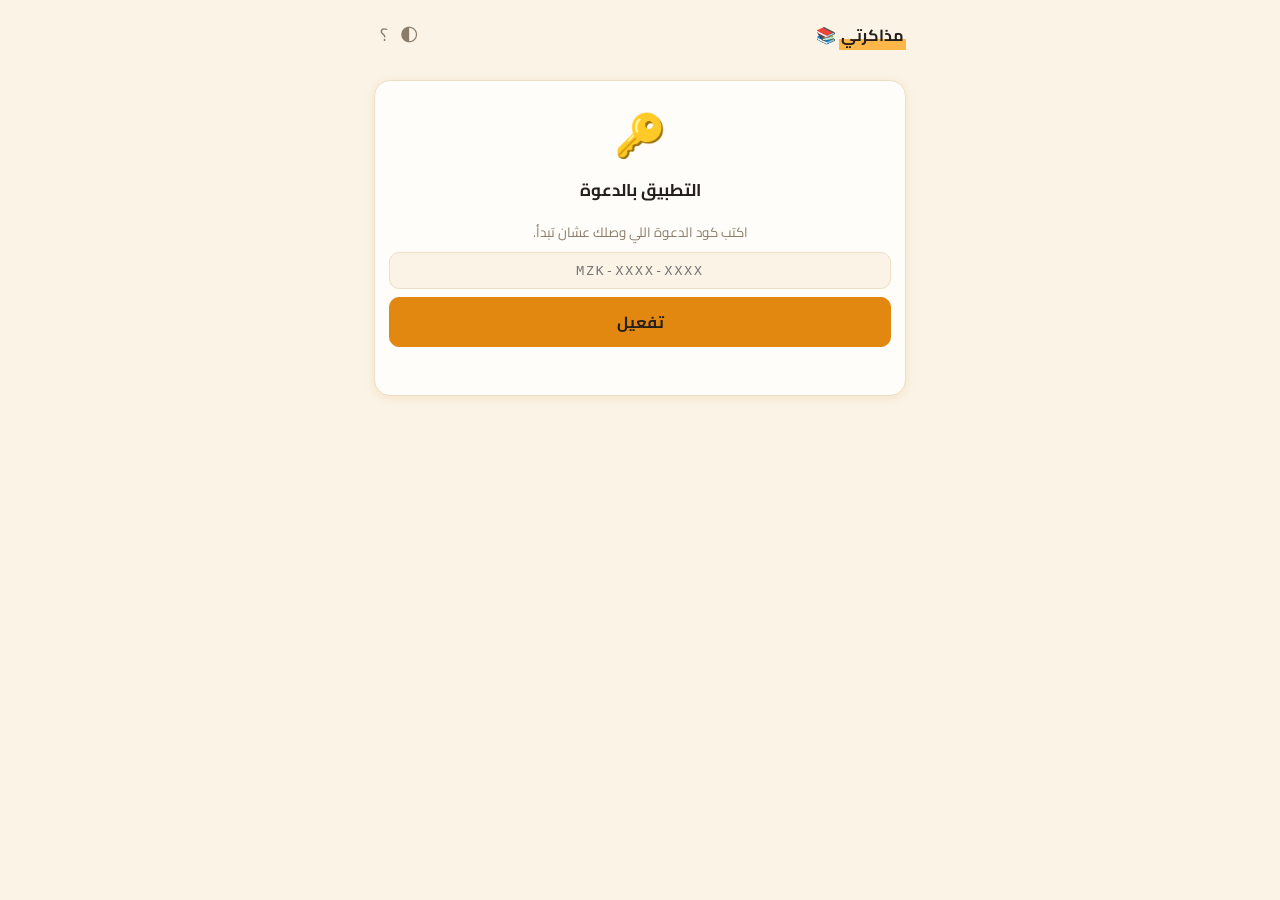
<file: index.html>
<!DOCTYPE html><html lang="ar" dir="rtl"><head><meta charset="utf-8">
<meta name="viewport" content="width=device-width, initial-scale=1, viewport-fit=cover">
<title>مذاكرتي</title>
<link href="https://fonts.googleapis.com/css2?family=Cairo:wght@400;700;900&display=swap" rel="stylesheet">
<link rel="stylesheet" href="main.css"></head><body>
<header><div class="hd" style="justify-content:space-between"><b id="ttl" onclick="admTap()" style="font-size:16px;user-select:none;-webkit-user-select:none;touch-action:manipulation"><span class="mark">مذاكرتي</span> 📚</b><div><button class="qbtn" id="thb" onclick="toggleTheme()">🌓</button><button class="qbtn" onclick="stopTest();tab='help';render()">؟</button></div></div></header>
<div id="v"></div>
<nav><button data-t="today">النهاردة</button><button data-t="mat">موادي</button><button data-t="mist">الحفظ</button><button data-t="chat">الأصحاب</button><button data-t="stats">إحصائياتي</button></nav>
<script src="core.js"></script>
<script src="timer.js"></script>
<script src="study-features.js"></script>
<script src="registration.js"></script>
 <script src="admin.js"></script>
 <script src="friends-chat.js"></script>
 <script src="groups.js"></script>
 <script src="attachments.js"></script>
 <script src="moderation.js"></script>
 <script src="account-cleanup.js"></script>
<script src="admin-cleanup-init.js"></script></body></html>
</file>
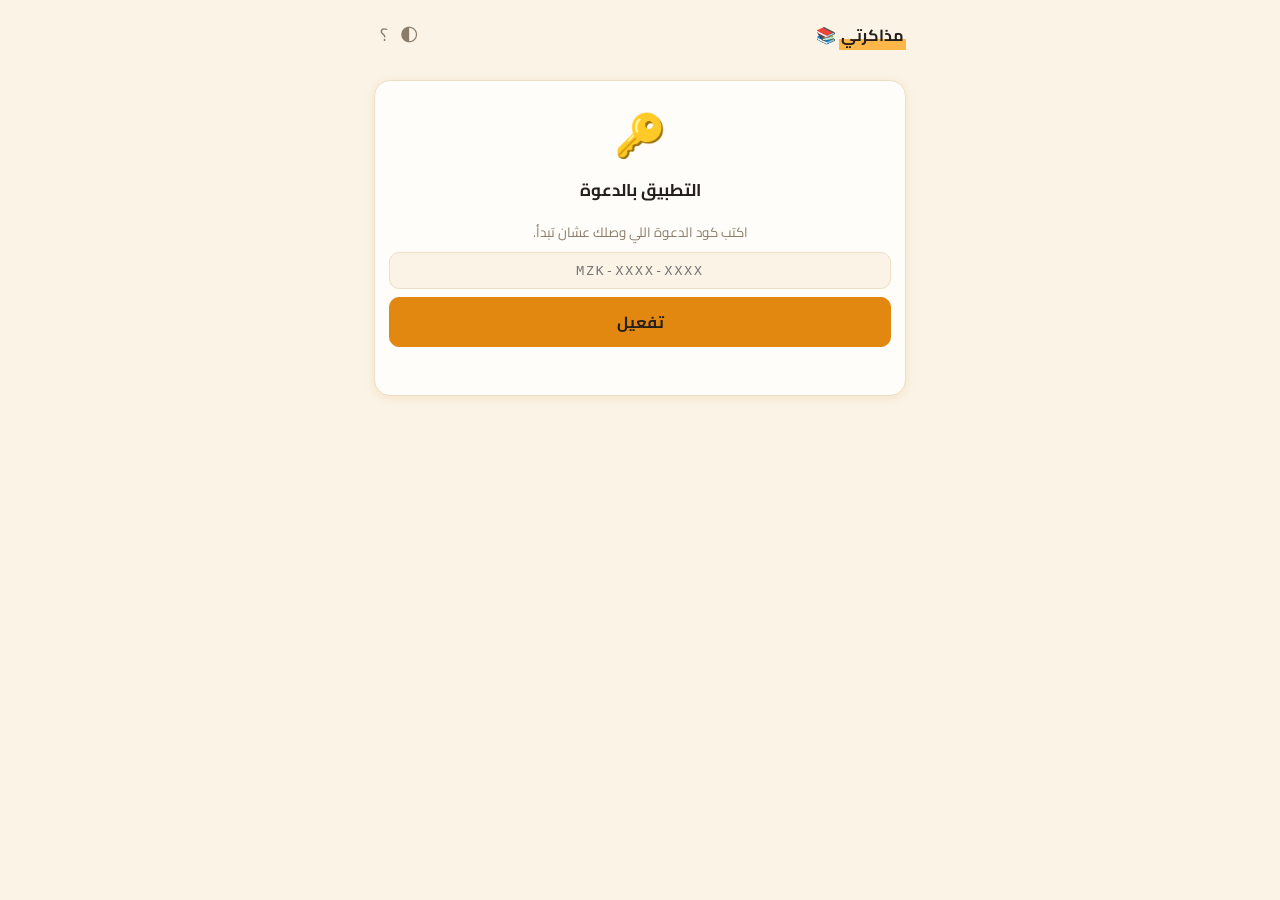
<file: index-10-fixed.html>
<!DOCTYPE html><html lang="ar" dir="rtl"><head><meta charset="utf-8">
<meta name="viewport" content="width=device-width, initial-scale=1, viewport-fit=cover">
<title>مذاكرتي</title>
<link href="https://fonts.googleapis.com/css2?family=Cairo:wght@400;700;900&display=swap" rel="stylesheet">
<style>
:root{--bg:#faf3e6;--cd:#fffdf9;--tx:#241f1a;--mu:#8a7c68;--pr:#e2870f;--pr2:#ffb648;--pt:#241f1a;--am:#c2410c;--ok:#2f8f3e;--bad:#d43d3d;--bd:#ecdfc4;--shd:rgba(226,135,15,.14);box-sizing:border-box;padding-top:env(safe-area-inset-top,0px);padding-bottom:env(safe-area-inset-bottom,0px)}
@media(prefers-color-scheme:dark){:root:not([data-theme="light"]){--bg:#171310;--cd:#231d17;--tx:#f5ecdc;--mu:#b3a48c;--pr:#ffb648;--pr2:#ffd08a;--pt:#221806;--am:#ffb648;--ok:#4ade80;--bad:#f4726f;--bd:#392e22;--shd:rgba(255,182,72,.12)}}
:root[data-theme="dark"]{--bg:#171310;--cd:#231d17;--tx:#f5ecdc;--mu:#b3a48c;--pr:#ffb648;--pr2:#ffd08a;--pt:#221806;--am:#ffb648;--ok:#4ade80;--bad:#f4726f;--bd:#392e22;--shd:rgba(255,182,72,.12)}
html{scroll-padding-top:env(safe-area-inset-top,0px)}
*{box-sizing:border-box}
body{margin:0;background:var(--bg);color:var(--tx);font-family:Cairo,system-ui,sans-serif;padding:14px 14px 84px;max-width:560px;margin-inline:auto}
h1{font-size:24px;font-weight:900;margin:0}h2{font-size:17px;margin:0 0 10px;font-weight:700}
.c{background:var(--cd);border:1px solid var(--bd);border-radius:16px;padding:14px;margin-bottom:12px;box-shadow:0 2px 10px var(--shd)}
input,select,textarea{width:100%;font:inherit;color:var(--tx);background:var(--bg);border:1px solid var(--bd);border-radius:10px;padding:10px;margin-bottom:8px}
textarea{min-height:60px}
button{font:inherit;cursor:pointer;border:1px solid var(--bd);background:var(--bg);color:var(--tx);border-radius:10px;padding:9px 14px}
button.pr{background:var(--pr);color:var(--pt);border-color:var(--pr);font-weight:700;width:100%}
button.sec{background:var(--bg);color:var(--tx);border-color:var(--pr);font-weight:700;width:100%}
button.ok{color:var(--ok)}button.bad{color:var(--bad)}
.ch.on{background:var(--pr);color:var(--pt)}
.row{display:flex;gap:8px;flex-wrap:wrap;margin:8px 0}
.r{display:flex;align-items:center;gap:10px;padding:8px 0;border-bottom:1px solid var(--bd)}
.r>div{flex:1}.r small{display:block;color:var(--mu)}
.r input[type=checkbox]{width:22px;height:22px;margin:0}
.dn b{text-decoration:line-through;color:var(--mu)}
.x{border:0;background:none;color:var(--mu);padding:4px 8px}
.warn{border-color:var(--am)}
.warn b{color:var(--am)}
.big{font-size:64px;font-weight:900;text-align:center;font-variant-numeric:tabular-nums;margin:6px 0}
.big2{font-size:26px;letter-spacing:2px;margin:8px 0}
small{color:var(--mu)}
.g{display:grid;grid-template-columns:1fr 1fr;gap:10px;text-align:center}
.g big{display:block;font-size:30px;font-weight:900}
.bars{display:flex;align-items:flex-end;gap:6px;height:100px;margin-top:8px}
.bars i{flex:1;background:var(--pr);border-radius:5px 5px 0 0;min-height:3px}
.bars2{display:flex;gap:6px;text-align:center}.bars2 span{flex:1;font-size:12px;color:var(--mu)}
.bar{height:8px;background:var(--bd);border-radius:6px;overflow:hidden;margin:6px 0}.bar i{display:block;height:100%;background:var(--pr)}
details{margin:6px 0}p{margin:6px 0}
nav{position:fixed;bottom:0;left:0;right:0;display:flex;background:var(--cd);border-top:1px solid var(--bd);padding-bottom:env(safe-area-inset-bottom,0px);z-index:5}
nav button{flex:1;border:0;border-radius:0;background:none;padding:12px 0 10px;color:var(--mu);font-size:12px}
nav button.on{color:var(--pr);font-weight:700}
header{position:sticky;top:env(safe-area-inset-top,0px);z-index:4;background:var(--bg);padding-top:6px;margin-bottom:10px}
.mark{background:linear-gradient(transparent 62%,var(--pr2) 62%);padding:0 2px}
.hd{display:flex;align-items:center;gap:10px}
.lvl{width:38px;height:38px;border-radius:11px;background:linear-gradient(160deg,var(--pr),var(--pr2));color:var(--pt);display:flex;align-items:center;justify-content:center;font-weight:900;font-size:15px;flex-shrink:0}
.xpwrap{flex:1;min-width:0}
.xpbar{height:7px;background:var(--bd);border-radius:6px;overflow:hidden;margin-top:3px}
.xpbar i{display:block;height:100%;background:linear-gradient(90deg,var(--pr),var(--pr2))}
.flame{font-weight:900;color:var(--am);white-space:nowrap;font-size:13px}
.qbtn{border:0;background:none;color:var(--mu);padding:6px;font-size:18px;line-height:1}
.lb{display:flex;align-items:center;gap:10px;padding:9px 0;border-bottom:1px solid var(--bd)}
.lb b.rk{width:22px;text-align:center;color:var(--mu);font-weight:900;flex-shrink:0}
.lb.me{background:var(--shd);margin:0 -14px;padding-inline:14px;border-radius:10px}
.code{font-family:monospace;font-size:22px;letter-spacing:4px;font-weight:900;text-align:center;background:var(--bg);border:1px dashed var(--bd);border-radius:10px;padding:10px}
.toast{position:fixed;bottom:78px;left:50%;transform:translateX(-50%);background:var(--tx);color:var(--bg);padding:8px 16px;border-radius:20px;font-size:13px;font-weight:700;z-index:9;pointer-events:none}
.g3{display:grid;grid-template-columns:repeat(3,1fr);gap:8px;text-align:center}
.g3 b{display:block;font-size:24px;font-weight:900}
.cx{font-family:monospace;font-weight:900;letter-spacing:1px;direction:ltr;unicode-bidi:isolate}
.bdg{display:inline-block;font-size:12px;padding:1px 8px;border-radius:10px;border:1px solid var(--bd);font-weight:700}
.rowb{display:flex;gap:6px;flex-wrap:wrap;margin-top:6px}
.rowb button{padding:6px 10px;font-size:13px}
</style></head><body>
<header><div class="hd" style="justify-content:space-between"><b id="ttl" onclick="admTap()" style="font-size:16px;user-select:none;-webkit-user-select:none;touch-action:manipulation"><span class="mark">مذاكرتي</span> 📚</b><div><button class="qbtn" id="thb" onclick="toggleTheme()">🌓</button><button class="qbtn" onclick="stopTest();tab='help';render()">؟</button></div></div></header>
<div id="v"></div>
<nav><button data-t="today">النهاردة</button><button data-t="mat">موادي</button><button data-t="mist">الحفظ</button><button data-t="stats">إحصائياتي</button></nav>
<script>
const K='mozakarty';
function normState(x){
  if(!x||typeof x!=='object') x={};
  ['tasks','mist','sess','cards','lec','dk'].forEach(k=>{if(!Array.isArray(x[k]))x[k]=[]});
  ['slog','tch','sb'].forEach(k=>{if(!x[k]||typeof x[k]!=='object'||Array.isArray(x[k]))x[k]={}});
  if(!x.sl||typeof x.sl!=='object')x.sl={h:8,w:Array(7).fill('06:30')};
  if(!Array.isArray(x.sl.w)||x.sl.w.length!==7)x.sl.w=Array(7).fill('06:30');
  x.sl.h=Math.max(1,Math.min(24,+x.sl.h||8));
  x.sess=x.sess.map(v=>({d:v&&v.d||'',min:Math.max(0,+((v&&v.min)||0)),s:v&&v.s||''}));
  if(x.sw&&typeof x.sw!=='object')delete x.sw;
  if(x.sw){x.sw.st=+x.sw.st||Date.now();x.sw.acc=Math.max(0,+x.sw.acc||0);x.sw.p=x.sw.p?1:0;x.sw.s=x.sw.s||'';x.sw.d=x.sw.d||''}
  x.goal=Math.max(0,+x.goal||0);
  delete x.xp;
  return x;
}
let S=null;
try{S=normState(JSON.parse(localStorage.getItem(K)))}catch(e){}
S=S||{tasks:[],mist:[],sess:[],cap:120};
if(!S.bu){if(S.bm)S.bm*=60;S.bu=1}S.cards=S.cards||[];S.dk=S.dk||[];if(S.cards.length){S.dk.push({id:Date.now(),n:'بطاقاتي القديمة',cards:S.cards});S.cards=[]}S.lec=S.lec||[];S.tch=S.tch||{};S.expl=S.expl||[];S.slog=S.slog||{};S.sl=S.sl||{h:8,w:Array(7).fill('06:30')};
const save=()=>{try{localStorage.setItem(K,JSON.stringify(S))}catch(e){}cloudPush()};
const $=i=>document.getElementById(i);
const day=(d=new Date())=>new Date(d.getTime()-d.getTimezoneOffset()*6e4).toISOString().slice(0,10);
const add=(s,n)=>{const d=new Date(s+'T12:00');d.setDate(d.getDate()+n);return day(d)};
const esc=s=>String(s).replace(/[&<>"]/g,c=>({'&':'&amp;','<':'&lt;','>':'&gt;','"':'&quot;'}[c]));
const fmt=s=>[Math.floor(s/3600),Math.floor(s/60)%60,s%60].map(x=>String(x).padStart(2,'0')).join(':');
const T=day();let tab='today',dur=1500,run=null,iv=null;
const mins=d=>S.sess.filter(x=>x.d==d).reduce((a,x)=>a+x.min,0);
const curStreak=()=>{let st=0,d=mins(T)?T:add(T,-1);while(mins(d)){st++;d=add(d,-1)}return st};
const weekMin=()=>[...Array(7)].reduce((a,_,i)=>a+mins(add(T,-i)),0);
function paintHeader(){const tb=$('thb');if(tb)tb.textContent=S.theme==='dark'?'☀️':(S.theme==='light'?'🌙':'🌓')}
function applyTheme(){if(S.theme)document.documentElement.setAttribute('data-theme',S.theme);else document.documentElement.removeAttribute('data-theme')}
function toggleTheme(){const dk=matchMedia('(prefers-color-scheme: dark)').matches,cur=S.theme||(dk?'dark':'light');S.theme=cur==='dark'?'light':'dark';save();applyTheme();paintHeader()}
const bk='';

const row=t=>`<div class="r ${t.done?'dn':''}"><input type="checkbox" ${t.done?'checked':''} onchange="tg(${t.id})"><div><b>${t.df==3?'🔥 ':''}${esc(t.n)}</b><small>${esc(t.s||'')}${t.min?' • '+t.min+' د':''}${t.date!=T?' • '+t.date:''}</small></div><button class="x" onclick="dl(${t.id})">✕</button></div>`;

let stid='',fmsg='',wz=0;
const rw=t=>`<div class="r ${t.done?'dn':''}"><input type="checkbox" ${t.done?'checked':''} onchange="tg(${t.id})"><div><b>${esc(t.n)}</b><small>${esc(t.s||'')}${t.date!=T?' • '+t.date:''}</small></div>${!t.done&&!run&&!S.sw?`<button onclick="stid=${t.id};go()">▶</button>`:''}<button class="x" onclick="dl(${t.id})">✕</button></div>`;
function vToday(){
 const LT=lecDue(),td=S.tasks.filter(t=>t.date==T).sort((a,b)=>(a.done-b.done)),todo=td.filter(t=>!t.done),od=S.tasks.filter(t=>!t.done&&t.date<T).length,up=S.tasks.filter(t=>!t.done&&t.date>T).sort((a,b)=>a.date.localeCompare(b.date)),tw=new Date().getDay();
 const rC=565.48,rLeft=run?Math.max(0,(run.p?run.left:run.end-Date.now())/1e3):0,rFrac=run?Math.min(1,Math.max(0,1-rLeft/run.tot)):0,rOff=rC*rFrac;
 const tm=run?`<div class="c" style="text-align:center"><div style="position:relative;width:200px;height:200px;margin:0 auto"><svg width="200" height="200" viewBox="0 0 200 200" style="transform:rotate(-90deg)"><circle cx="100" cy="100" r="90" fill="none" stroke="var(--bd)" stroke-width="12"/><circle id="pr" cx="100" cy="100" r="90" fill="none" stroke="var(--pr)" stroke-width="12" stroke-linecap="round" stroke-dasharray="565.48" stroke-dashoffset="${rOff}" style="transition:stroke-dashoffset .3s linear"/></svg><div class="big" id="tm" style="font-size:40px;position:absolute;inset:0;display:flex;align-items:center;justify-content:center">${fmt(Math.max(0,Math.ceil(rLeft)))}</div></div><p id="fm" style="text-align:center"><small>${run.p?'متوقف مؤقتاً ⏸':run.brk?'استرح شوية ☕':'ركز في جلستك 📚'}</small></p>${run.brk&&fmsg?`<div style="text-align:center">${fmsg}</div>`:''}<div class="row"><button class="pr" style="flex:1" onclick="pz()">${run.p?'▶ إكمال':'⏸ إيقاف مؤقت'}</button><button class="pr" style="flex:1" onclick="dn2()">✅ انتهيت</button></div></div>`:fmsg?`<div class="c"><p id="fm" style="text-align:center">${fmsg}</p><button style="width:100%" onclick="cm()">إغلاق</button></div>`:'';
 return (S.sw?vSw():tm)+vGoal()+(run||S.sw?'':`<div class="c" style="text-align:center"><h2>مطلوب منك النهاردة</h2><div class="big">${todo.length}</div><small>درس${LT.length?' + '+LT.length+' محاضرة':''}</small>${todo.length||LT.length?'<button class="pr" style="margin-top:10px" onclick="sb()">ابدأ ▶</button>':'<p>🎉 خلّصت كل دروس النهاردة</p>'}${durUI()}${swStartUI()}</div>`)
 +(LT.length?vLecToday(LT):'')+(od?`<div class="c warn"><b>⚠️ عندك ${od} درس متأخر</b><div class="row"><button onclick="tab='mat';render()">افتح موادي</button></div></div>`:'')
 +`<div class="c"><h2>دروس النهاردة</h2>${td.map(rw).join('')||'<p><small>مفيش دروس النهاردة.</small></p>'}</div>`
 +(up.length?`<details class="c"><summary><b>الجاي (${up.length})</b></summary>${up.map(rw).join('')}</details>`:'')
 +`<details class="c"><summary><b>➕ ضيف درس</b></summary><input id="n" placeholder="اسم الدرس"><input id="s" placeholder="المادة"><input id="dt" type="date" value="${T}"><button class="pr" onclick="at()">ضيف</button></details>`
 +`<div class="c"><small>🌙 نام الليلة الساعة</small> <b>${t12(bt(S.sl.w[tw],S.sl.h))}</b></div>`}
function sb(){const t=S.tasks.filter(x=>x.date==T&&!x.done)[0];stid=t?t.id:'';go()}
function cm(){stopAlarm();fmsg='';render()}
function vWiz(){
 const n=bkl().length;let t,b;
 if(wz==0){t=vImp()+(n?`<p>اتضاف ${n} درس متأخر ✓</p>`:'')+`<button class="pr" onclick="wz=${n?1:2};render()">${n?'التالي':'معنديش تراكمات، كمّل'}</button>`}
 else if(wz==1)t=`<div class="c"><h2>عايز تخلّصهم في كام يوم؟</h2><p>عندك ${n} درس متأخر.</p><input id="pn" type="number" min="1" max="30" value="7"><button class="pr" onclick="w1()">التالي</button></div>`;
 else t='<div class="c"><h2>بتصحى الساعة كام؟</h2><input id="wk" type="time" value="06:30"><button class="pr" onclick="w2()">خلّصت، يلا نبدأ</button></div>';
 return `<div class="c"><h2>أهلاً بيك 👋</h2><small>خطوة ${wz+1} من 3</small></div>${t}<button style="width:100%" onclick="hs()">تخطّي</button>`}
function w1(){mp();cf();wz=2;render()}
function w2(){const v=$('wk').value||'06:30';S.sl.w=Array(7).fill(v);hs()}
function hs(){S.seen=1;save();tab='today';render()}
function vStats(){
 const wk=[...Array(7)].map((_,i)=>{const d=add(T,i-6);return[d,mins(d)]}),mx=Math.max(...wk.map(w=>w[1]),1);
 const st=curStreak(),by={};S.sess.forEach(x=>{const k=x.s||'مذاكرة حرة';by[k]=(by[k]||0)+x.min});
 return `${wr()}<div class="c g"><div><big>${mins(T)}</big><small>دقيقة النهاردة</small></div><div><big style="color:var(--am)">🔥${st}</big><small>أيام متواصلة</small></div></div>
 ${vUserProfile()}
 <div class="c"><b>آخر 7 أيام (بالدقايق)</b><div class="bars">${wk.map(w=>`<i style="height:${w[1]/mx*100}%"></i>`).join('')}</div><div class="bars2">${wk.map(w=>`<span>${w[1]}</span>`).join('')}</div></div>
 <div class="c"><b>حسب المادة</b>${Object.entries(by).map(([k,v])=>`<div class="r"><div>${esc(k)}</div><span>${v} د</span></div>`).join('')||'<p><small>ابدأ جلسة مذاكرة وهتظهر بياناتك هنا.</small></p>'}</div>`}

document.addEventListener('visibilitychange',()=>{if(document.hidden)stopTest()});
function render(){if(gater())return;snap();if(S.sw&&!swIv)swRun();
 document.querySelectorAll('nav button').forEach(b=>b.classList.toggle('on',b.dataset.t==tab));
 $('v').innerHTML=({today:vToday,mat:vMat,plan:vPlan,mist:vMem,stats:()=>vStats()+'<details class="c"><summary><b>🌙 جدول النوم</b></summary>'+vSleep()+'</details><details class="c"><summary><b>🔔 نغمة التنبيه</b></summary>'+vRing()+'</details><details class="c"><summary><b>☁️ المزامنة والنسخ الاحتياطي</b></summary>'+vSync()+'</details>'+vKey(),help:vHelp,wiz:vWiz})[tab]();
 paintHeader();
}
document.querySelector('nav').onclick=e=>{const t=e.target.dataset.t;if(t){stopTest();tab=t;render()}};

function at(){const n=$('n').value.trim();if(!n)return;const me=$('m'),de=$('df');S.tasks.push({id:Date.now(),n,s:$('s').value.trim(),min:me?+me.value||30:30,date:$('dt').value||T,df:de?+de.value:0,done:false});save();render()}
function tg(id){const t=S.tasks.find(x=>x.id==id);t.done=!t.done;save();render()}
function dl(id){S.tasks=S.tasks.filter(x=>x.id!=id);save();render()}
function go(){if(run||S.sw)return;stopAlarm();stopTest();fmsg='';try{AC=AC||new (window.AudioContext||window.webkitAudioContext)();AC.resume()}catch(e){}
 run={end:Date.now()+dur*1e3,tot:dur,tid:stid};startAud(dur,0);iv=setInterval(tick,500);render()}
function tick(){if(!run)return;const l=Math.ceil((run.end-Date.now())/1e3);if(l<=0){fin();return}const e=$('tm');if(e)e.textContent=fmt(l);const p=$('pr');if(p)p.style.strokeDashoffset=565.48*Math.min(1,Math.max(0,1-Math.max(0,(run.end-Date.now())/1e3)/run.tot))}
function fin(){const bg=NAT&&document.hidden;clearInterval(iv);stopAud(bg);if(run.brk){run=null;fmsg='⏰ الراحة خلصت. جاهز تبدأ جلسة تانية؟'+nxt();render();if(!bg)startAlarm('s');return}
 const sv=recS(run.tot);run=null;
 fmsg=(sv?'⏰ خلصت الجلسة.':'⏰ خلصت. الجلسة قصيرة أوي ومتسجلتش في إحصائياتك، جرب مدة أطول.')+' جاهز للراحة؟ '+bkb();render();if(!bg)startAlarm('b')}
function recS(el){const t=S.tasks.find(x=>x.id==run.tid);if(el<30)return 0;S.sess.push({d:T,min:Math.max(1,Math.round(el/60)),s:t?t.s:''});if(S.sess.length>500)S.sess=S.sess.slice(-500);return 1}

function se(v){S.exam=v;save();render()}
/* ===== الستوب ووتش (عدّاد تصاعدي) ===== */
let swsv='',swIv=null,gcu=0,ged=0,lgm=-1;
const swEl=()=>S.sw?(S.sw.acc+(S.sw.p?0:Date.now()-S.sw.st)):0;
function swRun(){clearInterval(swIv);swIv=setInterval(swTick,500)}
function swRel(){try{if(WL){WL.release();WL=null}}catch(e){}}
function swGo(){if(run||S.sw)return;stopAlarm();stopTest();fmsg='';
 S.sw={st:Date.now(),acc:0,p:0,s:swsv,d:day()};lgm=-1;save();swRun();
 try{navigator.wakeLock&&navigator.wakeLock.request('screen').then(x=>WL=x).catch(()=>{})}catch(e){}
 render()}
function swPz(){const w=S.sw;if(!w)return;if(w.p){w.st=Date.now();w.p=0}else{w.acc+=Date.now()-w.st;w.p=1}save();render()}
function swEnd(){const w=S.sw;if(!w)return;const el=swEl()/1e3;clearInterval(swIv);swIv=null;S.sw=null;lgm=-1;swRel();
 let sv=0;if(el>=30){S.sess.push({d:w.d||day(),min:Math.max(1,Math.round(el/60)),s:w.s||''});if(S.sess.length>500)S.sess=S.sess.slice(-500);sv=1}
 fmsg=(sv?'✅ خلصت. ذاكرت '+fd(el)+' واتسجلت في إحصائياتك.':'✅ خلصت. الجلسة قصيرة أوي (أقل من 30 ثانية) ومتسجلتش في إحصائياتك.')+' جاهز للراحة؟ '+bkb();
 save();render()}
function swTick(){if(!S.sw){clearInterval(swIv);swIv=null;return}
 const el=swEl()/1e3,e=$('tm');if(e)e.textContent=fmt(Math.floor(el));
 const p=$('pr');if(p)p.style.strokeDashoffset=565.48*(1-(el%3600)/3600);
 const gm=Math.floor(el/60);if(gm!==lgm){lgm=gm;const g=$('gc');if(g&&!ged&&!gcu)g.innerHTML=goalInner()}}
function vSw(){const w=S.sw,el=swEl()/1e3,fr=(el%3600)/3600;
 return `<div class="c" style="text-align:center"><div style="position:relative;width:200px;height:200px;margin:0 auto"><svg width="200" height="200" viewBox="0 0 200 200" style="transform:rotate(-90deg)"><circle cx="100" cy="100" r="90" fill="none" stroke="var(--bd)" stroke-width="12"/><circle id="pr" cx="100" cy="100" r="90" fill="none" stroke="var(--pr)" stroke-width="12" stroke-linecap="round" stroke-dasharray="565.48" stroke-dashoffset="${565.48*(1-fr)}" style="transition:stroke-dashoffset .3s linear"/></svg><div class="big" id="tm" style="font-size:36px;position:absolute;inset:0;display:flex;align-items:center;justify-content:center">${fmt(Math.floor(el))}</div></div><p style="text-align:center"><small>${w.p?'متوقف مؤقتاً ⏸':'⏱ عدّاد مفتوح • '+(w.s?esc(w.s):'مذاكرة حرة')}</small></p><div class="row"><button class="pr" style="flex:1" onclick="swPz()">${w.p?'▶ إكمال':'⏸ إيقاف مؤقت'}</button><button class="pr" style="flex:1" onclick="swEnd()">✅ انتهيت</button></div></div>`}
function swStartUI(){const ks=Object.keys(S.sb||{});if(swsv&&!ks.includes(swsv))swsv='';
 return `<div style="margin-top:12px;padding-top:12px;border-top:1px solid var(--bd)"><small>أو ذاكر من غير مدة محددة:</small>${ks.length?`<select onchange="swsv=this.value" style="margin-top:6px"><option value="">مذاكرة حرة</option>${ks.map(k=>`<option value="${esc(k)}" ${swsv==k?'selected':''}>${esc(k)}</option>`).join('')}</select>`:''}<button class="sec" style="margin-top:6px" onclick="swGo()">⏱ مذاكرة حرة (عدّاد تصاعدي)</button></div>`}
/* ===== الهدف اليومي ===== */
const fh=m=>{m=Math.max(0,Math.round(m));const h=Math.floor(m/60),r=m%60,hs=h==1?'ساعة':h==2?'ساعتين':h>=3&&h<=10?h+' ساعات':h+' ساعة';return h&&r?hs+' و'+r+' دقيقة':h?hs:r+' دقيقة'};
const gdone=()=>mins(T)+(S.sw?Math.floor(swEl()/6e4):0);
function sg(v){S.goal=Math.max(0,Math.round(+v||0));S.gq=1;ged=0;gcu=0;save();render()}
function sgc(){const m=Math.round((+$('gh').value||0)*60+(+$('gmn').value||0));sg(Math.min(m,960))}
function goalInner(){const g=S.goal||0,d=gdone();
 if(gcu)return `<h2>🎯 تخصيص الهدف</h2><div class="row"><input id="gh" type="number" min="0" max="16" placeholder="ساعات" value="${g?Math.floor(g/60):''}" style="width:90px;margin:0"><input id="gmn" type="number" min="0" max="59" placeholder="دقايق" value="${g%60||''}" style="width:90px;margin:0"></div><div class="row"><button class="pr" style="flex:1" onclick="sgc()">حفظ</button><button style="flex:1" onclick="gcu=0;render()">رجوع</button></div>`;
 if(ged||(!g&&!S.gq))return `<h2>🎯 ${g?'غيّر هدفك اليومي':'هل تريد تحديد هدف لليوم؟'}</h2><div class="row">${[2,4,6].map(h=>`<button class="ch ${g==h*60?'on':''}" onclick="sg(${h*60})">${h} س</button>`).join('')}<button class="ch" onclick="gcu=1;render()">تخصيص</button>${g?'<button class="bad" onclick="sg(0)">إلغاء الهدف</button>':'<button onclick="sg(0)">تخطي</button>'}</div>${ged?'<button style="width:100%" onclick="ged=0;render()">رجوع</button>':'<small>هيتحفظ ويتكرر كل يوم، وتقدر تغيّره في أي وقت.</small>'}`;
 if(!g)return `<div class="r" style="border:0;padding:0"><div>🎯 مفيش هدف يومي</div><button onclick="ged=1;render()">حدد هدف</button></div>`;
 const rm=Math.max(0,g-d),pc=Math.min(100,d/g*100);
 return `<div class="r" style="border:0;padding:0"><div><b>🎯 هدف اليوم: ${fh(g)}</b></div><button onclick="ged=1;render()">تغيير</button></div><div class="bar"><i style="width:${pc}%"></i></div><p>✅ أنجزت: <b>${fh(d)}</b></p><p>${rm?'⏳ المتبقي: <b>'+fh(rm)+'</b>':'🎉 حققت هدفك! كمّل لو عايز تزود.'}</p>`}
function vGoal(){return `<div class="c" id="gc">${goalInner()}</div>`}
function brk(sec){stopAlarm();stopTest();sec=sec||300;fmsg='';run={end:Date.now()+sec*1e3,tot:sec,brk:1};startAud(0,sec);iv=setInterval(tick,500);render()}
let sub='cards',fcs=0;
const ORD=[6,0,1,2,3,4,5],NM=['الأحد','الاثنين','الثلاثاء','الأربعاء','الخميس','الجمعة','السبت'];
const bt=(w,h)=>{const[a,b]=w.split(':').map(Number);const m=((a*60+b-Math.round(h*60)-15)%1440+1440)%1440;return String(Math.floor(m/60)).padStart(2,'0')+':'+String(m%60).padStart(2,'0')};
const t12=q=>{const[a,b]=q.split(':').map(Number);return (a%12||12)+':'+String(b).padStart(2,'0')+(a<12?' ص':' م')};
function vMem(){return `<div class="row">${[['cards','ملفات الحفظ'],['exam','امتحان']].map(([k,n])=>`<button class="ch ${sub==k?'on':''}" onclick="sub='${k}';render()">${n}</button>`).join('')}</div>`+({cards:vCards,exam:vExam})[sub]()}
let dk=0,Q=null,darm=0,led=0,ted=0;
const D=()=>S.dk.find(d=>d.id==dk),shf=a=>{a=a.slice();for(let i=a.length-1;i>0;i--){const j=Math.floor(Math.random()*(i+1));[a[i],a[j]]=[a[j],a[i]]}return a};
function vCards(){
 if(Q)return vQuiz();
 const d=D();
 if(!d)return `<div class="c"><h2>ملفات الحفظ</h2>${S.dk.map(x=>`<div class="r"><div><b>${esc(x.n)}</b><small>${x.cards.length} بطاقة • ${x.cards.filter(c=>c.nx<=T).length} للمراجعة</small></div><button onclick="dk=${x.id};fcs=0;render()">افتح</button></div>`).join('')||'<p><small>لسه مفيش ملفات. اعمل أول ملف.</small></p>'}</div><div class="c"><b>➕ ملف جديد</b><input id="dn" placeholder="اسم الملف (مثلاً: قوانين الفيزياء)"><button class="pr" onclick="nd()">اعمل الملف</button></div>`;
 const due=d.cards.filter(c=>c.nx<=T),c=due[0];
 return `<button style="margin-bottom:10px" onclick="dk=0;render()">← كل الملفات</button><div class="c"><h2>${esc(d.n)}</h2><small>${d.cards.length} بطاقة • ${due.length} للمراجعة النهاردة</small>${c?`<div class="big2" style="text-align:center;font-size:22px">${esc(c.f)}</div>${fcs?`<div class="c" style="background:var(--bg)">${esc(c.b)}</div><div class="row"><button class="ok" onclick="rc(${c.id},1)">عرفتها ✓</button><button class="bad" onclick="rc(${c.id},0)">لسه ✗</button></div>`:'<button class="pr" onclick="fcs=1;render()">اكشف الإجابة</button>'}`:'<p><small>مفيش بطاقات للمراجعة النهاردة 👌</small></p>'}</div>
 <div class="c"><b>➕ بطاقة جديدة</b><textarea id="cf" placeholder="الوش: سؤال أو مصطلح أو قانون"></textarea><textarea id="cb" placeholder="الضهر: الإجابة"></textarea><button class="pr" onclick="ac()">احفظ البطاقة</button></div>
 ${d.cards.length?`<div class="c"><b>📝 اختبار على الملف</b><div class="row"><small>عدد الأسئلة:</small><input id="qn" type="number" min="1" max="${d.cards.length}" value="${Math.min(10,d.cards.length)}" style="width:80px;margin:0"><small>من ${d.cards.length}</small></div><div class="row"><button class="pr" style="flex:1" onclick="qs(0)">أقيّم نفسي</button>${d.cards.length>=4?'<button class="pr" style="flex:1" onclick="qs(1)">اختيارات</button>':''}</div></div><details class="c"><summary><b>كل البطاقات (${d.cards.length})</b></summary>${d.cards.map(x=>`<div class="r"><div>${esc(x.f)}<small>${esc(x.b)}</small></div><button class="x" onclick="dc(${x.id})">✕</button></div>`).join('')}</details>`:''}
 <button class="bad" style="width:100%" onclick="dd()">${darm?'متأكد؟ اضغط تاني':'🗑 احذف الملف'}</button>`}
function nd(){const n=$('dn').value.trim();if(!n)return;const d={id:uid(),n,cards:[]};S.dk.push(d);dk=d.id;save();render()}
function ac(){const f=$('cf').value.trim();if(!f)return;D().cards.push({id:uid(),f,b:$('cb').value.trim(),st:0,nx:T});save();render()}
function rc(id,ok){const c=D().cards.find(x=>x.id==id);c.st=ok?Math.min(c.st+1,4):0;c.nx=ok?add(T,[1,3,7,14,30][c.st]):add(T,1);fcs=0;save();render()}
function dc(id){const d=D();d.cards=d.cards.filter(x=>x.id!=id);save();render()}
function dd(){if(!darm){darm=1;render();setTimeout(()=>{if(darm){darm=0;render()}},4000);return}S.dk=S.dk.filter(x=>x.id!=dk);dk=0;darm=0;save();render()}
const nz=t=>String(t).replace(/[\u064B-\u065F\u0640]/g,'').replace(/[أإآ]/g,'ا').replace(/ى/g,'ي').replace(/ة/g,'ه').replace(/\s+/g,' ').trim().toLowerCase();
const qc=()=>{const x=Q.it[Q.i],d=S.dk.find(y=>y.id==x.d);return[d,d.cards.find(c=>c.id==x.c),x]};
function qgo(it,pool){Q={it,pool,i:0,ok:0,bad:[],step:0};qo()}
function qs(mc){const d=D(),n=Math.max(1,Math.min(d.cards.length,+$('qn').value||1));qgo(shf(d.cards).slice(0,n).map(c=>({d:d.id,c:c.id,t:mc?'mc':'s'})),d.cards.map(c=>c.b).filter(Boolean))}
function qo(){const[d,c,x]=qc();if(x.t=='mc')Q.o=shf(shf([...new Set(Q.pool.filter(b=>b!=c.b))]).slice(0,3).concat([c.b]));render()}
function qrec(ok){const[d,c,x]=qc();if(ok){Q.ok++;c.st=Math.min(c.st+1,4);c.nx=add(T,[1,3,7,14,30][c.st])}else{Q.bad.push(x);c.st=0;c.nx=T}save()}
function qm(v){const[d,c]=qc();Q.pick=v;Q.fb=Q.o[v]===c.b;qrec(Q.fb);Q.step=2;render()}
function qrev(){Q.step=1;render()}
function qwd(){const[d,c]=qc();Q.ans=$('qw').value.trim();if(Q.ans&&nz(Q.ans)===nz(c.b)){Q.fb=1;qrec(1);Q.step=2}else Q.step=1;render()}
function qg(ok){qrec(ok);qx()}
function qx(){Q.i++;Q.step=0;if(Q.i>=Q.it.length){Q.done=1;render()}else qo()}
function qrv(){const u=[...new Set(Q.bad.map(x=>x.d))];dk=u.length==1?u[0]:0;sub='cards';Q=null;fcs=0;render()}
function vQuiz(){
 if(Q.done)return `<div class="c"><h2>نتيجتك</h2><div class="big">${Q.ok}/${Q.it.length}</div>${Q.bad.length?`<p>غلطت في ${Q.bad.length} سؤال، واتحطوا في المراجعة النهاردة:</p>${Q.bad.map(x=>{const d=S.dk.find(y=>y.id==x.d),c=d.cards.find(y=>y.id==x.c);return `<div class="r"><div>${esc(c.f)}<small>${esc(c.b)} • ${esc(d.n)}</small></div></div>`}).join('')}<button class="pr" onclick="qrv()">راجع الغلط دلوقتي</button>`:'<p>🎉 جاوبت كله صح!</p>'}<button style="width:100%;margin-top:8px" onclick="Q=null;render()">خلصت</button></div>`;
 const[d,c,x]=qc(),nx=`<button class="pr" onclick="qx()">${Q.i+1>=Q.it.length?'النتيجة':'التالي'}</button>`,bx=`<div class="c" style="background:var(--bg)">${esc(c.b)}</div>`;let b;
 if(x.t=='mc')b=Q.step==0?Q.o.map((o,k)=>`<button style="width:100%;margin-top:8px;text-align:right" onclick="qm(${k})">${esc(o)}</button>`).join(''):`<p>${Q.fb?'✅ صح':'❌ غلط. الإجابة الصح:'}</p>${Q.fb?'':bx}${nx}`;
 else if(x.t=='s')b=Q.step==0?'<button class="pr" onclick="qrev()">اعرض الإجابة</button>':`${bx}<div class="row"><button class="ok" onclick="qg(1)">جاوبت صح ✓</button><button class="bad" onclick="qg(0)">غلط ✗</button></div>`;
 else b=Q.step==0?'<textarea id="qw" placeholder="اكتب إجابتك"></textarea><button class="pr" onclick="qwd()">تأكيد</button>':Q.step==2?`<p>✅ إجابتك مطابقة</p>${nx}`:`<p><small>إجابتك:</small> ${esc(Q.ans||'—')}</p>${bx}<small>قارن بنفسك:</small><div class="row"><button class="ok" onclick="qg(1)">إجابتي صح ✓</button><button class="bad" onclick="qg(0)">غلط ✗</button></div>`;
 return `<div class="c"><small>${esc(d.n)} • سؤال ${Q.i+1} من ${Q.it.length} • ${x.t=='mc'?'اختيار':x.t=='w'?'كتابة':'قيّم نفسك'}</small><div class="big2" style="text-align:center;font-size:22px">${esc(c.f)}</div>${b}<button style="width:100%;margin-top:8px" onclick="Q=null;render()">إنهاء الاختبار</button></div>`}
let EX={};
function vExam(){
 if(Q)return vQuiz();
 if(!S.dk.length)return '<div class="c"><p><small>اعمل ملف بطاقات الأول من "ملفات الحفظ".</small></p></div>';
 return `<div class="c"><h2>📝 امتحان</h2><small>اختار الملفات اللي عايز الامتحان منها:</small>${S.dk.map(d=>`<label class="r"><input type="checkbox" id="xk${d.id}" ${EX[d.id]===0?'':'checked'} onchange="EX[${d.id}]=this.checked?1:0"><div>${esc(d.n)}<small>${d.cards.length} بطاقة</small></div></label>`).join('')}<div class="row"><div style="flex:1"><small>أسئلة اختيار</small><input id="xmc" type="number" min="0" value="5" style="margin:0"></div><div style="flex:1"><small>أسئلة كتابة</small><input id="xw" type="number" min="0" value="5" style="margin:0"></div></div><small>الأسئلة بتتوزع بالتساوي على الملفات اللي اخترتها، وبتتخلط.</small><button class="pr" style="margin-top:8px" onclick="xgo()">ابدأ الامتحان</button><p id="xm"></p></div>`}
function xgo(){
 const ds=S.dk.filter(d=>{const e=$('xk'+d.id);return e&&e.checked}),m=Math.max(0,+$('xmc').value||0),w=Math.max(0,+$('xw').value||0),n=m+w,tot=ds.reduce((a,d)=>a+d.cards.length,0);
 if(!ds.length||!n){$('xm').textContent='اختار ملف وحدد عدد الأسئلة.';return}
 if(n>tot){$('xm').textContent='الأسئلة ('+n+') أكتر من البطاقات المتاحة ('+tot+'). قلّل العدد.';return}
 const q=ds.map(d=>shf(d.cards).map(c=>({d:d.id,c:c.id}))),pk=[];
 for(let r=0;pk.length<n;r++)q.forEach(a=>{if(pk.length<n&&a[r])pk.push(a[r])});
 qgo(shf(shf(pk).map((x,i)=>Object.assign(x,{t:i<m?'mc':'w'}))),ds.flatMap(d=>d.cards.map(c=>c.b)).filter(Boolean))}
function les(id,i){const v=$('len').value.trim(),l=S.lec.find(x=>x.id==id);if(v)l.n=v;led=0;lop=i;save();render()}
function tes(id,i){const v=$('ten').value.trim(),t=S.tasks.find(x=>x.id==id);if(v)t.n=v;ted=0;lop=i;save();render()}
const hms=x=>[Math.floor(x/3600),Math.floor(x/60)%60,x%60];
const fd=x=>{const[h,m,z]=hms(Math.round(x));return[h?h+' س':'',m?m+' د':'',z?z+' ث':''].filter(Boolean).join(' ')||'0'};
function durUI(){const bm=S.bm||300,f=(k,v,p)=>`<input id="${k}" type="number" min="0" placeholder="${p}" value="${v||''}" style="width:72px;margin:0" onchange="sdt()">`,[dh,dm,dz]=hms(dur),[bh,bn,bz]=hms(bm);
 return `<small>مدة المذاكرة: ${fd(dur)}</small><div class="row" style="justify-content:center">${[15,25,45,60].map(m=>`<button class="ch ${m*60==dur?'on':''}" onclick="dur=${m*60};render()">${m} د</button>`).join('')}</div><div class="row" style="justify-content:center">${f('dh',dh,'ساعات')}${f('dmn',dm,'دقايق')}${f('dsc',dz,'ثواني')}</div><small>مدة الراحة: ${fd(bm)}</small><div class="row" style="justify-content:center">${[5,10,15].map(m=>`<button class="ch ${m*60==bm?'on':''}" onclick="S.bm=${m*60};save();render()">${m} د</button>`).join('')}</div><div class="row" style="justify-content:center">${f('bh',bh,'ساعات')}${f('bmn',bn,'دقايق')}${f('bsc',bz,'ثواني')}</div>`}
function sdt(){const g=k=>Math.max(0,+$(k).value||0),d=g('dh')*3600+g('dmn')*60+g('dsc'),b=g('bh')*3600+g('bmn')*60+g('bsc');if(d>0)dur=d;if(b>0)S.bm=b;save();render()}
function pz(){if(!run)return;if(run.p){run.end=Date.now()+run.left;run.p=0;iv=setInterval(tick,500);run.brk?startAud(0,run.left/1e3):startAud(run.left/1e3,0)}else{run.left=run.end-Date.now();run.p=1;clearInterval(iv);stopAud()}render()}
function dn2(){if(!run)return;const w=run.p?run.left:run.end-Date.now(),el=run.tot-w/1e3;clearInterval(iv);stopAud();
 if(run.brk){run=null;fmsg='☕ خلصت الراحة بدري. جاهز تبدأ جلسة تانية؟'+nxt();render();return}
 const sv=recS(el);run=null;
 fmsg=(sv?'✅ خلصت الجلسة.':'✅ خلصت. الجلسة قصيرة أوي ومتسجلتش في إحصائياتك، جرب مدة أطول.')+' جاهز للراحة؟ '+bkb();render()}
const NAT=!!(window.Capacitor&&Capacitor.isNativePlatform&&Capacitor.isNativePlatform());
let LN=null;if(NAT){try{LN=Capacitor.Plugins.LocalNotifications||Capacitor.registerPlugin('LocalNotifications')}catch(e){}}
async function nInit(){if(!LN)return;try{await LN.requestPermissions();try{for(const id of ['ends2','starts2','ends3','starts3','ends3v','starts3v','ends3n','starts3n'])await LN.deleteChannel({id})}catch(e){}
 await LN.createChannel({id:'ends3v',name:'انتهاء المذاكرة - اهتزاز',importance:5,sound:'ring_end.wav',vibration:true,visibility:1});
 await LN.createChannel({id:'starts3v',name:'انتهاء الراحة - اهتزاز',importance:5,sound:'ring_start.wav',vibration:true,visibility:1});
 await LN.createChannel({id:'ends3n',name:'انتهاء المذاكرة - بدون اهتزاز',importance:5,sound:'ring_end.wav',vibration:false,visibility:1});
 await LN.createChannel({id:'starts3n',name:'انتهاء الراحة - بدون اهتزاز',importance:5,sound:'ring_start.wav',vibration:false,visibility:1});
 const x=await LN.checkExactNotificationSetting();if(x.exact_alarm!=='granted'&&!S.exq){S.exq=1;save();await LN.changeExactNotificationSetting()}}catch(e){}}
function nSched(sec,ch,title,body){if(!LN)return;try{const id=(ch==='ends3'?'ends3':ch==='starts3'?'starts3':ch),channelId=S.vib===false?(id==='ends3'?'ends3n':'starts3n'):(id==='ends3'?'ends3v':'starts3v');LN.schedule({notifications:[{id:7,title,body,channelId,schedule:{at:new Date(Date.now()+sec*1000+2000),allowWhileIdle:true}}]}).catch(()=>{})}catch(e){}}
function nCancel(){if(LN)try{LN.cancel({notifications:[{id:7}]}).catch(()=>{})}catch(e){}}
function wr(){
 const r=(a,b)=>S.sess.filter(x=>x.d>=add(T,a)&&x.d<=add(T,b)),w=r(-6,0),p=r(-13,-7),sm=a=>a.reduce((x,y)=>x+y.min,0),m=sm(w),pm=sm(p);
 const dy={};w.forEach(x=>dy[x.d]=(dy[x.d]||0)+x.min);
 const bd=Object.entries(dy).sort((a,b)=>b[1]-a[1])[0],tk=S.tasks.filter(t=>t.date>=add(T,-6)&&t.date<=T),dn=tk.filter(t=>t.done).length;
 return `<div class="c"><h2>📋 مراجعة أسبوعك</h2><p>ذاكرت <b>${m}</b> دقيقة ${p.length?`(${m>=pm?'+':''}${m-pm} عن الأسبوع اللي فات)`:''}</p><p>دروس خلّصتها: <b>${dn}</b> من ${tk.length}</p>${bd?`<p>أحسن يوم: ${bd[0]} (${bd[1]} د)</p>`:''}</div>`}

function vSleep(){
 const g=S.sl,tw=new Date().getDay(),b=bt(g.w[tw],g.h),lg=[...Array(7)].map((_,i)=>S.slog[add(T,-i)]),ad=lg.filter(v=>v===1).length,n=lg.filter(v=>v!==undefined).length;
 return `<div class="c"><h2>🌙 الليلة</h2><div class="big">${t12(b)}</div><p style="text-align:center">نام الساعة دي عشان تصحى ${t12(g.w[tw])} بكرة.<br><small>اقفل الموبايل قبلها بنص ساعة (${t12(bt(g.w[tw],g.h+.5))}).</small></p>
 <b>نمت في ميعادك امبارح؟</b><div class="row"><button class="ok ${S.slog[T]===1?'on':''}" onclick="sl2(1)">أيوه ✓</button><button class="bad" onclick="sl2(0)">لأ ✗</button></div><small>${n?`التزمت ${ad} من ${n} ليالي آخر أسبوع`:'سجّل أول ليلة وهتتابع التزامك هنا'}</small></div>
 <div class="c"><h2>جدول نومك الأسبوعي</h2><div class="row"><small>ساعات النوم:</small><input type="number" step=".5" min="4" max="12" value="${g.h}" style="width:80px;margin:0" onchange="sh(this.value)"></div><small>المراهقين محتاجين من 8 لـ 10 ساعات تقريباً. حدد ميعاد صحيانك لكل يوم، وأنا أحسبلك ميعاد النوم (بحسبة 15 دقيقة عشان تنام).</small>
 ${ORD.map(d=>`<div class="r"><div><b>${NM[d]}</b><small>الصحيان</small></div><input type="time" value="${g.w[d]}" style="width:120px;margin:0" onchange="sw(${d},this.value)"><div style="text-align:left"><small>تنام</small><b>${t12(bt(g.w[d],g.h))}</b></div></div>`).join('')}</div>`}
function sh(v){S.sl.h=+v||8;save();render()}
function sw(d,v){S.sl.w[d]=v||'06:30';save();render()}
function sl2(v){S.slog[T]=v;save();render()}
let PV=null,pre=0,bm='paste',IMP=null;
const bkl=()=>S.tasks.filter(t=>!t.done&&t.bk);
function snap(){ensureSb();autoLec();applyPlan();S.tasks.forEach(t=>{if(!t.done&&t.date<T)t.bk=1})}
function mp(){const U=S.tasks.filter(t=>!t.done&&t.date<T).sort((a,b)=>a.date.localeCompare(b.date)),n=Math.max(1,Math.min(30,+$('pn').value||1)),per=Math.ceil(U.length/n),m={};U.forEach((t,i)=>m[t.id]=Math.min(n-1,Math.floor(i/per)));PV={n,m};render()}
function cf(){S.tasks.forEach(t=>{if(PV.m[t.id]!==undefined)t.date=add(T,PV.m[t.id])});PV=null;save();render()}
function vImp(){
 let b;
 if(IMP)b=`<p><b>${esc(IMP.s||'بدون مادة')}</b> • ${IMP.it.length} درس</p><small>علّم اللي ذاكرته فعلاً، والباقي هيتضاف كتراكم:</small>${IMP.it.map((n,i)=>`<label class="r"><input type="checkbox" id="ik${i}"><div>${esc(n)}</div></label>`).join('')}<button class="pr" onclick="ia()">أضف الباقي كتراكم</button><button style="width:100%;margin-top:8px" onclick="IMP=null;render()">إلغاء</button>`;
 else if(bm=='paste')b='<input id="bs" placeholder="المادة"><textarea id="bl" style="min-height:120px" placeholder="الصق الدروس هنا، كل درس في سطر"></textarea><button class="pr" onclick="ip()">جهّز القايمة</button>';
 else b='<input id="bs" placeholder="المادة"><div class="row"><input id="bc" type="number" placeholder="عدد الدروس المتأخرة" style="flex:1;margin:0"><input id="bo" type="number" placeholder="ذاكرت منهم كام" style="flex:1;margin:0"></div><button class="pr" onclick="ic()">أضف كتراكم</button><small>هتتسمى "المادة - درس 1" وهكذا.</small>';
 return `<div class="c"><h2>➕ ضيف تراكماتك</h2>${IMP?'':`<div class="row">${[['paste','لصق قايمة'],['count','بالعدد']].map(([k,n])=>`<button class="ch ${bm==k?'on':''}" onclick="bm='${k}';render()">${n}</button>`).join('')}</div>`}${b}</div>`}
function ip(){const it=$('bl').value.split('\n').map(x=>x.replace(/^[\s\d\u0660-\u0669\-\.\)\(•*]+/,'').trim()).filter(Boolean).slice(0,150);if(!it.length)return;IMP={s:$('bs').value.trim(),it};render()}
function ia(){const t0=Date.now();IMP.it.forEach((n,i)=>{if(!$('ik'+i).checked)S.tasks.push({id:t0+i,n,s:IMP.s,min:0,date:add(T,-1),done:false,bk:1})});S.la=S.tasks.filter(t=>t.id>=t0).map(t=>t.id);IMP=null;save();render()}
function ic(){const c=Math.min(100,+$('bc').value||0),o=+$('bo').value||0,s=$('bs').value.trim()||'مادة',t0=Date.now();for(let i=o+1;i<=c;i++)S.tasks.push({id:t0+i,n:s+' - درس '+i,s,min:0,date:add(T,-1),done:false,bk:1});S.la=S.tasks.filter(t=>t.id>=t0).map(t=>t.id);save();render()}
function vHelp(){
 const sec=(t,b,o)=>`<details class="c" ${o?'open':''}><summary><b>${t}</b></summary>${b}</details>`;
 return `<div class="c"><h2>طريقة استخدام مذاكرتي</h2><p>التطبيق بيساعدك تنظم مذاكرتك وتخلّص التراكمات. ارجع للصفحة دي من زرار ؟ فوق.</p></div>`
 +sec('أول مرة','<p>التطبيق بيسألك 3 أسئلة: دروسك المتأخرة، وتخلّصهم في كام يوم، وبتصحى الساعة كام. وبعدها الخطة بتطلع جاهزة.</p>',1)
 +sec('كل يوم','<p>افتح <b>النهاردة</b> وشوف الدروس. اضغط <b>ابدأ</b> وهيبدأ عدّاد على أول درس. لما تخلّص علّم على الدرس ✓.</p><p>لو عايز تذاكر من غير مدة محددة اضغط <b>مذاكرة حرة</b>: عدّاد بيزيد لحد ما تضغط انتهيت، وبيتسجل في إحصائياتك (الجلسات الأقل من 30 ثانية مبتتسجلش).</p><p>فوق الدروس هتلاقي كارت <b>هدف اليوم</b>: اختار 2 أو 4 أو 6 ساعات أو حدد رقمك، وبيتحفظ ويتكرر كل يوم، وبيعدّ كل جلساتك.</p><p>في <b>الحفظ</b> ذاكر ملفات البطاقات واعمل امتحانات.</p>')
 +sec('لو فاتك يوم','<p>هيظهرلك كارت "متأخر" في النهاردة. افتح <b>موادي</b> واضغط "اعمل الخطة" تاني.</p>')
 +sec('موادي','<p>لكل مادة ملف: اختار المادة، واكتب اسم الأستاذ، وحدد مستواك فيها. زوّد بـ + اللي متراكم عندك، وخلّصت واحد اضغط −. اختار أيام ما الأستاذ بينزل محاضرات وهتتضاف لوحدها. وبعدها اكتب كام تخلّص في اليوم واضغط "اعمل الخطة" وهتفتحلك صفحة فيها كل محاضرة ودرس مترتبين، رتّبهم بالأسهم.</p>')
 +sec('كل أسبوع','<p>في <b>إحصائياتي</b> هتلاقي مراجعة أسبوعك، وجدول النوم في آخر الصفحة.</p>')

 +sec('حاجات لازم تعرفها','<p>• لو داخل بحسابك، بياناتك بتتزامن أوتوماتيك بين أجهزتك (موبايل وكمبيوتر مثلاً). لو مش متاحة المزامنة، بياناتك بتفضل على الجهاز ده بس — وفيه نسخة احتياطية يدوية في إحصائياتي.</p><p>• بيبعتلك صوت تنبيه لما الجلسة أو الراحة تخلص وإنت فاتح التطبيق. في نسخة الموبايل بيوصلك إشعار حتى لو التطبيق مقفول، بس المتابعة اليومية للتراكمات محتاجة إنك تفتح التطبيق بنفسك.</p>')
 +'<button class="pr" onclick="hs()">فهمت</button>'}
let AC=null,lf=0,lm='paste',lop=-1;
function ring(k){if(!(AUD&&!AUD.paused))try{AC=AC||new (window.AudioContext||window.webkitAudioContext)();AC.resume();const ck=k=='s'?'s':'e',p=presetOf(ck),arr=p[ck],rep=arr.length*p.gap+p.dur+.3;for(let rp=0;rp<3;rp++)arr.forEach((f,j)=>{const o=AC.createOscillator(),g=AC.createGain();o.type=p.type;o.connect(g);g.connect(AC.destination);o.frequency.value=f;const a=AC.currentTime+rp*rep+j*p.gap;g.gain.setValueAtTime(.5,a);g.gain.exponentialRampToValueAtTime(.001,a+p.dur);o.start(a);o.stop(a+p.dur+.02)})}catch(e){}if(S.vib!==false)navigator.vibrate&&navigator.vibrate([500,200,500,200,500,200,500])}
let testOsc=[];
function stopTest(){testOsc.forEach(o=>{try{o.stop()}catch(e){}});testOsc=[];navigator.vibrate&&navigator.vibrate(0)}
function playTest(k){stopTest();try{AC=AC||new (window.AudioContext||window.webkitAudioContext)();AC.resume();const ck=k=='s'?'s':'e',p=presetOf(ck);p[ck].forEach((f,j)=>{const o=AC.createOscillator(),g=AC.createGain();o.type=p.type;o.connect(g);g.connect(AC.destination);o.frequency.value=f;const a=AC.currentTime+j*p.gap;g.gain.setValueAtTime(.5,a);g.gain.exponentialRampToValueAtTime(.001,a+p.dur);o.start(a);o.stop(a+p.dur+.02);testOsc.push(o)})}catch(e){}if(S.vib!==false)navigator.vibrate&&navigator.vibrate([500,200,500])}
const nxt=()=>`<div class="row" style="justify-content:center"><button class="pr" onclick="sb()">ابدأ مذاكرة (${fd(dur)})</button></div>`;
const lfin=l=>l.a&&l.h&&l.q,lst=l=>!l.a?1:!l.h?2:!l.q?3:0;
const lecDue=()=>S.lec.filter(l=>!lfin(l)&&l.d&&l.d<=T);
const lrow=(l,i,sub)=>`<div class="r ${lfin(l)?'dn':''}" style="display:block"><div>${led===l.id?`<input id="len" value="${esc(l.n)}" style="margin:0"><button class="pr" style="width:auto" onclick="les(${l.id},${i})">حفظ</button>`:`<b>${esc(l.n)}</b>`} <small>${sub?esc(l.s||'')+' • ':''}${l.d&&!lfin(l)?(l.d<T?'متأخرة':l.d==T?'النهاردة':l.d):''}</small></div><div class="row">${[['a','👁 شفت'],['h','✍️ الواجب'],['q','📝 الكويز']].map(([k,n])=>`<button class="ch ${l[k]?'on':''}" onclick="ltg(${l.id},'${k}',${i})">${n}</button>`).join('')}${i>=0?`<button class="x" onclick="led=${l.id};lop=${i};render()">✏️</button><button class="x" onclick="ld2(${l.id},${i})">✕</button>`:''}</div></div>`;
const vLecToday=LT=>`<div class="c"><h2>🎬 محاضرات النهاردة</h2>${LT.map(l=>lrow(l,-1,1)).join('')}</div>`;
function vLec(){
 const A=S.lec,cnt=[0,0,0,0],g={};A.forEach(l=>cnt[lst(l)]++);
 A.filter(l=>lf==0||lst(l)==lf).forEach(l=>{const k=l.s||'بدون مادة';(g[k]=g[k]||[]).push(l)});
 const ks=Object.keys(g),un=A.length-cnt[0];
 return `<div class="c"><h2>🎬 محاضراتك</h2>${A.length?`<p>خلّصت ${cnt[0]} من ${A.length} محاضرة.</p><div class="row">${[[0,'الكل '+A.length],[1,'لسه متشافتش '+cnt[1]],[2,'واجبات لسه '+cnt[2]],[3,'كويزات لسه '+cnt[3]]].map(([k,n])=>`<button class="ch ${lf==k?'on':''}" onclick="lf=${k};render()">${n}</button>`).join('')}</div>`:'<p><small>لسه مفيش محاضرات. ضيفهم من الكارت اللي تحت.</small></p>'}${ks.map((k,i)=>`<details class="c" style="margin:8px 0 0" ${lf||lop===i?'open':''}><summary><b>${esc(k)}</b> <small>${esc(S.tch[k]||'')} • ${g[k].length} محاضرة</small></summary>${g[k].map(l=>lrow(l,i)).join('')}</details>`).join('')}</div>
 <div class="c"><h2>➕ ضيف محاضرات</h2><div class="row">${[['paste','لصق عناوين'],['count','بالعدد']].map(([k,n])=>`<button class="ch ${lm==k?'on':''}" onclick="lm='${k}';render()">${n}</button>`).join('')}</div><input id="lsub" placeholder="المادة"><input id="ltch" placeholder="اسم المدرس (اختياري)">${lm=='paste'?'<textarea id="llist" style="min-height:100px" placeholder="الصق عناوين المحاضرات، كل محاضرة في سطر"></textarea>':'<input id="lcnt" type="number" placeholder="عدد المحاضرات">'}<small>وصلت لفين؟ (سيبها فاضية لو لسه)</small><div class="row"><input id="lna" type="number" placeholder="شفت كام" style="flex:1;margin:0"><input id="lnh" type="number" placeholder="واجب كام" style="flex:1;margin:0"><input id="lnq" type="number" placeholder="كويز كام" style="flex:1;margin:0"></div><button class="pr" onclick="lA()">ضيف</button></div>
 ${un?`<div class="c"><h2>خطة المحاضرات</h2><small>تحب تخلّص المحاضرات دي في كام يوم؟</small><div class="row"><input id="lnd" type="number" min="1" max="30" value="7" style="width:90px;margin:0"><button onclick="lp()">وزّع على الأيام</button></div><small>كل محاضرة هتظهر في النهاردة في يومها. تقدر تعيد التوزيع في أي وقت.</small></div>`:''}`}
function ltg(id,k,i){lop=i;const l=S.lec.find(x=>x.id==id);l[k]=l[k]?0:1;save();render()}
function ld2(id,i){lop=i;S.lec=S.lec.filter(x=>x.id!=id);save();render()}
function lA(){const s=$('lsub').value.trim()||'مادة',tc=$('ltch').value.trim();let it;
 if(lm=='paste')it=$('llist').value.split('\n').map(x=>x.replace(/^[\s\d\u0660-\u0669\-\.\)\(•*]+/,'').trim()).filter(Boolean);
 else{const c=Math.min(100,+$('lcnt').value||0);it=[...Array(c)].map((_,i)=>s+' - محاضرة '+(i+1))}
 it=it.slice(0,150);if(!it.length)return;
 const a=+$('lna').value||0,h=+$('lnh').value||0,q=+$('lnq').value||0,t0=Date.now();
 it.forEach((n,i)=>S.lec.push({id:t0+i,s,n,a:i<a?1:0,h:i<h?1:0,q:i<q?1:0,d:''}));
 if(tc)S.tch[s]=tc;save();render()}
function lp(){const U=S.lec.filter(l=>!lfin(l));if(!U.length)return;const n=Math.max(1,Math.min(30,+$('lnd').value||1)),per=Math.ceil(U.length/n);U.forEach((l,i)=>l.d=add(T,Math.min(n-1,Math.floor(i/per))));save();render()}
let KS=[],sarm=-1,pm='',uc=0;
const MAT=['عربي','إنجليزي','لغة ثانية','فيزياء','كيمياء','أحياء','جيولوجيا','تفاضل','تكامل','جبر','هندسة فراغية','ديناميكا','استاتيكا','جغرافيا','تاريخ'];
const uid=()=>Date.now()*100+(uc++%100),sk=x=>x.s||'بدون مادة';
function ensureSb(){S.sb=S.sb||{};const ns=new Set();S.tasks.forEach(t=>{if(t.bk&&!t.done)ns.add(sk(t))});S.lec.forEach(l=>ns.add(sk(l)));ns.forEach(k=>{if(!S.sb[k])S.sb[k]={t:S.tch[k]||'',lv:2,days:[],pd:1,la:T}})}
function autoLec(){let ch=0;Object.keys(S.sb).forEach(k=>{const f=S.sb[k];let d=add(f.la||T,1),g=0;while(d<=T&&g++<30){if(f.days.includes(new Date(d+'T12:00').getDay())){for(let i=0;i<(f.pd||1);i++){S.lec.push({id:uid(),s:k,n:k+' - محاضرة '+(S.lec.filter(l=>sk(l)==k).length+1),a:0,h:0,q:0,d,pk:'v:'+k+':'+d+':'+i});ch=1}}d=add(d,1)}if(f.la!==T){f.la=T;ch=1}});if(ch)save()}
function rep(){const cp=capAvg();let B=0,r=0;Object.keys(S.sb).forEach(k=>{const f=S.sb[k];B+=S.tasks.filter(t=>t.bk&&!t.done&&sk(t)==k).length+S.lec.filter(l=>sk(l)==k&&!lfin(l)).length;r+=f.days.length*(f.pd||1)});
 if(!B&&!r)return 'مفيش متراكم ولا محاضرات جاية.';const rd=r/7;
 return `الأساتذة بينزلوا ${r} محاضرة في الأسبوع وإنت بتخلّص ${Math.round(cp*7)}. `+(cp<=rd?`التراكم هيزيد. محتاج تخلّص ${Math.ceil(rd)+1} في اليوم على الأقل.`:`المتراكم ${B}، وهتخلّصه في حوالي ${Math.ceil(B/(cp-rd))} يوم.`)}
function vMat(){
 KS=Object.keys(S.sb);
 const cnt=k=>{const lc=[0,0,0,0];S.lec.filter(l=>sk(l)==k).forEach(l=>lc[lst(l)]++);return[S.tasks.filter(t=>t.bk&&!t.done&&sk(t)==k).length,lc[1],lc[2],lc[3]]};
 const ctr=(i,lab,st,c)=>`<div class="r"><div>${lab}</div><button onclick="cn(${i},${st},-1)">−</button><b style="min-width:28px;text-align:center">${c}</b><button onclick="cn(${i},${st},1)">+</button></div>`;
 const files=KS.map((k,i)=>{const f=S.sb[k],c=cnt(k),ls=S.lec.filter(l=>sk(l)==k),ts=S.tasks.filter(t=>t.bk&&!t.done&&sk(t)==k),op=lop===i?'open':'';
  return `<details class="c" ${op}><summary><b>${esc(k)}</b> <small>${esc(f.t)} • ${c[0]} درس • ${c[1]+c[2]+c[3]} محاضرة</small></summary>
 <input value="${esc(f.t)}" placeholder="اسم الأستاذ (اختياري)" onchange="st2(${i},this.value)">
 <div class="row">${[[1,'ضعيف'],[2,'متوسط'],[3,'قوي']].map(([v,n])=>`<button class="ch ${(f.lv||2)==v?'on':''}" onclick="sl(${i},${v})">${n}</button>`).join('')}</div>
 <small>اللي متراكم عندك (+ زوّد، − خلّصت واحد):</small>${ctr(i,'دروس متأخرة',0,c[0])}${ctr(i,'محاضرات لسه متشافتش',1,c[1])}${ctr(i,'واجبات لسه',2,c[2])}${ctr(i,'كويزات لسه',3,c[3])}
 <small>الأستاذ بينزل محاضرات يوم:</small><div class="row">${ORD.map(d=>`<button class="ch ${f.days.includes(d)?'on':''}" onclick="sdy(${i},${d})">${NM[d]}</button>`).join('')}</div>
 <div class="r"><div>عدد المحاضرات في اليوم</div><button onclick="spd(${i},-1)">−</button><b style="min-width:28px;text-align:center">${f.pd||1}</b><button onclick="spd(${i},1)">+</button></div>
 ${ls.length?`<details ${op}><summary>محاضرات المادة (${ls.length})</summary>${ls.map(l=>lrow(l,i)).join('')}</details>`:''}
 ${ts.length?`<details ${op}><summary>دروس متراكمة (${ts.length})</summary>${ts.map(t=>`<div class="r"><input type="checkbox" onchange="lop=${i};tg(${t.id})"><div>${ted===t.id?`<input id="ten" value="${esc(t.n)}" style="margin:0"><button class="pr" style="width:auto" onclick="tes(${t.id},${i})">حفظ</button>`:esc(t.n)}</div><button class="x" onclick="ted=${t.id};lop=${i};render()">✏️</button><button class="x" onclick="lop=${i};dl(${t.id})">✕</button></div>`).join('')}</details>`:''}
 <button class="bad" style="width:100%;margin-top:8px" onclick="dsub(${i})">${sarm===i?'متأكد؟ اضغط تاني':'🗑 احذف المادة وكل بياناتها'}</button></details>`}).join('');
 return `<div class="c"><h2>🗓 خطتي</h2><small>أقدر أخلّص كام (درس أو محاضرة) في كل يوم؟ (0 = إجازة)</small><div class="row">${ORD.map(d=>`<div style="text-align:center"><small>${NM[d].slice(0,4)}</small><input type="number" min="0" value="${(S.cd||[])[d]??(S.cp||3)}" style="width:52px;margin:0" onchange="scd(${d},this.value)"></div>`).join('')}</div><button class="pr" onclick="mplan()">اعمل الخطة</button>${S.po?'<button style="width:100%;margin-top:8px" onclick="op2()">📋 افتح خطتي</button>':''}<p>${rep()}</p>${pm?`<p><b>${pm}</b></p>`:''}</div>${files}<div class="c"><b>➕ مادة جديدة</b><div class="row">${MAT.filter(n=>!S.sb[n]).map(n=>`<button class="ch" onclick="asub('${n}')">${n}</button>`).join('')}</div><div class="row"><input id="nsub" placeholder="مادة تانية" style="flex:1;margin:0"><button onclick="asub2()">ضيف</button></div></div>`}
function cn(i,st,d){lop=i;const k=KS[i];
 if(st==0){if(d>0)S.tasks.push({id:uid(),n:k+' - درس '+(S.tasks.filter(t=>sk(t)==k).length+1),s:k,min:0,date:add(T,-1),done:false,bk:1});else{const t=S.tasks.find(t=>t.bk&&!t.done&&sk(t)==k);if(t)t.done=true}}
 else if(d>0)S.lec.push({id:uid(),s:k,n:k+' - محاضرة '+(S.lec.filter(l=>sk(l)==k).length+1),a:st>1?1:0,h:st>2?1:0,q:0,d:''});
 else{const l=S.lec.find(l=>sk(l)==k&&lst(l)==st);if(l)l[['','a','h','q'][st]]=1}
 save();render()}
function sl(i,v){lop=i;S.sb[KS[i]].lv=v;save();render()}
function st2(i,v){S.sb[KS[i]].t=v.trim();save()}
function sdy(i,d){lop=i;const f=S.sb[KS[i]];f.days=f.days.includes(d)?f.days.filter(x=>x!=d):[...f.days,d];f.la=T;save();render()}
function spd(i,x){lop=i;const f=S.sb[KS[i]];f.pd=Math.max(1,(f.pd||1)+x);save();render()}
function asub(n){if(!S.sb[n])S.sb[n]={t:'',lv:2,days:[],pd:1,la:T};lop=Object.keys(S.sb).indexOf(n);save();render()}
function asub2(){const n=$('nsub').value.trim();if(n)asub(n)}
function dsub(i){if(sarm!==i){sarm=i;lop=i;render();setTimeout(()=>{if(sarm===i){sarm=-1;render()}},4000);return}const k=KS[i];delete S.sb[k];S.tasks=S.tasks.filter(t=>!(t.bk&&sk(t)==k));S.lec=S.lec.filter(l=>sk(l)!=k);sarm=-1;lop=-1;save();render()}
function virt(){const v={};Object.keys(S.sb).forEach(k=>{const f=S.sb[k];let c=S.lec.filter(l=>sk(l)==k).length;for(let i=1;i<=30;i++){const d=add(T,i);if(f.days.includes(new Date(d+'T12:00').getDay())){for(let j=0;j<(f.pd||1);j++){c++;const key='v:'+k+':'+d+':'+j;v[key]={key,n:k+' - محاضرة '+c,s:k,rel:i,v:1}}}}});return v}
function planItems(){
 const all=Object.assign({},virt());
 S.tasks.filter(t=>t.bk&&!t.done).forEach(t=>{all['t:'+t.id]={key:'t:'+t.id,n:t.n,s:sk(t),x:t,rel:0}});
 S.lec.filter(l=>!lfin(l)).forEach(l=>{const k=l.pk||'l:'+l.id;all[k]={key:k,n:l.n,s:sk(l),x:l,rel:0}});
 const out=[],seen={};(S.po||[]).forEach(k=>{if(all[k]&&!seen[k]){seen[k]=1;out.push(all[k])}});
 Object.values(all).filter(o=>!seen[o.key]).sort((a,b)=>(a.v?1:0)-(b.v?1:0)||a.rel-b.rel).forEach(o=>out.push(o));return out}
function mplan(){
 const it=[];
 Object.keys(S.sb).forEach(k=>{const w=[0,3,2,1][S.sb[k].lv||2];[...S.tasks.filter(t=>t.bk&&!t.done&&sk(t)==k).map(t=>'t:'+t.id),...S.lec.filter(l=>sk(l)==k&&!lfin(l)).map(l=>l.pk||'l:'+l.id)].forEach((key,i)=>it.push({key,k:i/w}))});
 it.sort((a,b)=>a.k-b.k);
 S.po=[...it.map(o=>o.key),...Object.values(virt()).sort((a,b)=>a.rel-b.rel).map(o=>o.key)];
 applyPlan();save();tab='plan';render()}
function op2(){tab='plan';render()}
function vPlan(){
 const L=applyPlan()||[];S.po=L.map(o=>o.key);
 const nd=L.length?L[L.length-1].day+1:0,nv=L.filter(o=>o.v).length,byd={};L.forEach((o,i)=>{(byd[o.day]=byd[o.day]||[]).push([o,i])});
 const dn=d=>d==0?'النهاردة':d==1?'بكرة':NM[new Date(add(T,d)+'T12:00').getDay()]+' '+add(T,d);
 const dc=d=>`<div class="c"><b>${dn(d)}</b> <small>${byd[d].length}</small>${byd[d].map(([o,i])=>`<div class="r"><div><b>${esc(o.n)}</b>${o.v?' <small>🆕 هتنزل</small>':''}<small>${esc(o.s)}</small></div><button class="x" onclick="pmv(${i},-99)">⏫</button><button class="x" onclick="pmv(${i},-1)">↑</button><button class="x" onclick="pmv(${i},1)">↓</button><button class="x" onclick="mvi=${i};render()">📅</button></div>${mvi===i?`<select onchange="pto(${i},+this.value)"><option value="">انقله ليوم...</option>${[...Array(30)].map((_,d)=>`<option value="${d}">${dn(d)}</option>`).join('')}</select>`:''}`).join('')}</div>`;
 const ds=Object.keys(byd).map(Number).sort((a,b)=>a-b);
 return `<button style="margin-bottom:10px" onclick="tab='mat';render()">← رجوع لموادي</button><div class="c"><h2>📋 خطتي</h2>${L.length?`<p>${L.length} عنصر (منهم ${nv} هينزلوا من الأساتذة) هتخلّصهم في ${nd} يوم حسب سعتك في كل يوم.</p><small>اللي فوق بيتعمل الأول. ⏫ يخليه الأول، و↑ ↓ ينقلوه خطوة. المحاضرات 🆕 بتظهر في يوم نزولها أو بعده.</small>`:'<p>مفيش حاجة في الخطة دلوقتي.</p>'}</div>${ds.slice(0,7).map(dc).join('')}${ds.length>7?`<details class="c"><summary><b>باقي الأيام (${ds.length-7})</b></summary>${ds.slice(7).map(dc).join('')}</details>`:''}`}
function pmv(i,x){const a=S.po.slice(),j=x==-99?0:Math.max(0,Math.min(a.length-1,i+x)),k=a.splice(i,1)[0];a.splice(j,0,k);S.po=a;applyPlan();save();render()}
let AUD=null,WL=null,mvi=-1,barm=0;
const RINGS={classic:{type:'square',dur:.15,gap:.22,e:[988,1319,988,1319],s:[659,880,659,880]},bell:{type:'sine',dur:1.1,gap:.62,e:[1568,1245,988],s:[988,1245,1568]},chime:{type:'triangle',dur:.4,gap:.3,e:[1319,1568,1976,2349],s:[1047,1319,1568,1976]},soft:{type:'sawtooth',dur:.18,gap:.24,e:[220,220,220,220],s:[196,196,196,196]}};
const presetOf=k=>{const n=(S.rt&&S.rt[k])||'classic';return RINGS[n]||RINGS.classic};
function wsamp(type,ph){ph=ph-Math.floor(ph);if(type=='square')return ph<.5?1:-1;if(type=='sawtooth')return 2*ph-1;if(type=='triangle')return ph<.5?4*ph-1:3-4*ph;return Math.sin(2*Math.PI*ph)}
function setRing(k,v){S.rt=S.rt||{e:'classic',s:'classic'};S.rt[k]=v;save();stopTest()}
let alarmIv=null;
function startAlarm(k){stopAlarm();ring(k);alarmIv=setInterval(()=>ring(k),4200)}
function stopAlarm(){if(alarmIv){clearInterval(alarmIv);alarmIv=null}}
const bkb=()=>`<button class="pr" onclick="brk(S.bm||300)">ابدأ الراحة ☕ (${fd(S.bm||300)})</button>`;
function wav(secs,chs,sr){const n=Math.round(secs*sr),b=new Uint8Array(44+n),dv=new DataView(b.buffer),w=(o,t)=>{for(let i=0;i<t.length;i++)b[o+i]=t.charCodeAt(i)};
 w(0,'RIFF');dv.setUint32(4,36+n,true);w(8,'WAVEfmt ');dv.setUint32(16,16,true);dv.setUint16(20,1,true);dv.setUint16(22,1,true);dv.setUint32(24,sr,true);dv.setUint32(28,sr,true);dv.setUint16(32,1,true);dv.setUint16(34,8,true);w(36,'data');dv.setUint32(40,n,true);
 b.fill(128,44);for(let i=44;i<b.length;i+=2)b[i]=129;const k=sr>=2400?1:.6;
 chs.forEach(c=>{const p=presetOf(c.k),arr=p[c.k],rep=arr.length*p.gap+p.dur+.3;for(let rp=0;rp<3;rp++)arr.forEach((f0,j)=>{const f=f0*k,s0=Math.round((c.at+rp*rep+j*p.gap)*sr),len=Math.round(p.dur*sr);for(let i=0;i<len&&s0+i<n;i++){const t=i/sr,v=wsamp(p.type,f*t);b[44+s0+i]=128+Math.round(v*127*Math.min(1,i/60)*Math.min(1,(len-i)/150))}})});
 return new Blob([b],{type:'audio/wav'})}
function startAud(sess,b){stopAud();if(NAT){nSched(sess>0?sess:b,sess>0?'ends3':'starts3',sess>0?'⏰ خلصت المذاكرة':'⏰ الراحة خلصت',sess>0?'وقت الراحة. افتح التطبيق':'يلا نبدأ مذاكرة');return}try{const ch=[],sr=(sess+b)>3600?1600:2400;if(sess>0)ch.push({at:sess,k:'e'});if(b>0)ch.push({at:sess+b,k:'s'});
 AUD=new Audio(URL.createObjectURL(wav(sess+b+11,ch,sr)));AUD.volume=1;AUD.onended=()=>stopAud();AUD.play().catch(()=>{});
 if('mediaSession' in navigator)navigator.mediaSession.metadata=new MediaMetadata({title:sess>0?'جلسة تركيز':'راحة',artist:'مذاكرتي'});
 navigator.wakeLock&&navigator.wakeLock.request('screen').then(x=>WL=x).catch(()=>{})}catch(e){}}
function stopAud(keepN){if(!keepN)nCancel();try{if(AUD){AUD.pause();AUD=null}if(WL){WL.release();WL=null}}catch(e){}}
function scd(d,v){S.cd=S.cd||Array(7).fill(S.cp||3);S.cd[d]=Math.max(0,+v||0);save()}
function capOf(d){let c=S.cd||Array(7).fill(S.cp||3);if(!c.some(x=>x>0))c=Array(7).fill(3);return c[new Date(add(T,d)+'T12:00').getDay()]}
const capAvg=()=>(S.cd||Array(7).fill(S.cp||3)).reduce((a,b)=>a+b,0)/7;
function applyPlan(){if(!S.po)return;const L=planItems();let d=0,ld=0,ch=0;
 L.forEach(o=>{if(o.rel>d){d=o.rel;ld=0}while(ld>=capOf(d)){d++;ld=0}o.day=d;ld++;if(!o.v){const nd=add(T,d);if('date' in o.x){if(o.x.date!==nd){o.x.date=nd;ch=1}}else if(o.x.d!==nd){o.x.d=nd;ch=1}}});
 if(ch)save();return L}
function pto(i,d){if(isNaN(d))return;const L=applyPlan(),k=S.po[i],a=S.po.filter((_,x)=>x!=i),j=L.findIndex((o,x)=>x!=i&&o.day>=d);a.splice(j<0?a.length:(j>i?j-1:j),0,k);S.po=a;mvi=-1;applyPlan();save();render()}
function bkx(){const t=JSON.stringify(S),e=$('bkp');e.value=t;e.select();try{navigator.clipboard.writeText(t).then(()=>{$('bkm').textContent='اتنسخت ✓ الصقها في مكان آمن'},()=>{$('bkm').textContent='انسخ النص اللي في الخانة بإيدك'})}catch(x){$('bkm').textContent='انسخ النص اللي في الخانة بإيدك'}}
function bki(){if(!barm){barm=1;$('bkm').textContent='ده هيمسح بياناتك الحالية. اضغط تاني للتأكيد';setTimeout(()=>{barm=0},5000);return}
 try{const o=JSON.parse($('bkp').value);if(!o||typeof o!=='object'||!Array.isArray(o.tasks))throw 0;S=normState(o);barm=0;save();render()}catch(e){$('bkm').textContent='النص مش سليم'}}
let CDB=null,CUID=null,cloudOn=false,cloudPending=true,cloudTimer=null,stUnsub=null;
function cloudPush(){if(!cloudOn||!CDB||!CUID)return;clearTimeout(cloudTimer);cloudTimer=setTimeout(()=>{S.updatedAt=Date.now();CDB.doc('data/users/'+CUID+'/state').set(S).catch(()=>{})},1200)}
async function cloudInit(){
 try{
  if(!window.claude||!claude.use){cloudPending=false;return}
  const user=await claude.use('user'),db=await claude.use('db');
  if(!user||!db){cloudPending=false;return}
  const uid=await user.id();
  if(!uid){cloudPending=false;return}
  CDB=db;CUID=uid;
  const ref=db.doc('data/users/'+uid+'/state'),snap=await ref.get();
  if(snap.exists){const r=snap.data();
   if(r&&(!S.updatedAt||(r.updatedAt&&r.updatedAt>S.updatedAt))){S=normState(r);try{localStorage.setItem(K,JSON.stringify(S))}catch(e){}}
  }else ref.set(Object.assign({},S,{updatedAt:Date.now()})).catch(()=>{});
  cloudOn=true;
  stUnsub=ref.onSnapshot(sn=>{
   if(!sn.exists||sn.metadata.hasPendingWrites)return;const r=sn.data();
   if(r&&r.updatedAt&&r.updatedAt>(S.updatedAt||0)){S=normState(r);if(S.seen&&tab=='wiz')tab='today';try{localStorage.setItem(K,JSON.stringify(S))}catch(e){}render()}
  },e=>{if(e.code=='revoked')cloudOn=false});
  cloudPending=false;if(S.seen&&tab=='wiz')tab='today';render()
 }catch(e){cloudPending=false;render()}
}
function vRing(){
 const names={classic:'منبه ⏰',bell:'جرس 🛎',chime:'إكسيلوفون 🎐',soft:'نبضة رقمية 🔊'};
 const opt=(sel)=>Object.keys(RINGS).map(k=>`<option value="${k}" ${sel==k?'selected':''}>${names[k]}</option>`).join('');
 const rt=S.rt||{e:'classic',s:'classic'};
 return `<small>اختار نغمة نهاية المذاكرة، ونغمة نهاية الراحة. تقدر تخليهم واحدة زي بعض لو حبيت.</small>
 <div class="r"><div>نغمة خلاص المذاكرة</div><select onchange="setRing('e',this.value)">${opt(rt.e)}</select></div>
 <div class="row"><button onclick="playTest('b')">🔊 جرب</button></div>
 <div class="r"><div>نغمة خلاص الراحة</div><select onchange="setRing('s',this.value)">${opt(rt.s)}</select></div>
 <div class="row"><button onclick="playTest('s')">🔊 جرب</button></div>
 <div class="r"><div>الاهتزاز مع التنبيه</div><button class="ch" id="vibbtn" onclick="toggleVib()">${S.vib!==false?'📳 شغال':'🔕 مقفول'}</button></div>
 <small>لما المذاكرة أو الراحة تخلص، الرنة هتفضل شغالة زي المنبه لحد ما تدوس على زرار "ابدأ" أو "إغلاق".</small>`}
function toggleVib(){S.vib=S.vib===false?true:false;save();const b=$('vibbtn');if(b)b.textContent=S.vib!==false?'📳 شغال':'🔕 مقفول'}
function vSync(){
 return `<small>انسخ بياناتك واحفظها يدويًا، أو سيبها تتزامن أوتوماتيك بين أجهزتك لما تكون داخل بنفس حسابك.</small>
 <div class="r"><div>حالة المزامنة</div><small>${cloudPending?'بيتفحص...':(cloudOn?'✅ متزامن مع حسابك':'غير متاحة دلوقتي — بياناتك محفوظة على الجهاز بس')}</small></div>
 <textarea id="bkp" style="min-height:90px"></textarea><div class="row"><button onclick="bkx()">انسخ بياناتي</button><button onclick="bki()">استرجع من النص</button></div><small id="bkm"></small>`}
/* ===== تسجيل بيانات المستخدم (Registration) ===== */

/* حالة المستخدم */
let USER=null;
let regBusy=0,regErr='';

try{const u=JSON.parse(localStorage.getItem('mzk_user'));if(u&&typeof u==='object'&&u.uid)USER=u}catch(e){}

/* الحقول والتحقق */
const GRADES={
  'إعدادي':['أولى إعدادي','ثانية إعدادي','ثالثة إعدادي'],
  'ثانوي':['أولى ثانوي','ثانية ثانوي','ثالثة ثانوي'],
  'جامعة':['سنة أولى','سنة ثانية','سنة ثالثة','سنة رابعة']
};

const COLLEGES=[
  'الهندسة','الطب','العلوم','الآداب','الحقوق','التجارة',
  'الفنون الجميلة','الموسيقى','الرياضة','الزراعة','الصيدلة',
  'الأسنان','البيطرة','التربية','الإعلام','القانون'
];

function validateReg(name,age,stage,grade,username,college){
  if(!name||name.trim().length<2)return 'اسمك لازم يكون فيه حرفين على الأقل';
  if(!age||age<8||age>80)return 'عمرك لازم يكون من 8 إلى 80 سنة';
  if(!stage)return 'اختار مرحلتك';
  if(!grade)return 'اختار صفك';
  if(!username||username.trim().length<3)return 'Username لازم يكون فيه 3 أحرف على الأقل';
  if(!/^[a-zA-Z0-9_]+$/.test(username))return 'Username يقبل أحرف إنجليزي وأرقام و underscore بس';
  if(username.length>30)return 'Username طويل أوي';
  if(stage==='جامعة'&&!college)return 'لو أنت في جامعة، لازم تختار كليتك';
  return null;
}

async function saveReg(){
  if(regBusy)return;

  const name=($('rn')&&$('rn').value||'').trim(),
        age=+($('ra')&&$('ra').value||0),
        stage=$('rs')&&$('rs').value,
        grade=$('rg')&&$('rg').value,
        username=($('ru')&&$('ru').value||'').trim().toLowerCase(),
        college=$('rc')&&$('rc').value;

  const err=validateReg(name,age,stage,grade,username,college);
  if(err){regErr=err;render();return}

  if(!ACT){regErr='لم يتم تفعيل الكود';render();return}

  regBusy=1;regErr='';render();

  try{
    const U=await fbUser(),{au,fs}=U.m;
    let u=await authReady(U.m,U.auth);
    if(!u)u=(await au.signInAnonymously(U.auth)).user;

    /* تحقق إن اليوزرنيم متاح */
    const existsSnap=await fs.getDocs(fs.query(fs.collection(U.db,'users'),fs.where('username','==',username)));
    if(existsSnap.docs.length>0){
      regErr='اليوزرنيم ده مستخدم فعلاً، اختار واحد تاني';
      regBusy=0;render();return;
    }

    /* احفظ البيانات */
    const userData={
      uid:u.uid,
      name,
      age,
      stage,
      grade,
      username,
      college:college||'',
      createdAt:fs.serverTimestamp(),
      updatedAt:fs.serverTimestamp(),
      code:ACT.c
    };

    await fs.setDoc(fs.doc(U.db,'users',u.uid),userData);

    USER={
      uid:u.uid,
      name,
      age,
      stage,
      grade,
      username,
      college:college||'',
      code:ACT.c,
      createdAt:Date.now(),
      updatedAt:Date.now()
    };

    try{localStorage.setItem('mzk_user',JSON.stringify(USER))}catch(e){}
    regErr='';
    toast('أهلاً و سهلاً '+name+' 👋');
    S.seen=1;
    save();
    render();
  }catch(e){
    regErr='حصل خطأ، اتأكد من النت وحاول تاني';
    regBusy=0;render();
  }
}

function updateRegStage(){
  const s=$('rs')&&$('rs').value;
  const g=$('rg'),c=$('rc');
  if(!g)return;

  const current= g.value;
  const grades=GRADES[s]||[];
  g.innerHTML='<option value="">اختار صفك</option>'+grades.map(gr=>`<option value="${gr}">${gr}</option>`).join('');
  if(grades.includes(current))g.value=current;
  if(c)c.style.display=s==='جامعة'?'block':'none';
}

function vReg(){
  const currentStage=$('rs')&&$('rs').value||'';
  const currentGrade=$('rg')&&$('rg').value||'';
  const currentCollege=$('rc')&&$('rc').value||'';
  const currentName=$('rn')&&$('rn').value||'';
  const currentAge=$('ra')&&$('ra').value||'';
  const currentUsername=$('ru')&&$('ru').value||'';
  const grades=GRADES[currentStage]||[];
  return `<div class="c" style="margin-top:20px"><h2>أهلاً بيك 👋</h2><small>دخلت الدعوة بنجاح. قبل ما تبدأ، اكتب بياناتك الأساسية.</small>
  <input id="rn" value="${esc(currentName)}" placeholder="اسمك الكامل" maxlength="50">
  <input id="ra" type="number" value="${esc(currentAge)}" placeholder="عمرك" min="8" max="80">
  <select id="rs" onchange="updateRegStage()"><option value="">المرحلة</option><option value="إعدادي" ${currentStage==='إعدادي'?'selected':''}>إعدادي</option><option value="ثانوي" ${currentStage==='ثانوي'?'selected':''}>ثانوي</option><option value="جامعة" ${currentStage==='جامعة'?'selected':''}>جامعة</option></select>
  <select id="rg"><option value="">اختار صفك</option>${grades.map(gr=>`<option value="${gr}" ${currentGrade===gr?'selected':''}>${gr}</option>`).join('')}</select>
  <select id="rc" style="display:${currentStage==='جامعة'?'block':'none'}"><option value="">اختار كليتك</option>${COLLEGES.map(c=>`<option value="${c}" ${currentCollege===c?'selected':''}>${c}</option>`).join('')}</select>
  <input id="ru" value="${esc(currentUsername)}" placeholder="@username (بدون مسافات)" maxlength="30" autocomplete="off">
  ${regErr?`<p style="color:var(--am)"><b>${esc(regErr)}</b></p>`:''}<button class="pr" onclick="saveReg()" ${regBusy?'disabled':''} style="${regBusy?'opacity:.5':''}">
  ${regBusy?'بيحفظ...':'التالي →'}</button></div>`;
}

async function checkRegDone(){
  if(!ACT||USER)return true;

  try{
    const U=await fbUser(),{fs}=U.m,u=await authReady(U.m,U.auth);
    if(!u)return false;

    const snap=await fs.getDoc(fs.doc(U.db,'users',u.uid));
    if(snap.exists()){
      const d=snap.data();
      if(d&&d.uid){
        USER={
          uid:d.uid,
          name:d.name||'',
          age:d.age||0,
          stage:d.stage||'',
          grade:d.grade||'',
          username:d.username||'',
          college:d.college||'',
          code:d.code||ACT.c,
          createdAt:d.createdAt&&d.createdAt.toMillis?d.createdAt.toMillis():Date.now(),
          updatedAt:d.updatedAt&&d.updatedAt.toMillis?d.updatedAt.toMillis():Date.now()
        };
        try{localStorage.setItem('mzk_user',JSON.stringify(USER))}catch(e){}
        render();
        return true;
      }
    }
    return false;
  }catch(e){
    return false;
  }
}

function vUserProfile(){
  if(!USER)return '';
  return `<details class="c"><summary><b>👤 ملفي الشخصي</b></summary>
  <div class="r"><div>الاسم</div><b>${esc(USER.name)}</b></div>
  <div class="r"><div>العمر</div><small>${USER.age} سنة</small></div>
  <div class="r"><div>المرحلة</div><small>${USER.stage} • ${USER.grade}</small></div>
  ${USER.college?`<div class="r"><div>الكلية</div><small>${esc(USER.college)}</small></div>`:''}
  <div class="r"><div>Username</div><span class="cx">@${USER.username}</span></div>
  </details>`;
}

/* ===== بوابة الدعوة + لوحة المطور (Firebase) ===== */
const GATE=true; /* غيّرها لـ false عشان تقفل البوابة خالص */
const FBC={apiKey:"AIzaSyDzJrYztpeegyPy7c9F2T5ZnIsSYCATThY",authDomain:"eren-af986.firebaseapp.com",projectId:"eren-af986",storageBucket:"eren-af986.firebasestorage.app",messagingSenderId:"903287938956",appId:"1:903287938956:web:cda6d94f5f664d19c300a9"};
const ADM_UID='6NEqI6v1M4NLYULR9IK9e3bwTWM2',FBV='10.12.2',CODE_RE=/^MZK-[A-Z0-9]{4}-[A-Z0-9]{4}$/,ALPH='ABCDEFGHJKLMNPQRSTUVWXYZ23456789';
let ACT=null,ADMF=false,admLogin=false,admOn=false,GMSG='',glv=0,gtBusy=0,gtFail=0,gtLock=0,atp=0,atT=null,lastChk=Date.now();
try{const a=JSON.parse(localStorage.getItem('mzk_act'));if(a&&typeof a.c==='string'&&typeof a.u==='string')ACT=a}catch(e){}
try{ADMF=localStorage.getItem('mzk_adm')==='1'}catch(e){}
const ADM={codes:[],flt:'all',busy:0,err:'',nw:[],ed:'',del:''};
const gtOK=()=>!GATE||!!ACT||ADMF;
let FBMp=null,FBUp=null,FBAp=null;
function fbMods(){return FBMp||(FBMp=(async()=>{const b='https://www.gstatic.com/firebasejs/'+FBV+'/',[a,au,fs]=await Promise.all([import(b+'firebase-app.js'),import(b+'firebase-auth.js'),import(b+'firebase-firestore.js')]);return{a,au,fs}})().catch(e=>{FBMp=null;throw e}))}
async function mkApp(name){const m=await fbMods(),app=name?m.a.initializeApp(FBC,name):m.a.initializeApp(FBC);return{m,auth:m.au.getAuth(app),db:m.fs.initializeFirestore(app,{experimentalAutoDetectLongPolling:true})}}
function fbUser(){return FBUp||(FBUp=mkApp('').catch(e=>{FBUp=null;throw e}))}
function fbAdmin(){return FBAp||(FBAp=mkApp('admin').catch(e=>{FBAp=null;throw e}))}
const authReady=(m,auth)=>new Promise(r=>{let u=null;u=m.au.onAuthStateChanged(auth,x=>{try{u&&u()}catch(e){}r(x)})});
function toast(t){const d=document.createElement('div');d.className='toast';d.textContent=t;document.body.appendChild(d);setTimeout(()=>d.remove(),2000)}
function ccopy(t,m){const ok=()=>toast(m||'اتنسخ ✓'),fb=()=>{const a=document.createElement('textarea');a.value=t;a.style.cssText='position:fixed;opacity:0';document.body.appendChild(a);a.select();try{document.execCommand('copy');ok()}catch(e){}a.remove()};try{navigator.clipboard.writeText(t).then(ok,fb)}catch(e){fb()}}
const normCode=raw=>{let s=String(raw||'').toUpperCase().replace(/[^A-Z0-9]/g,'');if(s.startsWith('MZK'))s=s.slice(3);return s.length===8?'MZK-'+s.slice(0,4)+'-'+s.slice(4):''};
function genCode(){const a=new Uint8Array(8);crypto.getRandomValues(a);let s='';a.forEach(v=>s+=ALPH[v%32]);return 'MZK-'+s.slice(0,4)+'-'+s.slice(4)}

/* ---- العرض: البوابة / دخول المطور / لوحة المطور ---- */
function gater(){
 const nv=document.querySelector('nav');
 if(tab==='adm'&&!admOn)tab='today';
 const show=h=>{nv.style.display='none';$('v').innerHTML=h;paintHeader();return true};
 if(admLogin)return show(vAdmLogin());
 if(tab==='adm'&&admOn)return show(vAdm());
 if(!gtOK())return show(vGate());
 if(ACT&&(!USER||USER.code!==ACT.c))return show(vReg());
 nv.style.display='';return false}
const vGate=()=>`<div class="c" style="text-align:center;margin-top:30px"><div style="font-size:42px">🔑</div><h2>التطبيق بالدعوة</h2><p><small>اكتب كود الدعوة اللي وصلك عشان تبدأ.</small></p>${GMSG?`<p style="color:var(--am)"><b>${esc(GMSG)}</b></p>`:''}<input id="gcode" placeholder="MZK-XXXX-XXXX" autocapitalize="characters" autocomplete="off" spellcheck="false" style="text-align:center;font-family:monospace;letter-spacing:2px;direction:ltr" onkeydown="if(event.key==='Enter')gtGo()"><button class="pr" onclick="gtGo()">تفعيل</button><p id="gtm" style="min-height:22px"><small></small></p></div>`;
const vAdmLogin=()=>`<div class="c" style="margin-top:20px"><h2>🛠 دخول المطور</h2><input id="ae" type="email" placeholder="الإيميل" autocomplete="username" style="direction:ltr"><input id="ap" type="password" placeholder="الباسورد" autocomplete="current-password" style="direction:ltr" onkeydown="if(event.key==='Enter')admLoginGo()"><button class="pr" onclick="admLoginGo()">دخول</button><p id="am" style="min-height:22px;color:var(--bad)"></p><button style="width:100%" onclick="admLogin=false;render()">رجوع</button></div>`;
const vKey=()=>ACT?`<details class="c" ${glv?'open':''}><summary><b>🔑 كود الدعوة</b></summary><div class="r"><div>كودك</div><span class="cx">${esc(ACT.c)}</span></div><small>لو خرجت، التطبيق هيتقفل على الجهاز ده، والكود مش هيرجع متاح غير لما اللي إداك الكود يحرره. بياناتك هتفضل على الجهاز.</small><button class="bad" style="width:100%;margin-top:8px" onclick="gtLeave()">${glv?'متأكد؟ اضغط تاني':'🚪 خروج'}</button></details>`:'';

/* ---- تفعيل / خروج / فحص ---- */
async function claim(code){
 const U=await fbUser(),{au,fs}=U.m;
 let u=await authReady(U.m,U.auth);if(!u)u=(await au.signInAnonymously(U.auth)).user;
 const ref=fs.doc(U.db,'codes',code);
 const res=await fs.runTransaction(U.db,async tx=>{
  const s=await tx.get(ref);if(!s.exists())return 'no';
  const d=s.data();
  if(d.status==='used'&&d.uid===u.uid)return 'ok';
  if(d.status!=='free')return 'na';
  tx.update(ref,{status:'used',uid:u.uid,usedAt:fs.serverTimestamp(),lastSeen:fs.serverTimestamp()});
  return 'ok'});
 return{res,uid:u.uid}}
async function gtGo(){
 if(gtBusy)return;
 const say=t=>{const m=$('gtm');if(m)m.textContent=t},c=normCode($('gcode')&&$('gcode').value);
 if(!c){say('اكتب الكود زي ما وصلك (MZK-XXXX-XXXX).');return}
 if(Date.now()<gtLock){say('استنى شوية وحاول تاني.');return}
 if(navigator.onLine===false){say('محتاج نت عشان تفعّل الكود.');return}
 gtBusy=1;say('بيتحقق...');
 try{const r=await claim(c);
  if(r.res==='ok'){ACT={c,u:r.uid};try{localStorage.setItem('mzk_act',JSON.stringify(ACT));localStorage.setItem('mzk_hb',String(Date.now()))}catch(e){}GMSG='';gtFail=0;render();toast('اتفعّل ✓')}
  else{gtFail++;if(gtFail>=5){gtLock=Date.now()+6e4;gtFail=0}say(r.res==='no'?'الكود غلط.':'الكود ده مش متاح (مستخدم أو متوقف). كلّم اللي بعتهولك.')}
 }catch(e){say('مقدرتش أوصل للسيرفر. اتأكد من النت وحاول تاني.')}
 gtBusy=0}
function gtClear(msg){try{localStorage.removeItem('mzk_act')}catch(e){}ACT=null;GMSG=msg||'';render()}
async function gtLeave(){
 if(!glv){glv=1;render();setTimeout(()=>{if(glv){glv=0;render()}},4000);return}
 glv=0;
 if(navigator.onLine===false){toast('محتاج نت عشان تخرج');render();return}
 try{const U=await fbUser(),{au,fs}=U.m,u=await authReady(U.m,U.auth);
  if(u&&ACT&&u.uid===ACT.u)await fs.updateDoc(fs.doc(U.db,'codes',ACT.c),{status:'left',leftAt:fs.serverTimestamp()});
  try{await au.signOut(U.auth)}catch(e){}
  gtClear('تم الخروج.')
 }catch(e){toast('مقدرتش أخرج. اتأكد من النت');render()}}
async function gtCheck(){
 if(!ACT||navigator.onLine===false)return;
 try{const U=await fbUser(),{fs}=U.m,u=await authReady(U.m,U.auth);if(!u||!ACT)return;
  const s=await fs.getDoc(fs.doc(U.db,'codes',ACT.c));if(!ACT)return;
  if(!s.exists()||s.data().status!=='used'||s.data().uid!==ACT.u){gtClear('الكود ده اتوقف أو اتحرر. لو محتاج تكمل كلّم اللي إداك الكود.');return}
  if(u.uid===ACT.u){let hb=0;try{hb=+localStorage.getItem('mzk_hb')||0}catch(e){}
   if(Date.now()-hb>72e6){await fs.updateDoc(fs.doc(U.db,'codes',ACT.c),{lastSeen:fs.serverTimestamp()});try{localStorage.setItem('mzk_hb',String(Date.now()))}catch(e){}}}
 }catch(e){}}
document.addEventListener('visibilitychange',()=>{if(!document.hidden&&Date.now()-lastChk>36e5){lastChk=Date.now();gtCheck()}});

/* ---- المطور: الحركة المخفية والدخول ---- */
function admTap(){atp++;clearTimeout(atT);atT=setTimeout(()=>{atp=0},2500);if(atp>=7){atp=0;admOpen()}}
async function admRestore(){
 if(!ADMF)return;
 try{const U=await fbAdmin(),u=await authReady(U.m,U.auth);
  if(u&&u.uid===ADM_UID){admOn=true;return}
  admOn=false;ADMF=false;try{localStorage.removeItem('mzk_adm')}catch(e){}render()
 }catch(e){}}
async function admOpen(){
 if(!admOn&&ADMF){try{await admRestore()}catch(e){}}
 if(admOn){tab='adm';render();admLoad();return}
 admLogin=true;render()}
async function admLoginGo(){
 const e=($('ae').value||'').trim(),p=$('ap').value||'',say=t=>{const m=$('am');if(m)m.textContent=t};
 if(!e||!p)return;say('بيتحقق...');
 try{const U=await fbAdmin(),cr=await U.m.au.signInWithEmailAndPassword(U.auth,e,p);
  if(cr.user.uid!==ADM_UID){try{await U.m.au.signOut(U.auth)}catch(x){}throw{code:'x'}}
  ADMF=true;try{localStorage.setItem('mzk_adm','1')}catch(x){}
  admOn=true;admLogin=false;tab='adm';render();admLoad()
 }catch(x){say(x&&/network/.test(x.code||'')?'محتاج نت.':'بيانات غير صحيحة.')}}
async function admOut(){
 try{const U=await fbAdmin();await U.m.au.signOut(U.auth)}catch(e){}
 ADMF=false;admOn=false;try{localStorage.removeItem('mzk_adm')}catch(e){}
 tab='today';render()}

/* ---- لوحة المطور ---- */
const ST={free:['⚪','لسه مستخدمش','mu'],used:['🟢','مستخدم','ok'],left:['🚪','خرج','am'],disabled:['⛔','معطّل','bad']};
const zfdt=ms=>ms?new Date(ms).toLocaleString('ar-EG',{day:'numeric',month:'short',hour:'numeric',minute:'2-digit'}):'—';
const zago=ms=>{if(!ms)return 'لسه';const m=Math.floor((Date.now()-ms)/6e4);if(m<2)return 'دلوقتي';if(m<60)return 'من '+m+' د';const h=Math.floor(m/60);return h<24?'من '+h+' س':'من '+Math.floor(h/24)+' يوم'};
async function admLoad(){
 ADM.busy=1;ADM.err='';
 try{const U=await fbAdmin(),{fs}=U.m,s=await fs.getDocs(fs.collection(U.db,'codes')),t=x=>x&&x.toMillis?x.toMillis():0;
  ADM.codes=s.docs.filter(d=>CODE_RE.test(d.id)).map(d=>{const v=d.data();return{id:d.id,status:v.status||'free',uid:v.uid||'',label:v.label||'',createdAt:t(v.createdAt),usedAt:t(v.usedAt),lastSeen:t(v.lastSeen),leftAt:t(v.leftAt)}}).sort((a,b)=>b.createdAt-a.createdAt||a.id.localeCompare(b.id))
 }catch(e){ADM.err='مقدرتش أحمّل الأكواد. اتأكد من النت ومن قواعد Firestore.'}
 ADM.busy=0;if(tab==='adm'&&admOn)render()}
async function admGen(){
 const n=Math.max(1,Math.min(100,Math.floor(+$('agn').value||0))),lb=($('agl').value||'').trim().slice(0,60);
 try{const U=await fbAdmin(),{fs}=U.m,b=fs.writeBatch(U.db),have=new Set(ADM.codes.map(c=>c.id)),nw=[];
  while(nw.length<n){const c=genCode();if(have.has(c)||nw.includes(c))continue;nw.push(c);b.set(fs.doc(U.db,'codes',c),{status:'free',uid:'',label:lb,createdAt:fs.serverTimestamp()})}
  await b.commit();ADM.nw=nw;toast('اتعملوا '+n+' كود ✓');await admLoad()
 }catch(e){ADM.err='فشل عمل الأكواد. اتأكد من النت.';render()}}
async function admAct(id,a){
 if(!CODE_RE.test(id))return;
 if(a==='del'){if(ADM.del!==id){ADM.del=id;render();setTimeout(()=>{if(ADM.del===id){ADM.del='';render()}},4000);return}ADM.del=''}
 try{const U=await fbAdmin(),{fs}=U.m,ref=fs.doc(U.db,'codes',id);
  if(a==='del')await fs.deleteDoc(ref);
  else if(a==='dis')await fs.updateDoc(ref,{status:'disabled'});
  else if(a==='rel')await fs.updateDoc(ref,{status:'free',uid:'',usedAt:null,lastSeen:null,leftAt:null});
  await admLoad()
 }catch(e){ADM.err='فشلت العملية. اتأكد من النت.';render()}}
async function admEs(id){
 if(!CODE_RE.test(id))return;const v=($('ael').value||'').trim().slice(0,60);
 try{const U=await fbAdmin();await U.m.fs.updateDoc(U.m.fs.doc(U.db,'codes',id),{label:v});ADM.ed='';await admLoad()}catch(e){ADM.err='فشل الحفظ.';render()}}
function admSh(id){const t='كود دعوة تطبيق مذاكرتي: '+id;if(navigator.share)navigator.share({text:t}).catch(()=>{});else ccopy(t,'اتنسخ، الصقه في واتساب')}
function admCopyFree(){const f=ADM.codes.filter(c=>c.status==='free').map(c=>c.id);if(f.length)ccopy(f.join('\n'),'اتنسخ '+f.length+' كود ✓')}
function vAdm(){
 const A=ADM.codes,cn=s=>A.filter(c=>c.status===s).length,now=Date.now(),
  act=A.filter(c=>c.status==='used'&&c.lastSeen&&now-c.lastSeen<6048e5).length,
  fl=ADM.flt==='all'?A:A.filter(c=>c.status===ADM.flt),
  tile=(v,l,col)=>`<div><b ${col?`style="color:var(--${col})"`:''}>${v}</b><small>${l}</small></div>`,
  chips=[['all','الكل '+A.length],['free','لسه '+cn('free')],['used','مستخدم '+cn('used')],['left','خرج '+cn('left')],['disabled','معطّل '+cn('disabled')]];
 const row=c=>{const s=ST[c.status]||ST.free,
   info=c.status==='free'?'اتعمل '+zfdt(c.createdAt):c.status==='left'?'اتفعّل '+zfdt(c.usedAt)+' • خرج '+zfdt(c.leftAt):'اتفعّل '+zfdt(c.usedAt)+' • آخر ظهور '+zago(c.lastSeen),
   b=(t,a,cls)=>`<button ${cls?`class="${cls}"`:''} onclick="admAct('${c.id}','${a}')">${t}</button>`,
   acts=[(c.status==='free'||c.status==='used')?b('⛔ تعطيل','dis'):'',c.status!=='free'?b('♻️ تحرير','rel'):'',b(ADM.del===c.id?'متأكد؟ اضغط تاني':'🗑 حذف','del','bad')].join('');
  return `<div class="r" style="display:block"><div style="display:flex;align-items:center;gap:8px;flex-wrap:wrap"><span class="cx">${c.id}</span><span class="bdg" style="color:var(--${s[2]})">${s[0]} ${s[1]}</span></div>${ADM.ed===c.id?`<div class="row"><input id="ael" value="${esc(c.label)}" placeholder="ملاحظة" style="flex:1;margin:0"><button class="pr" style="width:auto" onclick="admEs('${c.id}')">حفظ</button></div>`:(c.label?`<div><b>${esc(c.label)}</b></div>`:'')}<small>${info}</small><div class="rowb"><button onclick="ccopy('${c.id}')">📋 نسخ</button><button onclick="admSh('${c.id}')">📤 مشاركة</button><button onclick="ADM.ed=ADM.ed==='${c.id}'?'':'${c.id}';render()">✏️</button>${acts}</div></div>`};
 return `<button style="margin-bottom:10px" onclick="tab='today';render()">← رجوع للتطبيق</button>
 <div class="c"><h2>🛠 لوحة المطور</h2><div class="g3">${tile(A.length,'إجمالي الأكواد')}${tile(cn('used'),'مستخدم','ok')}${tile(cn('free'),'لسه مستخدمش')}${tile(cn('left'),'خرج','am')}${tile(cn('disabled'),'معطّل','bad')}${tile(act,'نشط آخر 7 أيام','pr')}</div>${ADM.err?`<p style="color:var(--bad)">${esc(ADM.err)}</p>`:''}<div class="row"><button style="flex:1" onclick="admLoad()">🔄 تحديث</button></div></div>
 <div class="c"><b>➕ اعمل أكواد جديدة</b><div class="row"><input id="agn" type="number" min="1" max="100" value="5" style="width:90px;margin:0"><input id="agl" placeholder="ملاحظة (اختياري)" style="flex:1;margin:0"></div><button class="pr" onclick="admGen()">اعمل الأكواد</button>${ADM.nw.length?`<textarea readonly style="margin-top:8px;direction:ltr;font-family:monospace">${ADM.nw.join('\n')}</textarea><button style="width:100%" onclick="ccopy(ADM.nw.join('\\n'))">📋 نسخ الأكواد الجديدة</button>`:''}</div>
 <div class="c"><b>🔑 الأكواد</b><div class="row">${chips.map(([k,n])=>`<button class="ch ${ADM.flt==k?'on':''}" onclick="ADM.flt='${k}';render()">${n}</button>`).join('')}</div>${cn('free')?`<button style="width:100%;margin-bottom:6px" onclick="admCopyFree()">📋 نسخ كل الأكواد المتاحة (${cn('free')})</button>`:''}${ADM.busy?'<p><small>بيحمّل...</small></p>':''}${fl.map(row).join('')||'<p><small>مفيش أكواد هنا.</small></p>'}</div>
 <button class="bad" style="width:100%" onclick="admOut()">🚪 تسجيل خروج المطور</button>`}

applyTheme();if(!S.seen)tab='wiz';render();nInit();cloudInit();gtCheck();admRestore();checkRegDone();
</script></body></html>
</file>
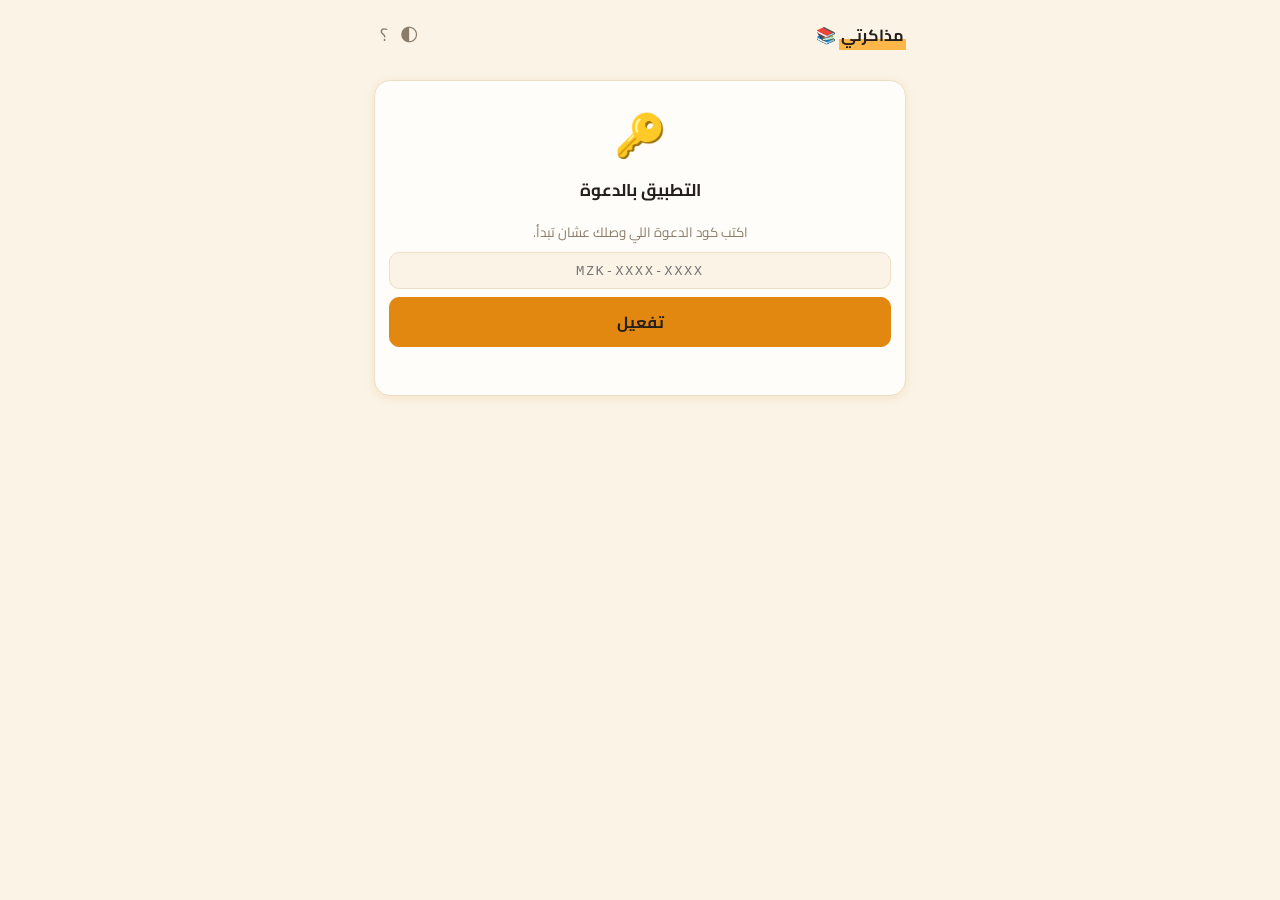
<file: index-10-fixed2-corrected.html>
<!DOCTYPE html><html lang="ar" dir="rtl"><head><meta charset="utf-8">
<meta name="viewport" content="width=device-width, initial-scale=1, viewport-fit=cover">
<title>مذاكرتي</title>
<link href="https://fonts.googleapis.com/css2?family=Cairo:wght@400;700;900&display=swap" rel="stylesheet">
<style>
:root{--bg:#faf3e6;--cd:#fffdf9;--tx:#241f1a;--mu:#8a7c68;--pr:#e2870f;--pr2:#ffb648;--pt:#241f1a;--am:#c2410c;--ok:#2f8f3e;--bad:#d43d3d;--bd:#ecdfc4;--shd:rgba(226,135,15,.14);box-sizing:border-box;padding-top:env(safe-area-inset-top,0px);padding-bottom:env(safe-area-inset-bottom,0px)}
@media(prefers-color-scheme:dark){:root:not([data-theme="light"]){--bg:#171310;--cd:#231d17;--tx:#f5ecdc;--mu:#b3a48c;--pr:#ffb648;--pr2:#ffd08a;--pt:#221806;--am:#ffb648;--ok:#4ade80;--bad:#f4726f;--bd:#392e22;--shd:rgba(255,182,72,.12)}}
:root[data-theme="dark"]{--bg:#171310;--cd:#231d17;--tx:#f5ecdc;--mu:#b3a48c;--pr:#ffb648;--pr2:#ffd08a;--pt:#221806;--am:#ffb648;--ok:#4ade80;--bad:#f4726f;--bd:#392e22;--shd:rgba(255,182,72,.12)}
html{scroll-padding-top:env(safe-area-inset-top,0px)}
*{box-sizing:border-box}
body{margin:0;background:var(--bg);color:var(--tx);font-family:Cairo,system-ui,sans-serif;padding:14px 14px 84px;max-width:560px;margin-inline:auto}
h1{font-size:24px;font-weight:900;margin:0}h2{font-size:17px;margin:0 0 10px;font-weight:700}
.c{background:var(--cd);border:1px solid var(--bd);border-radius:16px;padding:14px;margin-bottom:12px;box-shadow:0 2px 10px var(--shd)}
input,select,textarea{width:100%;font:inherit;color:var(--tx);background:var(--bg);border:1px solid var(--bd);border-radius:10px;padding:10px;margin-bottom:8px}
textarea{min-height:60px}
button{font:inherit;cursor:pointer;border:1px solid var(--bd);background:var(--bg);color:var(--tx);border-radius:10px;padding:9px 14px}
button.pr{background:var(--pr);color:var(--pt);border-color:var(--pr);font-weight:700;width:100%}
button.sec{background:var(--bg);color:var(--tx);border-color:var(--pr);font-weight:700;width:100%}
button.ok{color:var(--ok)}button.bad{color:var(--bad)}
.ch.on{background:var(--pr);color:var(--pt)}
.row{display:flex;gap:8px;flex-wrap:wrap;margin:8px 0}
.r{display:flex;align-items:center;gap:10px;padding:8px 0;border-bottom:1px solid var(--bd)}
.r>div{flex:1}.r small{display:block;color:var(--mu)}
.r input[type=checkbox]{width:22px;height:22px;margin:0}
.dn b{text-decoration:line-through;color:var(--mu)}
.x{border:0;background:none;color:var(--mu);padding:4px 8px}
.warn{border-color:var(--am)}
.warn b{color:var(--am)}
.big{font-size:64px;font-weight:900;text-align:center;font-variant-numeric:tabular-nums;margin:6px 0}
.big2{font-size:26px;letter-spacing:2px;margin:8px 0}
small{color:var(--mu)}
.g{display:grid;grid-template-columns:1fr 1fr;gap:10px;text-align:center}
.g big{display:block;font-size:30px;font-weight:900}
.bars{display:flex;align-items:flex-end;gap:6px;height:100px;margin-top:8px}
.bars i{flex:1;background:var(--pr);border-radius:5px 5px 0 0;min-height:3px}
.bars2{display:flex;gap:6px;text-align:center}.bars2 span{flex:1;font-size:12px;color:var(--mu)}
.bar{height:8px;background:var(--bd);border-radius:6px;overflow:hidden;margin:6px 0}.bar i{display:block;height:100%;background:var(--pr)}
details{margin:6px 0}p{margin:6px 0}
nav{position:fixed;bottom:0;left:0;right:0;display:flex;background:var(--cd);border-top:1px solid var(--bd);padding-bottom:env(safe-area-inset-bottom,0px);z-index:5}
nav button{flex:1;border:0;border-radius:0;background:none;padding:12px 0 10px;color:var(--mu);font-size:12px}
nav button.on{color:var(--pr);font-weight:700}
header{position:sticky;top:env(safe-area-inset-top,0px);z-index:4;background:var(--bg);padding-top:6px;margin-bottom:10px}
.mark{background:linear-gradient(transparent 62%,var(--pr2) 62%);padding:0 2px}
.hd{display:flex;align-items:center;gap:10px}
.lvl{width:38px;height:38px;border-radius:11px;background:linear-gradient(160deg,var(--pr),var(--pr2));color:var(--pt);display:flex;align-items:center;justify-content:center;font-weight:900;font-size:15px;flex-shrink:0}
.xpwrap{flex:1;min-width:0}
.xpbar{height:7px;background:var(--bd);border-radius:6px;overflow:hidden;margin-top:3px}
.xpbar i{display:block;height:100%;background:linear-gradient(90deg,var(--pr),var(--pr2))}
.flame{font-weight:900;color:var(--am);white-space:nowrap;font-size:13px}
.qbtn{border:0;background:none;color:var(--mu);padding:6px;font-size:18px;line-height:1}
.lb{display:flex;align-items:center;gap:10px;padding:9px 0;border-bottom:1px solid var(--bd)}
.lb b.rk{width:22px;text-align:center;color:var(--mu);font-weight:900;flex-shrink:0}
.lb.me{background:var(--shd);margin:0 -14px;padding-inline:14px;border-radius:10px}
.code{font-family:monospace;font-size:22px;letter-spacing:4px;font-weight:900;text-align:center;background:var(--bg);border:1px dashed var(--bd);border-radius:10px;padding:10px}
.toast{position:fixed;bottom:78px;left:50%;transform:translateX(-50%);background:var(--tx);color:var(--bg);padding:8px 16px;border-radius:20px;font-size:13px;font-weight:700;z-index:9;pointer-events:none}
.g3{display:grid;grid-template-columns:repeat(3,1fr);gap:8px;text-align:center}
.g3 b{display:block;font-size:24px;font-weight:900}
.cx{font-family:monospace;font-weight:900;letter-spacing:1px;direction:ltr;unicode-bidi:isolate}
.bdg{display:inline-block;font-size:12px;padding:1px 8px;border-radius:10px;border:1px solid var(--bd);font-weight:700}
.rowb{display:flex;gap:6px;flex-wrap:wrap;margin-top:6px}
.rowb button{padding:6px 10px;font-size:13px}
</style></head><body>
<header><div class="hd" style="justify-content:space-between"><b id="ttl" onclick="admTap()" style="font-size:16px;user-select:none;-webkit-user-select:none;touch-action:manipulation"><span class="mark">مذاكرتي</span> 📚</b><div><button class="qbtn" id="thb" onclick="toggleTheme()">🌓</button><button class="qbtn" onclick="stopTest();tab='help';render()">؟</button></div></div></header>
<div id="v"></div>
<nav><button data-t="today">النهاردة</button><button data-t="mat">موادي</button><button data-t="mist">الحفظ</button><button data-t="stats">إحصائياتي</button></nav>
<script>
const K='mozakarty';
function normState(x){
  if(!x||typeof x!=='object') x={};
  ['tasks','mist','sess','cards','lec','dk'].forEach(k=>{if(!Array.isArray(x[k]))x[k]=[]});
  ['slog','tch','sb'].forEach(k=>{if(!x[k]||typeof x[k]!=='object'||Array.isArray(x[k]))x[k]={}});
  if(!x.sl||typeof x.sl!=='object')x.sl={h:8,w:Array(7).fill('06:30')};
  if(!Array.isArray(x.sl.w)||x.sl.w.length!==7)x.sl.w=Array(7).fill('06:30');
  x.sl.h=Math.max(1,Math.min(24,+x.sl.h||8));
  x.sess=x.sess.map(v=>({d:v&&v.d||'',min:Math.max(0,+((v&&v.min)||0)),s:v&&v.s||''}));
  if(x.sw&&typeof x.sw!=='object')delete x.sw;
  if(x.sw){x.sw.st=+x.sw.st||Date.now();x.sw.acc=Math.max(0,+x.sw.acc||0);x.sw.p=x.sw.p?1:0;x.sw.s=x.sw.s||'';x.sw.d=x.sw.d||''}
  x.goal=Math.max(0,+x.goal||0);
  delete x.xp;
  return x;
}
let S=null;
try{S=normState(JSON.parse(localStorage.getItem(K)))}catch(e){}
S=S||{tasks:[],mist:[],sess:[],cap:120};
if(!S.bu){if(S.bm)S.bm*=60;S.bu=1}S.cards=S.cards||[];S.dk=S.dk||[];if(S.cards.length){S.dk.push({id:Date.now(),n:'بطاقاتي القديمة',cards:S.cards});S.cards=[]}S.lec=S.lec||[];S.tch=S.tch||{};S.expl=S.expl||[];S.slog=S.slog||{};S.sl=S.sl||{h:8,w:Array(7).fill('06:30')};
const save=()=>{try{localStorage.setItem(K,JSON.stringify(S))}catch(e){}cloudPush()};
const $=i=>document.getElementById(i);
const day=(d=new Date())=>new Date(d.getTime()-d.getTimezoneOffset()*6e4).toISOString().slice(0,10);
const add=(s,n)=>{const d=new Date(s+'T12:00');d.setDate(d.getDate()+n);return day(d)};
const esc=s=>String(s).replace(/[&<>"]/g,c=>({'&':'&amp;','<':'&lt;','>':'&gt;','"':'&quot;'}[c]));
const fmt=s=>[Math.floor(s/3600),Math.floor(s/60)%60,s%60].map(x=>String(x).padStart(2,'0')).join(':');
const T=day();let tab='today',dur=1500,run=null,iv=null;
const mins=d=>S.sess.filter(x=>x.d==d).reduce((a,x)=>a+x.min,0);
const curStreak=()=>{let st=0,d=mins(T)?T:add(T,-1);while(mins(d)){st++;d=add(d,-1)}return st};
const weekMin=()=>[...Array(7)].reduce((a,_,i)=>a+mins(add(T,-i)),0);
function paintHeader(){const tb=$('thb');if(tb)tb.textContent=S.theme==='dark'?'☀️':(S.theme==='light'?'🌙':'🌓')}
function applyTheme(){if(S.theme)document.documentElement.setAttribute('data-theme',S.theme);else document.documentElement.removeAttribute('data-theme')}
function toggleTheme(){const dk=matchMedia('(prefers-color-scheme: dark)').matches,cur=S.theme||(dk?'dark':'light');S.theme=cur==='dark'?'light':'dark';save();applyTheme();paintHeader()}
const bk='';

const row=t=>`<div class="r ${t.done?'dn':''}"><input type="checkbox" ${t.done?'checked':''} onchange="tg(${t.id})"><div><b>${t.df==3?'🔥 ':''}${esc(t.n)}</b><small>${esc(t.s||'')}${t.min?' • '+t.min+' د':''}${t.date!=T?' • '+t.date:''}</small></div><button class="x" onclick="dl(${t.id})">✕</button></div>`;

let stid='',fmsg='',wz=0;
const rw=t=>`<div class="r ${t.done?'dn':''}"><input type="checkbox" ${t.done?'checked':''} onchange="tg(${t.id})"><div><b>${esc(t.n)}</b><small>${esc(t.s||'')}${t.date!=T?' • '+t.date:''}</small></div>${!t.done&&!run&&!S.sw?`<button onclick="stid=${t.id};go()">▶</button>`:''}<button class="x" onclick="dl(${t.id})">✕</button></div>`;
function vToday(){
 const LT=lecDue(),td=S.tasks.filter(t=>t.date==T).sort((a,b)=>(a.done-b.done)),todo=td.filter(t=>!t.done),od=S.tasks.filter(t=>!t.done&&t.date<T).length,up=S.tasks.filter(t=>!t.done&&t.date>T).sort((a,b)=>a.date.localeCompare(b.date)),tw=new Date().getDay();
 const rC=565.48,rLeft=run?Math.max(0,(run.p?run.left:run.end-Date.now())/1e3):0,rFrac=run?Math.min(1,Math.max(0,1-rLeft/run.tot)):0,rOff=rC*rFrac;
 const tm=run?`<div class="c" style="text-align:center"><div style="position:relative;width:200px;height:200px;margin:0 auto"><svg width="200" height="200" viewBox="0 0 200 200" style="transform:rotate(-90deg)"><circle cx="100" cy="100" r="90" fill="none" stroke="var(--bd)" stroke-width="12"/><circle id="pr" cx="100" cy="100" r="90" fill="none" stroke="var(--pr)" stroke-width="12" stroke-linecap="round" stroke-dasharray="565.48" stroke-dashoffset="${rOff}" style="transition:stroke-dashoffset .3s linear"/></svg><div class="big" id="tm" style="font-size:40px;position:absolute;inset:0;display:flex;align-items:center;justify-content:center">${fmt(Math.max(0,Math.ceil(rLeft)))}</div></div><p id="fm" style="text-align:center"><small>${run.p?'متوقف مؤقتاً ⏸':run.brk?'استرح شوية ☕':'ركز في جلستك 📚'}</small></p>${run.brk&&fmsg?`<div style="text-align:center">${fmsg}</div>`:''}<div class="row"><button class="pr" style="flex:1" onclick="pz()">${run.p?'▶ إكمال':'⏸ إيقاف مؤقت'}</button><button class="pr" style="flex:1" onclick="dn2()">✅ انتهيت</button></div></div>`:fmsg?`<div class="c"><p id="fm" style="text-align:center">${fmsg}</p><button style="width:100%" onclick="cm()">إغلاق</button></div>`:'';
 return (S.sw?vSw():tm)+vGoal()+(run||S.sw?'':`<div class="c" style="text-align:center"><h2>مطلوب منك النهاردة</h2><div class="big">${todo.length}</div><small>درس${LT.length?' + '+LT.length+' محاضرة':''}</small>${todo.length||LT.length?'<button class="pr" style="margin-top:10px" onclick="sb()">ابدأ ▶</button>':'<p>🎉 خلّصت كل دروس النهاردة</p>'}${durUI()}${swStartUI()}</div>`)
 +(LT.length?vLecToday(LT):'')+(od?`<div class="c warn"><b>⚠️ عندك ${od} درس متأخر</b><div class="row"><button onclick="tab='mat';render()">افتح موادي</button></div></div>`:'')
 +`<div class="c"><h2>دروس النهاردة</h2>${td.map(rw).join('')||'<p><small>مفيش دروس النهاردة.</small></p>'}</div>`
 +(up.length?`<details class="c"><summary><b>الجاي (${up.length})</b></summary>${up.map(rw).join('')}</details>`:'')
 +`<details class="c"><summary><b>➕ ضيف درس</b></summary><input id="n" placeholder="اسم الدرس"><input id="s" placeholder="المادة"><input id="dt" type="date" value="${T}"><button class="pr" onclick="at()">ضيف</button></details>`
 +`<div class="c"><small>🌙 نام الليلة الساعة</small> <b>${t12(bt(S.sl.w[tw],S.sl.h))}</b></div>`}
function sb(){const t=S.tasks.filter(x=>x.date==T&&!x.done)[0];stid=t?t.id:'';go()}
function cm(){stopAlarm();fmsg='';render()}
function vWiz(){
 const n=bkl().length;let t,b;
 if(wz==0){t=vImp()+(n?`<p>اتضاف ${n} درس متأخر ✓</p>`:'')+`<button class="pr" onclick="wz=${n?1:2};render()">${n?'التالي':'معنديش تراكمات، كمّل'}</button>`}
 else if(wz==1)t=`<div class="c"><h2>عايز تخلّصهم في كام يوم؟</h2><p>عندك ${n} درس متأخر.</p><input id="pn" type="number" min="1" max="30" value="7"><button class="pr" onclick="w1()">التالي</button></div>`;
 else t='<div class="c"><h2>بتصحى الساعة كام؟</h2><input id="wk" type="time" value="06:30"><button class="pr" onclick="w2()">خلّصت، يلا نبدأ</button></div>';
 return `<div class="c"><h2>أهلاً بيك 👋</h2><small>خطوة ${wz+1} من 3</small></div>${t}<button style="width:100%" onclick="hs()">تخطّي</button>`}
function w1(){mp();cf();wz=2;render()}
function w2(){const v=$('wk').value||'06:30';S.sl.w=Array(7).fill(v);hs()}
function hs(){S.seen=1;save();tab='today';render()}
function vStats(){
 const wk=[...Array(7)].map((_,i)=>{const d=add(T,i-6);return[d,mins(d)]}),mx=Math.max(...wk.map(w=>w[1]),1);
 const st=curStreak(),by={};S.sess.forEach(x=>{const k=x.s||'مذاكرة حرة';by[k]=(by[k]||0)+x.min});
 return `${wr()}<div class="c g"><div><big>${mins(T)}</big><small>دقيقة النهاردة</small></div><div><big style="color:var(--am)">🔥${st}</big><small>أيام متواصلة</small></div></div>
 ${vUserProfile()}
 <div class="c"><b>آخر 7 أيام (بالدقايق)</b><div class="bars">${wk.map(w=>`<i style="height:${w[1]/mx*100}%"></i>`).join('')}</div><div class="bars2">${wk.map(w=>`<span>${w[1]}</span>`).join('')}</div></div>
 <div class="c"><b>حسب المادة</b>${Object.entries(by).map(([k,v])=>`<div class="r"><div>${esc(k)}</div><span>${v} د</span></div>`).join('')||'<p><small>ابدأ جلسة مذاكرة وهتظهر بياناتك هنا.</small></p>'}</div>`}

document.addEventListener('visibilitychange',()=>{if(document.hidden)stopTest()});
function render(){if(gater())return;snap();if(S.sw&&!swIv)swRun();
 document.querySelectorAll('nav button').forEach(b=>b.classList.toggle('on',b.dataset.t==tab));
 $('v').innerHTML=({today:vToday,mat:vMat,plan:vPlan,mist:vMem,stats:()=>vStats()+'<details class="c"><summary><b>🌙 جدول النوم</b></summary>'+vSleep()+'</details><details class="c"><summary><b>🔔 نغمة التنبيه</b></summary>'+vRing()+'</details><details class="c"><summary><b>☁️ المزامنة والنسخ الاحتياطي</b></summary>'+vSync()+'</details>'+vKey(),help:vHelp,wiz:vWiz})[tab]();
 paintHeader();
}
document.querySelector('nav').onclick=e=>{const t=e.target.dataset.t;if(t){stopTest();tab=t;render()}};

function at(){const n=$('n').value.trim();if(!n)return;const me=$('m'),de=$('df');S.tasks.push({id:Date.now(),n,s:$('s').value.trim(),min:me?+me.value||30:30,date:$('dt').value||T,df:de?+de.value:0,done:false});save();render()}
function tg(id){const t=S.tasks.find(x=>x.id==id);t.done=!t.done;save();render()}
function dl(id){S.tasks=S.tasks.filter(x=>x.id!=id);save();render()}
function go(){if(run||S.sw)return;stopAlarm();stopTest();fmsg='';try{AC=AC||new (window.AudioContext||window.webkitAudioContext)();AC.resume()}catch(e){}
 run={end:Date.now()+dur*1e3,tot:dur,tid:stid};startAud(dur,0);iv=setInterval(tick,500);render()}
function tick(){if(!run)return;const l=Math.ceil((run.end-Date.now())/1e3);if(l<=0){fin();return}const e=$('tm');if(e)e.textContent=fmt(l);const p=$('pr');if(p)p.style.strokeDashoffset=565.48*Math.min(1,Math.max(0,1-Math.max(0,(run.end-Date.now())/1e3)/run.tot))}
function fin(){const bg=NAT&&document.hidden;clearInterval(iv);stopAud(bg);if(run.brk){run=null;fmsg='⏰ الراحة خلصت. جاهز تبدأ جلسة تانية؟'+nxt();render();if(!bg)startAlarm('s');return}
 const sv=recS(run.tot);run=null;
 fmsg=(sv?'⏰ خلصت الجلسة.':'⏰ خلصت. الجلسة قصيرة أوي ومتسجلتش في إحصائياتك، جرب مدة أطول.')+' جاهز للراحة؟ '+bkb();render();if(!bg)startAlarm('b')}
function recS(el){const t=S.tasks.find(x=>x.id==run.tid);if(el<30)return 0;S.sess.push({d:T,min:Math.max(1,Math.round(el/60)),s:t?t.s:''});if(S.sess.length>500)S.sess=S.sess.slice(-500);return 1}

function se(v){S.exam=v;save();render()}
/* ===== الستوب ووتش (عدّاد تصاعدي) ===== */
let swsv='',swIv=null,gcu=0,ged=0,lgm=-1;
const swEl=()=>S.sw?(S.sw.acc+(S.sw.p?0:Date.now()-S.sw.st)):0;
function swRun(){clearInterval(swIv);swIv=setInterval(swTick,500)}
function swRel(){try{if(WL){WL.release();WL=null}}catch(e){}}
function swGo(){if(run||S.sw)return;stopAlarm();stopTest();fmsg='';
 S.sw={st:Date.now(),acc:0,p:0,s:swsv,d:day()};lgm=-1;save();swRun();
 try{navigator.wakeLock&&navigator.wakeLock.request('screen').then(x=>WL=x).catch(()=>{})}catch(e){}
 render()}
function swPz(){const w=S.sw;if(!w)return;if(w.p){w.st=Date.now();w.p=0}else{w.acc+=Date.now()-w.st;w.p=1}save();render()}
function swEnd(){const w=S.sw;if(!w)return;const el=swEl()/1e3;clearInterval(swIv);swIv=null;S.sw=null;lgm=-1;swRel();
 let sv=0;if(el>=30){S.sess.push({d:w.d||day(),min:Math.max(1,Math.round(el/60)),s:w.s||''});if(S.sess.length>500)S.sess=S.sess.slice(-500);sv=1}
 fmsg=(sv?'✅ خلصت. ذاكرت '+fd(el)+' واتسجلت في إحصائياتك.':'✅ خلصت. الجلسة قصيرة أوي (أقل من 30 ثانية) ومتسجلتش في إحصائياتك.')+' جاهز للراحة؟ '+bkb();
 save();render()}
function swTick(){if(!S.sw){clearInterval(swIv);swIv=null;return}
 const el=swEl()/1e3,e=$('tm');if(e)e.textContent=fmt(Math.floor(el));
 const p=$('pr');if(p)p.style.strokeDashoffset=565.48*(1-(el%3600)/3600);
 const gm=Math.floor(el/60);if(gm!==lgm){lgm=gm;const g=$('gc');if(g&&!ged&&!gcu)g.innerHTML=goalInner()}}
function vSw(){const w=S.sw,el=swEl()/1e3,fr=(el%3600)/3600;
 return `<div class="c" style="text-align:center"><div style="position:relative;width:200px;height:200px;margin:0 auto"><svg width="200" height="200" viewBox="0 0 200 200" style="transform:rotate(-90deg)"><circle cx="100" cy="100" r="90" fill="none" stroke="var(--bd)" stroke-width="12"/><circle id="pr" cx="100" cy="100" r="90" fill="none" stroke="var(--pr)" stroke-width="12" stroke-linecap="round" stroke-dasharray="565.48" stroke-dashoffset="${565.48*(1-fr)}" style="transition:stroke-dashoffset .3s linear"/></svg><div class="big" id="tm" style="font-size:36px;position:absolute;inset:0;display:flex;align-items:center;justify-content:center">${fmt(Math.floor(el))}</div></div><p style="text-align:center"><small>${w.p?'متوقف مؤقتاً ⏸':'⏱ عدّاد مفتوح • '+(w.s?esc(w.s):'مذاكرة حرة')}</small></p><div class="row"><button class="pr" style="flex:1" onclick="swPz()">${w.p?'▶ إكمال':'⏸ إيقاف مؤقت'}</button><button class="pr" style="flex:1" onclick="swEnd()">✅ انتهيت</button></div></div>`}
function swStartUI(){const ks=Object.keys(S.sb||{});if(swsv&&!ks.includes(swsv))swsv='';
 return `<div style="margin-top:12px;padding-top:12px;border-top:1px solid var(--bd)"><small>أو ذاكر من غير مدة محددة:</small>${ks.length?`<select onchange="swsv=this.value" style="margin-top:6px"><option value="">مذاكرة حرة</option>${ks.map(k=>`<option value="${esc(k)}" ${swsv==k?'selected':''}>${esc(k)}</option>`).join('')}</select>`:''}<button class="sec" style="margin-top:6px" onclick="swGo()">⏱ مذاكرة حرة (عدّاد تصاعدي)</button></div>`}
/* ===== الهدف اليومي ===== */
const fh=m=>{m=Math.max(0,Math.round(m));const h=Math.floor(m/60),r=m%60,hs=h==1?'ساعة':h==2?'ساعتين':h>=3&&h<=10?h+' ساعات':h+' ساعة';return h&&r?hs+' و'+r+' دقيقة':h?hs:r+' دقيقة'};
const gdone=()=>mins(T)+(S.sw?Math.floor(swEl()/6e4):0);
function sg(v){S.goal=Math.max(0,Math.round(+v||0));S.gq=1;ged=0;gcu=0;save();render()}
function sgc(){const m=Math.round((+$('gh').value||0)*60+(+$('gmn').value||0));sg(Math.min(m,960))}
function goalInner(){const g=S.goal||0,d=gdone();
 if(gcu)return `<h2>🎯 تخصيص الهدف</h2><div class="row"><input id="gh" type="number" min="0" max="16" placeholder="ساعات" value="${g?Math.floor(g/60):''}" style="width:90px;margin:0"><input id="gmn" type="number" min="0" max="59" placeholder="دقايق" value="${g%60||''}" style="width:90px;margin:0"></div><div class="row"><button class="pr" style="flex:1" onclick="sgc()">حفظ</button><button style="flex:1" onclick="gcu=0;render()">رجوع</button></div>`;
 if(ged||(!g&&!S.gq))return `<h2>🎯 ${g?'غيّر هدفك اليومي':'هل تريد تحديد هدف لليوم؟'}</h2><div class="row">${[2,4,6].map(h=>`<button class="ch ${g==h*60?'on':''}" onclick="sg(${h*60})">${h} س</button>`).join('')}<button class="ch" onclick="gcu=1;render()">تخصيص</button>${g?'<button class="bad" onclick="sg(0)">إلغاء الهدف</button>':'<button onclick="sg(0)">تخطي</button>'}</div>${ged?'<button style="width:100%" onclick="ged=0;render()">رجوع</button>':'<small>هيتحفظ ويتكرر كل يوم، وتقدر تغيّره في أي وقت.</small>'}`;
 if(!g)return `<div class="r" style="border:0;padding:0"><div>🎯 مفيش هدف يومي</div><button onclick="ged=1;render()">حدد هدف</button></div>`;
 const rm=Math.max(0,g-d),pc=Math.min(100,d/g*100);
 return `<div class="r" style="border:0;padding:0"><div><b>🎯 هدف اليوم: ${fh(g)}</b></div><button onclick="ged=1;render()">تغيير</button></div><div class="bar"><i style="width:${pc}%"></i></div><p>✅ أنجزت: <b>${fh(d)}</b></p><p>${rm?'⏳ المتبقي: <b>'+fh(rm)+'</b>':'🎉 حققت هدفك! كمّل لو عايز تزود.'}</p>`}
function vGoal(){return `<div class="c" id="gc">${goalInner()}</div>`}
function brk(sec){stopAlarm();stopTest();sec=sec||300;fmsg='';run={end:Date.now()+sec*1e3,tot:sec,brk:1};startAud(0,sec);iv=setInterval(tick,500);render()}
let sub='cards',fcs=0;
const ORD=[6,0,1,2,3,4,5],NM=['الأحد','الاثنين','الثلاثاء','الأربعاء','الخميس','الجمعة','السبت'];
const bt=(w,h)=>{const[a,b]=w.split(':').map(Number);const m=((a*60+b-Math.round(h*60)-15)%1440+1440)%1440;return String(Math.floor(m/60)).padStart(2,'0')+':'+String(m%60).padStart(2,'0')};
const t12=q=>{const[a,b]=q.split(':').map(Number);return (a%12||12)+':'+String(b).padStart(2,'0')+(a<12?' ص':' م')};
function vMem(){return `<div class="row">${[['cards','ملفات الحفظ'],['exam','امتحان']].map(([k,n])=>`<button class="ch ${sub==k?'on':''}" onclick="sub='${k}';render()">${n}</button>`).join('')}</div>`+({cards:vCards,exam:vExam})[sub]()}
let dk=0,Q=null,darm=0,led=0,ted=0;
const D=()=>S.dk.find(d=>d.id==dk),shf=a=>{a=a.slice();for(let i=a.length-1;i>0;i--){const j=Math.floor(Math.random()*(i+1));[a[i],a[j]]=[a[j],a[i]]}return a};
function vCards(){
 if(Q)return vQuiz();
 const d=D();
 if(!d)return `<div class="c"><h2>ملفات الحفظ</h2>${S.dk.map(x=>`<div class="r"><div><b>${esc(x.n)}</b><small>${x.cards.length} بطاقة • ${x.cards.filter(c=>c.nx<=T).length} للمراجعة</small></div><button onclick="dk=${x.id};fcs=0;render()">افتح</button></div>`).join('')||'<p><small>لسه مفيش ملفات. اعمل أول ملف.</small></p>'}</div><div class="c"><b>➕ ملف جديد</b><input id="dn" placeholder="اسم الملف (مثلاً: قوانين الفيزياء)"><button class="pr" onclick="nd()">اعمل الملف</button></div>`;
 const due=d.cards.filter(c=>c.nx<=T),c=due[0];
 return `<button style="margin-bottom:10px" onclick="dk=0;render()">← كل الملفات</button><div class="c"><h2>${esc(d.n)}</h2><small>${d.cards.length} بطاقة • ${due.length} للمراجعة النهاردة</small>${c?`<div class="big2" style="text-align:center;font-size:22px">${esc(c.f)}</div>${fcs?`<div class="c" style="background:var(--bg)">${esc(c.b)}</div><div class="row"><button class="ok" onclick="rc(${c.id},1)">عرفتها ✓</button><button class="bad" onclick="rc(${c.id},0)">لسه ✗</button></div>`:'<button class="pr" onclick="fcs=1;render()">اكشف الإجابة</button>'}`:'<p><small>مفيش بطاقات للمراجعة النهاردة 👌</small></p>'}</div>
 <div class="c"><b>➕ بطاقة جديدة</b><textarea id="cf" placeholder="الوش: سؤال أو مصطلح أو قانون"></textarea><textarea id="cb" placeholder="الضهر: الإجابة"></textarea><button class="pr" onclick="ac()">احفظ البطاقة</button></div>
 ${d.cards.length?`<div class="c"><b>📝 اختبار على الملف</b><div class="row"><small>عدد الأسئلة:</small><input id="qn" type="number" min="1" max="${d.cards.length}" value="${Math.min(10,d.cards.length)}" style="width:80px;margin:0"><small>من ${d.cards.length}</small></div><div class="row"><button class="pr" style="flex:1" onclick="qs(0)">أقيّم نفسي</button>${d.cards.length>=4?'<button class="pr" style="flex:1" onclick="qs(1)">اختيارات</button>':''}</div></div><details class="c"><summary><b>كل البطاقات (${d.cards.length})</b></summary>${d.cards.map(x=>`<div class="r"><div>${esc(x.f)}<small>${esc(x.b)}</small></div><button class="x" onclick="dc(${x.id})">✕</button></div>`).join('')}</details>`:''}
 <button class="bad" style="width:100%" onclick="dd()">${darm?'متأكد؟ اضغط تاني':'🗑 احذف الملف'}</button>`}
function nd(){const n=$('dn').value.trim();if(!n)return;const d={id:uid(),n,cards:[]};S.dk.push(d);dk=d.id;save();render()}
function ac(){const f=$('cf').value.trim();if(!f)return;D().cards.push({id:uid(),f,b:$('cb').value.trim(),st:0,nx:T});save();render()}
function rc(id,ok){const c=D().cards.find(x=>x.id==id);c.st=ok?Math.min(c.st+1,4):0;c.nx=ok?add(T,[1,3,7,14,30][c.st]):add(T,1);fcs=0;save();render()}
function dc(id){const d=D();d.cards=d.cards.filter(x=>x.id!=id);save();render()}
function dd(){if(!darm){darm=1;render();setTimeout(()=>{if(darm){darm=0;render()}},4000);return}S.dk=S.dk.filter(x=>x.id!=dk);dk=0;darm=0;save();render()}
const nz=t=>String(t).replace(/[\u064B-\u065F\u0640]/g,'').replace(/[أإآ]/g,'ا').replace(/ى/g,'ي').replace(/ة/g,'ه').replace(/\s+/g,' ').trim().toLowerCase();
const qc=()=>{const x=Q.it[Q.i],d=S.dk.find(y=>y.id==x.d);return[d,d.cards.find(c=>c.id==x.c),x]};
function qgo(it,pool){Q={it,pool,i:0,ok:0,bad:[],step:0};qo()}
function qs(mc){const d=D(),n=Math.max(1,Math.min(d.cards.length,+$('qn').value||1));qgo(shf(d.cards).slice(0,n).map(c=>({d:d.id,c:c.id,t:mc?'mc':'s'})),d.cards.map(c=>c.b).filter(Boolean))}
function qo(){const[d,c,x]=qc();if(x.t=='mc')Q.o=shf(shf([...new Set(Q.pool.filter(b=>b!=c.b))]).slice(0,3).concat([c.b]));render()}
function qrec(ok){const[d,c,x]=qc();if(ok){Q.ok++;c.st=Math.min(c.st+1,4);c.nx=add(T,[1,3,7,14,30][c.st])}else{Q.bad.push(x);c.st=0;c.nx=T}save()}
function qm(v){const[d,c]=qc();Q.pick=v;Q.fb=Q.o[v]===c.b;qrec(Q.fb);Q.step=2;render()}
function qrev(){Q.step=1;render()}
function qwd(){const[d,c]=qc();Q.ans=$('qw').value.trim();if(Q.ans&&nz(Q.ans)===nz(c.b)){Q.fb=1;qrec(1);Q.step=2}else Q.step=1;render()}
function qg(ok){qrec(ok);qx()}
function qx(){Q.i++;Q.step=0;if(Q.i>=Q.it.length){Q.done=1;render()}else qo()}
function qrv(){const u=[...new Set(Q.bad.map(x=>x.d))];dk=u.length==1?u[0]:0;sub='cards';Q=null;fcs=0;render()}
function vQuiz(){
 if(Q.done)return `<div class="c"><h2>نتيجتك</h2><div class="big">${Q.ok}/${Q.it.length}</div>${Q.bad.length?`<p>غلطت في ${Q.bad.length} سؤال، واتحطوا في المراجعة النهاردة:</p>${Q.bad.map(x=>{const d=S.dk.find(y=>y.id==x.d),c=d.cards.find(y=>y.id==x.c);return `<div class="r"><div>${esc(c.f)}<small>${esc(c.b)} • ${esc(d.n)}</small></div></div>`}).join('')}<button class="pr" onclick="qrv()">راجع الغلط دلوقتي</button>`:'<p>🎉 جاوبت كله صح!</p>'}<button style="width:100%;margin-top:8px" onclick="Q=null;render()">خلصت</button></div>`;
 const[d,c,x]=qc(),nx=`<button class="pr" onclick="qx()">${Q.i+1>=Q.it.length?'النتيجة':'التالي'}</button>`,bx=`<div class="c" style="background:var(--bg)">${esc(c.b)}</div>`;let b;
 if(x.t=='mc')b=Q.step==0?Q.o.map((o,k)=>`<button style="width:100%;margin-top:8px;text-align:right" onclick="qm(${k})">${esc(o)}</button>`).join(''):`<p>${Q.fb?'✅ صح':'❌ غلط. الإجابة الصح:'}</p>${Q.fb?'':bx}${nx}`;
 else if(x.t=='s')b=Q.step==0?'<button class="pr" onclick="qrev()">اعرض الإجابة</button>':`${bx}<div class="row"><button class="ok" onclick="qg(1)">جاوبت صح ✓</button><button class="bad" onclick="qg(0)">غلط ✗</button></div>`;
 else b=Q.step==0?'<textarea id="qw" placeholder="اكتب إجابتك"></textarea><button class="pr" onclick="qwd()">تأكيد</button>':Q.step==2?`<p>✅ إجابتك مطابقة</p>${nx}`:`<p><small>إجابتك:</small> ${esc(Q.ans||'—')}</p>${bx}<small>قارن بنفسك:</small><div class="row"><button class="ok" onclick="qg(1)">إجابتي صح ✓</button><button class="bad" onclick="qg(0)">غلط ✗</button></div>`;
 return `<div class="c"><small>${esc(d.n)} • سؤال ${Q.i+1} من ${Q.it.length} • ${x.t=='mc'?'اختيار':x.t=='w'?'كتابة':'قيّم نفسك'}</small><div class="big2" style="text-align:center;font-size:22px">${esc(c.f)}</div>${b}<button style="width:100%;margin-top:8px" onclick="Q=null;render()">إنهاء الاختبار</button></div>`}
let EX={};
function vExam(){
 if(Q)return vQuiz();
 if(!S.dk.length)return '<div class="c"><p><small>اعمل ملف بطاقات الأول من "ملفات الحفظ".</small></p></div>';
 return `<div class="c"><h2>📝 امتحان</h2><small>اختار الملفات اللي عايز الامتحان منها:</small>${S.dk.map(d=>`<label class="r"><input type="checkbox" id="xk${d.id}" ${EX[d.id]===0?'':'checked'} onchange="EX[${d.id}]=this.checked?1:0"><div>${esc(d.n)}<small>${d.cards.length} بطاقة</small></div></label>`).join('')}<div class="row"><div style="flex:1"><small>أسئلة اختيار</small><input id="xmc" type="number" min="0" value="5" style="margin:0"></div><div style="flex:1"><small>أسئلة كتابة</small><input id="xw" type="number" min="0" value="5" style="margin:0"></div></div><small>الأسئلة بتتوزع بالتساوي على الملفات اللي اخترتها، وبتتخلط.</small><button class="pr" style="margin-top:8px" onclick="xgo()">ابدأ الامتحان</button><p id="xm"></p></div>`}
function xgo(){
 const ds=S.dk.filter(d=>{const e=$('xk'+d.id);return e&&e.checked}),m=Math.max(0,+$('xmc').value||0),w=Math.max(0,+$('xw').value||0),n=m+w,tot=ds.reduce((a,d)=>a+d.cards.length,0);
 if(!ds.length||!n){$('xm').textContent='اختار ملف وحدد عدد الأسئلة.';return}
 if(n>tot){$('xm').textContent='الأسئلة ('+n+') أكتر من البطاقات المتاحة ('+tot+'). قلّل العدد.';return}
 const q=ds.map(d=>shf(d.cards).map(c=>({d:d.id,c:c.id}))),pk=[];
 for(let r=0;pk.length<n;r++)q.forEach(a=>{if(pk.length<n&&a[r])pk.push(a[r])});
 qgo(shf(shf(pk).map((x,i)=>Object.assign(x,{t:i<m?'mc':'w'}))),ds.flatMap(d=>d.cards.map(c=>c.b)).filter(Boolean))}
function les(id,i){const v=$('len').value.trim(),l=S.lec.find(x=>x.id==id);if(v)l.n=v;led=0;lop=i;save();render()}
function tes(id,i){const v=$('ten').value.trim(),t=S.tasks.find(x=>x.id==id);if(v)t.n=v;ted=0;lop=i;save();render()}
const hms=x=>[Math.floor(x/3600),Math.floor(x/60)%60,x%60];
const fd=x=>{const[h,m,z]=hms(Math.round(x));return[h?h+' س':'',m?m+' د':'',z?z+' ث':''].filter(Boolean).join(' ')||'0'};
function durUI(){const bm=S.bm||300,f=(k,v,p)=>`<input id="${k}" type="number" min="0" placeholder="${p}" value="${v||''}" style="width:72px;margin:0" onchange="sdt()">`,[dh,dm,dz]=hms(dur),[bh,bn,bz]=hms(bm);
 return `<small>مدة المذاكرة: ${fd(dur)}</small><div class="row" style="justify-content:center">${[15,25,45,60].map(m=>`<button class="ch ${m*60==dur?'on':''}" onclick="dur=${m*60};render()">${m} د</button>`).join('')}</div><div class="row" style="justify-content:center">${f('dh',dh,'ساعات')}${f('dmn',dm,'دقايق')}${f('dsc',dz,'ثواني')}</div><small>مدة الراحة: ${fd(bm)}</small><div class="row" style="justify-content:center">${[5,10,15].map(m=>`<button class="ch ${m*60==bm?'on':''}" onclick="S.bm=${m*60};save();render()">${m} د</button>`).join('')}</div><div class="row" style="justify-content:center">${f('bh',bh,'ساعات')}${f('bmn',bn,'دقايق')}${f('bsc',bz,'ثواني')}</div>`}
function sdt(){const g=k=>Math.max(0,+$(k).value||0),d=g('dh')*3600+g('dmn')*60+g('dsc'),b=g('bh')*3600+g('bmn')*60+g('bsc');if(d>0)dur=d;if(b>0)S.bm=b;save();render()}
function pz(){if(!run)return;if(run.p){run.end=Date.now()+run.left;run.p=0;iv=setInterval(tick,500);run.brk?startAud(0,run.left/1e3):startAud(run.left/1e3,0)}else{run.left=run.end-Date.now();run.p=1;clearInterval(iv);stopAud()}render()}
function dn2(){if(!run)return;const w=run.p?run.left:run.end-Date.now(),el=run.tot-w/1e3;clearInterval(iv);stopAud();
 if(run.brk){run=null;fmsg='☕ خلصت الراحة بدري. جاهز تبدأ جلسة تانية؟'+nxt();render();return}
 const sv=recS(el);run=null;
 fmsg=(sv?'✅ خلصت الجلسة.':'✅ خلصت. الجلسة قصيرة أوي ومتسجلتش في إحصائياتك، جرب مدة أطول.')+' جاهز للراحة؟ '+bkb();render()}
const NAT=!!(window.Capacitor&&Capacitor.isNativePlatform&&Capacitor.isNativePlatform());
let LN=null;if(NAT){try{LN=Capacitor.Plugins.LocalNotifications||Capacitor.registerPlugin('LocalNotifications')}catch(e){}}
async function nInit(){if(!LN)return;try{await LN.requestPermissions();try{for(const id of ['ends2','starts2','ends3','starts3','ends3v','starts3v','ends3n','starts3n'])await LN.deleteChannel({id})}catch(e){}
 await LN.createChannel({id:'ends3v',name:'انتهاء المذاكرة - اهتزاز',importance:5,sound:'ring_end.wav',vibration:true,visibility:1});
 await LN.createChannel({id:'starts3v',name:'انتهاء الراحة - اهتزاز',importance:5,sound:'ring_start.wav',vibration:true,visibility:1});
 await LN.createChannel({id:'ends3n',name:'انتهاء المذاكرة - بدون اهتزاز',importance:5,sound:'ring_end.wav',vibration:false,visibility:1});
 await LN.createChannel({id:'starts3n',name:'انتهاء الراحة - بدون اهتزاز',importance:5,sound:'ring_start.wav',vibration:false,visibility:1});
 const x=await LN.checkExactNotificationSetting();if(x.exact_alarm!=='granted'&&!S.exq){S.exq=1;save();await LN.changeExactNotificationSetting()}}catch(e){}}
function nSched(sec,ch,title,body){if(!LN)return;try{const id=(ch==='ends3'?'ends3':ch==='starts3'?'starts3':ch),channelId=S.vib===false?(id==='ends3'?'ends3n':'starts3n'):(id==='ends3'?'ends3v':'starts3v');LN.schedule({notifications:[{id:7,title,body,channelId,schedule:{at:new Date(Date.now()+sec*1000+2000),allowWhileIdle:true}}]}).catch(()=>{})}catch(e){}}
function nCancel(){if(LN)try{LN.cancel({notifications:[{id:7}]}).catch(()=>{})}catch(e){}}
function wr(){
 const r=(a,b)=>S.sess.filter(x=>x.d>=add(T,a)&&x.d<=add(T,b)),w=r(-6,0),p=r(-13,-7),sm=a=>a.reduce((x,y)=>x+y.min,0),m=sm(w),pm=sm(p);
 const dy={};w.forEach(x=>dy[x.d]=(dy[x.d]||0)+x.min);
 const bd=Object.entries(dy).sort((a,b)=>b[1]-a[1])[0],tk=S.tasks.filter(t=>t.date>=add(T,-6)&&t.date<=T),dn=tk.filter(t=>t.done).length;
 return `<div class="c"><h2>📋 مراجعة أسبوعك</h2><p>ذاكرت <b>${m}</b> دقيقة ${p.length?`(${m>=pm?'+':''}${m-pm} عن الأسبوع اللي فات)`:''}</p><p>دروس خلّصتها: <b>${dn}</b> من ${tk.length}</p>${bd?`<p>أحسن يوم: ${bd[0]} (${bd[1]} د)</p>`:''}</div>`}

function vSleep(){
 const g=S.sl,tw=new Date().getDay(),b=bt(g.w[tw],g.h),lg=[...Array(7)].map((_,i)=>S.slog[add(T,-i)]),ad=lg.filter(v=>v===1).length,n=lg.filter(v=>v!==undefined).length;
 return `<div class="c"><h2>🌙 الليلة</h2><div class="big">${t12(b)}</div><p style="text-align:center">نام الساعة دي عشان تصحى ${t12(g.w[tw])} بكرة.<br><small>اقفل الموبايل قبلها بنص ساعة (${t12(bt(g.w[tw],g.h+.5))}).</small></p>
 <b>نمت في ميعادك امبارح؟</b><div class="row"><button class="ok ${S.slog[T]===1?'on':''}" onclick="sl2(1)">أيوه ✓</button><button class="bad" onclick="sl2(0)">لأ ✗</button></div><small>${n?`التزمت ${ad} من ${n} ليالي آخر أسبوع`:'سجّل أول ليلة وهتتابع التزامك هنا'}</small></div>
 <div class="c"><h2>جدول نومك الأسبوعي</h2><div class="row"><small>ساعات النوم:</small><input type="number" step=".5" min="4" max="12" value="${g.h}" style="width:80px;margin:0" onchange="sh(this.value)"></div><small>المراهقين محتاجين من 8 لـ 10 ساعات تقريباً. حدد ميعاد صحيانك لكل يوم، وأنا أحسبلك ميعاد النوم (بحسبة 15 دقيقة عشان تنام).</small>
 ${ORD.map(d=>`<div class="r"><div><b>${NM[d]}</b><small>الصحيان</small></div><input type="time" value="${g.w[d]}" style="width:120px;margin:0" onchange="sw(${d},this.value)"><div style="text-align:left"><small>تنام</small><b>${t12(bt(g.w[d],g.h))}</b></div></div>`).join('')}</div>`}
function sh(v){S.sl.h=+v||8;save();render()}
function sw(d,v){S.sl.w[d]=v||'06:30';save();render()}
function sl2(v){S.slog[T]=v;save();render()}
let PV=null,pre=0,bm='paste',IMP=null;
const bkl=()=>S.tasks.filter(t=>!t.done&&t.bk);
function snap(){ensureSb();autoLec();applyPlan();S.tasks.forEach(t=>{if(!t.done&&t.date<T)t.bk=1})}
function mp(){const U=S.tasks.filter(t=>!t.done&&t.date<T).sort((a,b)=>a.date.localeCompare(b.date)),n=Math.max(1,Math.min(30,+$('pn').value||1)),per=Math.ceil(U.length/n),m={};U.forEach((t,i)=>m[t.id]=Math.min(n-1,Math.floor(i/per)));PV={n,m};render()}
function cf(){S.tasks.forEach(t=>{if(PV.m[t.id]!==undefined)t.date=add(T,PV.m[t.id])});PV=null;save();render()}
function vImp(){
 let b;
 if(IMP)b=`<p><b>${esc(IMP.s||'بدون مادة')}</b> • ${IMP.it.length} درس</p><small>علّم اللي ذاكرته فعلاً، والباقي هيتضاف كتراكم:</small>${IMP.it.map((n,i)=>`<label class="r"><input type="checkbox" id="ik${i}"><div>${esc(n)}</div></label>`).join('')}<button class="pr" onclick="ia()">أضف الباقي كتراكم</button><button style="width:100%;margin-top:8px" onclick="IMP=null;render()">إلغاء</button>`;
 else if(bm=='paste')b='<input id="bs" placeholder="المادة"><textarea id="bl" style="min-height:120px" placeholder="الصق الدروس هنا، كل درس في سطر"></textarea><button class="pr" onclick="ip()">جهّز القايمة</button>';
 else b='<input id="bs" placeholder="المادة"><div class="row"><input id="bc" type="number" placeholder="عدد الدروس المتأخرة" style="flex:1;margin:0"><input id="bo" type="number" placeholder="ذاكرت منهم كام" style="flex:1;margin:0"></div><button class="pr" onclick="ic()">أضف كتراكم</button><small>هتتسمى "المادة - درس 1" وهكذا.</small>';
 return `<div class="c"><h2>➕ ضيف تراكماتك</h2>${IMP?'':`<div class="row">${[['paste','لصق قايمة'],['count','بالعدد']].map(([k,n])=>`<button class="ch ${bm==k?'on':''}" onclick="bm='${k}';render()">${n}</button>`).join('')}</div>`}${b}</div>`}
function ip(){const it=$('bl').value.split('\n').map(x=>x.replace(/^[\s\d\u0660-\u0669\-\.\)\(•*]+/,'').trim()).filter(Boolean).slice(0,150);if(!it.length)return;IMP={s:$('bs').value.trim(),it};render()}
function ia(){const t0=Date.now();IMP.it.forEach((n,i)=>{if(!$('ik'+i).checked)S.tasks.push({id:t0+i,n,s:IMP.s,min:0,date:add(T,-1),done:false,bk:1})});S.la=S.tasks.filter(t=>t.id>=t0).map(t=>t.id);IMP=null;save();render()}
function ic(){const c=Math.min(100,+$('bc').value||0),o=+$('bo').value||0,s=$('bs').value.trim()||'مادة',t0=Date.now();for(let i=o+1;i<=c;i++)S.tasks.push({id:t0+i,n:s+' - درس '+i,s,min:0,date:add(T,-1),done:false,bk:1});S.la=S.tasks.filter(t=>t.id>=t0).map(t=>t.id);save();render()}
function vHelp(){
 const sec=(t,b,o)=>`<details class="c" ${o?'open':''}><summary><b>${t}</b></summary>${b}</details>`;
 return `<div class="c"><h2>طريقة استخدام مذاكرتي</h2><p>التطبيق بيساعدك تنظم مذاكرتك وتخلّص التراكمات. ارجع للصفحة دي من زرار ؟ فوق.</p></div>`
 +sec('أول مرة','<p>التطبيق بيسألك 3 أسئلة: دروسك المتأخرة، وتخلّصهم في كام يوم، وبتصحى الساعة كام. وبعدها الخطة بتطلع جاهزة.</p>',1)
 +sec('كل يوم','<p>افتح <b>النهاردة</b> وشوف الدروس. اضغط <b>ابدأ</b> وهيبدأ عدّاد على أول درس. لما تخلّص علّم على الدرس ✓.</p><p>لو عايز تذاكر من غير مدة محددة اضغط <b>مذاكرة حرة</b>: عدّاد بيزيد لحد ما تضغط انتهيت، وبيتسجل في إحصائياتك (الجلسات الأقل من 30 ثانية مبتتسجلش).</p><p>فوق الدروس هتلاقي كارت <b>هدف اليوم</b>: اختار 2 أو 4 أو 6 ساعات أو حدد رقمك، وبيتحفظ ويتكرر كل يوم، وبيعدّ كل جلساتك.</p><p>في <b>الحفظ</b> ذاكر ملفات البطاقات واعمل امتحانات.</p>')
 +sec('لو فاتك يوم','<p>هيظهرلك كارت "متأخر" في النهاردة. افتح <b>موادي</b> واضغط "اعمل الخطة" تاني.</p>')
 +sec('موادي','<p>لكل مادة ملف: اختار المادة، واكتب اسم الأستاذ، وحدد مستواك فيها. زوّد بـ + اللي متراكم عندك، وخلّصت واحد اضغط −. اختار أيام ما الأستاذ بينزل محاضرات وهتتضاف لوحدها. وبعدها اكتب كام تخلّص في اليوم واضغط "اعمل الخطة" وهتفتحلك صفحة فيها كل محاضرة ودرس مترتبين، رتّبهم بالأسهم.</p>')
 +sec('كل أسبوع','<p>في <b>إحصائياتي</b> هتلاقي مراجعة أسبوعك، وجدول النوم في آخر الصفحة.</p>')

 +sec('حاجات لازم تعرفها','<p>• لو داخل بحسابك، بياناتك بتتزامن أوتوماتيك بين أجهزتك (موبايل وكمبيوتر مثلاً). لو مش متاحة المزامنة، بياناتك بتفضل على الجهاز ده بس — وفيه نسخة احتياطية يدوية في إحصائياتي.</p><p>• بيبعتلك صوت تنبيه لما الجلسة أو الراحة تخلص وإنت فاتح التطبيق. في نسخة الموبايل بيوصلك إشعار حتى لو التطبيق مقفول، بس المتابعة اليومية للتراكمات محتاجة إنك تفتح التطبيق بنفسك.</p>')
 +'<button class="pr" onclick="hs()">فهمت</button>'}
let AC=null,lf=0,lm='paste',lop=-1;
function ring(k){if(!(AUD&&!AUD.paused))try{AC=AC||new (window.AudioContext||window.webkitAudioContext)();AC.resume();const ck=k=='s'?'s':'e',p=presetOf(ck),arr=p[ck],rep=arr.length*p.gap+p.dur+.3;for(let rp=0;rp<3;rp++)arr.forEach((f,j)=>{const o=AC.createOscillator(),g=AC.createGain();o.type=p.type;o.connect(g);g.connect(AC.destination);o.frequency.value=f;const a=AC.currentTime+rp*rep+j*p.gap;g.gain.setValueAtTime(.5,a);g.gain.exponentialRampToValueAtTime(.001,a+p.dur);o.start(a);o.stop(a+p.dur+.02)})}catch(e){}if(S.vib!==false)navigator.vibrate&&navigator.vibrate([500,200,500,200,500,200,500])}
let testOsc=[];
function stopTest(){testOsc.forEach(o=>{try{o.stop()}catch(e){}});testOsc=[];navigator.vibrate&&navigator.vibrate(0)}
function playTest(k){stopTest();try{AC=AC||new (window.AudioContext||window.webkitAudioContext)();AC.resume();const ck=k=='s'?'s':'e',p=presetOf(ck);p[ck].forEach((f,j)=>{const o=AC.createOscillator(),g=AC.createGain();o.type=p.type;o.connect(g);g.connect(AC.destination);o.frequency.value=f;const a=AC.currentTime+j*p.gap;g.gain.setValueAtTime(.5,a);g.gain.exponentialRampToValueAtTime(.001,a+p.dur);o.start(a);o.stop(a+p.dur+.02);testOsc.push(o)})}catch(e){}if(S.vib!==false)navigator.vibrate&&navigator.vibrate([500,200,500])}
const nxt=()=>`<div class="row" style="justify-content:center"><button class="pr" onclick="sb()">ابدأ مذاكرة (${fd(dur)})</button></div>`;
const lfin=l=>l.a&&l.h&&l.q,lst=l=>!l.a?1:!l.h?2:!l.q?3:0;
const lecDue=()=>S.lec.filter(l=>!lfin(l)&&l.d&&l.d<=T);
const lrow=(l,i,sub)=>`<div class="r ${lfin(l)?'dn':''}" style="display:block"><div>${led===l.id?`<input id="len" value="${esc(l.n)}" style="margin:0"><button class="pr" style="width:auto" onclick="les(${l.id},${i})">حفظ</button>`:`<b>${esc(l.n)}</b>`} <small>${sub?esc(l.s||'')+' • ':''}${l.d&&!lfin(l)?(l.d<T?'متأخرة':l.d==T?'النهاردة':l.d):''}</small></div><div class="row">${[['a','👁 شفت'],['h','✍️ الواجب'],['q','📝 الكويز']].map(([k,n])=>`<button class="ch ${l[k]?'on':''}" onclick="ltg(${l.id},'${k}',${i})">${n}</button>`).join('')}${i>=0?`<button class="x" onclick="led=${l.id};lop=${i};render()">✏️</button><button class="x" onclick="ld2(${l.id},${i})">✕</button>`:''}</div></div>`;
const vLecToday=LT=>`<div class="c"><h2>🎬 محاضرات النهاردة</h2>${LT.map(l=>lrow(l,-1,1)).join('')}</div>`;
function vLec(){
 const A=S.lec,cnt=[0,0,0,0],g={};A.forEach(l=>cnt[lst(l)]++);
 A.filter(l=>lf==0||lst(l)==lf).forEach(l=>{const k=l.s||'بدون مادة';(g[k]=g[k]||[]).push(l)});
 const ks=Object.keys(g),un=A.length-cnt[0];
 return `<div class="c"><h2>🎬 محاضراتك</h2>${A.length?`<p>خلّصت ${cnt[0]} من ${A.length} محاضرة.</p><div class="row">${[[0,'الكل '+A.length],[1,'لسه متشافتش '+cnt[1]],[2,'واجبات لسه '+cnt[2]],[3,'كويزات لسه '+cnt[3]]].map(([k,n])=>`<button class="ch ${lf==k?'on':''}" onclick="lf=${k};render()">${n}</button>`).join('')}</div>`:'<p><small>لسه مفيش محاضرات. ضيفهم من الكارت اللي تحت.</small></p>'}${ks.map((k,i)=>`<details class="c" style="margin:8px 0 0" ${lf||lop===i?'open':''}><summary><b>${esc(k)}</b> <small>${esc(S.tch[k]||'')} • ${g[k].length} محاضرة</small></summary>${g[k].map(l=>lrow(l,i)).join('')}</details>`).join('')}</div>
 <div class="c"><h2>➕ ضيف محاضرات</h2><div class="row">${[['paste','لصق عناوين'],['count','بالعدد']].map(([k,n])=>`<button class="ch ${lm==k?'on':''}" onclick="lm='${k}';render()">${n}</button>`).join('')}</div><input id="lsub" placeholder="المادة"><input id="ltch" placeholder="اسم المدرس (اختياري)">${lm=='paste'?'<textarea id="llist" style="min-height:100px" placeholder="الصق عناوين المحاضرات، كل محاضرة في سطر"></textarea>':'<input id="lcnt" type="number" placeholder="عدد المحاضرات">'}<small>وصلت لفين؟ (سيبها فاضية لو لسه)</small><div class="row"><input id="lna" type="number" placeholder="شفت كام" style="flex:1;margin:0"><input id="lnh" type="number" placeholder="واجب كام" style="flex:1;margin:0"><input id="lnq" type="number" placeholder="كويز كام" style="flex:1;margin:0"></div><button class="pr" onclick="lA()">ضيف</button></div>
 ${un?`<div class="c"><h2>خطة المحاضرات</h2><small>تحب تخلّص المحاضرات دي في كام يوم؟</small><div class="row"><input id="lnd" type="number" min="1" max="30" value="7" style="width:90px;margin:0"><button onclick="lp()">وزّع على الأيام</button></div><small>كل محاضرة هتظهر في النهاردة في يومها. تقدر تعيد التوزيع في أي وقت.</small></div>`:''}`}
function ltg(id,k,i){lop=i;const l=S.lec.find(x=>x.id==id);l[k]=l[k]?0:1;save();render()}
function ld2(id,i){lop=i;S.lec=S.lec.filter(x=>x.id!=id);save();render()}
function lA(){const s=$('lsub').value.trim()||'مادة',tc=$('ltch').value.trim();let it;
 if(lm=='paste')it=$('llist').value.split('\n').map(x=>x.replace(/^[\s\d\u0660-\u0669\-\.\)\(•*]+/,'').trim()).filter(Boolean);
 else{const c=Math.min(100,+$('lcnt').value||0);it=[...Array(c)].map((_,i)=>s+' - محاضرة '+(i+1))}
 it=it.slice(0,150);if(!it.length)return;
 const a=+$('lna').value||0,h=+$('lnh').value||0,q=+$('lnq').value||0,t0=Date.now();
 it.forEach((n,i)=>S.lec.push({id:t0+i,s,n,a:i<a?1:0,h:i<h?1:0,q:i<q?1:0,d:''}));
 if(tc)S.tch[s]=tc;save();render()}
function lp(){const U=S.lec.filter(l=>!lfin(l));if(!U.length)return;const n=Math.max(1,Math.min(30,+$('lnd').value||1)),per=Math.ceil(U.length/n);U.forEach((l,i)=>l.d=add(T,Math.min(n-1,Math.floor(i/per))));save();render()}
let KS=[],sarm=-1,pm='',uc=0;
const MAT=['عربي','إنجليزي','لغة ثانية','فيزياء','كيمياء','أحياء','جيولوجيا','تفاضل','تكامل','جبر','هندسة فراغية','ديناميكا','استاتيكا','جغرافيا','تاريخ'];
const uid=()=>Date.now()*100+(uc++%100),sk=x=>x.s||'بدون مادة';
function ensureSb(){S.sb=S.sb||{};const ns=new Set();S.tasks.forEach(t=>{if(t.bk&&!t.done)ns.add(sk(t))});S.lec.forEach(l=>ns.add(sk(l)));ns.forEach(k=>{if(!S.sb[k])S.sb[k]={t:S.tch[k]||'',lv:2,days:[],pd:1,la:T}})}
function autoLec(){let ch=0;Object.keys(S.sb).forEach(k=>{const f=S.sb[k];let d=add(f.la||T,1),g=0;while(d<=T&&g++<30){if(f.days.includes(new Date(d+'T12:00').getDay())){for(let i=0;i<(f.pd||1);i++){S.lec.push({id:uid(),s:k,n:k+' - محاضرة '+(S.lec.filter(l=>sk(l)==k).length+1),a:0,h:0,q:0,d,pk:'v:'+k+':'+d+':'+i});ch=1}}d=add(d,1)}if(f.la!==T){f.la=T;ch=1}});if(ch)save()}
function rep(){const cp=capAvg();let B=0,r=0;Object.keys(S.sb).forEach(k=>{const f=S.sb[k];B+=S.tasks.filter(t=>t.bk&&!t.done&&sk(t)==k).length+S.lec.filter(l=>sk(l)==k&&!lfin(l)).length;r+=f.days.length*(f.pd||1)});
 if(!B&&!r)return 'مفيش متراكم ولا محاضرات جاية.';const rd=r/7;
 return `الأساتذة بينزلوا ${r} محاضرة في الأسبوع وإنت بتخلّص ${Math.round(cp*7)}. `+(cp<=rd?`التراكم هيزيد. محتاج تخلّص ${Math.ceil(rd)+1} في اليوم على الأقل.`:`المتراكم ${B}، وهتخلّصه في حوالي ${Math.ceil(B/(cp-rd))} يوم.`)}
function vMat(){
 KS=Object.keys(S.sb);
 const cnt=k=>{const lc=[0,0,0,0];S.lec.filter(l=>sk(l)==k).forEach(l=>lc[lst(l)]++);return[S.tasks.filter(t=>t.bk&&!t.done&&sk(t)==k).length,lc[1],lc[2],lc[3]]};
 const ctr=(i,lab,st,c)=>`<div class="r"><div>${lab}</div><button onclick="cn(${i},${st},-1)">−</button><b style="min-width:28px;text-align:center">${c}</b><button onclick="cn(${i},${st},1)">+</button></div>`;
 const files=KS.map((k,i)=>{const f=S.sb[k],c=cnt(k),ls=S.lec.filter(l=>sk(l)==k),ts=S.tasks.filter(t=>t.bk&&!t.done&&sk(t)==k),op=lop===i?'open':'';
  return `<details class="c" ${op}><summary><b>${esc(k)}</b> <small>${esc(f.t)} • ${c[0]} درس • ${c[1]+c[2]+c[3]} محاضرة</small></summary>
 <input value="${esc(f.t)}" placeholder="اسم الأستاذ (اختياري)" onchange="st2(${i},this.value)">
 <div class="row">${[[1,'ضعيف'],[2,'متوسط'],[3,'قوي']].map(([v,n])=>`<button class="ch ${(f.lv||2)==v?'on':''}" onclick="sl(${i},${v})">${n}</button>`).join('')}</div>
 <small>اللي متراكم عندك (+ زوّد، − خلّصت واحد):</small>${ctr(i,'دروس متأخرة',0,c[0])}${ctr(i,'محاضرات لسه متشافتش',1,c[1])}${ctr(i,'واجبات لسه',2,c[2])}${ctr(i,'كويزات لسه',3,c[3])}
 <small>الأستاذ بينزل محاضرات يوم:</small><div class="row">${ORD.map(d=>`<button class="ch ${f.days.includes(d)?'on':''}" onclick="sdy(${i},${d})">${NM[d]}</button>`).join('')}</div>
 <div class="r"><div>عدد المحاضرات في اليوم</div><button onclick="spd(${i},-1)">−</button><b style="min-width:28px;text-align:center">${f.pd||1}</b><button onclick="spd(${i},1)">+</button></div>
 ${ls.length?`<details ${op}><summary>محاضرات المادة (${ls.length})</summary>${ls.map(l=>lrow(l,i)).join('')}</details>`:''}
 ${ts.length?`<details ${op}><summary>دروس متراكمة (${ts.length})</summary>${ts.map(t=>`<div class="r"><input type="checkbox" onchange="lop=${i};tg(${t.id})"><div>${ted===t.id?`<input id="ten" value="${esc(t.n)}" style="margin:0"><button class="pr" style="width:auto" onclick="tes(${t.id},${i})">حفظ</button>`:esc(t.n)}</div><button class="x" onclick="ted=${t.id};lop=${i};render()">✏️</button><button class="x" onclick="lop=${i};dl(${t.id})">✕</button></div>`).join('')}</details>`:''}
 <button class="bad" style="width:100%;margin-top:8px" onclick="dsub(${i})">${sarm===i?'متأكد؟ اضغط تاني':'🗑 احذف المادة وكل بياناتها'}</button></details>`}).join('');
 return `<div class="c"><h2>🗓 خطتي</h2><small>أقدر أخلّص كام (درس أو محاضرة) في كل يوم؟ (0 = إجازة)</small><div class="row">${ORD.map(d=>`<div style="text-align:center"><small>${NM[d].slice(0,4)}</small><input type="number" min="0" value="${(S.cd||[])[d]??(S.cp||3)}" style="width:52px;margin:0" onchange="scd(${d},this.value)"></div>`).join('')}</div><button class="pr" onclick="mplan()">اعمل الخطة</button>${S.po?'<button style="width:100%;margin-top:8px" onclick="op2()">📋 افتح خطتي</button>':''}<p>${rep()}</p>${pm?`<p><b>${pm}</b></p>`:''}</div>${files}<div class="c"><b>➕ مادة جديدة</b><div class="row">${MAT.filter(n=>!S.sb[n]).map(n=>`<button class="ch" onclick="asub('${n}')">${n}</button>`).join('')}</div><div class="row"><input id="nsub" placeholder="مادة تانية" style="flex:1;margin:0"><button onclick="asub2()">ضيف</button></div></div>`}
function cn(i,st,d){lop=i;const k=KS[i];
 if(st==0){if(d>0)S.tasks.push({id:uid(),n:k+' - درس '+(S.tasks.filter(t=>sk(t)==k).length+1),s:k,min:0,date:add(T,-1),done:false,bk:1});else{const t=S.tasks.find(t=>t.bk&&!t.done&&sk(t)==k);if(t)t.done=true}}
 else if(d>0)S.lec.push({id:uid(),s:k,n:k+' - محاضرة '+(S.lec.filter(l=>sk(l)==k).length+1),a:st>1?1:0,h:st>2?1:0,q:0,d:''});
 else{const l=S.lec.find(l=>sk(l)==k&&lst(l)==st);if(l)l[['','a','h','q'][st]]=1}
 save();render()}
function sl(i,v){lop=i;S.sb[KS[i]].lv=v;save();render()}
function st2(i,v){S.sb[KS[i]].t=v.trim();save()}
function sdy(i,d){lop=i;const f=S.sb[KS[i]];f.days=f.days.includes(d)?f.days.filter(x=>x!=d):[...f.days,d];f.la=T;save();render()}
function spd(i,x){lop=i;const f=S.sb[KS[i]];f.pd=Math.max(1,(f.pd||1)+x);save();render()}
function asub(n){if(!S.sb[n])S.sb[n]={t:'',lv:2,days:[],pd:1,la:T};lop=Object.keys(S.sb).indexOf(n);save();render()}
function asub2(){const n=$('nsub').value.trim();if(n)asub(n)}
function dsub(i){if(sarm!==i){sarm=i;lop=i;render();setTimeout(()=>{if(sarm===i){sarm=-1;render()}},4000);return}const k=KS[i];delete S.sb[k];S.tasks=S.tasks.filter(t=>!(t.bk&&sk(t)==k));S.lec=S.lec.filter(l=>sk(l)!=k);sarm=-1;lop=-1;save();render()}
function virt(){const v={};Object.keys(S.sb).forEach(k=>{const f=S.sb[k];let c=S.lec.filter(l=>sk(l)==k).length;for(let i=1;i<=30;i++){const d=add(T,i);if(f.days.includes(new Date(d+'T12:00').getDay())){for(let j=0;j<(f.pd||1);j++){c++;const key='v:'+k+':'+d+':'+j;v[key]={key,n:k+' - محاضرة '+c,s:k,rel:i,v:1}}}}});return v}
function planItems(){
 const all=Object.assign({},virt());
 S.tasks.filter(t=>t.bk&&!t.done).forEach(t=>{all['t:'+t.id]={key:'t:'+t.id,n:t.n,s:sk(t),x:t,rel:0}});
 S.lec.filter(l=>!lfin(l)).forEach(l=>{const k=l.pk||'l:'+l.id;all[k]={key:k,n:l.n,s:sk(l),x:l,rel:0}});
 const out=[],seen={};(S.po||[]).forEach(k=>{if(all[k]&&!seen[k]){seen[k]=1;out.push(all[k])}});
 Object.values(all).filter(o=>!seen[o.key]).sort((a,b)=>(a.v?1:0)-(b.v?1:0)||a.rel-b.rel).forEach(o=>out.push(o));return out}
function mplan(){
 const it=[];
 Object.keys(S.sb).forEach(k=>{const w=[0,3,2,1][S.sb[k].lv||2];[...S.tasks.filter(t=>t.bk&&!t.done&&sk(t)==k).map(t=>'t:'+t.id),...S.lec.filter(l=>sk(l)==k&&!lfin(l)).map(l=>l.pk||'l:'+l.id)].forEach((key,i)=>it.push({key,k:i/w}))});
 it.sort((a,b)=>a.k-b.k);
 S.po=[...it.map(o=>o.key),...Object.values(virt()).sort((a,b)=>a.rel-b.rel).map(o=>o.key)];
 applyPlan();save();tab='plan';render()}
function op2(){tab='plan';render()}
function vPlan(){
 const L=applyPlan()||[];S.po=L.map(o=>o.key);
 const nd=L.length?L[L.length-1].day+1:0,nv=L.filter(o=>o.v).length,byd={};L.forEach((o,i)=>{(byd[o.day]=byd[o.day]||[]).push([o,i])});
 const dn=d=>d==0?'النهاردة':d==1?'بكرة':NM[new Date(add(T,d)+'T12:00').getDay()]+' '+add(T,d);
 const dc=d=>`<div class="c"><b>${dn(d)}</b> <small>${byd[d].length}</small>${byd[d].map(([o,i])=>`<div class="r"><div><b>${esc(o.n)}</b>${o.v?' <small>🆕 هتنزل</small>':''}<small>${esc(o.s)}</small></div><button class="x" onclick="pmv(${i},-99)">⏫</button><button class="x" onclick="pmv(${i},-1)">↑</button><button class="x" onclick="pmv(${i},1)">↓</button><button class="x" onclick="mvi=${i};render()">📅</button></div>${mvi===i?`<select onchange="pto(${i},+this.value)"><option value="">انقله ليوم...</option>${[...Array(30)].map((_,d)=>`<option value="${d}">${dn(d)}</option>`).join('')}</select>`:''}`).join('')}</div>`;
 const ds=Object.keys(byd).map(Number).sort((a,b)=>a-b);
 return `<button style="margin-bottom:10px" onclick="tab='mat';render()">← رجوع لموادي</button><div class="c"><h2>📋 خطتي</h2>${L.length?`<p>${L.length} عنصر (منهم ${nv} هينزلوا من الأساتذة) هتخلّصهم في ${nd} يوم حسب سعتك في كل يوم.</p><small>اللي فوق بيتعمل الأول. ⏫ يخليه الأول، و↑ ↓ ينقلوه خطوة. المحاضرات 🆕 بتظهر في يوم نزولها أو بعده.</small>`:'<p>مفيش حاجة في الخطة دلوقتي.</p>'}</div>${ds.slice(0,7).map(dc).join('')}${ds.length>7?`<details class="c"><summary><b>باقي الأيام (${ds.length-7})</b></summary>${ds.slice(7).map(dc).join('')}</details>`:''}`}
function pmv(i,x){const a=S.po.slice(),j=x==-99?0:Math.max(0,Math.min(a.length-1,i+x)),k=a.splice(i,1)[0];a.splice(j,0,k);S.po=a;applyPlan();save();render()}
let AUD=null,WL=null,mvi=-1,barm=0;
const RINGS={classic:{type:'square',dur:.15,gap:.22,e:[988,1319,988,1319],s:[659,880,659,880]},bell:{type:'sine',dur:1.1,gap:.62,e:[1568,1245,988],s:[988,1245,1568]},chime:{type:'triangle',dur:.4,gap:.3,e:[1319,1568,1976,2349],s:[1047,1319,1568,1976]},soft:{type:'sawtooth',dur:.18,gap:.24,e:[220,220,220,220],s:[196,196,196,196]}};
const presetOf=k=>{const n=(S.rt&&S.rt[k])||'classic';return RINGS[n]||RINGS.classic};
function wsamp(type,ph){ph=ph-Math.floor(ph);if(type=='square')return ph<.5?1:-1;if(type=='sawtooth')return 2*ph-1;if(type=='triangle')return ph<.5?4*ph-1:3-4*ph;return Math.sin(2*Math.PI*ph)}
function setRing(k,v){S.rt=S.rt||{e:'classic',s:'classic'};S.rt[k]=v;save();stopTest()}
let alarmIv=null;
function startAlarm(k){stopAlarm();ring(k);alarmIv=setInterval(()=>ring(k),4200)}
function stopAlarm(){if(alarmIv){clearInterval(alarmIv);alarmIv=null}}
const bkb=()=>`<button class="pr" onclick="brk(S.bm||300)">ابدأ الراحة ☕ (${fd(S.bm||300)})</button>`;
function wav(secs,chs,sr){const n=Math.round(secs*sr),b=new Uint8Array(44+n),dv=new DataView(b.buffer),w=(o,t)=>{for(let i=0;i<t.length;i++)b[o+i]=t.charCodeAt(i)};
 w(0,'RIFF');dv.setUint32(4,36+n,true);w(8,'WAVEfmt ');dv.setUint32(16,16,true);dv.setUint16(20,1,true);dv.setUint16(22,1,true);dv.setUint32(24,sr,true);dv.setUint32(28,sr,true);dv.setUint16(32,1,true);dv.setUint16(34,8,true);w(36,'data');dv.setUint32(40,n,true);
 b.fill(128,44);for(let i=44;i<b.length;i+=2)b[i]=129;const k=sr>=2400?1:.6;
 chs.forEach(c=>{const p=presetOf(c.k),arr=p[c.k],rep=arr.length*p.gap+p.dur+.3;for(let rp=0;rp<3;rp++)arr.forEach((f0,j)=>{const f=f0*k,s0=Math.round((c.at+rp*rep+j*p.gap)*sr),len=Math.round(p.dur*sr);for(let i=0;i<len&&s0+i<n;i++){const t=i/sr,v=wsamp(p.type,f*t);b[44+s0+i]=128+Math.round(v*127*Math.min(1,i/60)*Math.min(1,(len-i)/150))}})});
 return new Blob([b],{type:'audio/wav'})}
function startAud(sess,b){stopAud();if(NAT){nSched(sess>0?sess:b,sess>0?'ends3':'starts3',sess>0?'⏰ خلصت المذاكرة':'⏰ الراحة خلصت',sess>0?'وقت الراحة. افتح التطبيق':'يلا نبدأ مذاكرة');return}try{const ch=[],sr=(sess+b)>3600?1600:2400;if(sess>0)ch.push({at:sess,k:'e'});if(b>0)ch.push({at:sess+b,k:'s'});
 AUD=new Audio(URL.createObjectURL(wav(sess+b+11,ch,sr)));AUD.volume=1;AUD.onended=()=>stopAud();AUD.play().catch(()=>{});
 if('mediaSession' in navigator)navigator.mediaSession.metadata=new MediaMetadata({title:sess>0?'جلسة تركيز':'راحة',artist:'مذاكرتي'});
 navigator.wakeLock&&navigator.wakeLock.request('screen').then(x=>WL=x).catch(()=>{})}catch(e){}}
function stopAud(keepN){if(!keepN)nCancel();try{if(AUD){AUD.pause();AUD=null}if(WL){WL.release();WL=null}}catch(e){}}
function scd(d,v){S.cd=S.cd||Array(7).fill(S.cp||3);S.cd[d]=Math.max(0,+v||0);save()}
function capOf(d){let c=S.cd||Array(7).fill(S.cp||3);if(!c.some(x=>x>0))c=Array(7).fill(3);return c[new Date(add(T,d)+'T12:00').getDay()]}
const capAvg=()=>(S.cd||Array(7).fill(S.cp||3)).reduce((a,b)=>a+b,0)/7;
function applyPlan(){if(!S.po)return;const L=planItems();let d=0,ld=0,ch=0;
 L.forEach(o=>{if(o.rel>d){d=o.rel;ld=0}while(ld>=capOf(d)){d++;ld=0}o.day=d;ld++;if(!o.v){const nd=add(T,d);if('date' in o.x){if(o.x.date!==nd){o.x.date=nd;ch=1}}else if(o.x.d!==nd){o.x.d=nd;ch=1}}});
 if(ch)save();return L}
function pto(i,d){if(isNaN(d))return;const L=applyPlan(),k=S.po[i],a=S.po.filter((_,x)=>x!=i),j=L.findIndex((o,x)=>x!=i&&o.day>=d);a.splice(j<0?a.length:(j>i?j-1:j),0,k);S.po=a;mvi=-1;applyPlan();save();render()}
function bkx(){const t=JSON.stringify(S),e=$('bkp');e.value=t;e.select();try{navigator.clipboard.writeText(t).then(()=>{$('bkm').textContent='اتنسخت ✓ الصقها في مكان آمن'},()=>{$('bkm').textContent='انسخ النص اللي في الخانة بإيدك'})}catch(x){$('bkm').textContent='انسخ النص اللي في الخانة بإيدك'}}
function bki(){if(!barm){barm=1;$('bkm').textContent='ده هيمسح بياناتك الحالية. اضغط تاني للتأكيد';setTimeout(()=>{barm=0},5000);return}
 try{const o=JSON.parse($('bkp').value);if(!o||typeof o!=='object'||!Array.isArray(o.tasks))throw 0;S=normState(o);barm=0;save();render()}catch(e){$('bkm').textContent='النص مش سليم'}}
let CDB=null,CUID=null,cloudOn=false,cloudPending=true,cloudTimer=null,stUnsub=null;
function cloudPush(){if(!cloudOn||!CDB||!CUID)return;clearTimeout(cloudTimer);cloudTimer=setTimeout(()=>{S.updatedAt=Date.now();CDB.doc('data/users/'+CUID+'/state').set(S).catch(()=>{})},1200)}
async function cloudInit(){
 try{
  if(!window.claude||!claude.use){cloudPending=false;return}
  const user=await claude.use('user'),db=await claude.use('db');
  if(!user||!db){cloudPending=false;return}
  const uid=await user.id();
  if(!uid){cloudPending=false;return}
  CDB=db;CUID=uid;
  const ref=db.doc('data/users/'+uid+'/state'),snap=await ref.get();
  if(snap.exists){const r=snap.data();
   if(r&&(!S.updatedAt||(r.updatedAt&&r.updatedAt>S.updatedAt))){S=normState(r);try{localStorage.setItem(K,JSON.stringify(S))}catch(e){}}
  }else ref.set(Object.assign({},S,{updatedAt:Date.now()})).catch(()=>{});
  cloudOn=true;
  stUnsub=ref.onSnapshot(sn=>{
   if(!sn.exists||sn.metadata.hasPendingWrites)return;const r=sn.data();
   if(r&&r.updatedAt&&r.updatedAt>(S.updatedAt||0)){S=normState(r);if(S.seen&&tab=='wiz')tab='today';try{localStorage.setItem(K,JSON.stringify(S))}catch(e){}render()}
  },e=>{if(e.code=='revoked')cloudOn=false});
  cloudPending=false;if(S.seen&&tab=='wiz')tab='today';render()
 }catch(e){cloudPending=false;render()}
}
function vRing(){
 const names={classic:'منبه ⏰',bell:'جرس 🛎',chime:'إكسيلوفون 🎐',soft:'نبضة رقمية 🔊'};
 const opt=(sel)=>Object.keys(RINGS).map(k=>`<option value="${k}" ${sel==k?'selected':''}>${names[k]}</option>`).join('');
 const rt=S.rt||{e:'classic',s:'classic'};
 return `<small>اختار نغمة نهاية المذاكرة، ونغمة نهاية الراحة. تقدر تخليهم واحدة زي بعض لو حبيت.</small>
 <div class="r"><div>نغمة خلاص المذاكرة</div><select onchange="setRing('e',this.value)">${opt(rt.e)}</select></div>
 <div class="row"><button onclick="playTest('b')">🔊 جرب</button></div>
 <div class="r"><div>نغمة خلاص الراحة</div><select onchange="setRing('s',this.value)">${opt(rt.s)}</select></div>
 <div class="row"><button onclick="playTest('s')">🔊 جرب</button></div>
 <div class="r"><div>الاهتزاز مع التنبيه</div><button class="ch" id="vibbtn" onclick="toggleVib()">${S.vib!==false?'📳 شغال':'🔕 مقفول'}</button></div>
 <small>لما المذاكرة أو الراحة تخلص، الرنة هتفضل شغالة زي المنبه لحد ما تدوس على زرار "ابدأ" أو "إغلاق".</small>`}
function toggleVib(){S.vib=S.vib===false?true:false;save();const b=$('vibbtn');if(b)b.textContent=S.vib!==false?'📳 شغال':'🔕 مقفول'}
function vSync(){
 return `<small>انسخ بياناتك واحفظها يدويًا، أو سيبها تتزامن أوتوماتيك بين أجهزتك لما تكون داخل بنفس حسابك.</small>
 <div class="r"><div>حالة المزامنة</div><small>${cloudPending?'بيتفحص...':(cloudOn?'✅ متزامن مع حسابك':'غير متاحة دلوقتي — بياناتك محفوظة على الجهاز بس')}</small></div>
 <textarea id="bkp" style="min-height:90px"></textarea><div class="row"><button onclick="bkx()">انسخ بياناتي</button><button onclick="bki()">استرجع من النص</button></div><small id="bkm"></small>`}
/* ===== تسجيل بيانات المستخدم (Registration) ===== */

/* حالة المستخدم */
let USER=null;
let regBusy=0,regErr='';

try{const u=JSON.parse(localStorage.getItem('mzk_user'));if(u&&typeof u==='object'&&u.uid)USER=u}catch(e){}

/* بيانات المرحلة الثانوية */
const GRADES={'ثانوي':['أولى ثانوي','ثانية ثانوي','ثالثة ثانوي']};
const GENERAL_SECONDARY=['علمي','أدبي'];
const GENERAL_THIRD=['علمي علوم','علمي رياضة','أدبي'];
const BAC_TRACKS=['الطب وعلوم الحياة','الهندسة وعلوم الحاسب','الأعمال','الآداب والفنون'];

function needsEducationChoice(grade){
  return grade==='ثانية ثانوي'||grade==='ثالثة ثانوي';
}

function systemsForGrade(grade){
  if(grade==='ثانية ثانوي')return ['الثانوية العامة','البكالوريا المصرية'];
  if(grade==='ثالثة ثانوي')return ['الثانوية العامة'];
  return [];
}

function choicesForGrade(grade,system){
  if(grade==='ثانية ثانوي'&&system==='الثانوية العامة')return GENERAL_SECONDARY;
  if(grade==='ثانية ثانوي'&&system==='البكالوريا المصرية')return BAC_TRACKS;
  if(grade==='ثالثة ثانوي'&&system==='الثانوية العامة')return GENERAL_THIRD;
  return [];
}

function validateReg(name,age,stage,grade,system,branch,username){
  if(!name||name.trim().length<2)return 'اسمك لازم يكون فيه حرفين على الأقل';
  if(!age||age<8||age>80)return 'عمرك لازم يكون من 8 إلى 80 سنة';
  if(stage!=='ثانوي')return 'اختار المرحلة: ثانوي';
  if(!grade)return 'اختار صفك';
  if(needsEducationChoice(grade)&&!system)return 'اختار النظام';
  if(needsEducationChoice(grade)&&!branch)return grade==='ثالثة ثانوي'?'اختار الشعبة':'اختار الشعبة أو المسار';
  if(branch&&!choicesForGrade(grade,system).includes(branch))return 'الاختيار الدراسي غير صحيح';
  if(!username||username.trim().length<3)return 'Username لازم يكون فيه 3 أحرف على الأقل';
  if(!/^[a-zA-Z0-9_]+$/.test(username))return 'Username يقبل أحرف إنجليزي وأرقام و underscore بس';
  if(username.length>30)return 'Username طويل أوي';
  return null;
}

async function saveReg(){
  if(regBusy)return;

  const name=($('rn')&&$('rn').value||'').trim(),
        age=+($('ra')&&$('ra').value||0),
        stage='ثانوي',
        grade=$('rg')&&$('rg').value,
        system=$('rsy')&&$('rsy').value||'',
        branch=$('rb')&&$('rb').value||'',
        username=($('ru')&&$('ru').value||'').trim().toLowerCase();

  const err=validateReg(name,age,stage,grade,system,branch,username);
  if(err){regErr=err;render();return}

  if(!ACT){regErr='لم يتم تفعيل الكود';render();return}

  regBusy=1;regErr='';render();

  try{
    const U=await fbUser(),{au,fs}=U.m;
    let u=await authReady(U.m,U.auth);
    if(!u)u=(await au.signInAnonymously(U.auth)).user;

    /* تحقق إن اليوزرنيم متاح عبر collection منفصلة
       لأن قراءة users كلها ممنوعة في Firestore Rules. */
    const usernameRef=fs.doc(U.db,'usernames',username);
    const usernameSnap=await fs.getDoc(usernameRef);
    if(usernameSnap.exists()){
      regErr='اليوزرنيم ده مستخدم فعلاً، اختار واحد تاني';
      regBusy=0;render();return;
    }

    /* احفظ البيانات */
    const userData={
      uid:u.uid,
      name,
      age,
      stage,
      grade,
      system,
      branch,
      username,
      college:'',
      createdAt:fs.serverTimestamp(),
      updatedAt:fs.serverTimestamp(),
      code:ACT.c
    };

    /* احجز اليوزرنيم واحفظ البروفايل معًا */
    const batch=fs.writeBatch(U.db);
    batch.set(usernameRef,{uid:u.uid,username,createdAt:fs.serverTimestamp()});
    batch.set(fs.doc(U.db,'users',u.uid),userData);
    await batch.commit();

    USER={
      uid:u.uid,
      name,
      age,
      stage,
      grade,
      system,
      branch,
      username,
      college:'',
      code:ACT.c,
      createdAt:Date.now(),
      updatedAt:Date.now()
    };

    try{localStorage.setItem('mzk_user',JSON.stringify(USER))}catch(e){}
    regErr='';
    toast('أهلاً و سهلاً '+name+' 👋');
    S.seen=1;
    save();
    render();
  }catch(e){
    console.error('saveReg error:',e);
    const code=String(e&&e.code||'');
    regErr=code==='permission-denied'?'التسجيل مرفوض من صلاحيات Firebase. راجع Firestore Rules.':code==='failed-precondition'?'Firebase محتاج إعداد/Index ناقص. راجع إعدادات Firestore.':'حصل خطأ أثناء حفظ البيانات. افتح Console لمعرفة السبب.';
    regBusy=0;render();
  }
}

function vReg(){
  const currentStage='ثانوي';
  const currentGrade=$('rg')&&$('rg').value||'';
  const currentSystem=$('rsy')&&$('rsy').value||'';
  const currentBranch=$('rb')&&$('rb').value||'';
  const currentName=$('rn')&&$('rn').value||'';
  const currentAge=$('ra')&&$('ra').value||'';
  const currentUsername=$('ru')&&$('ru').value||'';
  const systems=systemsForGrade(currentGrade);
  const choices=choicesForGrade(currentGrade,currentSystem);
  const showSystem=systems.length>0;
  const showBranch=choices.length>0;
  const branchLabel=currentGrade==='ثانية ثانوي'&&currentSystem==='البكالوريا المصرية'?'المسار':'الشعبة';
  return `<div class="c" style="margin-top:20px"><h2>أهلاً بيك 👋</h2><small>دخلت الدعوة بنجاح. قبل ما تبدأ، اكتب بياناتك الأساسية.</small>
  <input id="rn" value="${esc(currentName)}" placeholder="اسمك الكامل" maxlength="50">
  <input id="ra" type="number" value="${esc(currentAge)}" placeholder="عمرك" min="8" max="80">
  <select id="rs" disabled><option value="ثانوي" selected>ثانوي</option></select>
  <select id="rg" onchange="render()"><option value="">اختار صفك</option>${GRADES['ثانوي'].map(gr=>`<option value="${gr}" ${currentGrade===gr?'selected':''}>${gr}</option>`).join('')}</select>
  ${showSystem?`<select id="rsy" onchange="render()"><option value="">اختار النظام</option>${systems.map(x=>`<option value="${x}" ${currentSystem===x?'selected':''}>${x}</option>`).join('')}</select>`:''}
  ${showBranch?`<select id="rb"><option value="">اختار ${branchLabel}</option>${choices.map(b=>`<option value="${b}" ${currentBranch===b?'selected':''}>${b}</option>`).join('')}</select>`:''}
  <input id="ru" value="${esc(currentUsername)}" placeholder="@username (بدون مسافات)" maxlength="30" autocomplete="off">
  ${regErr?`<p style="color:var(--am)"><b>${esc(regErr)}</b></p>`:''}<button class="pr" onclick="saveReg()" ${regBusy?'disabled':''} style="${regBusy?'opacity:.5':''}">
  ${regBusy?'بيحفظ...':'التالي →'}</button></div>`;
}

async function checkRegDone(){
  if(!ACT||USER)return true;

  try{
    const U=await fbUser(),{fs}=U.m,u=await authReady(U.m,U.auth);
    if(!u)return false;

    const snap=await fs.getDoc(fs.doc(U.db,'users',u.uid));
    if(snap.exists()){
      const d=snap.data();
      if(d&&d.uid){
        USER={
          uid:d.uid,
          name:d.name||'',
          age:d.age||0,
          stage:d.stage||'',
          grade:d.grade||'',
          system:d.system||'',
          branch:d.branch||'',
          username:d.username||'',
          college:d.college||'',
          code:d.code||ACT.c,
          createdAt:d.createdAt&&d.createdAt.toMillis?d.createdAt.toMillis():Date.now(),
          updatedAt:d.updatedAt&&d.updatedAt.toMillis?d.updatedAt.toMillis():Date.now()
        };
        try{localStorage.setItem('mzk_user',JSON.stringify(USER))}catch(e){}
        render();
        return true;
      }
    }
    return false;
  }catch(e){
    return false;
  }
}

function vUserProfile(){
  if(!USER)return '';
  return `<details class="c"><summary><b>👤 ملفي الشخصي</b></summary>
  <div class="r"><div>الاسم</div><b>${esc(USER.name)}</b></div>
  <div class="r"><div>العمر</div><small>${USER.age} سنة</small></div>
  <div class="r"><div>المرحلة</div><small>${USER.stage} • ${USER.grade}</small></div>
  ${USER.system?`<div class="r"><div>النظام</div><small>${esc(USER.system)}</small></div>`:''}
  ${USER.branch?`<div class="r"><div>${USER.system==='البكالوريا المصرية'?'المسار':'الشعبة'}</div><small>${esc(USER.branch)}</small></div>`:''}
  <div class="r"><div>Username</div><span class="cx">@${USER.username}</span></div>
  </details>`;
}

/* ===== بوابة الدعوة + لوحة المطور (Firebase) ===== */
const GATE=true; /* غيّرها لـ false عشان تقفل البوابة خالص */
const FBC={apiKey:"AIzaSyDzJrYztpeegyPy7c9F2T5ZnIsSYCATThY",authDomain:"eren-af986.firebaseapp.com",projectId:"eren-af986",storageBucket:"eren-af986.firebasestorage.app",messagingSenderId:"903287938956",appId:"1:903287938956:web:cda6d94f5f664d19c300a9"};
const ADM_UID='6NEqI6v1M4NLYULR9IK9e3bwTWM2',FBV='10.12.2',CODE_RE=/^MZK-[A-Z0-9]{4}-[A-Z0-9]{4}$/,ALPH='ABCDEFGHJKLMNPQRSTUVWXYZ23456789';
let ACT=null,ADMF=false,admLogin=false,admOn=false,GMSG='',glv=0,gtBusy=0,gtFail=0,gtLock=0,atp=0,atT=null,lastChk=Date.now();
try{const a=JSON.parse(localStorage.getItem('mzk_act'));if(a&&typeof a.c==='string'&&typeof a.u==='string')ACT=a}catch(e){}
try{ADMF=localStorage.getItem('mzk_adm')==='1'}catch(e){}
const ADM={codes:[],flt:'all',busy:0,err:'',nw:[],ed:'',del:''};
const gtOK=()=>!GATE||!!ACT||ADMF;
let FBMp=null,FBUp=null,FBAp=null;
function fbMods(){return FBMp||(FBMp=(async()=>{const b='https://www.gstatic.com/firebasejs/'+FBV+'/',[a,au,fs]=await Promise.all([import(b+'firebase-app.js'),import(b+'firebase-auth.js'),import(b+'firebase-firestore.js')]);return{a,au,fs}})().catch(e=>{FBMp=null;throw e}))}
async function mkApp(name){const m=await fbMods(),app=name?m.a.initializeApp(FBC,name):m.a.initializeApp(FBC);return{m,auth:m.au.getAuth(app),db:m.fs.initializeFirestore(app,{experimentalAutoDetectLongPolling:true})}}
function fbUser(){return FBUp||(FBUp=mkApp('').catch(e=>{FBUp=null;throw e}))}
function fbAdmin(){return FBAp||(FBAp=mkApp('admin').catch(e=>{FBAp=null;throw e}))}
const authReady=(m,auth)=>new Promise(r=>{let u=null;u=m.au.onAuthStateChanged(auth,x=>{try{u&&u()}catch(e){}r(x)})});
function toast(t){const d=document.createElement('div');d.className='toast';d.textContent=t;document.body.appendChild(d);setTimeout(()=>d.remove(),2000)}
function ccopy(t,m){const ok=()=>toast(m||'اتنسخ ✓'),fb=()=>{const a=document.createElement('textarea');a.value=t;a.style.cssText='position:fixed;opacity:0';document.body.appendChild(a);a.select();try{document.execCommand('copy');ok()}catch(e){}a.remove()};try{navigator.clipboard.writeText(t).then(ok,fb)}catch(e){fb()}}
const normCode=raw=>{let s=String(raw||'').toUpperCase().replace(/[^A-Z0-9]/g,'');if(s.startsWith('MZK'))s=s.slice(3);return s.length===8?'MZK-'+s.slice(0,4)+'-'+s.slice(4):''};
function genCode(){const a=new Uint8Array(8);crypto.getRandomValues(a);let s='';a.forEach(v=>s+=ALPH[v%32]);return 'MZK-'+s.slice(0,4)+'-'+s.slice(4)}

/* ---- العرض: البوابة / دخول المطور / لوحة المطور ---- */
function gater(){
 const nv=document.querySelector('nav');
 if(tab==='adm'&&!admOn)tab='today';
 const show=h=>{nv.style.display='none';$('v').innerHTML=h;paintHeader();return true};
 if(admLogin)return show(vAdmLogin());
 if(tab==='adm'&&admOn)return show(vAdm());
 if(!gtOK())return show(vGate());
 if(ACT&&(!USER||USER.code!==ACT.c))return show(vReg());
 nv.style.display='';return false}
const vGate=()=>`<div class="c" style="text-align:center;margin-top:30px"><div style="font-size:42px">🔑</div><h2>التطبيق بالدعوة</h2><p><small>اكتب كود الدعوة اللي وصلك عشان تبدأ.</small></p>${GMSG?`<p style="color:var(--am)"><b>${esc(GMSG)}</b></p>`:''}<input id="gcode" placeholder="MZK-XXXX-XXXX" autocapitalize="characters" autocomplete="off" spellcheck="false" style="text-align:center;font-family:monospace;letter-spacing:2px;direction:ltr" onkeydown="if(event.key==='Enter')gtGo()"><button class="pr" onclick="gtGo()">تفعيل</button><p id="gtm" style="min-height:22px"><small></small></p></div>`;
const vAdmLogin=()=>`<div class="c" style="margin-top:20px"><h2>🛠 دخول المطور</h2><input id="ae" type="email" placeholder="الإيميل" autocomplete="username" style="direction:ltr"><input id="ap" type="password" placeholder="الباسورد" autocomplete="current-password" style="direction:ltr" onkeydown="if(event.key==='Enter')admLoginGo()"><button class="pr" onclick="admLoginGo()">دخول</button><p id="am" style="min-height:22px;color:var(--bad)"></p><button style="width:100%" onclick="admLogin=false;render()">رجوع</button></div>`;
const vKey=()=>ACT?`<details class="c" ${glv?'open':''}><summary><b>🔑 كود الدعوة</b></summary><div class="r"><div>كودك</div><span class="cx">${esc(ACT.c)}</span></div><small>لو خرجت، التطبيق هيتقفل على الجهاز ده، والكود مش هيرجع متاح غير لما اللي إداك الكود يحرره. بياناتك هتفضل على الجهاز.</small><button class="bad" style="width:100%;margin-top:8px" onclick="gtLeave()">${glv?'متأكد؟ اضغط تاني':'🚪 خروج'}</button></details>`:'';

/* ---- تفعيل / خروج / فحص ---- */
async function claim(code){
 const U=await fbUser(),{au,fs}=U.m;
 let u=await authReady(U.m,U.auth);if(!u)u=(await au.signInAnonymously(U.auth)).user;
 const ref=fs.doc(U.db,'codes',code);
 const res=await fs.runTransaction(U.db,async tx=>{
  const s=await tx.get(ref);if(!s.exists())return 'no';
  const d=s.data();
  if(d.status==='used'&&d.uid===u.uid)return 'ok';
  if(d.status!=='free')return 'na';
  tx.update(ref,{status:'used',uid:u.uid,usedAt:fs.serverTimestamp(),lastSeen:fs.serverTimestamp()});
  return 'ok'});
 return{res,uid:u.uid}}
async function gtGo(){
 if(gtBusy)return;
 const say=t=>{const m=$('gtm');if(m)m.textContent=t},c=normCode($('gcode')&&$('gcode').value);
 if(!c){say('اكتب الكود زي ما وصلك (MZK-XXXX-XXXX).');return}
 if(Date.now()<gtLock){say('استنى شوية وحاول تاني.');return}
 if(navigator.onLine===false){say('محتاج نت عشان تفعّل الكود.');return}
 gtBusy=1;say('بيتحقق...');
 try{const r=await claim(c);
  if(r.res==='ok'){ACT={c,u:r.uid};try{localStorage.setItem('mzk_act',JSON.stringify(ACT));localStorage.setItem('mzk_hb',String(Date.now()))}catch(e){}GMSG='';gtFail=0;render();toast('اتفعّل ✓')}
  else{gtFail++;if(gtFail>=5){gtLock=Date.now()+6e4;gtFail=0}say(r.res==='no'?'الكود غلط.':'الكود ده مش متاح (مستخدم أو متوقف). كلّم اللي بعتهولك.')}
 }catch(e){say('مقدرتش أوصل للسيرفر. اتأكد من النت وحاول تاني.')}
 gtBusy=0}
function gtClear(msg){try{localStorage.removeItem('mzk_act')}catch(e){}ACT=null;GMSG=msg||'';render()}
async function gtLeave(){
 if(!glv){glv=1;render();setTimeout(()=>{if(glv){glv=0;render()}},4000);return}
 glv=0;
 if(navigator.onLine===false){toast('محتاج نت عشان تخرج');render();return}
 try{const U=await fbUser(),{au,fs}=U.m,u=await authReady(U.m,U.auth);
  if(u&&ACT&&u.uid===ACT.u)await fs.updateDoc(fs.doc(U.db,'codes',ACT.c),{status:'left',leftAt:fs.serverTimestamp()});
  try{await au.signOut(U.auth)}catch(e){}
  gtClear('تم الخروج.')
 }catch(e){toast('مقدرتش أخرج. اتأكد من النت');render()}}
async function gtCheck(){
 if(!ACT||navigator.onLine===false)return;
 try{const U=await fbUser(),{fs}=U.m,u=await authReady(U.m,U.auth);if(!u||!ACT)return;
  const s=await fs.getDoc(fs.doc(U.db,'codes',ACT.c));if(!ACT)return;
  if(!s.exists()||s.data().status!=='used'||s.data().uid!==ACT.u){gtClear('الكود ده اتوقف أو اتحرر. لو محتاج تكمل كلّم اللي إداك الكود.');return}
  if(u.uid===ACT.u){let hb=0;try{hb=+localStorage.getItem('mzk_hb')||0}catch(e){}
   if(Date.now()-hb>72e6){await fs.updateDoc(fs.doc(U.db,'codes',ACT.c),{lastSeen:fs.serverTimestamp()});try{localStorage.setItem('mzk_hb',String(Date.now()))}catch(e){}}}
 }catch(e){}}
document.addEventListener('visibilitychange',()=>{if(!document.hidden&&Date.now()-lastChk>36e5){lastChk=Date.now();gtCheck()}});

/* ---- المطور: الحركة المخفية والدخول ---- */
function admTap(){atp++;clearTimeout(atT);atT=setTimeout(()=>{atp=0},2500);if(atp>=7){atp=0;admOpen()}}
async function admRestore(){
 if(!ADMF)return;
 try{const U=await fbAdmin(),u=await authReady(U.m,U.auth);
  if(u&&u.uid===ADM_UID){admOn=true;return}
  admOn=false;ADMF=false;try{localStorage.removeItem('mzk_adm')}catch(e){}render()
 }catch(e){}}
async function admOpen(){
 if(!admOn&&ADMF){try{await admRestore()}catch(e){}}
 if(admOn){tab='adm';render();admLoad();return}
 admLogin=true;render()}
async function admLoginGo(){
 const e=($('ae').value||'').trim(),p=$('ap').value||'',say=t=>{const m=$('am');if(m)m.textContent=t};
 if(!e||!p)return;say('بيتحقق...');
 try{const U=await fbAdmin(),cr=await U.m.au.signInWithEmailAndPassword(U.auth,e,p);
  if(cr.user.uid!==ADM_UID){try{await U.m.au.signOut(U.auth)}catch(x){}throw{code:'x'}}
  ADMF=true;try{localStorage.setItem('mzk_adm','1')}catch(x){}
  admOn=true;admLogin=false;tab='adm';render();admLoad()
 }catch(x){say(x&&/network/.test(x.code||'')?'محتاج نت.':'بيانات غير صحيحة.')}}
async function admOut(){
 try{const U=await fbAdmin();await U.m.au.signOut(U.auth)}catch(e){}
 ADMF=false;admOn=false;try{localStorage.removeItem('mzk_adm')}catch(e){}
 tab='today';render()}

/* ---- لوحة المطور ---- */
const ST={free:['⚪','لسه مستخدمش','mu'],used:['🟢','مستخدم','ok'],left:['🚪','خرج','am'],disabled:['⛔','معطّل','bad']};
const zfdt=ms=>ms?new Date(ms).toLocaleString('ar-EG',{day:'numeric',month:'short',hour:'numeric',minute:'2-digit'}):'—';
const zago=ms=>{if(!ms)return 'لسه';const m=Math.floor((Date.now()-ms)/6e4);if(m<2)return 'دلوقتي';if(m<60)return 'من '+m+' د';const h=Math.floor(m/60);return h<24?'من '+h+' س':'من '+Math.floor(h/24)+' يوم'};
async function admLoad(){
 ADM.busy=1;ADM.err='';
 try{const U=await fbAdmin(),{fs}=U.m,s=await fs.getDocs(fs.collection(U.db,'codes')),t=x=>x&&x.toMillis?x.toMillis():0;
  ADM.codes=s.docs.filter(d=>CODE_RE.test(d.id)).map(d=>{const v=d.data();return{id:d.id,status:v.status||'free',uid:v.uid||'',label:v.label||'',createdAt:t(v.createdAt),usedAt:t(v.usedAt),lastSeen:t(v.lastSeen),leftAt:t(v.leftAt)}}).sort((a,b)=>b.createdAt-a.createdAt||a.id.localeCompare(b.id))
 }catch(e){ADM.err='مقدرتش أحمّل الأكواد. اتأكد من النت ومن قواعد Firestore.'}
 ADM.busy=0;if(tab==='adm'&&admOn)render()}
async function admGen(){
 const n=Math.max(1,Math.min(100,Math.floor(+$('agn').value||0))),lb=($('agl').value||'').trim().slice(0,60);
 try{const U=await fbAdmin(),{fs}=U.m,b=fs.writeBatch(U.db),have=new Set(ADM.codes.map(c=>c.id)),nw=[];
  while(nw.length<n){const c=genCode();if(have.has(c)||nw.includes(c))continue;nw.push(c);b.set(fs.doc(U.db,'codes',c),{status:'free',uid:'',label:lb,createdAt:fs.serverTimestamp()})}
  await b.commit();ADM.nw=nw;toast('اتعملوا '+n+' كود ✓');await admLoad()
 }catch(e){ADM.err='فشل عمل الأكواد. اتأكد من النت.';render()}}
async function admAct(id,a){
 if(!CODE_RE.test(id))return;
 if(a==='del'){if(ADM.del!==id){ADM.del=id;render();setTimeout(()=>{if(ADM.del===id){ADM.del='';render()}},4000);return}ADM.del=''}
 try{const U=await fbAdmin(),{fs}=U.m,ref=fs.doc(U.db,'codes',id);
  if(a==='del')await fs.deleteDoc(ref);
  else if(a==='dis')await fs.updateDoc(ref,{status:'disabled'});
  else if(a==='rel')await fs.updateDoc(ref,{status:'free',uid:'',usedAt:null,lastSeen:null,leftAt:null});
  await admLoad()
 }catch(e){ADM.err='فشلت العملية. اتأكد من النت.';render()}}
async function admEs(id){
 if(!CODE_RE.test(id))return;const v=($('ael').value||'').trim().slice(0,60);
 try{const U=await fbAdmin();await U.m.fs.updateDoc(U.m.fs.doc(U.db,'codes',id),{label:v});ADM.ed='';await admLoad()}catch(e){ADM.err='فشل الحفظ.';render()}}
function admSh(id){const t='كود دعوة تطبيق مذاكرتي: '+id;if(navigator.share)navigator.share({text:t}).catch(()=>{});else ccopy(t,'اتنسخ، الصقه في واتساب')}
function admCopyFree(){const f=ADM.codes.filter(c=>c.status==='free').map(c=>c.id);if(f.length)ccopy(f.join('\n'),'اتنسخ '+f.length+' كود ✓')}
function vAdm(){
 const A=ADM.codes,cn=s=>A.filter(c=>c.status===s).length,now=Date.now(),
  act=A.filter(c=>c.status==='used'&&c.lastSeen&&now-c.lastSeen<6048e5).length,
  fl=ADM.flt==='all'?A:A.filter(c=>c.status===ADM.flt),
  tile=(v,l,col)=>`<div><b ${col?`style="color:var(--${col})"`:''}>${v}</b><small>${l}</small></div>`,
  chips=[['all','الكل '+A.length],['free','لسه '+cn('free')],['used','مستخدم '+cn('used')],['left','خرج '+cn('left')],['disabled','معطّل '+cn('disabled')]];
 const row=c=>{const s=ST[c.status]||ST.free,
   info=c.status==='free'?'اتعمل '+zfdt(c.createdAt):c.status==='left'?'اتفعّل '+zfdt(c.usedAt)+' • خرج '+zfdt(c.leftAt):'اتفعّل '+zfdt(c.usedAt)+' • آخر ظهور '+zago(c.lastSeen),
   b=(t,a,cls)=>`<button ${cls?`class="${cls}"`:''} onclick="admAct('${c.id}','${a}')">${t}</button>`,
   acts=[(c.status==='free'||c.status==='used')?b('⛔ تعطيل','dis'):'',c.status!=='free'?b('♻️ تحرير','rel'):'',b(ADM.del===c.id?'متأكد؟ اضغط تاني':'🗑 حذف','del','bad')].join('');
  return `<div class="r" style="display:block"><div style="display:flex;align-items:center;gap:8px;flex-wrap:wrap"><span class="cx">${c.id}</span><span class="bdg" style="color:var(--${s[2]})">${s[0]} ${s[1]}</span></div>${ADM.ed===c.id?`<div class="row"><input id="ael" value="${esc(c.label)}" placeholder="ملاحظة" style="flex:1;margin:0"><button class="pr" style="width:auto" onclick="admEs('${c.id}')">حفظ</button></div>`:(c.label?`<div><b>${esc(c.label)}</b></div>`:'')}<small>${info}</small><div class="rowb"><button onclick="ccopy('${c.id}')">📋 نسخ</button><button onclick="admSh('${c.id}')">📤 مشاركة</button><button onclick="ADM.ed=ADM.ed==='${c.id}'?'':'${c.id}';render()">✏️</button>${acts}</div></div>`};
 return `<button style="margin-bottom:10px" onclick="tab='today';render()">← رجوع للتطبيق</button>
 <div class="c"><h2>🛠 لوحة المطور</h2><div class="g3">${tile(A.length,'إجمالي الأكواد')}${tile(cn('used'),'مستخدم','ok')}${tile(cn('free'),'لسه مستخدمش')}${tile(cn('left'),'خرج','am')}${tile(cn('disabled'),'معطّل','bad')}${tile(act,'نشط آخر 7 أيام','pr')}</div>${ADM.err?`<p style="color:var(--bad)">${esc(ADM.err)}</p>`:''}<div class="row"><button style="flex:1" onclick="admLoad()">🔄 تحديث</button></div></div>
 <div class="c"><b>➕ اعمل أكواد جديدة</b><div class="row"><input id="agn" type="number" min="1" max="100" value="5" style="width:90px;margin:0"><input id="agl" placeholder="ملاحظة (اختياري)" style="flex:1;margin:0"></div><button class="pr" onclick="admGen()">اعمل الأكواد</button>${ADM.nw.length?`<textarea readonly style="margin-top:8px;direction:ltr;font-family:monospace">${ADM.nw.join('\n')}</textarea><button style="width:100%" onclick="ccopy(ADM.nw.join('\\n'))">📋 نسخ الأكواد الجديدة</button>`:''}</div>
 <div class="c"><b>🔑 الأكواد</b><div class="row">${chips.map(([k,n])=>`<button class="ch ${ADM.flt==k?'on':''}" onclick="ADM.flt='${k}';render()">${n}</button>`).join('')}</div>${cn('free')?`<button style="width:100%;margin-bottom:6px" onclick="admCopyFree()">📋 نسخ كل الأكواد المتاحة (${cn('free')})</button>`:''}${ADM.busy?'<p><small>بيحمّل...</small></p>':''}${fl.map(row).join('')||'<p><small>مفيش أكواد هنا.</small></p>'}</div>
 <button class="bad" style="width:100%" onclick="admOut()">🚪 تسجيل خروج المطور</button>`}

applyTheme();if(!S.seen)tab='wiz';render();nInit();cloudInit();gtCheck();admRestore();checkRegDone();
</script></body></html>
</file>
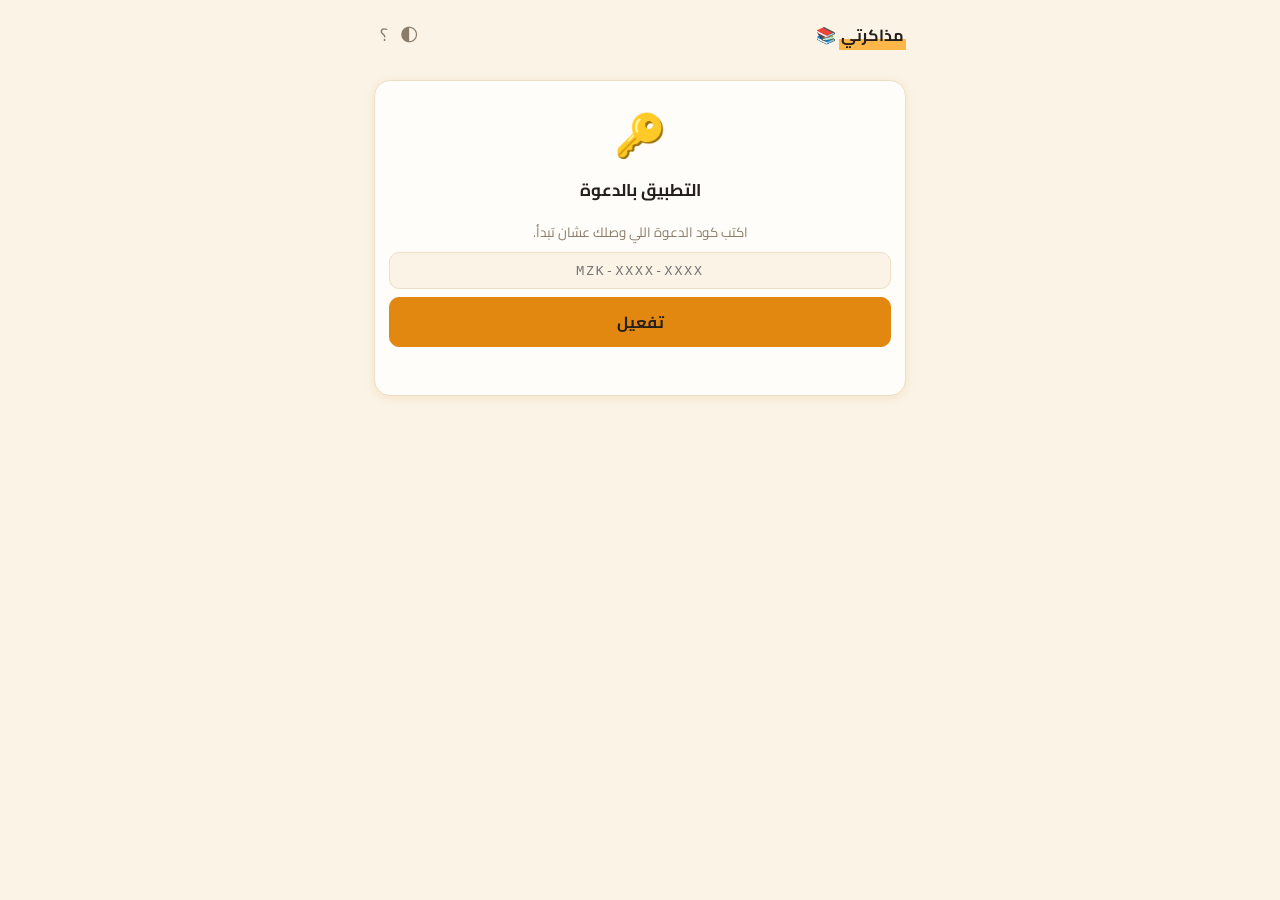
<file: index-10-fixed2.html>
<!DOCTYPE html><html lang="ar" dir="rtl"><head><meta charset="utf-8">
<meta name="viewport" content="width=device-width, initial-scale=1, viewport-fit=cover">
<title>مذاكرتي</title>
<link href="https://fonts.googleapis.com/css2?family=Cairo:wght@400;700;900&display=swap" rel="stylesheet">
<style>
:root{--bg:#faf3e6;--cd:#fffdf9;--tx:#241f1a;--mu:#8a7c68;--pr:#e2870f;--pr2:#ffb648;--pt:#241f1a;--am:#c2410c;--ok:#2f8f3e;--bad:#d43d3d;--bd:#ecdfc4;--shd:rgba(226,135,15,.14);box-sizing:border-box;padding-top:env(safe-area-inset-top,0px);padding-bottom:env(safe-area-inset-bottom,0px)}
@media(prefers-color-scheme:dark){:root:not([data-theme="light"]){--bg:#171310;--cd:#231d17;--tx:#f5ecdc;--mu:#b3a48c;--pr:#ffb648;--pr2:#ffd08a;--pt:#221806;--am:#ffb648;--ok:#4ade80;--bad:#f4726f;--bd:#392e22;--shd:rgba(255,182,72,.12)}}
:root[data-theme="dark"]{--bg:#171310;--cd:#231d17;--tx:#f5ecdc;--mu:#b3a48c;--pr:#ffb648;--pr2:#ffd08a;--pt:#221806;--am:#ffb648;--ok:#4ade80;--bad:#f4726f;--bd:#392e22;--shd:rgba(255,182,72,.12)}
html{scroll-padding-top:env(safe-area-inset-top,0px)}
*{box-sizing:border-box}
body{margin:0;background:var(--bg);color:var(--tx);font-family:Cairo,system-ui,sans-serif;padding:14px 14px 84px;max-width:560px;margin-inline:auto}
h1{font-size:24px;font-weight:900;margin:0}h2{font-size:17px;margin:0 0 10px;font-weight:700}
.c{background:var(--cd);border:1px solid var(--bd);border-radius:16px;padding:14px;margin-bottom:12px;box-shadow:0 2px 10px var(--shd)}
input,select,textarea{width:100%;font:inherit;color:var(--tx);background:var(--bg);border:1px solid var(--bd);border-radius:10px;padding:10px;margin-bottom:8px}
textarea{min-height:60px}
button{font:inherit;cursor:pointer;border:1px solid var(--bd);background:var(--bg);color:var(--tx);border-radius:10px;padding:9px 14px}
button.pr{background:var(--pr);color:var(--pt);border-color:var(--pr);font-weight:700;width:100%}
button.sec{background:var(--bg);color:var(--tx);border-color:var(--pr);font-weight:700;width:100%}
button.ok{color:var(--ok)}button.bad{color:var(--bad)}
.ch.on{background:var(--pr);color:var(--pt)}
.row{display:flex;gap:8px;flex-wrap:wrap;margin:8px 0}
.r{display:flex;align-items:center;gap:10px;padding:8px 0;border-bottom:1px solid var(--bd)}
.r>div{flex:1}.r small{display:block;color:var(--mu)}
.r input[type=checkbox]{width:22px;height:22px;margin:0}
.dn b{text-decoration:line-through;color:var(--mu)}
.x{border:0;background:none;color:var(--mu);padding:4px 8px}
.warn{border-color:var(--am)}
.warn b{color:var(--am)}
.big{font-size:64px;font-weight:900;text-align:center;font-variant-numeric:tabular-nums;margin:6px 0}
.big2{font-size:26px;letter-spacing:2px;margin:8px 0}
small{color:var(--mu)}
.g{display:grid;grid-template-columns:1fr 1fr;gap:10px;text-align:center}
.g big{display:block;font-size:30px;font-weight:900}
.bars{display:flex;align-items:flex-end;gap:6px;height:100px;margin-top:8px}
.bars i{flex:1;background:var(--pr);border-radius:5px 5px 0 0;min-height:3px}
.bars2{display:flex;gap:6px;text-align:center}.bars2 span{flex:1;font-size:12px;color:var(--mu)}
.bar{height:8px;background:var(--bd);border-radius:6px;overflow:hidden;margin:6px 0}.bar i{display:block;height:100%;background:var(--pr)}
details{margin:6px 0}p{margin:6px 0}
nav{position:fixed;bottom:0;left:0;right:0;display:flex;background:var(--cd);border-top:1px solid var(--bd);padding-bottom:env(safe-area-inset-bottom,0px);z-index:5}
nav button{flex:1;border:0;border-radius:0;background:none;padding:12px 0 10px;color:var(--mu);font-size:12px}
nav button.on{color:var(--pr);font-weight:700}
header{position:sticky;top:env(safe-area-inset-top,0px);z-index:4;background:var(--bg);padding-top:6px;margin-bottom:10px}
.mark{background:linear-gradient(transparent 62%,var(--pr2) 62%);padding:0 2px}
.hd{display:flex;align-items:center;gap:10px}
.lvl{width:38px;height:38px;border-radius:11px;background:linear-gradient(160deg,var(--pr),var(--pr2));color:var(--pt);display:flex;align-items:center;justify-content:center;font-weight:900;font-size:15px;flex-shrink:0}
.xpwrap{flex:1;min-width:0}
.xpbar{height:7px;background:var(--bd);border-radius:6px;overflow:hidden;margin-top:3px}
.xpbar i{display:block;height:100%;background:linear-gradient(90deg,var(--pr),var(--pr2))}
.flame{font-weight:900;color:var(--am);white-space:nowrap;font-size:13px}
.qbtn{border:0;background:none;color:var(--mu);padding:6px;font-size:18px;line-height:1}
.lb{display:flex;align-items:center;gap:10px;padding:9px 0;border-bottom:1px solid var(--bd)}
.lb b.rk{width:22px;text-align:center;color:var(--mu);font-weight:900;flex-shrink:0}
.lb.me{background:var(--shd);margin:0 -14px;padding-inline:14px;border-radius:10px}
.code{font-family:monospace;font-size:22px;letter-spacing:4px;font-weight:900;text-align:center;background:var(--bg);border:1px dashed var(--bd);border-radius:10px;padding:10px}
.toast{position:fixed;bottom:78px;left:50%;transform:translateX(-50%);background:var(--tx);color:var(--bg);padding:8px 16px;border-radius:20px;font-size:13px;font-weight:700;z-index:9;pointer-events:none}
.g3{display:grid;grid-template-columns:repeat(3,1fr);gap:8px;text-align:center}
.g3 b{display:block;font-size:24px;font-weight:900}
.cx{font-family:monospace;font-weight:900;letter-spacing:1px;direction:ltr;unicode-bidi:isolate}
.bdg{display:inline-block;font-size:12px;padding:1px 8px;border-radius:10px;border:1px solid var(--bd);font-weight:700}
.rowb{display:flex;gap:6px;flex-wrap:wrap;margin-top:6px}
.rowb button{padding:6px 10px;font-size:13px}
</style></head><body>
<header><div class="hd" style="justify-content:space-between"><b id="ttl" onclick="admTap()" style="font-size:16px;user-select:none;-webkit-user-select:none;touch-action:manipulation"><span class="mark">مذاكرتي</span> 📚</b><div><button class="qbtn" id="thb" onclick="toggleTheme()">🌓</button><button class="qbtn" onclick="stopTest();tab='help';render()">؟</button></div></div></header>
<div id="v"></div>
<nav><button data-t="today">النهاردة</button><button data-t="mat">موادي</button><button data-t="mist">الحفظ</button><button data-t="stats">إحصائياتي</button></nav>
<script>
const K='mozakarty';
function normState(x){
  if(!x||typeof x!=='object') x={};
  ['tasks','mist','sess','cards','lec','dk'].forEach(k=>{if(!Array.isArray(x[k]))x[k]=[]});
  ['slog','tch','sb'].forEach(k=>{if(!x[k]||typeof x[k]!=='object'||Array.isArray(x[k]))x[k]={}});
  if(!x.sl||typeof x.sl!=='object')x.sl={h:8,w:Array(7).fill('06:30')};
  if(!Array.isArray(x.sl.w)||x.sl.w.length!==7)x.sl.w=Array(7).fill('06:30');
  x.sl.h=Math.max(1,Math.min(24,+x.sl.h||8));
  x.sess=x.sess.map(v=>({d:v&&v.d||'',min:Math.max(0,+((v&&v.min)||0)),s:v&&v.s||''}));
  if(x.sw&&typeof x.sw!=='object')delete x.sw;
  if(x.sw){x.sw.st=+x.sw.st||Date.now();x.sw.acc=Math.max(0,+x.sw.acc||0);x.sw.p=x.sw.p?1:0;x.sw.s=x.sw.s||'';x.sw.d=x.sw.d||''}
  x.goal=Math.max(0,+x.goal||0);
  delete x.xp;
  return x;
}
let S=null;
try{S=normState(JSON.parse(localStorage.getItem(K)))}catch(e){}
S=S||{tasks:[],mist:[],sess:[],cap:120};
if(!S.bu){if(S.bm)S.bm*=60;S.bu=1}S.cards=S.cards||[];S.dk=S.dk||[];if(S.cards.length){S.dk.push({id:Date.now(),n:'بطاقاتي القديمة',cards:S.cards});S.cards=[]}S.lec=S.lec||[];S.tch=S.tch||{};S.expl=S.expl||[];S.slog=S.slog||{};S.sl=S.sl||{h:8,w:Array(7).fill('06:30')};
const save=()=>{try{localStorage.setItem(K,JSON.stringify(S))}catch(e){}cloudPush()};
const $=i=>document.getElementById(i);
const day=(d=new Date())=>new Date(d.getTime()-d.getTimezoneOffset()*6e4).toISOString().slice(0,10);
const add=(s,n)=>{const d=new Date(s+'T12:00');d.setDate(d.getDate()+n);return day(d)};
const esc=s=>String(s).replace(/[&<>"]/g,c=>({'&':'&amp;','<':'&lt;','>':'&gt;','"':'&quot;'}[c]));
const fmt=s=>[Math.floor(s/3600),Math.floor(s/60)%60,s%60].map(x=>String(x).padStart(2,'0')).join(':');
const T=day();let tab='today',dur=1500,run=null,iv=null;
const mins=d=>S.sess.filter(x=>x.d==d).reduce((a,x)=>a+x.min,0);
const curStreak=()=>{let st=0,d=mins(T)?T:add(T,-1);while(mins(d)){st++;d=add(d,-1)}return st};
const weekMin=()=>[...Array(7)].reduce((a,_,i)=>a+mins(add(T,-i)),0);
function paintHeader(){const tb=$('thb');if(tb)tb.textContent=S.theme==='dark'?'☀️':(S.theme==='light'?'🌙':'🌓')}
function applyTheme(){if(S.theme)document.documentElement.setAttribute('data-theme',S.theme);else document.documentElement.removeAttribute('data-theme')}
function toggleTheme(){const dk=matchMedia('(prefers-color-scheme: dark)').matches,cur=S.theme||(dk?'dark':'light');S.theme=cur==='dark'?'light':'dark';save();applyTheme();paintHeader()}
const bk='';

const row=t=>`<div class="r ${t.done?'dn':''}"><input type="checkbox" ${t.done?'checked':''} onchange="tg(${t.id})"><div><b>${t.df==3?'🔥 ':''}${esc(t.n)}</b><small>${esc(t.s||'')}${t.min?' • '+t.min+' د':''}${t.date!=T?' • '+t.date:''}</small></div><button class="x" onclick="dl(${t.id})">✕</button></div>`;

let stid='',fmsg='',wz=0;
const rw=t=>`<div class="r ${t.done?'dn':''}"><input type="checkbox" ${t.done?'checked':''} onchange="tg(${t.id})"><div><b>${esc(t.n)}</b><small>${esc(t.s||'')}${t.date!=T?' • '+t.date:''}</small></div>${!t.done&&!run&&!S.sw?`<button onclick="stid=${t.id};go()">▶</button>`:''}<button class="x" onclick="dl(${t.id})">✕</button></div>`;
function vToday(){
 const LT=lecDue(),td=S.tasks.filter(t=>t.date==T).sort((a,b)=>(a.done-b.done)),todo=td.filter(t=>!t.done),od=S.tasks.filter(t=>!t.done&&t.date<T).length,up=S.tasks.filter(t=>!t.done&&t.date>T).sort((a,b)=>a.date.localeCompare(b.date)),tw=new Date().getDay();
 const rC=565.48,rLeft=run?Math.max(0,(run.p?run.left:run.end-Date.now())/1e3):0,rFrac=run?Math.min(1,Math.max(0,1-rLeft/run.tot)):0,rOff=rC*rFrac;
 const tm=run?`<div class="c" style="text-align:center"><div style="position:relative;width:200px;height:200px;margin:0 auto"><svg width="200" height="200" viewBox="0 0 200 200" style="transform:rotate(-90deg)"><circle cx="100" cy="100" r="90" fill="none" stroke="var(--bd)" stroke-width="12"/><circle id="pr" cx="100" cy="100" r="90" fill="none" stroke="var(--pr)" stroke-width="12" stroke-linecap="round" stroke-dasharray="565.48" stroke-dashoffset="${rOff}" style="transition:stroke-dashoffset .3s linear"/></svg><div class="big" id="tm" style="font-size:40px;position:absolute;inset:0;display:flex;align-items:center;justify-content:center">${fmt(Math.max(0,Math.ceil(rLeft)))}</div></div><p id="fm" style="text-align:center"><small>${run.p?'متوقف مؤقتاً ⏸':run.brk?'استرح شوية ☕':'ركز في جلستك 📚'}</small></p>${run.brk&&fmsg?`<div style="text-align:center">${fmsg}</div>`:''}<div class="row"><button class="pr" style="flex:1" onclick="pz()">${run.p?'▶ إكمال':'⏸ إيقاف مؤقت'}</button><button class="pr" style="flex:1" onclick="dn2()">✅ انتهيت</button></div></div>`:fmsg?`<div class="c"><p id="fm" style="text-align:center">${fmsg}</p><button style="width:100%" onclick="cm()">إغلاق</button></div>`:'';
 return (S.sw?vSw():tm)+vGoal()+(run||S.sw?'':`<div class="c" style="text-align:center"><h2>مطلوب منك النهاردة</h2><div class="big">${todo.length}</div><small>درس${LT.length?' + '+LT.length+' محاضرة':''}</small>${todo.length||LT.length?'<button class="pr" style="margin-top:10px" onclick="sb()">ابدأ ▶</button>':'<p>🎉 خلّصت كل دروس النهاردة</p>'}${durUI()}${swStartUI()}</div>`)
 +(LT.length?vLecToday(LT):'')+(od?`<div class="c warn"><b>⚠️ عندك ${od} درس متأخر</b><div class="row"><button onclick="tab='mat';render()">افتح موادي</button></div></div>`:'')
 +`<div class="c"><h2>دروس النهاردة</h2>${td.map(rw).join('')||'<p><small>مفيش دروس النهاردة.</small></p>'}</div>`
 +(up.length?`<details class="c"><summary><b>الجاي (${up.length})</b></summary>${up.map(rw).join('')}</details>`:'')
 +`<details class="c"><summary><b>➕ ضيف درس</b></summary><input id="n" placeholder="اسم الدرس"><input id="s" placeholder="المادة"><input id="dt" type="date" value="${T}"><button class="pr" onclick="at()">ضيف</button></details>`
 +`<div class="c"><small>🌙 نام الليلة الساعة</small> <b>${t12(bt(S.sl.w[tw],S.sl.h))}</b></div>`}
function sb(){const t=S.tasks.filter(x=>x.date==T&&!x.done)[0];stid=t?t.id:'';go()}
function cm(){stopAlarm();fmsg='';render()}
function vWiz(){
 const n=bkl().length;let t,b;
 if(wz==0){t=vImp()+(n?`<p>اتضاف ${n} درس متأخر ✓</p>`:'')+`<button class="pr" onclick="wz=${n?1:2};render()">${n?'التالي':'معنديش تراكمات، كمّل'}</button>`}
 else if(wz==1)t=`<div class="c"><h2>عايز تخلّصهم في كام يوم؟</h2><p>عندك ${n} درس متأخر.</p><input id="pn" type="number" min="1" max="30" value="7"><button class="pr" onclick="w1()">التالي</button></div>`;
 else t='<div class="c"><h2>بتصحى الساعة كام؟</h2><input id="wk" type="time" value="06:30"><button class="pr" onclick="w2()">خلّصت، يلا نبدأ</button></div>';
 return `<div class="c"><h2>أهلاً بيك 👋</h2><small>خطوة ${wz+1} من 3</small></div>${t}<button style="width:100%" onclick="hs()">تخطّي</button>`}
function w1(){mp();cf();wz=2;render()}
function w2(){const v=$('wk').value||'06:30';S.sl.w=Array(7).fill(v);hs()}
function hs(){S.seen=1;save();tab='today';render()}
function vStats(){
 const wk=[...Array(7)].map((_,i)=>{const d=add(T,i-6);return[d,mins(d)]}),mx=Math.max(...wk.map(w=>w[1]),1);
 const st=curStreak(),by={};S.sess.forEach(x=>{const k=x.s||'مذاكرة حرة';by[k]=(by[k]||0)+x.min});
 return `${wr()}<div class="c g"><div><big>${mins(T)}</big><small>دقيقة النهاردة</small></div><div><big style="color:var(--am)">🔥${st}</big><small>أيام متواصلة</small></div></div>
 ${vUserProfile()}
 <div class="c"><b>آخر 7 أيام (بالدقايق)</b><div class="bars">${wk.map(w=>`<i style="height:${w[1]/mx*100}%"></i>`).join('')}</div><div class="bars2">${wk.map(w=>`<span>${w[1]}</span>`).join('')}</div></div>
 <div class="c"><b>حسب المادة</b>${Object.entries(by).map(([k,v])=>`<div class="r"><div>${esc(k)}</div><span>${v} د</span></div>`).join('')||'<p><small>ابدأ جلسة مذاكرة وهتظهر بياناتك هنا.</small></p>'}</div>`}

document.addEventListener('visibilitychange',()=>{if(document.hidden)stopTest()});
function render(){if(gater())return;snap();if(S.sw&&!swIv)swRun();
 document.querySelectorAll('nav button').forEach(b=>b.classList.toggle('on',b.dataset.t==tab));
 $('v').innerHTML=({today:vToday,mat:vMat,plan:vPlan,mist:vMem,stats:()=>vStats()+'<details class="c"><summary><b>🌙 جدول النوم</b></summary>'+vSleep()+'</details><details class="c"><summary><b>🔔 نغمة التنبيه</b></summary>'+vRing()+'</details><details class="c"><summary><b>☁️ المزامنة والنسخ الاحتياطي</b></summary>'+vSync()+'</details>'+vKey(),help:vHelp,wiz:vWiz})[tab]();
 paintHeader();
}
document.querySelector('nav').onclick=e=>{const t=e.target.dataset.t;if(t){stopTest();tab=t;render()}};

function at(){const n=$('n').value.trim();if(!n)return;const me=$('m'),de=$('df');S.tasks.push({id:Date.now(),n,s:$('s').value.trim(),min:me?+me.value||30:30,date:$('dt').value||T,df:de?+de.value:0,done:false});save();render()}
function tg(id){const t=S.tasks.find(x=>x.id==id);t.done=!t.done;save();render()}
function dl(id){S.tasks=S.tasks.filter(x=>x.id!=id);save();render()}
function go(){if(run||S.sw)return;stopAlarm();stopTest();fmsg='';try{AC=AC||new (window.AudioContext||window.webkitAudioContext)();AC.resume()}catch(e){}
 run={end:Date.now()+dur*1e3,tot:dur,tid:stid};startAud(dur,0);iv=setInterval(tick,500);render()}
function tick(){if(!run)return;const l=Math.ceil((run.end-Date.now())/1e3);if(l<=0){fin();return}const e=$('tm');if(e)e.textContent=fmt(l);const p=$('pr');if(p)p.style.strokeDashoffset=565.48*Math.min(1,Math.max(0,1-Math.max(0,(run.end-Date.now())/1e3)/run.tot))}
function fin(){const bg=NAT&&document.hidden;clearInterval(iv);stopAud(bg);if(run.brk){run=null;fmsg='⏰ الراحة خلصت. جاهز تبدأ جلسة تانية؟'+nxt();render();if(!bg)startAlarm('s');return}
 const sv=recS(run.tot);run=null;
 fmsg=(sv?'⏰ خلصت الجلسة.':'⏰ خلصت. الجلسة قصيرة أوي ومتسجلتش في إحصائياتك، جرب مدة أطول.')+' جاهز للراحة؟ '+bkb();render();if(!bg)startAlarm('b')}
function recS(el){const t=S.tasks.find(x=>x.id==run.tid);if(el<30)return 0;S.sess.push({d:T,min:Math.max(1,Math.round(el/60)),s:t?t.s:''});if(S.sess.length>500)S.sess=S.sess.slice(-500);return 1}

function se(v){S.exam=v;save();render()}
/* ===== الستوب ووتش (عدّاد تصاعدي) ===== */
let swsv='',swIv=null,gcu=0,ged=0,lgm=-1;
const swEl=()=>S.sw?(S.sw.acc+(S.sw.p?0:Date.now()-S.sw.st)):0;
function swRun(){clearInterval(swIv);swIv=setInterval(swTick,500)}
function swRel(){try{if(WL){WL.release();WL=null}}catch(e){}}
function swGo(){if(run||S.sw)return;stopAlarm();stopTest();fmsg='';
 S.sw={st:Date.now(),acc:0,p:0,s:swsv,d:day()};lgm=-1;save();swRun();
 try{navigator.wakeLock&&navigator.wakeLock.request('screen').then(x=>WL=x).catch(()=>{})}catch(e){}
 render()}
function swPz(){const w=S.sw;if(!w)return;if(w.p){w.st=Date.now();w.p=0}else{w.acc+=Date.now()-w.st;w.p=1}save();render()}
function swEnd(){const w=S.sw;if(!w)return;const el=swEl()/1e3;clearInterval(swIv);swIv=null;S.sw=null;lgm=-1;swRel();
 let sv=0;if(el>=30){S.sess.push({d:w.d||day(),min:Math.max(1,Math.round(el/60)),s:w.s||''});if(S.sess.length>500)S.sess=S.sess.slice(-500);sv=1}
 fmsg=(sv?'✅ خلصت. ذاكرت '+fd(el)+' واتسجلت في إحصائياتك.':'✅ خلصت. الجلسة قصيرة أوي (أقل من 30 ثانية) ومتسجلتش في إحصائياتك.')+' جاهز للراحة؟ '+bkb();
 save();render()}
function swTick(){if(!S.sw){clearInterval(swIv);swIv=null;return}
 const el=swEl()/1e3,e=$('tm');if(e)e.textContent=fmt(Math.floor(el));
 const p=$('pr');if(p)p.style.strokeDashoffset=565.48*(1-(el%3600)/3600);
 const gm=Math.floor(el/60);if(gm!==lgm){lgm=gm;const g=$('gc');if(g&&!ged&&!gcu)g.innerHTML=goalInner()}}
function vSw(){const w=S.sw,el=swEl()/1e3,fr=(el%3600)/3600;
 return `<div class="c" style="text-align:center"><div style="position:relative;width:200px;height:200px;margin:0 auto"><svg width="200" height="200" viewBox="0 0 200 200" style="transform:rotate(-90deg)"><circle cx="100" cy="100" r="90" fill="none" stroke="var(--bd)" stroke-width="12"/><circle id="pr" cx="100" cy="100" r="90" fill="none" stroke="var(--pr)" stroke-width="12" stroke-linecap="round" stroke-dasharray="565.48" stroke-dashoffset="${565.48*(1-fr)}" style="transition:stroke-dashoffset .3s linear"/></svg><div class="big" id="tm" style="font-size:36px;position:absolute;inset:0;display:flex;align-items:center;justify-content:center">${fmt(Math.floor(el))}</div></div><p style="text-align:center"><small>${w.p?'متوقف مؤقتاً ⏸':'⏱ عدّاد مفتوح • '+(w.s?esc(w.s):'مذاكرة حرة')}</small></p><div class="row"><button class="pr" style="flex:1" onclick="swPz()">${w.p?'▶ إكمال':'⏸ إيقاف مؤقت'}</button><button class="pr" style="flex:1" onclick="swEnd()">✅ انتهيت</button></div></div>`}
function swStartUI(){const ks=Object.keys(S.sb||{});if(swsv&&!ks.includes(swsv))swsv='';
 return `<div style="margin-top:12px;padding-top:12px;border-top:1px solid var(--bd)"><small>أو ذاكر من غير مدة محددة:</small>${ks.length?`<select onchange="swsv=this.value" style="margin-top:6px"><option value="">مذاكرة حرة</option>${ks.map(k=>`<option value="${esc(k)}" ${swsv==k?'selected':''}>${esc(k)}</option>`).join('')}</select>`:''}<button class="sec" style="margin-top:6px" onclick="swGo()">⏱ مذاكرة حرة (عدّاد تصاعدي)</button></div>`}
/* ===== الهدف اليومي ===== */
const fh=m=>{m=Math.max(0,Math.round(m));const h=Math.floor(m/60),r=m%60,hs=h==1?'ساعة':h==2?'ساعتين':h>=3&&h<=10?h+' ساعات':h+' ساعة';return h&&r?hs+' و'+r+' دقيقة':h?hs:r+' دقيقة'};
const gdone=()=>mins(T)+(S.sw?Math.floor(swEl()/6e4):0);
function sg(v){S.goal=Math.max(0,Math.round(+v||0));S.gq=1;ged=0;gcu=0;save();render()}
function sgc(){const m=Math.round((+$('gh').value||0)*60+(+$('gmn').value||0));sg(Math.min(m,960))}
function goalInner(){const g=S.goal||0,d=gdone();
 if(gcu)return `<h2>🎯 تخصيص الهدف</h2><div class="row"><input id="gh" type="number" min="0" max="16" placeholder="ساعات" value="${g?Math.floor(g/60):''}" style="width:90px;margin:0"><input id="gmn" type="number" min="0" max="59" placeholder="دقايق" value="${g%60||''}" style="width:90px;margin:0"></div><div class="row"><button class="pr" style="flex:1" onclick="sgc()">حفظ</button><button style="flex:1" onclick="gcu=0;render()">رجوع</button></div>`;
 if(ged||(!g&&!S.gq))return `<h2>🎯 ${g?'غيّر هدفك اليومي':'هل تريد تحديد هدف لليوم؟'}</h2><div class="row">${[2,4,6].map(h=>`<button class="ch ${g==h*60?'on':''}" onclick="sg(${h*60})">${h} س</button>`).join('')}<button class="ch" onclick="gcu=1;render()">تخصيص</button>${g?'<button class="bad" onclick="sg(0)">إلغاء الهدف</button>':'<button onclick="sg(0)">تخطي</button>'}</div>${ged?'<button style="width:100%" onclick="ged=0;render()">رجوع</button>':'<small>هيتحفظ ويتكرر كل يوم، وتقدر تغيّره في أي وقت.</small>'}`;
 if(!g)return `<div class="r" style="border:0;padding:0"><div>🎯 مفيش هدف يومي</div><button onclick="ged=1;render()">حدد هدف</button></div>`;
 const rm=Math.max(0,g-d),pc=Math.min(100,d/g*100);
 return `<div class="r" style="border:0;padding:0"><div><b>🎯 هدف اليوم: ${fh(g)}</b></div><button onclick="ged=1;render()">تغيير</button></div><div class="bar"><i style="width:${pc}%"></i></div><p>✅ أنجزت: <b>${fh(d)}</b></p><p>${rm?'⏳ المتبقي: <b>'+fh(rm)+'</b>':'🎉 حققت هدفك! كمّل لو عايز تزود.'}</p>`}
function vGoal(){return `<div class="c" id="gc">${goalInner()}</div>`}
function brk(sec){stopAlarm();stopTest();sec=sec||300;fmsg='';run={end:Date.now()+sec*1e3,tot:sec,brk:1};startAud(0,sec);iv=setInterval(tick,500);render()}
let sub='cards',fcs=0;
const ORD=[6,0,1,2,3,4,5],NM=['الأحد','الاثنين','الثلاثاء','الأربعاء','الخميس','الجمعة','السبت'];
const bt=(w,h)=>{const[a,b]=w.split(':').map(Number);const m=((a*60+b-Math.round(h*60)-15)%1440+1440)%1440;return String(Math.floor(m/60)).padStart(2,'0')+':'+String(m%60).padStart(2,'0')};
const t12=q=>{const[a,b]=q.split(':').map(Number);return (a%12||12)+':'+String(b).padStart(2,'0')+(a<12?' ص':' م')};
function vMem(){return `<div class="row">${[['cards','ملفات الحفظ'],['exam','امتحان']].map(([k,n])=>`<button class="ch ${sub==k?'on':''}" onclick="sub='${k}';render()">${n}</button>`).join('')}</div>`+({cards:vCards,exam:vExam})[sub]()}
let dk=0,Q=null,darm=0,led=0,ted=0;
const D=()=>S.dk.find(d=>d.id==dk),shf=a=>{a=a.slice();for(let i=a.length-1;i>0;i--){const j=Math.floor(Math.random()*(i+1));[a[i],a[j]]=[a[j],a[i]]}return a};
function vCards(){
 if(Q)return vQuiz();
 const d=D();
 if(!d)return `<div class="c"><h2>ملفات الحفظ</h2>${S.dk.map(x=>`<div class="r"><div><b>${esc(x.n)}</b><small>${x.cards.length} بطاقة • ${x.cards.filter(c=>c.nx<=T).length} للمراجعة</small></div><button onclick="dk=${x.id};fcs=0;render()">افتح</button></div>`).join('')||'<p><small>لسه مفيش ملفات. اعمل أول ملف.</small></p>'}</div><div class="c"><b>➕ ملف جديد</b><input id="dn" placeholder="اسم الملف (مثلاً: قوانين الفيزياء)"><button class="pr" onclick="nd()">اعمل الملف</button></div>`;
 const due=d.cards.filter(c=>c.nx<=T),c=due[0];
 return `<button style="margin-bottom:10px" onclick="dk=0;render()">← كل الملفات</button><div class="c"><h2>${esc(d.n)}</h2><small>${d.cards.length} بطاقة • ${due.length} للمراجعة النهاردة</small>${c?`<div class="big2" style="text-align:center;font-size:22px">${esc(c.f)}</div>${fcs?`<div class="c" style="background:var(--bg)">${esc(c.b)}</div><div class="row"><button class="ok" onclick="rc(${c.id},1)">عرفتها ✓</button><button class="bad" onclick="rc(${c.id},0)">لسه ✗</button></div>`:'<button class="pr" onclick="fcs=1;render()">اكشف الإجابة</button>'}`:'<p><small>مفيش بطاقات للمراجعة النهاردة 👌</small></p>'}</div>
 <div class="c"><b>➕ بطاقة جديدة</b><textarea id="cf" placeholder="الوش: سؤال أو مصطلح أو قانون"></textarea><textarea id="cb" placeholder="الضهر: الإجابة"></textarea><button class="pr" onclick="ac()">احفظ البطاقة</button></div>
 ${d.cards.length?`<div class="c"><b>📝 اختبار على الملف</b><div class="row"><small>عدد الأسئلة:</small><input id="qn" type="number" min="1" max="${d.cards.length}" value="${Math.min(10,d.cards.length)}" style="width:80px;margin:0"><small>من ${d.cards.length}</small></div><div class="row"><button class="pr" style="flex:1" onclick="qs(0)">أقيّم نفسي</button>${d.cards.length>=4?'<button class="pr" style="flex:1" onclick="qs(1)">اختيارات</button>':''}</div></div><details class="c"><summary><b>كل البطاقات (${d.cards.length})</b></summary>${d.cards.map(x=>`<div class="r"><div>${esc(x.f)}<small>${esc(x.b)}</small></div><button class="x" onclick="dc(${x.id})">✕</button></div>`).join('')}</details>`:''}
 <button class="bad" style="width:100%" onclick="dd()">${darm?'متأكد؟ اضغط تاني':'🗑 احذف الملف'}</button>`}
function nd(){const n=$('dn').value.trim();if(!n)return;const d={id:uid(),n,cards:[]};S.dk.push(d);dk=d.id;save();render()}
function ac(){const f=$('cf').value.trim();if(!f)return;D().cards.push({id:uid(),f,b:$('cb').value.trim(),st:0,nx:T});save();render()}
function rc(id,ok){const c=D().cards.find(x=>x.id==id);c.st=ok?Math.min(c.st+1,4):0;c.nx=ok?add(T,[1,3,7,14,30][c.st]):add(T,1);fcs=0;save();render()}
function dc(id){const d=D();d.cards=d.cards.filter(x=>x.id!=id);save();render()}
function dd(){if(!darm){darm=1;render();setTimeout(()=>{if(darm){darm=0;render()}},4000);return}S.dk=S.dk.filter(x=>x.id!=dk);dk=0;darm=0;save();render()}
const nz=t=>String(t).replace(/[\u064B-\u065F\u0640]/g,'').replace(/[أإآ]/g,'ا').replace(/ى/g,'ي').replace(/ة/g,'ه').replace(/\s+/g,' ').trim().toLowerCase();
const qc=()=>{const x=Q.it[Q.i],d=S.dk.find(y=>y.id==x.d);return[d,d.cards.find(c=>c.id==x.c),x]};
function qgo(it,pool){Q={it,pool,i:0,ok:0,bad:[],step:0};qo()}
function qs(mc){const d=D(),n=Math.max(1,Math.min(d.cards.length,+$('qn').value||1));qgo(shf(d.cards).slice(0,n).map(c=>({d:d.id,c:c.id,t:mc?'mc':'s'})),d.cards.map(c=>c.b).filter(Boolean))}
function qo(){const[d,c,x]=qc();if(x.t=='mc')Q.o=shf(shf([...new Set(Q.pool.filter(b=>b!=c.b))]).slice(0,3).concat([c.b]));render()}
function qrec(ok){const[d,c,x]=qc();if(ok){Q.ok++;c.st=Math.min(c.st+1,4);c.nx=add(T,[1,3,7,14,30][c.st])}else{Q.bad.push(x);c.st=0;c.nx=T}save()}
function qm(v){const[d,c]=qc();Q.pick=v;Q.fb=Q.o[v]===c.b;qrec(Q.fb);Q.step=2;render()}
function qrev(){Q.step=1;render()}
function qwd(){const[d,c]=qc();Q.ans=$('qw').value.trim();if(Q.ans&&nz(Q.ans)===nz(c.b)){Q.fb=1;qrec(1);Q.step=2}else Q.step=1;render()}
function qg(ok){qrec(ok);qx()}
function qx(){Q.i++;Q.step=0;if(Q.i>=Q.it.length){Q.done=1;render()}else qo()}
function qrv(){const u=[...new Set(Q.bad.map(x=>x.d))];dk=u.length==1?u[0]:0;sub='cards';Q=null;fcs=0;render()}
function vQuiz(){
 if(Q.done)return `<div class="c"><h2>نتيجتك</h2><div class="big">${Q.ok}/${Q.it.length}</div>${Q.bad.length?`<p>غلطت في ${Q.bad.length} سؤال، واتحطوا في المراجعة النهاردة:</p>${Q.bad.map(x=>{const d=S.dk.find(y=>y.id==x.d),c=d.cards.find(y=>y.id==x.c);return `<div class="r"><div>${esc(c.f)}<small>${esc(c.b)} • ${esc(d.n)}</small></div></div>`}).join('')}<button class="pr" onclick="qrv()">راجع الغلط دلوقتي</button>`:'<p>🎉 جاوبت كله صح!</p>'}<button style="width:100%;margin-top:8px" onclick="Q=null;render()">خلصت</button></div>`;
 const[d,c,x]=qc(),nx=`<button class="pr" onclick="qx()">${Q.i+1>=Q.it.length?'النتيجة':'التالي'}</button>`,bx=`<div class="c" style="background:var(--bg)">${esc(c.b)}</div>`;let b;
 if(x.t=='mc')b=Q.step==0?Q.o.map((o,k)=>`<button style="width:100%;margin-top:8px;text-align:right" onclick="qm(${k})">${esc(o)}</button>`).join(''):`<p>${Q.fb?'✅ صح':'❌ غلط. الإجابة الصح:'}</p>${Q.fb?'':bx}${nx}`;
 else if(x.t=='s')b=Q.step==0?'<button class="pr" onclick="qrev()">اعرض الإجابة</button>':`${bx}<div class="row"><button class="ok" onclick="qg(1)">جاوبت صح ✓</button><button class="bad" onclick="qg(0)">غلط ✗</button></div>`;
 else b=Q.step==0?'<textarea id="qw" placeholder="اكتب إجابتك"></textarea><button class="pr" onclick="qwd()">تأكيد</button>':Q.step==2?`<p>✅ إجابتك مطابقة</p>${nx}`:`<p><small>إجابتك:</small> ${esc(Q.ans||'—')}</p>${bx}<small>قارن بنفسك:</small><div class="row"><button class="ok" onclick="qg(1)">إجابتي صح ✓</button><button class="bad" onclick="qg(0)">غلط ✗</button></div>`;
 return `<div class="c"><small>${esc(d.n)} • سؤال ${Q.i+1} من ${Q.it.length} • ${x.t=='mc'?'اختيار':x.t=='w'?'كتابة':'قيّم نفسك'}</small><div class="big2" style="text-align:center;font-size:22px">${esc(c.f)}</div>${b}<button style="width:100%;margin-top:8px" onclick="Q=null;render()">إنهاء الاختبار</button></div>`}
let EX={};
function vExam(){
 if(Q)return vQuiz();
 if(!S.dk.length)return '<div class="c"><p><small>اعمل ملف بطاقات الأول من "ملفات الحفظ".</small></p></div>';
 return `<div class="c"><h2>📝 امتحان</h2><small>اختار الملفات اللي عايز الامتحان منها:</small>${S.dk.map(d=>`<label class="r"><input type="checkbox" id="xk${d.id}" ${EX[d.id]===0?'':'checked'} onchange="EX[${d.id}]=this.checked?1:0"><div>${esc(d.n)}<small>${d.cards.length} بطاقة</small></div></label>`).join('')}<div class="row"><div style="flex:1"><small>أسئلة اختيار</small><input id="xmc" type="number" min="0" value="5" style="margin:0"></div><div style="flex:1"><small>أسئلة كتابة</small><input id="xw" type="number" min="0" value="5" style="margin:0"></div></div><small>الأسئلة بتتوزع بالتساوي على الملفات اللي اخترتها، وبتتخلط.</small><button class="pr" style="margin-top:8px" onclick="xgo()">ابدأ الامتحان</button><p id="xm"></p></div>`}
function xgo(){
 const ds=S.dk.filter(d=>{const e=$('xk'+d.id);return e&&e.checked}),m=Math.max(0,+$('xmc').value||0),w=Math.max(0,+$('xw').value||0),n=m+w,tot=ds.reduce((a,d)=>a+d.cards.length,0);
 if(!ds.length||!n){$('xm').textContent='اختار ملف وحدد عدد الأسئلة.';return}
 if(n>tot){$('xm').textContent='الأسئلة ('+n+') أكتر من البطاقات المتاحة ('+tot+'). قلّل العدد.';return}
 const q=ds.map(d=>shf(d.cards).map(c=>({d:d.id,c:c.id}))),pk=[];
 for(let r=0;pk.length<n;r++)q.forEach(a=>{if(pk.length<n&&a[r])pk.push(a[r])});
 qgo(shf(shf(pk).map((x,i)=>Object.assign(x,{t:i<m?'mc':'w'}))),ds.flatMap(d=>d.cards.map(c=>c.b)).filter(Boolean))}
function les(id,i){const v=$('len').value.trim(),l=S.lec.find(x=>x.id==id);if(v)l.n=v;led=0;lop=i;save();render()}
function tes(id,i){const v=$('ten').value.trim(),t=S.tasks.find(x=>x.id==id);if(v)t.n=v;ted=0;lop=i;save();render()}
const hms=x=>[Math.floor(x/3600),Math.floor(x/60)%60,x%60];
const fd=x=>{const[h,m,z]=hms(Math.round(x));return[h?h+' س':'',m?m+' د':'',z?z+' ث':''].filter(Boolean).join(' ')||'0'};
function durUI(){const bm=S.bm||300,f=(k,v,p)=>`<input id="${k}" type="number" min="0" placeholder="${p}" value="${v||''}" style="width:72px;margin:0" onchange="sdt()">`,[dh,dm,dz]=hms(dur),[bh,bn,bz]=hms(bm);
 return `<small>مدة المذاكرة: ${fd(dur)}</small><div class="row" style="justify-content:center">${[15,25,45,60].map(m=>`<button class="ch ${m*60==dur?'on':''}" onclick="dur=${m*60};render()">${m} د</button>`).join('')}</div><div class="row" style="justify-content:center">${f('dh',dh,'ساعات')}${f('dmn',dm,'دقايق')}${f('dsc',dz,'ثواني')}</div><small>مدة الراحة: ${fd(bm)}</small><div class="row" style="justify-content:center">${[5,10,15].map(m=>`<button class="ch ${m*60==bm?'on':''}" onclick="S.bm=${m*60};save();render()">${m} د</button>`).join('')}</div><div class="row" style="justify-content:center">${f('bh',bh,'ساعات')}${f('bmn',bn,'دقايق')}${f('bsc',bz,'ثواني')}</div>`}
function sdt(){const g=k=>Math.max(0,+$(k).value||0),d=g('dh')*3600+g('dmn')*60+g('dsc'),b=g('bh')*3600+g('bmn')*60+g('bsc');if(d>0)dur=d;if(b>0)S.bm=b;save();render()}
function pz(){if(!run)return;if(run.p){run.end=Date.now()+run.left;run.p=0;iv=setInterval(tick,500);run.brk?startAud(0,run.left/1e3):startAud(run.left/1e3,0)}else{run.left=run.end-Date.now();run.p=1;clearInterval(iv);stopAud()}render()}
function dn2(){if(!run)return;const w=run.p?run.left:run.end-Date.now(),el=run.tot-w/1e3;clearInterval(iv);stopAud();
 if(run.brk){run=null;fmsg='☕ خلصت الراحة بدري. جاهز تبدأ جلسة تانية؟'+nxt();render();return}
 const sv=recS(el);run=null;
 fmsg=(sv?'✅ خلصت الجلسة.':'✅ خلصت. الجلسة قصيرة أوي ومتسجلتش في إحصائياتك، جرب مدة أطول.')+' جاهز للراحة؟ '+bkb();render()}
const NAT=!!(window.Capacitor&&Capacitor.isNativePlatform&&Capacitor.isNativePlatform());
let LN=null;if(NAT){try{LN=Capacitor.Plugins.LocalNotifications||Capacitor.registerPlugin('LocalNotifications')}catch(e){}}
async function nInit(){if(!LN)return;try{await LN.requestPermissions();try{for(const id of ['ends2','starts2','ends3','starts3','ends3v','starts3v','ends3n','starts3n'])await LN.deleteChannel({id})}catch(e){}
 await LN.createChannel({id:'ends3v',name:'انتهاء المذاكرة - اهتزاز',importance:5,sound:'ring_end.wav',vibration:true,visibility:1});
 await LN.createChannel({id:'starts3v',name:'انتهاء الراحة - اهتزاز',importance:5,sound:'ring_start.wav',vibration:true,visibility:1});
 await LN.createChannel({id:'ends3n',name:'انتهاء المذاكرة - بدون اهتزاز',importance:5,sound:'ring_end.wav',vibration:false,visibility:1});
 await LN.createChannel({id:'starts3n',name:'انتهاء الراحة - بدون اهتزاز',importance:5,sound:'ring_start.wav',vibration:false,visibility:1});
 const x=await LN.checkExactNotificationSetting();if(x.exact_alarm!=='granted'&&!S.exq){S.exq=1;save();await LN.changeExactNotificationSetting()}}catch(e){}}
function nSched(sec,ch,title,body){if(!LN)return;try{const id=(ch==='ends3'?'ends3':ch==='starts3'?'starts3':ch),channelId=S.vib===false?(id==='ends3'?'ends3n':'starts3n'):(id==='ends3'?'ends3v':'starts3v');LN.schedule({notifications:[{id:7,title,body,channelId,schedule:{at:new Date(Date.now()+sec*1000+2000),allowWhileIdle:true}}]}).catch(()=>{})}catch(e){}}
function nCancel(){if(LN)try{LN.cancel({notifications:[{id:7}]}).catch(()=>{})}catch(e){}}
function wr(){
 const r=(a,b)=>S.sess.filter(x=>x.d>=add(T,a)&&x.d<=add(T,b)),w=r(-6,0),p=r(-13,-7),sm=a=>a.reduce((x,y)=>x+y.min,0),m=sm(w),pm=sm(p);
 const dy={};w.forEach(x=>dy[x.d]=(dy[x.d]||0)+x.min);
 const bd=Object.entries(dy).sort((a,b)=>b[1]-a[1])[0],tk=S.tasks.filter(t=>t.date>=add(T,-6)&&t.date<=T),dn=tk.filter(t=>t.done).length;
 return `<div class="c"><h2>📋 مراجعة أسبوعك</h2><p>ذاكرت <b>${m}</b> دقيقة ${p.length?`(${m>=pm?'+':''}${m-pm} عن الأسبوع اللي فات)`:''}</p><p>دروس خلّصتها: <b>${dn}</b> من ${tk.length}</p>${bd?`<p>أحسن يوم: ${bd[0]} (${bd[1]} د)</p>`:''}</div>`}

function vSleep(){
 const g=S.sl,tw=new Date().getDay(),b=bt(g.w[tw],g.h),lg=[...Array(7)].map((_,i)=>S.slog[add(T,-i)]),ad=lg.filter(v=>v===1).length,n=lg.filter(v=>v!==undefined).length;
 return `<div class="c"><h2>🌙 الليلة</h2><div class="big">${t12(b)}</div><p style="text-align:center">نام الساعة دي عشان تصحى ${t12(g.w[tw])} بكرة.<br><small>اقفل الموبايل قبلها بنص ساعة (${t12(bt(g.w[tw],g.h+.5))}).</small></p>
 <b>نمت في ميعادك امبارح؟</b><div class="row"><button class="ok ${S.slog[T]===1?'on':''}" onclick="sl2(1)">أيوه ✓</button><button class="bad" onclick="sl2(0)">لأ ✗</button></div><small>${n?`التزمت ${ad} من ${n} ليالي آخر أسبوع`:'سجّل أول ليلة وهتتابع التزامك هنا'}</small></div>
 <div class="c"><h2>جدول نومك الأسبوعي</h2><div class="row"><small>ساعات النوم:</small><input type="number" step=".5" min="4" max="12" value="${g.h}" style="width:80px;margin:0" onchange="sh(this.value)"></div><small>المراهقين محتاجين من 8 لـ 10 ساعات تقريباً. حدد ميعاد صحيانك لكل يوم، وأنا أحسبلك ميعاد النوم (بحسبة 15 دقيقة عشان تنام).</small>
 ${ORD.map(d=>`<div class="r"><div><b>${NM[d]}</b><small>الصحيان</small></div><input type="time" value="${g.w[d]}" style="width:120px;margin:0" onchange="sw(${d},this.value)"><div style="text-align:left"><small>تنام</small><b>${t12(bt(g.w[d],g.h))}</b></div></div>`).join('')}</div>`}
function sh(v){S.sl.h=+v||8;save();render()}
function sw(d,v){S.sl.w[d]=v||'06:30';save();render()}
function sl2(v){S.slog[T]=v;save();render()}
let PV=null,pre=0,bm='paste',IMP=null;
const bkl=()=>S.tasks.filter(t=>!t.done&&t.bk);
function snap(){ensureSb();autoLec();applyPlan();S.tasks.forEach(t=>{if(!t.done&&t.date<T)t.bk=1})}
function mp(){const U=S.tasks.filter(t=>!t.done&&t.date<T).sort((a,b)=>a.date.localeCompare(b.date)),n=Math.max(1,Math.min(30,+$('pn').value||1)),per=Math.ceil(U.length/n),m={};U.forEach((t,i)=>m[t.id]=Math.min(n-1,Math.floor(i/per)));PV={n,m};render()}
function cf(){S.tasks.forEach(t=>{if(PV.m[t.id]!==undefined)t.date=add(T,PV.m[t.id])});PV=null;save();render()}
function vImp(){
 let b;
 if(IMP)b=`<p><b>${esc(IMP.s||'بدون مادة')}</b> • ${IMP.it.length} درس</p><small>علّم اللي ذاكرته فعلاً، والباقي هيتضاف كتراكم:</small>${IMP.it.map((n,i)=>`<label class="r"><input type="checkbox" id="ik${i}"><div>${esc(n)}</div></label>`).join('')}<button class="pr" onclick="ia()">أضف الباقي كتراكم</button><button style="width:100%;margin-top:8px" onclick="IMP=null;render()">إلغاء</button>`;
 else if(bm=='paste')b='<input id="bs" placeholder="المادة"><textarea id="bl" style="min-height:120px" placeholder="الصق الدروس هنا، كل درس في سطر"></textarea><button class="pr" onclick="ip()">جهّز القايمة</button>';
 else b='<input id="bs" placeholder="المادة"><div class="row"><input id="bc" type="number" placeholder="عدد الدروس المتأخرة" style="flex:1;margin:0"><input id="bo" type="number" placeholder="ذاكرت منهم كام" style="flex:1;margin:0"></div><button class="pr" onclick="ic()">أضف كتراكم</button><small>هتتسمى "المادة - درس 1" وهكذا.</small>';
 return `<div class="c"><h2>➕ ضيف تراكماتك</h2>${IMP?'':`<div class="row">${[['paste','لصق قايمة'],['count','بالعدد']].map(([k,n])=>`<button class="ch ${bm==k?'on':''}" onclick="bm='${k}';render()">${n}</button>`).join('')}</div>`}${b}</div>`}
function ip(){const it=$('bl').value.split('\n').map(x=>x.replace(/^[\s\d\u0660-\u0669\-\.\)\(•*]+/,'').trim()).filter(Boolean).slice(0,150);if(!it.length)return;IMP={s:$('bs').value.trim(),it};render()}
function ia(){const t0=Date.now();IMP.it.forEach((n,i)=>{if(!$('ik'+i).checked)S.tasks.push({id:t0+i,n,s:IMP.s,min:0,date:add(T,-1),done:false,bk:1})});S.la=S.tasks.filter(t=>t.id>=t0).map(t=>t.id);IMP=null;save();render()}
function ic(){const c=Math.min(100,+$('bc').value||0),o=+$('bo').value||0,s=$('bs').value.trim()||'مادة',t0=Date.now();for(let i=o+1;i<=c;i++)S.tasks.push({id:t0+i,n:s+' - درس '+i,s,min:0,date:add(T,-1),done:false,bk:1});S.la=S.tasks.filter(t=>t.id>=t0).map(t=>t.id);save();render()}
function vHelp(){
 const sec=(t,b,o)=>`<details class="c" ${o?'open':''}><summary><b>${t}</b></summary>${b}</details>`;
 return `<div class="c"><h2>طريقة استخدام مذاكرتي</h2><p>التطبيق بيساعدك تنظم مذاكرتك وتخلّص التراكمات. ارجع للصفحة دي من زرار ؟ فوق.</p></div>`
 +sec('أول مرة','<p>التطبيق بيسألك 3 أسئلة: دروسك المتأخرة، وتخلّصهم في كام يوم، وبتصحى الساعة كام. وبعدها الخطة بتطلع جاهزة.</p>',1)
 +sec('كل يوم','<p>افتح <b>النهاردة</b> وشوف الدروس. اضغط <b>ابدأ</b> وهيبدأ عدّاد على أول درس. لما تخلّص علّم على الدرس ✓.</p><p>لو عايز تذاكر من غير مدة محددة اضغط <b>مذاكرة حرة</b>: عدّاد بيزيد لحد ما تضغط انتهيت، وبيتسجل في إحصائياتك (الجلسات الأقل من 30 ثانية مبتتسجلش).</p><p>فوق الدروس هتلاقي كارت <b>هدف اليوم</b>: اختار 2 أو 4 أو 6 ساعات أو حدد رقمك، وبيتحفظ ويتكرر كل يوم، وبيعدّ كل جلساتك.</p><p>في <b>الحفظ</b> ذاكر ملفات البطاقات واعمل امتحانات.</p>')
 +sec('لو فاتك يوم','<p>هيظهرلك كارت "متأخر" في النهاردة. افتح <b>موادي</b> واضغط "اعمل الخطة" تاني.</p>')
 +sec('موادي','<p>لكل مادة ملف: اختار المادة، واكتب اسم الأستاذ، وحدد مستواك فيها. زوّد بـ + اللي متراكم عندك، وخلّصت واحد اضغط −. اختار أيام ما الأستاذ بينزل محاضرات وهتتضاف لوحدها. وبعدها اكتب كام تخلّص في اليوم واضغط "اعمل الخطة" وهتفتحلك صفحة فيها كل محاضرة ودرس مترتبين، رتّبهم بالأسهم.</p>')
 +sec('كل أسبوع','<p>في <b>إحصائياتي</b> هتلاقي مراجعة أسبوعك، وجدول النوم في آخر الصفحة.</p>')

 +sec('حاجات لازم تعرفها','<p>• لو داخل بحسابك، بياناتك بتتزامن أوتوماتيك بين أجهزتك (موبايل وكمبيوتر مثلاً). لو مش متاحة المزامنة، بياناتك بتفضل على الجهاز ده بس — وفيه نسخة احتياطية يدوية في إحصائياتي.</p><p>• بيبعتلك صوت تنبيه لما الجلسة أو الراحة تخلص وإنت فاتح التطبيق. في نسخة الموبايل بيوصلك إشعار حتى لو التطبيق مقفول، بس المتابعة اليومية للتراكمات محتاجة إنك تفتح التطبيق بنفسك.</p>')
 +'<button class="pr" onclick="hs()">فهمت</button>'}
let AC=null,lf=0,lm='paste',lop=-1;
function ring(k){if(!(AUD&&!AUD.paused))try{AC=AC||new (window.AudioContext||window.webkitAudioContext)();AC.resume();const ck=k=='s'?'s':'e',p=presetOf(ck),arr=p[ck],rep=arr.length*p.gap+p.dur+.3;for(let rp=0;rp<3;rp++)arr.forEach((f,j)=>{const o=AC.createOscillator(),g=AC.createGain();o.type=p.type;o.connect(g);g.connect(AC.destination);o.frequency.value=f;const a=AC.currentTime+rp*rep+j*p.gap;g.gain.setValueAtTime(.5,a);g.gain.exponentialRampToValueAtTime(.001,a+p.dur);o.start(a);o.stop(a+p.dur+.02)})}catch(e){}if(S.vib!==false)navigator.vibrate&&navigator.vibrate([500,200,500,200,500,200,500])}
let testOsc=[];
function stopTest(){testOsc.forEach(o=>{try{o.stop()}catch(e){}});testOsc=[];navigator.vibrate&&navigator.vibrate(0)}
function playTest(k){stopTest();try{AC=AC||new (window.AudioContext||window.webkitAudioContext)();AC.resume();const ck=k=='s'?'s':'e',p=presetOf(ck);p[ck].forEach((f,j)=>{const o=AC.createOscillator(),g=AC.createGain();o.type=p.type;o.connect(g);g.connect(AC.destination);o.frequency.value=f;const a=AC.currentTime+j*p.gap;g.gain.setValueAtTime(.5,a);g.gain.exponentialRampToValueAtTime(.001,a+p.dur);o.start(a);o.stop(a+p.dur+.02);testOsc.push(o)})}catch(e){}if(S.vib!==false)navigator.vibrate&&navigator.vibrate([500,200,500])}
const nxt=()=>`<div class="row" style="justify-content:center"><button class="pr" onclick="sb()">ابدأ مذاكرة (${fd(dur)})</button></div>`;
const lfin=l=>l.a&&l.h&&l.q,lst=l=>!l.a?1:!l.h?2:!l.q?3:0;
const lecDue=()=>S.lec.filter(l=>!lfin(l)&&l.d&&l.d<=T);
const lrow=(l,i,sub)=>`<div class="r ${lfin(l)?'dn':''}" style="display:block"><div>${led===l.id?`<input id="len" value="${esc(l.n)}" style="margin:0"><button class="pr" style="width:auto" onclick="les(${l.id},${i})">حفظ</button>`:`<b>${esc(l.n)}</b>`} <small>${sub?esc(l.s||'')+' • ':''}${l.d&&!lfin(l)?(l.d<T?'متأخرة':l.d==T?'النهاردة':l.d):''}</small></div><div class="row">${[['a','👁 شفت'],['h','✍️ الواجب'],['q','📝 الكويز']].map(([k,n])=>`<button class="ch ${l[k]?'on':''}" onclick="ltg(${l.id},'${k}',${i})">${n}</button>`).join('')}${i>=0?`<button class="x" onclick="led=${l.id};lop=${i};render()">✏️</button><button class="x" onclick="ld2(${l.id},${i})">✕</button>`:''}</div></div>`;
const vLecToday=LT=>`<div class="c"><h2>🎬 محاضرات النهاردة</h2>${LT.map(l=>lrow(l,-1,1)).join('')}</div>`;
function vLec(){
 const A=S.lec,cnt=[0,0,0,0],g={};A.forEach(l=>cnt[lst(l)]++);
 A.filter(l=>lf==0||lst(l)==lf).forEach(l=>{const k=l.s||'بدون مادة';(g[k]=g[k]||[]).push(l)});
 const ks=Object.keys(g),un=A.length-cnt[0];
 return `<div class="c"><h2>🎬 محاضراتك</h2>${A.length?`<p>خلّصت ${cnt[0]} من ${A.length} محاضرة.</p><div class="row">${[[0,'الكل '+A.length],[1,'لسه متشافتش '+cnt[1]],[2,'واجبات لسه '+cnt[2]],[3,'كويزات لسه '+cnt[3]]].map(([k,n])=>`<button class="ch ${lf==k?'on':''}" onclick="lf=${k};render()">${n}</button>`).join('')}</div>`:'<p><small>لسه مفيش محاضرات. ضيفهم من الكارت اللي تحت.</small></p>'}${ks.map((k,i)=>`<details class="c" style="margin:8px 0 0" ${lf||lop===i?'open':''}><summary><b>${esc(k)}</b> <small>${esc(S.tch[k]||'')} • ${g[k].length} محاضرة</small></summary>${g[k].map(l=>lrow(l,i)).join('')}</details>`).join('')}</div>
 <div class="c"><h2>➕ ضيف محاضرات</h2><div class="row">${[['paste','لصق عناوين'],['count','بالعدد']].map(([k,n])=>`<button class="ch ${lm==k?'on':''}" onclick="lm='${k}';render()">${n}</button>`).join('')}</div><input id="lsub" placeholder="المادة"><input id="ltch" placeholder="اسم المدرس (اختياري)">${lm=='paste'?'<textarea id="llist" style="min-height:100px" placeholder="الصق عناوين المحاضرات، كل محاضرة في سطر"></textarea>':'<input id="lcnt" type="number" placeholder="عدد المحاضرات">'}<small>وصلت لفين؟ (سيبها فاضية لو لسه)</small><div class="row"><input id="lna" type="number" placeholder="شفت كام" style="flex:1;margin:0"><input id="lnh" type="number" placeholder="واجب كام" style="flex:1;margin:0"><input id="lnq" type="number" placeholder="كويز كام" style="flex:1;margin:0"></div><button class="pr" onclick="lA()">ضيف</button></div>
 ${un?`<div class="c"><h2>خطة المحاضرات</h2><small>تحب تخلّص المحاضرات دي في كام يوم؟</small><div class="row"><input id="lnd" type="number" min="1" max="30" value="7" style="width:90px;margin:0"><button onclick="lp()">وزّع على الأيام</button></div><small>كل محاضرة هتظهر في النهاردة في يومها. تقدر تعيد التوزيع في أي وقت.</small></div>`:''}`}
function ltg(id,k,i){lop=i;const l=S.lec.find(x=>x.id==id);l[k]=l[k]?0:1;save();render()}
function ld2(id,i){lop=i;S.lec=S.lec.filter(x=>x.id!=id);save();render()}
function lA(){const s=$('lsub').value.trim()||'مادة',tc=$('ltch').value.trim();let it;
 if(lm=='paste')it=$('llist').value.split('\n').map(x=>x.replace(/^[\s\d\u0660-\u0669\-\.\)\(•*]+/,'').trim()).filter(Boolean);
 else{const c=Math.min(100,+$('lcnt').value||0);it=[...Array(c)].map((_,i)=>s+' - محاضرة '+(i+1))}
 it=it.slice(0,150);if(!it.length)return;
 const a=+$('lna').value||0,h=+$('lnh').value||0,q=+$('lnq').value||0,t0=Date.now();
 it.forEach((n,i)=>S.lec.push({id:t0+i,s,n,a:i<a?1:0,h:i<h?1:0,q:i<q?1:0,d:''}));
 if(tc)S.tch[s]=tc;save();render()}
function lp(){const U=S.lec.filter(l=>!lfin(l));if(!U.length)return;const n=Math.max(1,Math.min(30,+$('lnd').value||1)),per=Math.ceil(U.length/n);U.forEach((l,i)=>l.d=add(T,Math.min(n-1,Math.floor(i/per))));save();render()}
let KS=[],sarm=-1,pm='',uc=0;
const MAT=['عربي','إنجليزي','لغة ثانية','فيزياء','كيمياء','أحياء','جيولوجيا','تفاضل','تكامل','جبر','هندسة فراغية','ديناميكا','استاتيكا','جغرافيا','تاريخ'];
const uid=()=>Date.now()*100+(uc++%100),sk=x=>x.s||'بدون مادة';
function ensureSb(){S.sb=S.sb||{};const ns=new Set();S.tasks.forEach(t=>{if(t.bk&&!t.done)ns.add(sk(t))});S.lec.forEach(l=>ns.add(sk(l)));ns.forEach(k=>{if(!S.sb[k])S.sb[k]={t:S.tch[k]||'',lv:2,days:[],pd:1,la:T}})}
function autoLec(){let ch=0;Object.keys(S.sb).forEach(k=>{const f=S.sb[k];let d=add(f.la||T,1),g=0;while(d<=T&&g++<30){if(f.days.includes(new Date(d+'T12:00').getDay())){for(let i=0;i<(f.pd||1);i++){S.lec.push({id:uid(),s:k,n:k+' - محاضرة '+(S.lec.filter(l=>sk(l)==k).length+1),a:0,h:0,q:0,d,pk:'v:'+k+':'+d+':'+i});ch=1}}d=add(d,1)}if(f.la!==T){f.la=T;ch=1}});if(ch)save()}
function rep(){const cp=capAvg();let B=0,r=0;Object.keys(S.sb).forEach(k=>{const f=S.sb[k];B+=S.tasks.filter(t=>t.bk&&!t.done&&sk(t)==k).length+S.lec.filter(l=>sk(l)==k&&!lfin(l)).length;r+=f.days.length*(f.pd||1)});
 if(!B&&!r)return 'مفيش متراكم ولا محاضرات جاية.';const rd=r/7;
 return `الأساتذة بينزلوا ${r} محاضرة في الأسبوع وإنت بتخلّص ${Math.round(cp*7)}. `+(cp<=rd?`التراكم هيزيد. محتاج تخلّص ${Math.ceil(rd)+1} في اليوم على الأقل.`:`المتراكم ${B}، وهتخلّصه في حوالي ${Math.ceil(B/(cp-rd))} يوم.`)}
function vMat(){
 KS=Object.keys(S.sb);
 const cnt=k=>{const lc=[0,0,0,0];S.lec.filter(l=>sk(l)==k).forEach(l=>lc[lst(l)]++);return[S.tasks.filter(t=>t.bk&&!t.done&&sk(t)==k).length,lc[1],lc[2],lc[3]]};
 const ctr=(i,lab,st,c)=>`<div class="r"><div>${lab}</div><button onclick="cn(${i},${st},-1)">−</button><b style="min-width:28px;text-align:center">${c}</b><button onclick="cn(${i},${st},1)">+</button></div>`;
 const files=KS.map((k,i)=>{const f=S.sb[k],c=cnt(k),ls=S.lec.filter(l=>sk(l)==k),ts=S.tasks.filter(t=>t.bk&&!t.done&&sk(t)==k),op=lop===i?'open':'';
  return `<details class="c" ${op}><summary><b>${esc(k)}</b> <small>${esc(f.t)} • ${c[0]} درس • ${c[1]+c[2]+c[3]} محاضرة</small></summary>
 <input value="${esc(f.t)}" placeholder="اسم الأستاذ (اختياري)" onchange="st2(${i},this.value)">
 <div class="row">${[[1,'ضعيف'],[2,'متوسط'],[3,'قوي']].map(([v,n])=>`<button class="ch ${(f.lv||2)==v?'on':''}" onclick="sl(${i},${v})">${n}</button>`).join('')}</div>
 <small>اللي متراكم عندك (+ زوّد، − خلّصت واحد):</small>${ctr(i,'دروس متأخرة',0,c[0])}${ctr(i,'محاضرات لسه متشافتش',1,c[1])}${ctr(i,'واجبات لسه',2,c[2])}${ctr(i,'كويزات لسه',3,c[3])}
 <small>الأستاذ بينزل محاضرات يوم:</small><div class="row">${ORD.map(d=>`<button class="ch ${f.days.includes(d)?'on':''}" onclick="sdy(${i},${d})">${NM[d]}</button>`).join('')}</div>
 <div class="r"><div>عدد المحاضرات في اليوم</div><button onclick="spd(${i},-1)">−</button><b style="min-width:28px;text-align:center">${f.pd||1}</b><button onclick="spd(${i},1)">+</button></div>
 ${ls.length?`<details ${op}><summary>محاضرات المادة (${ls.length})</summary>${ls.map(l=>lrow(l,i)).join('')}</details>`:''}
 ${ts.length?`<details ${op}><summary>دروس متراكمة (${ts.length})</summary>${ts.map(t=>`<div class="r"><input type="checkbox" onchange="lop=${i};tg(${t.id})"><div>${ted===t.id?`<input id="ten" value="${esc(t.n)}" style="margin:0"><button class="pr" style="width:auto" onclick="tes(${t.id},${i})">حفظ</button>`:esc(t.n)}</div><button class="x" onclick="ted=${t.id};lop=${i};render()">✏️</button><button class="x" onclick="lop=${i};dl(${t.id})">✕</button></div>`).join('')}</details>`:''}
 <button class="bad" style="width:100%;margin-top:8px" onclick="dsub(${i})">${sarm===i?'متأكد؟ اضغط تاني':'🗑 احذف المادة وكل بياناتها'}</button></details>`}).join('');
 return `<div class="c"><h2>🗓 خطتي</h2><small>أقدر أخلّص كام (درس أو محاضرة) في كل يوم؟ (0 = إجازة)</small><div class="row">${ORD.map(d=>`<div style="text-align:center"><small>${NM[d].slice(0,4)}</small><input type="number" min="0" value="${(S.cd||[])[d]??(S.cp||3)}" style="width:52px;margin:0" onchange="scd(${d},this.value)"></div>`).join('')}</div><button class="pr" onclick="mplan()">اعمل الخطة</button>${S.po?'<button style="width:100%;margin-top:8px" onclick="op2()">📋 افتح خطتي</button>':''}<p>${rep()}</p>${pm?`<p><b>${pm}</b></p>`:''}</div>${files}<div class="c"><b>➕ مادة جديدة</b><div class="row">${MAT.filter(n=>!S.sb[n]).map(n=>`<button class="ch" onclick="asub('${n}')">${n}</button>`).join('')}</div><div class="row"><input id="nsub" placeholder="مادة تانية" style="flex:1;margin:0"><button onclick="asub2()">ضيف</button></div></div>`}
function cn(i,st,d){lop=i;const k=KS[i];
 if(st==0){if(d>0)S.tasks.push({id:uid(),n:k+' - درس '+(S.tasks.filter(t=>sk(t)==k).length+1),s:k,min:0,date:add(T,-1),done:false,bk:1});else{const t=S.tasks.find(t=>t.bk&&!t.done&&sk(t)==k);if(t)t.done=true}}
 else if(d>0)S.lec.push({id:uid(),s:k,n:k+' - محاضرة '+(S.lec.filter(l=>sk(l)==k).length+1),a:st>1?1:0,h:st>2?1:0,q:0,d:''});
 else{const l=S.lec.find(l=>sk(l)==k&&lst(l)==st);if(l)l[['','a','h','q'][st]]=1}
 save();render()}
function sl(i,v){lop=i;S.sb[KS[i]].lv=v;save();render()}
function st2(i,v){S.sb[KS[i]].t=v.trim();save()}
function sdy(i,d){lop=i;const f=S.sb[KS[i]];f.days=f.days.includes(d)?f.days.filter(x=>x!=d):[...f.days,d];f.la=T;save();render()}
function spd(i,x){lop=i;const f=S.sb[KS[i]];f.pd=Math.max(1,(f.pd||1)+x);save();render()}
function asub(n){if(!S.sb[n])S.sb[n]={t:'',lv:2,days:[],pd:1,la:T};lop=Object.keys(S.sb).indexOf(n);save();render()}
function asub2(){const n=$('nsub').value.trim();if(n)asub(n)}
function dsub(i){if(sarm!==i){sarm=i;lop=i;render();setTimeout(()=>{if(sarm===i){sarm=-1;render()}},4000);return}const k=KS[i];delete S.sb[k];S.tasks=S.tasks.filter(t=>!(t.bk&&sk(t)==k));S.lec=S.lec.filter(l=>sk(l)!=k);sarm=-1;lop=-1;save();render()}
function virt(){const v={};Object.keys(S.sb).forEach(k=>{const f=S.sb[k];let c=S.lec.filter(l=>sk(l)==k).length;for(let i=1;i<=30;i++){const d=add(T,i);if(f.days.includes(new Date(d+'T12:00').getDay())){for(let j=0;j<(f.pd||1);j++){c++;const key='v:'+k+':'+d+':'+j;v[key]={key,n:k+' - محاضرة '+c,s:k,rel:i,v:1}}}}});return v}
function planItems(){
 const all=Object.assign({},virt());
 S.tasks.filter(t=>t.bk&&!t.done).forEach(t=>{all['t:'+t.id]={key:'t:'+t.id,n:t.n,s:sk(t),x:t,rel:0}});
 S.lec.filter(l=>!lfin(l)).forEach(l=>{const k=l.pk||'l:'+l.id;all[k]={key:k,n:l.n,s:sk(l),x:l,rel:0}});
 const out=[],seen={};(S.po||[]).forEach(k=>{if(all[k]&&!seen[k]){seen[k]=1;out.push(all[k])}});
 Object.values(all).filter(o=>!seen[o.key]).sort((a,b)=>(a.v?1:0)-(b.v?1:0)||a.rel-b.rel).forEach(o=>out.push(o));return out}
function mplan(){
 const it=[];
 Object.keys(S.sb).forEach(k=>{const w=[0,3,2,1][S.sb[k].lv||2];[...S.tasks.filter(t=>t.bk&&!t.done&&sk(t)==k).map(t=>'t:'+t.id),...S.lec.filter(l=>sk(l)==k&&!lfin(l)).map(l=>l.pk||'l:'+l.id)].forEach((key,i)=>it.push({key,k:i/w}))});
 it.sort((a,b)=>a.k-b.k);
 S.po=[...it.map(o=>o.key),...Object.values(virt()).sort((a,b)=>a.rel-b.rel).map(o=>o.key)];
 applyPlan();save();tab='plan';render()}
function op2(){tab='plan';render()}
function vPlan(){
 const L=applyPlan()||[];S.po=L.map(o=>o.key);
 const nd=L.length?L[L.length-1].day+1:0,nv=L.filter(o=>o.v).length,byd={};L.forEach((o,i)=>{(byd[o.day]=byd[o.day]||[]).push([o,i])});
 const dn=d=>d==0?'النهاردة':d==1?'بكرة':NM[new Date(add(T,d)+'T12:00').getDay()]+' '+add(T,d);
 const dc=d=>`<div class="c"><b>${dn(d)}</b> <small>${byd[d].length}</small>${byd[d].map(([o,i])=>`<div class="r"><div><b>${esc(o.n)}</b>${o.v?' <small>🆕 هتنزل</small>':''}<small>${esc(o.s)}</small></div><button class="x" onclick="pmv(${i},-99)">⏫</button><button class="x" onclick="pmv(${i},-1)">↑</button><button class="x" onclick="pmv(${i},1)">↓</button><button class="x" onclick="mvi=${i};render()">📅</button></div>${mvi===i?`<select onchange="pto(${i},+this.value)"><option value="">انقله ليوم...</option>${[...Array(30)].map((_,d)=>`<option value="${d}">${dn(d)}</option>`).join('')}</select>`:''}`).join('')}</div>`;
 const ds=Object.keys(byd).map(Number).sort((a,b)=>a-b);
 return `<button style="margin-bottom:10px" onclick="tab='mat';render()">← رجوع لموادي</button><div class="c"><h2>📋 خطتي</h2>${L.length?`<p>${L.length} عنصر (منهم ${nv} هينزلوا من الأساتذة) هتخلّصهم في ${nd} يوم حسب سعتك في كل يوم.</p><small>اللي فوق بيتعمل الأول. ⏫ يخليه الأول، و↑ ↓ ينقلوه خطوة. المحاضرات 🆕 بتظهر في يوم نزولها أو بعده.</small>`:'<p>مفيش حاجة في الخطة دلوقتي.</p>'}</div>${ds.slice(0,7).map(dc).join('')}${ds.length>7?`<details class="c"><summary><b>باقي الأيام (${ds.length-7})</b></summary>${ds.slice(7).map(dc).join('')}</details>`:''}`}
function pmv(i,x){const a=S.po.slice(),j=x==-99?0:Math.max(0,Math.min(a.length-1,i+x)),k=a.splice(i,1)[0];a.splice(j,0,k);S.po=a;applyPlan();save();render()}
let AUD=null,WL=null,mvi=-1,barm=0;
const RINGS={classic:{type:'square',dur:.15,gap:.22,e:[988,1319,988,1319],s:[659,880,659,880]},bell:{type:'sine',dur:1.1,gap:.62,e:[1568,1245,988],s:[988,1245,1568]},chime:{type:'triangle',dur:.4,gap:.3,e:[1319,1568,1976,2349],s:[1047,1319,1568,1976]},soft:{type:'sawtooth',dur:.18,gap:.24,e:[220,220,220,220],s:[196,196,196,196]}};
const presetOf=k=>{const n=(S.rt&&S.rt[k])||'classic';return RINGS[n]||RINGS.classic};
function wsamp(type,ph){ph=ph-Math.floor(ph);if(type=='square')return ph<.5?1:-1;if(type=='sawtooth')return 2*ph-1;if(type=='triangle')return ph<.5?4*ph-1:3-4*ph;return Math.sin(2*Math.PI*ph)}
function setRing(k,v){S.rt=S.rt||{e:'classic',s:'classic'};S.rt[k]=v;save();stopTest()}
let alarmIv=null;
function startAlarm(k){stopAlarm();ring(k);alarmIv=setInterval(()=>ring(k),4200)}
function stopAlarm(){if(alarmIv){clearInterval(alarmIv);alarmIv=null}}
const bkb=()=>`<button class="pr" onclick="brk(S.bm||300)">ابدأ الراحة ☕ (${fd(S.bm||300)})</button>`;
function wav(secs,chs,sr){const n=Math.round(secs*sr),b=new Uint8Array(44+n),dv=new DataView(b.buffer),w=(o,t)=>{for(let i=0;i<t.length;i++)b[o+i]=t.charCodeAt(i)};
 w(0,'RIFF');dv.setUint32(4,36+n,true);w(8,'WAVEfmt ');dv.setUint32(16,16,true);dv.setUint16(20,1,true);dv.setUint16(22,1,true);dv.setUint32(24,sr,true);dv.setUint32(28,sr,true);dv.setUint16(32,1,true);dv.setUint16(34,8,true);w(36,'data');dv.setUint32(40,n,true);
 b.fill(128,44);for(let i=44;i<b.length;i+=2)b[i]=129;const k=sr>=2400?1:.6;
 chs.forEach(c=>{const p=presetOf(c.k),arr=p[c.k],rep=arr.length*p.gap+p.dur+.3;for(let rp=0;rp<3;rp++)arr.forEach((f0,j)=>{const f=f0*k,s0=Math.round((c.at+rp*rep+j*p.gap)*sr),len=Math.round(p.dur*sr);for(let i=0;i<len&&s0+i<n;i++){const t=i/sr,v=wsamp(p.type,f*t);b[44+s0+i]=128+Math.round(v*127*Math.min(1,i/60)*Math.min(1,(len-i)/150))}})});
 return new Blob([b],{type:'audio/wav'})}
function startAud(sess,b){stopAud();if(NAT){nSched(sess>0?sess:b,sess>0?'ends3':'starts3',sess>0?'⏰ خلصت المذاكرة':'⏰ الراحة خلصت',sess>0?'وقت الراحة. افتح التطبيق':'يلا نبدأ مذاكرة');return}try{const ch=[],sr=(sess+b)>3600?1600:2400;if(sess>0)ch.push({at:sess,k:'e'});if(b>0)ch.push({at:sess+b,k:'s'});
 AUD=new Audio(URL.createObjectURL(wav(sess+b+11,ch,sr)));AUD.volume=1;AUD.onended=()=>stopAud();AUD.play().catch(()=>{});
 if('mediaSession' in navigator)navigator.mediaSession.metadata=new MediaMetadata({title:sess>0?'جلسة تركيز':'راحة',artist:'مذاكرتي'});
 navigator.wakeLock&&navigator.wakeLock.request('screen').then(x=>WL=x).catch(()=>{})}catch(e){}}
function stopAud(keepN){if(!keepN)nCancel();try{if(AUD){AUD.pause();AUD=null}if(WL){WL.release();WL=null}}catch(e){}}
function scd(d,v){S.cd=S.cd||Array(7).fill(S.cp||3);S.cd[d]=Math.max(0,+v||0);save()}
function capOf(d){let c=S.cd||Array(7).fill(S.cp||3);if(!c.some(x=>x>0))c=Array(7).fill(3);return c[new Date(add(T,d)+'T12:00').getDay()]}
const capAvg=()=>(S.cd||Array(7).fill(S.cp||3)).reduce((a,b)=>a+b,0)/7;
function applyPlan(){if(!S.po)return;const L=planItems();let d=0,ld=0,ch=0;
 L.forEach(o=>{if(o.rel>d){d=o.rel;ld=0}while(ld>=capOf(d)){d++;ld=0}o.day=d;ld++;if(!o.v){const nd=add(T,d);if('date' in o.x){if(o.x.date!==nd){o.x.date=nd;ch=1}}else if(o.x.d!==nd){o.x.d=nd;ch=1}}});
 if(ch)save();return L}
function pto(i,d){if(isNaN(d))return;const L=applyPlan(),k=S.po[i],a=S.po.filter((_,x)=>x!=i),j=L.findIndex((o,x)=>x!=i&&o.day>=d);a.splice(j<0?a.length:(j>i?j-1:j),0,k);S.po=a;mvi=-1;applyPlan();save();render()}
function bkx(){const t=JSON.stringify(S),e=$('bkp');e.value=t;e.select();try{navigator.clipboard.writeText(t).then(()=>{$('bkm').textContent='اتنسخت ✓ الصقها في مكان آمن'},()=>{$('bkm').textContent='انسخ النص اللي في الخانة بإيدك'})}catch(x){$('bkm').textContent='انسخ النص اللي في الخانة بإيدك'}}
function bki(){if(!barm){barm=1;$('bkm').textContent='ده هيمسح بياناتك الحالية. اضغط تاني للتأكيد';setTimeout(()=>{barm=0},5000);return}
 try{const o=JSON.parse($('bkp').value);if(!o||typeof o!=='object'||!Array.isArray(o.tasks))throw 0;S=normState(o);barm=0;save();render()}catch(e){$('bkm').textContent='النص مش سليم'}}
let CDB=null,CUID=null,cloudOn=false,cloudPending=true,cloudTimer=null,stUnsub=null;
function cloudPush(){if(!cloudOn||!CDB||!CUID)return;clearTimeout(cloudTimer);cloudTimer=setTimeout(()=>{S.updatedAt=Date.now();CDB.doc('data/users/'+CUID+'/state').set(S).catch(()=>{})},1200)}
async function cloudInit(){
 try{
  if(!window.claude||!claude.use){cloudPending=false;return}
  const user=await claude.use('user'),db=await claude.use('db');
  if(!user||!db){cloudPending=false;return}
  const uid=await user.id();
  if(!uid){cloudPending=false;return}
  CDB=db;CUID=uid;
  const ref=db.doc('data/users/'+uid+'/state'),snap=await ref.get();
  if(snap.exists){const r=snap.data();
   if(r&&(!S.updatedAt||(r.updatedAt&&r.updatedAt>S.updatedAt))){S=normState(r);try{localStorage.setItem(K,JSON.stringify(S))}catch(e){}}
  }else ref.set(Object.assign({},S,{updatedAt:Date.now()})).catch(()=>{});
  cloudOn=true;
  stUnsub=ref.onSnapshot(sn=>{
   if(!sn.exists||sn.metadata.hasPendingWrites)return;const r=sn.data();
   if(r&&r.updatedAt&&r.updatedAt>(S.updatedAt||0)){S=normState(r);if(S.seen&&tab=='wiz')tab='today';try{localStorage.setItem(K,JSON.stringify(S))}catch(e){}render()}
  },e=>{if(e.code=='revoked')cloudOn=false});
  cloudPending=false;if(S.seen&&tab=='wiz')tab='today';render()
 }catch(e){cloudPending=false;render()}
}
function vRing(){
 const names={classic:'منبه ⏰',bell:'جرس 🛎',chime:'إكسيلوفون 🎐',soft:'نبضة رقمية 🔊'};
 const opt=(sel)=>Object.keys(RINGS).map(k=>`<option value="${k}" ${sel==k?'selected':''}>${names[k]}</option>`).join('');
 const rt=S.rt||{e:'classic',s:'classic'};
 return `<small>اختار نغمة نهاية المذاكرة، ونغمة نهاية الراحة. تقدر تخليهم واحدة زي بعض لو حبيت.</small>
 <div class="r"><div>نغمة خلاص المذاكرة</div><select onchange="setRing('e',this.value)">${opt(rt.e)}</select></div>
 <div class="row"><button onclick="playTest('b')">🔊 جرب</button></div>
 <div class="r"><div>نغمة خلاص الراحة</div><select onchange="setRing('s',this.value)">${opt(rt.s)}</select></div>
 <div class="row"><button onclick="playTest('s')">🔊 جرب</button></div>
 <div class="r"><div>الاهتزاز مع التنبيه</div><button class="ch" id="vibbtn" onclick="toggleVib()">${S.vib!==false?'📳 شغال':'🔕 مقفول'}</button></div>
 <small>لما المذاكرة أو الراحة تخلص، الرنة هتفضل شغالة زي المنبه لحد ما تدوس على زرار "ابدأ" أو "إغلاق".</small>`}
function toggleVib(){S.vib=S.vib===false?true:false;save();const b=$('vibbtn');if(b)b.textContent=S.vib!==false?'📳 شغال':'🔕 مقفول'}
function vSync(){
 return `<small>انسخ بياناتك واحفظها يدويًا، أو سيبها تتزامن أوتوماتيك بين أجهزتك لما تكون داخل بنفس حسابك.</small>
 <div class="r"><div>حالة المزامنة</div><small>${cloudPending?'بيتفحص...':(cloudOn?'✅ متزامن مع حسابك':'غير متاحة دلوقتي — بياناتك محفوظة على الجهاز بس')}</small></div>
 <textarea id="bkp" style="min-height:90px"></textarea><div class="row"><button onclick="bkx()">انسخ بياناتي</button><button onclick="bki()">استرجع من النص</button></div><small id="bkm"></small>`}
/* ===== تسجيل بيانات المستخدم (Registration) ===== */

/* حالة المستخدم */
let USER=null;
let regBusy=0,regErr='';

try{const u=JSON.parse(localStorage.getItem('mzk_user'));if(u&&typeof u==='object'&&u.uid)USER=u}catch(e){}

/* بيانات المرحلة الثانوية */
const GRADES={'ثانوي':['أولى ثانوي','ثانية ثانوي','ثالثة ثانوي']};
const GENERAL_SECONDARY=['علمي','أدبي'];
const GENERAL_THIRD=['علمي علوم','علمي رياضة','أدبي'];
const BAC_TRACKS=['الطب وعلوم الحياة','الهندسة وعلوم الحاسب','الأعمال','الآداب والفنون'];

function needsEducationChoice(grade){
  return grade==='ثانية ثانوي'||grade==='ثالثة ثانوي';
}

function systemsForGrade(grade){
  if(grade==='ثانية ثانوي')return ['الثانوية العامة','البكالوريا المصرية'];
  if(grade==='ثالثة ثانوي')return ['الثانوية العامة'];
  return [];
}

function choicesForGrade(grade,system){
  if(grade==='ثانية ثانوي'&&system==='الثانوية العامة')return GENERAL_SECONDARY;
  if(grade==='ثانية ثانوي'&&system==='البكالوريا المصرية')return BAC_TRACKS;
  if(grade==='ثالثة ثانوي'&&system==='الثانوية العامة')return GENERAL_THIRD;
  return [];
}

function validateReg(name,age,stage,grade,system,branch,username){
  if(!name||name.trim().length<2)return 'اسمك لازم يكون فيه حرفين على الأقل';
  if(!age||age<8||age>80)return 'عمرك لازم يكون من 8 إلى 80 سنة';
  if(stage!=='ثانوي')return 'اختار المرحلة: ثانوي';
  if(!grade)return 'اختار صفك';
  if(needsEducationChoice(grade)&&!system)return 'اختار النظام';
  if(needsEducationChoice(grade)&&!branch)return grade==='ثالثة ثانوي'?'اختار الشعبة':'اختار الشعبة أو المسار';
  if(branch&&!choicesForGrade(grade,system).includes(branch))return 'الاختيار الدراسي غير صحيح';
  if(!username||username.trim().length<3)return 'Username لازم يكون فيه 3 أحرف على الأقل';
  if(!/^[a-zA-Z0-9_]+$/.test(username))return 'Username يقبل أحرف إنجليزي وأرقام و underscore بس';
  if(username.length>30)return 'Username طويل أوي';
  return null;
}

async function saveReg(){
  if(regBusy)return;

  const name=($('rn')&&$('rn').value||'').trim(),
        age=+($('ra')&&$('ra').value||0),
        stage='ثانوي',
        grade=$('rg')&&$('rg').value,
        system=$('rsy')&&$('rsy').value||'',
        branch=$('rb')&&$('rb').value||'',
        username=($('ru')&&$('ru').value||'').trim().toLowerCase();

  const err=validateReg(name,age,stage,grade,system,branch,username);
  if(err){regErr=err;render();return}

  if(!ACT){regErr='لم يتم تفعيل الكود';render();return}

  regBusy=1;regErr='';render();

  try{
    const U=await fbUser(),{au,fs}=U.m;
    let u=await authReady(U.m,U.auth);
    if(!u)u=(await au.signInAnonymously(U.auth)).user;

    /* تحقق إن اليوزرنيم متاح */
    const existsSnap=await fs.getDocs(fs.query(fs.collection(U.db,'users'),fs.where('username','==',username)));
    if(existsSnap.docs.length>0){
      regErr='اليوزرنيم ده مستخدم فعلاً، اختار واحد تاني';
      regBusy=0;render();return;
    }

    /* احفظ البيانات */
    const userData={
      uid:u.uid,
      name,
      age,
      stage,
      grade,
      system,
      branch,
      username,
      college:'',
      createdAt:fs.serverTimestamp(),
      updatedAt:fs.serverTimestamp(),
      code:ACT.c
    };

    await fs.setDoc(fs.doc(U.db,'users',u.uid),userData);

    USER={
      uid:u.uid,
      name,
      age,
      stage,
      grade,
      system,
      branch,
      username,
      college:'',
      code:ACT.c,
      createdAt:Date.now(),
      updatedAt:Date.now()
    };

    try{localStorage.setItem('mzk_user',JSON.stringify(USER))}catch(e){}
    regErr='';
    toast('أهلاً و سهلاً '+name+' 👋');
    S.seen=1;
    save();
    render();
  }catch(e){
    console.error('saveReg error:',e);
    const code=String(e&&e.code||'');
    regErr=code==='permission-denied'?'التسجيل مرفوض من صلاحيات Firebase. راجع Firestore Rules.':code==='failed-precondition'?'Firebase محتاج إعداد/Index ناقص. راجع إعدادات Firestore.':'حصل خطأ أثناء حفظ البيانات. افتح Console لمعرفة السبب.';
    regBusy=0;render();
  }
}

function vReg(){
  const currentStage='ثانوي';
  const currentGrade=$('rg')&&$('rg').value||'';
  const currentSystem=$('rsy')&&$('rsy').value||'';
  const currentBranch=$('rb')&&$('rb').value||'';
  const currentName=$('rn')&&$('rn').value||'';
  const currentAge=$('ra')&&$('ra').value||'';
  const currentUsername=$('ru')&&$('ru').value||'';
  const systems=systemsForGrade(currentGrade);
  const choices=choicesForGrade(currentGrade,currentSystem);
  const showSystem=systems.length>0;
  const showBranch=choices.length>0;
  const branchLabel=currentGrade==='ثانية ثانوي'&&currentSystem==='البكالوريا المصرية'?'المسار':'الشعبة';
  return `<div class="c" style="margin-top:20px"><h2>أهلاً بيك 👋</h2><small>دخلت الدعوة بنجاح. قبل ما تبدأ، اكتب بياناتك الأساسية.</small>
  <input id="rn" value="${esc(currentName)}" placeholder="اسمك الكامل" maxlength="50">
  <input id="ra" type="number" value="${esc(currentAge)}" placeholder="عمرك" min="8" max="80">
  <select id="rs" disabled><option value="ثانوي" selected>ثانوي</option></select>
  <select id="rg" onchange="render()"><option value="">اختار صفك</option>${GRADES['ثانوي'].map(gr=>`<option value="${gr}" ${currentGrade===gr?'selected':''}>${gr}</option>`).join('')}</select>
  ${showSystem?`<select id="rsy" onchange="render()"><option value="">اختار النظام</option>${systems.map(x=>`<option value="${x}" ${currentSystem===x?'selected':''}>${x}</option>`).join('')}</select>`:''}
  ${showBranch?`<select id="rb"><option value="">اختار ${branchLabel}</option>${choices.map(b=>`<option value="${b}" ${currentBranch===b?'selected':''}>${b}</option>`).join('')}</select>`:''}
  <input id="ru" value="${esc(currentUsername)}" placeholder="@username (بدون مسافات)" maxlength="30" autocomplete="off">
  ${regErr?`<p style="color:var(--am)"><b>${esc(regErr)}</b></p>`:''}<button class="pr" onclick="saveReg()" ${regBusy?'disabled':''} style="${regBusy?'opacity:.5':''}">
  ${regBusy?'بيحفظ...':'التالي →'}</button></div>`;
}

async function checkRegDone(){
  if(!ACT||USER)return true;

  try{
    const U=await fbUser(),{fs}=U.m,u=await authReady(U.m,U.auth);
    if(!u)return false;

    const snap=await fs.getDoc(fs.doc(U.db,'users',u.uid));
    if(snap.exists()){
      const d=snap.data();
      if(d&&d.uid){
        USER={
          uid:d.uid,
          name:d.name||'',
          age:d.age||0,
          stage:d.stage||'',
          grade:d.grade||'',
          system:d.system||'',
          branch:d.branch||'',
          username:d.username||'',
          college:d.college||'',
          code:d.code||ACT.c,
          createdAt:d.createdAt&&d.createdAt.toMillis?d.createdAt.toMillis():Date.now(),
          updatedAt:d.updatedAt&&d.updatedAt.toMillis?d.updatedAt.toMillis():Date.now()
        };
        try{localStorage.setItem('mzk_user',JSON.stringify(USER))}catch(e){}
        render();
        return true;
      }
    }
    return false;
  }catch(e){
    return false;
  }
}

function vUserProfile(){
  if(!USER)return '';
  return `<details class="c"><summary><b>👤 ملفي الشخصي</b></summary>
  <div class="r"><div>الاسم</div><b>${esc(USER.name)}</b></div>
  <div class="r"><div>العمر</div><small>${USER.age} سنة</small></div>
  <div class="r"><div>المرحلة</div><small>${USER.stage} • ${USER.grade}</small></div>
  ${USER.system?`<div class="r"><div>النظام</div><small>${esc(USER.system)}</small></div>`:''}
  ${USER.branch?`<div class="r"><div>${USER.system==='البكالوريا المصرية'?'المسار':'الشعبة'}</div><small>${esc(USER.branch)}</small></div>`:''}
  <div class="r"><div>Username</div><span class="cx">@${USER.username}</span></div>
  </details>`;
}

/* ===== بوابة الدعوة + لوحة المطور (Firebase) ===== */
const GATE=true; /* غيّرها لـ false عشان تقفل البوابة خالص */
const FBC={apiKey:"AIzaSyDzJrYztpeegyPy7c9F2T5ZnIsSYCATThY",authDomain:"eren-af986.firebaseapp.com",projectId:"eren-af986",storageBucket:"eren-af986.firebasestorage.app",messagingSenderId:"903287938956",appId:"1:903287938956:web:cda6d94f5f664d19c300a9"};
const ADM_UID='6NEqI6v1M4NLYULR9IK9e3bwTWM2',FBV='10.12.2',CODE_RE=/^MZK-[A-Z0-9]{4}-[A-Z0-9]{4}$/,ALPH='ABCDEFGHJKLMNPQRSTUVWXYZ23456789';
let ACT=null,ADMF=false,admLogin=false,admOn=false,GMSG='',glv=0,gtBusy=0,gtFail=0,gtLock=0,atp=0,atT=null,lastChk=Date.now();
try{const a=JSON.parse(localStorage.getItem('mzk_act'));if(a&&typeof a.c==='string'&&typeof a.u==='string')ACT=a}catch(e){}
try{ADMF=localStorage.getItem('mzk_adm')==='1'}catch(e){}
const ADM={codes:[],flt:'all',busy:0,err:'',nw:[],ed:'',del:''};
const gtOK=()=>!GATE||!!ACT||ADMF;
let FBMp=null,FBUp=null,FBAp=null;
function fbMods(){return FBMp||(FBMp=(async()=>{const b='https://www.gstatic.com/firebasejs/'+FBV+'/',[a,au,fs]=await Promise.all([import(b+'firebase-app.js'),import(b+'firebase-auth.js'),import(b+'firebase-firestore.js')]);return{a,au,fs}})().catch(e=>{FBMp=null;throw e}))}
async function mkApp(name){const m=await fbMods(),app=name?m.a.initializeApp(FBC,name):m.a.initializeApp(FBC);return{m,auth:m.au.getAuth(app),db:m.fs.initializeFirestore(app,{experimentalAutoDetectLongPolling:true})}}
function fbUser(){return FBUp||(FBUp=mkApp('').catch(e=>{FBUp=null;throw e}))}
function fbAdmin(){return FBAp||(FBAp=mkApp('admin').catch(e=>{FBAp=null;throw e}))}
const authReady=(m,auth)=>new Promise(r=>{let u=null;u=m.au.onAuthStateChanged(auth,x=>{try{u&&u()}catch(e){}r(x)})});
function toast(t){const d=document.createElement('div');d.className='toast';d.textContent=t;document.body.appendChild(d);setTimeout(()=>d.remove(),2000)}
function ccopy(t,m){const ok=()=>toast(m||'اتنسخ ✓'),fb=()=>{const a=document.createElement('textarea');a.value=t;a.style.cssText='position:fixed;opacity:0';document.body.appendChild(a);a.select();try{document.execCommand('copy');ok()}catch(e){}a.remove()};try{navigator.clipboard.writeText(t).then(ok,fb)}catch(e){fb()}}
const normCode=raw=>{let s=String(raw||'').toUpperCase().replace(/[^A-Z0-9]/g,'');if(s.startsWith('MZK'))s=s.slice(3);return s.length===8?'MZK-'+s.slice(0,4)+'-'+s.slice(4):''};
function genCode(){const a=new Uint8Array(8);crypto.getRandomValues(a);let s='';a.forEach(v=>s+=ALPH[v%32]);return 'MZK-'+s.slice(0,4)+'-'+s.slice(4)}

/* ---- العرض: البوابة / دخول المطور / لوحة المطور ---- */
function gater(){
 const nv=document.querySelector('nav');
 if(tab==='adm'&&!admOn)tab='today';
 const show=h=>{nv.style.display='none';$('v').innerHTML=h;paintHeader();return true};
 if(admLogin)return show(vAdmLogin());
 if(tab==='adm'&&admOn)return show(vAdm());
 if(!gtOK())return show(vGate());
 if(ACT&&(!USER||USER.code!==ACT.c))return show(vReg());
 nv.style.display='';return false}
const vGate=()=>`<div class="c" style="text-align:center;margin-top:30px"><div style="font-size:42px">🔑</div><h2>التطبيق بالدعوة</h2><p><small>اكتب كود الدعوة اللي وصلك عشان تبدأ.</small></p>${GMSG?`<p style="color:var(--am)"><b>${esc(GMSG)}</b></p>`:''}<input id="gcode" placeholder="MZK-XXXX-XXXX" autocapitalize="characters" autocomplete="off" spellcheck="false" style="text-align:center;font-family:monospace;letter-spacing:2px;direction:ltr" onkeydown="if(event.key==='Enter')gtGo()"><button class="pr" onclick="gtGo()">تفعيل</button><p id="gtm" style="min-height:22px"><small></small></p></div>`;
const vAdmLogin=()=>`<div class="c" style="margin-top:20px"><h2>🛠 دخول المطور</h2><input id="ae" type="email" placeholder="الإيميل" autocomplete="username" style="direction:ltr"><input id="ap" type="password" placeholder="الباسورد" autocomplete="current-password" style="direction:ltr" onkeydown="if(event.key==='Enter')admLoginGo()"><button class="pr" onclick="admLoginGo()">دخول</button><p id="am" style="min-height:22px;color:var(--bad)"></p><button style="width:100%" onclick="admLogin=false;render()">رجوع</button></div>`;
const vKey=()=>ACT?`<details class="c" ${glv?'open':''}><summary><b>🔑 كود الدعوة</b></summary><div class="r"><div>كودك</div><span class="cx">${esc(ACT.c)}</span></div><small>لو خرجت، التطبيق هيتقفل على الجهاز ده، والكود مش هيرجع متاح غير لما اللي إداك الكود يحرره. بياناتك هتفضل على الجهاز.</small><button class="bad" style="width:100%;margin-top:8px" onclick="gtLeave()">${glv?'متأكد؟ اضغط تاني':'🚪 خروج'}</button></details>`:'';

/* ---- تفعيل / خروج / فحص ---- */
async function claim(code){
 const U=await fbUser(),{au,fs}=U.m;
 let u=await authReady(U.m,U.auth);if(!u)u=(await au.signInAnonymously(U.auth)).user;
 const ref=fs.doc(U.db,'codes',code);
 const res=await fs.runTransaction(U.db,async tx=>{
  const s=await tx.get(ref);if(!s.exists())return 'no';
  const d=s.data();
  if(d.status==='used'&&d.uid===u.uid)return 'ok';
  if(d.status!=='free')return 'na';
  tx.update(ref,{status:'used',uid:u.uid,usedAt:fs.serverTimestamp(),lastSeen:fs.serverTimestamp()});
  return 'ok'});
 return{res,uid:u.uid}}
async function gtGo(){
 if(gtBusy)return;
 const say=t=>{const m=$('gtm');if(m)m.textContent=t},c=normCode($('gcode')&&$('gcode').value);
 if(!c){say('اكتب الكود زي ما وصلك (MZK-XXXX-XXXX).');return}
 if(Date.now()<gtLock){say('استنى شوية وحاول تاني.');return}
 if(navigator.onLine===false){say('محتاج نت عشان تفعّل الكود.');return}
 gtBusy=1;say('بيتحقق...');
 try{const r=await claim(c);
  if(r.res==='ok'){ACT={c,u:r.uid};try{localStorage.setItem('mzk_act',JSON.stringify(ACT));localStorage.setItem('mzk_hb',String(Date.now()))}catch(e){}GMSG='';gtFail=0;render();toast('اتفعّل ✓')}
  else{gtFail++;if(gtFail>=5){gtLock=Date.now()+6e4;gtFail=0}say(r.res==='no'?'الكود غلط.':'الكود ده مش متاح (مستخدم أو متوقف). كلّم اللي بعتهولك.')}
 }catch(e){say('مقدرتش أوصل للسيرفر. اتأكد من النت وحاول تاني.')}
 gtBusy=0}
function gtClear(msg){try{localStorage.removeItem('mzk_act')}catch(e){}ACT=null;GMSG=msg||'';render()}
async function gtLeave(){
 if(!glv){glv=1;render();setTimeout(()=>{if(glv){glv=0;render()}},4000);return}
 glv=0;
 if(navigator.onLine===false){toast('محتاج نت عشان تخرج');render();return}
 try{const U=await fbUser(),{au,fs}=U.m,u=await authReady(U.m,U.auth);
  if(u&&ACT&&u.uid===ACT.u)await fs.updateDoc(fs.doc(U.db,'codes',ACT.c),{status:'left',leftAt:fs.serverTimestamp()});
  try{await au.signOut(U.auth)}catch(e){}
  gtClear('تم الخروج.')
 }catch(e){toast('مقدرتش أخرج. اتأكد من النت');render()}}
async function gtCheck(){
 if(!ACT||navigator.onLine===false)return;
 try{const U=await fbUser(),{fs}=U.m,u=await authReady(U.m,U.auth);if(!u||!ACT)return;
  const s=await fs.getDoc(fs.doc(U.db,'codes',ACT.c));if(!ACT)return;
  if(!s.exists()||s.data().status!=='used'||s.data().uid!==ACT.u){gtClear('الكود ده اتوقف أو اتحرر. لو محتاج تكمل كلّم اللي إداك الكود.');return}
  if(u.uid===ACT.u){let hb=0;try{hb=+localStorage.getItem('mzk_hb')||0}catch(e){}
   if(Date.now()-hb>72e6){await fs.updateDoc(fs.doc(U.db,'codes',ACT.c),{lastSeen:fs.serverTimestamp()});try{localStorage.setItem('mzk_hb',String(Date.now()))}catch(e){}}}
 }catch(e){}}
document.addEventListener('visibilitychange',()=>{if(!document.hidden&&Date.now()-lastChk>36e5){lastChk=Date.now();gtCheck()}});

/* ---- المطور: الحركة المخفية والدخول ---- */
function admTap(){atp++;clearTimeout(atT);atT=setTimeout(()=>{atp=0},2500);if(atp>=7){atp=0;admOpen()}}
async function admRestore(){
 if(!ADMF)return;
 try{const U=await fbAdmin(),u=await authReady(U.m,U.auth);
  if(u&&u.uid===ADM_UID){admOn=true;return}
  admOn=false;ADMF=false;try{localStorage.removeItem('mzk_adm')}catch(e){}render()
 }catch(e){}}
async function admOpen(){
 if(!admOn&&ADMF){try{await admRestore()}catch(e){}}
 if(admOn){tab='adm';render();admLoad();return}
 admLogin=true;render()}
async function admLoginGo(){
 const e=($('ae').value||'').trim(),p=$('ap').value||'',say=t=>{const m=$('am');if(m)m.textContent=t};
 if(!e||!p)return;say('بيتحقق...');
 try{const U=await fbAdmin(),cr=await U.m.au.signInWithEmailAndPassword(U.auth,e,p);
  if(cr.user.uid!==ADM_UID){try{await U.m.au.signOut(U.auth)}catch(x){}throw{code:'x'}}
  ADMF=true;try{localStorage.setItem('mzk_adm','1')}catch(x){}
  admOn=true;admLogin=false;tab='adm';render();admLoad()
 }catch(x){say(x&&/network/.test(x.code||'')?'محتاج نت.':'بيانات غير صحيحة.')}}
async function admOut(){
 try{const U=await fbAdmin();await U.m.au.signOut(U.auth)}catch(e){}
 ADMF=false;admOn=false;try{localStorage.removeItem('mzk_adm')}catch(e){}
 tab='today';render()}

/* ---- لوحة المطور ---- */
const ST={free:['⚪','لسه مستخدمش','mu'],used:['🟢','مستخدم','ok'],left:['🚪','خرج','am'],disabled:['⛔','معطّل','bad']};
const zfdt=ms=>ms?new Date(ms).toLocaleString('ar-EG',{day:'numeric',month:'short',hour:'numeric',minute:'2-digit'}):'—';
const zago=ms=>{if(!ms)return 'لسه';const m=Math.floor((Date.now()-ms)/6e4);if(m<2)return 'دلوقتي';if(m<60)return 'من '+m+' د';const h=Math.floor(m/60);return h<24?'من '+h+' س':'من '+Math.floor(h/24)+' يوم'};
async function admLoad(){
 ADM.busy=1;ADM.err='';
 try{const U=await fbAdmin(),{fs}=U.m,s=await fs.getDocs(fs.collection(U.db,'codes')),t=x=>x&&x.toMillis?x.toMillis():0;
  ADM.codes=s.docs.filter(d=>CODE_RE.test(d.id)).map(d=>{const v=d.data();return{id:d.id,status:v.status||'free',uid:v.uid||'',label:v.label||'',createdAt:t(v.createdAt),usedAt:t(v.usedAt),lastSeen:t(v.lastSeen),leftAt:t(v.leftAt)}}).sort((a,b)=>b.createdAt-a.createdAt||a.id.localeCompare(b.id))
 }catch(e){ADM.err='مقدرتش أحمّل الأكواد. اتأكد من النت ومن قواعد Firestore.'}
 ADM.busy=0;if(tab==='adm'&&admOn)render()}
async function admGen(){
 const n=Math.max(1,Math.min(100,Math.floor(+$('agn').value||0))),lb=($('agl').value||'').trim().slice(0,60);
 try{const U=await fbAdmin(),{fs}=U.m,b=fs.writeBatch(U.db),have=new Set(ADM.codes.map(c=>c.id)),nw=[];
  while(nw.length<n){const c=genCode();if(have.has(c)||nw.includes(c))continue;nw.push(c);b.set(fs.doc(U.db,'codes',c),{status:'free',uid:'',label:lb,createdAt:fs.serverTimestamp()})}
  await b.commit();ADM.nw=nw;toast('اتعملوا '+n+' كود ✓');await admLoad()
 }catch(e){ADM.err='فشل عمل الأكواد. اتأكد من النت.';render()}}
async function admAct(id,a){
 if(!CODE_RE.test(id))return;
 if(a==='del'){if(ADM.del!==id){ADM.del=id;render();setTimeout(()=>{if(ADM.del===id){ADM.del='';render()}},4000);return}ADM.del=''}
 try{const U=await fbAdmin(),{fs}=U.m,ref=fs.doc(U.db,'codes',id);
  if(a==='del')await fs.deleteDoc(ref);
  else if(a==='dis')await fs.updateDoc(ref,{status:'disabled'});
  else if(a==='rel')await fs.updateDoc(ref,{status:'free',uid:'',usedAt:null,lastSeen:null,leftAt:null});
  await admLoad()
 }catch(e){ADM.err='فشلت العملية. اتأكد من النت.';render()}}
async function admEs(id){
 if(!CODE_RE.test(id))return;const v=($('ael').value||'').trim().slice(0,60);
 try{const U=await fbAdmin();await U.m.fs.updateDoc(U.m.fs.doc(U.db,'codes',id),{label:v});ADM.ed='';await admLoad()}catch(e){ADM.err='فشل الحفظ.';render()}}
function admSh(id){const t='كود دعوة تطبيق مذاكرتي: '+id;if(navigator.share)navigator.share({text:t}).catch(()=>{});else ccopy(t,'اتنسخ، الصقه في واتساب')}
function admCopyFree(){const f=ADM.codes.filter(c=>c.status==='free').map(c=>c.id);if(f.length)ccopy(f.join('\n'),'اتنسخ '+f.length+' كود ✓')}
function vAdm(){
 const A=ADM.codes,cn=s=>A.filter(c=>c.status===s).length,now=Date.now(),
  act=A.filter(c=>c.status==='used'&&c.lastSeen&&now-c.lastSeen<6048e5).length,
  fl=ADM.flt==='all'?A:A.filter(c=>c.status===ADM.flt),
  tile=(v,l,col)=>`<div><b ${col?`style="color:var(--${col})"`:''}>${v}</b><small>${l}</small></div>`,
  chips=[['all','الكل '+A.length],['free','لسه '+cn('free')],['used','مستخدم '+cn('used')],['left','خرج '+cn('left')],['disabled','معطّل '+cn('disabled')]];
 const row=c=>{const s=ST[c.status]||ST.free,
   info=c.status==='free'?'اتعمل '+zfdt(c.createdAt):c.status==='left'?'اتفعّل '+zfdt(c.usedAt)+' • خرج '+zfdt(c.leftAt):'اتفعّل '+zfdt(c.usedAt)+' • آخر ظهور '+zago(c.lastSeen),
   b=(t,a,cls)=>`<button ${cls?`class="${cls}"`:''} onclick="admAct('${c.id}','${a}')">${t}</button>`,
   acts=[(c.status==='free'||c.status==='used')?b('⛔ تعطيل','dis'):'',c.status!=='free'?b('♻️ تحرير','rel'):'',b(ADM.del===c.id?'متأكد؟ اضغط تاني':'🗑 حذف','del','bad')].join('');
  return `<div class="r" style="display:block"><div style="display:flex;align-items:center;gap:8px;flex-wrap:wrap"><span class="cx">${c.id}</span><span class="bdg" style="color:var(--${s[2]})">${s[0]} ${s[1]}</span></div>${ADM.ed===c.id?`<div class="row"><input id="ael" value="${esc(c.label)}" placeholder="ملاحظة" style="flex:1;margin:0"><button class="pr" style="width:auto" onclick="admEs('${c.id}')">حفظ</button></div>`:(c.label?`<div><b>${esc(c.label)}</b></div>`:'')}<small>${info}</small><div class="rowb"><button onclick="ccopy('${c.id}')">📋 نسخ</button><button onclick="admSh('${c.id}')">📤 مشاركة</button><button onclick="ADM.ed=ADM.ed==='${c.id}'?'':'${c.id}';render()">✏️</button>${acts}</div></div>`};
 return `<button style="margin-bottom:10px" onclick="tab='today';render()">← رجوع للتطبيق</button>
 <div class="c"><h2>🛠 لوحة المطور</h2><div class="g3">${tile(A.length,'إجمالي الأكواد')}${tile(cn('used'),'مستخدم','ok')}${tile(cn('free'),'لسه مستخدمش')}${tile(cn('left'),'خرج','am')}${tile(cn('disabled'),'معطّل','bad')}${tile(act,'نشط آخر 7 أيام','pr')}</div>${ADM.err?`<p style="color:var(--bad)">${esc(ADM.err)}</p>`:''}<div class="row"><button style="flex:1" onclick="admLoad()">🔄 تحديث</button></div></div>
 <div class="c"><b>➕ اعمل أكواد جديدة</b><div class="row"><input id="agn" type="number" min="1" max="100" value="5" style="width:90px;margin:0"><input id="agl" placeholder="ملاحظة (اختياري)" style="flex:1;margin:0"></div><button class="pr" onclick="admGen()">اعمل الأكواد</button>${ADM.nw.length?`<textarea readonly style="margin-top:8px;direction:ltr;font-family:monospace">${ADM.nw.join('\n')}</textarea><button style="width:100%" onclick="ccopy(ADM.nw.join('\\n'))">📋 نسخ الأكواد الجديدة</button>`:''}</div>
 <div class="c"><b>🔑 الأكواد</b><div class="row">${chips.map(([k,n])=>`<button class="ch ${ADM.flt==k?'on':''}" onclick="ADM.flt='${k}';render()">${n}</button>`).join('')}</div>${cn('free')?`<button style="width:100%;margin-bottom:6px" onclick="admCopyFree()">📋 نسخ كل الأكواد المتاحة (${cn('free')})</button>`:''}${ADM.busy?'<p><small>بيحمّل...</small></p>':''}${fl.map(row).join('')||'<p><small>مفيش أكواد هنا.</small></p>'}</div>
 <button class="bad" style="width:100%" onclick="admOut()">🚪 تسجيل خروج المطور</button>`}

applyTheme();if(!S.seen)tab='wiz';render();nInit();cloudInit();gtCheck();admRestore();checkRegDone();
</script></body></html>
</file>
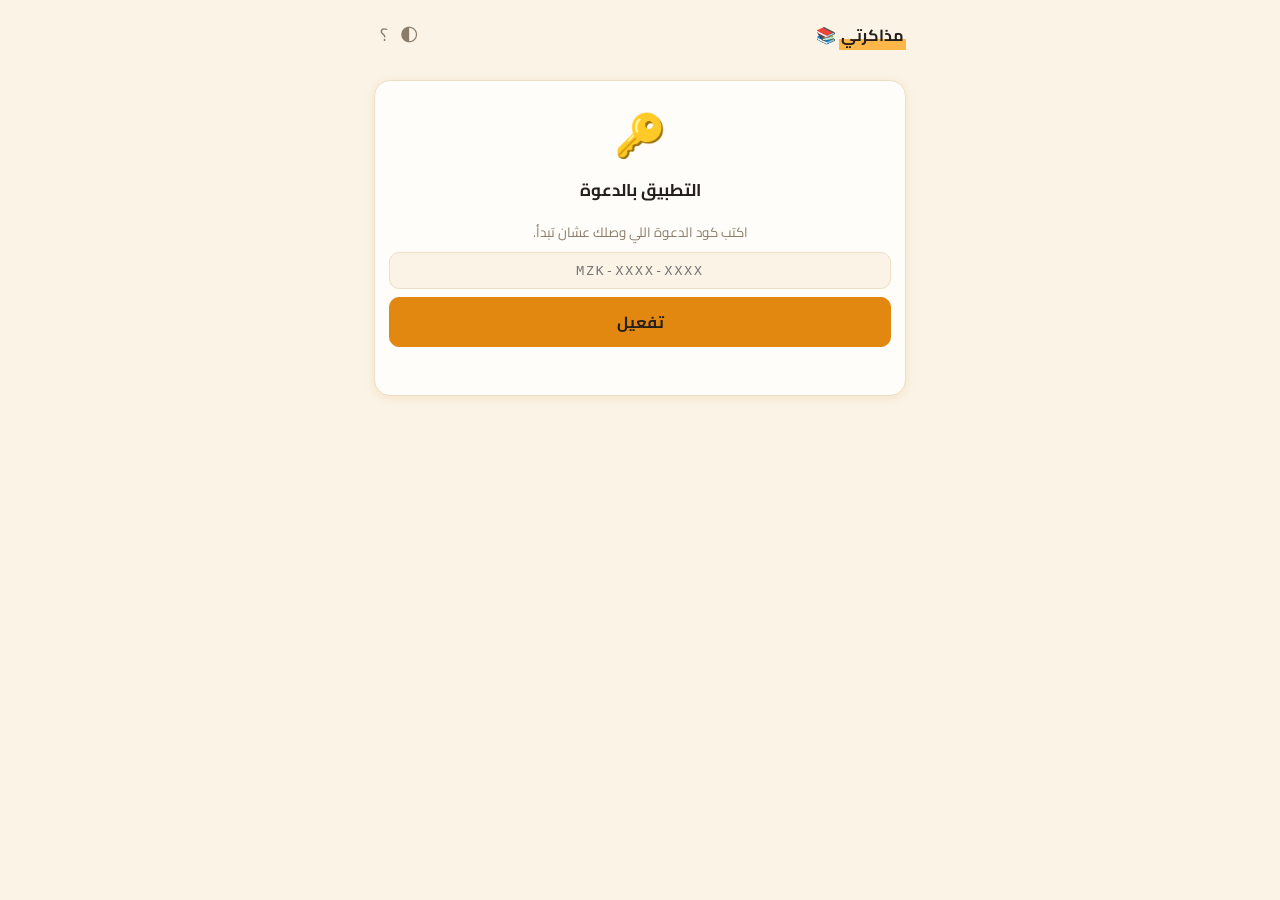
<file: index-12-code-fix-1.html>
<!DOCTYPE html><html lang="ar" dir="rtl"><head><meta charset="utf-8">
<meta name="viewport" content="width=device-width, initial-scale=1, viewport-fit=cover">
<title>مذاكرتي</title>
<!-- safe fixes: stable updatedAt, permission-denied handling, computed circle constant, min recorded session 60s -->
<link href="https://fonts.googleapis.com/css2?family=Cairo:wght@400;700;900&display=swap" rel="stylesheet">
<style>
:root{--bg:#faf3e6;--cd:#fffdf9;--tx:#241f1a;--mu:#8a7c68;--pr:#e2870f;--pr2:#ffb648;--pt:#241f1a;--am:#c2410c;--ok:#2f8f3e;--bad:#d43d3d;--bd:#ecdfc4;--shd:rgba(226,135,15,.14);box-sizing:border-box;padding-top:env(safe-area-inset-top,0px);padding-bottom:env(safe-area-inset-bottom,0px)}
@media(prefers-color-scheme:dark){:root:not([data-theme="light"]){--bg:#171310;--cd:#231d17;--tx:#f5ecdc;--mu:#b3a48c;--pr:#ffb648;--pr2:#ffd08a;--pt:#221806;--am:#ffb648;--ok:#4ade80;--bad:#f4726f;--bd:#392e22;--shd:rgba(255,182,72,.12)}}
:root[data-theme="dark"]{--bg:#171310;--cd:#231d17;--tx:#f5ecdc;--mu:#b3a48c;--pr:#ffb648;--pr2:#ffd08a;--pt:#221806;--am:#ffb648;--ok:#4ade80;--bad:#f4726f;--bd:#392e22;--shd:rgba(255,182,72,.12)}
html{scroll-padding-top:env(safe-area-inset-top,0px)}
*{box-sizing:border-box}
body{margin:0;background:var(--bg);color:var(--tx);font-family:Cairo,system-ui,sans-serif;padding:14px 14px 84px;max-width:560px;margin-inline:auto}
h1{font-size:24px;font-weight:900;margin:0}h2{font-size:17px;margin:0 0 10px;font-weight:700}
.c{background:var(--cd);border:1px solid var(--bd);border-radius:16px;padding:14px;margin-bottom:12px;box-shadow:0 2px 10px var(--shd)}
input,select,textarea{width:100%;font:inherit;color:var(--tx);background:var(--bg);border:1px solid var(--bd);border-radius:10px;padding:10px;margin-bottom:8px}
textarea{min-height:60px}
button{font:inherit;cursor:pointer;border:1px solid var(--bd);background:var(--bg);color:var(--tx);border-radius:10px;padding:9px 14px}
button.pr{background:var(--pr);color:var(--pt);border-color:var(--pr);font-weight:700;width:100%}
button.sec{background:var(--bg);color:var(--tx);border-color:var(--pr);font-weight:700;width:100%}
button.ok{color:var(--ok)}button.bad{color:var(--bad)}
.ch.on{background:var(--pr);color:var(--pt)}
.row{display:flex;gap:8px;flex-wrap:wrap;margin:8px 0}
.r{display:flex;align-items:center;gap:10px;padding:8px 0;border-bottom:1px solid var(--bd)}
.r>div{flex:1}.r small{display:block;color:var(--mu)}
.r input[type=checkbox]{width:22px;height:22px;margin:0}
.dn b{text-decoration:line-through;color:var(--mu)}
.x{border:0;background:none;color:var(--mu);padding:4px 8px}
.warn{border-color:var(--am)}
.warn b{color:var(--am)}
.big{font-size:64px;font-weight:900;text-align:center;font-variant-numeric:tabular-nums;margin:6px 0}
.big2{font-size:26px;letter-spacing:2px;margin:8px 0}
small{color:var(--mu)}
.g{display:grid;grid-template-columns:1fr 1fr;gap:10px;text-align:center}
.g big{display:block;font-size:30px;font-weight:900}
.bars{display:flex;align-items:flex-end;gap:6px;height:100px;margin-top:8px}
.bars i{flex:1;background:var(--pr);border-radius:5px 5px 0 0;min-height:3px}
.bars2{display:flex;gap:6px;text-align:center}.bars2 span{flex:1;font-size:12px;color:var(--mu)}
.bar{height:8px;background:var(--bd);border-radius:6px;overflow:hidden;margin:6px 0}.bar i{display:block;height:100%;background:var(--pr)}
details{margin:6px 0}p{margin:6px 0}
nav{position:fixed;bottom:0;left:0;right:0;display:flex;background:var(--cd);border-top:1px solid var(--bd);padding-bottom:env(safe-area-inset-bottom,0px);z-index:5}
nav button{flex:1;border:0;border-radius:0;background:none;padding:12px 0 10px;color:var(--mu);font-size:12px}
nav button.on{color:var(--pr);font-weight:700}
header{position:sticky;top:env(safe-area-inset-top,0px);z-index:4;background:var(--bg);padding-top:6px;margin-bottom:10px}
.mark{background:linear-gradient(transparent 62%,var(--pr2) 62%);padding:0 2px}
.hd{display:flex;align-items:center;gap:10px}
.lvl{width:38px;height:38px;border-radius:11px;background:linear-gradient(160deg,var(--pr),var(--pr2));color:var(--pt);display:flex;align-items:center;justify-content:center;font-weight:900;font-size:15px;flex-shrink:0}
.xpwrap{flex:1;min-width:0}
.xpbar{height:7px;background:var(--bd);border-radius:6px;overflow:hidden;margin-top:3px}
.xpbar i{display:block;height:100%;background:linear-gradient(90deg,var(--pr),var(--pr2))}
.flame{font-weight:900;color:var(--am);white-space:nowrap;font-size:13px}
.qbtn{border:0;background:none;color:var(--mu);padding:6px;font-size:18px;line-height:1}
.lb{display:flex;align-items:center;gap:10px;padding:9px 0;border-bottom:1px solid var(--bd)}
.lb b.rk{width:22px;text-align:center;color:var(--mu);font-weight:900;flex-shrink:0}
.lb.me{background:var(--shd);margin:0 -14px;padding-inline:14px;border-radius:10px}
.code{font-family:monospace;font-size:22px;letter-spacing:4px;font-weight:900;text-align:center;background:var(--bg);border:1px dashed var(--bd);border-radius:10px;padding:10px}
.toast{position:fixed;bottom:78px;left:50%;transform:translateX(-50%);background:var(--tx);color:var(--bg);padding:8px 16px;border-radius:20px;font-size:13px;font-weight:700;z-index:9;pointer-events:none}
.g3{display:grid;grid-template-columns:repeat(3,1fr);gap:8px;text-align:center}
.g3 b{display:block;font-size:24px;font-weight:900}
.cx{font-family:monospace;font-weight:900;letter-spacing:1px;direction:ltr;unicode-bidi:isolate}
.bdg{display:inline-block;font-size:12px;padding:1px 8px;border-radius:10px;border:1px solid var(--bd);font-weight:700}
.rowb{display:flex;gap:6px;flex-wrap:wrap;margin-top:6px}
.rowb button{padding:6px 10px;font-size:13px}
</style></head><body>
<header><div class="hd" style="justify-content:space-between"><b id="ttl" onclick="admTap()" style="font-size:16px;user-select:none;-webkit-user-select:none;touch-action:manipulation"><span class="mark">مذاكرتي</span> 📚</b><div><button class="qbtn" id="thb" onclick="toggleTheme()">🌓</button><button class="qbtn" onclick="stopTest();tab='help';render()">؟</button></div></div></header>
<div id="v"></div>
<nav><button data-t="today">النهاردة</button><button data-t="mat">موادي</button><button data-t="mist">الحفظ</button><button data-t="chat">الأصحاب</button><button data-t="stats">إحصائياتي</button></nav>
<script>
const K='mozakarty';
function normState(x){
  if(!x||typeof x!=='object') x={};
  ['tasks','mist','sess','cards','lec','dk'].forEach(k=>{if(!Array.isArray(x[k]))x[k]=[]});
  ['slog','tch','sb'].forEach(k=>{if(!x[k]||typeof x[k]!=='object'||Array.isArray(x[k]))x[k]={}});
  if(!x.sl||typeof x.sl!=='object')x.sl={h:8,w:Array(7).fill('06:30')};
  if(!Array.isArray(x.sl.w)||x.sl.w.length!==7)x.sl.w=Array(7).fill('06:30');
  x.sl.h=Math.max(1,Math.min(24,+x.sl.h||8));
  x.sess=x.sess.map(v=>({d:v&&v.d||'',min:Math.max(0,+((v&&v.min)||0)),s:v&&v.s||''}));
  if(x.sw&&typeof x.sw!=='object')delete x.sw;
  if(x.sw){x.sw.st=+x.sw.st||Date.now();x.sw.acc=Math.max(0,+x.sw.acc||0);x.sw.p=x.sw.p?1:0;x.sw.s=x.sw.s||'';x.sw.d=x.sw.d||''}
  x.goal=Math.max(0,+x.goal||0);
  delete x.xp;
  return x;
}
let S=null;
try{S=normState(JSON.parse(localStorage.getItem(K)))}catch(e){}
S=S||{tasks:[],mist:[],sess:[],cap:120};
if(!S.bu){if(S.bm)S.bm*=60;S.bu=1}S.cards=S.cards||[];S.dk=S.dk||[];if(S.cards.length){S.dk.push({id:Date.now(),n:'بطاقاتي القديمة',cards:S.cards});S.cards=[]}S.lec=S.lec||[];S.tch=S.tch||{};S.expl=S.expl||[];S.slog=S.slog||{};S.sl=S.sl||{h:8,w:Array(7).fill('06:30')};
const save=()=>{S.updatedAt=Date.now();try{localStorage.setItem(K,JSON.stringify(S))}catch(e){}cloudPush()};
const $=i=>document.getElementById(i);
const day=(d=new Date())=>new Date(d.getTime()-d.getTimezoneOffset()*6e4).toISOString().slice(0,10);
const add=(s,n)=>{const d=new Date(s+'T12:00');d.setDate(d.getDate()+n);return day(d)};
const esc=s=>String(s).replace(/[&<>"]/g,c=>({'&':'&amp;','<':'&lt;','>':'&gt;','"':'&quot;'}[c]));
const fmt=s=>[Math.floor(s/3600),Math.floor(s/60)%60,s%60].map(x=>String(x).padStart(2,'0')).join(':');
const T=day();let tab='today',dur=1500,run=null,iv=null;
const RC=2*Math.PI*90,MIN_REC=60;
const mins=d=>S.sess.filter(x=>x.d==d).reduce((a,x)=>a+x.min,0);
const curStreak=()=>{let st=0,d=mins(T)?T:add(T,-1);while(mins(d)){st++;d=add(d,-1)}return st};
const weekMin=()=>[...Array(7)].reduce((a,_,i)=>a+mins(add(T,-i)),0);
function paintHeader(){const tb=$('thb');if(tb)tb.textContent=S.theme==='dark'?'☀️':(S.theme==='light'?'🌙':'🌓')}
function applyTheme(){if(S.theme)document.documentElement.setAttribute('data-theme',S.theme);else document.documentElement.removeAttribute('data-theme')}
function toggleTheme(){const dk=matchMedia('(prefers-color-scheme: dark)').matches,cur=S.theme||(dk?'dark':'light');S.theme=cur==='dark'?'light':'dark';save();applyTheme();paintHeader()}
const bk='';

const row=t=>`<div class="r ${t.done?'dn':''}"><input type="checkbox" ${t.done?'checked':''} onchange="tg(${t.id})"><div><b>${t.df==3?'🔥 ':''}${esc(t.n)}</b><small>${esc(t.s||'')}${t.min?' • '+t.min+' د':''}${t.date!=T?' • '+t.date:''}</small></div><button class="x" onclick="dl(${t.id})">✕</button></div>`;

let stid='',fmsg='',wz=0;
const rw=t=>`<div class="r ${t.done?'dn':''}"><input type="checkbox" ${t.done?'checked':''} onchange="tg(${t.id})"><div><b>${esc(t.n)}</b><small>${esc(t.s||'')}${t.date!=T?' • '+t.date:''}</small></div>${!t.done&&!run&&!S.sw?`<button onclick="stid=${t.id};go()">▶</button>`:''}<button class="x" onclick="dl(${t.id})">✕</button></div>`;
function vToday(){
 const LT=lecDue(),td=S.tasks.filter(t=>t.date==T).sort((a,b)=>(a.done-b.done)),todo=td.filter(t=>!t.done),od=S.tasks.filter(t=>!t.done&&t.date<T).length,up=S.tasks.filter(t=>!t.done&&t.date>T).sort((a,b)=>a.date.localeCompare(b.date)),tw=new Date().getDay();
 const rC=RC,rLeft=run?Math.max(0,(run.p?run.left:run.end-Date.now())/1e3):0,rFrac=run?Math.min(1,Math.max(0,1-rLeft/run.tot)):0,rOff=rC*rFrac;
 const tm=run?`<div class="c" style="text-align:center"><div style="position:relative;width:200px;height:200px;margin:0 auto"><svg width="200" height="200" viewBox="0 0 200 200" style="transform:rotate(-90deg)"><circle cx="100" cy="100" r="90" fill="none" stroke="var(--bd)" stroke-width="12"/><circle id="pr" cx="100" cy="100" r="90" fill="none" stroke="var(--pr)" stroke-width="12" stroke-linecap="round" stroke-dasharray="${RC}" stroke-dashoffset="${rOff}" style="transition:stroke-dashoffset .3s linear"/></svg><div class="big" id="tm" style="font-size:40px;position:absolute;inset:0;display:flex;align-items:center;justify-content:center">${fmt(Math.max(0,Math.ceil(rLeft)))}</div></div><p id="fm" style="text-align:center"><small>${run.p?'متوقف مؤقتاً ⏸':run.brk?'استرح شوية ☕':'ركز في جلستك 📚'}</small></p>${run.brk&&fmsg?`<div style="text-align:center">${fmsg}</div>`:''}<div class="row"><button class="pr" style="flex:1" onclick="pz()">${run.p?'▶ إكمال':'⏸ إيقاف مؤقت'}</button><button class="pr" style="flex:1" onclick="dn2()">✅ انتهيت</button></div></div>`:fmsg?`<div class="c"><p id="fm" style="text-align:center">${fmsg}</p><button style="width:100%" onclick="cm()">إغلاق</button></div>`:'';
 return (S.sw?vSw():tm)+vGoal()+(run||S.sw?'':`<div class="c" style="text-align:center"><h2>مطلوب منك النهاردة</h2><div class="big">${todo.length}</div><small>درس${LT.length?' + '+LT.length+' محاضرة':''}</small>${todo.length||LT.length?'<button class="pr" style="margin-top:10px" onclick="sb()">ابدأ ▶</button>':'<p>🎉 خلّصت كل دروس النهاردة</p>'}${durUI()}${swStartUI()}</div>`)
 +(LT.length?vLecToday(LT):'')+(od?`<div class="c warn"><b>⚠️ عندك ${od} درس متأخر</b><div class="row"><button onclick="tab='mat';render()">افتح موادي</button></div></div>`:'')
 +`<div class="c"><h2>دروس النهاردة</h2>${td.map(rw).join('')||'<p><small>مفيش دروس النهاردة.</small></p>'}</div>`
 +(up.length?`<details class="c"><summary><b>الجاي (${up.length})</b></summary>${up.map(rw).join('')}</details>`:'')
 +`<details class="c"><summary><b>➕ ضيف درس</b></summary><input id="n" placeholder="اسم الدرس"><input id="s" placeholder="المادة"><input id="dt" type="date" value="${T}"><button class="pr" onclick="at()">ضيف</button></details>`
 +`<div class="c"><small>🌙 نام الليلة الساعة</small> <b>${t12(bt(S.sl.w[tw],S.sl.h))}</b></div>`}
function sb(){const t=S.tasks.filter(x=>x.date==T&&!x.done)[0];stid=t?t.id:'';go()}
function cm(){stopAlarm();fmsg='';render()}
function vWiz(){
 const n=bkl().length;let t,b;
 if(wz==0){t=vImp()+(n?`<p>اتضاف ${n} درس متأخر ✓</p>`:'')+`<button class="pr" onclick="wz=${n?1:2};render()">${n?'التالي':'معنديش تراكمات، كمّل'}</button>`}
 else if(wz==1)t=`<div class="c"><h2>عايز تخلّصهم في كام يوم؟</h2><p>عندك ${n} درس متأخر.</p><input id="pn" type="number" min="1" max="30" value="7"><button class="pr" onclick="w1()">التالي</button></div>`;
 else t='<div class="c"><h2>بتصحى الساعة كام؟</h2><input id="wk" type="time" value="06:30"><button class="pr" onclick="w2()">خلّصت، يلا نبدأ</button></div>';
 return `<div class="c"><h2>أهلاً بيك 👋</h2><small>خطوة ${wz+1} من 3</small></div>${t}<button style="width:100%" onclick="hs()">تخطّي</button>`}
function w1(){mp();cf();wz=2;render()}
function w2(){const v=$('wk').value||'06:30';S.sl.w=Array(7).fill(v);hs()}
function hs(){S.seen=1;save();tab='today';render()}
function vStats(){
 const wk=[...Array(7)].map((_,i)=>{const d=add(T,i-6);return[d,mins(d)]}),mx=Math.max(...wk.map(w=>w[1]),1);
 const st=curStreak(),by={};S.sess.forEach(x=>{const k=x.s||'مذاكرة حرة';by[k]=(by[k]||0)+x.min});
 return `${wr()}<div class="c g"><div><big>${mins(T)}</big><small>دقيقة النهاردة</small></div><div><big style="color:var(--am)">🔥${st}</big><small>أيام متواصلة</small></div></div>
 ${vUserProfile()}
 <div class="c"><b>آخر 7 أيام (بالدقايق)</b><div class="bars">${wk.map(w=>`<i style="height:${w[1]/mx*100}%"></i>`).join('')}</div><div class="bars2">${wk.map(w=>`<span>${w[1]}</span>`).join('')}</div></div>
 <div class="c"><b>حسب المادة</b>${Object.entries(by).map(([k,v])=>`<div class="r"><div>${esc(k)}</div><span>${v} د</span></div>`).join('')||'<p><small>ابدأ جلسة مذاكرة وهتظهر بياناتك هنا.</small></p>'}</div>`}

document.addEventListener('visibilitychange',()=>{if(document.hidden)stopTest()});
function render(){if(gater())return;if(tab!=='chat'&&CH){stopConv();CH=null;CHM=[]}snap();if(S.sw&&!swIv)swRun();
 document.querySelectorAll('nav button').forEach(b=>b.classList.toggle('on',b.dataset.t==tab));
 $('v').innerHTML=({today:vToday,mat:vMat,plan:vPlan,mist:vMem,stats:()=>vStats()+'<details class="c"><summary><b>🌙 جدول النوم</b></summary>'+vSleep()+'</details><details class="c"><summary><b>🔔 نغمة التنبيه</b></summary>'+vRing()+'</details><details class="c"><summary><b>☁️ المزامنة والنسخ الاحتياطي</b></summary>'+vSync()+'</details>'+vKey(),help:vHelp,wiz:vWiz,chat:vChat})[tab]();if(tab==='chat')chatPost();
 paintHeader();
}
document.querySelector('nav').onclick=e=>{const t=e.target.dataset.t;if(t){stopTest();tab=t;if(t==='chat')msgInit();render()}};

function at(){const n=$('n').value.trim();if(!n)return;const me=$('m'),de=$('df');S.tasks.push({id:Date.now(),n,s:$('s').value.trim(),min:me?+me.value||30:30,date:$('dt').value||T,df:de?+de.value:0,done:false});save();render()}
function tg(id){const t=S.tasks.find(x=>x.id==id);t.done=!t.done;save();render()}
function dl(id){S.tasks=S.tasks.filter(x=>x.id!=id);save();render()}
function go(){if(run||S.sw)return;stopAlarm();stopTest();fmsg='';try{AC=AC||new (window.AudioContext||window.webkitAudioContext)();AC.resume()}catch(e){}
 run={end:Date.now()+dur*1e3,tot:dur,tid:stid};startAud(dur,0);iv=setInterval(tick,500);render()}
function tick(){if(!run)return;const l=Math.ceil((run.end-Date.now())/1e3);if(l<=0){fin();return}const e=$('tm');if(e)e.textContent=fmt(l);const p=$('pr');if(p)p.style.strokeDashoffset=RC*Math.min(1,Math.max(0,1-Math.max(0,(run.end-Date.now())/1e3)/run.tot))}
function fin(){const bg=NAT&&document.hidden;clearInterval(iv);stopAud(bg);if(run.brk){run=null;fmsg='⏰ الراحة خلصت. جاهز تبدأ جلسة تانية؟'+nxt();render();if(!bg)startAlarm('s');return}
 const sv=recS(run.tot);run=null;
 fmsg=(sv?'⏰ خلصت الجلسة.':'⏰ خلصت. الجلسة قصيرة أوي ومتسجلتش في إحصائياتك، جرب مدة أطول.')+' جاهز للراحة؟ '+bkb();render();if(!bg)startAlarm('b')}
function recS(el){const t=S.tasks.find(x=>x.id==run.tid);if(el<MIN_REC)return 0;S.sess.push({d:T,min:Math.max(1,Math.round(el/60)),s:t?t.s:''});if(S.sess.length>500)S.sess=S.sess.slice(-500);return 1}

function se(v){S.exam=v;save();render()}
/* ===== الستوب ووتش (عدّاد تصاعدي) ===== */
let swsv='',swIv=null,gcu=0,ged=0,lgm=-1;
const swEl=()=>S.sw?(S.sw.acc+(S.sw.p?0:Date.now()-S.sw.st)):0;
function swRun(){clearInterval(swIv);swIv=setInterval(swTick,500)}
function swRel(){try{if(WL){WL.release();WL=null}}catch(e){}}
function swGo(){if(run||S.sw)return;stopAlarm();stopTest();fmsg='';
 S.sw={st:Date.now(),acc:0,p:0,s:swsv,d:day()};lgm=-1;save();swRun();
 try{navigator.wakeLock&&navigator.wakeLock.request('screen').then(x=>WL=x).catch(()=>{})}catch(e){}
 render()}
function swPz(){const w=S.sw;if(!w)return;if(w.p){w.st=Date.now();w.p=0}else{w.acc+=Date.now()-w.st;w.p=1}save();render()}
function swEnd(){const w=S.sw;if(!w)return;const el=swEl()/1e3;clearInterval(swIv);swIv=null;S.sw=null;lgm=-1;swRel();
 let sv=0;if(el>=MIN_REC){S.sess.push({d:w.d||day(),min:Math.max(1,Math.round(el/60)),s:w.s||''});if(S.sess.length>500)S.sess=S.sess.slice(-500);sv=1}
 fmsg=(sv?`✅ خلصت. ذاكرت ${fd(el)} واتسجلت في إحصائياتك.`:`✅ خلصت. الجلسة قصيرة أوي (أقل من ${MIN_REC} ثانية) ومتسجلتش في إحصائياتك.`)+' جاهز للراحة؟ '+bkb();
 save();render()}
function swTick(){if(!S.sw){clearInterval(swIv);swIv=null;return}
 const el=swEl()/1e3,e=$('tm');if(e)e.textContent=fmt(Math.floor(el));
 const p=$('pr');if(p)p.style.strokeDashoffset=RC*(1-(el%3600)/3600);
 const gm=Math.floor(el/60);if(gm!==lgm){lgm=gm;const g=$('gc');if(g&&!ged&&!gcu)g.innerHTML=goalInner()}}
function vSw(){const w=S.sw,el=swEl()/1e3,fr=(el%3600)/3600;
 return `<div class="c" style="text-align:center"><div style="position:relative;width:200px;height:200px;margin:0 auto"><svg width="200" height="200" viewBox="0 0 200 200" style="transform:rotate(-90deg)"><circle cx="100" cy="100" r="90" fill="none" stroke="var(--bd)" stroke-width="12"/><circle id="pr" cx="100" cy="100" r="90" fill="none" stroke="var(--pr)" stroke-width="12" stroke-linecap="round" stroke-dasharray="${RC}" stroke-dashoffset="${RC*(1-fr)}" style="transition:stroke-dashoffset .3s linear"/></svg><div class="big" id="tm" style="font-size:36px;position:absolute;inset:0;display:flex;align-items:center;justify-content:center">${fmt(Math.floor(el))}</div></div><p style="text-align:center"><small>${w.p?'متوقف مؤقتاً ⏸':'⏱ عدّاد مفتوح • '+(w.s?esc(w.s):'مذاكرة حرة')}</small></p><div class="row"><button class="pr" style="flex:1" onclick="swPz()">${w.p?'▶ إكمال':'⏸ إيقاف مؤقت'}</button><button class="pr" style="flex:1" onclick="swEnd()">✅ انتهيت</button></div></div>`}
function swStartUI(){const ks=Object.keys(S.sb||{});if(swsv&&!ks.includes(swsv))swsv='';
 return `<div style="margin-top:12px;padding-top:12px;border-top:1px solid var(--bd)"><small>أو ذاكر من غير مدة محددة:</small>${ks.length?`<select onchange="swsv=this.value" style="margin-top:6px"><option value="">مذاكرة حرة</option>${ks.map(k=>`<option value="${esc(k)}" ${swsv==k?'selected':''}>${esc(k)}</option>`).join('')}</select>`:''}<button class="sec" style="margin-top:6px" onclick="swGo()">⏱ مذاكرة حرة (عدّاد تصاعدي)</button></div>`}
/* ===== الهدف اليومي ===== */
const fh=m=>{m=Math.max(0,Math.round(m));const h=Math.floor(m/60),r=m%60,hs=h==1?'ساعة':h==2?'ساعتين':h>=3&&h<=10?h+' ساعات':h+' ساعة';return h&&r?hs+' و'+r+' دقيقة':h?hs:r+' دقيقة'};
const gdone=()=>mins(T)+(S.sw?Math.floor(swEl()/6e4):0);
function sg(v){S.goal=Math.max(0,Math.round(+v||0));S.gq=1;ged=0;gcu=0;save();render()}
function sgc(){const m=Math.round((+$('gh').value||0)*60+(+$('gmn').value||0));sg(Math.min(m,960))}
function goalInner(){const g=S.goal||0,d=gdone();
 if(gcu)return `<h2>🎯 تخصيص الهدف</h2><div class="row"><input id="gh" type="number" min="0" max="16" placeholder="ساعات" value="${g?Math.floor(g/60):''}" style="width:90px;margin:0"><input id="gmn" type="number" min="0" max="59" placeholder="دقايق" value="${g%60||''}" style="width:90px;margin:0"></div><div class="row"><button class="pr" style="flex:1" onclick="sgc()">حفظ</button><button style="flex:1" onclick="gcu=0;render()">رجوع</button></div>`;
 if(ged||(!g&&!S.gq))return `<h2>🎯 ${g?'غيّر هدفك اليومي':'هل تريد تحديد هدف لليوم؟'}</h2><div class="row">${[2,4,6].map(h=>`<button class="ch ${g==h*60?'on':''}" onclick="sg(${h*60})">${h} س</button>`).join('')}<button class="ch" onclick="gcu=1;render()">تخصيص</button>${g?'<button class="bad" onclick="sg(0)">إلغاء الهدف</button>':'<button onclick="sg(0)">تخطي</button>'}</div>${ged?'<button style="width:100%" onclick="ged=0;render()">رجوع</button>':'<small>هيتحفظ ويتكرر كل يوم، وتقدر تغيّره في أي وقت.</small>'}`;
 if(!g)return `<div class="r" style="border:0;padding:0"><div>🎯 مفيش هدف يومي</div><button onclick="ged=1;render()">حدد هدف</button></div>`;
 const rm=Math.max(0,g-d),pc=Math.min(100,d/g*100);
 return `<div class="r" style="border:0;padding:0"><div><b>🎯 هدف اليوم: ${fh(g)}</b></div><button onclick="ged=1;render()">تغيير</button></div><div class="bar"><i style="width:${pc}%"></i></div><p>✅ أنجزت: <b>${fh(d)}</b></p><p>${rm?'⏳ المتبقي: <b>'+fh(rm)+'</b>':'🎉 حققت هدفك! كمّل لو عايز تزود.'}</p>`}
function vGoal(){return `<div class="c" id="gc">${goalInner()}</div>`}
function brk(sec){stopAlarm();stopTest();sec=sec||300;fmsg='';run={end:Date.now()+sec*1e3,tot:sec,brk:1};startAud(0,sec);iv=setInterval(tick,500);render()}
let sub='cards',fcs=0;
const ORD=[6,0,1,2,3,4,5],NM=['الأحد','الاثنين','الثلاثاء','الأربعاء','الخميس','الجمعة','السبت'];
const bt=(w,h)=>{const[a,b]=w.split(':').map(Number);const m=((a*60+b-Math.round(h*60)-15)%1440+1440)%1440;return String(Math.floor(m/60)).padStart(2,'0')+':'+String(m%60).padStart(2,'0')};
const t12=q=>{const[a,b]=q.split(':').map(Number);return (a%12||12)+':'+String(b).padStart(2,'0')+(a<12?' ص':' م')};
function vMem(){return `<div class="row">${[['cards','ملفات الحفظ'],['exam','امتحان']].map(([k,n])=>`<button class="ch ${sub==k?'on':''}" onclick="sub='${k}';render()">${n}</button>`).join('')}</div>`+({cards:vCards,exam:vExam})[sub]()}
let dk=0,Q=null,darm=0,led=0,ted=0;
const D=()=>S.dk.find(d=>d.id==dk),shf=a=>{a=a.slice();for(let i=a.length-1;i>0;i--){const j=Math.floor(Math.random()*(i+1));[a[i],a[j]]=[a[j],a[i]]}return a};
function vCards(){
 if(Q)return vQuiz();
 const d=D();
 if(!d)return `<div class="c"><h2>ملفات الحفظ</h2>${S.dk.map(x=>`<div class="r"><div><b>${esc(x.n)}</b><small>${x.cards.length} بطاقة • ${x.cards.filter(c=>c.nx<=T).length} للمراجعة</small></div><button onclick="dk=${x.id};fcs=0;render()">افتح</button></div>`).join('')||'<p><small>لسه مفيش ملفات. اعمل أول ملف.</small></p>'}</div><div class="c"><b>➕ ملف جديد</b><input id="dn" placeholder="اسم الملف (مثلاً: قوانين الفيزياء)"><button class="pr" onclick="nd()">اعمل الملف</button></div>`;
 const due=d.cards.filter(c=>c.nx<=T),c=due[0];
 return `<button style="margin-bottom:10px" onclick="dk=0;render()">← كل الملفات</button><div class="c"><h2>${esc(d.n)}</h2><small>${d.cards.length} بطاقة • ${due.length} للمراجعة النهاردة</small>${c?`<div class="big2" style="text-align:center;font-size:22px">${esc(c.f)}</div>${fcs?`<div class="c" style="background:var(--bg)">${esc(c.b)}</div><div class="row"><button class="ok" onclick="rc(${c.id},1)">عرفتها ✓</button><button class="bad" onclick="rc(${c.id},0)">لسه ✗</button></div>`:'<button class="pr" onclick="fcs=1;render()">اكشف الإجابة</button>'}`:'<p><small>مفيش بطاقات للمراجعة النهاردة 👌</small></p>'}</div>
 <div class="c"><b>➕ بطاقة جديدة</b><textarea id="cf" placeholder="الوش: سؤال أو مصطلح أو قانون"></textarea><textarea id="cb" placeholder="الضهر: الإجابة"></textarea><button class="pr" onclick="ac()">احفظ البطاقة</button></div>
 ${d.cards.length?`<div class="c"><b>📝 اختبار على الملف</b><div class="row"><small>عدد الأسئلة:</small><input id="qn" type="number" min="1" max="${d.cards.length}" value="${Math.min(10,d.cards.length)}" style="width:80px;margin:0"><small>من ${d.cards.length}</small></div><div class="row"><button class="pr" style="flex:1" onclick="qs(0)">أقيّم نفسي</button>${d.cards.length>=4?'<button class="pr" style="flex:1" onclick="qs(1)">اختيارات</button>':''}</div></div><details class="c"><summary><b>كل البطاقات (${d.cards.length})</b></summary>${d.cards.map(x=>`<div class="r"><div>${esc(x.f)}<small>${esc(x.b)}</small></div><button class="x" onclick="dc(${x.id})">✕</button></div>`).join('')}</details>`:''}
 <button class="bad" style="width:100%" onclick="dd()">${darm?'متأكد؟ اضغط تاني':'🗑 احذف الملف'}</button>`}
function nd(){const n=$('dn').value.trim();if(!n)return;const d={id:uid(),n,cards:[]};S.dk.push(d);dk=d.id;save();render()}
function ac(){const f=$('cf').value.trim();if(!f)return;D().cards.push({id:uid(),f,b:$('cb').value.trim(),st:0,nx:T});save();render()}
function rc(id,ok){const c=D().cards.find(x=>x.id==id);c.st=ok?Math.min(c.st+1,4):0;c.nx=ok?add(T,[1,3,7,14,30][c.st]):add(T,1);fcs=0;save();render()}
function dc(id){const d=D();d.cards=d.cards.filter(x=>x.id!=id);save();render()}
function dd(){if(!darm){darm=1;render();setTimeout(()=>{if(darm){darm=0;render()}},4000);return}S.dk=S.dk.filter(x=>x.id!=dk);dk=0;darm=0;save();render()}
const nz=t=>String(t).replace(/[\u064B-\u065F\u0640]/g,'').replace(/[أإآ]/g,'ا').replace(/ى/g,'ي').replace(/ة/g,'ه').replace(/\s+/g,' ').trim().toLowerCase();
const qc=()=>{const x=Q.it[Q.i],d=S.dk.find(y=>y.id==x.d);return[d,d.cards.find(c=>c.id==x.c),x]};
function qgo(it,pool){Q={it,pool,i:0,ok:0,bad:[],step:0};qo()}
function qs(mc){const d=D(),n=Math.max(1,Math.min(d.cards.length,+$('qn').value||1));qgo(shf(d.cards).slice(0,n).map(c=>({d:d.id,c:c.id,t:mc?'mc':'s'})),d.cards.map(c=>c.b).filter(Boolean))}
function qo(){const[d,c,x]=qc();if(x.t=='mc')Q.o=shf(shf([...new Set(Q.pool.filter(b=>b!=c.b))]).slice(0,3).concat([c.b]));render()}
function qrec(ok){const[d,c,x]=qc();if(ok){Q.ok++;c.st=Math.min(c.st+1,4);c.nx=add(T,[1,3,7,14,30][c.st])}else{Q.bad.push(x);c.st=0;c.nx=T}save()}
function qm(v){const[d,c]=qc();Q.pick=v;Q.fb=Q.o[v]===c.b;qrec(Q.fb);Q.step=2;render()}
function qrev(){Q.step=1;render()}
function qwd(){const[d,c]=qc();Q.ans=$('qw').value.trim();if(Q.ans&&nz(Q.ans)===nz(c.b)){Q.fb=1;qrec(1);Q.step=2}else Q.step=1;render()}
function qg(ok){qrec(ok);qx()}
function qx(){Q.i++;Q.step=0;if(Q.i>=Q.it.length){Q.done=1;render()}else qo()}
function qrv(){const u=[...new Set(Q.bad.map(x=>x.d))];dk=u.length==1?u[0]:0;sub='cards';Q=null;fcs=0;render()}
function vQuiz(){
 if(Q.done)return `<div class="c"><h2>نتيجتك</h2><div class="big">${Q.ok}/${Q.it.length}</div>${Q.bad.length?`<p>غلطت في ${Q.bad.length} سؤال، واتحطوا في المراجعة النهاردة:</p>${Q.bad.map(x=>{const d=S.dk.find(y=>y.id==x.d),c=d.cards.find(y=>y.id==x.c);return `<div class="r"><div>${esc(c.f)}<small>${esc(c.b)} • ${esc(d.n)}</small></div></div>`}).join('')}<button class="pr" onclick="qrv()">راجع الغلط دلوقتي</button>`:'<p>🎉 جاوبت كله صح!</p>'}<button style="width:100%;margin-top:8px" onclick="Q=null;render()">خلصت</button></div>`;
 const[d,c,x]=qc(),nx=`<button class="pr" onclick="qx()">${Q.i+1>=Q.it.length?'النتيجة':'التالي'}</button>`,bx=`<div class="c" style="background:var(--bg)">${esc(c.b)}</div>`;let b;
 if(x.t=='mc')b=Q.step==0?Q.o.map((o,k)=>`<button style="width:100%;margin-top:8px;text-align:right" onclick="qm(${k})">${esc(o)}</button>`).join(''):`<p>${Q.fb?'✅ صح':'❌ غلط. الإجابة الصح:'}</p>${Q.fb?'':bx}${nx}`;
 else if(x.t=='s')b=Q.step==0?'<button class="pr" onclick="qrev()">اعرض الإجابة</button>':`${bx}<div class="row"><button class="ok" onclick="qg(1)">جاوبت صح ✓</button><button class="bad" onclick="qg(0)">غلط ✗</button></div>`;
 else b=Q.step==0?'<textarea id="qw" placeholder="اكتب إجابتك"></textarea><button class="pr" onclick="qwd()">تأكيد</button>':Q.step==2?`<p>✅ إجابتك مطابقة</p>${nx}`:`<p><small>إجابتك:</small> ${esc(Q.ans||'—')}</p>${bx}<small>قارن بنفسك:</small><div class="row"><button class="ok" onclick="qg(1)">إجابتي صح ✓</button><button class="bad" onclick="qg(0)">غلط ✗</button></div>`;
 return `<div class="c"><small>${esc(d.n)} • سؤال ${Q.i+1} من ${Q.it.length} • ${x.t=='mc'?'اختيار':x.t=='w'?'كتابة':'قيّم نفسك'}</small><div class="big2" style="text-align:center;font-size:22px">${esc(c.f)}</div>${b}<button style="width:100%;margin-top:8px" onclick="Q=null;render()">إنهاء الاختبار</button></div>`}
let EX={};
function vExam(){
 if(Q)return vQuiz();
 if(!S.dk.length)return '<div class="c"><p><small>اعمل ملف بطاقات الأول من "ملفات الحفظ".</small></p></div>';
 return `<div class="c"><h2>📝 امتحان</h2><small>اختار الملفات اللي عايز الامتحان منها:</small>${S.dk.map(d=>`<label class="r"><input type="checkbox" id="xk${d.id}" ${EX[d.id]===0?'':'checked'} onchange="EX[${d.id}]=this.checked?1:0"><div>${esc(d.n)}<small>${d.cards.length} بطاقة</small></div></label>`).join('')}<div class="row"><div style="flex:1"><small>أسئلة اختيار</small><input id="xmc" type="number" min="0" value="5" style="margin:0"></div><div style="flex:1"><small>أسئلة كتابة</small><input id="xw" type="number" min="0" value="5" style="margin:0"></div></div><small>الأسئلة بتتوزع بالتساوي على الملفات اللي اخترتها، وبتتخلط.</small><button class="pr" style="margin-top:8px" onclick="xgo()">ابدأ الامتحان</button><p id="xm"></p></div>`}
function xgo(){
 const ds=S.dk.filter(d=>{const e=$('xk'+d.id);return e&&e.checked}),m=Math.max(0,+$('xmc').value||0),w=Math.max(0,+$('xw').value||0),n=m+w,tot=ds.reduce((a,d)=>a+d.cards.length,0);
 if(!ds.length||!n){$('xm').textContent='اختار ملف وحدد عدد الأسئلة.';return}
 if(n>tot){$('xm').textContent='الأسئلة ('+n+') أكتر من البطاقات المتاحة ('+tot+'). قلّل العدد.';return}
 const q=ds.map(d=>shf(d.cards).map(c=>({d:d.id,c:c.id}))),pk=[];
 for(let r=0;pk.length<n;r++)q.forEach(a=>{if(pk.length<n&&a[r])pk.push(a[r])});
 qgo(shf(shf(pk).map((x,i)=>Object.assign(x,{t:i<m?'mc':'w'}))),ds.flatMap(d=>d.cards.map(c=>c.b)).filter(Boolean))}
function les(id,i){const v=$('len').value.trim(),l=S.lec.find(x=>x.id==id);if(v)l.n=v;led=0;lop=i;save();render()}
function tes(id,i){const v=$('ten').value.trim(),t=S.tasks.find(x=>x.id==id);if(v)t.n=v;ted=0;lop=i;save();render()}
const hms=x=>[Math.floor(x/3600),Math.floor(x/60)%60,x%60];
const fd=x=>{const[h,m,z]=hms(Math.round(x));return[h?h+' س':'',m?m+' د':'',z?z+' ث':''].filter(Boolean).join(' ')||'0'};
function durUI(){const bm=S.bm||300,f=(k,v,p)=>`<input id="${k}" type="number" min="0" placeholder="${p}" value="${v||''}" style="width:72px;margin:0" onchange="sdt()">`,[dh,dm,dz]=hms(dur),[bh,bn,bz]=hms(bm);
 return `<small>مدة المذاكرة: ${fd(dur)}</small><div class="row" style="justify-content:center">${[15,25,45,60].map(m=>`<button class="ch ${m*60==dur?'on':''}" onclick="dur=${m*60};render()">${m} د</button>`).join('')}</div><div class="row" style="justify-content:center">${f('dh',dh,'ساعات')}${f('dmn',dm,'دقايق')}${f('dsc',dz,'ثواني')}</div><small>مدة الراحة: ${fd(bm)}</small><div class="row" style="justify-content:center">${[5,10,15].map(m=>`<button class="ch ${m*60==bm?'on':''}" onclick="S.bm=${m*60};save();render()">${m} د</button>`).join('')}</div><div class="row" style="justify-content:center">${f('bh',bh,'ساعات')}${f('bmn',bn,'دقايق')}${f('bsc',bz,'ثواني')}</div>`}
function sdt(){const g=k=>Math.max(0,+$(k).value||0),d=g('dh')*3600+g('dmn')*60+g('dsc'),b=g('bh')*3600+g('bmn')*60+g('bsc');if(d>0)dur=d;if(b>0)S.bm=b;save();render()}
function pz(){if(!run)return;if(run.p){run.end=Date.now()+run.left;run.p=0;iv=setInterval(tick,500);run.brk?startAud(0,run.left/1e3):startAud(run.left/1e3,0)}else{run.left=run.end-Date.now();run.p=1;clearInterval(iv);stopAud()}render()}
function dn2(){if(!run)return;const w=run.p?run.left:run.end-Date.now(),el=run.tot-w/1e3;clearInterval(iv);stopAud();
 if(run.brk){run=null;fmsg='☕ خلصت الراحة بدري. جاهز تبدأ جلسة تانية؟'+nxt();render();return}
 const sv=recS(el);run=null;
 fmsg=(sv?'✅ خلصت الجلسة.':'✅ خلصت. الجلسة قصيرة أوي ومتسجلتش في إحصائياتك، جرب مدة أطول.')+' جاهز للراحة؟ '+bkb();render()}
const NAT=!!(window.Capacitor&&Capacitor.isNativePlatform&&Capacitor.isNativePlatform());
let LN=null;if(NAT){try{LN=Capacitor.Plugins.LocalNotifications||Capacitor.registerPlugin('LocalNotifications')}catch(e){}}
async function nInit(){if(!LN)return;try{await LN.requestPermissions();try{for(const id of ['ends2','starts2','ends3','starts3','ends3v','starts3v','ends3n','starts3n'])await LN.deleteChannel({id})}catch(e){}
 await LN.createChannel({id:'ends3v',name:'انتهاء المذاكرة - اهتزاز',importance:5,sound:'ring_end.wav',vibration:true,visibility:1});
 await LN.createChannel({id:'starts3v',name:'انتهاء الراحة - اهتزاز',importance:5,sound:'ring_start.wav',vibration:true,visibility:1});
 await LN.createChannel({id:'ends3n',name:'انتهاء المذاكرة - بدون اهتزاز',importance:5,sound:'ring_end.wav',vibration:false,visibility:1});
 await LN.createChannel({id:'starts3n',name:'انتهاء الراحة - بدون اهتزاز',importance:5,sound:'ring_start.wav',vibration:false,visibility:1});
 const x=await LN.checkExactNotificationSetting();if(x.exact_alarm!=='granted'&&!S.exq){S.exq=1;save();await LN.changeExactNotificationSetting()}}catch(e){}}
function nSched(sec,ch,title,body){if(!LN)return;try{const id=(ch==='ends3'?'ends3':ch==='starts3'?'starts3':ch),channelId=S.vib===false?(id==='ends3'?'ends3n':'starts3n'):(id==='ends3'?'ends3v':'starts3v');LN.schedule({notifications:[{id:7,title,body,channelId,schedule:{at:new Date(Date.now()+sec*1000+2000),allowWhileIdle:true}}]}).catch(()=>{})}catch(e){}}
function nCancel(){if(LN)try{LN.cancel({notifications:[{id:7}]}).catch(()=>{})}catch(e){}}
function wr(){
 const r=(a,b)=>S.sess.filter(x=>x.d>=add(T,a)&&x.d<=add(T,b)),w=r(-6,0),p=r(-13,-7),sm=a=>a.reduce((x,y)=>x+y.min,0),m=sm(w),pm=sm(p);
 const dy={};w.forEach(x=>dy[x.d]=(dy[x.d]||0)+x.min);
 const bd=Object.entries(dy).sort((a,b)=>b[1]-a[1])[0],tk=S.tasks.filter(t=>t.date>=add(T,-6)&&t.date<=T),dn=tk.filter(t=>t.done).length;
 return `<div class="c"><h2>📋 مراجعة أسبوعك</h2><p>ذاكرت <b>${m}</b> دقيقة ${p.length?`(${m>=pm?'+':''}${m-pm} عن الأسبوع اللي فات)`:''}</p><p>دروس خلّصتها: <b>${dn}</b> من ${tk.length}</p>${bd?`<p>أحسن يوم: ${bd[0]} (${bd[1]} د)</p>`:''}</div>`}

function vSleep(){
 const g=S.sl,tw=new Date().getDay(),b=bt(g.w[tw],g.h),lg=[...Array(7)].map((_,i)=>S.slog[add(T,-i)]),ad=lg.filter(v=>v===1).length,n=lg.filter(v=>v!==undefined).length;
 return `<div class="c"><h2>🌙 الليلة</h2><div class="big">${t12(b)}</div><p style="text-align:center">نام الساعة دي عشان تصحى ${t12(g.w[tw])} بكرة.<br><small>اقفل الموبايل قبلها بنص ساعة (${t12(bt(g.w[tw],g.h+.5))}).</small></p>
 <b>نمت في ميعادك امبارح؟</b><div class="row"><button class="ok ${S.slog[T]===1?'on':''}" onclick="sl2(1)">أيوه ✓</button><button class="bad" onclick="sl2(0)">لأ ✗</button></div><small>${n?`التزمت ${ad} من ${n} ليالي آخر أسبوع`:'سجّل أول ليلة وهتتابع التزامك هنا'}</small></div>
 <div class="c"><h2>جدول نومك الأسبوعي</h2><div class="row"><small>ساعات النوم:</small><input type="number" step=".5" min="4" max="12" value="${g.h}" style="width:80px;margin:0" onchange="sh(this.value)"></div><small>المراهقين محتاجين من 8 لـ 10 ساعات تقريباً. حدد ميعاد صحيانك لكل يوم، وأنا أحسبلك ميعاد النوم (بحسبة 15 دقيقة عشان تنام).</small>
 ${ORD.map(d=>`<div class="r"><div><b>${NM[d]}</b><small>الصحيان</small></div><input type="time" value="${g.w[d]}" style="width:120px;margin:0" onchange="sw(${d},this.value)"><div style="text-align:left"><small>تنام</small><b>${t12(bt(g.w[d],g.h))}</b></div></div>`).join('')}</div>`}
function sh(v){S.sl.h=+v||8;save();render()}
function sw(d,v){S.sl.w[d]=v||'06:30';save();render()}
function sl2(v){S.slog[T]=v;save();render()}
let PV=null,pre=0,bm='paste',IMP=null;
const bkl=()=>S.tasks.filter(t=>!t.done&&t.bk);
function snap(){ensureSb();autoLec();applyPlan();S.tasks.forEach(t=>{if(!t.done&&t.date<T)t.bk=1})}
function mp(){const U=S.tasks.filter(t=>!t.done&&t.date<T).sort((a,b)=>a.date.localeCompare(b.date)),n=Math.max(1,Math.min(30,+$('pn').value||1)),per=Math.ceil(U.length/n),m={};U.forEach((t,i)=>m[t.id]=Math.min(n-1,Math.floor(i/per)));PV={n,m};render()}
function cf(){S.tasks.forEach(t=>{if(PV.m[t.id]!==undefined)t.date=add(T,PV.m[t.id])});PV=null;save();render()}
function vImp(){
 let b;
 if(IMP)b=`<p><b>${esc(IMP.s||'بدون مادة')}</b> • ${IMP.it.length} درس</p><small>علّم اللي ذاكرته فعلاً، والباقي هيتضاف كتراكم:</small>${IMP.it.map((n,i)=>`<label class="r"><input type="checkbox" id="ik${i}"><div>${esc(n)}</div></label>`).join('')}<button class="pr" onclick="ia()">أضف الباقي كتراكم</button><button style="width:100%;margin-top:8px" onclick="IMP=null;render()">إلغاء</button>`;
 else if(bm=='paste')b='<input id="bs" placeholder="المادة"><textarea id="bl" style="min-height:120px" placeholder="الصق الدروس هنا، كل درس في سطر"></textarea><button class="pr" onclick="ip()">جهّز القايمة</button>';
 else b='<input id="bs" placeholder="المادة"><div class="row"><input id="bc" type="number" placeholder="عدد الدروس المتأخرة" style="flex:1;margin:0"><input id="bo" type="number" placeholder="ذاكرت منهم كام" style="flex:1;margin:0"></div><button class="pr" onclick="ic()">أضف كتراكم</button><small>هتتسمى "المادة - درس 1" وهكذا.</small>';
 return `<div class="c"><h2>➕ ضيف تراكماتك</h2>${IMP?'':`<div class="row">${[['paste','لصق قايمة'],['count','بالعدد']].map(([k,n])=>`<button class="ch ${bm==k?'on':''}" onclick="bm='${k}';render()">${n}</button>`).join('')}</div>`}${b}</div>`}
function ip(){const it=$('bl').value.split('\n').map(x=>x.replace(/^[\s\d\u0660-\u0669\-\.\)\(•*]+/,'').trim()).filter(Boolean).slice(0,150);if(!it.length)return;IMP={s:$('bs').value.trim(),it};render()}
function ia(){const t0=Date.now();IMP.it.forEach((n,i)=>{if(!$('ik'+i).checked)S.tasks.push({id:t0+i,n,s:IMP.s,min:0,date:add(T,-1),done:false,bk:1})});S.la=S.tasks.filter(t=>t.id>=t0).map(t=>t.id);IMP=null;save();render()}
function ic(){const c=Math.min(100,+$('bc').value||0),o=+$('bo').value||0,s=$('bs').value.trim()||'مادة',t0=Date.now();for(let i=o+1;i<=c;i++)S.tasks.push({id:t0+i,n:s+' - درس '+i,s,min:0,date:add(T,-1),done:false,bk:1});S.la=S.tasks.filter(t=>t.id>=t0).map(t=>t.id);save();render()}
function vHelp(){
 const sec=(t,b,o)=>`<details class="c" ${o?'open':''}><summary><b>${t}</b></summary>${b}</details>`;
 return `<div class="c"><h2>طريقة استخدام مذاكرتي</h2><p>التطبيق بيساعدك تنظم مذاكرتك وتخلّص التراكمات. ارجع للصفحة دي من زرار ؟ فوق.</p></div>`
 +sec('أول مرة','<p>التطبيق بيسألك 3 أسئلة: دروسك المتأخرة، وتخلّصهم في كام يوم، وبتصحى الساعة كام. وبعدها الخطة بتطلع جاهزة.</p>',1)
 +sec('كل يوم','<p>افتح <b>النهاردة</b> وشوف الدروس. اضغط <b>ابدأ</b> وهيبدأ عدّاد على أول درس. لما تخلّص علّم على الدرس ✓.</p><p>لو عايز تذاكر من غير مدة محددة اضغط <b>مذاكرة حرة</b>: عدّاد بيزيد لحد ما تضغط انتهيت، وبيتسجل في إحصائياتك (الجلسات الأقل من 60 ثانية مبتتسجلش).</p><p>فوق الدروس هتلاقي كارت <b>هدف اليوم</b>: اختار 2 أو 4 أو 6 ساعات أو حدد رقمك، وبيتحفظ ويتكرر كل يوم، وبيعدّ كل جلساتك.</p><p>في <b>الحفظ</b> ذاكر ملفات البطاقات واعمل امتحانات.</p>')
 +sec('لو فاتك يوم','<p>هيظهرلك كارت "متأخر" في النهاردة. افتح <b>موادي</b> واضغط "اعمل الخطة" تاني.</p>')
 +sec('موادي','<p>لكل مادة ملف: اختار المادة، واكتب اسم الأستاذ، وحدد مستواك فيها. زوّد بـ + اللي متراكم عندك، وخلّصت واحد اضغط −. اختار أيام ما الأستاذ بينزل محاضرات وهتتضاف لوحدها. وبعدها اكتب كام تخلّص في اليوم واضغط "اعمل الخطة" وهتفتحلك صفحة فيها كل محاضرة ودرس مترتبين، رتّبهم بالأسهم.</p>')
 +sec('كل أسبوع','<p>في <b>إحصائياتي</b> هتلاقي مراجعة أسبوعك، وجدول النوم في آخر الصفحة.</p>')

 +sec('حاجات لازم تعرفها','<p>• لو داخل بحسابك، بياناتك بتتزامن أوتوماتيك بين أجهزتك (موبايل وكمبيوتر مثلاً). لو مش متاحة المزامنة، بياناتك بتفضل على الجهاز ده بس — وفيه نسخة احتياطية يدوية في إحصائياتي.</p><p>• بيبعتلك صوت تنبيه لما الجلسة أو الراحة تخلص وإنت فاتح التطبيق. في نسخة الموبايل بيوصلك إشعار حتى لو التطبيق مقفول، بس المتابعة اليومية للتراكمات محتاجة إنك تفتح التطبيق بنفسك.</p>')
 +sec('الأصحاب والرسائل','<p>من تاب <b>الأصحاب</b> دوّر على صاحبك بالـ username وابعتله طلب صداقة. لما يوافق تقدروا تبعتوا رسائل لبعض، وتشوف علامة ✓ للإرسال و ✓✓ لما يقرأ، و"بيكتب..." أثناء الكتابة.</p><p>تقدر تحظر أي حد أو تمسح الصداقة في أي وقت.</p><p>الإشعارات بتظهر جوه التطبيق وهو مفتوح بس.</p>')
 +'<button class="pr" onclick="hs()">فهمت</button>'}
let AC=null,lf=0,lm='paste',lop=-1;
function ring(k){if(!(AUD&&!AUD.paused))try{AC=AC||new (window.AudioContext||window.webkitAudioContext)();AC.resume();const ck=k=='s'?'s':'e',p=presetOf(ck),arr=p[ck],rep=arr.length*p.gap+p.dur+.3;for(let rp=0;rp<3;rp++)arr.forEach((f,j)=>{const o=AC.createOscillator(),g=AC.createGain();o.type=p.type;o.connect(g);g.connect(AC.destination);o.frequency.value=f;const a=AC.currentTime+rp*rep+j*p.gap;g.gain.setValueAtTime(.5,a);g.gain.exponentialRampToValueAtTime(.001,a+p.dur);o.start(a);o.stop(a+p.dur+.02)})}catch(e){}if(S.vib!==false)navigator.vibrate&&navigator.vibrate([500,200,500,200,500,200,500])}
let testOsc=[];
function stopTest(){testOsc.forEach(o=>{try{o.stop()}catch(e){}});testOsc=[];navigator.vibrate&&navigator.vibrate(0)}
function playTest(k){stopTest();try{AC=AC||new (window.AudioContext||window.webkitAudioContext)();AC.resume();const ck=k=='s'?'s':'e',p=presetOf(ck);p[ck].forEach((f,j)=>{const o=AC.createOscillator(),g=AC.createGain();o.type=p.type;o.connect(g);g.connect(AC.destination);o.frequency.value=f;const a=AC.currentTime+j*p.gap;g.gain.setValueAtTime(.5,a);g.gain.exponentialRampToValueAtTime(.001,a+p.dur);o.start(a);o.stop(a+p.dur+.02);testOsc.push(o)})}catch(e){}if(S.vib!==false)navigator.vibrate&&navigator.vibrate([500,200,500])}
const nxt=()=>`<div class="row" style="justify-content:center"><button class="pr" onclick="sb()">ابدأ مذاكرة (${fd(dur)})</button></div>`;
const lfin=l=>l.a&&l.h&&l.q,lst=l=>!l.a?1:!l.h?2:!l.q?3:0;
const lecDue=()=>S.lec.filter(l=>!lfin(l)&&l.d&&l.d<=T);
const lrow=(l,i,sub)=>`<div class="r ${lfin(l)?'dn':''}" style="display:block"><div>${led===l.id?`<input id="len" value="${esc(l.n)}" style="margin:0"><button class="pr" style="width:auto" onclick="les(${l.id},${i})">حفظ</button>`:`<b>${esc(l.n)}</b>`} <small>${sub?esc(l.s||'')+' • ':''}${l.d&&!lfin(l)?(l.d<T?'متأخرة':l.d==T?'النهاردة':l.d):''}</small></div><div class="row">${[['a','👁 شفت'],['h','✍️ الواجب'],['q','📝 الكويز']].map(([k,n])=>`<button class="ch ${l[k]?'on':''}" onclick="ltg(${l.id},'${k}',${i})">${n}</button>`).join('')}${i>=0?`<button class="x" onclick="led=${l.id};lop=${i};render()">✏️</button><button class="x" onclick="ld2(${l.id},${i})">✕</button>`:''}</div></div>`;
const vLecToday=LT=>`<div class="c"><h2>🎬 محاضرات النهاردة</h2>${LT.map(l=>lrow(l,-1,1)).join('')}</div>`;
function vLec(){
 const A=S.lec,cnt=[0,0,0,0],g={};A.forEach(l=>cnt[lst(l)]++);
 A.filter(l=>lf==0||lst(l)==lf).forEach(l=>{const k=l.s||'بدون مادة';(g[k]=g[k]||[]).push(l)});
 const ks=Object.keys(g),un=A.length-cnt[0];
 return `<div class="c"><h2>🎬 محاضراتك</h2>${A.length?`<p>خلّصت ${cnt[0]} من ${A.length} محاضرة.</p><div class="row">${[[0,'الكل '+A.length],[1,'لسه متشافتش '+cnt[1]],[2,'واجبات لسه '+cnt[2]],[3,'كويزات لسه '+cnt[3]]].map(([k,n])=>`<button class="ch ${lf==k?'on':''}" onclick="lf=${k};render()">${n}</button>`).join('')}</div>`:'<p><small>لسه مفيش محاضرات. ضيفهم من الكارت اللي تحت.</small></p>'}${ks.map((k,i)=>`<details class="c" style="margin:8px 0 0" ${lf||lop===i?'open':''}><summary><b>${esc(k)}</b> <small>${esc(S.tch[k]||'')} • ${g[k].length} محاضرة</small></summary>${g[k].map(l=>lrow(l,i)).join('')}</details>`).join('')}</div>
 <div class="c"><h2>➕ ضيف محاضرات</h2><div class="row">${[['paste','لصق عناوين'],['count','بالعدد']].map(([k,n])=>`<button class="ch ${lm==k?'on':''}" onclick="lm='${k}';render()">${n}</button>`).join('')}</div><input id="lsub" placeholder="المادة"><input id="ltch" placeholder="اسم المدرس (اختياري)">${lm=='paste'?'<textarea id="llist" style="min-height:100px" placeholder="الصق عناوين المحاضرات، كل محاضرة في سطر"></textarea>':'<input id="lcnt" type="number" placeholder="عدد المحاضرات">'}<small>وصلت لفين؟ (سيبها فاضية لو لسه)</small><div class="row"><input id="lna" type="number" placeholder="شفت كام" style="flex:1;margin:0"><input id="lnh" type="number" placeholder="واجب كام" style="flex:1;margin:0"><input id="lnq" type="number" placeholder="كويز كام" style="flex:1;margin:0"></div><button class="pr" onclick="lA()">ضيف</button></div>
 ${un?`<div class="c"><h2>خطة المحاضرات</h2><small>تحب تخلّص المحاضرات دي في كام يوم؟</small><div class="row"><input id="lnd" type="number" min="1" max="30" value="7" style="width:90px;margin:0"><button onclick="lp()">وزّع على الأيام</button></div><small>كل محاضرة هتظهر في النهاردة في يومها. تقدر تعيد التوزيع في أي وقت.</small></div>`:''}`}
function ltg(id,k,i){lop=i;const l=S.lec.find(x=>x.id==id);l[k]=l[k]?0:1;save();render()}
function ld2(id,i){lop=i;S.lec=S.lec.filter(x=>x.id!=id);save();render()}
function lA(){const s=$('lsub').value.trim()||'مادة',tc=$('ltch').value.trim();let it;
 if(lm=='paste')it=$('llist').value.split('\n').map(x=>x.replace(/^[\s\d\u0660-\u0669\-\.\)\(•*]+/,'').trim()).filter(Boolean);
 else{const c=Math.min(100,+$('lcnt').value||0);it=[...Array(c)].map((_,i)=>s+' - محاضرة '+(i+1))}
 it=it.slice(0,150);if(!it.length)return;
 const a=+$('lna').value||0,h=+$('lnh').value||0,q=+$('lnq').value||0,t0=Date.now();
 it.forEach((n,i)=>S.lec.push({id:t0+i,s,n,a:i<a?1:0,h:i<h?1:0,q:i<q?1:0,d:''}));
 if(tc)S.tch[s]=tc;save();render()}
function lp(){const U=S.lec.filter(l=>!lfin(l));if(!U.length)return;const n=Math.max(1,Math.min(30,+$('lnd').value||1)),per=Math.ceil(U.length/n);U.forEach((l,i)=>l.d=add(T,Math.min(n-1,Math.floor(i/per))));save();render()}
let KS=[],sarm=-1,pm='',uc=0;
const MAT=['عربي','إنجليزي','لغة ثانية','فيزياء','كيمياء','أحياء','جيولوجيا','تفاضل','تكامل','جبر','هندسة فراغية','ديناميكا','استاتيكا','جغرافيا','تاريخ'];
const uid=()=>Date.now()*100+(uc++%100),sk=x=>x.s||'بدون مادة';
function ensureSb(){S.sb=S.sb||{};const ns=new Set();S.tasks.forEach(t=>{if(t.bk&&!t.done)ns.add(sk(t))});S.lec.forEach(l=>ns.add(sk(l)));ns.forEach(k=>{if(!S.sb[k])S.sb[k]={t:S.tch[k]||'',lv:2,days:[],pd:1,la:T}})}
function autoLec(){let ch=0;Object.keys(S.sb).forEach(k=>{const f=S.sb[k];let d=add(f.la||T,1),g=0;while(d<=T&&g++<30){if(f.days.includes(new Date(d+'T12:00').getDay())){for(let i=0;i<(f.pd||1);i++){S.lec.push({id:uid(),s:k,n:k+' - محاضرة '+(S.lec.filter(l=>sk(l)==k).length+1),a:0,h:0,q:0,d,pk:'v:'+k+':'+d+':'+i});ch=1}}d=add(d,1)}if(f.la!==T){f.la=T;ch=1}});if(ch)save()}
function rep(){const cp=capAvg();let B=0,r=0;Object.keys(S.sb).forEach(k=>{const f=S.sb[k];B+=S.tasks.filter(t=>t.bk&&!t.done&&sk(t)==k).length+S.lec.filter(l=>sk(l)==k&&!lfin(l)).length;r+=f.days.length*(f.pd||1)});
 if(!B&&!r)return 'مفيش متراكم ولا محاضرات جاية.';const rd=r/7;
 return `الأساتذة بينزلوا ${r} محاضرة في الأسبوع وإنت بتخلّص ${Math.round(cp*7)}. `+(cp<=rd?`التراكم هيزيد. محتاج تخلّص ${Math.ceil(rd)+1} في اليوم على الأقل.`:`المتراكم ${B}، وهتخلّصه في حوالي ${Math.ceil(B/(cp-rd))} يوم.`)}
function vMat(){
 KS=Object.keys(S.sb);
 const cnt=k=>{const lc=[0,0,0,0];S.lec.filter(l=>sk(l)==k).forEach(l=>lc[lst(l)]++);return[S.tasks.filter(t=>t.bk&&!t.done&&sk(t)==k).length,lc[1],lc[2],lc[3]]};
 const ctr=(i,lab,st,c)=>`<div class="r"><div>${lab}</div><button onclick="cn(${i},${st},-1)">−</button><b style="min-width:28px;text-align:center">${c}</b><button onclick="cn(${i},${st},1)">+</button></div>`;
 const files=KS.map((k,i)=>{const f=S.sb[k],c=cnt(k),ls=S.lec.filter(l=>sk(l)==k),ts=S.tasks.filter(t=>t.bk&&!t.done&&sk(t)==k),op=lop===i?'open':'';
  return `<details class="c" ${op}><summary><b>${esc(k)}</b> <small>${esc(f.t)} • ${c[0]} درس • ${c[1]+c[2]+c[3]} محاضرة</small></summary>
 <input value="${esc(f.t)}" placeholder="اسم الأستاذ (اختياري)" onchange="st2(${i},this.value)">
 <div class="row">${[[1,'ضعيف'],[2,'متوسط'],[3,'قوي']].map(([v,n])=>`<button class="ch ${(f.lv||2)==v?'on':''}" onclick="sl(${i},${v})">${n}</button>`).join('')}</div>
 <small>اللي متراكم عندك (+ زوّد، − خلّصت واحد):</small>${ctr(i,'دروس متأخرة',0,c[0])}${ctr(i,'محاضرات لسه متشافتش',1,c[1])}${ctr(i,'واجبات لسه',2,c[2])}${ctr(i,'كويزات لسه',3,c[3])}
 <small>الأستاذ بينزل محاضرات يوم:</small><div class="row">${ORD.map(d=>`<button class="ch ${f.days.includes(d)?'on':''}" onclick="sdy(${i},${d})">${NM[d]}</button>`).join('')}</div>
 <div class="r"><div>عدد المحاضرات في اليوم</div><button onclick="spd(${i},-1)">−</button><b style="min-width:28px;text-align:center">${f.pd||1}</b><button onclick="spd(${i},1)">+</button></div>
 ${ls.length?`<details ${op}><summary>محاضرات المادة (${ls.length})</summary>${ls.map(l=>lrow(l,i)).join('')}</details>`:''}
 ${ts.length?`<details ${op}><summary>دروس متراكمة (${ts.length})</summary>${ts.map(t=>`<div class="r"><input type="checkbox" onchange="lop=${i};tg(${t.id})"><div>${ted===t.id?`<input id="ten" value="${esc(t.n)}" style="margin:0"><button class="pr" style="width:auto" onclick="tes(${t.id},${i})">حفظ</button>`:esc(t.n)}</div><button class="x" onclick="ted=${t.id};lop=${i};render()">✏️</button><button class="x" onclick="lop=${i};dl(${t.id})">✕</button></div>`).join('')}</details>`:''}
 <button class="bad" style="width:100%;margin-top:8px" onclick="dsub(${i})">${sarm===i?'متأكد؟ اضغط تاني':'🗑 احذف المادة وكل بياناتها'}</button></details>`}).join('');
 return `<div class="c"><h2>🗓 خطتي</h2><small>أقدر أخلّص كام (درس أو محاضرة) في كل يوم؟ (0 = إجازة)</small><div class="row">${ORD.map(d=>`<div style="text-align:center"><small>${NM[d].slice(0,4)}</small><input type="number" min="0" value="${(S.cd||[])[d]??(S.cp||3)}" style="width:52px;margin:0" onchange="scd(${d},this.value)"></div>`).join('')}</div><button class="pr" onclick="mplan()">اعمل الخطة</button>${S.po?'<button style="width:100%;margin-top:8px" onclick="op2()">📋 افتح خطتي</button>':''}<p>${rep()}</p>${pm?`<p><b>${pm}</b></p>`:''}</div>${files}<div class="c"><b>➕ مادة جديدة</b><div class="row">${MAT.filter(n=>!S.sb[n]).map(n=>`<button class="ch" onclick="asub('${n}')">${n}</button>`).join('')}</div><div class="row"><input id="nsub" placeholder="مادة تانية" style="flex:1;margin:0"><button onclick="asub2()">ضيف</button></div></div>`}
function cn(i,st,d){lop=i;const k=KS[i];
 if(st==0){if(d>0)S.tasks.push({id:uid(),n:k+' - درس '+(S.tasks.filter(t=>sk(t)==k).length+1),s:k,min:0,date:add(T,-1),done:false,bk:1});else{const t=S.tasks.find(t=>t.bk&&!t.done&&sk(t)==k);if(t)t.done=true}}
 else if(d>0)S.lec.push({id:uid(),s:k,n:k+' - محاضرة '+(S.lec.filter(l=>sk(l)==k).length+1),a:st>1?1:0,h:st>2?1:0,q:0,d:''});
 else{const l=S.lec.find(l=>sk(l)==k&&lst(l)==st);if(l)l[['','a','h','q'][st]]=1}
 save();render()}
function sl(i,v){lop=i;S.sb[KS[i]].lv=v;save();render()}
function st2(i,v){S.sb[KS[i]].t=v.trim();save()}
function sdy(i,d){lop=i;const f=S.sb[KS[i]];f.days=f.days.includes(d)?f.days.filter(x=>x!=d):[...f.days,d];f.la=T;save();render()}
function spd(i,x){lop=i;const f=S.sb[KS[i]];f.pd=Math.max(1,(f.pd||1)+x);save();render()}
function asub(n){if(!S.sb[n])S.sb[n]={t:'',lv:2,days:[],pd:1,la:T};lop=Object.keys(S.sb).indexOf(n);save();render()}
function asub2(){const n=$('nsub').value.trim();if(n)asub(n)}
function dsub(i){if(sarm!==i){sarm=i;lop=i;render();setTimeout(()=>{if(sarm===i){sarm=-1;render()}},4000);return}const k=KS[i];delete S.sb[k];S.tasks=S.tasks.filter(t=>!(t.bk&&sk(t)==k));S.lec=S.lec.filter(l=>sk(l)!=k);sarm=-1;lop=-1;save();render()}
function virt(){const v={};Object.keys(S.sb).forEach(k=>{const f=S.sb[k];let c=S.lec.filter(l=>sk(l)==k).length;for(let i=1;i<=30;i++){const d=add(T,i);if(f.days.includes(new Date(d+'T12:00').getDay())){for(let j=0;j<(f.pd||1);j++){c++;const key='v:'+k+':'+d+':'+j;v[key]={key,n:k+' - محاضرة '+c,s:k,rel:i,v:1}}}}});return v}
function planItems(){
 const all=Object.assign({},virt());
 S.tasks.filter(t=>t.bk&&!t.done).forEach(t=>{all['t:'+t.id]={key:'t:'+t.id,n:t.n,s:sk(t),x:t,rel:0}});
 S.lec.filter(l=>!lfin(l)).forEach(l=>{const k=l.pk||'l:'+l.id;all[k]={key:k,n:l.n,s:sk(l),x:l,rel:0}});
 const out=[],seen={};(S.po||[]).forEach(k=>{if(all[k]&&!seen[k]){seen[k]=1;out.push(all[k])}});
 Object.values(all).filter(o=>!seen[o.key]).sort((a,b)=>(a.v?1:0)-(b.v?1:0)||a.rel-b.rel).forEach(o=>out.push(o));return out}
function mplan(){
 const it=[];
 Object.keys(S.sb).forEach(k=>{const w=[0,3,2,1][S.sb[k].lv||2];[...S.tasks.filter(t=>t.bk&&!t.done&&sk(t)==k).map(t=>'t:'+t.id),...S.lec.filter(l=>sk(l)==k&&!lfin(l)).map(l=>l.pk||'l:'+l.id)].forEach((key,i)=>it.push({key,k:i/w}))});
 it.sort((a,b)=>a.k-b.k);
 S.po=[...it.map(o=>o.key),...Object.values(virt()).sort((a,b)=>a.rel-b.rel).map(o=>o.key)];
 applyPlan();save();tab='plan';render()}
function op2(){tab='plan';render()}
function vPlan(){
 const L=applyPlan()||[];S.po=L.map(o=>o.key);
 const nd=L.length?L[L.length-1].day+1:0,nv=L.filter(o=>o.v).length,byd={};L.forEach((o,i)=>{(byd[o.day]=byd[o.day]||[]).push([o,i])});
 const dn=d=>d==0?'النهاردة':d==1?'بكرة':NM[new Date(add(T,d)+'T12:00').getDay()]+' '+add(T,d);
 const dc=d=>`<div class="c"><b>${dn(d)}</b> <small>${byd[d].length}</small>${byd[d].map(([o,i])=>`<div class="r"><div><b>${esc(o.n)}</b>${o.v?' <small>🆕 هتنزل</small>':''}<small>${esc(o.s)}</small></div><button class="x" onclick="pmv(${i},-99)">⏫</button><button class="x" onclick="pmv(${i},-1)">↑</button><button class="x" onclick="pmv(${i},1)">↓</button><button class="x" onclick="mvi=${i};render()">📅</button></div>${mvi===i?`<select onchange="pto(${i},+this.value)"><option value="">انقله ليوم...</option>${[...Array(30)].map((_,d)=>`<option value="${d}">${dn(d)}</option>`).join('')}</select>`:''}`).join('')}</div>`;
 const ds=Object.keys(byd).map(Number).sort((a,b)=>a-b);
 return `<button style="margin-bottom:10px" onclick="tab='mat';render()">← رجوع لموادي</button><div class="c"><h2>📋 خطتي</h2>${L.length?`<p>${L.length} عنصر (منهم ${nv} هينزلوا من الأساتذة) هتخلّصهم في ${nd} يوم حسب سعتك في كل يوم.</p><small>اللي فوق بيتعمل الأول. ⏫ يخليه الأول، و↑ ↓ ينقلوه خطوة. المحاضرات 🆕 بتظهر في يوم نزولها أو بعده.</small>`:'<p>مفيش حاجة في الخطة دلوقتي.</p>'}</div>${ds.slice(0,7).map(dc).join('')}${ds.length>7?`<details class="c"><summary><b>باقي الأيام (${ds.length-7})</b></summary>${ds.slice(7).map(dc).join('')}</details>`:''}`}
function pmv(i,x){const a=S.po.slice(),j=x==-99?0:Math.max(0,Math.min(a.length-1,i+x)),k=a.splice(i,1)[0];a.splice(j,0,k);S.po=a;applyPlan();save();render()}
let AUD=null,WL=null,mvi=-1,barm=0;
const RINGS={classic:{type:'square',dur:.15,gap:.22,e:[988,1319,988,1319],s:[659,880,659,880]},bell:{type:'sine',dur:1.1,gap:.62,e:[1568,1245,988],s:[988,1245,1568]},chime:{type:'triangle',dur:.4,gap:.3,e:[1319,1568,1976,2349],s:[1047,1319,1568,1976]},soft:{type:'sawtooth',dur:.18,gap:.24,e:[220,220,220,220],s:[196,196,196,196]}};
const presetOf=k=>{const n=(S.rt&&S.rt[k])||'classic';return RINGS[n]||RINGS.classic};
function wsamp(type,ph){ph=ph-Math.floor(ph);if(type=='square')return ph<.5?1:-1;if(type=='sawtooth')return 2*ph-1;if(type=='triangle')return ph<.5?4*ph-1:3-4*ph;return Math.sin(2*Math.PI*ph)}
function setRing(k,v){S.rt=S.rt||{e:'classic',s:'classic'};S.rt[k]=v;save();stopTest()}
let alarmIv=null;
function startAlarm(k){stopAlarm();ring(k);alarmIv=setInterval(()=>ring(k),4200)}
function stopAlarm(){if(alarmIv){clearInterval(alarmIv);alarmIv=null}}
const bkb=()=>`<button class="pr" onclick="brk(S.bm||300)">ابدأ الراحة ☕ (${fd(S.bm||300)})</button>`;
function wav(secs,chs,sr){const n=Math.round(secs*sr),b=new Uint8Array(44+n),dv=new DataView(b.buffer),w=(o,t)=>{for(let i=0;i<t.length;i++)b[o+i]=t.charCodeAt(i)};
 w(0,'RIFF');dv.setUint32(4,36+n,true);w(8,'WAVEfmt ');dv.setUint32(16,16,true);dv.setUint16(20,1,true);dv.setUint16(22,1,true);dv.setUint32(24,sr,true);dv.setUint32(28,sr,true);dv.setUint16(32,1,true);dv.setUint16(34,8,true);w(36,'data');dv.setUint32(40,n,true);
 b.fill(128,44);for(let i=44;i<b.length;i+=2)b[i]=129;const k=sr>=2400?1:.6;
 chs.forEach(c=>{const p=presetOf(c.k),arr=p[c.k],rep=arr.length*p.gap+p.dur+.3;for(let rp=0;rp<3;rp++)arr.forEach((f0,j)=>{const f=f0*k,s0=Math.round((c.at+rp*rep+j*p.gap)*sr),len=Math.round(p.dur*sr);for(let i=0;i<len&&s0+i<n;i++){const t=i/sr,v=wsamp(p.type,f*t);b[44+s0+i]=128+Math.round(v*127*Math.min(1,i/60)*Math.min(1,(len-i)/150))}})});
 return new Blob([b],{type:'audio/wav'})}
function startAud(sess,b){stopAud();if(NAT){nSched(sess>0?sess:b,sess>0?'ends3':'starts3',sess>0?'⏰ خلصت المذاكرة':'⏰ الراحة خلصت',sess>0?'وقت الراحة. افتح التطبيق':'يلا نبدأ مذاكرة');return}try{const ch=[],sr=(sess+b)>3600?1600:2400;if(sess>0)ch.push({at:sess,k:'e'});if(b>0)ch.push({at:sess+b,k:'s'});
 AUD=new Audio(URL.createObjectURL(wav(sess+b+11,ch,sr)));AUD.volume=1;AUD.onended=()=>stopAud();AUD.play().catch(()=>{});
 if('mediaSession' in navigator)navigator.mediaSession.metadata=new MediaMetadata({title:sess>0?'جلسة تركيز':'راحة',artist:'مذاكرتي'});
 navigator.wakeLock&&navigator.wakeLock.request('screen').then(x=>WL=x).catch(()=>{})}catch(e){}}
function stopAud(keepN){if(!keepN)nCancel();try{if(AUD){AUD.pause();AUD=null}if(WL){WL.release();WL=null}}catch(e){}}
function scd(d,v){S.cd=S.cd||Array(7).fill(S.cp||3);S.cd[d]=Math.max(0,+v||0);save()}
function capOf(d){let c=S.cd||Array(7).fill(S.cp||3);if(!c.some(x=>x>0))c=Array(7).fill(3);return c[new Date(add(T,d)+'T12:00').getDay()]}
const capAvg=()=>(S.cd||Array(7).fill(S.cp||3)).reduce((a,b)=>a+b,0)/7;
function applyPlan(){if(!S.po)return;const L=planItems();let d=0,ld=0,ch=0;
 L.forEach(o=>{if(o.rel>d){d=o.rel;ld=0}while(ld>=capOf(d)){d++;ld=0}o.day=d;ld++;if(!o.v){const nd=add(T,d);if('date' in o.x){if(o.x.date!==nd){o.x.date=nd;ch=1}}else if(o.x.d!==nd){o.x.d=nd;ch=1}}});
 if(ch)save();return L}
function pto(i,d){if(isNaN(d))return;const L=applyPlan(),k=S.po[i],a=S.po.filter((_,x)=>x!=i),j=L.findIndex((o,x)=>x!=i&&o.day>=d);a.splice(j<0?a.length:(j>i?j-1:j),0,k);S.po=a;mvi=-1;applyPlan();save();render()}
function bkx(){const t=JSON.stringify(S),e=$('bkp');e.value=t;e.select();try{navigator.clipboard.writeText(t).then(()=>{$('bkm').textContent='اتنسخت ✓ الصقها في مكان آمن'},()=>{$('bkm').textContent='انسخ النص اللي في الخانة بإيدك'})}catch(x){$('bkm').textContent='انسخ النص اللي في الخانة بإيدك'}}
function bki(){if(!barm){barm=1;$('bkm').textContent='ده هيمسح بياناتك الحالية. اضغط تاني للتأكيد';setTimeout(()=>{barm=0},5000);return}
 try{const o=JSON.parse($('bkp').value);if(!o||typeof o!=='object'||!Array.isArray(o.tasks))throw 0;S=normState(o);barm=0;save();render()}catch(e){$('bkm').textContent='النص مش سليم'}}
let CDB=null,CUID=null,cloudOn=false,cloudPending=true,cloudTimer=null,stUnsub=null;
function cloudPush(){if(!cloudOn||!CDB||!CUID)return;clearTimeout(cloudTimer);cloudTimer=setTimeout(()=>{CDB.doc('data/users/'+CUID+'/state').set(S).catch(()=>{})},1200)}
async function cloudInit(){
 try{
  if(!window.claude||!claude.use){cloudPending=false;return}
  const user=await claude.use('user'),db=await claude.use('db');
  if(!user||!db){cloudPending=false;return}
  const uid=await user.id();
  if(!uid){cloudPending=false;return}
  CDB=db;CUID=uid;
  const ref=db.doc('data/users/'+uid+'/state'),snap=await ref.get();
  if(snap.exists){const r=snap.data();
   if(r&&(!S.updatedAt||(r.updatedAt&&r.updatedAt>S.updatedAt))){S=normState(r);try{localStorage.setItem(K,JSON.stringify(S))}catch(e){}}
  }else ref.set(Object.assign({},S,{updatedAt:Date.now()})).catch(()=>{});
  cloudOn=true;
  stUnsub=ref.onSnapshot(sn=>{
   if(!sn.exists||sn.metadata.hasPendingWrites)return;const r=sn.data();
   if(r&&r.updatedAt&&r.updatedAt>(S.updatedAt||0)){S=normState(r);if(S.seen&&tab=='wiz')tab='today';try{localStorage.setItem(K,JSON.stringify(S))}catch(e){}render()}
  },e=>{if(e.code=='revoked')cloudOn=false});
  cloudPending=false;if(S.seen&&tab=='wiz')tab='today';render()
 }catch(e){cloudPending=false;render()}
}
function vRing(){
 const names={classic:'منبه ⏰',bell:'جرس 🛎',chime:'إكسيلوفون 🎐',soft:'نبضة رقمية 🔊'};
 const opt=(sel)=>Object.keys(RINGS).map(k=>`<option value="${k}" ${sel==k?'selected':''}>${names[k]}</option>`).join('');
 const rt=S.rt||{e:'classic',s:'classic'};
 return `<small>اختار نغمة نهاية المذاكرة، ونغمة نهاية الراحة. تقدر تخليهم واحدة زي بعض لو حبيت.</small>
 <div class="r"><div>نغمة خلاص المذاكرة</div><select onchange="setRing('e',this.value)">${opt(rt.e)}</select></div>
 <div class="row"><button onclick="playTest('b')">🔊 جرب</button></div>
 <div class="r"><div>نغمة خلاص الراحة</div><select onchange="setRing('s',this.value)">${opt(rt.s)}</select></div>
 <div class="row"><button onclick="playTest('s')">🔊 جرب</button></div>
 <div class="r"><div>الاهتزاز مع التنبيه</div><button class="ch" id="vibbtn" onclick="toggleVib()">${S.vib!==false?'📳 شغال':'🔕 مقفول'}</button></div>
 <small>لما المذاكرة أو الراحة تخلص، الرنة هتفضل شغالة زي المنبه لحد ما تدوس على زرار "ابدأ" أو "إغلاق".</small>`}
function toggleVib(){S.vib=S.vib===false?true:false;save();const b=$('vibbtn');if(b)b.textContent=S.vib!==false?'📳 شغال':'🔕 مقفول'}
function vSync(){
 return `<small>انسخ بياناتك واحفظها يدويًا، أو سيبها تتزامن أوتوماتيك بين أجهزتك لما تكون داخل بنفس حسابك.</small>
 <div class="r"><div>حالة المزامنة</div><small>${cloudPending?'بيتفحص...':(cloudOn?'✅ متزامن مع حسابك':'غير متاحة دلوقتي — بياناتك محفوظة على الجهاز بس')}</small></div>
 <textarea id="bkp" style="min-height:90px"></textarea><div class="row"><button onclick="bkx()">انسخ بياناتي</button><button onclick="bki()">استرجع من النص</button></div><small id="bkm"></small>`}
/* ===== تسجيل بيانات المستخدم (Registration) ===== */

/* حالة المستخدم */
let USER=null;
let regBusy=0,regErr='';

try{const u=JSON.parse(localStorage.getItem('mzk_user')),a=JSON.parse(localStorage.getItem('mzk_act')||'null');if(u&&typeof u==='object'&&u.uid&&a&&(!u.code||u.code===a.c))USER=u;else localStorage.removeItem('mzk_user')}catch(e){}

/* بيانات المرحلة الثانوية */
const GRADES={'ثانوي':['أولى ثانوي','ثانية ثانوي','ثالثة ثانوي']};
const GENERAL_SECONDARY=['علمي','أدبي'];
const GENERAL_THIRD=['علمي علوم','علمي رياضة','أدبي'];
const BAC_TRACKS=['الطب وعلوم الحياة','الهندسة وعلوم الحاسب','الأعمال','الآداب والفنون'];

function needsEducationChoice(grade){
  return grade==='ثانية ثانوي'||grade==='ثالثة ثانوي';
}

function systemsForGrade(grade){
  if(grade==='ثانية ثانوي')return ['الثانوية العامة','البكالوريا المصرية'];
  if(grade==='ثالثة ثانوي')return ['الثانوية العامة'];
  return [];
}

function choicesForGrade(grade,system){
  if(grade==='ثانية ثانوي'&&system==='الثانوية العامة')return GENERAL_SECONDARY;
  if(grade==='ثانية ثانوي'&&system==='البكالوريا المصرية')return BAC_TRACKS;
  if(grade==='ثالثة ثانوي'&&system==='الثانوية العامة')return GENERAL_THIRD;
  return [];
}

function validateReg(name,age,stage,grade,system,branch,username){
  if(!name||name.trim().length<2)return 'اسمك لازم يكون فيه حرفين على الأقل';
  if(!age||age<8||age>80)return 'عمرك لازم يكون من 8 إلى 80 سنة';
  if(stage!=='ثانوي')return 'اختار المرحلة: ثانوي';
  if(!grade)return 'اختار صفك';
  if(needsEducationChoice(grade)&&!system)return 'اختار النظام';
  if(needsEducationChoice(grade)&&!branch)return grade==='ثالثة ثانوي'?'اختار الشعبة':'اختار الشعبة أو المسار';
  if(branch&&!choicesForGrade(grade,system).includes(branch))return 'الاختيار الدراسي غير صحيح';
  if(!username||username.trim().length<3)return 'Username لازم يكون فيه 3 أحرف على الأقل';
  if(!/^[a-zA-Z0-9_]+$/.test(username))return 'Username يقبل أحرف إنجليزي وأرقام و underscore بس';
  if(username.length>30)return 'Username طويل أوي';
  return null;
}

async function saveReg(){
  if(regBusy)return;

  const name=($('rn')&&$('rn').value||'').trim(),
        age=+($('ra')&&$('ra').value||0),
        stage='ثانوي',
        grade=$('rg')&&$('rg').value,
        system=$('rsy')&&$('rsy').value||'',
        branch=$('rb')&&$('rb').value||'',
        username=($('ru')&&$('ru').value||'').trim().toLowerCase();

  const err=validateReg(name,age,stage,grade,system,branch,username);
  if(err){regErr=err;render();return}

  if(!ACT){regErr='لم يتم تفعيل الكود';render();return}

  regBusy=1;regErr='';render();

  try{
    const U=await fbUser(),{au,fs}=U.m;
    let u=await authReady(U.m,U.auth);
    if(!u)u=(await au.signInAnonymously(U.auth)).user;

    /* تحقق إن اليوزرنيم متاح عبر collection منفصلة
       لأن قراءة users كلها ممنوعة في Firestore Rules. */
    const usernameRef=fs.doc(U.db,'usernames',username);
    const usernameSnap=await fs.getDoc(usernameRef);
    if(usernameSnap.exists()){
      regErr='اليوزرنيم ده مستخدم فعلاً، اختار واحد تاني';
      regBusy=0;render();return;
    }

    /* احفظ البيانات */
    const userData={
      uid:u.uid,
      name,
      age,
      stage,
      grade,
      system,
      branch,
      username,
      college:'',
      createdAt:fs.serverTimestamp(),
      updatedAt:fs.serverTimestamp(),
      code:ACT.c
    };

    /* احجز اليوزرنيم واحفظ البروفايل معًا */
    const batch=fs.writeBatch(U.db);
    batch.set(usernameRef,{uid:u.uid,username,createdAt:fs.serverTimestamp()});
    batch.set(fs.doc(U.db,'users',u.uid),userData);
    await batch.commit();

    USER={
      uid:u.uid,
      name,
      age,
      stage,
      grade,
      system,
      branch,
      username,
      college:'',
      code:ACT.c,
      createdAt:Date.now(),
      updatedAt:Date.now()
    };

    try{localStorage.setItem('mzk_user',JSON.stringify(USER))}catch(e){}
    regErr='';
    toast('أهلاً و سهلاً '+name+' 👋');
    msgInit();
    S.seen=1;
    save();
    render();
  }catch(e){
    console.error('saveReg error:',e);
    const code=String(e&&e.code||'');
    regErr=code==='permission-denied'?'التسجيل مرفوض من صلاحيات Firebase. راجع Firestore Rules.':code==='failed-precondition'?'Firebase محتاج إعداد/Index ناقص. راجع إعدادات Firestore.':'حصل خطأ أثناء حفظ البيانات. افتح Console لمعرفة السبب.';
    regBusy=0;render();
  }
}

function vReg(){
  const currentStage='ثانوي';
  const currentGrade=$('rg')&&$('rg').value||'';
  const currentSystem=$('rsy')&&$('rsy').value||'';
  const currentBranch=$('rb')&&$('rb').value||'';
  const currentName=$('rn')&&$('rn').value||'';
  const currentAge=$('ra')&&$('ra').value||'';
  const currentUsername=$('ru')&&$('ru').value||'';
  const systems=systemsForGrade(currentGrade);
  const choices=choicesForGrade(currentGrade,currentSystem);
  const showSystem=systems.length>0;
  const showBranch=choices.length>0;
  const branchLabel=currentGrade==='ثانية ثانوي'&&currentSystem==='البكالوريا المصرية'?'المسار':'الشعبة';
  return `<div class="c" style="margin-top:20px"><h2>أهلاً بيك 👋</h2><small>دخلت الدعوة بنجاح. قبل ما تبدأ، اكتب بياناتك الأساسية.</small>
  <input id="rn" value="${esc(currentName)}" placeholder="اسمك الكامل" maxlength="50">
  <input id="ra" type="number" value="${esc(currentAge)}" placeholder="عمرك" min="8" max="80">
  <select id="rs" disabled><option value="ثانوي" selected>ثانوي</option></select>
  <select id="rg" onchange="render()"><option value="">اختار صفك</option>${GRADES['ثانوي'].map(gr=>`<option value="${gr}" ${currentGrade===gr?'selected':''}>${gr}</option>`).join('')}</select>
  ${showSystem?`<select id="rsy" onchange="render()"><option value="">اختار النظام</option>${systems.map(x=>`<option value="${x}" ${currentSystem===x?'selected':''}>${x}</option>`).join('')}</select>`:''}
  ${showBranch?`<select id="rb"><option value="">اختار ${branchLabel}</option>${choices.map(b=>`<option value="${b}" ${currentBranch===b?'selected':''}>${b}</option>`).join('')}</select>`:''}
  <input id="ru" value="${esc(currentUsername)}" placeholder="@username (بدون مسافات)" maxlength="30" autocomplete="off">
  ${regErr?`<p style="color:var(--am)"><b>${esc(regErr)}</b></p>`:''}<button class="pr" onclick="saveReg()" ${regBusy?'disabled':''} style="${regBusy?'opacity:.5':''}">
  ${regBusy?'بيحفظ...':'التالي →'}</button></div>`;
}

async function checkRegDone(){
  if(!ACT||USER)return true;

  try{
    const U=await fbUser(),{fs}=U.m,u=await authReady(U.m,U.auth);
    if(!u)return false;

    const snap=await fs.getDoc(fs.doc(U.db,'users',u.uid));
    if(snap.exists()){
      const d=snap.data();
      if(d&&d.uid&&(!d.code||d.code===ACT.c)){
        USER={
          uid:d.uid,
          name:d.name||'',
          age:d.age||0,
          stage:d.stage||'',
          grade:d.grade||'',
          system:d.system||'',
          branch:d.branch||'',
          username:d.username||'',
          college:d.college||'',
          code:d.code||ACT.c,
          createdAt:d.createdAt&&d.createdAt.toMillis?d.createdAt.toMillis():Date.now(),
          updatedAt:d.updatedAt&&d.updatedAt.toMillis?d.updatedAt.toMillis():Date.now()
        };
        try{localStorage.setItem('mzk_user',JSON.stringify(USER))}catch(e){}
        render();
        return true;
      }
    }
    return false;
  }catch(e){
    return false;
  }
}

function vUserProfile(){
  if(!USER)return '';
  return `<details class="c"><summary><b>👤 ملفي الشخصي</b></summary>
  <div class="r"><div>الاسم</div><b>${esc(USER.name)}</b></div>
  <div class="r"><div>العمر</div><small>${USER.age} سنة</small></div>
  <div class="r"><div>المرحلة</div><small>${USER.stage} • ${USER.grade}</small></div>
  ${USER.system?`<div class="r"><div>النظام</div><small>${esc(USER.system)}</small></div>`:''}
  ${USER.branch?`<div class="r"><div>${USER.system==='البكالوريا المصرية'?'المسار':'الشعبة'}</div><small>${esc(USER.branch)}</small></div>`:''}
  <div class="r"><div>Username</div><span class="cx">@${USER.username}</span></div>
  </details>`;
}

/* ===== بوابة الدعوة + لوحة المطور (Firebase) ===== */
const GATE=true; /* غيّرها لـ false عشان تقفل البوابة خالص */
const FBC={apiKey:"AIzaSyDzJrYztpeegyPy7c9F2T5ZnIsSYCATThY",authDomain:"eren-af986.firebaseapp.com",projectId:"eren-af986",storageBucket:"eren-af986.firebasestorage.app",messagingSenderId:"903287938956",appId:"1:903287938956:web:cda6d94f5f664d19c300a9"};
const ADM_UID='6NEqI6v1M4NLYULR9IK9e3bwTWM2',FBV='10.12.2',CODE_RE=/^MZK-[A-Z0-9]{4}-[A-Z0-9]{4}$/,ALPH='ABCDEFGHJKLMNPQRSTUVWXYZ23456789';
let ACT=null,ADMF=false,admLogin=false,admOn=false,GMSG='',glv=0,gtBusy=0,gtFail=0,gtLock=0,atp=0,atT=null,lastChk=Date.now();
try{const a=JSON.parse(localStorage.getItem('mzk_act'));if(a&&typeof a.c==='string'&&typeof a.u==='string')ACT=a}catch(e){}
try{ADMF=localStorage.getItem('mzk_adm')==='1'}catch(e){}
const ADM={codes:[],flt:'all',busy:0,err:'',nw:[],ed:'',del:''};
const gtOK=()=>!GATE||!!ACT||ADMF;
let FBMp=null,FBUp=null,FBAp=null;
function fbMods(){return FBMp||(FBMp=(async()=>{const b='https://www.gstatic.com/firebasejs/'+FBV+'/',[a,au,fs]=await Promise.all([import(b+'firebase-app.js'),import(b+'firebase-auth.js'),import(b+'firebase-firestore.js')]);return{a,au,fs}})().catch(e=>{FBMp=null;throw e}))}
async function mkApp(name){const m=await fbMods(),app=name?m.a.initializeApp(FBC,name):m.a.initializeApp(FBC);return{m,auth:m.au.getAuth(app),db:m.fs.initializeFirestore(app,{experimentalAutoDetectLongPolling:true})}}
function fbUser(){return FBUp||(FBUp=mkApp('').catch(e=>{FBUp=null;throw e}))}
function fbAdmin(){return FBAp||(FBAp=mkApp('admin').catch(e=>{FBAp=null;throw e}))}
const authReady=(m,auth)=>new Promise(r=>{let u=null;u=m.au.onAuthStateChanged(auth,x=>{try{u&&u()}catch(e){}r(x)})});
function toast(t){const d=document.createElement('div');d.className='toast';d.textContent=t;document.body.appendChild(d);setTimeout(()=>d.remove(),2000)}
function ccopy(t,m){const ok=()=>toast(m||'اتنسخ ✓'),fb=()=>{const a=document.createElement('textarea');a.value=t;a.style.cssText='position:fixed;opacity:0';document.body.appendChild(a);a.select();try{document.execCommand('copy');ok()}catch(e){}a.remove()};try{navigator.clipboard.writeText(t).then(ok,fb)}catch(e){fb()}}
const normCode=raw=>{let s=String(raw||'').toUpperCase().replace(/[^A-Z0-9]/g,'');if(s.startsWith('MZK'))s=s.slice(3);return s.length===8?'MZK-'+s.slice(0,4)+'-'+s.slice(4):''};
function genCode(){const a=new Uint8Array(8);crypto.getRandomValues(a);let s='';a.forEach(v=>s+=ALPH[v%32]);return 'MZK-'+s.slice(0,4)+'-'+s.slice(4)}

/* ---- العرض: البوابة / دخول المطور / لوحة المطور ---- */
function gater(){
 const nv=document.querySelector('nav');
 if(tab==='adm'&&!admOn)tab='today';
 const show=h=>{nv.style.display='none';$('v').innerHTML=h;paintHeader();return true};
 if(admLogin)return show(vAdmLogin());
 if(tab==='adm'&&admOn)return show(vAdm());
 if(!gtOK())return show(vGate());
 if(ACT&&(!USER||USER.code!==ACT.c))return show(vReg());
 nv.style.display='';return false}
const vGate=()=>`<div class="c" style="text-align:center;margin-top:30px"><div style="font-size:42px">🔑</div><h2>التطبيق بالدعوة</h2><p><small>اكتب كود الدعوة اللي وصلك عشان تبدأ.</small></p>${GMSG?`<p style="color:var(--am)"><b>${esc(GMSG)}</b></p>`:''}<input id="gcode" placeholder="MZK-XXXX-XXXX" autocapitalize="characters" autocomplete="off" spellcheck="false" style="text-align:center;font-family:monospace;letter-spacing:2px;direction:ltr" onkeydown="if(event.key==='Enter')gtGo()"><button class="pr" onclick="gtGo()">تفعيل</button><p id="gtm" style="min-height:22px"><small></small></p></div>`;
const vAdmLogin=()=>`<div class="c" style="margin-top:20px"><h2>🛠 دخول المطور</h2><input id="ae" type="email" placeholder="الإيميل" autocomplete="username" style="direction:ltr"><input id="ap" type="password" placeholder="الباسورد" autocomplete="current-password" style="direction:ltr" onkeydown="if(event.key==='Enter')admLoginGo()"><button class="pr" onclick="admLoginGo()">دخول</button><p id="am" style="min-height:22px;color:var(--bad)"></p><button style="width:100%" onclick="admLogin=false;render()">رجوع</button></div>`;
const vKey=()=>ACT?`<details class="c" ${glv?'open':''}><summary><b>🔑 كود الدعوة</b></summary><div class="r"><div>كودك</div><span class="cx">${esc(ACT.c)}</span></div><small>لو خرجت، التطبيق هيتقفل على الجهاز ده، والكود مش هيرجع متاح غير لما اللي إداك الكود يحرره. بياناتك هتفضل على الجهاز.</small><button class="bad" style="width:100%;margin-top:8px" onclick="gtLeave()">${glv?'متأكد؟ اضغط تاني':'🚪 خروج'}</button></details>`:'';

/* ---- تفعيل / خروج / فحص ---- */
async function claim(code){
 const U=await fbUser(),{au,fs}=U.m;
 let u=await authReady(U.m,U.auth);if(!u)u=(await au.signInAnonymously(U.auth)).user;
 const ref=fs.doc(U.db,'codes',code);
 const res=await fs.runTransaction(U.db,async tx=>{
  const s=await tx.get(ref);if(!s.exists())return 'no';
  const d=s.data();
  if(d.status==='used'&&d.uid===u.uid)return 'ok';
  if(d.status!=='free')return 'na';
  tx.update(ref,{status:'used',uid:u.uid,usedAt:fs.serverTimestamp(),lastSeen:fs.serverTimestamp()});
  return 'ok'});
 return{res,uid:u.uid}}
async function gtGo(){
 if(gtBusy)return;
 const say=t=>{const m=$('gtm');if(m)m.textContent=t},c=normCode($('gcode')&&$('gcode').value);
 if(!c){say('اكتب الكود زي ما وصلك (MZK-XXXX-XXXX).');return}
 if(Date.now()<gtLock){say('استنى شوية وحاول تاني.');return}
 if(navigator.onLine===false){say('محتاج نت عشان تفعّل الكود.');return}
 gtBusy=1;say('بيتحقق...');
 try{const r=await claim(c);
  if(r.res==='ok'){ACT={c,u:r.uid};try{localStorage.setItem('mzk_act',JSON.stringify(ACT));localStorage.setItem('mzk_hb',String(Date.now()))}catch(e){}GMSG='';gtFail=0;render();toast('اتفعّل ✓')}
  else{gtFail++;if(gtFail>=5){gtLock=Date.now()+6e4;gtFail=0}say(r.res==='no'?'الكود غلط.':'الكود ده مش متاح (مستخدم أو متوقف). كلّم اللي بعتهولك.')}
 }catch(e){say(e&&e.code==='permission-denied'?'الكود ده مش متاح.':'مقدرتش أوصل للسيرفر. اتأكد من النت وحاول تاني.')}
 gtBusy=0}
function gtClear(msg){msgStop();try{localStorage.removeItem('mzk_act');localStorage.removeItem('mzk_user');localStorage.removeItem('mzk_hb')}catch(e){}ACT=null;USER=null;GMSG=msg||'';
 fbUser().then(U=>U.m.au.signOut(U.auth)).catch(()=>{});render()}
async function gtLeave(){
 if(!glv){glv=1;render();setTimeout(()=>{if(glv){glv=0;render()}},4000);return}
 glv=0;
 if(navigator.onLine===false){toast('محتاج نت عشان تخرج');render();return}
 try{const U=await fbUser(),{au,fs}=U.m,u=await authReady(U.m,U.auth);
  if(u&&ACT&&u.uid===ACT.u)await fs.updateDoc(fs.doc(U.db,'codes',ACT.c),{status:'left',leftAt:fs.serverTimestamp()});
  try{await au.signOut(U.auth)}catch(e){}
  gtClear('تم الخروج.')
 }catch(e){toast('مقدرتش أخرج. اتأكد من النت');render()}}
async function gtCheck(){
 if(!ACT||navigator.onLine===false)return;
 try{const U=await fbUser(),{fs}=U.m,u=await authReady(U.m,U.auth);if(!u||!ACT)return;
  const s=await fs.getDoc(fs.doc(U.db,'codes',ACT.c));if(!ACT)return;
  if(!s.exists()||s.data().status!=='used'||s.data().uid!==ACT.u){gtClear('الكود ده اتوقف أو اتحرر. لو محتاج تكمل كلّم اللي إداك الكود.');return}
  if(u.uid===ACT.u){let hb=0;try{hb=+localStorage.getItem('mzk_hb')||0}catch(e){}
   if(Date.now()-hb>72e6){await fs.updateDoc(fs.doc(U.db,'codes',ACT.c),{lastSeen:fs.serverTimestamp()});try{localStorage.setItem('mzk_hb',String(Date.now()))}catch(e){}}}
 }catch(e){}}
document.addEventListener('visibilitychange',()=>{if(!document.hidden&&Date.now()-lastChk>36e5){lastChk=Date.now();gtCheck()}});

/* ---- المطور: الحركة المخفية والدخول ---- */
function admTap(){atp++;clearTimeout(atT);atT=setTimeout(()=>{atp=0},2500);if(atp>=7){atp=0;admOpen()}}
async function admRestore(){
 if(!ADMF)return;
 try{const U=await fbAdmin(),u=await authReady(U.m,U.auth);
  if(u&&u.uid===ADM_UID){admOn=true;return}
  admOn=false;ADMF=false;try{localStorage.removeItem('mzk_adm')}catch(e){}render()
 }catch(e){}}
async function admOpen(){
 if(!admOn&&ADMF){try{await admRestore()}catch(e){}}
 if(admOn){tab='adm';render();admLoad();return}
 admLogin=true;render()}
async function admLoginGo(){
 const e=($('ae').value||'').trim(),p=$('ap').value||'',say=t=>{const m=$('am');if(m)m.textContent=t};
 if(!e||!p)return;say('بيتحقق...');
 try{const U=await fbAdmin(),cr=await U.m.au.signInWithEmailAndPassword(U.auth,e,p);
  if(cr.user.uid!==ADM_UID){try{await U.m.au.signOut(U.auth)}catch(x){}throw{code:'x'}}
  ADMF=true;try{localStorage.setItem('mzk_adm','1')}catch(x){}
  admOn=true;admLogin=false;tab='adm';render();admLoad()
 }catch(x){say(x&&/network/.test(x.code||'')?'محتاج نت.':'بيانات غير صحيحة.')}}
async function admOut(){
 try{const U=await fbAdmin();await U.m.au.signOut(U.auth)}catch(e){}
 ADMF=false;admOn=false;try{localStorage.removeItem('mzk_adm')}catch(e){}
 tab='today';render()}

/* ---- لوحة المطور ---- */
const ST={free:['⚪','لسه مستخدمش','mu'],used:['🟢','مستخدم','ok'],left:['🚪','خرج','am'],disabled:['⛔','معطّل','bad']};
const zfdt=ms=>ms?new Date(ms).toLocaleString('ar-EG',{day:'numeric',month:'short',hour:'numeric',minute:'2-digit'}):'—';
const zago=ms=>{if(!ms)return 'لسه';const m=Math.floor((Date.now()-ms)/6e4);if(m<2)return 'دلوقتي';if(m<60)return 'من '+m+' د';const h=Math.floor(m/60);return h<24?'من '+h+' س':'من '+Math.floor(h/24)+' يوم'};
async function admLoad(){
 ADM.busy=1;ADM.err='';
 try{const U=await fbAdmin(),{fs}=U.m,s=await fs.getDocs(fs.collection(U.db,'codes')),t=x=>x&&x.toMillis?x.toMillis():0;
  ADM.codes=s.docs.filter(d=>CODE_RE.test(d.id)).map(d=>{const v=d.data();return{id:d.id,status:v.status||'free',uid:v.uid||'',label:v.label||'',createdAt:t(v.createdAt),usedAt:t(v.usedAt),lastSeen:t(v.lastSeen),leftAt:t(v.leftAt)}}).sort((a,b)=>b.createdAt-a.createdAt||a.id.localeCompare(b.id))
 }catch(e){ADM.err='مقدرتش أحمّل الأكواد. اتأكد من النت ومن قواعد Firestore.'}
 ADM.busy=0;if(tab==='adm'&&admOn)render()}
async function admGen(){
 const n=Math.max(1,Math.min(100,Math.floor(+$('agn').value||0))),lb=($('agl').value||'').trim().slice(0,60);
 try{const U=await fbAdmin(),{fs}=U.m,b=fs.writeBatch(U.db),have=new Set(ADM.codes.map(c=>c.id)),nw=[];
  while(nw.length<n){const c=genCode();if(have.has(c)||nw.includes(c))continue;nw.push(c);b.set(fs.doc(U.db,'codes',c),{status:'free',uid:'',label:lb,createdAt:fs.serverTimestamp()})}
  await b.commit();ADM.nw=nw;toast('اتعملوا '+n+' كود ✓');await admLoad()
 }catch(e){ADM.err='فشل عمل الأكواد. اتأكد من النت.';render()}}
async function admAct(id,a){
 if(!CODE_RE.test(id))return;
 if(a==='del'){if(ADM.del!==id){ADM.del=id;render();setTimeout(()=>{if(ADM.del===id){ADM.del='';render()}},4000);return}ADM.del=''}
 try{const U=await fbAdmin(),{fs}=U.m,ref=fs.doc(U.db,'codes',id);
  if(a==='del')await fs.deleteDoc(ref);
  else if(a==='dis')await fs.updateDoc(ref,{status:'disabled'});
  else if(a==='rel')await fs.updateDoc(ref,{status:'free',uid:'',usedAt:null,lastSeen:null,leftAt:null});
  await admLoad()
 }catch(e){ADM.err='فشلت العملية. اتأكد من النت.';render()}}
async function admEs(id){
 if(!CODE_RE.test(id))return;const v=($('ael').value||'').trim().slice(0,60);
 try{const U=await fbAdmin();await U.m.fs.updateDoc(U.m.fs.doc(U.db,'codes',id),{label:v});ADM.ed='';await admLoad()}catch(e){ADM.err='فشل الحفظ.';render()}}
function admSh(id){const t='كود دعوة تطبيق مذاكرتي: '+id;if(navigator.share)navigator.share({text:t}).catch(()=>{});else ccopy(t,'اتنسخ، الصقه في واتساب')}
function admCopyFree(){const f=ADM.codes.filter(c=>c.status==='free').map(c=>c.id);if(f.length)ccopy(f.join('\n'),'اتنسخ '+f.length+' كود ✓')}
function vAdm(){
 const A=ADM.codes,cn=s=>A.filter(c=>c.status===s).length,now=Date.now(),
  act=A.filter(c=>c.status==='used'&&c.lastSeen&&now-c.lastSeen<6048e5).length,
  fl=ADM.flt==='all'?A:A.filter(c=>c.status===ADM.flt),
  tile=(v,l,col)=>`<div><b ${col?`style="color:var(--${col})"`:''}>${v}</b><small>${l}</small></div>`,
  chips=[['all','الكل '+A.length],['free','لسه '+cn('free')],['used','مستخدم '+cn('used')],['left','خرج '+cn('left')],['disabled','معطّل '+cn('disabled')]];
 const row=c=>{const s=ST[c.status]||ST.free,
   info=c.status==='free'?'اتعمل '+zfdt(c.createdAt):c.status==='left'?'اتفعّل '+zfdt(c.usedAt)+' • خرج '+zfdt(c.leftAt):'اتفعّل '+zfdt(c.usedAt)+' • آخر ظهور '+zago(c.lastSeen),
   b=(t,a,cls)=>`<button ${cls?`class="${cls}"`:''} onclick="admAct('${c.id}','${a}')">${t}</button>`,
   acts=[(c.status==='free'||c.status==='used')?b('⛔ تعطيل','dis'):'',c.status!=='free'?b('♻️ تحرير','rel'):'',b(ADM.del===c.id?'متأكد؟ اضغط تاني':'🗑 حذف','del','bad')].join('');
  return `<div class="r" style="display:block"><div style="display:flex;align-items:center;gap:8px;flex-wrap:wrap"><span class="cx">${c.id}</span><span class="bdg" style="color:var(--${s[2]})">${s[0]} ${s[1]}</span></div>${ADM.ed===c.id?`<div class="row"><input id="ael" value="${esc(c.label)}" placeholder="ملاحظة" style="flex:1;margin:0"><button class="pr" style="width:auto" onclick="admEs('${c.id}')">حفظ</button></div>`:(c.label?`<div><b>${esc(c.label)}</b></div>`:'')}<small>${info}</small><div class="rowb"><button onclick="ccopy('${c.id}')">📋 نسخ</button><button onclick="admSh('${c.id}')">📤 مشاركة</button><button onclick="ADM.ed=ADM.ed==='${c.id}'?'':'${c.id}';render()">✏️</button>${acts}</div></div>`};
 return `<button style="margin-bottom:10px" onclick="tab='today';render()">← رجوع للتطبيق</button>
 <div class="c"><h2>🛠 لوحة المطور</h2><div class="g3">${tile(A.length,'إجمالي الأكواد')}${tile(cn('used'),'مستخدم','ok')}${tile(cn('free'),'لسه مستخدمش')}${tile(cn('left'),'خرج','am')}${tile(cn('disabled'),'معطّل','bad')}${tile(act,'نشط آخر 7 أيام','pr')}</div>${ADM.err?`<p style="color:var(--bad)">${esc(ADM.err)}</p>`:''}<div class="row"><button style="flex:1" onclick="admLoad()">🔄 تحديث</button></div></div>
 <div class="c"><b>➕ اعمل أكواد جديدة</b><div class="row"><input id="agn" type="number" min="1" max="100" value="5" style="width:90px;margin:0"><input id="agl" placeholder="ملاحظة (اختياري)" style="flex:1;margin:0"></div><button class="pr" onclick="admGen()">اعمل الأكواد</button>${ADM.nw.length?`<textarea readonly style="margin-top:8px;direction:ltr;font-family:monospace">${ADM.nw.join('\n')}</textarea><button style="width:100%" onclick="ccopy(ADM.nw.join('\\n'))">📋 نسخ الأكواد الجديدة</button>`:''}</div>
 <div class="c"><b>🔑 الأكواد</b><div class="row">${chips.map(([k,n])=>`<button class="ch ${ADM.flt==k?'on':''}" onclick="ADM.flt='${k}';render()">${n}</button>`).join('')}</div>${cn('free')?`<button style="width:100%;margin-bottom:6px" onclick="admCopyFree()">📋 نسخ كل الأكواد المتاحة (${cn('free')})</button>`:''}${ADM.busy?'<p><small>بيحمّل...</small></p>':''}${fl.map(row).join('')||'<p><small>مفيش أكواد هنا.</small></p>'}</div>
 ${vView()}
 <button class="bad" style="width:100%" onclick="admOut()">🚪 تسجيل خروج المطور</button>`}
/* ---- مراقبة مستخدم (قراءة فقط) ---- */
async function admView(){
 const u=($('avq').value||'').trim().replace(/^@/,'').toLowerCase();
 if(!/^[a-z0-9_]{3,30}$/.test(u)){ADM.vm='username غلط';render();return}
 ADM.vm='بيدوّر...';render();
 try{
  const U=await fbAdmin(),{fs}=U.m,s=await fs.getDoc(fs.doc(U.db,'usernames',u));
  if(!s.exists()){ADM.vm='مفيش مستخدم بالاسم ده';ADM.v=null;render();return}
  const uid=s.data().uid,us=await fs.getDoc(fs.doc(U.db,'users',uid)),
   fr=await fs.getDocs(fs.query(fs.collection(U.db,'friendships'),fs.where('m','array-contains',uid)));
  ADM.v={uid,u:us.exists()?us.data():{username:u},frs:fr.docs.map(d=>Object.assign({id:d.id},d.data())),cv:null,ms:[]};ADM.vm=''
 }catch(e){ADM.vm='فشل التحميل. اتأكد من النت ومن القواعد.'}
 render()}
async function admConv(id){
 try{
  const U=await fbAdmin(),{fs}=U.m,s=await fs.getDocs(fs.query(fs.collection(U.db,'friendships',id,'messages'),fs.orderBy('createdAt','desc'),fs.limit(200)));
  ADM.v.cv=id;ADM.v.ms=s.docs.map(d=>d.data()).reverse()
 }catch(e){ADM.vm='مقدرتش أفتح المحادثة'}
 render()}
function vView(){
 const v=ADM.v,stl={pending:'⏳ طلب معلّق',accepted:'✅ أصحاب',blocked:'🚫 محظور'};
 let h=`<div class="c"><b>👁 مراقبة مستخدم (قراءة فقط)</b><div class="row"><input id="avq" placeholder="@username" autocapitalize="none" style="flex:1;margin:0;direction:ltr" onkeydown="if(event.key==='Enter')admView()"><button class="pr" style="width:auto" onclick="admView()">فتح</button></div>${ADM.vm?`<p><small>${esc(ADM.vm)}</small></p>`:''}`;
 if(v){
  const p=v.u;
  h+=`<div class="r"><div><b>${esc(p.name||'')}</b><small>@${esc(p.username||'')} • ${esc(p.age||'')} سنة • ${esc(p.grade||'')} ${esc(p.system||'')} ${esc(p.branch||'')}</small></div></div><b>الأصحاب والمحادثات (${v.frs.length})</b>`;
  h+=v.frs.map(f=>{const mine=f.from===v.uid,ou=mine?f.ut:f.uf,on=mine?f.nt:f.nf;
   return `<div class="r" style="display:block"><div><b>${esc(on||'')} @${esc(ou||'')}</b> <span class="bdg">${stl[f.status]||esc(f.status)}</span></div><div class="rowb"><button onclick="admConv('${esc(f.id)}')">📖 افتح الرسايل</button></div>${v.cv===f.id?`<div class="c" style="background:var(--bg);margin-top:8px;max-height:340px;overflow-y:auto">${v.ms.length?v.ms.map(m=>`<p style="white-space:pre-wrap;word-break:break-word"><b>${m.from===v.uid?'هو':'@'+esc(ou||'')}</b> <small>${zfdt(tms(m.createdAt))}${m.read?' ✓✓':' ✓'}</small><br>${esc(m.text)}</p>`).join(''):'<small>مفيش رسايل.</small>'}</div>`:''}</div>`}).join('')||'<p><small>مفيش أصحاب.</small></p>'
 }
 return h+'</div>'}

/* ===== الأصحاب والرسائل ===== */
let ME='',MSG_ON=false,FR=[],frUnsub=null,frFirst=true,CH=null,CHM=[],chUnsub=null,tyUnsub=null,tyShow=0,tyTimer=null,lastTy=0,msgBusy=0,MS=null,fcf='',sendLock=0,scr=0;
let LR={};try{LR=JSON.parse(localStorage.getItem('mzk_lr')||'{}')||{}}catch(e){}
const saveLR=()=>{try{localStorage.setItem('mzk_lr',JSON.stringify(LR))}catch(e){}};
const tms=v=>v&&v.toMillis?v.toMillis():(+v||0);
const pairId=(a,b)=>a<b?a+'_'+b:b+'_'+a;
const peer=f=>f.from===ME?{uid:f.to,u:f.ut,n:f.nt}:{uid:f.from,u:f.uf,n:f.nf};
const pname=f=>{const p=peer(f);return p.n?esc(p.n):'@'+esc(p.u)};
const lastMs=f=>tms(f.lastAt);
const unr=f=>f.status==='accepted'&&f.lastBy&&f.lastBy!==ME&&lastMs(f)>(LR[f.id]||0);
const hmt=ms=>ms?new Date(ms).toLocaleTimeString('ar-EG',{hour:'numeric',minute:'2-digit'}):'';
async function fbx(){const U=await fbUser();return{U,fs:U.m.fs}}
function paintNav(){const n=FR.filter(unr).length+FR.filter(f=>f.status==='pending'&&f.to===ME).length,b=document.querySelector('nav button[data-t=chat]');if(b)b.textContent=n?'الأصحاب ('+n+')':'الأصحاب'}
async function msgInit(){
 if(MSG_ON||!USER||!ACT)return;
 try{
  const U=await fbUser(),{fs}=U.m,u=await authReady(U.m,U.auth);
  if(!u||!USER||u.uid!==USER.uid||MSG_ON)return;
  ME=u.uid;frFirst=true;
  const q=fs.query(fs.collection(U.db,'friendships'),fs.where('m','array-contains',ME));
  frUnsub=fs.onSnapshot(q,sn=>{
   FR=sn.docs.map(d=>Object.assign({id:d.id},d.data({serverTimestamps:'estimate'})));
   if(!frFirst)sn.docChanges().forEach(c=>{
    if(c.doc.metadata.hasPendingWrites)return;
    const f=Object.assign({id:c.doc.id},c.doc.data());
    if(c.type==='added'&&f.status==='pending'&&f.to===ME)toast('👋 طلب صداقة جديد من @'+f.uf);
    else if(c.type==='modified'&&f.status==='accepted'&&f.lastBy&&f.lastBy!==ME&&(CH!==f.id||document.hidden))toast('💬 رسالة جديدة من @'+peer(f).u)});
   frFirst=false;paintNav();
   if(CH&&!FR.some(f=>f.id===CH&&f.status==='accepted')){closeChat();return}
   if(tab==='chat'&&!CH)paintFr()
  },e=>{});
  MSG_ON=true;if(tab==='chat')render()
 }catch(e){}}
function msgStop(){try{frUnsub&&frUnsub();stopConv()}catch(e){}frUnsub=null;MSG_ON=false;FR=[];CH=null;CHM=[];ME='';MS=null;paintNav()}
function vChat(){
 if(!USER)return '<div class="c"><p><small>لازم تفعّل الكود وتسجّل بياناتك الأول.</small></p></div>';
 if(!MSG_ON)return '<div class="c"><p><small>بيتصل بالسيرفر... لو فضل كده اتأكد من النت.</small></p></div>';
 if(CH)return vConv();
 return `<div class="c"><h2>🔎 دوّر على صاحبك</h2><input id="msq" placeholder="@username" autocapitalize="none" autocomplete="off" spellcheck="false" style="direction:ltr" onkeydown="if(event.key==='Enter')msearch()"><button class="pr" onclick="msearch()">بحث</button><div id="msr"></div></div><div id="frl">${vFr()}</div>`}
function paintFr(){const e=$('frl');if(e)e.innerHTML=vFr()}
const rfr=()=>CH?render():paintFr();
function vFr(){
 const inc=FR.filter(f=>f.status==='pending'&&f.to===ME),out=FR.filter(f=>f.status==='pending'&&f.from===ME),ac=FR.filter(f=>f.status==='accepted').sort((a,b)=>lastMs(b)-lastMs(a)),bl=FR.filter(f=>f.status==='blocked'&&f.blockedBy===ME),cq=(k,t,t2)=>fcf===k?t2:t;
 let h='';
 if(inc.length)h+=`<div class="c warn"><h2>📨 طلبات صداقة (${inc.length})</h2>${inc.map(f=>`<div class="r"><div><b>${pname(f)}</b><small>@${esc(peer(f).u)}</small></div><button class="ok" onclick="frAcc('${esc(f.id)}')">قبول</button><button class="bad" onclick="frDel('${esc(f.id)}')">${cq('d'+f.id,'رفض','متأكد؟')}</button><button class="x" onclick="frBlk('${esc(f.id)}')">${cq('b'+f.id,'🚫','متأكد؟ حظر')}</button></div>`).join('')}</div>`;
 h+=`<div class="c"><h2>💬 أصحابي (${ac.length})</h2>${ac.map(f=>`<div class="r" onclick="openChat('${esc(f.id)}')" style="cursor:pointer"><div><b>${pname(f)}</b>${unr(f)?' <span class="bdg" style="color:var(--am)">جديد</span>':''}<small>@${esc(peer(f).u)}</small></div><span>›</span></div>`).join('')||'<p><small>لسه مفيش أصحاب. دوّر بالـ username وابعت طلب.</small></p>'}</div>`;
 if(out.length)h+=`<details class="c"><summary><b>طلبات مستنية رد (${out.length})</b></summary>${out.map(f=>`<div class="r"><div><b>@${esc(peer(f).u)}</b></div><button class="x" onclick="frDel('${esc(f.id)}')">${cq('d'+f.id,'إلغاء','متأكد؟')}</button></div>`).join('')}</details>`;
 if(bl.length)h+=`<details class="c"><summary><b>المحظورين (${bl.length})</b></summary>${bl.map(f=>`<div class="r"><div><b>${pname(f)}</b></div><button onclick="frUnb('${esc(f.id)}')">فك الحظر</button></div>`).join('')}</details>`;
 return h}
async function msearch(){
 const r=$('msr');if(!r)return;
 const u=($('msq').value||'').trim().replace(/^@/,'').toLowerCase();
 if(!/^[a-z0-9_]{3,30}$/.test(u)){r.innerHTML='<p><small>اكتب username صح (حروف إنجليزي وأرقام و _).</small></p>';return}
 if(u===USER.username){r.innerHTML='<p><small>ده أنت 😄</small></p>';return}
 r.innerHTML='<p><small>بيدوّر...</small></p>';
 try{
  const{U,fs}=await fbx(),s=await fs.getDoc(fs.doc(U.db,'usernames',u));
  if(!s.exists()){r.innerHTML='<p><small>مفيش مستخدم بالاسم ده.</small></p>';return}
  const uid=s.data().uid,ex=FR.find(f=>f.m.includes(uid));
  if(ex&&ex.status==='blocked'){r.innerHTML='<p><small>مش متاح.</small></p>';return}
  if(ex){r.innerHTML=`<p><small>${ex.status==='accepted'?'انتوا أصحاب بالفعل.':'فيه طلب صداقة معلّق بينكم.'}</small></p>`;return}
  MS={u,uid};
  r.innerHTML=`<div class="r"><div><b>@${esc(u)}</b></div><button class="pr" style="width:auto" onclick="frSend()">ابعت طلب صداقة</button></div>`
 }catch(e){r.innerHTML='<p><small>حصل خطأ. اتأكد من النت.</small></p>'}}
async function frSend(){
 if(!MS||msgBusy)return;msgBusy=1;
 try{
  const{U,fs}=await fbx(),now=fs.serverTimestamp();
  await fs.setDoc(fs.doc(U.db,'friendships',pairId(ME,MS.uid)),{m:[ME,MS.uid],from:ME,to:MS.uid,status:'pending',uf:USER.username,nf:USER.name,ut:MS.u,nt:'',createdAt:now,updatedAt:now});
  toast('اتبعت الطلب ✓');MS=null;const r=$('msr');if(r)r.innerHTML='';const q=$('msq');if(q)q.value=''
 }catch(e){toast('مقدرتش أبعت الطلب')}
 msgBusy=0}
async function frUp(id,data,okMsg){
 try{const{U,fs}=await fbx();await fs.updateDoc(fs.doc(U.db,'friendships',id),Object.assign({updatedAt:fs.serverTimestamp()},data));if(okMsg)toast(okMsg)}
 catch(e){toast('فشلت العملية. حاول تاني')}}
const frAcc=id=>frUp(id,{status:'accepted',nt:USER.name},'بقيتوا أصحاب ✓');
function frUnb(id){const f=FR.find(x=>x.id===id);frUp(id,{status:f&&f.nt?'accepted':'pending',blockedBy:''},'اتفك الحظر')}
function frArm(k){fcf=k;rfr();setTimeout(()=>{if(fcf===k){fcf='';rfr()}},4000)}
function frBlk(id){if(fcf!=='b'+id){frArm('b'+id);return}fcf='';frUp(id,{status:'blocked',blockedBy:ME},'اتحظر ✓')}
async function frDel(id){
 if(fcf!=='d'+id){frArm('d'+id);return}
 fcf='';
 try{const{U,fs}=await fbx();await fs.deleteDoc(fs.doc(U.db,'friendships',id));toast('تم')}catch(e){toast('فشلت العملية')}}
function vConv(){
 const f=FR.find(x=>x.id===CH);if(!f)return '';
 return `<div class="c" style="padding:10px"><div class="hd"><button class="x" onclick="closeChat()">→</button><div class="xpwrap"><b>${pname(f)}</b><small style="display:block" id="cty">@${esc(peer(f).u)}</small></div><button class="x" onclick="frBlk('${esc(f.id)}')">${fcf==='b'+f.id?'متأكد؟ حظر':'🚫 حظر'}</button><button class="x" onclick="frDel('${esc(f.id)}')">${fcf==='d'+f.id?'متأكد؟':'🗑 حذف'}</button></div></div>
 <div class="c" id="cm" style="height:calc(100vh - 330px);min-height:220px;overflow-y:auto;display:flex;flex-direction:column;gap:6px"></div>
 <div class="row" style="flex-wrap:nowrap;align-items:flex-end"><textarea id="mi" maxlength="1000" placeholder="اكتب رسالة..." style="margin:0;min-height:44px;max-height:110px" oninput="typ()" onkeydown="if(event.key==='Enter'&&!event.shiftKey){event.preventDefault();sendMsg()}"></textarea><button class="pr" style="width:auto" onclick="sendMsg()">📤</button></div>`}
function chatPost(){if(!CH)return;paintMsgs();paintTy()}
function paintTy(){const e=$('cty'),f=FR.find(x=>x.id===CH);if(e&&f)e.textContent=tyShow?'بيكتب...':'@'+peer(f).u}
function paintMsgs(){
 const b=$('cm');if(!b)return;
 const near=b.scrollHeight-b.scrollTop-b.clientHeight<80;
 b.innerHTML=CHM.length?CHM.map(m=>{const me=m.from===ME;return `<div style="align-self:${me?'flex-start':'flex-end'};max-width:80%;background:${me?'var(--pr)':'var(--bg)'};color:${me?'var(--pt)':'var(--tx)'};border:1px solid var(--bd);border-radius:14px;padding:6px 10px;white-space:pre-wrap;word-break:break-word">${esc(m.text)}<div style="font-size:11px;opacity:.7;text-align:left;direction:ltr">${hmt(tms(m.createdAt))}${me?(m.read?' ✓✓':' ✓'):''}</div></div>`}).join(''):'<p style="text-align:center"><small>ابدأ المحادثة 👋</small></p>';
 if(near||scr){b.scrollTop=b.scrollHeight;if(CHM.length)scr=0}}
function stopConv(){try{chUnsub&&chUnsub();tyUnsub&&tyUnsub()}catch(e){}chUnsub=tyUnsub=null;clearTimeout(tyTimer);tyShow=0}
function closeChat(){stopConv();CH=null;CHM=[];fcf='';render()}
async function openChat(id){
 const f=FR.find(x=>x.id===id);if(!f||f.status!=='accepted')return;
 stopConv();CH=id;CHM=[];scr=1;fcf='';LR[id]=Math.max(Date.now(),lastMs(f));saveLR();paintNav();render();
 try{
  const{U,fs}=await fbx(),p=peer(f);
  const q=fs.query(fs.collection(U.db,'friendships',id,'messages'),fs.orderBy('createdAt','desc'),fs.limit(100));
  chUnsub=fs.onSnapshot(q,sn=>{
   if(CH!==id)return;
   CHM=sn.docs.map(d=>Object.assign({id:d.id},d.data({serverTimestamps:'estimate'}))).reverse();
   const l=CHM[CHM.length-1];
   if(l){LR[id]=Math.max(Date.now(),tms(l.createdAt));saveLR();if(l.from!==ME)tyShow=0}
   paintNav();paintMsgs();paintTy();markRead(id)
  },e=>toast('مقدرتش أحمّل الرسائل'));
  let first=true;
  tyUnsub=fs.onSnapshot(fs.doc(U.db,'friendships',id,'typing',p.uid),sn=>{
   if(sn.metadata.fromCache)return;
   if(first){first=false;return}
   if(CH!==id||!sn.exists()||sn.metadata.hasPendingWrites)return;
   tyShow=1;paintTy();clearTimeout(tyTimer);tyTimer=setTimeout(()=>{tyShow=0;paintTy()},5000)
  },e=>{})
 }catch(e){}}
async function markRead(id){
 if(document.hidden||CH!==id)return;
 const un=CHM.filter(m=>m.from!==ME&&!m.read).slice(0,100);if(!un.length)return;
 try{const{U,fs}=await fbx(),b=fs.writeBatch(U.db);un.forEach(m=>b.update(fs.doc(U.db,'friendships',id,'messages',m.id),{read:true}));await b.commit()}catch(e){}}
document.addEventListener('visibilitychange',()=>{if(!document.hidden&&CH)markRead(CH)});
function sendMsg(){
 const el=$('mi');if(!el||!CH||sendLock)return;
 const text=el.value.trim();if(!text)return;
 if(text.length>1000){toast('الرسالة طويلة (الحد 1000 حرف)');return}
 sendLock=1;el.value='';setTimeout(()=>{sendLock=0},600);
 const id=CH;
 fbx().then(({U,fs})=>{
  const b=fs.writeBatch(U.db),now=fs.serverTimestamp();
  b.set(fs.doc(fs.collection(U.db,'friendships',id,'messages')),{from:ME,text,createdAt:now,read:false});
  b.update(fs.doc(U.db,'friendships',id),{lastBy:ME,lastAt:now,updatedAt:now});
  return b.commit()
 }).catch(()=>toast('الرسالة ما اتبعتتش'))}
function typ(){
 if(!CH||Date.now()-lastTy<2500)return;lastTy=Date.now();const id=CH;
 fbx().then(({U,fs})=>fs.setDoc(fs.doc(U.db,'friendships',id,'typing',ME),{at:fs.serverTimestamp()})).catch(()=>{})}

applyTheme();if(!S.seen)tab='wiz';render();nInit();cloudInit();gtCheck();admRestore();checkRegDone().then(ok=>{if(ok)msgInit()}).catch(()=>{});
</script></body></html>
</file>
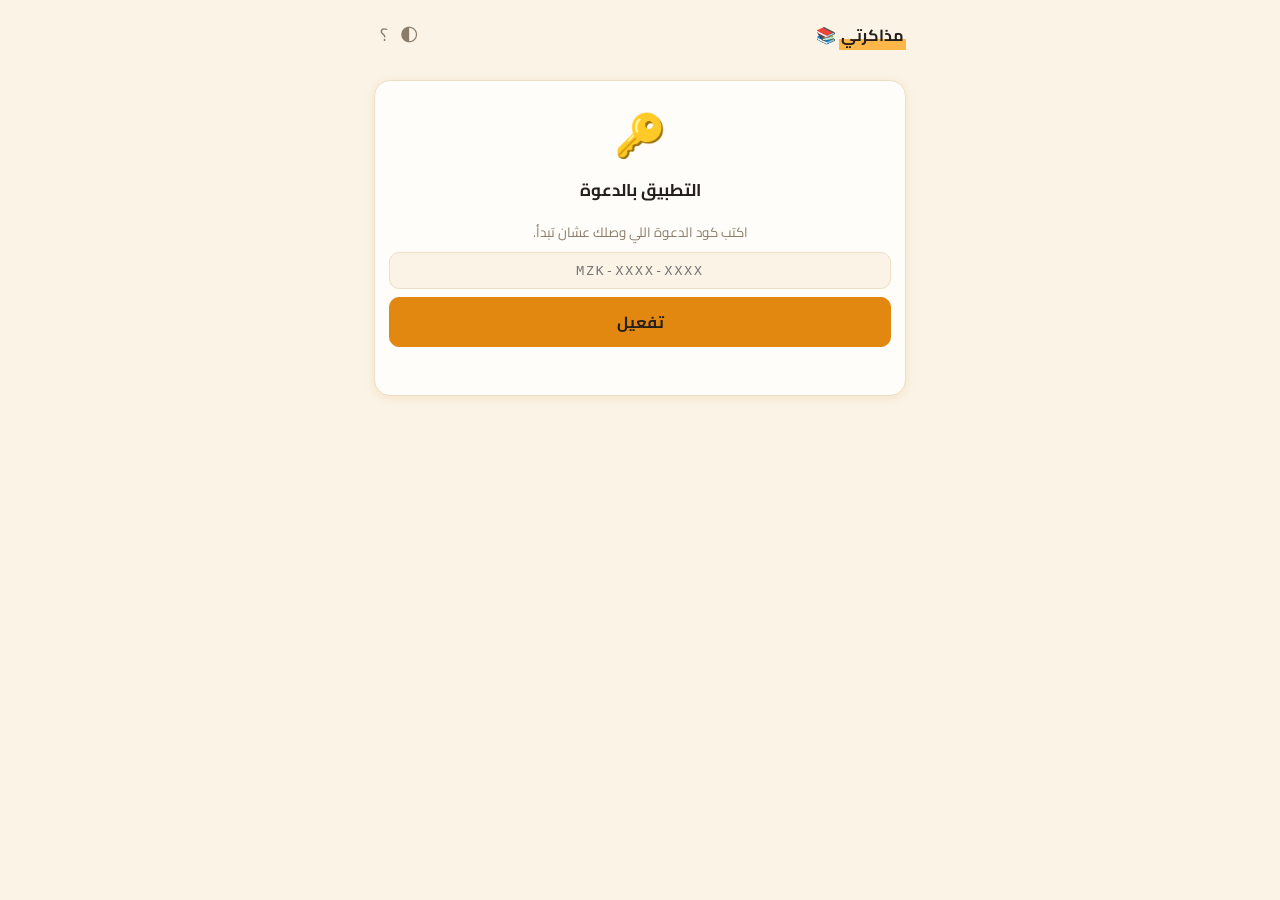
<file: index-12-code-fix-2.html>
<!DOCTYPE html><html lang="ar" dir="rtl"><head><meta charset="utf-8">
<meta name="viewport" content="width=device-width, initial-scale=1, viewport-fit=cover">
<title>مذاكرتي</title>
<!-- safe fixes: stable updatedAt, permission-denied handling, computed circle constant, min recorded session 60s -->
<link href="https://fonts.googleapis.com/css2?family=Cairo:wght@400;700;900&display=swap" rel="stylesheet">
<style>
:root{--bg:#faf3e6;--cd:#fffdf9;--tx:#241f1a;--mu:#8a7c68;--pr:#e2870f;--pr2:#ffb648;--pt:#241f1a;--am:#c2410c;--ok:#2f8f3e;--bad:#d43d3d;--bd:#ecdfc4;--shd:rgba(226,135,15,.14);box-sizing:border-box;padding-top:env(safe-area-inset-top,0px);padding-bottom:env(safe-area-inset-bottom,0px)}
@media(prefers-color-scheme:dark){:root:not([data-theme="light"]){--bg:#171310;--cd:#231d17;--tx:#f5ecdc;--mu:#b3a48c;--pr:#ffb648;--pr2:#ffd08a;--pt:#221806;--am:#ffb648;--ok:#4ade80;--bad:#f4726f;--bd:#392e22;--shd:rgba(255,182,72,.12)}}
:root[data-theme="dark"]{--bg:#171310;--cd:#231d17;--tx:#f5ecdc;--mu:#b3a48c;--pr:#ffb648;--pr2:#ffd08a;--pt:#221806;--am:#ffb648;--ok:#4ade80;--bad:#f4726f;--bd:#392e22;--shd:rgba(255,182,72,.12)}
html{scroll-padding-top:env(safe-area-inset-top,0px)}
*{box-sizing:border-box}
body{margin:0;background:var(--bg);color:var(--tx);font-family:Cairo,system-ui,sans-serif;padding:14px 14px 84px;max-width:560px;margin-inline:auto}
h1{font-size:24px;font-weight:900;margin:0}h2{font-size:17px;margin:0 0 10px;font-weight:700}
.c{background:var(--cd);border:1px solid var(--bd);border-radius:16px;padding:14px;margin-bottom:12px;box-shadow:0 2px 10px var(--shd)}
input,select,textarea{width:100%;font:inherit;color:var(--tx);background:var(--bg);border:1px solid var(--bd);border-radius:10px;padding:10px;margin-bottom:8px}
textarea{min-height:60px}
button{font:inherit;cursor:pointer;border:1px solid var(--bd);background:var(--bg);color:var(--tx);border-radius:10px;padding:9px 14px}
button.pr{background:var(--pr);color:var(--pt);border-color:var(--pr);font-weight:700;width:100%}
button.sec{background:var(--bg);color:var(--tx);border-color:var(--pr);font-weight:700;width:100%}
button.ok{color:var(--ok)}button.bad{color:var(--bad)}
.ch.on{background:var(--pr);color:var(--pt)}
.row{display:flex;gap:8px;flex-wrap:wrap;margin:8px 0}
.r{display:flex;align-items:center;gap:10px;padding:8px 0;border-bottom:1px solid var(--bd)}
.r>div{flex:1}.r small{display:block;color:var(--mu)}
.r input[type=checkbox]{width:22px;height:22px;margin:0}
.dn b{text-decoration:line-through;color:var(--mu)}
.x{border:0;background:none;color:var(--mu);padding:4px 8px}
.warn{border-color:var(--am)}
.warn b{color:var(--am)}
.big{font-size:64px;font-weight:900;text-align:center;font-variant-numeric:tabular-nums;margin:6px 0}
.big2{font-size:26px;letter-spacing:2px;margin:8px 0}
small{color:var(--mu)}
.g{display:grid;grid-template-columns:1fr 1fr;gap:10px;text-align:center}
.g big{display:block;font-size:30px;font-weight:900}
.bars{display:flex;align-items:flex-end;gap:6px;height:100px;margin-top:8px}
.bars i{flex:1;background:var(--pr);border-radius:5px 5px 0 0;min-height:3px}
.bars2{display:flex;gap:6px;text-align:center}.bars2 span{flex:1;font-size:12px;color:var(--mu)}
.bar{height:8px;background:var(--bd);border-radius:6px;overflow:hidden;margin:6px 0}.bar i{display:block;height:100%;background:var(--pr)}
details{margin:6px 0}p{margin:6px 0}
nav{position:fixed;bottom:0;left:0;right:0;display:flex;background:var(--cd);border-top:1px solid var(--bd);padding-bottom:env(safe-area-inset-bottom,0px);z-index:5}
nav button{flex:1;border:0;border-radius:0;background:none;padding:12px 0 10px;color:var(--mu);font-size:12px}
nav button.on{color:var(--pr);font-weight:700}
header{position:sticky;top:env(safe-area-inset-top,0px);z-index:4;background:var(--bg);padding-top:6px;margin-bottom:10px}
.mark{background:linear-gradient(transparent 62%,var(--pr2) 62%);padding:0 2px}
.hd{display:flex;align-items:center;gap:10px}
.lvl{width:38px;height:38px;border-radius:11px;background:linear-gradient(160deg,var(--pr),var(--pr2));color:var(--pt);display:flex;align-items:center;justify-content:center;font-weight:900;font-size:15px;flex-shrink:0}
.xpwrap{flex:1;min-width:0}
.xpbar{height:7px;background:var(--bd);border-radius:6px;overflow:hidden;margin-top:3px}
.xpbar i{display:block;height:100%;background:linear-gradient(90deg,var(--pr),var(--pr2))}
.flame{font-weight:900;color:var(--am);white-space:nowrap;font-size:13px}
.qbtn{border:0;background:none;color:var(--mu);padding:6px;font-size:18px;line-height:1}
.lb{display:flex;align-items:center;gap:10px;padding:9px 0;border-bottom:1px solid var(--bd)}
.lb b.rk{width:22px;text-align:center;color:var(--mu);font-weight:900;flex-shrink:0}
.lb.me{background:var(--shd);margin:0 -14px;padding-inline:14px;border-radius:10px}
.code{font-family:monospace;font-size:22px;letter-spacing:4px;font-weight:900;text-align:center;background:var(--bg);border:1px dashed var(--bd);border-radius:10px;padding:10px}
.toast{position:fixed;bottom:78px;left:50%;transform:translateX(-50%);background:var(--tx);color:var(--bg);padding:8px 16px;border-radius:20px;font-size:13px;font-weight:700;z-index:9;pointer-events:none}
.g3{display:grid;grid-template-columns:repeat(3,1fr);gap:8px;text-align:center}
.g3 b{display:block;font-size:24px;font-weight:900}
.cx{font-family:monospace;font-weight:900;letter-spacing:1px;direction:ltr;unicode-bidi:isolate}
.bdg{display:inline-block;font-size:12px;padding:1px 8px;border-radius:10px;border:1px solid var(--bd);font-weight:700}
.rowb{display:flex;gap:6px;flex-wrap:wrap;margin-top:6px}
.rowb button{padding:6px 10px;font-size:13px}
</style></head><body>
<header><div class="hd" style="justify-content:space-between"><b id="ttl" onclick="admTap()" style="font-size:16px;user-select:none;-webkit-user-select:none;touch-action:manipulation"><span class="mark">مذاكرتي</span> 📚</b><div><button class="qbtn" id="thb" onclick="toggleTheme()">🌓</button><button class="qbtn" onclick="stopTest();tab='help';render()">؟</button></div></div></header>
<div id="v"></div>
<nav><button data-t="today">النهاردة</button><button data-t="mat">موادي</button><button data-t="mist">الحفظ</button><button data-t="chat">الأصحاب</button><button data-t="stats">إحصائياتي</button></nav>
<script>
const K='mozakarty';
function normState(x){
  if(!x||typeof x!=='object') x={};
  ['tasks','mist','sess','cards','lec','dk'].forEach(k=>{if(!Array.isArray(x[k]))x[k]=[]});
  ['slog','tch','sb'].forEach(k=>{if(!x[k]||typeof x[k]!=='object'||Array.isArray(x[k]))x[k]={}});
  if(!x.sl||typeof x.sl!=='object')x.sl={h:8,w:Array(7).fill('06:30')};
  if(!Array.isArray(x.sl.w)||x.sl.w.length!==7)x.sl.w=Array(7).fill('06:30');
  x.sl.h=Math.max(1,Math.min(24,+x.sl.h||8));
  x.sess=x.sess.map(v=>({d:v&&v.d||'',min:Math.max(0,+((v&&v.min)||0)),s:v&&v.s||''}));
  if(x.sw&&typeof x.sw!=='object')delete x.sw;
  if(x.sw){x.sw.st=+x.sw.st||Date.now();x.sw.acc=Math.max(0,+x.sw.acc||0);x.sw.p=x.sw.p?1:0;x.sw.s=x.sw.s||'';x.sw.d=x.sw.d||''}
  x.goal=Math.max(0,+x.goal||0);
  delete x.xp;
  return x;
}
let S=null;
try{S=normState(JSON.parse(localStorage.getItem(K)))}catch(e){}
S=S||{tasks:[],mist:[],sess:[],cap:120};
if(!S.bu){if(S.bm)S.bm*=60;S.bu=1}S.cards=S.cards||[];S.dk=S.dk||[];if(S.cards.length){S.dk.push({id:Date.now(),n:'بطاقاتي القديمة',cards:S.cards});S.cards=[]}S.lec=S.lec||[];S.tch=S.tch||{};S.expl=S.expl||[];S.slog=S.slog||{};S.sl=S.sl||{h:8,w:Array(7).fill('06:30')};
const save=()=>{S.updatedAt=Date.now();try{localStorage.setItem(K,JSON.stringify(S))}catch(e){}cloudPush()};
const $=i=>document.getElementById(i);
const day=(d=new Date())=>new Date(d.getTime()-d.getTimezoneOffset()*6e4).toISOString().slice(0,10);
const add=(s,n)=>{const d=new Date(s+'T12:00');d.setDate(d.getDate()+n);return day(d)};
const esc=s=>String(s).replace(/[&<>"]/g,c=>({'&':'&amp;','<':'&lt;','>':'&gt;','"':'&quot;'}[c]));
const fmt=s=>[Math.floor(s/3600),Math.floor(s/60)%60,s%60].map(x=>String(x).padStart(2,'0')).join(':');
const T=day();let tab='today',dur=1500,run=null,iv=null;
const RC=2*Math.PI*90,MIN_REC=60;
const mins=d=>S.sess.filter(x=>x.d==d).reduce((a,x)=>a+x.min,0);
const curStreak=()=>{let st=0,d=mins(T)?T:add(T,-1);while(mins(d)){st++;d=add(d,-1)}return st};
const weekMin=()=>[...Array(7)].reduce((a,_,i)=>a+mins(add(T,-i)),0);
function paintHeader(){const tb=$('thb');if(tb)tb.textContent=S.theme==='dark'?'☀️':(S.theme==='light'?'🌙':'🌓')}
function applyTheme(){if(S.theme)document.documentElement.setAttribute('data-theme',S.theme);else document.documentElement.removeAttribute('data-theme')}
function toggleTheme(){const dk=matchMedia('(prefers-color-scheme: dark)').matches,cur=S.theme||(dk?'dark':'light');S.theme=cur==='dark'?'light':'dark';save();applyTheme();paintHeader()}
const bk='';

const row=t=>`<div class="r ${t.done?'dn':''}"><input type="checkbox" ${t.done?'checked':''} onchange="tg(${t.id})"><div><b>${t.df==3?'🔥 ':''}${esc(t.n)}</b><small>${esc(t.s||'')}${t.min?' • '+t.min+' د':''}${t.date!=T?' • '+t.date:''}</small></div><button class="x" onclick="dl(${t.id})">✕</button></div>`;

let stid='',fmsg='',wz=0;
const rw=t=>`<div class="r ${t.done?'dn':''}"><input type="checkbox" ${t.done?'checked':''} onchange="tg(${t.id})"><div><b>${esc(t.n)}</b><small>${esc(t.s||'')}${t.date!=T?' • '+t.date:''}</small></div>${!t.done&&!run&&!S.sw?`<button onclick="stid=${t.id};go()">▶</button>`:''}<button class="x" onclick="dl(${t.id})">✕</button></div>`;
function vToday(){
 const LT=lecDue(),td=S.tasks.filter(t=>t.date==T).sort((a,b)=>(a.done-b.done)),todo=td.filter(t=>!t.done),od=S.tasks.filter(t=>!t.done&&t.date<T).length,up=S.tasks.filter(t=>!t.done&&t.date>T).sort((a,b)=>a.date.localeCompare(b.date)),tw=new Date().getDay();
 const rC=RC,rLeft=run?Math.max(0,(run.p?run.left:run.end-Date.now())/1e3):0,rFrac=run?Math.min(1,Math.max(0,1-rLeft/run.tot)):0,rOff=rC*rFrac;
 const tm=run?`<div class="c" style="text-align:center"><div style="position:relative;width:200px;height:200px;margin:0 auto"><svg width="200" height="200" viewBox="0 0 200 200" style="transform:rotate(-90deg)"><circle cx="100" cy="100" r="90" fill="none" stroke="var(--bd)" stroke-width="12"/><circle id="pr" cx="100" cy="100" r="90" fill="none" stroke="var(--pr)" stroke-width="12" stroke-linecap="round" stroke-dasharray="${RC}" stroke-dashoffset="${rOff}" style="transition:stroke-dashoffset .3s linear"/></svg><div class="big" id="tm" style="font-size:40px;position:absolute;inset:0;display:flex;align-items:center;justify-content:center">${fmt(Math.max(0,Math.ceil(rLeft)))}</div></div><p id="fm" style="text-align:center"><small>${run.p?'متوقف مؤقتاً ⏸':run.brk?'استرح شوية ☕':'ركز في جلستك 📚'}</small></p>${run.brk&&fmsg?`<div style="text-align:center">${fmsg}</div>`:''}<div class="row"><button class="pr" style="flex:1" onclick="pz()">${run.p?'▶ إكمال':'⏸ إيقاف مؤقت'}</button><button class="pr" style="flex:1" onclick="dn2()">✅ انتهيت</button></div></div>`:fmsg?`<div class="c"><p id="fm" style="text-align:center">${fmsg}</p><button style="width:100%" onclick="cm()">إغلاق</button></div>`:'';
 return (S.sw?vSw():tm)+vGoal()+(run||S.sw?'':`<div class="c" style="text-align:center"><h2>مطلوب منك النهاردة</h2><div class="big">${todo.length}</div><small>درس${LT.length?' + '+LT.length+' محاضرة':''}</small>${todo.length||LT.length?'<button class="pr" style="margin-top:10px" onclick="sb()">ابدأ ▶</button>':'<p>🎉 خلّصت كل دروس النهاردة</p>'}${durUI()}${swStartUI()}</div>`)
 +(LT.length?vLecToday(LT):'')+(od?`<div class="c warn"><b>⚠️ عندك ${od} درس متأخر</b><div class="row"><button onclick="tab='mat';render()">افتح موادي</button></div></div>`:'')
 +`<div class="c"><h2>دروس النهاردة</h2>${td.map(rw).join('')||'<p><small>مفيش دروس النهاردة.</small></p>'}</div>`
 +(up.length?`<details class="c"><summary><b>الجاي (${up.length})</b></summary>${up.map(rw).join('')}</details>`:'')
 +`<details class="c"><summary><b>➕ ضيف درس</b></summary><input id="n" placeholder="اسم الدرس"><input id="s" placeholder="المادة"><input id="dt" type="date" value="${T}"><button class="pr" onclick="at()">ضيف</button></details>`
 +`<div class="c"><small>🌙 نام الليلة الساعة</small> <b>${t12(bt(S.sl.w[tw],S.sl.h))}</b></div>`}
function sb(){const t=S.tasks.filter(x=>x.date==T&&!x.done)[0];stid=t?t.id:'';go()}
function cm(){stopAlarm();fmsg='';render()}
function vWiz(){
 const n=bkl().length;let t,b;
 if(wz==0){t=vImp()+(n?`<p>اتضاف ${n} درس متأخر ✓</p>`:'')+`<button class="pr" onclick="wz=${n?1:2};render()">${n?'التالي':'معنديش تراكمات، كمّل'}</button>`}
 else if(wz==1)t=`<div class="c"><h2>عايز تخلّصهم في كام يوم؟</h2><p>عندك ${n} درس متأخر.</p><input id="pn" type="number" min="1" max="30" value="7"><button class="pr" onclick="w1()">التالي</button></div>`;
 else t='<div class="c"><h2>بتصحى الساعة كام؟</h2><input id="wk" type="time" value="06:30"><button class="pr" onclick="w2()">خلّصت، يلا نبدأ</button></div>';
 return `<div class="c"><h2>أهلاً بيك 👋</h2><small>خطوة ${wz+1} من 3</small></div>${t}<button style="width:100%" onclick="hs()">تخطّي</button>`}
function w1(){mp();cf();wz=2;render()}
function w2(){const v=$('wk').value||'06:30';S.sl.w=Array(7).fill(v);hs()}
function hs(){S.seen=1;save();tab='today';render()}
function vStats(){
 const wk=[...Array(7)].map((_,i)=>{const d=add(T,i-6);return[d,mins(d)]}),mx=Math.max(...wk.map(w=>w[1]),1);
 const st=curStreak(),by={};S.sess.forEach(x=>{const k=x.s||'مذاكرة حرة';by[k]=(by[k]||0)+x.min});
 return `${wr()}<div class="c g"><div><big>${mins(T)}</big><small>دقيقة النهاردة</small></div><div><big style="color:var(--am)">🔥${st}</big><small>أيام متواصلة</small></div></div>
 ${vUserProfile()}
 <div class="c"><b>آخر 7 أيام (بالدقايق)</b><div class="bars">${wk.map(w=>`<i style="height:${w[1]/mx*100}%"></i>`).join('')}</div><div class="bars2">${wk.map(w=>`<span>${w[1]}</span>`).join('')}</div></div>
 <div class="c"><b>حسب المادة</b>${Object.entries(by).map(([k,v])=>`<div class="r"><div>${esc(k)}</div><span>${v} د</span></div>`).join('')||'<p><small>ابدأ جلسة مذاكرة وهتظهر بياناتك هنا.</small></p>'}</div>`}

document.addEventListener('visibilitychange',()=>{if(document.hidden)stopTest()});
function render(){if(gater())return;if(tab!=='chat'&&CH){stopConv();CH=null;CHM=[]}snap();if(S.sw&&!swIv)swRun();
 document.querySelectorAll('nav button').forEach(b=>b.classList.toggle('on',b.dataset.t==tab));
 $('v').innerHTML=({today:vToday,mat:vMat,plan:vPlan,mist:vMem,stats:()=>vStats()+'<details class="c"><summary><b>🌙 جدول النوم</b></summary>'+vSleep()+'</details><details class="c"><summary><b>🔔 نغمة التنبيه</b></summary>'+vRing()+'</details><details class="c"><summary><b>☁️ المزامنة والنسخ الاحتياطي</b></summary>'+vSync()+'</details>'+vKey(),help:vHelp,wiz:vWiz,chat:vChat})[tab]();if(tab==='chat')chatPost();
 paintHeader();
}
document.querySelector('nav').onclick=e=>{const t=e.target.dataset.t;if(t){stopTest();tab=t;if(t==='chat')msgInit();render()}};

function at(){const n=$('n').value.trim();if(!n)return;const me=$('m'),de=$('df');S.tasks.push({id:Date.now(),n,s:$('s').value.trim(),min:me?+me.value||30:30,date:$('dt').value||T,df:de?+de.value:0,done:false});save();render()}
function tg(id){const t=S.tasks.find(x=>x.id==id);t.done=!t.done;save();render()}
function dl(id){S.tasks=S.tasks.filter(x=>x.id!=id);save();render()}
function go(){if(run||S.sw)return;stopAlarm();stopTest();fmsg='';try{AC=AC||new (window.AudioContext||window.webkitAudioContext)();AC.resume()}catch(e){}
 run={end:Date.now()+dur*1e3,tot:dur,tid:stid};startAud(dur,0);iv=setInterval(tick,500);render()}
function tick(){if(!run)return;const l=Math.ceil((run.end-Date.now())/1e3);if(l<=0){fin();return}const e=$('tm');if(e)e.textContent=fmt(l);const p=$('pr');if(p)p.style.strokeDashoffset=RC*Math.min(1,Math.max(0,1-Math.max(0,(run.end-Date.now())/1e3)/run.tot))}
function fin(){const bg=NAT&&document.hidden;clearInterval(iv);stopAud(bg);if(run.brk){run=null;fmsg='⏰ الراحة خلصت. جاهز تبدأ جلسة تانية؟'+nxt();render();if(!bg)startAlarm('s');return}
 const sv=recS(run.tot);run=null;
 fmsg=(sv?'⏰ خلصت الجلسة.':'⏰ خلصت. الجلسة قصيرة أوي ومتسجلتش في إحصائياتك، جرب مدة أطول.')+' جاهز للراحة؟ '+bkb();render();if(!bg)startAlarm('b')}
function recS(el){const t=S.tasks.find(x=>x.id==run.tid);if(el<MIN_REC)return 0;S.sess.push({d:T,min:Math.max(1,Math.round(el/60)),s:t?t.s:''});if(S.sess.length>500)S.sess=S.sess.slice(-500);return 1}

function se(v){S.exam=v;save();render()}
/* ===== الستوب ووتش (عدّاد تصاعدي) ===== */
let swsv='',swIv=null,gcu=0,ged=0,lgm=-1;
const swEl=()=>S.sw?(S.sw.acc+(S.sw.p?0:Date.now()-S.sw.st)):0;
function swRun(){clearInterval(swIv);swIv=setInterval(swTick,500)}
function swRel(){try{if(WL){WL.release();WL=null}}catch(e){}}
function swGo(){if(run||S.sw)return;stopAlarm();stopTest();fmsg='';
 S.sw={st:Date.now(),acc:0,p:0,s:swsv,d:day()};lgm=-1;save();swRun();
 try{navigator.wakeLock&&navigator.wakeLock.request('screen').then(x=>WL=x).catch(()=>{})}catch(e){}
 render()}
function swPz(){const w=S.sw;if(!w)return;if(w.p){w.st=Date.now();w.p=0}else{w.acc+=Date.now()-w.st;w.p=1}save();render()}
function swEnd(){const w=S.sw;if(!w)return;const el=swEl()/1e3;clearInterval(swIv);swIv=null;S.sw=null;lgm=-1;swRel();
 let sv=0;if(el>=MIN_REC){S.sess.push({d:w.d||day(),min:Math.max(1,Math.round(el/60)),s:w.s||''});if(S.sess.length>500)S.sess=S.sess.slice(-500);sv=1}
 fmsg=(sv?`✅ خلصت. ذاكرت ${fd(el)} واتسجلت في إحصائياتك.`:`✅ خلصت. الجلسة قصيرة أوي (أقل من ${MIN_REC} ثانية) ومتسجلتش في إحصائياتك.`)+' جاهز للراحة؟ '+bkb();
 save();render()}
function swTick(){if(!S.sw){clearInterval(swIv);swIv=null;return}
 const el=swEl()/1e3,e=$('tm');if(e)e.textContent=fmt(Math.floor(el));
 const p=$('pr');if(p)p.style.strokeDashoffset=RC*(1-(el%3600)/3600);
 const gm=Math.floor(el/60);if(gm!==lgm){lgm=gm;const g=$('gc');if(g&&!ged&&!gcu)g.innerHTML=goalInner()}}
function vSw(){const w=S.sw,el=swEl()/1e3,fr=(el%3600)/3600;
 return `<div class="c" style="text-align:center"><div style="position:relative;width:200px;height:200px;margin:0 auto"><svg width="200" height="200" viewBox="0 0 200 200" style="transform:rotate(-90deg)"><circle cx="100" cy="100" r="90" fill="none" stroke="var(--bd)" stroke-width="12"/><circle id="pr" cx="100" cy="100" r="90" fill="none" stroke="var(--pr)" stroke-width="12" stroke-linecap="round" stroke-dasharray="${RC}" stroke-dashoffset="${RC*(1-fr)}" style="transition:stroke-dashoffset .3s linear"/></svg><div class="big" id="tm" style="font-size:36px;position:absolute;inset:0;display:flex;align-items:center;justify-content:center">${fmt(Math.floor(el))}</div></div><p style="text-align:center"><small>${w.p?'متوقف مؤقتاً ⏸':'⏱ عدّاد مفتوح • '+(w.s?esc(w.s):'مذاكرة حرة')}</small></p><div class="row"><button class="pr" style="flex:1" onclick="swPz()">${w.p?'▶ إكمال':'⏸ إيقاف مؤقت'}</button><button class="pr" style="flex:1" onclick="swEnd()">✅ انتهيت</button></div></div>`}
function swStartUI(){const ks=Object.keys(S.sb||{});if(swsv&&!ks.includes(swsv))swsv='';
 return `<div style="margin-top:12px;padding-top:12px;border-top:1px solid var(--bd)"><small>أو ذاكر من غير مدة محددة:</small>${ks.length?`<select onchange="swsv=this.value" style="margin-top:6px"><option value="">مذاكرة حرة</option>${ks.map(k=>`<option value="${esc(k)}" ${swsv==k?'selected':''}>${esc(k)}</option>`).join('')}</select>`:''}<button class="sec" style="margin-top:6px" onclick="swGo()">⏱ مذاكرة حرة (عدّاد تصاعدي)</button></div>`}
/* ===== الهدف اليومي ===== */
const fh=m=>{m=Math.max(0,Math.round(m));const h=Math.floor(m/60),r=m%60,hs=h==1?'ساعة':h==2?'ساعتين':h>=3&&h<=10?h+' ساعات':h+' ساعة';return h&&r?hs+' و'+r+' دقيقة':h?hs:r+' دقيقة'};
const gdone=()=>mins(T)+(S.sw?Math.floor(swEl()/6e4):0);
function sg(v){S.goal=Math.max(0,Math.round(+v||0));S.gq=1;ged=0;gcu=0;save();render()}
function sgc(){const m=Math.round((+$('gh').value||0)*60+(+$('gmn').value||0));sg(Math.min(m,960))}
function goalInner(){const g=S.goal||0,d=gdone();
 if(gcu)return `<h2>🎯 تخصيص الهدف</h2><div class="row"><input id="gh" type="number" min="0" max="16" placeholder="ساعات" value="${g?Math.floor(g/60):''}" style="width:90px;margin:0"><input id="gmn" type="number" min="0" max="59" placeholder="دقايق" value="${g%60||''}" style="width:90px;margin:0"></div><div class="row"><button class="pr" style="flex:1" onclick="sgc()">حفظ</button><button style="flex:1" onclick="gcu=0;render()">رجوع</button></div>`;
 if(ged||(!g&&!S.gq))return `<h2>🎯 ${g?'غيّر هدفك اليومي':'هل تريد تحديد هدف لليوم؟'}</h2><div class="row">${[2,4,6].map(h=>`<button class="ch ${g==h*60?'on':''}" onclick="sg(${h*60})">${h} س</button>`).join('')}<button class="ch" onclick="gcu=1;render()">تخصيص</button>${g?'<button class="bad" onclick="sg(0)">إلغاء الهدف</button>':'<button onclick="sg(0)">تخطي</button>'}</div>${ged?'<button style="width:100%" onclick="ged=0;render()">رجوع</button>':'<small>هيتحفظ ويتكرر كل يوم، وتقدر تغيّره في أي وقت.</small>'}`;
 if(!g)return `<div class="r" style="border:0;padding:0"><div>🎯 مفيش هدف يومي</div><button onclick="ged=1;render()">حدد هدف</button></div>`;
 const rm=Math.max(0,g-d),pc=Math.min(100,d/g*100);
 return `<div class="r" style="border:0;padding:0"><div><b>🎯 هدف اليوم: ${fh(g)}</b></div><button onclick="ged=1;render()">تغيير</button></div><div class="bar"><i style="width:${pc}%"></i></div><p>✅ أنجزت: <b>${fh(d)}</b></p><p>${rm?'⏳ المتبقي: <b>'+fh(rm)+'</b>':'🎉 حققت هدفك! كمّل لو عايز تزود.'}</p>`}
function vGoal(){return `<div class="c" id="gc">${goalInner()}</div>`}
function brk(sec){stopAlarm();stopTest();sec=sec||300;fmsg='';run={end:Date.now()+sec*1e3,tot:sec,brk:1};startAud(0,sec);iv=setInterval(tick,500);render()}
let sub='cards',fcs=0;
const ORD=[6,0,1,2,3,4,5],NM=['الأحد','الاثنين','الثلاثاء','الأربعاء','الخميس','الجمعة','السبت'];
const bt=(w,h)=>{const[a,b]=w.split(':').map(Number);const m=((a*60+b-Math.round(h*60)-15)%1440+1440)%1440;return String(Math.floor(m/60)).padStart(2,'0')+':'+String(m%60).padStart(2,'0')};
const t12=q=>{const[a,b]=q.split(':').map(Number);return (a%12||12)+':'+String(b).padStart(2,'0')+(a<12?' ص':' م')};
function vMem(){return `<div class="row">${[['cards','ملفات الحفظ'],['exam','امتحان']].map(([k,n])=>`<button class="ch ${sub==k?'on':''}" onclick="sub='${k}';render()">${n}</button>`).join('')}</div>`+({cards:vCards,exam:vExam})[sub]()}
let dk=0,Q=null,darm=0,led=0,ted=0;
const D=()=>S.dk.find(d=>d.id==dk),shf=a=>{a=a.slice();for(let i=a.length-1;i>0;i--){const j=Math.floor(Math.random()*(i+1));[a[i],a[j]]=[a[j],a[i]]}return a};
function vCards(){
 if(Q)return vQuiz();
 const d=D();
 if(!d)return `<div class="c"><h2>ملفات الحفظ</h2>${S.dk.map(x=>`<div class="r"><div><b>${esc(x.n)}</b><small>${x.cards.length} بطاقة • ${x.cards.filter(c=>c.nx<=T).length} للمراجعة</small></div><button onclick="dk=${x.id};fcs=0;render()">افتح</button></div>`).join('')||'<p><small>لسه مفيش ملفات. اعمل أول ملف.</small></p>'}</div><div class="c"><b>➕ ملف جديد</b><input id="dn" placeholder="اسم الملف (مثلاً: قوانين الفيزياء)"><button class="pr" onclick="nd()">اعمل الملف</button></div>`;
 const due=d.cards.filter(c=>c.nx<=T),c=due[0];
 return `<button style="margin-bottom:10px" onclick="dk=0;render()">← كل الملفات</button><div class="c"><h2>${esc(d.n)}</h2><small>${d.cards.length} بطاقة • ${due.length} للمراجعة النهاردة</small>${c?`<div class="big2" style="text-align:center;font-size:22px">${esc(c.f)}</div>${fcs?`<div class="c" style="background:var(--bg)">${esc(c.b)}</div><div class="row"><button class="ok" onclick="rc(${c.id},1)">عرفتها ✓</button><button class="bad" onclick="rc(${c.id},0)">لسه ✗</button></div>`:'<button class="pr" onclick="fcs=1;render()">اكشف الإجابة</button>'}`:'<p><small>مفيش بطاقات للمراجعة النهاردة 👌</small></p>'}</div>
 <div class="c"><b>➕ بطاقة جديدة</b><textarea id="cf" placeholder="الوش: سؤال أو مصطلح أو قانون"></textarea><textarea id="cb" placeholder="الضهر: الإجابة"></textarea><button class="pr" onclick="ac()">احفظ البطاقة</button></div>
 ${d.cards.length?`<div class="c"><b>📝 اختبار على الملف</b><div class="row"><small>عدد الأسئلة:</small><input id="qn" type="number" min="1" max="${d.cards.length}" value="${Math.min(10,d.cards.length)}" style="width:80px;margin:0"><small>من ${d.cards.length}</small></div><div class="row"><button class="pr" style="flex:1" onclick="qs(0)">أقيّم نفسي</button>${d.cards.length>=4?'<button class="pr" style="flex:1" onclick="qs(1)">اختيارات</button>':''}</div></div><details class="c"><summary><b>كل البطاقات (${d.cards.length})</b></summary>${d.cards.map(x=>`<div class="r"><div>${esc(x.f)}<small>${esc(x.b)}</small></div><button class="x" onclick="dc(${x.id})">✕</button></div>`).join('')}</details>`:''}
 <button class="bad" style="width:100%" onclick="dd()">${darm?'متأكد؟ اضغط تاني':'🗑 احذف الملف'}</button>`}
function nd(){const n=$('dn').value.trim();if(!n)return;const d={id:uid(),n,cards:[]};S.dk.push(d);dk=d.id;save();render()}
function ac(){const f=$('cf').value.trim();if(!f)return;D().cards.push({id:uid(),f,b:$('cb').value.trim(),st:0,nx:T});save();render()}
function rc(id,ok){const c=D().cards.find(x=>x.id==id);c.st=ok?Math.min(c.st+1,4):0;c.nx=ok?add(T,[1,3,7,14,30][c.st]):add(T,1);fcs=0;save();render()}
function dc(id){const d=D();d.cards=d.cards.filter(x=>x.id!=id);save();render()}
function dd(){if(!darm){darm=1;render();setTimeout(()=>{if(darm){darm=0;render()}},4000);return}S.dk=S.dk.filter(x=>x.id!=dk);dk=0;darm=0;save();render()}
const nz=t=>String(t).replace(/[\u064B-\u065F\u0640]/g,'').replace(/[أإآ]/g,'ا').replace(/ى/g,'ي').replace(/ة/g,'ه').replace(/\s+/g,' ').trim().toLowerCase();
const qc=()=>{const x=Q.it[Q.i],d=S.dk.find(y=>y.id==x.d);return[d,d.cards.find(c=>c.id==x.c),x]};
function qgo(it,pool){Q={it,pool,i:0,ok:0,bad:[],step:0};qo()}
function qs(mc){const d=D(),n=Math.max(1,Math.min(d.cards.length,+$('qn').value||1));qgo(shf(d.cards).slice(0,n).map(c=>({d:d.id,c:c.id,t:mc?'mc':'s'})),d.cards.map(c=>c.b).filter(Boolean))}
function qo(){const[d,c,x]=qc();if(x.t=='mc')Q.o=shf(shf([...new Set(Q.pool.filter(b=>b!=c.b))]).slice(0,3).concat([c.b]));render()}
function qrec(ok){const[d,c,x]=qc();if(ok){Q.ok++;c.st=Math.min(c.st+1,4);c.nx=add(T,[1,3,7,14,30][c.st])}else{Q.bad.push(x);c.st=0;c.nx=T}save()}
function qm(v){const[d,c]=qc();Q.pick=v;Q.fb=Q.o[v]===c.b;qrec(Q.fb);Q.step=2;render()}
function qrev(){Q.step=1;render()}
function qwd(){const[d,c]=qc();Q.ans=$('qw').value.trim();if(Q.ans&&nz(Q.ans)===nz(c.b)){Q.fb=1;qrec(1);Q.step=2}else Q.step=1;render()}
function qg(ok){qrec(ok);qx()}
function qx(){Q.i++;Q.step=0;if(Q.i>=Q.it.length){Q.done=1;render()}else qo()}
function qrv(){const u=[...new Set(Q.bad.map(x=>x.d))];dk=u.length==1?u[0]:0;sub='cards';Q=null;fcs=0;render()}
function vQuiz(){
 if(Q.done)return `<div class="c"><h2>نتيجتك</h2><div class="big">${Q.ok}/${Q.it.length}</div>${Q.bad.length?`<p>غلطت في ${Q.bad.length} سؤال، واتحطوا في المراجعة النهاردة:</p>${Q.bad.map(x=>{const d=S.dk.find(y=>y.id==x.d),c=d.cards.find(y=>y.id==x.c);return `<div class="r"><div>${esc(c.f)}<small>${esc(c.b)} • ${esc(d.n)}</small></div></div>`}).join('')}<button class="pr" onclick="qrv()">راجع الغلط دلوقتي</button>`:'<p>🎉 جاوبت كله صح!</p>'}<button style="width:100%;margin-top:8px" onclick="Q=null;render()">خلصت</button></div>`;
 const[d,c,x]=qc(),nx=`<button class="pr" onclick="qx()">${Q.i+1>=Q.it.length?'النتيجة':'التالي'}</button>`,bx=`<div class="c" style="background:var(--bg)">${esc(c.b)}</div>`;let b;
 if(x.t=='mc')b=Q.step==0?Q.o.map((o,k)=>`<button style="width:100%;margin-top:8px;text-align:right" onclick="qm(${k})">${esc(o)}</button>`).join(''):`<p>${Q.fb?'✅ صح':'❌ غلط. الإجابة الصح:'}</p>${Q.fb?'':bx}${nx}`;
 else if(x.t=='s')b=Q.step==0?'<button class="pr" onclick="qrev()">اعرض الإجابة</button>':`${bx}<div class="row"><button class="ok" onclick="qg(1)">جاوبت صح ✓</button><button class="bad" onclick="qg(0)">غلط ✗</button></div>`;
 else b=Q.step==0?'<textarea id="qw" placeholder="اكتب إجابتك"></textarea><button class="pr" onclick="qwd()">تأكيد</button>':Q.step==2?`<p>✅ إجابتك مطابقة</p>${nx}`:`<p><small>إجابتك:</small> ${esc(Q.ans||'—')}</p>${bx}<small>قارن بنفسك:</small><div class="row"><button class="ok" onclick="qg(1)">إجابتي صح ✓</button><button class="bad" onclick="qg(0)">غلط ✗</button></div>`;
 return `<div class="c"><small>${esc(d.n)} • سؤال ${Q.i+1} من ${Q.it.length} • ${x.t=='mc'?'اختيار':x.t=='w'?'كتابة':'قيّم نفسك'}</small><div class="big2" style="text-align:center;font-size:22px">${esc(c.f)}</div>${b}<button style="width:100%;margin-top:8px" onclick="Q=null;render()">إنهاء الاختبار</button></div>`}
let EX={};
function vExam(){
 if(Q)return vQuiz();
 if(!S.dk.length)return '<div class="c"><p><small>اعمل ملف بطاقات الأول من "ملفات الحفظ".</small></p></div>';
 return `<div class="c"><h2>📝 امتحان</h2><small>اختار الملفات اللي عايز الامتحان منها:</small>${S.dk.map(d=>`<label class="r"><input type="checkbox" id="xk${d.id}" ${EX[d.id]===0?'':'checked'} onchange="EX[${d.id}]=this.checked?1:0"><div>${esc(d.n)}<small>${d.cards.length} بطاقة</small></div></label>`).join('')}<div class="row"><div style="flex:1"><small>أسئلة اختيار</small><input id="xmc" type="number" min="0" value="5" style="margin:0"></div><div style="flex:1"><small>أسئلة كتابة</small><input id="xw" type="number" min="0" value="5" style="margin:0"></div></div><small>الأسئلة بتتوزع بالتساوي على الملفات اللي اخترتها، وبتتخلط.</small><button class="pr" style="margin-top:8px" onclick="xgo()">ابدأ الامتحان</button><p id="xm"></p></div>`}
function xgo(){
 const ds=S.dk.filter(d=>{const e=$('xk'+d.id);return e&&e.checked}),m=Math.max(0,+$('xmc').value||0),w=Math.max(0,+$('xw').value||0),n=m+w,tot=ds.reduce((a,d)=>a+d.cards.length,0);
 if(!ds.length||!n){$('xm').textContent='اختار ملف وحدد عدد الأسئلة.';return}
 if(n>tot){$('xm').textContent='الأسئلة ('+n+') أكتر من البطاقات المتاحة ('+tot+'). قلّل العدد.';return}
 const q=ds.map(d=>shf(d.cards).map(c=>({d:d.id,c:c.id}))),pk=[];
 for(let r=0;pk.length<n;r++)q.forEach(a=>{if(pk.length<n&&a[r])pk.push(a[r])});
 qgo(shf(shf(pk).map((x,i)=>Object.assign(x,{t:i<m?'mc':'w'}))),ds.flatMap(d=>d.cards.map(c=>c.b)).filter(Boolean))}
function les(id,i){const v=$('len').value.trim(),l=S.lec.find(x=>x.id==id);if(v)l.n=v;led=0;lop=i;save();render()}
function tes(id,i){const v=$('ten').value.trim(),t=S.tasks.find(x=>x.id==id);if(v)t.n=v;ted=0;lop=i;save();render()}
const hms=x=>[Math.floor(x/3600),Math.floor(x/60)%60,x%60];
const fd=x=>{const[h,m,z]=hms(Math.round(x));return[h?h+' س':'',m?m+' د':'',z?z+' ث':''].filter(Boolean).join(' ')||'0'};
function durUI(){const bm=S.bm||300,f=(k,v,p)=>`<input id="${k}" type="number" min="0" placeholder="${p}" value="${v||''}" style="width:72px;margin:0" onchange="sdt()">`,[dh,dm,dz]=hms(dur),[bh,bn,bz]=hms(bm);
 return `<small>مدة المذاكرة: ${fd(dur)}</small><div class="row" style="justify-content:center">${[15,25,45,60].map(m=>`<button class="ch ${m*60==dur?'on':''}" onclick="dur=${m*60};render()">${m} د</button>`).join('')}</div><div class="row" style="justify-content:center">${f('dh',dh,'ساعات')}${f('dmn',dm,'دقايق')}${f('dsc',dz,'ثواني')}</div><small>مدة الراحة: ${fd(bm)}</small><div class="row" style="justify-content:center">${[5,10,15].map(m=>`<button class="ch ${m*60==bm?'on':''}" onclick="S.bm=${m*60};save();render()">${m} د</button>`).join('')}</div><div class="row" style="justify-content:center">${f('bh',bh,'ساعات')}${f('bmn',bn,'دقايق')}${f('bsc',bz,'ثواني')}</div>`}
function sdt(){const g=k=>Math.max(0,+$(k).value||0),d=g('dh')*3600+g('dmn')*60+g('dsc'),b=g('bh')*3600+g('bmn')*60+g('bsc');if(d>0)dur=d;if(b>0)S.bm=b;save();render()}
function pz(){if(!run)return;if(run.p){run.end=Date.now()+run.left;run.p=0;iv=setInterval(tick,500);run.brk?startAud(0,run.left/1e3):startAud(run.left/1e3,0)}else{run.left=run.end-Date.now();run.p=1;clearInterval(iv);stopAud()}render()}
function dn2(){if(!run)return;const w=run.p?run.left:run.end-Date.now(),el=run.tot-w/1e3;clearInterval(iv);stopAud();
 if(run.brk){run=null;fmsg='☕ خلصت الراحة بدري. جاهز تبدأ جلسة تانية؟'+nxt();render();return}
 const sv=recS(el);run=null;
 fmsg=(sv?'✅ خلصت الجلسة.':'✅ خلصت. الجلسة قصيرة أوي ومتسجلتش في إحصائياتك، جرب مدة أطول.')+' جاهز للراحة؟ '+bkb();render()}
const NAT=!!(window.Capacitor&&Capacitor.isNativePlatform&&Capacitor.isNativePlatform());
let LN=null;if(NAT){try{LN=Capacitor.Plugins.LocalNotifications||Capacitor.registerPlugin('LocalNotifications')}catch(e){}}
async function nInit(){if(!LN)return;try{await LN.requestPermissions();try{for(const id of ['ends2','starts2','ends3','starts3','ends3v','starts3v','ends3n','starts3n'])await LN.deleteChannel({id})}catch(e){}
 await LN.createChannel({id:'ends3v',name:'انتهاء المذاكرة - اهتزاز',importance:5,sound:'ring_end.wav',vibration:true,visibility:1});
 await LN.createChannel({id:'starts3v',name:'انتهاء الراحة - اهتزاز',importance:5,sound:'ring_start.wav',vibration:true,visibility:1});
 await LN.createChannel({id:'ends3n',name:'انتهاء المذاكرة - بدون اهتزاز',importance:5,sound:'ring_end.wav',vibration:false,visibility:1});
 await LN.createChannel({id:'starts3n',name:'انتهاء الراحة - بدون اهتزاز',importance:5,sound:'ring_start.wav',vibration:false,visibility:1});
 const x=await LN.checkExactNotificationSetting();if(x.exact_alarm!=='granted'&&!S.exq){S.exq=1;save();await LN.changeExactNotificationSetting()}}catch(e){}}
function nSched(sec,ch,title,body){if(!LN)return;try{const id=(ch==='ends3'?'ends3':ch==='starts3'?'starts3':ch),channelId=S.vib===false?(id==='ends3'?'ends3n':'starts3n'):(id==='ends3'?'ends3v':'starts3v');LN.schedule({notifications:[{id:7,title,body,channelId,schedule:{at:new Date(Date.now()+sec*1000+2000),allowWhileIdle:true}}]}).catch(()=>{})}catch(e){}}
function nCancel(){if(LN)try{LN.cancel({notifications:[{id:7}]}).catch(()=>{})}catch(e){}}
function wr(){
 const r=(a,b)=>S.sess.filter(x=>x.d>=add(T,a)&&x.d<=add(T,b)),w=r(-6,0),p=r(-13,-7),sm=a=>a.reduce((x,y)=>x+y.min,0),m=sm(w),pm=sm(p);
 const dy={};w.forEach(x=>dy[x.d]=(dy[x.d]||0)+x.min);
 const bd=Object.entries(dy).sort((a,b)=>b[1]-a[1])[0],tk=S.tasks.filter(t=>t.date>=add(T,-6)&&t.date<=T),dn=tk.filter(t=>t.done).length;
 return `<div class="c"><h2>📋 مراجعة أسبوعك</h2><p>ذاكرت <b>${m}</b> دقيقة ${p.length?`(${m>=pm?'+':''}${m-pm} عن الأسبوع اللي فات)`:''}</p><p>دروس خلّصتها: <b>${dn}</b> من ${tk.length}</p>${bd?`<p>أحسن يوم: ${bd[0]} (${bd[1]} د)</p>`:''}</div>`}

function vSleep(){
 const g=S.sl,tw=new Date().getDay(),b=bt(g.w[tw],g.h),lg=[...Array(7)].map((_,i)=>S.slog[add(T,-i)]),ad=lg.filter(v=>v===1).length,n=lg.filter(v=>v!==undefined).length;
 return `<div class="c"><h2>🌙 الليلة</h2><div class="big">${t12(b)}</div><p style="text-align:center">نام الساعة دي عشان تصحى ${t12(g.w[tw])} بكرة.<br><small>اقفل الموبايل قبلها بنص ساعة (${t12(bt(g.w[tw],g.h+.5))}).</small></p>
 <b>نمت في ميعادك امبارح؟</b><div class="row"><button class="ok ${S.slog[T]===1?'on':''}" onclick="sl2(1)">أيوه ✓</button><button class="bad" onclick="sl2(0)">لأ ✗</button></div><small>${n?`التزمت ${ad} من ${n} ليالي آخر أسبوع`:'سجّل أول ليلة وهتتابع التزامك هنا'}</small></div>
 <div class="c"><h2>جدول نومك الأسبوعي</h2><div class="row"><small>ساعات النوم:</small><input type="number" step=".5" min="4" max="12" value="${g.h}" style="width:80px;margin:0" onchange="sh(this.value)"></div><small>المراهقين محتاجين من 8 لـ 10 ساعات تقريباً. حدد ميعاد صحيانك لكل يوم، وأنا أحسبلك ميعاد النوم (بحسبة 15 دقيقة عشان تنام).</small>
 ${ORD.map(d=>`<div class="r"><div><b>${NM[d]}</b><small>الصحيان</small></div><input type="time" value="${g.w[d]}" style="width:120px;margin:0" onchange="sw(${d},this.value)"><div style="text-align:left"><small>تنام</small><b>${t12(bt(g.w[d],g.h))}</b></div></div>`).join('')}</div>`}
function sh(v){S.sl.h=+v||8;save();render()}
function sw(d,v){S.sl.w[d]=v||'06:30';save();render()}
function sl2(v){S.slog[T]=v;save();render()}
let PV=null,pre=0,bm='paste',IMP=null;
const bkl=()=>S.tasks.filter(t=>!t.done&&t.bk);
function snap(){ensureSb();autoLec();applyPlan();S.tasks.forEach(t=>{if(!t.done&&t.date<T)t.bk=1})}
function mp(){const U=S.tasks.filter(t=>!t.done&&t.date<T).sort((a,b)=>a.date.localeCompare(b.date)),n=Math.max(1,Math.min(30,+$('pn').value||1)),per=Math.ceil(U.length/n),m={};U.forEach((t,i)=>m[t.id]=Math.min(n-1,Math.floor(i/per)));PV={n,m};render()}
function cf(){S.tasks.forEach(t=>{if(PV.m[t.id]!==undefined)t.date=add(T,PV.m[t.id])});PV=null;save();render()}
function vImp(){
 let b;
 if(IMP)b=`<p><b>${esc(IMP.s||'بدون مادة')}</b> • ${IMP.it.length} درس</p><small>علّم اللي ذاكرته فعلاً، والباقي هيتضاف كتراكم:</small>${IMP.it.map((n,i)=>`<label class="r"><input type="checkbox" id="ik${i}"><div>${esc(n)}</div></label>`).join('')}<button class="pr" onclick="ia()">أضف الباقي كتراكم</button><button style="width:100%;margin-top:8px" onclick="IMP=null;render()">إلغاء</button>`;
 else if(bm=='paste')b='<input id="bs" placeholder="المادة"><textarea id="bl" style="min-height:120px" placeholder="الصق الدروس هنا، كل درس في سطر"></textarea><button class="pr" onclick="ip()">جهّز القايمة</button>';
 else b='<input id="bs" placeholder="المادة"><div class="row"><input id="bc" type="number" placeholder="عدد الدروس المتأخرة" style="flex:1;margin:0"><input id="bo" type="number" placeholder="ذاكرت منهم كام" style="flex:1;margin:0"></div><button class="pr" onclick="ic()">أضف كتراكم</button><small>هتتسمى "المادة - درس 1" وهكذا.</small>';
 return `<div class="c"><h2>➕ ضيف تراكماتك</h2>${IMP?'':`<div class="row">${[['paste','لصق قايمة'],['count','بالعدد']].map(([k,n])=>`<button class="ch ${bm==k?'on':''}" onclick="bm='${k}';render()">${n}</button>`).join('')}</div>`}${b}</div>`}
function ip(){const it=$('bl').value.split('\n').map(x=>x.replace(/^[\s\d\u0660-\u0669\-\.\)\(•*]+/,'').trim()).filter(Boolean).slice(0,150);if(!it.length)return;IMP={s:$('bs').value.trim(),it};render()}
function ia(){const t0=Date.now();IMP.it.forEach((n,i)=>{if(!$('ik'+i).checked)S.tasks.push({id:t0+i,n,s:IMP.s,min:0,date:add(T,-1),done:false,bk:1})});S.la=S.tasks.filter(t=>t.id>=t0).map(t=>t.id);IMP=null;save();render()}
function ic(){const c=Math.min(100,+$('bc').value||0),o=+$('bo').value||0,s=$('bs').value.trim()||'مادة',t0=Date.now();for(let i=o+1;i<=c;i++)S.tasks.push({id:t0+i,n:s+' - درس '+i,s,min:0,date:add(T,-1),done:false,bk:1});S.la=S.tasks.filter(t=>t.id>=t0).map(t=>t.id);save();render()}
function vHelp(){
 const sec=(t,b,o)=>`<details class="c" ${o?'open':''}><summary><b>${t}</b></summary>${b}</details>`;
 return `<div class="c"><h2>طريقة استخدام مذاكرتي</h2><p>التطبيق بيساعدك تنظم مذاكرتك وتخلّص التراكمات. ارجع للصفحة دي من زرار ؟ فوق.</p></div>`
 +sec('أول مرة','<p>التطبيق بيسألك 3 أسئلة: دروسك المتأخرة، وتخلّصهم في كام يوم، وبتصحى الساعة كام. وبعدها الخطة بتطلع جاهزة.</p>',1)
 +sec('كل يوم','<p>افتح <b>النهاردة</b> وشوف الدروس. اضغط <b>ابدأ</b> وهيبدأ عدّاد على أول درس. لما تخلّص علّم على الدرس ✓.</p><p>لو عايز تذاكر من غير مدة محددة اضغط <b>مذاكرة حرة</b>: عدّاد بيزيد لحد ما تضغط انتهيت، وبيتسجل في إحصائياتك (الجلسات الأقل من 60 ثانية مبتتسجلش).</p><p>فوق الدروس هتلاقي كارت <b>هدف اليوم</b>: اختار 2 أو 4 أو 6 ساعات أو حدد رقمك، وبيتحفظ ويتكرر كل يوم، وبيعدّ كل جلساتك.</p><p>في <b>الحفظ</b> ذاكر ملفات البطاقات واعمل امتحانات.</p>')
 +sec('لو فاتك يوم','<p>هيظهرلك كارت "متأخر" في النهاردة. افتح <b>موادي</b> واضغط "اعمل الخطة" تاني.</p>')
 +sec('موادي','<p>لكل مادة ملف: اختار المادة، واكتب اسم الأستاذ، وحدد مستواك فيها. زوّد بـ + اللي متراكم عندك، وخلّصت واحد اضغط −. اختار أيام ما الأستاذ بينزل محاضرات وهتتضاف لوحدها. وبعدها اكتب كام تخلّص في اليوم واضغط "اعمل الخطة" وهتفتحلك صفحة فيها كل محاضرة ودرس مترتبين، رتّبهم بالأسهم.</p>')
 +sec('كل أسبوع','<p>في <b>إحصائياتي</b> هتلاقي مراجعة أسبوعك، وجدول النوم في آخر الصفحة.</p>')

 +sec('حاجات لازم تعرفها','<p>• لو داخل بحسابك، بياناتك بتتزامن أوتوماتيك بين أجهزتك (موبايل وكمبيوتر مثلاً). لو مش متاحة المزامنة، بياناتك بتفضل على الجهاز ده بس — وفيه نسخة احتياطية يدوية في إحصائياتي.</p><p>• بيبعتلك صوت تنبيه لما الجلسة أو الراحة تخلص وإنت فاتح التطبيق. في نسخة الموبايل بيوصلك إشعار حتى لو التطبيق مقفول، بس المتابعة اليومية للتراكمات محتاجة إنك تفتح التطبيق بنفسك.</p>')
 +sec('الأصحاب والرسائل','<p>من تاب <b>الأصحاب</b> دوّر على صاحبك بالـ username وابعتله طلب صداقة. لما يوافق تقدروا تبعتوا رسائل لبعض، وتشوف علامة ✓ للإرسال و ✓✓ لما يقرأ، و"بيكتب..." أثناء الكتابة.</p><p>تقدر تحظر أي حد أو تمسح الصداقة في أي وقت.</p><p>الإشعارات بتظهر جوه التطبيق وهو مفتوح بس.</p>')
 +'<button class="pr" onclick="hs()">فهمت</button>'}
let AC=null,lf=0,lm='paste',lop=-1;
function ring(k){if(!(AUD&&!AUD.paused))try{AC=AC||new (window.AudioContext||window.webkitAudioContext)();AC.resume();const ck=k=='s'?'s':'e',p=presetOf(ck),arr=p[ck],rep=arr.length*p.gap+p.dur+.3;for(let rp=0;rp<3;rp++)arr.forEach((f,j)=>{const o=AC.createOscillator(),g=AC.createGain();o.type=p.type;o.connect(g);g.connect(AC.destination);o.frequency.value=f;const a=AC.currentTime+rp*rep+j*p.gap;g.gain.setValueAtTime(.5,a);g.gain.exponentialRampToValueAtTime(.001,a+p.dur);o.start(a);o.stop(a+p.dur+.02)})}catch(e){}if(S.vib!==false)navigator.vibrate&&navigator.vibrate([500,200,500,200,500,200,500])}
let testOsc=[];
function stopTest(){testOsc.forEach(o=>{try{o.stop()}catch(e){}});testOsc=[];navigator.vibrate&&navigator.vibrate(0)}
function playTest(k){stopTest();try{AC=AC||new (window.AudioContext||window.webkitAudioContext)();AC.resume();const ck=k=='s'?'s':'e',p=presetOf(ck);p[ck].forEach((f,j)=>{const o=AC.createOscillator(),g=AC.createGain();o.type=p.type;o.connect(g);g.connect(AC.destination);o.frequency.value=f;const a=AC.currentTime+j*p.gap;g.gain.setValueAtTime(.5,a);g.gain.exponentialRampToValueAtTime(.001,a+p.dur);o.start(a);o.stop(a+p.dur+.02);testOsc.push(o)})}catch(e){}if(S.vib!==false)navigator.vibrate&&navigator.vibrate([500,200,500])}
const nxt=()=>`<div class="row" style="justify-content:center"><button class="pr" onclick="sb()">ابدأ مذاكرة (${fd(dur)})</button></div>`;
const lfin=l=>l.a&&l.h&&l.q,lst=l=>!l.a?1:!l.h?2:!l.q?3:0;
const lecDue=()=>S.lec.filter(l=>!lfin(l)&&l.d&&l.d<=T);
const lrow=(l,i,sub)=>`<div class="r ${lfin(l)?'dn':''}" style="display:block"><div>${led===l.id?`<input id="len" value="${esc(l.n)}" style="margin:0"><button class="pr" style="width:auto" onclick="les(${l.id},${i})">حفظ</button>`:`<b>${esc(l.n)}</b>`} <small>${sub?esc(l.s||'')+' • ':''}${l.d&&!lfin(l)?(l.d<T?'متأخرة':l.d==T?'النهاردة':l.d):''}</small></div><div class="row">${[['a','👁 شفت'],['h','✍️ الواجب'],['q','📝 الكويز']].map(([k,n])=>`<button class="ch ${l[k]?'on':''}" onclick="ltg(${l.id},'${k}',${i})">${n}</button>`).join('')}${i>=0?`<button class="x" onclick="led=${l.id};lop=${i};render()">✏️</button><button class="x" onclick="ld2(${l.id},${i})">✕</button>`:''}</div></div>`;
const vLecToday=LT=>`<div class="c"><h2>🎬 محاضرات النهاردة</h2>${LT.map(l=>lrow(l,-1,1)).join('')}</div>`;
function vLec(){
 const A=S.lec,cnt=[0,0,0,0],g={};A.forEach(l=>cnt[lst(l)]++);
 A.filter(l=>lf==0||lst(l)==lf).forEach(l=>{const k=l.s||'بدون مادة';(g[k]=g[k]||[]).push(l)});
 const ks=Object.keys(g),un=A.length-cnt[0];
 return `<div class="c"><h2>🎬 محاضراتك</h2>${A.length?`<p>خلّصت ${cnt[0]} من ${A.length} محاضرة.</p><div class="row">${[[0,'الكل '+A.length],[1,'لسه متشافتش '+cnt[1]],[2,'واجبات لسه '+cnt[2]],[3,'كويزات لسه '+cnt[3]]].map(([k,n])=>`<button class="ch ${lf==k?'on':''}" onclick="lf=${k};render()">${n}</button>`).join('')}</div>`:'<p><small>لسه مفيش محاضرات. ضيفهم من الكارت اللي تحت.</small></p>'}${ks.map((k,i)=>`<details class="c" style="margin:8px 0 0" ${lf||lop===i?'open':''}><summary><b>${esc(k)}</b> <small>${esc(S.tch[k]||'')} • ${g[k].length} محاضرة</small></summary>${g[k].map(l=>lrow(l,i)).join('')}</details>`).join('')}</div>
 <div class="c"><h2>➕ ضيف محاضرات</h2><div class="row">${[['paste','لصق عناوين'],['count','بالعدد']].map(([k,n])=>`<button class="ch ${lm==k?'on':''}" onclick="lm='${k}';render()">${n}</button>`).join('')}</div><input id="lsub" placeholder="المادة"><input id="ltch" placeholder="اسم المدرس (اختياري)">${lm=='paste'?'<textarea id="llist" style="min-height:100px" placeholder="الصق عناوين المحاضرات، كل محاضرة في سطر"></textarea>':'<input id="lcnt" type="number" placeholder="عدد المحاضرات">'}<small>وصلت لفين؟ (سيبها فاضية لو لسه)</small><div class="row"><input id="lna" type="number" placeholder="شفت كام" style="flex:1;margin:0"><input id="lnh" type="number" placeholder="واجب كام" style="flex:1;margin:0"><input id="lnq" type="number" placeholder="كويز كام" style="flex:1;margin:0"></div><button class="pr" onclick="lA()">ضيف</button></div>
 ${un?`<div class="c"><h2>خطة المحاضرات</h2><small>تحب تخلّص المحاضرات دي في كام يوم؟</small><div class="row"><input id="lnd" type="number" min="1" max="30" value="7" style="width:90px;margin:0"><button onclick="lp()">وزّع على الأيام</button></div><small>كل محاضرة هتظهر في النهاردة في يومها. تقدر تعيد التوزيع في أي وقت.</small></div>`:''}`}
function ltg(id,k,i){lop=i;const l=S.lec.find(x=>x.id==id);l[k]=l[k]?0:1;save();render()}
function ld2(id,i){lop=i;S.lec=S.lec.filter(x=>x.id!=id);save();render()}
function lA(){const s=$('lsub').value.trim()||'مادة',tc=$('ltch').value.trim();let it;
 if(lm=='paste')it=$('llist').value.split('\n').map(x=>x.replace(/^[\s\d\u0660-\u0669\-\.\)\(•*]+/,'').trim()).filter(Boolean);
 else{const c=Math.min(100,+$('lcnt').value||0);it=[...Array(c)].map((_,i)=>s+' - محاضرة '+(i+1))}
 it=it.slice(0,150);if(!it.length)return;
 const a=+$('lna').value||0,h=+$('lnh').value||0,q=+$('lnq').value||0,t0=Date.now();
 it.forEach((n,i)=>S.lec.push({id:t0+i,s,n,a:i<a?1:0,h:i<h?1:0,q:i<q?1:0,d:''}));
 if(tc)S.tch[s]=tc;save();render()}
function lp(){const U=S.lec.filter(l=>!lfin(l));if(!U.length)return;const n=Math.max(1,Math.min(30,+$('lnd').value||1)),per=Math.ceil(U.length/n);U.forEach((l,i)=>l.d=add(T,Math.min(n-1,Math.floor(i/per))));save();render()}
let KS=[],sarm=-1,pm='',uc=0;
const MAT=['عربي','إنجليزي','لغة ثانية','فيزياء','كيمياء','أحياء','جيولوجيا','تفاضل','تكامل','جبر','هندسة فراغية','ديناميكا','استاتيكا','جغرافيا','تاريخ'];
const uid=()=>Date.now()*100+(uc++%100),sk=x=>x.s||'بدون مادة';
function ensureSb(){S.sb=S.sb||{};const ns=new Set();S.tasks.forEach(t=>{if(t.bk&&!t.done)ns.add(sk(t))});S.lec.forEach(l=>ns.add(sk(l)));ns.forEach(k=>{if(!S.sb[k])S.sb[k]={t:S.tch[k]||'',lv:2,days:[],pd:1,la:T}})}
function autoLec(){let ch=0;Object.keys(S.sb).forEach(k=>{const f=S.sb[k];let d=add(f.la||T,1),g=0;while(d<=T&&g++<30){if(f.days.includes(new Date(d+'T12:00').getDay())){for(let i=0;i<(f.pd||1);i++){S.lec.push({id:uid(),s:k,n:k+' - محاضرة '+(S.lec.filter(l=>sk(l)==k).length+1),a:0,h:0,q:0,d,pk:'v:'+k+':'+d+':'+i});ch=1}}d=add(d,1)}if(f.la!==T){f.la=T;ch=1}});if(ch)save()}
function rep(){const cp=capAvg();let B=0,r=0;Object.keys(S.sb).forEach(k=>{const f=S.sb[k];B+=S.tasks.filter(t=>t.bk&&!t.done&&sk(t)==k).length+S.lec.filter(l=>sk(l)==k&&!lfin(l)).length;r+=f.days.length*(f.pd||1)});
 if(!B&&!r)return 'مفيش متراكم ولا محاضرات جاية.';const rd=r/7;
 return `الأساتذة بينزلوا ${r} محاضرة في الأسبوع وإنت بتخلّص ${Math.round(cp*7)}. `+(cp<=rd?`التراكم هيزيد. محتاج تخلّص ${Math.ceil(rd)+1} في اليوم على الأقل.`:`المتراكم ${B}، وهتخلّصه في حوالي ${Math.ceil(B/(cp-rd))} يوم.`)}
function vMat(){
 KS=Object.keys(S.sb);
 const cnt=k=>{const lc=[0,0,0,0];S.lec.filter(l=>sk(l)==k).forEach(l=>lc[lst(l)]++);return[S.tasks.filter(t=>t.bk&&!t.done&&sk(t)==k).length,lc[1],lc[2],lc[3]]};
 const ctr=(i,lab,st,c)=>`<div class="r"><div>${lab}</div><button onclick="cn(${i},${st},-1)">−</button><b style="min-width:28px;text-align:center">${c}</b><button onclick="cn(${i},${st},1)">+</button></div>`;
 const files=KS.map((k,i)=>{const f=S.sb[k],c=cnt(k),ls=S.lec.filter(l=>sk(l)==k),ts=S.tasks.filter(t=>t.bk&&!t.done&&sk(t)==k),op=lop===i?'open':'';
  return `<details class="c" ${op}><summary><b>${esc(k)}</b> <small>${esc(f.t)} • ${c[0]} درس • ${c[1]+c[2]+c[3]} محاضرة</small></summary>
 <input value="${esc(f.t)}" placeholder="اسم الأستاذ (اختياري)" onchange="st2(${i},this.value)">
 <div class="row">${[[1,'ضعيف'],[2,'متوسط'],[3,'قوي']].map(([v,n])=>`<button class="ch ${(f.lv||2)==v?'on':''}" onclick="sl(${i},${v})">${n}</button>`).join('')}</div>
 <small>اللي متراكم عندك (+ زوّد، − خلّصت واحد):</small>${ctr(i,'دروس متأخرة',0,c[0])}${ctr(i,'محاضرات لسه متشافتش',1,c[1])}${ctr(i,'واجبات لسه',2,c[2])}${ctr(i,'كويزات لسه',3,c[3])}
 <small>الأستاذ بينزل محاضرات يوم:</small><div class="row">${ORD.map(d=>`<button class="ch ${f.days.includes(d)?'on':''}" onclick="sdy(${i},${d})">${NM[d]}</button>`).join('')}</div>
 <div class="r"><div>عدد المحاضرات في اليوم</div><button onclick="spd(${i},-1)">−</button><b style="min-width:28px;text-align:center">${f.pd||1}</b><button onclick="spd(${i},1)">+</button></div>
 ${ls.length?`<details ${op}><summary>محاضرات المادة (${ls.length})</summary>${ls.map(l=>lrow(l,i)).join('')}</details>`:''}
 ${ts.length?`<details ${op}><summary>دروس متراكمة (${ts.length})</summary>${ts.map(t=>`<div class="r"><input type="checkbox" onchange="lop=${i};tg(${t.id})"><div>${ted===t.id?`<input id="ten" value="${esc(t.n)}" style="margin:0"><button class="pr" style="width:auto" onclick="tes(${t.id},${i})">حفظ</button>`:esc(t.n)}</div><button class="x" onclick="ted=${t.id};lop=${i};render()">✏️</button><button class="x" onclick="lop=${i};dl(${t.id})">✕</button></div>`).join('')}</details>`:''}
 <button class="bad" style="width:100%;margin-top:8px" onclick="dsub(${i})">${sarm===i?'متأكد؟ اضغط تاني':'🗑 احذف المادة وكل بياناتها'}</button></details>`}).join('');
 return `<div class="c"><h2>🗓 خطتي</h2><small>أقدر أخلّص كام (درس أو محاضرة) في كل يوم؟ (0 = إجازة)</small><div class="row">${ORD.map(d=>`<div style="text-align:center"><small>${NM[d].slice(0,4)}</small><input type="number" min="0" value="${(S.cd||[])[d]??(S.cp||3)}" style="width:52px;margin:0" onchange="scd(${d},this.value)"></div>`).join('')}</div><button class="pr" onclick="mplan()">اعمل الخطة</button>${S.po?'<button style="width:100%;margin-top:8px" onclick="op2()">📋 افتح خطتي</button>':''}<p>${rep()}</p>${pm?`<p><b>${pm}</b></p>`:''}</div>${files}<div class="c"><b>➕ مادة جديدة</b><div class="row">${MAT.filter(n=>!S.sb[n]).map(n=>`<button class="ch" onclick="asub('${n}')">${n}</button>`).join('')}</div><div class="row"><input id="nsub" placeholder="مادة تانية" style="flex:1;margin:0"><button onclick="asub2()">ضيف</button></div></div>`}
function cn(i,st,d){lop=i;const k=KS[i];
 if(st==0){if(d>0)S.tasks.push({id:uid(),n:k+' - درس '+(S.tasks.filter(t=>sk(t)==k).length+1),s:k,min:0,date:add(T,-1),done:false,bk:1});else{const t=S.tasks.find(t=>t.bk&&!t.done&&sk(t)==k);if(t)t.done=true}}
 else if(d>0)S.lec.push({id:uid(),s:k,n:k+' - محاضرة '+(S.lec.filter(l=>sk(l)==k).length+1),a:st>1?1:0,h:st>2?1:0,q:0,d:''});
 else{const l=S.lec.find(l=>sk(l)==k&&lst(l)==st);if(l)l[['','a','h','q'][st]]=1}
 save();render()}
function sl(i,v){lop=i;S.sb[KS[i]].lv=v;save();render()}
function st2(i,v){S.sb[KS[i]].t=v.trim();save()}
function sdy(i,d){lop=i;const f=S.sb[KS[i]];f.days=f.days.includes(d)?f.days.filter(x=>x!=d):[...f.days,d];f.la=T;save();render()}
function spd(i,x){lop=i;const f=S.sb[KS[i]];f.pd=Math.max(1,(f.pd||1)+x);save();render()}
function asub(n){if(!S.sb[n])S.sb[n]={t:'',lv:2,days:[],pd:1,la:T};lop=Object.keys(S.sb).indexOf(n);save();render()}
function asub2(){const n=$('nsub').value.trim();if(n)asub(n)}
function dsub(i){if(sarm!==i){sarm=i;lop=i;render();setTimeout(()=>{if(sarm===i){sarm=-1;render()}},4000);return}const k=KS[i];delete S.sb[k];S.tasks=S.tasks.filter(t=>!(t.bk&&sk(t)==k));S.lec=S.lec.filter(l=>sk(l)!=k);sarm=-1;lop=-1;save();render()}
function virt(){const v={};Object.keys(S.sb).forEach(k=>{const f=S.sb[k];let c=S.lec.filter(l=>sk(l)==k).length;for(let i=1;i<=30;i++){const d=add(T,i);if(f.days.includes(new Date(d+'T12:00').getDay())){for(let j=0;j<(f.pd||1);j++){c++;const key='v:'+k+':'+d+':'+j;v[key]={key,n:k+' - محاضرة '+c,s:k,rel:i,v:1}}}}});return v}
function planItems(){
 const all=Object.assign({},virt());
 S.tasks.filter(t=>t.bk&&!t.done).forEach(t=>{all['t:'+t.id]={key:'t:'+t.id,n:t.n,s:sk(t),x:t,rel:0}});
 S.lec.filter(l=>!lfin(l)).forEach(l=>{const k=l.pk||'l:'+l.id;all[k]={key:k,n:l.n,s:sk(l),x:l,rel:0}});
 const out=[],seen={};(S.po||[]).forEach(k=>{if(all[k]&&!seen[k]){seen[k]=1;out.push(all[k])}});
 Object.values(all).filter(o=>!seen[o.key]).sort((a,b)=>(a.v?1:0)-(b.v?1:0)||a.rel-b.rel).forEach(o=>out.push(o));return out}
function mplan(){
 const it=[];
 Object.keys(S.sb).forEach(k=>{const w=[0,3,2,1][S.sb[k].lv||2];[...S.tasks.filter(t=>t.bk&&!t.done&&sk(t)==k).map(t=>'t:'+t.id),...S.lec.filter(l=>sk(l)==k&&!lfin(l)).map(l=>l.pk||'l:'+l.id)].forEach((key,i)=>it.push({key,k:i/w}))});
 it.sort((a,b)=>a.k-b.k);
 S.po=[...it.map(o=>o.key),...Object.values(virt()).sort((a,b)=>a.rel-b.rel).map(o=>o.key)];
 applyPlan();save();tab='plan';render()}
function op2(){tab='plan';render()}
function vPlan(){
 const L=applyPlan()||[];S.po=L.map(o=>o.key);
 const nd=L.length?L[L.length-1].day+1:0,nv=L.filter(o=>o.v).length,byd={};L.forEach((o,i)=>{(byd[o.day]=byd[o.day]||[]).push([o,i])});
 const dn=d=>d==0?'النهاردة':d==1?'بكرة':NM[new Date(add(T,d)+'T12:00').getDay()]+' '+add(T,d);
 const dc=d=>`<div class="c"><b>${dn(d)}</b> <small>${byd[d].length}</small>${byd[d].map(([o,i])=>`<div class="r"><div><b>${esc(o.n)}</b>${o.v?' <small>🆕 هتنزل</small>':''}<small>${esc(o.s)}</small></div><button class="x" onclick="pmv(${i},-99)">⏫</button><button class="x" onclick="pmv(${i},-1)">↑</button><button class="x" onclick="pmv(${i},1)">↓</button><button class="x" onclick="mvi=${i};render()">📅</button></div>${mvi===i?`<select onchange="pto(${i},+this.value)"><option value="">انقله ليوم...</option>${[...Array(30)].map((_,d)=>`<option value="${d}">${dn(d)}</option>`).join('')}</select>`:''}`).join('')}</div>`;
 const ds=Object.keys(byd).map(Number).sort((a,b)=>a-b);
 return `<button style="margin-bottom:10px" onclick="tab='mat';render()">← رجوع لموادي</button><div class="c"><h2>📋 خطتي</h2>${L.length?`<p>${L.length} عنصر (منهم ${nv} هينزلوا من الأساتذة) هتخلّصهم في ${nd} يوم حسب سعتك في كل يوم.</p><small>اللي فوق بيتعمل الأول. ⏫ يخليه الأول، و↑ ↓ ينقلوه خطوة. المحاضرات 🆕 بتظهر في يوم نزولها أو بعده.</small>`:'<p>مفيش حاجة في الخطة دلوقتي.</p>'}</div>${ds.slice(0,7).map(dc).join('')}${ds.length>7?`<details class="c"><summary><b>باقي الأيام (${ds.length-7})</b></summary>${ds.slice(7).map(dc).join('')}</details>`:''}`}
function pmv(i,x){const a=S.po.slice(),j=x==-99?0:Math.max(0,Math.min(a.length-1,i+x)),k=a.splice(i,1)[0];a.splice(j,0,k);S.po=a;applyPlan();save();render()}
let AUD=null,WL=null,mvi=-1,barm=0;
const RINGS={classic:{type:'square',dur:.15,gap:.22,e:[988,1319,988,1319],s:[659,880,659,880]},bell:{type:'sine',dur:1.1,gap:.62,e:[1568,1245,988],s:[988,1245,1568]},chime:{type:'triangle',dur:.4,gap:.3,e:[1319,1568,1976,2349],s:[1047,1319,1568,1976]},soft:{type:'sawtooth',dur:.18,gap:.24,e:[220,220,220,220],s:[196,196,196,196]}};
const presetOf=k=>{const n=(S.rt&&S.rt[k])||'classic';return RINGS[n]||RINGS.classic};
function wsamp(type,ph){ph=ph-Math.floor(ph);if(type=='square')return ph<.5?1:-1;if(type=='sawtooth')return 2*ph-1;if(type=='triangle')return ph<.5?4*ph-1:3-4*ph;return Math.sin(2*Math.PI*ph)}
function setRing(k,v){S.rt=S.rt||{e:'classic',s:'classic'};S.rt[k]=v;save();stopTest()}
let alarmIv=null;
function startAlarm(k){stopAlarm();ring(k);alarmIv=setInterval(()=>ring(k),4200)}
function stopAlarm(){if(alarmIv){clearInterval(alarmIv);alarmIv=null}}
const bkb=()=>`<button class="pr" onclick="brk(S.bm||300)">ابدأ الراحة ☕ (${fd(S.bm||300)})</button>`;
function wav(secs,chs,sr){const n=Math.round(secs*sr),b=new Uint8Array(44+n),dv=new DataView(b.buffer),w=(o,t)=>{for(let i=0;i<t.length;i++)b[o+i]=t.charCodeAt(i)};
 w(0,'RIFF');dv.setUint32(4,36+n,true);w(8,'WAVEfmt ');dv.setUint32(16,16,true);dv.setUint16(20,1,true);dv.setUint16(22,1,true);dv.setUint32(24,sr,true);dv.setUint32(28,sr,true);dv.setUint16(32,1,true);dv.setUint16(34,8,true);w(36,'data');dv.setUint32(40,n,true);
 b.fill(128,44);for(let i=44;i<b.length;i+=2)b[i]=129;const k=sr>=2400?1:.6;
 chs.forEach(c=>{const p=presetOf(c.k),arr=p[c.k],rep=arr.length*p.gap+p.dur+.3;for(let rp=0;rp<3;rp++)arr.forEach((f0,j)=>{const f=f0*k,s0=Math.round((c.at+rp*rep+j*p.gap)*sr),len=Math.round(p.dur*sr);for(let i=0;i<len&&s0+i<n;i++){const t=i/sr,v=wsamp(p.type,f*t);b[44+s0+i]=128+Math.round(v*127*Math.min(1,i/60)*Math.min(1,(len-i)/150))}})});
 return new Blob([b],{type:'audio/wav'})}
function startAud(sess,b){stopAud();if(NAT){nSched(sess>0?sess:b,sess>0?'ends3':'starts3',sess>0?'⏰ خلصت المذاكرة':'⏰ الراحة خلصت',sess>0?'وقت الراحة. افتح التطبيق':'يلا نبدأ مذاكرة');return}try{const ch=[],sr=(sess+b)>3600?1600:2400;if(sess>0)ch.push({at:sess,k:'e'});if(b>0)ch.push({at:sess+b,k:'s'});
 AUD=new Audio(URL.createObjectURL(wav(sess+b+11,ch,sr)));AUD.volume=1;AUD.onended=()=>stopAud();AUD.play().catch(()=>{});
 if('mediaSession' in navigator)navigator.mediaSession.metadata=new MediaMetadata({title:sess>0?'جلسة تركيز':'راحة',artist:'مذاكرتي'});
 navigator.wakeLock&&navigator.wakeLock.request('screen').then(x=>WL=x).catch(()=>{})}catch(e){}}
function stopAud(keepN){if(!keepN)nCancel();try{if(AUD){AUD.pause();AUD=null}if(WL){WL.release();WL=null}}catch(e){}}
function scd(d,v){S.cd=S.cd||Array(7).fill(S.cp||3);S.cd[d]=Math.max(0,+v||0);save()}
function capOf(d){let c=S.cd||Array(7).fill(S.cp||3);if(!c.some(x=>x>0))c=Array(7).fill(3);return c[new Date(add(T,d)+'T12:00').getDay()]}
const capAvg=()=>(S.cd||Array(7).fill(S.cp||3)).reduce((a,b)=>a+b,0)/7;
function applyPlan(){if(!S.po)return;const L=planItems();let d=0,ld=0,ch=0;
 L.forEach(o=>{if(o.rel>d){d=o.rel;ld=0}while(ld>=capOf(d)){d++;ld=0}o.day=d;ld++;if(!o.v){const nd=add(T,d);if('date' in o.x){if(o.x.date!==nd){o.x.date=nd;ch=1}}else if(o.x.d!==nd){o.x.d=nd;ch=1}}});
 if(ch)save();return L}
function pto(i,d){if(isNaN(d))return;const L=applyPlan(),k=S.po[i],a=S.po.filter((_,x)=>x!=i),j=L.findIndex((o,x)=>x!=i&&o.day>=d);a.splice(j<0?a.length:(j>i?j-1:j),0,k);S.po=a;mvi=-1;applyPlan();save();render()}
function bkx(){const t=JSON.stringify(S),e=$('bkp');e.value=t;e.select();try{navigator.clipboard.writeText(t).then(()=>{$('bkm').textContent='اتنسخت ✓ الصقها في مكان آمن'},()=>{$('bkm').textContent='انسخ النص اللي في الخانة بإيدك'})}catch(x){$('bkm').textContent='انسخ النص اللي في الخانة بإيدك'}}
function bki(){if(!barm){barm=1;$('bkm').textContent='ده هيمسح بياناتك الحالية. اضغط تاني للتأكيد';setTimeout(()=>{barm=0},5000);return}
 try{const o=JSON.parse($('bkp').value);if(!o||typeof o!=='object'||!Array.isArray(o.tasks))throw 0;S=normState(o);barm=0;save();render()}catch(e){$('bkm').textContent='النص مش سليم'}}
let CDB=null,CUID=null,cloudOn=false,cloudPending=true,cloudTimer=null,stUnsub=null;
function cloudPush(){if(!cloudOn||!CDB||!CUID)return;clearTimeout(cloudTimer);cloudTimer=setTimeout(()=>{CDB.doc('data/users/'+CUID+'/state').set(S).catch(()=>{})},1200)}
async function cloudInit(){
 try{
  if(!window.claude||!claude.use){cloudPending=false;return}
  const user=await claude.use('user'),db=await claude.use('db');
  if(!user||!db){cloudPending=false;return}
  const uid=await user.id();
  if(!uid){cloudPending=false;return}
  CDB=db;CUID=uid;
  const ref=db.doc('data/users/'+uid+'/state'),snap=await ref.get();
  if(snap.exists){const r=snap.data();
   if(r&&(!S.updatedAt||(r.updatedAt&&r.updatedAt>S.updatedAt))){S=normState(r);try{localStorage.setItem(K,JSON.stringify(S))}catch(e){}}
  }else ref.set(Object.assign({},S,{updatedAt:Date.now()})).catch(()=>{});
  cloudOn=true;
  stUnsub=ref.onSnapshot(sn=>{
   if(!sn.exists||sn.metadata.hasPendingWrites)return;const r=sn.data();
   if(r&&r.updatedAt&&r.updatedAt>(S.updatedAt||0)){S=normState(r);if(S.seen&&tab=='wiz')tab='today';try{localStorage.setItem(K,JSON.stringify(S))}catch(e){}render()}
  },e=>{if(e.code=='revoked')cloudOn=false});
  cloudPending=false;if(S.seen&&tab=='wiz')tab='today';render()
 }catch(e){cloudPending=false;render()}
}
function vRing(){
 const names={classic:'منبه ⏰',bell:'جرس 🛎',chime:'إكسيلوفون 🎐',soft:'نبضة رقمية 🔊'};
 const opt=(sel)=>Object.keys(RINGS).map(k=>`<option value="${k}" ${sel==k?'selected':''}>${names[k]}</option>`).join('');
 const rt=S.rt||{e:'classic',s:'classic'};
 return `<small>اختار نغمة نهاية المذاكرة، ونغمة نهاية الراحة. تقدر تخليهم واحدة زي بعض لو حبيت.</small>
 <div class="r"><div>نغمة خلاص المذاكرة</div><select onchange="setRing('e',this.value)">${opt(rt.e)}</select></div>
 <div class="row"><button onclick="playTest('b')">🔊 جرب</button></div>
 <div class="r"><div>نغمة خلاص الراحة</div><select onchange="setRing('s',this.value)">${opt(rt.s)}</select></div>
 <div class="row"><button onclick="playTest('s')">🔊 جرب</button></div>
 <div class="r"><div>الاهتزاز مع التنبيه</div><button class="ch" id="vibbtn" onclick="toggleVib()">${S.vib!==false?'📳 شغال':'🔕 مقفول'}</button></div>
 <small>لما المذاكرة أو الراحة تخلص، الرنة هتفضل شغالة زي المنبه لحد ما تدوس على زرار "ابدأ" أو "إغلاق".</small>`}
function toggleVib(){S.vib=S.vib===false?true:false;save();const b=$('vibbtn');if(b)b.textContent=S.vib!==false?'📳 شغال':'🔕 مقفول'}
function vSync(){
 return `<small>انسخ بياناتك واحفظها يدويًا، أو سيبها تتزامن أوتوماتيك بين أجهزتك لما تكون داخل بنفس حسابك.</small>
 <div class="r"><div>حالة المزامنة</div><small>${cloudPending?'بيتفحص...':(cloudOn?'✅ متزامن مع حسابك':'غير متاحة دلوقتي — بياناتك محفوظة على الجهاز بس')}</small></div>
 <textarea id="bkp" style="min-height:90px"></textarea><div class="row"><button onclick="bkx()">انسخ بياناتي</button><button onclick="bki()">استرجع من النص</button></div><small id="bkm"></small>`}
/* ===== تسجيل بيانات المستخدم (Registration) ===== */

/* حالة المستخدم */
let USER=null;
let regBusy=0,regErr='';

try{const u=JSON.parse(localStorage.getItem('mzk_user')),a=JSON.parse(localStorage.getItem('mzk_act')||'null');if(u&&typeof u==='object'&&u.uid&&a&&(!u.code||u.code===a.c))USER=u;else localStorage.removeItem('mzk_user')}catch(e){}

/* بيانات المرحلة الثانوية */
const GRADES={'ثانوي':['أولى ثانوي','ثانية ثانوي','ثالثة ثانوي']};
const GENERAL_SECONDARY=['علمي','أدبي'];
const GENERAL_THIRD=['علمي علوم','علمي رياضة','أدبي'];
const BAC_TRACKS=['الطب وعلوم الحياة','الهندسة وعلوم الحاسب','الأعمال','الآداب والفنون'];

function needsEducationChoice(grade){
  return grade==='ثانية ثانوي'||grade==='ثالثة ثانوي';
}

function systemsForGrade(grade){
  if(grade==='ثانية ثانوي')return ['الثانوية العامة','البكالوريا المصرية'];
  if(grade==='ثالثة ثانوي')return ['الثانوية العامة'];
  return [];
}

function choicesForGrade(grade,system){
  if(grade==='ثانية ثانوي'&&system==='الثانوية العامة')return GENERAL_SECONDARY;
  if(grade==='ثانية ثانوي'&&system==='البكالوريا المصرية')return BAC_TRACKS;
  if(grade==='ثالثة ثانوي'&&system==='الثانوية العامة')return GENERAL_THIRD;
  return [];
}

function validateReg(name,age,stage,grade,system,branch,username){
  if(!name||name.trim().length<2)return 'اسمك لازم يكون فيه حرفين على الأقل';
  if(!age||age<8||age>80)return 'عمرك لازم يكون من 8 إلى 80 سنة';
  if(stage!=='ثانوي')return 'اختار المرحلة: ثانوي';
  if(!grade)return 'اختار صفك';
  if(needsEducationChoice(grade)&&!system)return 'اختار النظام';
  if(needsEducationChoice(grade)&&!branch)return grade==='ثالثة ثانوي'?'اختار الشعبة':'اختار الشعبة أو المسار';
  if(branch&&!choicesForGrade(grade,system).includes(branch))return 'الاختيار الدراسي غير صحيح';
  if(!username||username.trim().length<3)return 'Username لازم يكون فيه 3 أحرف على الأقل';
  if(!/^[a-zA-Z0-9_]+$/.test(username))return 'Username يقبل أحرف إنجليزي وأرقام و underscore بس';
  if(username.length>30)return 'Username طويل أوي';
  return null;
}

async function saveReg(){
  if(regBusy)return;

  const name=($('rn')&&$('rn').value||'').trim(),
        age=+($('ra')&&$('ra').value||0),
        stage='ثانوي',
        grade=$('rg')&&$('rg').value,
        system=$('rsy')&&$('rsy').value||'',
        branch=$('rb')&&$('rb').value||'',
        username=($('ru')&&$('ru').value||'').trim().toLowerCase();

  const err=validateReg(name,age,stage,grade,system,branch,username);
  if(err){regErr=err;render();return}

  if(!ACT){regErr='لم يتم تفعيل الكود';render();return}

  regBusy=1;regErr='';render();

  try{
    const U=await fbUser(),{au,fs}=U.m;
    let u=await authReady(U.m,U.auth);
    if(!u)u=(await au.signInAnonymously(U.auth)).user;

    /* تحقق إن اليوزرنيم متاح عبر collection منفصلة
       لأن قراءة users كلها ممنوعة في Firestore Rules. */
    const usernameRef=fs.doc(U.db,'usernames',username);
    const usernameSnap=await fs.getDoc(usernameRef);
    if(usernameSnap.exists()){
      regErr='اليوزرنيم ده مستخدم فعلاً، اختار واحد تاني';
      regBusy=0;render();return;
    }

    /* احفظ البيانات */
    const userData={
      uid:u.uid,
      name,
      age,
      stage,
      grade,
      system,
      branch,
      username,
      college:'',
      createdAt:fs.serverTimestamp(),
      updatedAt:fs.serverTimestamp(),
      code:ACT.c
    };

    /* احجز اليوزرنيم واحفظ البروفايل معًا */
    const batch=fs.writeBatch(U.db);
    batch.set(usernameRef,{uid:u.uid,username,createdAt:fs.serverTimestamp()});
    batch.set(fs.doc(U.db,'users',u.uid),userData);
    await batch.commit();

    USER={
      uid:u.uid,
      name,
      age,
      stage,
      grade,
      system,
      branch,
      username,
      college:'',
      code:ACT.c,
      createdAt:Date.now(),
      updatedAt:Date.now()
    };

    try{localStorage.setItem('mzk_user',JSON.stringify(USER))}catch(e){}
    regErr='';
    toast('أهلاً و سهلاً '+name+' 👋');
    msgInit();
    S.seen=1;
    save();
    render();
  }catch(e){
    console.error('saveReg error:',e);
    const code=String(e&&e.code||'');
    regErr=code==='permission-denied'?'التسجيل مرفوض من صلاحيات Firebase. راجع Firestore Rules.':code==='failed-precondition'?'Firebase محتاج إعداد/Index ناقص. راجع إعدادات Firestore.':'حصل خطأ أثناء حفظ البيانات. افتح Console لمعرفة السبب.';
    regBusy=0;render();
  }
}

function vReg(){
  const currentStage='ثانوي';
  const currentGrade=$('rg')&&$('rg').value||'';
  const currentSystem=$('rsy')&&$('rsy').value||'';
  const currentBranch=$('rb')&&$('rb').value||'';
  const currentName=$('rn')&&$('rn').value||'';
  const currentAge=$('ra')&&$('ra').value||'';
  const currentUsername=$('ru')&&$('ru').value||'';
  const systems=systemsForGrade(currentGrade);
  const choices=choicesForGrade(currentGrade,currentSystem);
  const showSystem=systems.length>0;
  const showBranch=choices.length>0;
  const branchLabel=currentGrade==='ثانية ثانوي'&&currentSystem==='البكالوريا المصرية'?'المسار':'الشعبة';
  return `<div class="c" style="margin-top:20px"><h2>أهلاً بيك 👋</h2><small>دخلت الدعوة بنجاح. قبل ما تبدأ، اكتب بياناتك الأساسية.</small>
  <input id="rn" value="${esc(currentName)}" placeholder="اسمك الكامل" maxlength="50">
  <input id="ra" type="number" value="${esc(currentAge)}" placeholder="عمرك" min="8" max="80">
  <select id="rs" disabled><option value="ثانوي" selected>ثانوي</option></select>
  <select id="rg" onchange="render()"><option value="">اختار صفك</option>${GRADES['ثانوي'].map(gr=>`<option value="${gr}" ${currentGrade===gr?'selected':''}>${gr}</option>`).join('')}</select>
  ${showSystem?`<select id="rsy" onchange="render()"><option value="">اختار النظام</option>${systems.map(x=>`<option value="${x}" ${currentSystem===x?'selected':''}>${x}</option>`).join('')}</select>`:''}
  ${showBranch?`<select id="rb"><option value="">اختار ${branchLabel}</option>${choices.map(b=>`<option value="${b}" ${currentBranch===b?'selected':''}>${b}</option>`).join('')}</select>`:''}
  <input id="ru" value="${esc(currentUsername)}" placeholder="@username (بدون مسافات)" maxlength="30" autocomplete="off">
  ${regErr?`<p style="color:var(--am)"><b>${esc(regErr)}</b></p>`:''}<button class="pr" onclick="saveReg()" ${regBusy?'disabled':''} style="${regBusy?'opacity:.5':''}">
  ${regBusy?'بيحفظ...':'التالي →'}</button></div>`;
}

async function checkRegDone(){
  if(!ACT||USER)return true;

  try{
    const U=await fbUser(),{fs}=U.m,u=await authReady(U.m,U.auth);
    if(!u)return false;

    const snap=await fs.getDoc(fs.doc(U.db,'users',u.uid));
    if(snap.exists()){
      const d=snap.data();
      if(d&&d.uid&&(!d.code||d.code===ACT.c)){
        USER={
          uid:d.uid,
          name:d.name||'',
          age:d.age||0,
          stage:d.stage||'',
          grade:d.grade||'',
          system:d.system||'',
          branch:d.branch||'',
          username:d.username||'',
          college:d.college||'',
          code:d.code||ACT.c,
          createdAt:d.createdAt&&d.createdAt.toMillis?d.createdAt.toMillis():Date.now(),
          updatedAt:d.updatedAt&&d.updatedAt.toMillis?d.updatedAt.toMillis():Date.now()
        };
        try{localStorage.setItem('mzk_user',JSON.stringify(USER))}catch(e){}
        render();
        return true;
      }
    }
    return false;
  }catch(e){
    return false;
  }
}

function vUserProfile(){
  if(!USER)return '';
  return `<details class="c"><summary><b>👤 ملفي الشخصي</b></summary>
  <div class="r"><div>الاسم</div><b>${esc(USER.name)}</b></div>
  <div class="r"><div>العمر</div><small>${USER.age} سنة</small></div>
  <div class="r"><div>المرحلة</div><small>${USER.stage} • ${USER.grade}</small></div>
  ${USER.system?`<div class="r"><div>النظام</div><small>${esc(USER.system)}</small></div>`:''}
  ${USER.branch?`<div class="r"><div>${USER.system==='البكالوريا المصرية'?'المسار':'الشعبة'}</div><small>${esc(USER.branch)}</small></div>`:''}
  <div class="r"><div>Username</div><span class="cx">@${USER.username}</span></div>
  </details>`;
}

/* ===== بوابة الدعوة + لوحة المطور (Firebase) ===== */
const GATE=true; /* غيّرها لـ false عشان تقفل البوابة خالص */
const FBC={apiKey:"AIzaSyDzJrYztpeegyPy7c9F2T5ZnIsSYCATThY",authDomain:"eren-af986.firebaseapp.com",projectId:"eren-af986",storageBucket:"eren-af986.firebasestorage.app",messagingSenderId:"903287938956",appId:"1:903287938956:web:cda6d94f5f664d19c300a9"};
const ADM_UID='6NEqI6v1M4NLYULR9IK9e3bwTWM2',FBV='10.12.2',CODE_RE=/^MZK-[A-Z0-9]{4}-[A-Z0-9]{4}$/,ALPH='ABCDEFGHJKLMNPQRSTUVWXYZ23456789';
let ACT=null,ADMF=false,admLogin=false,admOn=false,GMSG='',glv=0,gtBusy=0,gtFail=0,gtLock=0,atp=0,atT=null,lastChk=Date.now();
try{const a=JSON.parse(localStorage.getItem('mzk_act'));if(a&&typeof a.c==='string'&&typeof a.u==='string')ACT=a}catch(e){}
try{ADMF=localStorage.getItem('mzk_adm')==='1'}catch(e){}
const ADM={codes:[],flt:'all',busy:0,err:'',nw:[],ed:'',del:''};
const gtOK=()=>!GATE||!!ACT||ADMF;
let FBMp=null,FBUp=null,FBAp=null;
function fbMods(){return FBMp||(FBMp=(async()=>{const b='https://www.gstatic.com/firebasejs/'+FBV+'/',[a,au,fs]=await Promise.all([import(b+'firebase-app.js'),import(b+'firebase-auth.js'),import(b+'firebase-firestore.js')]);return{a,au,fs}})().catch(e=>{FBMp=null;throw e}))}
async function mkApp(name){const m=await fbMods(),app=name?m.a.initializeApp(FBC,name):m.a.initializeApp(FBC);return{m,auth:m.au.getAuth(app),db:m.fs.initializeFirestore(app,{experimentalAutoDetectLongPolling:true})}}
function fbUser(){return FBUp||(FBUp=mkApp('').catch(e=>{FBUp=null;throw e}))}
function fbAdmin(){return FBAp||(FBAp=mkApp('admin').catch(e=>{FBAp=null;throw e}))}
const authReady=(m,auth)=>new Promise(r=>{let u=null;u=m.au.onAuthStateChanged(auth,x=>{try{u&&u()}catch(e){}r(x)})});
function toast(t){const d=document.createElement('div');d.className='toast';d.textContent=t;document.body.appendChild(d);setTimeout(()=>d.remove(),2000)}
function ccopy(t,m){const ok=()=>toast(m||'اتنسخ ✓'),fb=()=>{const a=document.createElement('textarea');a.value=t;a.style.cssText='position:fixed;opacity:0';document.body.appendChild(a);a.select();try{document.execCommand('copy');ok()}catch(e){}a.remove()};try{navigator.clipboard.writeText(t).then(ok,fb)}catch(e){fb()}}
const normCode=raw=>{let s=String(raw||'').toUpperCase().replace(/[^A-Z0-9]/g,'');if(s.startsWith('MZK'))s=s.slice(3);return s.length===8?'MZK-'+s.slice(0,4)+'-'+s.slice(4):''};
function genCode(){const a=new Uint8Array(8);crypto.getRandomValues(a);let s='';a.forEach(v=>s+=ALPH[v%32]);return 'MZK-'+s.slice(0,4)+'-'+s.slice(4)}

/* ---- العرض: البوابة / دخول المطور / لوحة المطور ---- */
function gater(){
 const nv=document.querySelector('nav');
 if(tab==='adm'&&!admOn)tab='today';
 const show=h=>{nv.style.display='none';$('v').innerHTML=h;paintHeader();return true};
 if(admLogin)return show(vAdmLogin());
 if(tab==='adm'&&admOn)return show(vAdm());
 if(DIS&&ACT)return show(vDis());
 if(!gtOK())return show(vGate());
 if(ACT&&(!USER||USER.code!==ACT.c))return show(vReg());
 nv.style.display='';return false}
const vGate=()=>`<div class="c" style="text-align:center;margin-top:30px"><div style="font-size:42px">🔑</div><h2>التطبيق بالدعوة</h2><p><small>اكتب كود الدعوة اللي وصلك عشان تبدأ.</small></p>${GMSG?`<p style="color:var(--am)"><b>${esc(GMSG)}</b></p>`:''}<input id="gcode" placeholder="MZK-XXXX-XXXX" autocapitalize="characters" autocomplete="off" spellcheck="false" style="text-align:center;font-family:monospace;letter-spacing:2px;direction:ltr" onkeydown="if(event.key==='Enter')gtGo()"><button class="pr" onclick="gtGo()">تفعيل</button><p id="gtm" style="min-height:22px"><small></small></p></div>`;
const vAdmLogin=()=>`<div class="c" style="margin-top:20px"><h2>🛠 دخول المطور</h2><input id="ae" type="email" placeholder="الإيميل" autocomplete="username" style="direction:ltr"><input id="ap" type="password" placeholder="الباسورد" autocomplete="current-password" style="direction:ltr" onkeydown="if(event.key==='Enter')admLoginGo()"><button class="pr" onclick="admLoginGo()">دخول</button><p id="am" style="min-height:22px;color:var(--bad)"></p><button style="width:100%" onclick="admLogin=false;render()">رجوع</button></div>`;
const vKey=()=>ACT?`<details class="c" ${glv?'open':''}><summary><b>🔑 كود الدعوة</b></summary><div class="r"><div>كودك</div><span class="cx">${esc(ACT.c)}</span></div><small>لو خرجت، التطبيق هيتقفل على الجهاز ده، والكود مش هيرجع متاح غير لما اللي إداك الكود يحرره. بياناتك هتفضل على الجهاز.</small><button class="bad" style="width:100%;margin-top:8px" onclick="gtLeave()">${glv?'متأكد؟ اضغط تاني':'🚪 خروج'}</button></details>`:'';

/* ---- تفعيل / خروج / فحص ---- */
async function claim(code){
 const U=await fbUser(),{au,fs}=U.m;
 let u=await authReady(U.m,U.auth);if(!u)u=(await au.signInAnonymously(U.auth)).user;
 const ref=fs.doc(U.db,'codes',code);
 const res=await fs.runTransaction(U.db,async tx=>{
  const s=await tx.get(ref);if(!s.exists())return 'no';
  const d=s.data();
  if(d.status==='used'&&d.uid===u.uid)return 'ok';
  if(d.status!=='free')return 'na';
  tx.update(ref,{status:'used',uid:u.uid,usedAt:fs.serverTimestamp(),lastSeen:fs.serverTimestamp()});
  return 'ok'});
 return{res,uid:u.uid}}
async function gtGo(){
 if(gtBusy)return;
 const say=t=>{const m=$('gtm');if(m)m.textContent=t},c=normCode($('gcode')&&$('gcode').value);
 if(!c){say('اكتب الكود زي ما وصلك (MZK-XXXX-XXXX).');return}
 if(Date.now()<gtLock){say('استنى شوية وحاول تاني.');return}
 if(navigator.onLine===false){say('محتاج نت عشان تفعّل الكود.');return}
 gtBusy=1;say('بيتحقق...');
 try{const r=await claim(c);
  if(r.res==='ok'){ACT={c,u:r.uid};try{localStorage.setItem('mzk_act',JSON.stringify(ACT));localStorage.setItem('mzk_hb',String(Date.now()))}catch(e){}GMSG='';gtFail=0;render();toast('اتفعّل ✓')}
  else{gtFail++;if(gtFail>=5){gtLock=Date.now()+6e4;gtFail=0}say(r.res==='no'?'الكود غلط.':'الكود ده مش متاح (مستخدم أو متوقف). كلّم اللي بعتهولك.')}
 }catch(e){say(e&&e.code==='permission-denied'?'الكود ده مش متاح.':'مقدرتش أوصل للسيرفر. اتأكد من النت وحاول تاني.')}
 gtBusy=0}
function gtClear(msg){msgStop();try{localStorage.removeItem('mzk_act');localStorage.removeItem('mzk_user');localStorage.removeItem('mzk_hb')}catch(e){}ACT=null;USER=null;GMSG=msg||'';
 fbUser().then(U=>U.m.au.signOut(U.auth)).catch(()=>{});render()}
async function gtLeave(){
 if(!glv){glv=1;render();setTimeout(()=>{if(glv){glv=0;render()}},4000);return}
 glv=0;
 if(navigator.onLine===false){toast('محتاج نت عشان تخرج');render();return}
 try{const U=await fbUser(),{au,fs}=U.m,u=await authReady(U.m,U.auth);
  if(u&&ACT&&u.uid===ACT.u)await fs.updateDoc(fs.doc(U.db,'codes',ACT.c),{status:'left',leftAt:fs.serverTimestamp()});
  if(u&&ACT&&u.uid===ACT.u)await selfPurge(U,u.uid);
  try{await au.signOut(U.auth)}catch(e){}
  gtClear('تم الخروج.')
 }catch(e){toast('مقدرتش أخرج. اتأكد من النت');render()}}
async function gtCheck(){
 if(!ACT||navigator.onLine===false)return;
 try{const U=await fbUser(),{fs}=U.m,u=await authReady(U.m,U.auth);if(!u||!ACT)return;
  const s=await fs.getDoc(fs.doc(U.db,'codes',ACT.c));if(!ACT)return;
  if(s.exists()&&s.data().status==='disabled'&&s.data().uid===ACT.u){if(!DIS){DIS=1;render()}return}
  if(DIS){DIS=0;render()}
  if(!s.exists()||s.data().status!=='used'||s.data().uid!==ACT.u){gtClear('الكود ده اتوقف أو اتحرر. لو محتاج تكمل كلّم اللي إداك الكود.');return}
  if(u.uid===ACT.u){let hb=0;try{hb=+localStorage.getItem('mzk_hb')||0}catch(e){}
   if(Date.now()-hb>72e6){await fs.updateDoc(fs.doc(U.db,'codes',ACT.c),{lastSeen:fs.serverTimestamp()});try{localStorage.setItem('mzk_hb',String(Date.now()))}catch(e){}}}
 }catch(e){}}
document.addEventListener('visibilitychange',()=>{if(!document.hidden&&(DIS||Date.now()-lastChk>36e5)){lastChk=Date.now();gtCheck()}});

/* ---- المطور: الحركة المخفية والدخول ---- */
function admTap(){atp++;clearTimeout(atT);atT=setTimeout(()=>{atp=0},2500);if(atp>=7){atp=0;admOpen()}}
async function admRestore(){
 if(!ADMF)return;
 try{const U=await fbAdmin(),u=await authReady(U.m,U.auth);
  if(u&&u.uid===ADM_UID){admOn=true;return}
  admOn=false;ADMF=false;try{localStorage.removeItem('mzk_adm')}catch(e){}render()
 }catch(e){}}
async function admOpen(){
 if(!admOn&&ADMF){try{await admRestore()}catch(e){}}
 if(admOn){tab='adm';render();admLoad();return}
 admLogin=true;render()}
async function admLoginGo(){
 const e=($('ae').value||'').trim(),p=$('ap').value||'',say=t=>{const m=$('am');if(m)m.textContent=t};
 if(!e||!p)return;say('بيتحقق...');
 try{const U=await fbAdmin(),cr=await U.m.au.signInWithEmailAndPassword(U.auth,e,p);
  if(cr.user.uid!==ADM_UID){try{await U.m.au.signOut(U.auth)}catch(x){}throw{code:'x'}}
  ADMF=true;try{localStorage.setItem('mzk_adm','1')}catch(x){}
  admOn=true;admLogin=false;tab='adm';render();admLoad()
 }catch(x){say(x&&/network/.test(x.code||'')?'محتاج نت.':'بيانات غير صحيحة.')}}
async function admOut(){
 try{const U=await fbAdmin();await U.m.au.signOut(U.auth)}catch(e){}
 ADMF=false;admOn=false;try{localStorage.removeItem('mzk_adm')}catch(e){}
 tab='today';render()}

/* ---- لوحة المطور ---- */
const ST={free:['⚪','لسه مستخدمش','mu'],used:['🟢','مستخدم','ok'],left:['🚪','خرج','am'],disabled:['⛔','معطّل','bad']};
const zfdt=ms=>ms?new Date(ms).toLocaleString('ar-EG',{day:'numeric',month:'short',hour:'numeric',minute:'2-digit'}):'—';
const zago=ms=>{if(!ms)return 'لسه';const m=Math.floor((Date.now()-ms)/6e4);if(m<2)return 'دلوقتي';if(m<60)return 'من '+m+' د';const h=Math.floor(m/60);return h<24?'من '+h+' س':'من '+Math.floor(h/24)+' يوم'};
async function admLoad(){
 ADM.busy=1;ADM.err='';
 try{const U=await fbAdmin(),{fs}=U.m,s=await fs.getDocs(fs.collection(U.db,'codes')),t=x=>x&&x.toMillis?x.toMillis():0;
  ADM.codes=s.docs.filter(d=>CODE_RE.test(d.id)).map(d=>{const v=d.data();return{id:d.id,status:v.status||'free',uid:v.uid||'',label:v.label||'',createdAt:t(v.createdAt),usedAt:t(v.usedAt),lastSeen:t(v.lastSeen),leftAt:t(v.leftAt)}}).sort((a,b)=>b.createdAt-a.createdAt||a.id.localeCompare(b.id))
 }catch(e){ADM.err='مقدرتش أحمّل الأكواد. اتأكد من النت ومن قواعد Firestore.'}
 ADM.busy=0;if(tab==='adm'&&admOn)render()}
async function admGen(){
 const n=Math.max(1,Math.min(100,Math.floor(+$('agn').value||0))),lb=($('agl').value||'').trim().slice(0,60);
 try{const U=await fbAdmin(),{fs}=U.m,b=fs.writeBatch(U.db),have=new Set(ADM.codes.map(c=>c.id)),nw=[];
  while(nw.length<n){const c=genCode();if(have.has(c)||nw.includes(c))continue;nw.push(c);b.set(fs.doc(U.db,'codes',c),{status:'free',uid:'',label:lb,createdAt:fs.serverTimestamp()})}
  await b.commit();ADM.nw=nw;toast('اتعملوا '+n+' كود ✓');await admLoad()
 }catch(e){ADM.err='فشل عمل الأكواد. اتأكد من النت.';render()}}
async function admAct(id,a){
 if(!CODE_RE.test(id))return;
 {const c1=ADM.codes.find(x=>x.id===id)||{};if(a==='rel'&&c1.uid){if(ADM.rl!==id){ADM.rl=id;render();setTimeout(()=>{if(ADM.rl===id){ADM.rl='';render()}},4000);return}ADM.rl=''}}
 if(a==='del'){if(ADM.del!==id){ADM.del=id;render();setTimeout(()=>{if(ADM.del===id){ADM.del='';render()}},4000);return}ADM.del=''}
 try{const U=await fbAdmin(),{fs}=U.m,ref=fs.doc(U.db,'codes',id);
  const c0=ADM.codes.find(x=>x.id===id)||{};
  if((a==='rel'||a==='del')&&c0.uid)await admPurge(U,c0.uid);
  if(a==='del')await fs.deleteDoc(ref);
  else if(a==='dis')await fs.updateDoc(ref,{status:'disabled'});
  else if(a==='ena')await fs.updateDoc(ref,{status:'used'});
  else if(a==='rel')await fs.updateDoc(ref,{status:'free',uid:'',usedAt:null,lastSeen:null,leftAt:null});
  await admLoad()
 }catch(e){ADM.err='فشلت العملية. اتأكد من النت.';render()}}
async function admEs(id){
 if(!CODE_RE.test(id))return;const v=($('ael').value||'').trim().slice(0,60);
 try{const U=await fbAdmin();await U.m.fs.updateDoc(U.m.fs.doc(U.db,'codes',id),{label:v});ADM.ed='';await admLoad()}catch(e){ADM.err='فشل الحفظ.';render()}}
function admSh(id){const t='كود دعوة تطبيق مذاكرتي: '+id;if(navigator.share)navigator.share({text:t}).catch(()=>{});else ccopy(t,'اتنسخ، الصقه في واتساب')}
function admCopyFree(){const f=ADM.codes.filter(c=>c.status==='free').map(c=>c.id);if(f.length)ccopy(f.join('\n'),'اتنسخ '+f.length+' كود ✓')}
function vAdm(){
 const A=ADM.codes,cn=s=>A.filter(c=>c.status===s).length,now=Date.now(),
  act=A.filter(c=>c.status==='used'&&c.lastSeen&&now-c.lastSeen<6048e5).length,
  fl=ADM.flt==='all'?A:A.filter(c=>c.status===ADM.flt),
  tile=(v,l,col)=>`<div><b ${col?`style="color:var(--${col})"`:''}>${v}</b><small>${l}</small></div>`,
  chips=[['all','الكل '+A.length],['free','لسه '+cn('free')],['used','مستخدم '+cn('used')],['left','خرج '+cn('left')],['disabled','معطّل '+cn('disabled')]];
 const row=c=>{const s=ST[c.status]||ST.free,
   info=c.status==='free'?'اتعمل '+zfdt(c.createdAt):c.status==='left'?'اتفعّل '+zfdt(c.usedAt)+' • خرج '+zfdt(c.leftAt):'اتفعّل '+zfdt(c.usedAt)+' • آخر ظهور '+zago(c.lastSeen),
   b=(t,a,cls)=>`<button ${cls?`class="${cls}"`:''} onclick="admAct('${c.id}','${a}')">${t}</button>`,
   acts=[(c.status==='free'||c.status==='used')?b('⛔ تعطيل','dis'):'',c.status==='disabled'?b('✅ تفعيل','ena'):'',c.status!=='free'?b(ADM.rl===c.id?'متأكد؟ هيمسح حساب صاحبه':'♻️ تحرير','rel'):'',b(ADM.del===c.id?'متأكد؟ اضغط تاني':'🗑 حذف','del','bad')].join('');
  return `<div class="r" style="display:block"><div style="display:flex;align-items:center;gap:8px;flex-wrap:wrap"><span class="cx">${c.id}</span><span class="bdg" style="color:var(--${s[2]})">${s[0]} ${s[1]}</span></div>${ADM.ed===c.id?`<div class="row"><input id="ael" value="${esc(c.label)}" placeholder="ملاحظة" style="flex:1;margin:0"><button class="pr" style="width:auto" onclick="admEs('${c.id}')">حفظ</button></div>`:(c.label?`<div><b>${esc(c.label)}</b></div>`:'')}<small>${info}</small><div class="rowb"><button onclick="ccopy('${c.id}')">📋 نسخ</button><button onclick="admSh('${c.id}')">📤 مشاركة</button><button onclick="ADM.ed=ADM.ed==='${c.id}'?'':'${c.id}';render()">✏️</button>${acts}</div></div>`};
 return `<button style="margin-bottom:10px" onclick="tab='today';render()">← رجوع للتطبيق</button>
 <div class="c"><h2>🛠 لوحة المطور</h2><div class="g3">${tile(A.length,'إجمالي الأكواد')}${tile(cn('used'),'مستخدم','ok')}${tile(cn('free'),'لسه مستخدمش')}${tile(cn('left'),'خرج','am')}${tile(cn('disabled'),'معطّل','bad')}${tile(act,'نشط آخر 7 أيام','pr')}</div>${ADM.err?`<p style="color:var(--bad)">${esc(ADM.err)}</p>`:''}<div class="row"><button style="flex:1" onclick="admLoad()">🔄 تحديث</button></div></div>
 <div class="c"><b>➕ اعمل أكواد جديدة</b><div class="row"><input id="agn" type="number" min="1" max="100" value="5" style="width:90px;margin:0"><input id="agl" placeholder="ملاحظة (اختياري)" style="flex:1;margin:0"></div><button class="pr" onclick="admGen()">اعمل الأكواد</button>${ADM.nw.length?`<textarea readonly style="margin-top:8px;direction:ltr;font-family:monospace">${ADM.nw.join('\n')}</textarea><button style="width:100%" onclick="ccopy(ADM.nw.join('\\n'))">📋 نسخ الأكواد الجديدة</button>`:''}</div>
 <div class="c"><b>🔑 الأكواد</b><div class="row">${chips.map(([k,n])=>`<button class="ch ${ADM.flt==k?'on':''}" onclick="ADM.flt='${k}';render()">${n}</button>`).join('')}</div>${cn('free')?`<button style="width:100%;margin-bottom:6px" onclick="admCopyFree()">📋 نسخ كل الأكواد المتاحة (${cn('free')})</button>`:''}${ADM.busy?'<p><small>بيحمّل...</small></p>':''}${fl.map(row).join('')||'<p><small>مفيش أكواد هنا.</small></p>'}</div>
 ${vOrph()}
 ${vView()}
 <button class="bad" style="width:100%" onclick="admOut()">🚪 تسجيل خروج المطور</button>`}
/* ---- أسماء محجوزة ومفيش حد فيها ---- */
async function admOrphScan(){
 if(ADM.busy||!ADM.codes.length){ADM.orphm='دوس تحديث الأول عشان الأكواد تتحمّل.';render();return}
 try{
  const U=await fbAdmin(),{fs}=U.m,s=await fs.getDocs(fs.collection(U.db,'usernames')),
   keep=new Set(ADM.codes.filter(c=>(c.status==='used'||c.status==='disabled')&&c.uid).map(c=>c.uid));
  ADM.orph=s.docs.map(d=>d.data()).filter(x=>x&&x.uid&&!keep.has(x.uid)).map(x=>({u:x.username,uid:x.uid}));ADM.orphm=''
 }catch(e){ADM.orphm='فشل الفحص. اتأكد من النت.'}
 render()}
async function admOrphFree(){
 if(!ADM.orph||!ADM.orph.length)return;
 try{
  const U=await fbAdmin(),{fs}=U.m;
  for(const o of ADM.orph){await admPurge(U,o.uid);try{await fs.deleteDoc(fs.doc(U.db,'usernames',o.u))}catch(e){}}
  toast('اتحرر '+ADM.orph.length+' اسم ✓');ADM.orph=null;ADM.orphm=''
 }catch(e){ADM.orphm='فشل التحرير. اتأكد من النت.'}
 render()}
function vOrph(){
 const o=ADM.orph;
 return `<div class="c"><b>🧹 أسماء محجوزة ومفيش حد فيها</b><p><small>أي username صاحبه كوده اتحرر أو اتمسح. التعطيل مش بيتحسب.</small></p>${ADM.orphm?`<p style="color:var(--bad)">${esc(ADM.orphm)}</p>`:''}<button style="width:100%" onclick="admOrphScan()">🔍 افحص</button>${o?(o.length?`<p>لقيت <b>${o.length}</b>:</p><p class="cx" style="white-space:normal">${o.map(x=>'@'+esc(x.u)).join(' ')}</p><button class="pr" onclick="admOrphFree()">حرّر الكل (${o.length})</button>`:'<p>✅ مفيش أسماء يتيمة.</p>'):''}</div>`}
/* ---- مراقبة مستخدم (قراءة فقط) ---- */
async function admView(){
 const u=($('avq').value||'').trim().replace(/^@/,'').toLowerCase();
 if(!/^[a-z0-9_]{3,30}$/.test(u)){ADM.vm='username غلط';render();return}
 ADM.vm='بيدوّر...';render();
 try{
  const U=await fbAdmin(),{fs}=U.m,s=await fs.getDoc(fs.doc(U.db,'usernames',u));
  if(!s.exists()){ADM.vm='مفيش مستخدم بالاسم ده';ADM.v=null;render();return}
  const uid=s.data().uid,us=await fs.getDoc(fs.doc(U.db,'users',uid)),
   fr=await fs.getDocs(fs.query(fs.collection(U.db,'friendships'),fs.where('m','array-contains',uid)));
  ADM.v={uid,u:us.exists()?us.data():{username:u},frs:fr.docs.map(d=>Object.assign({id:d.id},d.data())),cv:null,ms:[]};ADM.vm=''
 }catch(e){ADM.vm='فشل التحميل. اتأكد من النت ومن القواعد.'}
 render()}
async function admConv(id){
 try{
  const U=await fbAdmin(),{fs}=U.m,s=await fs.getDocs(fs.query(fs.collection(U.db,'friendships',id,'messages'),fs.orderBy('createdAt','desc'),fs.limit(200)));
  ADM.v.cv=id;ADM.v.ms=s.docs.map(d=>d.data()).reverse()
 }catch(e){ADM.vm='مقدرتش أفتح المحادثة'}
 render()}
function vView(){
 const v=ADM.v,stl={pending:'⏳ طلب معلّق',accepted:'✅ أصحاب',blocked:'🚫 محظور'};
 let h=`<div class="c"><b>👁 مراقبة مستخدم (قراءة فقط)</b><div class="row"><input id="avq" placeholder="@username" autocapitalize="none" style="flex:1;margin:0;direction:ltr" onkeydown="if(event.key==='Enter')admView()"><button class="pr" style="width:auto" onclick="admView()">فتح</button></div>${ADM.vm?`<p><small>${esc(ADM.vm)}</small></p>`:''}`;
 if(v){
  const p=v.u;
  h+=`<div class="r"><div><b>${esc(p.name||'')}</b><small>@${esc(p.username||'')} • ${esc(p.age||'')} سنة • ${esc(p.grade||'')} ${esc(p.system||'')} ${esc(p.branch||'')}</small></div></div><b>الأصحاب والمحادثات (${v.frs.length})</b>`;
  h+=v.frs.map(f=>{const mine=f.from===v.uid,ou=mine?f.ut:f.uf,on=mine?f.nt:f.nf;
   return `<div class="r" style="display:block"><div><b>${esc(on||'')} @${esc(ou||'')}</b> <span class="bdg">${stl[f.status]||esc(f.status)}</span></div><div class="rowb"><button onclick="admConv('${esc(f.id)}')">📖 افتح الرسايل</button></div>${v.cv===f.id?`<div class="c" style="background:var(--bg);margin-top:8px;max-height:340px;overflow-y:auto">${v.ms.length?v.ms.map(m=>`<p style="white-space:pre-wrap;word-break:break-word"><b>${m.from===v.uid?'هو':'@'+esc(ou||'')}</b> <small>${zfdt(tms(m.createdAt))}${m.read?' ✓✓':' ✓'}</small><br>${esc(m.text)}</p>`).join(''):'<small>مفيش رسايل.</small>'}</div>`:''}</div>`}).join('')||'<p><small>مفيش أصحاب.</small></p>'
 }
 return h+'</div>'}

/* ===== الأصحاب والرسائل ===== */
let ME='',MSG_ON=false,FR=[],frUnsub=null,frFirst=true,CH=null,CHM=[],chUnsub=null,tyUnsub=null,tyShow=0,tyTimer=null,lastTy=0,msgBusy=0,MS=null,fcf='',sendLock=0,scr=0;
let LR={};try{LR=JSON.parse(localStorage.getItem('mzk_lr')||'{}')||{}}catch(e){}
const saveLR=()=>{try{localStorage.setItem('mzk_lr',JSON.stringify(LR))}catch(e){}};
const tms=v=>v&&v.toMillis?v.toMillis():(+v||0);
const pairId=(a,b)=>a<b?a+'_'+b:b+'_'+a;
const peer=f=>f.from===ME?{uid:f.to,u:f.ut,n:f.nt}:{uid:f.from,u:f.uf,n:f.nf};
const pname=f=>{const p=peer(f);return p.n?esc(p.n):'@'+esc(p.u)};
const lastMs=f=>tms(f.lastAt);
const unr=f=>f.status==='accepted'&&f.lastBy&&f.lastBy!==ME&&lastMs(f)>(LR[f.id]||0);
const hmt=ms=>ms?new Date(ms).toLocaleTimeString('ar-EG',{hour:'numeric',minute:'2-digit'}):'';
async function fbx(){const U=await fbUser();return{U,fs:U.m.fs}}
function paintNav(){const n=FR.filter(unr).length+FR.filter(f=>f.status==='pending'&&f.to===ME).length,b=document.querySelector('nav button[data-t=chat]');if(b)b.textContent=n?'الأصحاب ('+n+')':'الأصحاب'}
async function msgInit(){
 if(MSG_ON||!USER||!ACT)return;
 try{
  const U=await fbUser(),{fs}=U.m,u=await authReady(U.m,U.auth);
  if(!u||!USER||u.uid!==USER.uid||MSG_ON)return;
  ME=u.uid;frFirst=true;
  const q=fs.query(fs.collection(U.db,'friendships'),fs.where('m','array-contains',ME));
  frUnsub=fs.onSnapshot(q,sn=>{
   FR=sn.docs.map(d=>Object.assign({id:d.id},d.data({serverTimestamps:'estimate'})));
   if(!frFirst)sn.docChanges().forEach(c=>{
    if(c.doc.metadata.hasPendingWrites)return;
    const f=Object.assign({id:c.doc.id},c.doc.data());
    if(c.type==='added'&&f.status==='pending'&&f.to===ME)toast('👋 طلب صداقة جديد من @'+f.uf);
    else if(c.type==='modified'&&f.status==='accepted'&&f.lastBy&&f.lastBy!==ME&&(CH!==f.id||document.hidden))toast('💬 رسالة جديدة من @'+peer(f).u)});
   frFirst=false;paintNav();
   if(CH&&!FR.some(f=>f.id===CH&&f.status==='accepted')){closeChat();return}
   if(tab==='chat'&&!CH)paintFr()
  },e=>{});
  MSG_ON=true;if(tab==='chat')render()
 }catch(e){}}
function msgStop(){try{frUnsub&&frUnsub();stopConv()}catch(e){}frUnsub=null;MSG_ON=false;FR=[];CH=null;CHM=[];ME='';MS=null;paintNav()}
function vChat(){
 if(!USER)return '<div class="c"><p><small>لازم تفعّل الكود وتسجّل بياناتك الأول.</small></p></div>';
 if(!MSG_ON)return '<div class="c"><p><small>بيتصل بالسيرفر... لو فضل كده اتأكد من النت.</small></p></div>';
 if(CH)return vConv();
 return `<div class="c"><h2>🔎 دوّر على صاحبك</h2><input id="msq" placeholder="@username" autocapitalize="none" autocomplete="off" spellcheck="false" style="direction:ltr" onkeydown="if(event.key==='Enter')msearch()"><button class="pr" onclick="msearch()">بحث</button><div id="msr"></div></div><div id="frl">${vFr()}</div>`}
function paintFr(){const e=$('frl');if(e)e.innerHTML=vFr()}
const rfr=()=>CH?render():paintFr();
function vFr(){
 const inc=FR.filter(f=>f.status==='pending'&&f.to===ME),out=FR.filter(f=>f.status==='pending'&&f.from===ME),ac=FR.filter(f=>f.status==='accepted').sort((a,b)=>lastMs(b)-lastMs(a)),bl=FR.filter(f=>f.status==='blocked'&&f.blockedBy===ME),cq=(k,t,t2)=>fcf===k?t2:t;
 let h='';
 if(inc.length)h+=`<div class="c warn"><h2>📨 طلبات صداقة (${inc.length})</h2>${inc.map(f=>`<div class="r"><div><b>${pname(f)}</b><small>@${esc(peer(f).u)}</small></div><button class="ok" onclick="frAcc('${esc(f.id)}')">قبول</button><button class="bad" onclick="frDel('${esc(f.id)}')">${cq('d'+f.id,'رفض','متأكد؟')}</button><button class="x" onclick="frBlk('${esc(f.id)}')">${cq('b'+f.id,'🚫','متأكد؟ حظر')}</button></div>`).join('')}</div>`;
 h+=`<div class="c"><h2>💬 أصحابي (${ac.length})</h2>${ac.map(f=>`<div class="r" onclick="openChat('${esc(f.id)}')" style="cursor:pointer"><div><b>${pname(f)}</b>${unr(f)?' <span class="bdg" style="color:var(--am)">جديد</span>':''}<small>@${esc(peer(f).u)}</small></div><span>›</span></div>`).join('')||'<p><small>لسه مفيش أصحاب. دوّر بالـ username وابعت طلب.</small></p>'}</div>`;
 if(out.length)h+=`<details class="c"><summary><b>طلبات مستنية رد (${out.length})</b></summary>${out.map(f=>`<div class="r"><div><b>@${esc(peer(f).u)}</b></div><button class="x" onclick="frDel('${esc(f.id)}')">${cq('d'+f.id,'إلغاء','متأكد؟')}</button></div>`).join('')}</details>`;
 if(bl.length)h+=`<details class="c"><summary><b>المحظورين (${bl.length})</b></summary>${bl.map(f=>`<div class="r"><div><b>${pname(f)}</b></div><button onclick="frUnb('${esc(f.id)}')">فك الحظر</button></div>`).join('')}</details>`;
 return h}
async function msearch(){
 const r=$('msr');if(!r)return;
 const u=($('msq').value||'').trim().replace(/^@/,'').toLowerCase();
 if(!/^[a-z0-9_]{3,30}$/.test(u)){r.innerHTML='<p><small>اكتب username صح (حروف إنجليزي وأرقام و _).</small></p>';return}
 if(u===USER.username){r.innerHTML='<p><small>ده أنت 😄</small></p>';return}
 r.innerHTML='<p><small>بيدوّر...</small></p>';
 try{
  const{U,fs}=await fbx(),s=await fs.getDoc(fs.doc(U.db,'usernames',u));
  if(!s.exists()){r.innerHTML='<p><small>مفيش مستخدم بالاسم ده.</small></p>';return}
  const uid=s.data().uid,ex=FR.find(f=>f.m.includes(uid));
  if(ex&&ex.status==='blocked'){r.innerHTML='<p><small>مش متاح.</small></p>';return}
  if(ex){r.innerHTML=`<p><small>${ex.status==='accepted'?'انتوا أصحاب بالفعل.':'فيه طلب صداقة معلّق بينكم.'}</small></p>`;return}
  MS={u,uid};
  r.innerHTML=`<div class="r"><div><b>@${esc(u)}</b></div><button class="pr" style="width:auto" onclick="frSend()">ابعت طلب صداقة</button></div>`
 }catch(e){r.innerHTML='<p><small>حصل خطأ. اتأكد من النت.</small></p>'}}
async function frSend(){
 if(!MS||msgBusy)return;msgBusy=1;
 try{
  const{U,fs}=await fbx(),now=fs.serverTimestamp();
  await fs.setDoc(fs.doc(U.db,'friendships',pairId(ME,MS.uid)),{m:[ME,MS.uid],from:ME,to:MS.uid,status:'pending',uf:USER.username,nf:USER.name,ut:MS.u,nt:'',createdAt:now,updatedAt:now});
  toast('اتبعت الطلب ✓');MS=null;const r=$('msr');if(r)r.innerHTML='';const q=$('msq');if(q)q.value=''
 }catch(e){toast('مقدرتش أبعت الطلب. ممكن الحساب يكون اتقفل.')}
 msgBusy=0}
async function frUp(id,data,okMsg){
 try{const{U,fs}=await fbx();await fs.updateDoc(fs.doc(U.db,'friendships',id),Object.assign({updatedAt:fs.serverTimestamp()},data));if(okMsg)toast(okMsg)}
 catch(e){toast('فشلت العملية. حاول تاني')}}
const frAcc=id=>frUp(id,{status:'accepted',nt:USER.name},'بقيتوا أصحاب ✓');
function frUnb(id){const f=FR.find(x=>x.id===id);frUp(id,{status:f&&f.nt?'accepted':'pending',blockedBy:''},'اتفك الحظر')}
function frArm(k){fcf=k;rfr();setTimeout(()=>{if(fcf===k){fcf='';rfr()}},4000)}
function frBlk(id){if(fcf!=='b'+id){frArm('b'+id);return}fcf='';frUp(id,{status:'blocked',blockedBy:ME},'اتحظر ✓')}
async function frDel(id){
 if(fcf!=='d'+id){frArm('d'+id);return}
 fcf='';
 try{const{U,fs}=await fbx();await fs.deleteDoc(fs.doc(U.db,'friendships',id));toast('تم')}catch(e){toast('فشلت العملية')}}
function vConv(){
 const f=FR.find(x=>x.id===CH);if(!f)return '';
 return `<div class="c" style="padding:10px"><div class="hd"><button class="x" onclick="closeChat()">→</button><div class="xpwrap"><b>${pname(f)}</b><small style="display:block" id="cty">@${esc(peer(f).u)}</small></div><button class="x" onclick="frBlk('${esc(f.id)}')">${fcf==='b'+f.id?'متأكد؟ حظر':'🚫 حظر'}</button><button class="x" onclick="frDel('${esc(f.id)}')">${fcf==='d'+f.id?'متأكد؟':'🗑 حذف'}</button></div></div>
 <div class="c" id="cm" style="height:calc(100vh - 330px);min-height:220px;overflow-y:auto;display:flex;flex-direction:column;gap:6px"></div>
 <div class="row" style="flex-wrap:nowrap;align-items:flex-end"><textarea id="mi" maxlength="1000" placeholder="اكتب رسالة..." style="margin:0;min-height:44px;max-height:110px" oninput="typ()" onkeydown="if(event.key==='Enter'&&!event.shiftKey){event.preventDefault();sendMsg()}"></textarea><button class="pr" style="width:auto" onclick="sendMsg()">📤</button></div>`}
function chatPost(){if(!CH)return;paintMsgs();paintTy()}
function paintTy(){const e=$('cty'),f=FR.find(x=>x.id===CH);if(e&&f)e.textContent=tyShow?'بيكتب...':'@'+peer(f).u}
function paintMsgs(){
 const b=$('cm');if(!b)return;
 const near=b.scrollHeight-b.scrollTop-b.clientHeight<80;
 b.innerHTML=CHM.length?CHM.map(m=>{const me=m.from===ME;return `<div style="align-self:${me?'flex-start':'flex-end'};max-width:80%;background:${me?'var(--pr)':'var(--bg)'};color:${me?'var(--pt)':'var(--tx)'};border:1px solid var(--bd);border-radius:14px;padding:6px 10px;white-space:pre-wrap;word-break:break-word">${esc(m.text)}<div style="font-size:11px;opacity:.7;text-align:left;direction:ltr">${hmt(tms(m.createdAt))}${me?(m.read?' ✓✓':' ✓'):''}</div></div>`}).join(''):'<p style="text-align:center"><small>ابدأ المحادثة 👋</small></p>';
 if(near||scr){b.scrollTop=b.scrollHeight;if(CHM.length)scr=0}}
function stopConv(){try{chUnsub&&chUnsub();tyUnsub&&tyUnsub()}catch(e){}chUnsub=tyUnsub=null;clearTimeout(tyTimer);tyShow=0}
function closeChat(){stopConv();CH=null;CHM=[];fcf='';render()}
async function openChat(id){
 const f=FR.find(x=>x.id===id);if(!f||f.status!=='accepted')return;
 stopConv();CH=id;CHM=[];scr=1;fcf='';LR[id]=Math.max(Date.now(),lastMs(f));saveLR();paintNav();render();
 try{
  const{U,fs}=await fbx(),p=peer(f);
  const q=fs.query(fs.collection(U.db,'friendships',id,'messages'),fs.orderBy('createdAt','desc'),fs.limit(100));
  chUnsub=fs.onSnapshot(q,sn=>{
   if(CH!==id)return;
   CHM=sn.docs.map(d=>Object.assign({id:d.id},d.data({serverTimestamps:'estimate'}))).reverse();
   const l=CHM[CHM.length-1];
   if(l){LR[id]=Math.max(Date.now(),tms(l.createdAt));saveLR();if(l.from!==ME)tyShow=0}
   paintNav();paintMsgs();paintTy();markRead(id)
  },e=>toast('مقدرتش أحمّل الرسائل'));
  let first=true;
  tyUnsub=fs.onSnapshot(fs.doc(U.db,'friendships',id,'typing',p.uid),sn=>{
   if(sn.metadata.fromCache)return;
   if(first){first=false;return}
   if(CH!==id||!sn.exists()||sn.metadata.hasPendingWrites)return;
   tyShow=1;paintTy();clearTimeout(tyTimer);tyTimer=setTimeout(()=>{tyShow=0;paintTy()},5000)
  },e=>{})
 }catch(e){}}
async function markRead(id){
 if(document.hidden||CH!==id)return;
 const un=CHM.filter(m=>m.from!==ME&&!m.read).slice(0,100);if(!un.length)return;
 try{const{U,fs}=await fbx(),b=fs.writeBatch(U.db);un.forEach(m=>b.update(fs.doc(U.db,'friendships',id,'messages',m.id),{read:true}));await b.commit()}catch(e){}}
document.addEventListener('visibilitychange',()=>{if(!document.hidden&&CH)markRead(CH)});
function sendMsg(){
 const el=$('mi');if(!el||!CH||sendLock)return;
 const text=el.value.trim();if(!text)return;
 if(text.length>1000){toast('الرسالة طويلة (الحد 1000 حرف)');return}
 sendLock=1;el.value='';setTimeout(()=>{sendLock=0},600);
 const id=CH;
 fbx().then(({U,fs})=>{
  const b=fs.writeBatch(U.db),now=fs.serverTimestamp();
  b.set(fs.doc(fs.collection(U.db,'friendships',id,'messages')),{from:ME,text,createdAt:now,read:false});
  b.update(fs.doc(U.db,'friendships',id),{lastBy:ME,lastAt:now,updatedAt:now});
  return b.commit()
 }).catch(()=>toast('الرسالة ما اتبعتتش'))}
function typ(){
 if(!CH||Date.now()-lastTy<2500)return;lastTy=Date.now();const id=CH;
 fbx().then(({U,fs})=>fs.setDoc(fs.doc(U.db,'friendships',id,'typing',ME),{at:fs.serverTimestamp()})).catch(()=>{})}

let DIS=0;
const vDis=()=>`<div class="c" style="text-align:center;margin-top:30px"><div style="font-size:42px">⏸</div><h2>حسابك متوقف مؤقتاً</h2><p><small>بياناتك محفوظة. كلّم اللي إداك الكود عشان يرجّعه، وبعدها دوس جرّب تاني.</small></p><button class="pr" onclick="gtCheck()">جرّب تاني</button></div>`;
/* مسح بيانات الحساب عند الخروج: الصداقات + الـ username + ملف المستخدم (بيحرر الـ username) */
async function selfPurge(U,uid){
 msgStop();const{fs}=U.m;
 try{const fr=await fs.getDocs(fs.query(fs.collection(U.db,'friendships'),fs.where('m','array-contains',uid)));
  for(const d of fr.docs){try{await fs.deleteDoc(d.ref)}catch(e){}}}catch(e){}
 try{if(USER&&USER.username)await fs.deleteDoc(fs.doc(U.db,'usernames',USER.username))}catch(e){}
 try{await fs.deleteDoc(fs.doc(U.db,'users',uid))}catch(e){}}
/* مسح الأدمن لحساب بالكامل: الرسايل + الصداقات + الـ username + ملف المستخدم */
async function admPurge(U,uid){
 const{fs}=U.m,ud=await fs.getDoc(fs.doc(U.db,'users',uid)),
  fr=await fs.getDocs(fs.query(fs.collection(U.db,'friendships'),fs.where('m','array-contains',uid)));
 for(const f of fr.docs){
  for(const sub of ['messages','typing']){
   const ms=await fs.getDocs(fs.collection(U.db,'friendships',f.id,sub));
   for(let i=0;i<ms.docs.length;i+=400){const b=fs.writeBatch(U.db);ms.docs.slice(i,i+400).forEach(d=>b.delete(d.ref));await b.commit()}
  }
  await fs.deleteDoc(f.ref)
 }
 const un=ud.exists()?ud.data().username:'';
 if(un)await fs.deleteDoc(fs.doc(U.db,'usernames',un));
 if(ud.exists())await fs.deleteDoc(ud.ref)}

applyTheme();if(!S.seen)tab='wiz';render();nInit();cloudInit();gtCheck();admRestore();checkRegDone().then(ok=>{if(ok)msgInit()}).catch(()=>{});
</script></body></html>
</file>
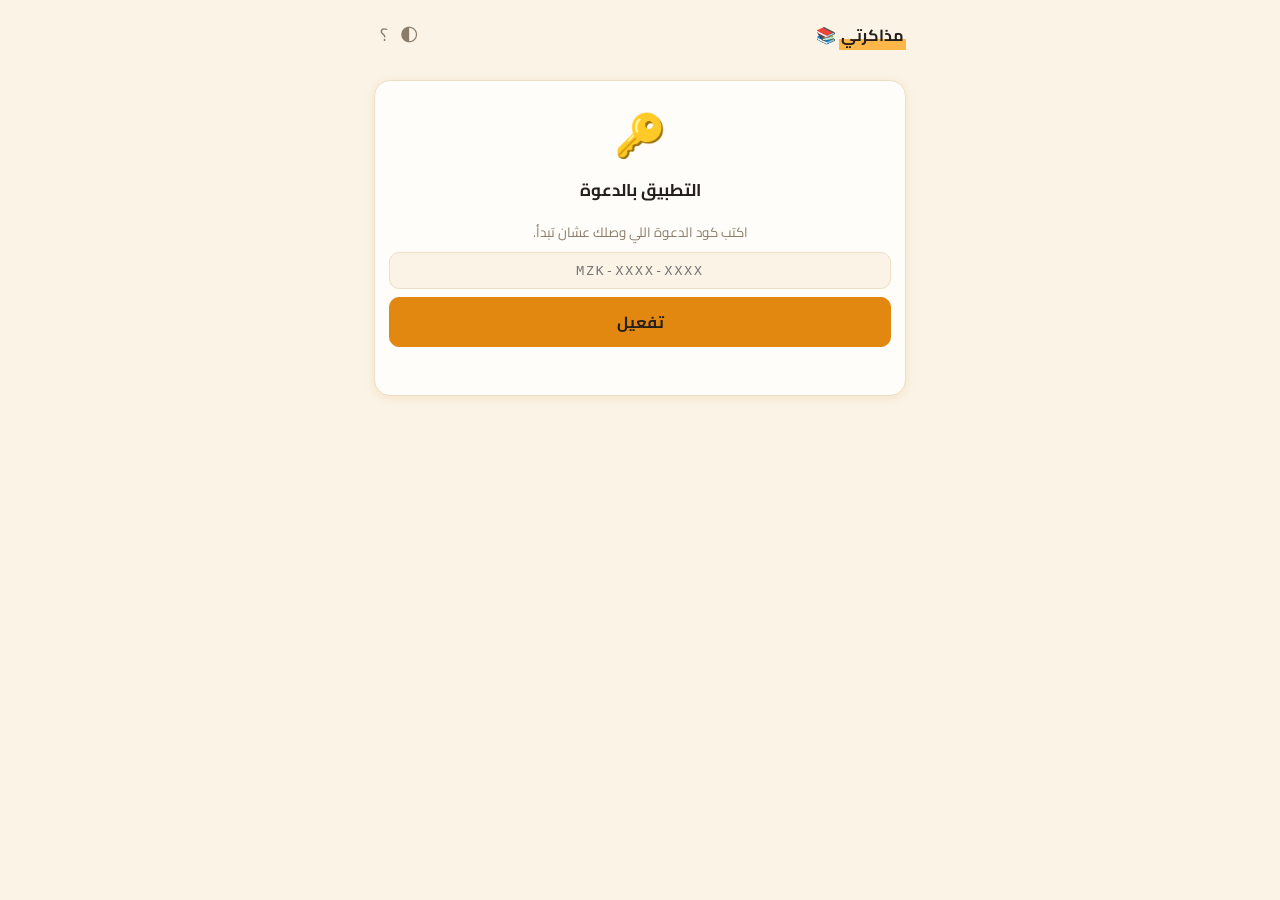
<file: index-12-code-fix-3.html>
<!DOCTYPE html><html lang="ar" dir="rtl"><head><meta charset="utf-8">
<meta name="viewport" content="width=device-width, initial-scale=1, viewport-fit=cover">
<title>مذاكرتي</title>
<!-- safe fixes: stable updatedAt, permission-denied handling, computed circle constant, min recorded session 60s -->
<link href="https://fonts.googleapis.com/css2?family=Cairo:wght@400;700;900&display=swap" rel="stylesheet">
<style>
:root{--bg:#faf3e6;--cd:#fffdf9;--tx:#241f1a;--mu:#8a7c68;--pr:#e2870f;--pr2:#ffb648;--pt:#241f1a;--am:#c2410c;--ok:#2f8f3e;--bad:#d43d3d;--bd:#ecdfc4;--shd:rgba(226,135,15,.14);box-sizing:border-box;padding-top:env(safe-area-inset-top,0px);padding-bottom:env(safe-area-inset-bottom,0px)}
@media(prefers-color-scheme:dark){:root:not([data-theme="light"]){--bg:#171310;--cd:#231d17;--tx:#f5ecdc;--mu:#b3a48c;--pr:#ffb648;--pr2:#ffd08a;--pt:#221806;--am:#ffb648;--ok:#4ade80;--bad:#f4726f;--bd:#392e22;--shd:rgba(255,182,72,.12)}}
:root[data-theme="dark"]{--bg:#171310;--cd:#231d17;--tx:#f5ecdc;--mu:#b3a48c;--pr:#ffb648;--pr2:#ffd08a;--pt:#221806;--am:#ffb648;--ok:#4ade80;--bad:#f4726f;--bd:#392e22;--shd:rgba(255,182,72,.12)}
html{scroll-padding-top:env(safe-area-inset-top,0px)}
*{box-sizing:border-box}
body{margin:0;background:var(--bg);color:var(--tx);font-family:Cairo,system-ui,sans-serif;padding:14px 14px 84px;max-width:560px;margin-inline:auto}
h1{font-size:24px;font-weight:900;margin:0}h2{font-size:17px;margin:0 0 10px;font-weight:700}
.c{background:var(--cd);border:1px solid var(--bd);border-radius:16px;padding:14px;margin-bottom:12px;box-shadow:0 2px 10px var(--shd)}
input,select,textarea{width:100%;font:inherit;color:var(--tx);background:var(--bg);border:1px solid var(--bd);border-radius:10px;padding:10px;margin-bottom:8px}
textarea{min-height:60px}
button{font:inherit;cursor:pointer;border:1px solid var(--bd);background:var(--bg);color:var(--tx);border-radius:10px;padding:9px 14px}
button.pr{background:var(--pr);color:var(--pt);border-color:var(--pr);font-weight:700;width:100%}
button.sec{background:var(--bg);color:var(--tx);border-color:var(--pr);font-weight:700;width:100%}
button.ok{color:var(--ok)}button.bad{color:var(--bad)}
.ch.on{background:var(--pr);color:var(--pt)}
.row{display:flex;gap:8px;flex-wrap:wrap;margin:8px 0}
.r{display:flex;align-items:center;gap:10px;padding:8px 0;border-bottom:1px solid var(--bd)}
.r>div{flex:1}.r small{display:block;color:var(--mu)}
.r input[type=checkbox]{width:22px;height:22px;margin:0}
.dn b{text-decoration:line-through;color:var(--mu)}
.x{border:0;background:none;color:var(--mu);padding:4px 8px}
.warn{border-color:var(--am)}
.warn b{color:var(--am)}
.big{font-size:64px;font-weight:900;text-align:center;font-variant-numeric:tabular-nums;margin:6px 0}
.big2{font-size:26px;letter-spacing:2px;margin:8px 0}
small{color:var(--mu)}
.g{display:grid;grid-template-columns:1fr 1fr;gap:10px;text-align:center}
.g big{display:block;font-size:30px;font-weight:900}
.bars{display:flex;align-items:flex-end;gap:6px;height:100px;margin-top:8px}
.bars i{flex:1;background:var(--pr);border-radius:5px 5px 0 0;min-height:3px}
.bars2{display:flex;gap:6px;text-align:center}.bars2 span{flex:1;font-size:12px;color:var(--mu)}
.bar{height:8px;background:var(--bd);border-radius:6px;overflow:hidden;margin:6px 0}.bar i{display:block;height:100%;background:var(--pr)}
details{margin:6px 0}p{margin:6px 0}
nav{position:fixed;bottom:0;left:0;right:0;display:flex;background:var(--cd);border-top:1px solid var(--bd);padding-bottom:env(safe-area-inset-bottom,0px);z-index:5}
nav button{flex:1;border:0;border-radius:0;background:none;padding:12px 0 10px;color:var(--mu);font-size:12px}
nav button.on{color:var(--pr);font-weight:700}
header{position:sticky;top:env(safe-area-inset-top,0px);z-index:4;background:var(--bg);padding-top:6px;margin-bottom:10px}
.mark{background:linear-gradient(transparent 62%,var(--pr2) 62%);padding:0 2px}
.hd{display:flex;align-items:center;gap:10px}
.lvl{width:38px;height:38px;border-radius:11px;background:linear-gradient(160deg,var(--pr),var(--pr2));color:var(--pt);display:flex;align-items:center;justify-content:center;font-weight:900;font-size:15px;flex-shrink:0}
.xpwrap{flex:1;min-width:0}
.xpbar{height:7px;background:var(--bd);border-radius:6px;overflow:hidden;margin-top:3px}
.xpbar i{display:block;height:100%;background:linear-gradient(90deg,var(--pr),var(--pr2))}
.flame{font-weight:900;color:var(--am);white-space:nowrap;font-size:13px}
.qbtn{border:0;background:none;color:var(--mu);padding:6px;font-size:18px;line-height:1}
.lb{display:flex;align-items:center;gap:10px;padding:9px 0;border-bottom:1px solid var(--bd)}
.lb b.rk{width:22px;text-align:center;color:var(--mu);font-weight:900;flex-shrink:0}
.lb.me{background:var(--shd);margin:0 -14px;padding-inline:14px;border-radius:10px}
.code{font-family:monospace;font-size:22px;letter-spacing:4px;font-weight:900;text-align:center;background:var(--bg);border:1px dashed var(--bd);border-radius:10px;padding:10px}
.toast{position:fixed;bottom:78px;left:50%;transform:translateX(-50%);background:var(--tx);color:var(--bg);padding:8px 16px;border-radius:20px;font-size:13px;font-weight:700;z-index:9;pointer-events:none}
.g3{display:grid;grid-template-columns:repeat(3,1fr);gap:8px;text-align:center}
.g3 b{display:block;font-size:24px;font-weight:900}
.cx{font-family:monospace;font-weight:900;letter-spacing:1px;direction:ltr;unicode-bidi:isolate}
.bdg{display:inline-block;font-size:12px;padding:1px 8px;border-radius:10px;border:1px solid var(--bd);font-weight:700}
.rowb{display:flex;gap:6px;flex-wrap:wrap;margin-top:6px}
.rowb button{padding:6px 10px;font-size:13px}
</style></head><body>
<header><div class="hd" style="justify-content:space-between"><b id="ttl" onclick="admTap()" style="font-size:16px;user-select:none;-webkit-user-select:none;touch-action:manipulation"><span class="mark">مذاكرتي</span> 📚</b><div><button class="qbtn" id="thb" onclick="toggleTheme()">🌓</button><button class="qbtn" onclick="stopTest();tab='help';render()">؟</button></div></div></header>
<div id="v"></div>
<nav><button data-t="today">النهاردة</button><button data-t="mat">موادي</button><button data-t="mist">الحفظ</button><button data-t="chat">الأصحاب</button><button data-t="stats">إحصائياتي</button></nav>
<script>
const K='mozakarty';
function normState(x){
  if(!x||typeof x!=='object') x={};
  ['tasks','mist','sess','cards','lec','dk'].forEach(k=>{if(!Array.isArray(x[k]))x[k]=[]});
  ['slog','tch','sb'].forEach(k=>{if(!x[k]||typeof x[k]!=='object'||Array.isArray(x[k]))x[k]={}});
  if(!x.sl||typeof x.sl!=='object')x.sl={h:8,w:Array(7).fill('06:30')};
  if(!Array.isArray(x.sl.w)||x.sl.w.length!==7)x.sl.w=Array(7).fill('06:30');
  x.sl.h=Math.max(1,Math.min(24,+x.sl.h||8));
  x.sess=x.sess.map(v=>({d:v&&v.d||'',min:Math.max(0,+((v&&v.min)||0)),s:v&&v.s||''}));
  if(x.sw&&typeof x.sw!=='object')delete x.sw;
  if(x.sw){x.sw.st=+x.sw.st||Date.now();x.sw.acc=Math.max(0,+x.sw.acc||0);x.sw.p=x.sw.p?1:0;x.sw.s=x.sw.s||'';x.sw.d=x.sw.d||''}
  x.goal=Math.max(0,+x.goal||0);
  delete x.xp;
  return x;
}
let S=null;
try{S=normState(JSON.parse(localStorage.getItem(K)))}catch(e){}
S=S||{tasks:[],mist:[],sess:[],cap:120};
if(!S.bu){if(S.bm)S.bm*=60;S.bu=1}S.cards=S.cards||[];S.dk=S.dk||[];if(S.cards.length){S.dk.push({id:Date.now(),n:'بطاقاتي القديمة',cards:S.cards});S.cards=[]}S.lec=S.lec||[];S.tch=S.tch||{};S.expl=S.expl||[];S.slog=S.slog||{};S.sl=S.sl||{h:8,w:Array(7).fill('06:30')};
const save=()=>{if(VIEW)return;S.updatedAt=Date.now();try{localStorage.setItem(K,JSON.stringify(S))}catch(e){}cloudPush();fsPush()};
const $=i=>document.getElementById(i);
const day=(d=new Date())=>new Date(d.getTime()-d.getTimezoneOffset()*6e4).toISOString().slice(0,10);
const add=(s,n)=>{const d=new Date(s+'T12:00');d.setDate(d.getDate()+n);return day(d)};
const esc=s=>String(s).replace(/[&<>"]/g,c=>({'&':'&amp;','<':'&lt;','>':'&gt;','"':'&quot;'}[c]));
const fmt=s=>[Math.floor(s/3600),Math.floor(s/60)%60,s%60].map(x=>String(x).padStart(2,'0')).join(':');
const T=day();let tab='today',dur=1500,run=null,iv=null;
const RC=2*Math.PI*90,MIN_REC=60;
const mins=d=>S.sess.filter(x=>x.d==d).reduce((a,x)=>a+x.min,0);
const curStreak=()=>{let st=0,d=mins(T)?T:add(T,-1);while(mins(d)){st++;d=add(d,-1)}return st};
const weekMin=()=>[...Array(7)].reduce((a,_,i)=>a+mins(add(T,-i)),0);
function paintHeader(){const tb=$('thb');if(tb)tb.textContent=S.theme==='dark'?'☀️':(S.theme==='light'?'🌙':'🌓')}
function applyTheme(){if(S.theme)document.documentElement.setAttribute('data-theme',S.theme);else document.documentElement.removeAttribute('data-theme')}
function toggleTheme(){const dk=matchMedia('(prefers-color-scheme: dark)').matches,cur=S.theme||(dk?'dark':'light');S.theme=cur==='dark'?'light':'dark';save();applyTheme();paintHeader()}
const bk='';

const row=t=>`<div class="r ${t.done?'dn':''}"><input type="checkbox" ${t.done?'checked':''} onchange="tg(${t.id})"><div><b>${t.df==3?'🔥 ':''}${esc(t.n)}</b><small>${esc(t.s||'')}${t.min?' • '+t.min+' د':''}${t.date!=T?' • '+t.date:''}</small></div><button class="x" onclick="dl(${t.id})">✕</button></div>`;

let stid='',fmsg='',wz=0;
const rw=t=>`<div class="r ${t.done?'dn':''}"><input type="checkbox" ${t.done?'checked':''} onchange="tg(${t.id})"><div><b>${esc(t.n)}</b><small>${esc(t.s||'')}${t.date!=T?' • '+t.date:''}</small></div>${!t.done&&!run&&!S.sw?`<button onclick="stid=${t.id};go()">▶</button>`:''}<button class="x" onclick="dl(${t.id})">✕</button></div>`;
function vToday(){
 const LT=lecDue(),td=S.tasks.filter(t=>t.date==T).sort((a,b)=>(a.done-b.done)),todo=td.filter(t=>!t.done),od=S.tasks.filter(t=>!t.done&&t.date<T).length,up=S.tasks.filter(t=>!t.done&&t.date>T).sort((a,b)=>a.date.localeCompare(b.date)),tw=new Date().getDay();
 const rC=RC,rLeft=run?Math.max(0,(run.p?run.left:run.end-Date.now())/1e3):0,rFrac=run?Math.min(1,Math.max(0,1-rLeft/run.tot)):0,rOff=rC*rFrac;
 const tm=run?`<div class="c" style="text-align:center"><div style="position:relative;width:200px;height:200px;margin:0 auto"><svg width="200" height="200" viewBox="0 0 200 200" style="transform:rotate(-90deg)"><circle cx="100" cy="100" r="90" fill="none" stroke="var(--bd)" stroke-width="12"/><circle id="pr" cx="100" cy="100" r="90" fill="none" stroke="var(--pr)" stroke-width="12" stroke-linecap="round" stroke-dasharray="${RC}" stroke-dashoffset="${rOff}" style="transition:stroke-dashoffset .3s linear"/></svg><div class="big" id="tm" style="font-size:40px;position:absolute;inset:0;display:flex;align-items:center;justify-content:center">${fmt(Math.max(0,Math.ceil(rLeft)))}</div></div><p id="fm" style="text-align:center"><small>${run.p?'متوقف مؤقتاً ⏸':run.brk?'استرح شوية ☕':'ركز في جلستك 📚'}</small></p>${run.brk&&fmsg?`<div style="text-align:center">${fmsg}</div>`:''}<div class="row"><button class="pr" style="flex:1" onclick="pz()">${run.p?'▶ إكمال':'⏸ إيقاف مؤقت'}</button><button class="pr" style="flex:1" onclick="dn2()">✅ انتهيت</button></div></div>`:fmsg?`<div class="c"><p id="fm" style="text-align:center">${fmsg}</p><button style="width:100%" onclick="cm()">إغلاق</button></div>`:'';
 return (S.sw?vSw():tm)+vGoal()+(run||S.sw?'':`<div class="c" style="text-align:center"><h2>مطلوب منك النهاردة</h2><div class="big">${todo.length}</div><small>درس${LT.length?' + '+LT.length+' محاضرة':''}</small>${todo.length||LT.length?'<button class="pr" style="margin-top:10px" onclick="sb()">ابدأ ▶</button>':'<p>🎉 خلّصت كل دروس النهاردة</p>'}${durUI()}${swStartUI()}</div>`)
 +(LT.length?vLecToday(LT):'')+(od?`<div class="c warn"><b>⚠️ عندك ${od} درس متأخر</b><div class="row"><button onclick="tab='mat';render()">افتح موادي</button></div></div>`:'')
 +`<div class="c"><h2>دروس النهاردة</h2>${td.map(rw).join('')||'<p><small>مفيش دروس النهاردة.</small></p>'}</div>`
 +(up.length?`<details class="c"><summary><b>الجاي (${up.length})</b></summary>${up.map(rw).join('')}</details>`:'')
 +`<details class="c"><summary><b>➕ ضيف درس</b></summary><input id="n" placeholder="اسم الدرس"><input id="s" placeholder="المادة"><input id="dt" type="date" value="${T}"><button class="pr" onclick="at()">ضيف</button></details>`
 +`<div class="c"><small>🌙 نام الليلة الساعة</small> <b>${t12(bt(S.sl.w[tw],S.sl.h))}</b></div>`}
function sb(){const t=S.tasks.filter(x=>x.date==T&&!x.done)[0];stid=t?t.id:'';go()}
function cm(){stopAlarm();fmsg='';render()}
function vWiz(){
 const n=bkl().length;let t,b;
 if(wz==0){t=vImp()+(n?`<p>اتضاف ${n} درس متأخر ✓</p>`:'')+`<button class="pr" onclick="wz=${n?1:2};render()">${n?'التالي':'معنديش تراكمات، كمّل'}</button>`}
 else if(wz==1)t=`<div class="c"><h2>عايز تخلّصهم في كام يوم؟</h2><p>عندك ${n} درس متأخر.</p><input id="pn" type="number" min="1" max="30" value="7"><button class="pr" onclick="w1()">التالي</button></div>`;
 else t='<div class="c"><h2>بتصحى الساعة كام؟</h2><input id="wk" type="time" value="06:30"><button class="pr" onclick="w2()">خلّصت، يلا نبدأ</button></div>';
 return `<div class="c"><h2>أهلاً بيك 👋</h2><small>خطوة ${wz+1} من 3</small></div>${t}<button style="width:100%" onclick="hs()">تخطّي</button>`}
function w1(){mp();cf();wz=2;render()}
function w2(){const v=$('wk').value||'06:30';S.sl.w=Array(7).fill(v);hs()}
function hs(){S.seen=1;save();tab='today';render()}
function vStats(){
 const wk=[...Array(7)].map((_,i)=>{const d=add(T,i-6);return[d,mins(d)]}),mx=Math.max(...wk.map(w=>w[1]),1);
 const st=curStreak(),by={};S.sess.forEach(x=>{const k=x.s||'مذاكرة حرة';by[k]=(by[k]||0)+x.min});
 return `${wr()}<div class="c g"><div><big>${mins(T)}</big><small>دقيقة النهاردة</small></div><div><big style="color:var(--am)">🔥${st}</big><small>أيام متواصلة</small></div></div>
 ${vUserProfile()}
 <div class="c"><b>آخر 7 أيام (بالدقايق)</b><div class="bars">${wk.map(w=>`<i style="height:${w[1]/mx*100}%"></i>`).join('')}</div><div class="bars2">${wk.map(w=>`<span>${w[1]}</span>`).join('')}</div></div>
 <div class="c"><b>حسب المادة</b>${Object.entries(by).map(([k,v])=>`<div class="r"><div>${esc(k)}</div><span>${v} د</span></div>`).join('')||'<p><small>ابدأ جلسة مذاكرة وهتظهر بياناتك هنا.</small></p>'}</div>`}

document.addEventListener('visibilitychange',()=>{if(document.hidden)stopTest()});
function render(){if(gater())return;if(tab!=='chat'&&CH){stopConv();CH=null;CHM=[]}snap();if(S.sw&&!swIv)swRun();
 document.querySelectorAll('nav button').forEach(b=>b.classList.toggle('on',b.dataset.t==tab));
 $('v').innerHTML=({today:vToday,mat:vMat,plan:vPlan,mist:vMem,stats:()=>vStats()+'<details class="c"><summary><b>🌙 جدول النوم</b></summary>'+vSleep()+'</details><details class="c"><summary><b>🔔 نغمة التنبيه</b></summary>'+vRing()+'</details><details class="c"><summary><b>☁️ المزامنة والنسخ الاحتياطي</b></summary>'+vSync()+'</details>'+vKey(),help:vHelp,wiz:vWiz,chat:vChat})[tab]();if(tab==='chat')chatPost();if(VIEW)$('v').insertAdjacentHTML('afterbegin',vwBanner());
 paintHeader();
}
document.querySelector('nav').onclick=e=>{const t=e.target.dataset.t;if(t){stopTest();tab=t;if(t==='chat')msgInit();render()}};

function at(){const n=$('n').value.trim();if(!n)return;const me=$('m'),de=$('df');S.tasks.push({id:Date.now(),n,s:$('s').value.trim(),min:me?+me.value||30:30,date:$('dt').value||T,df:de?+de.value:0,done:false});save();render()}
function tg(id){const t=S.tasks.find(x=>x.id==id);t.done=!t.done;save();render()}
function dl(id){S.tasks=S.tasks.filter(x=>x.id!=id);save();render()}
function go(){if(run||S.sw)return;stopAlarm();stopTest();fmsg='';try{AC=AC||new (window.AudioContext||window.webkitAudioContext)();AC.resume()}catch(e){}
 run={end:Date.now()+dur*1e3,tot:dur,tid:stid};startAud(dur,0);iv=setInterval(tick,500);render()}
function tick(){if(!run)return;const l=Math.ceil((run.end-Date.now())/1e3);if(l<=0){fin();return}const e=$('tm');if(e)e.textContent=fmt(l);const p=$('pr');if(p)p.style.strokeDashoffset=RC*Math.min(1,Math.max(0,1-Math.max(0,(run.end-Date.now())/1e3)/run.tot))}
function fin(){const bg=NAT&&document.hidden;clearInterval(iv);stopAud(bg);if(run.brk){run=null;fmsg='⏰ الراحة خلصت. جاهز تبدأ جلسة تانية؟'+nxt();render();if(!bg)startAlarm('s');return}
 const sv=recS(run.tot);run=null;
 fmsg=(sv?'⏰ خلصت الجلسة.':'⏰ خلصت. الجلسة قصيرة أوي ومتسجلتش في إحصائياتك، جرب مدة أطول.')+' جاهز للراحة؟ '+bkb();render();if(!bg)startAlarm('b')}
function recS(el){const t=S.tasks.find(x=>x.id==run.tid);if(el<MIN_REC)return 0;S.sess.push({d:T,min:Math.max(1,Math.round(el/60)),s:t?t.s:''});if(S.sess.length>500)S.sess=S.sess.slice(-500);return 1}

function se(v){S.exam=v;save();render()}
/* ===== الستوب ووتش (عدّاد تصاعدي) ===== */
let swsv='',swIv=null,gcu=0,ged=0,lgm=-1;
const swEl=()=>S.sw?(S.sw.acc+(S.sw.p?0:Date.now()-S.sw.st)):0;
function swRun(){clearInterval(swIv);swIv=setInterval(swTick,500)}
function swRel(){try{if(WL){WL.release();WL=null}}catch(e){}}
function swGo(){if(run||S.sw)return;stopAlarm();stopTest();fmsg='';
 S.sw={st:Date.now(),acc:0,p:0,s:swsv,d:day()};lgm=-1;save();swRun();
 try{navigator.wakeLock&&navigator.wakeLock.request('screen').then(x=>WL=x).catch(()=>{})}catch(e){}
 render()}
function swPz(){const w=S.sw;if(!w)return;if(w.p){w.st=Date.now();w.p=0}else{w.acc+=Date.now()-w.st;w.p=1}save();render()}
function swEnd(){const w=S.sw;if(!w)return;const el=swEl()/1e3;clearInterval(swIv);swIv=null;S.sw=null;lgm=-1;swRel();
 let sv=0;if(el>=MIN_REC){S.sess.push({d:w.d||day(),min:Math.max(1,Math.round(el/60)),s:w.s||''});if(S.sess.length>500)S.sess=S.sess.slice(-500);sv=1}
 fmsg=(sv?`✅ خلصت. ذاكرت ${fd(el)} واتسجلت في إحصائياتك.`:`✅ خلصت. الجلسة قصيرة أوي (أقل من ${MIN_REC} ثانية) ومتسجلتش في إحصائياتك.`)+' جاهز للراحة؟ '+bkb();
 save();render()}
function swTick(){if(!S.sw){clearInterval(swIv);swIv=null;return}
 const el=swEl()/1e3,e=$('tm');if(e)e.textContent=fmt(Math.floor(el));
 const p=$('pr');if(p)p.style.strokeDashoffset=RC*(1-(el%3600)/3600);
 const gm=Math.floor(el/60);if(gm!==lgm){lgm=gm;const g=$('gc');if(g&&!ged&&!gcu)g.innerHTML=goalInner()}}
function vSw(){const w=S.sw,el=swEl()/1e3,fr=(el%3600)/3600;
 return `<div class="c" style="text-align:center"><div style="position:relative;width:200px;height:200px;margin:0 auto"><svg width="200" height="200" viewBox="0 0 200 200" style="transform:rotate(-90deg)"><circle cx="100" cy="100" r="90" fill="none" stroke="var(--bd)" stroke-width="12"/><circle id="pr" cx="100" cy="100" r="90" fill="none" stroke="var(--pr)" stroke-width="12" stroke-linecap="round" stroke-dasharray="${RC}" stroke-dashoffset="${RC*(1-fr)}" style="transition:stroke-dashoffset .3s linear"/></svg><div class="big" id="tm" style="font-size:36px;position:absolute;inset:0;display:flex;align-items:center;justify-content:center">${fmt(Math.floor(el))}</div></div><p style="text-align:center"><small>${w.p?'متوقف مؤقتاً ⏸':'⏱ عدّاد مفتوح • '+(w.s?esc(w.s):'مذاكرة حرة')}</small></p><div class="row"><button class="pr" style="flex:1" onclick="swPz()">${w.p?'▶ إكمال':'⏸ إيقاف مؤقت'}</button><button class="pr" style="flex:1" onclick="swEnd()">✅ انتهيت</button></div></div>`}
function swStartUI(){const ks=Object.keys(S.sb||{});if(swsv&&!ks.includes(swsv))swsv='';
 return `<div style="margin-top:12px;padding-top:12px;border-top:1px solid var(--bd)"><small>أو ذاكر من غير مدة محددة:</small>${ks.length?`<select onchange="swsv=this.value" style="margin-top:6px"><option value="">مذاكرة حرة</option>${ks.map(k=>`<option value="${esc(k)}" ${swsv==k?'selected':''}>${esc(k)}</option>`).join('')}</select>`:''}<button class="sec" style="margin-top:6px" onclick="swGo()">⏱ مذاكرة حرة (عدّاد تصاعدي)</button></div>`}
/* ===== الهدف اليومي ===== */
const fh=m=>{m=Math.max(0,Math.round(m));const h=Math.floor(m/60),r=m%60,hs=h==1?'ساعة':h==2?'ساعتين':h>=3&&h<=10?h+' ساعات':h+' ساعة';return h&&r?hs+' و'+r+' دقيقة':h?hs:r+' دقيقة'};
const gdone=()=>mins(T)+(S.sw?Math.floor(swEl()/6e4):0);
function sg(v){S.goal=Math.max(0,Math.round(+v||0));S.gq=1;ged=0;gcu=0;save();render()}
function sgc(){const m=Math.round((+$('gh').value||0)*60+(+$('gmn').value||0));sg(Math.min(m,960))}
function goalInner(){const g=S.goal||0,d=gdone();
 if(gcu)return `<h2>🎯 تخصيص الهدف</h2><div class="row"><input id="gh" type="number" min="0" max="16" placeholder="ساعات" value="${g?Math.floor(g/60):''}" style="width:90px;margin:0"><input id="gmn" type="number" min="0" max="59" placeholder="دقايق" value="${g%60||''}" style="width:90px;margin:0"></div><div class="row"><button class="pr" style="flex:1" onclick="sgc()">حفظ</button><button style="flex:1" onclick="gcu=0;render()">رجوع</button></div>`;
 if(ged||(!g&&!S.gq))return `<h2>🎯 ${g?'غيّر هدفك اليومي':'هل تريد تحديد هدف لليوم؟'}</h2><div class="row">${[2,4,6].map(h=>`<button class="ch ${g==h*60?'on':''}" onclick="sg(${h*60})">${h} س</button>`).join('')}<button class="ch" onclick="gcu=1;render()">تخصيص</button>${g?'<button class="bad" onclick="sg(0)">إلغاء الهدف</button>':'<button onclick="sg(0)">تخطي</button>'}</div>${ged?'<button style="width:100%" onclick="ged=0;render()">رجوع</button>':'<small>هيتحفظ ويتكرر كل يوم، وتقدر تغيّره في أي وقت.</small>'}`;
 if(!g)return `<div class="r" style="border:0;padding:0"><div>🎯 مفيش هدف يومي</div><button onclick="ged=1;render()">حدد هدف</button></div>`;
 const rm=Math.max(0,g-d),pc=Math.min(100,d/g*100);
 return `<div class="r" style="border:0;padding:0"><div><b>🎯 هدف اليوم: ${fh(g)}</b></div><button onclick="ged=1;render()">تغيير</button></div><div class="bar"><i style="width:${pc}%"></i></div><p>✅ أنجزت: <b>${fh(d)}</b></p><p>${rm?'⏳ المتبقي: <b>'+fh(rm)+'</b>':'🎉 حققت هدفك! كمّل لو عايز تزود.'}</p>`}
function vGoal(){return `<div class="c" id="gc">${goalInner()}</div>`}
function brk(sec){stopAlarm();stopTest();sec=sec||300;fmsg='';run={end:Date.now()+sec*1e3,tot:sec,brk:1};startAud(0,sec);iv=setInterval(tick,500);render()}
let sub='cards',fcs=0;
const ORD=[6,0,1,2,3,4,5],NM=['الأحد','الاثنين','الثلاثاء','الأربعاء','الخميس','الجمعة','السبت'];
const bt=(w,h)=>{const[a,b]=w.split(':').map(Number);const m=((a*60+b-Math.round(h*60)-15)%1440+1440)%1440;return String(Math.floor(m/60)).padStart(2,'0')+':'+String(m%60).padStart(2,'0')};
const t12=q=>{const[a,b]=q.split(':').map(Number);return (a%12||12)+':'+String(b).padStart(2,'0')+(a<12?' ص':' م')};
function vMem(){return `<div class="row">${[['cards','ملفات الحفظ'],['exam','امتحان']].map(([k,n])=>`<button class="ch ${sub==k?'on':''}" onclick="sub='${k}';render()">${n}</button>`).join('')}</div>`+({cards:vCards,exam:vExam})[sub]()}
let dk=0,Q=null,darm=0,led=0,ted=0;
const D=()=>S.dk.find(d=>d.id==dk),shf=a=>{a=a.slice();for(let i=a.length-1;i>0;i--){const j=Math.floor(Math.random()*(i+1));[a[i],a[j]]=[a[j],a[i]]}return a};
function vCards(){
 if(Q)return vQuiz();
 const d=D();
 if(!d)return `<div class="c"><h2>ملفات الحفظ</h2>${S.dk.map(x=>`<div class="r"><div><b>${esc(x.n)}</b><small>${x.cards.length} بطاقة • ${x.cards.filter(c=>c.nx<=T).length} للمراجعة</small></div><button onclick="dk=${x.id};fcs=0;render()">افتح</button></div>`).join('')||'<p><small>لسه مفيش ملفات. اعمل أول ملف.</small></p>'}</div><div class="c"><b>➕ ملف جديد</b><input id="dn" placeholder="اسم الملف (مثلاً: قوانين الفيزياء)"><button class="pr" onclick="nd()">اعمل الملف</button></div>`;
 const due=d.cards.filter(c=>c.nx<=T),c=due[0];
 return `<button style="margin-bottom:10px" onclick="dk=0;render()">← كل الملفات</button><div class="c"><h2>${esc(d.n)}</h2><small>${d.cards.length} بطاقة • ${due.length} للمراجعة النهاردة</small>${c?`<div class="big2" style="text-align:center;font-size:22px">${esc(c.f)}</div>${fcs?`<div class="c" style="background:var(--bg)">${esc(c.b)}</div><div class="row"><button class="ok" onclick="rc(${c.id},1)">عرفتها ✓</button><button class="bad" onclick="rc(${c.id},0)">لسه ✗</button></div>`:'<button class="pr" onclick="fcs=1;render()">اكشف الإجابة</button>'}`:'<p><small>مفيش بطاقات للمراجعة النهاردة 👌</small></p>'}</div>
 <div class="c"><b>➕ بطاقة جديدة</b><textarea id="cf" placeholder="الوش: سؤال أو مصطلح أو قانون"></textarea><textarea id="cb" placeholder="الضهر: الإجابة"></textarea><button class="pr" onclick="ac()">احفظ البطاقة</button></div>
 ${d.cards.length?`<div class="c"><b>📝 اختبار على الملف</b><div class="row"><small>عدد الأسئلة:</small><input id="qn" type="number" min="1" max="${d.cards.length}" value="${Math.min(10,d.cards.length)}" style="width:80px;margin:0"><small>من ${d.cards.length}</small></div><div class="row"><button class="pr" style="flex:1" onclick="qs(0)">أقيّم نفسي</button>${d.cards.length>=4?'<button class="pr" style="flex:1" onclick="qs(1)">اختيارات</button>':''}</div></div><details class="c"><summary><b>كل البطاقات (${d.cards.length})</b></summary>${d.cards.map(x=>`<div class="r"><div>${esc(x.f)}<small>${esc(x.b)}</small></div><button class="x" onclick="dc(${x.id})">✕</button></div>`).join('')}</details>`:''}
 <button class="bad" style="width:100%" onclick="dd()">${darm?'متأكد؟ اضغط تاني':'🗑 احذف الملف'}</button>`}
function nd(){const n=$('dn').value.trim();if(!n)return;const d={id:uid(),n,cards:[]};S.dk.push(d);dk=d.id;save();render()}
function ac(){const f=$('cf').value.trim();if(!f)return;D().cards.push({id:uid(),f,b:$('cb').value.trim(),st:0,nx:T});save();render()}
function rc(id,ok){const c=D().cards.find(x=>x.id==id);c.st=ok?Math.min(c.st+1,4):0;c.nx=ok?add(T,[1,3,7,14,30][c.st]):add(T,1);fcs=0;save();render()}
function dc(id){const d=D();d.cards=d.cards.filter(x=>x.id!=id);save();render()}
function dd(){if(!darm){darm=1;render();setTimeout(()=>{if(darm){darm=0;render()}},4000);return}S.dk=S.dk.filter(x=>x.id!=dk);dk=0;darm=0;save();render()}
const nz=t=>String(t).replace(/[\u064B-\u065F\u0640]/g,'').replace(/[أإآ]/g,'ا').replace(/ى/g,'ي').replace(/ة/g,'ه').replace(/\s+/g,' ').trim().toLowerCase();
const qc=()=>{const x=Q.it[Q.i],d=S.dk.find(y=>y.id==x.d);return[d,d.cards.find(c=>c.id==x.c),x]};
function qgo(it,pool){Q={it,pool,i:0,ok:0,bad:[],step:0};qo()}
function qs(mc){const d=D(),n=Math.max(1,Math.min(d.cards.length,+$('qn').value||1));qgo(shf(d.cards).slice(0,n).map(c=>({d:d.id,c:c.id,t:mc?'mc':'s'})),d.cards.map(c=>c.b).filter(Boolean))}
function qo(){const[d,c,x]=qc();if(x.t=='mc')Q.o=shf(shf([...new Set(Q.pool.filter(b=>b!=c.b))]).slice(0,3).concat([c.b]));render()}
function qrec(ok){const[d,c,x]=qc();if(ok){Q.ok++;c.st=Math.min(c.st+1,4);c.nx=add(T,[1,3,7,14,30][c.st])}else{Q.bad.push(x);c.st=0;c.nx=T}save()}
function qm(v){const[d,c]=qc();Q.pick=v;Q.fb=Q.o[v]===c.b;qrec(Q.fb);Q.step=2;render()}
function qrev(){Q.step=1;render()}
function qwd(){const[d,c]=qc();Q.ans=$('qw').value.trim();if(Q.ans&&nz(Q.ans)===nz(c.b)){Q.fb=1;qrec(1);Q.step=2}else Q.step=1;render()}
function qg(ok){qrec(ok);qx()}
function qx(){Q.i++;Q.step=0;if(Q.i>=Q.it.length){Q.done=1;render()}else qo()}
function qrv(){const u=[...new Set(Q.bad.map(x=>x.d))];dk=u.length==1?u[0]:0;sub='cards';Q=null;fcs=0;render()}
function vQuiz(){
 if(Q.done)return `<div class="c"><h2>نتيجتك</h2><div class="big">${Q.ok}/${Q.it.length}</div>${Q.bad.length?`<p>غلطت في ${Q.bad.length} سؤال، واتحطوا في المراجعة النهاردة:</p>${Q.bad.map(x=>{const d=S.dk.find(y=>y.id==x.d),c=d.cards.find(y=>y.id==x.c);return `<div class="r"><div>${esc(c.f)}<small>${esc(c.b)} • ${esc(d.n)}</small></div></div>`}).join('')}<button class="pr" onclick="qrv()">راجع الغلط دلوقتي</button>`:'<p>🎉 جاوبت كله صح!</p>'}<button style="width:100%;margin-top:8px" onclick="Q=null;render()">خلصت</button></div>`;
 const[d,c,x]=qc(),nx=`<button class="pr" onclick="qx()">${Q.i+1>=Q.it.length?'النتيجة':'التالي'}</button>`,bx=`<div class="c" style="background:var(--bg)">${esc(c.b)}</div>`;let b;
 if(x.t=='mc')b=Q.step==0?Q.o.map((o,k)=>`<button style="width:100%;margin-top:8px;text-align:right" onclick="qm(${k})">${esc(o)}</button>`).join(''):`<p>${Q.fb?'✅ صح':'❌ غلط. الإجابة الصح:'}</p>${Q.fb?'':bx}${nx}`;
 else if(x.t=='s')b=Q.step==0?'<button class="pr" onclick="qrev()">اعرض الإجابة</button>':`${bx}<div class="row"><button class="ok" onclick="qg(1)">جاوبت صح ✓</button><button class="bad" onclick="qg(0)">غلط ✗</button></div>`;
 else b=Q.step==0?'<textarea id="qw" placeholder="اكتب إجابتك"></textarea><button class="pr" onclick="qwd()">تأكيد</button>':Q.step==2?`<p>✅ إجابتك مطابقة</p>${nx}`:`<p><small>إجابتك:</small> ${esc(Q.ans||'—')}</p>${bx}<small>قارن بنفسك:</small><div class="row"><button class="ok" onclick="qg(1)">إجابتي صح ✓</button><button class="bad" onclick="qg(0)">غلط ✗</button></div>`;
 return `<div class="c"><small>${esc(d.n)} • سؤال ${Q.i+1} من ${Q.it.length} • ${x.t=='mc'?'اختيار':x.t=='w'?'كتابة':'قيّم نفسك'}</small><div class="big2" style="text-align:center;font-size:22px">${esc(c.f)}</div>${b}<button style="width:100%;margin-top:8px" onclick="Q=null;render()">إنهاء الاختبار</button></div>`}
let EX={};
function vExam(){
 if(Q)return vQuiz();
 if(!S.dk.length)return '<div class="c"><p><small>اعمل ملف بطاقات الأول من "ملفات الحفظ".</small></p></div>';
 return `<div class="c"><h2>📝 امتحان</h2><small>اختار الملفات اللي عايز الامتحان منها:</small>${S.dk.map(d=>`<label class="r"><input type="checkbox" id="xk${d.id}" ${EX[d.id]===0?'':'checked'} onchange="EX[${d.id}]=this.checked?1:0"><div>${esc(d.n)}<small>${d.cards.length} بطاقة</small></div></label>`).join('')}<div class="row"><div style="flex:1"><small>أسئلة اختيار</small><input id="xmc" type="number" min="0" value="5" style="margin:0"></div><div style="flex:1"><small>أسئلة كتابة</small><input id="xw" type="number" min="0" value="5" style="margin:0"></div></div><small>الأسئلة بتتوزع بالتساوي على الملفات اللي اخترتها، وبتتخلط.</small><button class="pr" style="margin-top:8px" onclick="xgo()">ابدأ الامتحان</button><p id="xm"></p></div>`}
function xgo(){
 const ds=S.dk.filter(d=>{const e=$('xk'+d.id);return e&&e.checked}),m=Math.max(0,+$('xmc').value||0),w=Math.max(0,+$('xw').value||0),n=m+w,tot=ds.reduce((a,d)=>a+d.cards.length,0);
 if(!ds.length||!n){$('xm').textContent='اختار ملف وحدد عدد الأسئلة.';return}
 if(n>tot){$('xm').textContent='الأسئلة ('+n+') أكتر من البطاقات المتاحة ('+tot+'). قلّل العدد.';return}
 const q=ds.map(d=>shf(d.cards).map(c=>({d:d.id,c:c.id}))),pk=[];
 for(let r=0;pk.length<n;r++)q.forEach(a=>{if(pk.length<n&&a[r])pk.push(a[r])});
 qgo(shf(shf(pk).map((x,i)=>Object.assign(x,{t:i<m?'mc':'w'}))),ds.flatMap(d=>d.cards.map(c=>c.b)).filter(Boolean))}
function les(id,i){const v=$('len').value.trim(),l=S.lec.find(x=>x.id==id);if(v)l.n=v;led=0;lop=i;save();render()}
function tes(id,i){const v=$('ten').value.trim(),t=S.tasks.find(x=>x.id==id);if(v)t.n=v;ted=0;lop=i;save();render()}
const hms=x=>[Math.floor(x/3600),Math.floor(x/60)%60,x%60];
const fd=x=>{const[h,m,z]=hms(Math.round(x));return[h?h+' س':'',m?m+' د':'',z?z+' ث':''].filter(Boolean).join(' ')||'0'};
function durUI(){const bm=S.bm||300,f=(k,v,p)=>`<input id="${k}" type="number" min="0" placeholder="${p}" value="${v||''}" style="width:72px;margin:0" onchange="sdt()">`,[dh,dm,dz]=hms(dur),[bh,bn,bz]=hms(bm);
 return `<small>مدة المذاكرة: ${fd(dur)}</small><div class="row" style="justify-content:center">${[15,25,45,60].map(m=>`<button class="ch ${m*60==dur?'on':''}" onclick="dur=${m*60};render()">${m} د</button>`).join('')}</div><div class="row" style="justify-content:center">${f('dh',dh,'ساعات')}${f('dmn',dm,'دقايق')}${f('dsc',dz,'ثواني')}</div><small>مدة الراحة: ${fd(bm)}</small><div class="row" style="justify-content:center">${[5,10,15].map(m=>`<button class="ch ${m*60==bm?'on':''}" onclick="S.bm=${m*60};save();render()">${m} د</button>`).join('')}</div><div class="row" style="justify-content:center">${f('bh',bh,'ساعات')}${f('bmn',bn,'دقايق')}${f('bsc',bz,'ثواني')}</div>`}
function sdt(){const g=k=>Math.max(0,+$(k).value||0),d=g('dh')*3600+g('dmn')*60+g('dsc'),b=g('bh')*3600+g('bmn')*60+g('bsc');if(d>0)dur=d;if(b>0)S.bm=b;save();render()}
function pz(){if(!run)return;if(run.p){run.end=Date.now()+run.left;run.p=0;iv=setInterval(tick,500);run.brk?startAud(0,run.left/1e3):startAud(run.left/1e3,0)}else{run.left=run.end-Date.now();run.p=1;clearInterval(iv);stopAud()}render()}
function dn2(){if(!run)return;const w=run.p?run.left:run.end-Date.now(),el=run.tot-w/1e3;clearInterval(iv);stopAud();
 if(run.brk){run=null;fmsg='☕ خلصت الراحة بدري. جاهز تبدأ جلسة تانية؟'+nxt();render();return}
 const sv=recS(el);run=null;
 fmsg=(sv?'✅ خلصت الجلسة.':'✅ خلصت. الجلسة قصيرة أوي ومتسجلتش في إحصائياتك، جرب مدة أطول.')+' جاهز للراحة؟ '+bkb();render()}
const NAT=!!(window.Capacitor&&Capacitor.isNativePlatform&&Capacitor.isNativePlatform());
let LN=null;if(NAT){try{LN=Capacitor.Plugins.LocalNotifications||Capacitor.registerPlugin('LocalNotifications')}catch(e){}}
async function nInit(){if(!LN)return;try{await LN.requestPermissions();try{for(const id of ['ends2','starts2','ends3','starts3','ends3v','starts3v','ends3n','starts3n'])await LN.deleteChannel({id})}catch(e){}
 await LN.createChannel({id:'ends3v',name:'انتهاء المذاكرة - اهتزاز',importance:5,sound:'ring_end.wav',vibration:true,visibility:1});
 await LN.createChannel({id:'starts3v',name:'انتهاء الراحة - اهتزاز',importance:5,sound:'ring_start.wav',vibration:true,visibility:1});
 await LN.createChannel({id:'ends3n',name:'انتهاء المذاكرة - بدون اهتزاز',importance:5,sound:'ring_end.wav',vibration:false,visibility:1});
 await LN.createChannel({id:'starts3n',name:'انتهاء الراحة - بدون اهتزاز',importance:5,sound:'ring_start.wav',vibration:false,visibility:1});
 const x=await LN.checkExactNotificationSetting();if(x.exact_alarm!=='granted'&&!S.exq){S.exq=1;save();await LN.changeExactNotificationSetting()}}catch(e){}}
function nSched(sec,ch,title,body){if(!LN)return;try{const id=(ch==='ends3'?'ends3':ch==='starts3'?'starts3':ch),channelId=S.vib===false?(id==='ends3'?'ends3n':'starts3n'):(id==='ends3'?'ends3v':'starts3v');LN.schedule({notifications:[{id:7,title,body,channelId,schedule:{at:new Date(Date.now()+sec*1000+2000),allowWhileIdle:true}}]}).catch(()=>{})}catch(e){}}
function nCancel(){if(LN)try{LN.cancel({notifications:[{id:7}]}).catch(()=>{})}catch(e){}}
function wr(){
 const r=(a,b)=>S.sess.filter(x=>x.d>=add(T,a)&&x.d<=add(T,b)),w=r(-6,0),p=r(-13,-7),sm=a=>a.reduce((x,y)=>x+y.min,0),m=sm(w),pm=sm(p);
 const dy={};w.forEach(x=>dy[x.d]=(dy[x.d]||0)+x.min);
 const bd=Object.entries(dy).sort((a,b)=>b[1]-a[1])[0],tk=S.tasks.filter(t=>t.date>=add(T,-6)&&t.date<=T),dn=tk.filter(t=>t.done).length;
 return `<div class="c"><h2>📋 مراجعة أسبوعك</h2><p>ذاكرت <b>${m}</b> دقيقة ${p.length?`(${m>=pm?'+':''}${m-pm} عن الأسبوع اللي فات)`:''}</p><p>دروس خلّصتها: <b>${dn}</b> من ${tk.length}</p>${bd?`<p>أحسن يوم: ${bd[0]} (${bd[1]} د)</p>`:''}</div>`}

function vSleep(){
 const g=S.sl,tw=new Date().getDay(),b=bt(g.w[tw],g.h),lg=[...Array(7)].map((_,i)=>S.slog[add(T,-i)]),ad=lg.filter(v=>v===1).length,n=lg.filter(v=>v!==undefined).length;
 return `<div class="c"><h2>🌙 الليلة</h2><div class="big">${t12(b)}</div><p style="text-align:center">نام الساعة دي عشان تصحى ${t12(g.w[tw])} بكرة.<br><small>اقفل الموبايل قبلها بنص ساعة (${t12(bt(g.w[tw],g.h+.5))}).</small></p>
 <b>نمت في ميعادك امبارح؟</b><div class="row"><button class="ok ${S.slog[T]===1?'on':''}" onclick="sl2(1)">أيوه ✓</button><button class="bad" onclick="sl2(0)">لأ ✗</button></div><small>${n?`التزمت ${ad} من ${n} ليالي آخر أسبوع`:'سجّل أول ليلة وهتتابع التزامك هنا'}</small></div>
 <div class="c"><h2>جدول نومك الأسبوعي</h2><div class="row"><small>ساعات النوم:</small><input type="number" step=".5" min="4" max="12" value="${g.h}" style="width:80px;margin:0" onchange="sh(this.value)"></div><small>المراهقين محتاجين من 8 لـ 10 ساعات تقريباً. حدد ميعاد صحيانك لكل يوم، وأنا أحسبلك ميعاد النوم (بحسبة 15 دقيقة عشان تنام).</small>
 ${ORD.map(d=>`<div class="r"><div><b>${NM[d]}</b><small>الصحيان</small></div><input type="time" value="${g.w[d]}" style="width:120px;margin:0" onchange="sw(${d},this.value)"><div style="text-align:left"><small>تنام</small><b>${t12(bt(g.w[d],g.h))}</b></div></div>`).join('')}</div>`}
function sh(v){S.sl.h=+v||8;save();render()}
function sw(d,v){S.sl.w[d]=v||'06:30';save();render()}
function sl2(v){S.slog[T]=v;save();render()}
let PV=null,pre=0,bm='paste',IMP=null;
const bkl=()=>S.tasks.filter(t=>!t.done&&t.bk);
function snap(){ensureSb();autoLec();applyPlan();S.tasks.forEach(t=>{if(!t.done&&t.date<T)t.bk=1})}
function mp(){const U=S.tasks.filter(t=>!t.done&&t.date<T).sort((a,b)=>a.date.localeCompare(b.date)),n=Math.max(1,Math.min(30,+$('pn').value||1)),per=Math.ceil(U.length/n),m={};U.forEach((t,i)=>m[t.id]=Math.min(n-1,Math.floor(i/per)));PV={n,m};render()}
function cf(){S.tasks.forEach(t=>{if(PV.m[t.id]!==undefined)t.date=add(T,PV.m[t.id])});PV=null;save();render()}
function vImp(){
 let b;
 if(IMP)b=`<p><b>${esc(IMP.s||'بدون مادة')}</b> • ${IMP.it.length} درس</p><small>علّم اللي ذاكرته فعلاً، والباقي هيتضاف كتراكم:</small>${IMP.it.map((n,i)=>`<label class="r"><input type="checkbox" id="ik${i}"><div>${esc(n)}</div></label>`).join('')}<button class="pr" onclick="ia()">أضف الباقي كتراكم</button><button style="width:100%;margin-top:8px" onclick="IMP=null;render()">إلغاء</button>`;
 else if(bm=='paste')b='<input id="bs" placeholder="المادة"><textarea id="bl" style="min-height:120px" placeholder="الصق الدروس هنا، كل درس في سطر"></textarea><button class="pr" onclick="ip()">جهّز القايمة</button>';
 else b='<input id="bs" placeholder="المادة"><div class="row"><input id="bc" type="number" placeholder="عدد الدروس المتأخرة" style="flex:1;margin:0"><input id="bo" type="number" placeholder="ذاكرت منهم كام" style="flex:1;margin:0"></div><button class="pr" onclick="ic()">أضف كتراكم</button><small>هتتسمى "المادة - درس 1" وهكذا.</small>';
 return `<div class="c"><h2>➕ ضيف تراكماتك</h2>${IMP?'':`<div class="row">${[['paste','لصق قايمة'],['count','بالعدد']].map(([k,n])=>`<button class="ch ${bm==k?'on':''}" onclick="bm='${k}';render()">${n}</button>`).join('')}</div>`}${b}</div>`}
function ip(){const it=$('bl').value.split('\n').map(x=>x.replace(/^[\s\d\u0660-\u0669\-\.\)\(•*]+/,'').trim()).filter(Boolean).slice(0,150);if(!it.length)return;IMP={s:$('bs').value.trim(),it};render()}
function ia(){const t0=Date.now();IMP.it.forEach((n,i)=>{if(!$('ik'+i).checked)S.tasks.push({id:t0+i,n,s:IMP.s,min:0,date:add(T,-1),done:false,bk:1})});S.la=S.tasks.filter(t=>t.id>=t0).map(t=>t.id);IMP=null;save();render()}
function ic(){const c=Math.min(100,+$('bc').value||0),o=+$('bo').value||0,s=$('bs').value.trim()||'مادة',t0=Date.now();for(let i=o+1;i<=c;i++)S.tasks.push({id:t0+i,n:s+' - درس '+i,s,min:0,date:add(T,-1),done:false,bk:1});S.la=S.tasks.filter(t=>t.id>=t0).map(t=>t.id);save();render()}
function vHelp(){
 const sec=(t,b,o)=>`<details class="c" ${o?'open':''}><summary><b>${t}</b></summary>${b}</details>`;
 return `<div class="c"><h2>طريقة استخدام مذاكرتي</h2><p>التطبيق بيساعدك تنظم مذاكرتك وتخلّص التراكمات. ارجع للصفحة دي من زرار ؟ فوق.</p></div>`
 +sec('أول مرة','<p>التطبيق بيسألك 3 أسئلة: دروسك المتأخرة، وتخلّصهم في كام يوم، وبتصحى الساعة كام. وبعدها الخطة بتطلع جاهزة.</p>',1)
 +sec('كل يوم','<p>افتح <b>النهاردة</b> وشوف الدروس. اضغط <b>ابدأ</b> وهيبدأ عدّاد على أول درس. لما تخلّص علّم على الدرس ✓.</p><p>لو عايز تذاكر من غير مدة محددة اضغط <b>مذاكرة حرة</b>: عدّاد بيزيد لحد ما تضغط انتهيت، وبيتسجل في إحصائياتك (الجلسات الأقل من 60 ثانية مبتتسجلش).</p><p>فوق الدروس هتلاقي كارت <b>هدف اليوم</b>: اختار 2 أو 4 أو 6 ساعات أو حدد رقمك، وبيتحفظ ويتكرر كل يوم، وبيعدّ كل جلساتك.</p><p>في <b>الحفظ</b> ذاكر ملفات البطاقات واعمل امتحانات.</p>')
 +sec('لو فاتك يوم','<p>هيظهرلك كارت "متأخر" في النهاردة. افتح <b>موادي</b> واضغط "اعمل الخطة" تاني.</p>')
 +sec('موادي','<p>لكل مادة ملف: اختار المادة، واكتب اسم الأستاذ، وحدد مستواك فيها. زوّد بـ + اللي متراكم عندك، وخلّصت واحد اضغط −. اختار أيام ما الأستاذ بينزل محاضرات وهتتضاف لوحدها. وبعدها اكتب كام تخلّص في اليوم واضغط "اعمل الخطة" وهتفتحلك صفحة فيها كل محاضرة ودرس مترتبين، رتّبهم بالأسهم.</p>')
 +sec('كل أسبوع','<p>في <b>إحصائياتي</b> هتلاقي مراجعة أسبوعك، وجدول النوم في آخر الصفحة.</p>')

 +sec('حاجات لازم تعرفها','<p>• لو داخل بحسابك، بياناتك بتتزامن أوتوماتيك بين أجهزتك (موبايل وكمبيوتر مثلاً). لو مش متاحة المزامنة، بياناتك بتفضل على الجهاز ده بس — وفيه نسخة احتياطية يدوية في إحصائياتي.</p><p>• بيبعتلك صوت تنبيه لما الجلسة أو الراحة تخلص وإنت فاتح التطبيق. في نسخة الموبايل بيوصلك إشعار حتى لو التطبيق مقفول، بس المتابعة اليومية للتراكمات محتاجة إنك تفتح التطبيق بنفسك.</p>')
 +sec('الأصحاب والرسائل','<p>من تاب <b>الأصحاب</b> دوّر على صاحبك بالـ username وابعتله طلب صداقة. لما يوافق تقدروا تبعتوا رسائل لبعض، وتشوف علامة ✓ للإرسال و ✓✓ لما يقرأ، و"بيكتب..." أثناء الكتابة.</p><p>تقدر تحظر أي حد أو تمسح الصداقة في أي وقت.</p><p>الإشعارات بتظهر جوه التطبيق وهو مفتوح بس.</p>')
 +'<button class="pr" onclick="hs()">فهمت</button>'}
let AC=null,lf=0,lm='paste',lop=-1;
function ring(k){if(!(AUD&&!AUD.paused))try{AC=AC||new (window.AudioContext||window.webkitAudioContext)();AC.resume();const ck=k=='s'?'s':'e',p=presetOf(ck),arr=p[ck],rep=arr.length*p.gap+p.dur+.3;for(let rp=0;rp<3;rp++)arr.forEach((f,j)=>{const o=AC.createOscillator(),g=AC.createGain();o.type=p.type;o.connect(g);g.connect(AC.destination);o.frequency.value=f;const a=AC.currentTime+rp*rep+j*p.gap;g.gain.setValueAtTime(.5,a);g.gain.exponentialRampToValueAtTime(.001,a+p.dur);o.start(a);o.stop(a+p.dur+.02)})}catch(e){}if(S.vib!==false)navigator.vibrate&&navigator.vibrate([500,200,500,200,500,200,500])}
let testOsc=[];
function stopTest(){testOsc.forEach(o=>{try{o.stop()}catch(e){}});testOsc=[];navigator.vibrate&&navigator.vibrate(0)}
function playTest(k){stopTest();try{AC=AC||new (window.AudioContext||window.webkitAudioContext)();AC.resume();const ck=k=='s'?'s':'e',p=presetOf(ck);p[ck].forEach((f,j)=>{const o=AC.createOscillator(),g=AC.createGain();o.type=p.type;o.connect(g);g.connect(AC.destination);o.frequency.value=f;const a=AC.currentTime+j*p.gap;g.gain.setValueAtTime(.5,a);g.gain.exponentialRampToValueAtTime(.001,a+p.dur);o.start(a);o.stop(a+p.dur+.02);testOsc.push(o)})}catch(e){}if(S.vib!==false)navigator.vibrate&&navigator.vibrate([500,200,500])}
const nxt=()=>`<div class="row" style="justify-content:center"><button class="pr" onclick="sb()">ابدأ مذاكرة (${fd(dur)})</button></div>`;
const lfin=l=>l.a&&l.h&&l.q,lst=l=>!l.a?1:!l.h?2:!l.q?3:0;
const lecDue=()=>S.lec.filter(l=>!lfin(l)&&l.d&&l.d<=T);
const lrow=(l,i,sub)=>`<div class="r ${lfin(l)?'dn':''}" style="display:block"><div>${led===l.id?`<input id="len" value="${esc(l.n)}" style="margin:0"><button class="pr" style="width:auto" onclick="les(${l.id},${i})">حفظ</button>`:`<b>${esc(l.n)}</b>`} <small>${sub?esc(l.s||'')+' • ':''}${l.d&&!lfin(l)?(l.d<T?'متأخرة':l.d==T?'النهاردة':l.d):''}</small></div><div class="row">${[['a','👁 شفت'],['h','✍️ الواجب'],['q','📝 الكويز']].map(([k,n])=>`<button class="ch ${l[k]?'on':''}" onclick="ltg(${l.id},'${k}',${i})">${n}</button>`).join('')}${i>=0?`<button class="x" onclick="led=${l.id};lop=${i};render()">✏️</button><button class="x" onclick="ld2(${l.id},${i})">✕</button>`:''}</div></div>`;
const vLecToday=LT=>`<div class="c"><h2>🎬 محاضرات النهاردة</h2>${LT.map(l=>lrow(l,-1,1)).join('')}</div>`;
function vLec(){
 const A=S.lec,cnt=[0,0,0,0],g={};A.forEach(l=>cnt[lst(l)]++);
 A.filter(l=>lf==0||lst(l)==lf).forEach(l=>{const k=l.s||'بدون مادة';(g[k]=g[k]||[]).push(l)});
 const ks=Object.keys(g),un=A.length-cnt[0];
 return `<div class="c"><h2>🎬 محاضراتك</h2>${A.length?`<p>خلّصت ${cnt[0]} من ${A.length} محاضرة.</p><div class="row">${[[0,'الكل '+A.length],[1,'لسه متشافتش '+cnt[1]],[2,'واجبات لسه '+cnt[2]],[3,'كويزات لسه '+cnt[3]]].map(([k,n])=>`<button class="ch ${lf==k?'on':''}" onclick="lf=${k};render()">${n}</button>`).join('')}</div>`:'<p><small>لسه مفيش محاضرات. ضيفهم من الكارت اللي تحت.</small></p>'}${ks.map((k,i)=>`<details class="c" style="margin:8px 0 0" ${lf||lop===i?'open':''}><summary><b>${esc(k)}</b> <small>${esc(S.tch[k]||'')} • ${g[k].length} محاضرة</small></summary>${g[k].map(l=>lrow(l,i)).join('')}</details>`).join('')}</div>
 <div class="c"><h2>➕ ضيف محاضرات</h2><div class="row">${[['paste','لصق عناوين'],['count','بالعدد']].map(([k,n])=>`<button class="ch ${lm==k?'on':''}" onclick="lm='${k}';render()">${n}</button>`).join('')}</div><input id="lsub" placeholder="المادة"><input id="ltch" placeholder="اسم المدرس (اختياري)">${lm=='paste'?'<textarea id="llist" style="min-height:100px" placeholder="الصق عناوين المحاضرات، كل محاضرة في سطر"></textarea>':'<input id="lcnt" type="number" placeholder="عدد المحاضرات">'}<small>وصلت لفين؟ (سيبها فاضية لو لسه)</small><div class="row"><input id="lna" type="number" placeholder="شفت كام" style="flex:1;margin:0"><input id="lnh" type="number" placeholder="واجب كام" style="flex:1;margin:0"><input id="lnq" type="number" placeholder="كويز كام" style="flex:1;margin:0"></div><button class="pr" onclick="lA()">ضيف</button></div>
 ${un?`<div class="c"><h2>خطة المحاضرات</h2><small>تحب تخلّص المحاضرات دي في كام يوم؟</small><div class="row"><input id="lnd" type="number" min="1" max="30" value="7" style="width:90px;margin:0"><button onclick="lp()">وزّع على الأيام</button></div><small>كل محاضرة هتظهر في النهاردة في يومها. تقدر تعيد التوزيع في أي وقت.</small></div>`:''}`}
function ltg(id,k,i){lop=i;const l=S.lec.find(x=>x.id==id);l[k]=l[k]?0:1;save();render()}
function ld2(id,i){lop=i;S.lec=S.lec.filter(x=>x.id!=id);save();render()}
function lA(){const s=$('lsub').value.trim()||'مادة',tc=$('ltch').value.trim();let it;
 if(lm=='paste')it=$('llist').value.split('\n').map(x=>x.replace(/^[\s\d\u0660-\u0669\-\.\)\(•*]+/,'').trim()).filter(Boolean);
 else{const c=Math.min(100,+$('lcnt').value||0);it=[...Array(c)].map((_,i)=>s+' - محاضرة '+(i+1))}
 it=it.slice(0,150);if(!it.length)return;
 const a=+$('lna').value||0,h=+$('lnh').value||0,q=+$('lnq').value||0,t0=Date.now();
 it.forEach((n,i)=>S.lec.push({id:t0+i,s,n,a:i<a?1:0,h:i<h?1:0,q:i<q?1:0,d:''}));
 if(tc)S.tch[s]=tc;save();render()}
function lp(){const U=S.lec.filter(l=>!lfin(l));if(!U.length)return;const n=Math.max(1,Math.min(30,+$('lnd').value||1)),per=Math.ceil(U.length/n);U.forEach((l,i)=>l.d=add(T,Math.min(n-1,Math.floor(i/per))));save();render()}
let KS=[],sarm=-1,pm='',uc=0;
const MAT=['عربي','إنجليزي','لغة ثانية','فيزياء','كيمياء','أحياء','جيولوجيا','تفاضل','تكامل','جبر','هندسة فراغية','ديناميكا','استاتيكا','جغرافيا','تاريخ'];
const uid=()=>Date.now()*100+(uc++%100),sk=x=>x.s||'بدون مادة';
function ensureSb(){S.sb=S.sb||{};const ns=new Set();S.tasks.forEach(t=>{if(t.bk&&!t.done)ns.add(sk(t))});S.lec.forEach(l=>ns.add(sk(l)));ns.forEach(k=>{if(!S.sb[k])S.sb[k]={t:S.tch[k]||'',lv:2,days:[],pd:1,la:T}})}
function autoLec(){let ch=0;Object.keys(S.sb).forEach(k=>{const f=S.sb[k];let d=add(f.la||T,1),g=0;while(d<=T&&g++<30){if(f.days.includes(new Date(d+'T12:00').getDay())){for(let i=0;i<(f.pd||1);i++){S.lec.push({id:uid(),s:k,n:k+' - محاضرة '+(S.lec.filter(l=>sk(l)==k).length+1),a:0,h:0,q:0,d,pk:'v:'+k+':'+d+':'+i});ch=1}}d=add(d,1)}if(f.la!==T){f.la=T;ch=1}});if(ch)save()}
function rep(){const cp=capAvg();let B=0,r=0;Object.keys(S.sb).forEach(k=>{const f=S.sb[k];B+=S.tasks.filter(t=>t.bk&&!t.done&&sk(t)==k).length+S.lec.filter(l=>sk(l)==k&&!lfin(l)).length;r+=f.days.length*(f.pd||1)});
 if(!B&&!r)return 'مفيش متراكم ولا محاضرات جاية.';const rd=r/7;
 return `الأساتذة بينزلوا ${r} محاضرة في الأسبوع وإنت بتخلّص ${Math.round(cp*7)}. `+(cp<=rd?`التراكم هيزيد. محتاج تخلّص ${Math.ceil(rd)+1} في اليوم على الأقل.`:`المتراكم ${B}، وهتخلّصه في حوالي ${Math.ceil(B/(cp-rd))} يوم.`)}
function vMat(){
 KS=Object.keys(S.sb);
 const cnt=k=>{const lc=[0,0,0,0];S.lec.filter(l=>sk(l)==k).forEach(l=>lc[lst(l)]++);return[S.tasks.filter(t=>t.bk&&!t.done&&sk(t)==k).length,lc[1],lc[2],lc[3]]};
 const ctr=(i,lab,st,c)=>`<div class="r"><div>${lab}</div><button onclick="cn(${i},${st},-1)">−</button><b style="min-width:28px;text-align:center">${c}</b><button onclick="cn(${i},${st},1)">+</button></div>`;
 const files=KS.map((k,i)=>{const f=S.sb[k],c=cnt(k),ls=S.lec.filter(l=>sk(l)==k),ts=S.tasks.filter(t=>t.bk&&!t.done&&sk(t)==k),op=lop===i?'open':'';
  return `<details class="c" ${op}><summary><b>${esc(k)}</b> <small>${esc(f.t)} • ${c[0]} درس • ${c[1]+c[2]+c[3]} محاضرة</small></summary>
 <input value="${esc(f.t)}" placeholder="اسم الأستاذ (اختياري)" onchange="st2(${i},this.value)">
 <div class="row">${[[1,'ضعيف'],[2,'متوسط'],[3,'قوي']].map(([v,n])=>`<button class="ch ${(f.lv||2)==v?'on':''}" onclick="sl(${i},${v})">${n}</button>`).join('')}</div>
 <small>اللي متراكم عندك (+ زوّد، − خلّصت واحد):</small>${ctr(i,'دروس متأخرة',0,c[0])}${ctr(i,'محاضرات لسه متشافتش',1,c[1])}${ctr(i,'واجبات لسه',2,c[2])}${ctr(i,'كويزات لسه',3,c[3])}
 <small>الأستاذ بينزل محاضرات يوم:</small><div class="row">${ORD.map(d=>`<button class="ch ${f.days.includes(d)?'on':''}" onclick="sdy(${i},${d})">${NM[d]}</button>`).join('')}</div>
 <div class="r"><div>عدد المحاضرات في اليوم</div><button onclick="spd(${i},-1)">−</button><b style="min-width:28px;text-align:center">${f.pd||1}</b><button onclick="spd(${i},1)">+</button></div>
 ${ls.length?`<details ${op}><summary>محاضرات المادة (${ls.length})</summary>${ls.map(l=>lrow(l,i)).join('')}</details>`:''}
 ${ts.length?`<details ${op}><summary>دروس متراكمة (${ts.length})</summary>${ts.map(t=>`<div class="r"><input type="checkbox" onchange="lop=${i};tg(${t.id})"><div>${ted===t.id?`<input id="ten" value="${esc(t.n)}" style="margin:0"><button class="pr" style="width:auto" onclick="tes(${t.id},${i})">حفظ</button>`:esc(t.n)}</div><button class="x" onclick="ted=${t.id};lop=${i};render()">✏️</button><button class="x" onclick="lop=${i};dl(${t.id})">✕</button></div>`).join('')}</details>`:''}
 <button class="bad" style="width:100%;margin-top:8px" onclick="dsub(${i})">${sarm===i?'متأكد؟ اضغط تاني':'🗑 احذف المادة وكل بياناتها'}</button></details>`}).join('');
 return `<div class="c"><h2>🗓 خطتي</h2><small>أقدر أخلّص كام (درس أو محاضرة) في كل يوم؟ (0 = إجازة)</small><div class="row">${ORD.map(d=>`<div style="text-align:center"><small>${NM[d].slice(0,4)}</small><input type="number" min="0" value="${(S.cd||[])[d]??(S.cp||3)}" style="width:52px;margin:0" onchange="scd(${d},this.value)"></div>`).join('')}</div><button class="pr" onclick="mplan()">اعمل الخطة</button>${S.po?'<button style="width:100%;margin-top:8px" onclick="op2()">📋 افتح خطتي</button>':''}<p>${rep()}</p>${pm?`<p><b>${pm}</b></p>`:''}</div>${files}<div class="c"><b>➕ مادة جديدة</b><div class="row">${MAT.filter(n=>!S.sb[n]).map(n=>`<button class="ch" onclick="asub('${n}')">${n}</button>`).join('')}</div><div class="row"><input id="nsub" placeholder="مادة تانية" style="flex:1;margin:0"><button onclick="asub2()">ضيف</button></div></div>`}
function cn(i,st,d){lop=i;const k=KS[i];
 if(st==0){if(d>0)S.tasks.push({id:uid(),n:k+' - درس '+(S.tasks.filter(t=>sk(t)==k).length+1),s:k,min:0,date:add(T,-1),done:false,bk:1});else{const t=S.tasks.find(t=>t.bk&&!t.done&&sk(t)==k);if(t)t.done=true}}
 else if(d>0)S.lec.push({id:uid(),s:k,n:k+' - محاضرة '+(S.lec.filter(l=>sk(l)==k).length+1),a:st>1?1:0,h:st>2?1:0,q:0,d:''});
 else{const l=S.lec.find(l=>sk(l)==k&&lst(l)==st);if(l)l[['','a','h','q'][st]]=1}
 save();render()}
function sl(i,v){lop=i;S.sb[KS[i]].lv=v;save();render()}
function st2(i,v){S.sb[KS[i]].t=v.trim();save()}
function sdy(i,d){lop=i;const f=S.sb[KS[i]];f.days=f.days.includes(d)?f.days.filter(x=>x!=d):[...f.days,d];f.la=T;save();render()}
function spd(i,x){lop=i;const f=S.sb[KS[i]];f.pd=Math.max(1,(f.pd||1)+x);save();render()}
function asub(n){if(!S.sb[n])S.sb[n]={t:'',lv:2,days:[],pd:1,la:T};lop=Object.keys(S.sb).indexOf(n);save();render()}
function asub2(){const n=$('nsub').value.trim();if(n)asub(n)}
function dsub(i){if(sarm!==i){sarm=i;lop=i;render();setTimeout(()=>{if(sarm===i){sarm=-1;render()}},4000);return}const k=KS[i];delete S.sb[k];S.tasks=S.tasks.filter(t=>!(t.bk&&sk(t)==k));S.lec=S.lec.filter(l=>sk(l)!=k);sarm=-1;lop=-1;save();render()}
function virt(){const v={};Object.keys(S.sb).forEach(k=>{const f=S.sb[k];let c=S.lec.filter(l=>sk(l)==k).length;for(let i=1;i<=30;i++){const d=add(T,i);if(f.days.includes(new Date(d+'T12:00').getDay())){for(let j=0;j<(f.pd||1);j++){c++;const key='v:'+k+':'+d+':'+j;v[key]={key,n:k+' - محاضرة '+c,s:k,rel:i,v:1}}}}});return v}
function planItems(){
 const all=Object.assign({},virt());
 S.tasks.filter(t=>t.bk&&!t.done).forEach(t=>{all['t:'+t.id]={key:'t:'+t.id,n:t.n,s:sk(t),x:t,rel:0}});
 S.lec.filter(l=>!lfin(l)).forEach(l=>{const k=l.pk||'l:'+l.id;all[k]={key:k,n:l.n,s:sk(l),x:l,rel:0}});
 const out=[],seen={};(S.po||[]).forEach(k=>{if(all[k]&&!seen[k]){seen[k]=1;out.push(all[k])}});
 Object.values(all).filter(o=>!seen[o.key]).sort((a,b)=>(a.v?1:0)-(b.v?1:0)||a.rel-b.rel).forEach(o=>out.push(o));return out}
function mplan(){
 const it=[];
 Object.keys(S.sb).forEach(k=>{const w=[0,3,2,1][S.sb[k].lv||2];[...S.tasks.filter(t=>t.bk&&!t.done&&sk(t)==k).map(t=>'t:'+t.id),...S.lec.filter(l=>sk(l)==k&&!lfin(l)).map(l=>l.pk||'l:'+l.id)].forEach((key,i)=>it.push({key,k:i/w}))});
 it.sort((a,b)=>a.k-b.k);
 S.po=[...it.map(o=>o.key),...Object.values(virt()).sort((a,b)=>a.rel-b.rel).map(o=>o.key)];
 applyPlan();save();tab='plan';render()}
function op2(){tab='plan';render()}
function vPlan(){
 const L=applyPlan()||[];S.po=L.map(o=>o.key);
 const nd=L.length?L[L.length-1].day+1:0,nv=L.filter(o=>o.v).length,byd={};L.forEach((o,i)=>{(byd[o.day]=byd[o.day]||[]).push([o,i])});
 const dn=d=>d==0?'النهاردة':d==1?'بكرة':NM[new Date(add(T,d)+'T12:00').getDay()]+' '+add(T,d);
 const dc=d=>`<div class="c"><b>${dn(d)}</b> <small>${byd[d].length}</small>${byd[d].map(([o,i])=>`<div class="r"><div><b>${esc(o.n)}</b>${o.v?' <small>🆕 هتنزل</small>':''}<small>${esc(o.s)}</small></div><button class="x" onclick="pmv(${i},-99)">⏫</button><button class="x" onclick="pmv(${i},-1)">↑</button><button class="x" onclick="pmv(${i},1)">↓</button><button class="x" onclick="mvi=${i};render()">📅</button></div>${mvi===i?`<select onchange="pto(${i},+this.value)"><option value="">انقله ليوم...</option>${[...Array(30)].map((_,d)=>`<option value="${d}">${dn(d)}</option>`).join('')}</select>`:''}`).join('')}</div>`;
 const ds=Object.keys(byd).map(Number).sort((a,b)=>a-b);
 return `<button style="margin-bottom:10px" onclick="tab='mat';render()">← رجوع لموادي</button><div class="c"><h2>📋 خطتي</h2>${L.length?`<p>${L.length} عنصر (منهم ${nv} هينزلوا من الأساتذة) هتخلّصهم في ${nd} يوم حسب سعتك في كل يوم.</p><small>اللي فوق بيتعمل الأول. ⏫ يخليه الأول، و↑ ↓ ينقلوه خطوة. المحاضرات 🆕 بتظهر في يوم نزولها أو بعده.</small>`:'<p>مفيش حاجة في الخطة دلوقتي.</p>'}</div>${ds.slice(0,7).map(dc).join('')}${ds.length>7?`<details class="c"><summary><b>باقي الأيام (${ds.length-7})</b></summary>${ds.slice(7).map(dc).join('')}</details>`:''}`}
function pmv(i,x){const a=S.po.slice(),j=x==-99?0:Math.max(0,Math.min(a.length-1,i+x)),k=a.splice(i,1)[0];a.splice(j,0,k);S.po=a;applyPlan();save();render()}
let AUD=null,WL=null,mvi=-1,barm=0;
const RINGS={classic:{type:'square',dur:.15,gap:.22,e:[988,1319,988,1319],s:[659,880,659,880]},bell:{type:'sine',dur:1.1,gap:.62,e:[1568,1245,988],s:[988,1245,1568]},chime:{type:'triangle',dur:.4,gap:.3,e:[1319,1568,1976,2349],s:[1047,1319,1568,1976]},soft:{type:'sawtooth',dur:.18,gap:.24,e:[220,220,220,220],s:[196,196,196,196]}};
const presetOf=k=>{const n=(S.rt&&S.rt[k])||'classic';return RINGS[n]||RINGS.classic};
function wsamp(type,ph){ph=ph-Math.floor(ph);if(type=='square')return ph<.5?1:-1;if(type=='sawtooth')return 2*ph-1;if(type=='triangle')return ph<.5?4*ph-1:3-4*ph;return Math.sin(2*Math.PI*ph)}
function setRing(k,v){S.rt=S.rt||{e:'classic',s:'classic'};S.rt[k]=v;save();stopTest()}
let alarmIv=null;
function startAlarm(k){stopAlarm();ring(k);alarmIv=setInterval(()=>ring(k),4200)}
function stopAlarm(){if(alarmIv){clearInterval(alarmIv);alarmIv=null}}
const bkb=()=>`<button class="pr" onclick="brk(S.bm||300)">ابدأ الراحة ☕ (${fd(S.bm||300)})</button>`;
function wav(secs,chs,sr){const n=Math.round(secs*sr),b=new Uint8Array(44+n),dv=new DataView(b.buffer),w=(o,t)=>{for(let i=0;i<t.length;i++)b[o+i]=t.charCodeAt(i)};
 w(0,'RIFF');dv.setUint32(4,36+n,true);w(8,'WAVEfmt ');dv.setUint32(16,16,true);dv.setUint16(20,1,true);dv.setUint16(22,1,true);dv.setUint32(24,sr,true);dv.setUint32(28,sr,true);dv.setUint16(32,1,true);dv.setUint16(34,8,true);w(36,'data');dv.setUint32(40,n,true);
 b.fill(128,44);for(let i=44;i<b.length;i+=2)b[i]=129;const k=sr>=2400?1:.6;
 chs.forEach(c=>{const p=presetOf(c.k),arr=p[c.k],rep=arr.length*p.gap+p.dur+.3;for(let rp=0;rp<3;rp++)arr.forEach((f0,j)=>{const f=f0*k,s0=Math.round((c.at+rp*rep+j*p.gap)*sr),len=Math.round(p.dur*sr);for(let i=0;i<len&&s0+i<n;i++){const t=i/sr,v=wsamp(p.type,f*t);b[44+s0+i]=128+Math.round(v*127*Math.min(1,i/60)*Math.min(1,(len-i)/150))}})});
 return new Blob([b],{type:'audio/wav'})}
function startAud(sess,b){stopAud();if(NAT){nSched(sess>0?sess:b,sess>0?'ends3':'starts3',sess>0?'⏰ خلصت المذاكرة':'⏰ الراحة خلصت',sess>0?'وقت الراحة. افتح التطبيق':'يلا نبدأ مذاكرة');return}try{const ch=[],sr=(sess+b)>3600?1600:2400;if(sess>0)ch.push({at:sess,k:'e'});if(b>0)ch.push({at:sess+b,k:'s'});
 AUD=new Audio(URL.createObjectURL(wav(sess+b+11,ch,sr)));AUD.volume=1;AUD.onended=()=>stopAud();AUD.play().catch(()=>{});
 if('mediaSession' in navigator)navigator.mediaSession.metadata=new MediaMetadata({title:sess>0?'جلسة تركيز':'راحة',artist:'مذاكرتي'});
 navigator.wakeLock&&navigator.wakeLock.request('screen').then(x=>WL=x).catch(()=>{})}catch(e){}}
function stopAud(keepN){if(!keepN)nCancel();try{if(AUD){AUD.pause();AUD=null}if(WL){WL.release();WL=null}}catch(e){}}
function scd(d,v){S.cd=S.cd||Array(7).fill(S.cp||3);S.cd[d]=Math.max(0,+v||0);save()}
function capOf(d){let c=S.cd||Array(7).fill(S.cp||3);if(!c.some(x=>x>0))c=Array(7).fill(3);return c[new Date(add(T,d)+'T12:00').getDay()]}
const capAvg=()=>(S.cd||Array(7).fill(S.cp||3)).reduce((a,b)=>a+b,0)/7;
function applyPlan(){if(!S.po)return;const L=planItems();let d=0,ld=0,ch=0;
 L.forEach(o=>{if(o.rel>d){d=o.rel;ld=0}while(ld>=capOf(d)){d++;ld=0}o.day=d;ld++;if(!o.v){const nd=add(T,d);if('date' in o.x){if(o.x.date!==nd){o.x.date=nd;ch=1}}else if(o.x.d!==nd){o.x.d=nd;ch=1}}});
 if(ch)save();return L}
function pto(i,d){if(isNaN(d))return;const L=applyPlan(),k=S.po[i],a=S.po.filter((_,x)=>x!=i),j=L.findIndex((o,x)=>x!=i&&o.day>=d);a.splice(j<0?a.length:(j>i?j-1:j),0,k);S.po=a;mvi=-1;applyPlan();save();render()}
function bkx(){const t=JSON.stringify(S),e=$('bkp');e.value=t;e.select();try{navigator.clipboard.writeText(t).then(()=>{$('bkm').textContent='اتنسخت ✓ الصقها في مكان آمن'},()=>{$('bkm').textContent='انسخ النص اللي في الخانة بإيدك'})}catch(x){$('bkm').textContent='انسخ النص اللي في الخانة بإيدك'}}
function bki(){if(!barm){barm=1;$('bkm').textContent='ده هيمسح بياناتك الحالية. اضغط تاني للتأكيد';setTimeout(()=>{barm=0},5000);return}
 try{const o=JSON.parse($('bkp').value);if(!o||typeof o!=='object'||!Array.isArray(o.tasks))throw 0;S=normState(o);barm=0;save();render()}catch(e){$('bkm').textContent='النص مش سليم'}}
let CDB=null,CUID=null,cloudOn=false,cloudPending=true,cloudTimer=null,stUnsub=null;
function cloudPush(){if(!cloudOn||!CDB||!CUID)return;clearTimeout(cloudTimer);cloudTimer=setTimeout(()=>{CDB.doc('data/users/'+CUID+'/state').set(S).catch(()=>{})},1200)}
async function cloudInit(){
 try{
  if(!window.claude||!claude.use){cloudPending=false;return}
  const user=await claude.use('user'),db=await claude.use('db');
  if(!user||!db){cloudPending=false;return}
  const uid=await user.id();
  if(!uid){cloudPending=false;return}
  CDB=db;CUID=uid;
  const ref=db.doc('data/users/'+uid+'/state'),snap=await ref.get();
  if(snap.exists){const r=snap.data();
   if(r&&(!S.updatedAt||(r.updatedAt&&r.updatedAt>S.updatedAt))){S=normState(r);try{localStorage.setItem(K,JSON.stringify(S))}catch(e){}}
  }else ref.set(Object.assign({},S,{updatedAt:Date.now()})).catch(()=>{});
  cloudOn=true;
  stUnsub=ref.onSnapshot(sn=>{
   if(!sn.exists||sn.metadata.hasPendingWrites)return;const r=sn.data();
   if(r&&r.updatedAt&&r.updatedAt>(S.updatedAt||0)){S=normState(r);if(S.seen&&tab=='wiz')tab='today';try{localStorage.setItem(K,JSON.stringify(S))}catch(e){}render()}
  },e=>{if(e.code=='revoked')cloudOn=false});
  cloudPending=false;if(S.seen&&tab=='wiz')tab='today';render()
 }catch(e){cloudPending=false;render()}
}
function vRing(){
 const names={classic:'منبه ⏰',bell:'جرس 🛎',chime:'إكسيلوفون 🎐',soft:'نبضة رقمية 🔊'};
 const opt=(sel)=>Object.keys(RINGS).map(k=>`<option value="${k}" ${sel==k?'selected':''}>${names[k]}</option>`).join('');
 const rt=S.rt||{e:'classic',s:'classic'};
 return `<small>اختار نغمة نهاية المذاكرة، ونغمة نهاية الراحة. تقدر تخليهم واحدة زي بعض لو حبيت.</small>
 <div class="r"><div>نغمة خلاص المذاكرة</div><select onchange="setRing('e',this.value)">${opt(rt.e)}</select></div>
 <div class="row"><button onclick="playTest('b')">🔊 جرب</button></div>
 <div class="r"><div>نغمة خلاص الراحة</div><select onchange="setRing('s',this.value)">${opt(rt.s)}</select></div>
 <div class="row"><button onclick="playTest('s')">🔊 جرب</button></div>
 <div class="r"><div>الاهتزاز مع التنبيه</div><button class="ch" id="vibbtn" onclick="toggleVib()">${S.vib!==false?'📳 شغال':'🔕 مقفول'}</button></div>
 <small>لما المذاكرة أو الراحة تخلص، الرنة هتفضل شغالة زي المنبه لحد ما تدوس على زرار "ابدأ" أو "إغلاق".</small>`}
function toggleVib(){S.vib=S.vib===false?true:false;save();const b=$('vibbtn');if(b)b.textContent=S.vib!==false?'📳 شغال':'🔕 مقفول'}
function vSync(){
 return `<small>انسخ بياناتك واحفظها يدويًا، أو سيبها تتزامن أوتوماتيك بين أجهزتك لما تكون داخل بنفس حسابك.</small>
 <div class="r"><div>حالة المزامنة</div><small>${cloudPending?'بيتفحص...':(cloudOn?'✅ متزامن مع حسابك':'غير متاحة دلوقتي — بياناتك محفوظة على الجهاز بس')}</small></div>
 <textarea id="bkp" style="min-height:90px"></textarea><div class="row"><button onclick="bkx()">انسخ بياناتي</button><button onclick="bki()">استرجع من النص</button></div><small id="bkm"></small>`}
/* ===== تسجيل بيانات المستخدم (Registration) ===== */

/* حالة المستخدم */
let USER=null;
let regBusy=0,regErr='';

try{const u=JSON.parse(localStorage.getItem('mzk_user')),a=JSON.parse(localStorage.getItem('mzk_act')||'null');if(u&&typeof u==='object'&&u.uid&&a&&(!u.code||u.code===a.c))USER=u;else localStorage.removeItem('mzk_user')}catch(e){}

/* بيانات المرحلة الثانوية */
const GRADES={'ثانوي':['أولى ثانوي','ثانية ثانوي','ثالثة ثانوي']};
const GENERAL_SECONDARY=['علمي','أدبي'];
const GENERAL_THIRD=['علمي علوم','علمي رياضة','أدبي'];
const BAC_TRACKS=['الطب وعلوم الحياة','الهندسة وعلوم الحاسب','الأعمال','الآداب والفنون'];

function needsEducationChoice(grade){
  return grade==='ثانية ثانوي'||grade==='ثالثة ثانوي';
}

function systemsForGrade(grade){
  if(grade==='ثانية ثانوي')return ['الثانوية العامة','البكالوريا المصرية'];
  if(grade==='ثالثة ثانوي')return ['الثانوية العامة'];
  return [];
}

function choicesForGrade(grade,system){
  if(grade==='ثانية ثانوي'&&system==='الثانوية العامة')return GENERAL_SECONDARY;
  if(grade==='ثانية ثانوي'&&system==='البكالوريا المصرية')return BAC_TRACKS;
  if(grade==='ثالثة ثانوي'&&system==='الثانوية العامة')return GENERAL_THIRD;
  return [];
}

function validateReg(name,age,stage,grade,system,branch,username){
  if(!name||name.trim().length<2)return 'اسمك لازم يكون فيه حرفين على الأقل';
  if(!age||age<8||age>80)return 'عمرك لازم يكون من 8 إلى 80 سنة';
  if(stage!=='ثانوي')return 'اختار المرحلة: ثانوي';
  if(!grade)return 'اختار صفك';
  if(needsEducationChoice(grade)&&!system)return 'اختار النظام';
  if(needsEducationChoice(grade)&&!branch)return grade==='ثالثة ثانوي'?'اختار الشعبة':'اختار الشعبة أو المسار';
  if(branch&&!choicesForGrade(grade,system).includes(branch))return 'الاختيار الدراسي غير صحيح';
  if(!username||username.trim().length<3)return 'Username لازم يكون فيه 3 أحرف على الأقل';
  if(!/^[a-zA-Z0-9_]+$/.test(username))return 'Username يقبل أحرف إنجليزي وأرقام و underscore بس';
  if(username.length>30)return 'Username طويل أوي';
  return null;
}

async function saveReg(){
  if(regBusy)return;

  const name=($('rn')&&$('rn').value||'').trim(),
        age=+($('ra')&&$('ra').value||0),
        stage='ثانوي',
        grade=$('rg')&&$('rg').value,
        system=$('rsy')&&$('rsy').value||'',
        branch=$('rb')&&$('rb').value||'',
        username=($('ru')&&$('ru').value||'').trim().toLowerCase();

  const err=validateReg(name,age,stage,grade,system,branch,username);
  if(err){regErr=err;render();return}

  if(!ACT){regErr='لم يتم تفعيل الكود';render();return}

  regBusy=1;regErr='';render();

  try{
    const U=await fbUser(),{au,fs}=U.m;
    let u=await authReady(U.m,U.auth);
    if(!u)u=(await au.signInAnonymously(U.auth)).user;

    /* تحقق إن اليوزرنيم متاح عبر collection منفصلة
       لأن قراءة users كلها ممنوعة في Firestore Rules. */
    const usernameRef=fs.doc(U.db,'usernames',username);
    const usernameSnap=await fs.getDoc(usernameRef);
    if(usernameSnap.exists()){
      regErr='اليوزرنيم ده مستخدم فعلاً، اختار واحد تاني';
      regBusy=0;render();return;
    }

    /* احفظ البيانات */
    const userData={
      uid:u.uid,
      name,
      age,
      stage,
      grade,
      system,
      branch,
      username,
      college:'',
      createdAt:fs.serverTimestamp(),
      updatedAt:fs.serverTimestamp(),
      code:ACT.c
    };

    /* احجز اليوزرنيم واحفظ البروفايل معًا */
    const batch=fs.writeBatch(U.db);
    batch.set(usernameRef,{uid:u.uid,username,createdAt:fs.serverTimestamp()});
    batch.set(fs.doc(U.db,'users',u.uid),userData);
    await batch.commit();

    USER={
      uid:u.uid,
      name,
      age,
      stage,
      grade,
      system,
      branch,
      username,
      college:'',
      code:ACT.c,
      createdAt:Date.now(),
      updatedAt:Date.now()
    };

    try{localStorage.setItem('mzk_user',JSON.stringify(USER))}catch(e){}
    regErr='';
    toast('أهلاً و سهلاً '+name+' 👋');
    msgInit();
    S.seen=1;
    save();
    render();
  }catch(e){
    console.error('saveReg error:',e);
    const code=String(e&&e.code||'');
    regErr=code==='permission-denied'?'التسجيل مرفوض من صلاحيات Firebase. راجع Firestore Rules.':code==='failed-precondition'?'Firebase محتاج إعداد/Index ناقص. راجع إعدادات Firestore.':'حصل خطأ أثناء حفظ البيانات. افتح Console لمعرفة السبب.';
    regBusy=0;render();
  }
}

function vReg(){
  const currentStage='ثانوي';
  const currentGrade=$('rg')&&$('rg').value||'';
  const currentSystem=$('rsy')&&$('rsy').value||'';
  const currentBranch=$('rb')&&$('rb').value||'';
  const currentName=$('rn')&&$('rn').value||'';
  const currentAge=$('ra')&&$('ra').value||'';
  const currentUsername=$('ru')&&$('ru').value||'';
  const systems=systemsForGrade(currentGrade);
  const choices=choicesForGrade(currentGrade,currentSystem);
  const showSystem=systems.length>0;
  const showBranch=choices.length>0;
  const branchLabel=currentGrade==='ثانية ثانوي'&&currentSystem==='البكالوريا المصرية'?'المسار':'الشعبة';
  return `<div class="c" style="margin-top:20px"><h2>أهلاً بيك 👋</h2><small>دخلت الدعوة بنجاح. قبل ما تبدأ، اكتب بياناتك الأساسية.</small>
  <input id="rn" value="${esc(currentName)}" placeholder="اسمك الكامل" maxlength="50">
  <input id="ra" type="number" value="${esc(currentAge)}" placeholder="عمرك" min="8" max="80">
  <select id="rs" disabled><option value="ثانوي" selected>ثانوي</option></select>
  <select id="rg" onchange="render()"><option value="">اختار صفك</option>${GRADES['ثانوي'].map(gr=>`<option value="${gr}" ${currentGrade===gr?'selected':''}>${gr}</option>`).join('')}</select>
  ${showSystem?`<select id="rsy" onchange="render()"><option value="">اختار النظام</option>${systems.map(x=>`<option value="${x}" ${currentSystem===x?'selected':''}>${x}</option>`).join('')}</select>`:''}
  ${showBranch?`<select id="rb"><option value="">اختار ${branchLabel}</option>${choices.map(b=>`<option value="${b}" ${currentBranch===b?'selected':''}>${b}</option>`).join('')}</select>`:''}
  <input id="ru" value="${esc(currentUsername)}" placeholder="@username (بدون مسافات)" maxlength="30" autocomplete="off">
  ${regErr?`<p style="color:var(--am)"><b>${esc(regErr)}</b></p>`:''}<button class="pr" onclick="saveReg()" ${regBusy?'disabled':''} style="${regBusy?'opacity:.5':''}">
  ${regBusy?'بيحفظ...':'التالي →'}</button></div>`;
}

async function checkRegDone(){
  if(!ACT||USER)return true;

  try{
    const U=await fbUser(),{fs}=U.m,u=await authReady(U.m,U.auth);
    if(!u)return false;

    const snap=await fs.getDoc(fs.doc(U.db,'users',u.uid));
    if(snap.exists()){
      const d=snap.data();
      if(d&&d.uid&&(!d.code||d.code===ACT.c)){
        USER={
          uid:d.uid,
          name:d.name||'',
          age:d.age||0,
          stage:d.stage||'',
          grade:d.grade||'',
          system:d.system||'',
          branch:d.branch||'',
          username:d.username||'',
          college:d.college||'',
          code:d.code||ACT.c,
          createdAt:d.createdAt&&d.createdAt.toMillis?d.createdAt.toMillis():Date.now(),
          updatedAt:d.updatedAt&&d.updatedAt.toMillis?d.updatedAt.toMillis():Date.now()
        };
        try{localStorage.setItem('mzk_user',JSON.stringify(USER))}catch(e){}
        render();
        return true;
      }
    }
    return false;
  }catch(e){
    return false;
  }
}

function vUserProfile(){
  if(!USER)return '';
  return `<details class="c"><summary><b>👤 ملفي الشخصي</b></summary>
  <div class="r"><div>الاسم</div><b>${esc(USER.name)}</b></div>
  <div class="r"><div>العمر</div><small>${USER.age} سنة</small></div>
  <div class="r"><div>المرحلة</div><small>${USER.stage} • ${USER.grade}</small></div>
  ${USER.system?`<div class="r"><div>النظام</div><small>${esc(USER.system)}</small></div>`:''}
  ${USER.branch?`<div class="r"><div>${USER.system==='البكالوريا المصرية'?'المسار':'الشعبة'}</div><small>${esc(USER.branch)}</small></div>`:''}
  <div class="r"><div>Username</div><span class="cx">@${USER.username}</span></div>
  </details>`;
}

/* ===== بوابة الدعوة + لوحة المطور (Firebase) ===== */
const GATE=true; /* غيّرها لـ false عشان تقفل البوابة خالص */
const FBC={apiKey:"AIzaSyDzJrYztpeegyPy7c9F2T5ZnIsSYCATThY",authDomain:"eren-af986.firebaseapp.com",projectId:"eren-af986",storageBucket:"eren-af986.firebasestorage.app",messagingSenderId:"903287938956",appId:"1:903287938956:web:cda6d94f5f664d19c300a9"};
const ADM_UID='6NEqI6v1M4NLYULR9IK9e3bwTWM2',FBV='10.12.2',CODE_RE=/^MZK-[A-Z0-9]{4}-[A-Z0-9]{4}$/,ALPH='ABCDEFGHJKLMNPQRSTUVWXYZ23456789';
let ACT=null,ADMF=false,admLogin=false,admOn=false,GMSG='',glv=0,gtBusy=0,gtFail=0,gtLock=0,atp=0,atT=null,lastChk=Date.now();
try{const a=JSON.parse(localStorage.getItem('mzk_act'));if(a&&typeof a.c==='string'&&typeof a.u==='string')ACT=a}catch(e){}
try{ADMF=localStorage.getItem('mzk_adm')==='1'}catch(e){}
const ADM={codes:[],flt:'all',busy:0,err:'',nw:[],ed:'',del:''};
const gtOK=()=>!GATE||!!ACT||ADMF;
let FBMp=null,FBUp=null,FBAp=null;
function fbMods(){return FBMp||(FBMp=(async()=>{const b='https://www.gstatic.com/firebasejs/'+FBV+'/',[a,au,fs]=await Promise.all([import(b+'firebase-app.js'),import(b+'firebase-auth.js'),import(b+'firebase-firestore.js')]);return{a,au,fs}})().catch(e=>{FBMp=null;throw e}))}
async function mkApp(name){const m=await fbMods(),app=name?m.a.initializeApp(FBC,name):m.a.initializeApp(FBC);return{m,auth:m.au.getAuth(app),db:m.fs.initializeFirestore(app,{experimentalAutoDetectLongPolling:true})}}
function fbUser(){return FBUp||(FBUp=mkApp('').catch(e=>{FBUp=null;throw e}))}
function fbAdmin(){return FBAp||(FBAp=mkApp('admin').catch(e=>{FBAp=null;throw e}))}
const authReady=(m,auth)=>new Promise(r=>{let u=null;u=m.au.onAuthStateChanged(auth,x=>{try{u&&u()}catch(e){}r(x)})});
function toast(t){const d=document.createElement('div');d.className='toast';d.textContent=t;document.body.appendChild(d);setTimeout(()=>d.remove(),2000)}
function ccopy(t,m){const ok=()=>toast(m||'اتنسخ ✓'),fb=()=>{const a=document.createElement('textarea');a.value=t;a.style.cssText='position:fixed;opacity:0';document.body.appendChild(a);a.select();try{document.execCommand('copy');ok()}catch(e){}a.remove()};try{navigator.clipboard.writeText(t).then(ok,fb)}catch(e){fb()}}
const normCode=raw=>{let s=String(raw||'').toUpperCase().replace(/[^A-Z0-9]/g,'');if(s.startsWith('MZK'))s=s.slice(3);return s.length===8?'MZK-'+s.slice(0,4)+'-'+s.slice(4):''};
function genCode(){const a=new Uint8Array(8);crypto.getRandomValues(a);let s='';a.forEach(v=>s+=ALPH[v%32]);return 'MZK-'+s.slice(0,4)+'-'+s.slice(4)}

/* ---- العرض: البوابة / دخول المطور / لوحة المطور ---- */
function gater(){
 const nv=document.querySelector('nav');
 if(tab==='adm'&&!admOn)tab='today';
 const show=h=>{nv.style.display='none';$('v').innerHTML=h;paintHeader();return true};
 if(admLogin)return show(vAdmLogin());
 if(tab==='adm'&&admOn)return show(vAdm());
 if(DIS&&ACT)return show(vDis());
 if(!gtOK())return show(vGate());
 if(ACT&&(!USER||USER.code!==ACT.c))return show(vReg());
 nv.style.display='';return false}
const vGate=()=>`<div class="c" style="text-align:center;margin-top:30px"><div style="font-size:42px">🔑</div><h2>التطبيق بالدعوة</h2><p><small>اكتب كود الدعوة اللي وصلك عشان تبدأ.</small></p>${GMSG?`<p style="color:var(--am)"><b>${esc(GMSG)}</b></p>`:''}<input id="gcode" placeholder="MZK-XXXX-XXXX" autocapitalize="characters" autocomplete="off" spellcheck="false" style="text-align:center;font-family:monospace;letter-spacing:2px;direction:ltr" onkeydown="if(event.key==='Enter')gtGo()"><button class="pr" onclick="gtGo()">تفعيل</button><p id="gtm" style="min-height:22px"><small></small></p></div>`;
const vAdmLogin=()=>`<div class="c" style="margin-top:20px"><h2>🛠 دخول المطور</h2><input id="ae" type="email" placeholder="الإيميل" autocomplete="username" style="direction:ltr"><input id="ap" type="password" placeholder="الباسورد" autocomplete="current-password" style="direction:ltr" onkeydown="if(event.key==='Enter')admLoginGo()"><button class="pr" onclick="admLoginGo()">دخول</button><p id="am" style="min-height:22px;color:var(--bad)"></p><button style="width:100%" onclick="admLogin=false;render()">رجوع</button></div>`;
const vKey=()=>ACT?`<details class="c" ${glv?'open':''}><summary><b>🔑 كود الدعوة</b></summary><div class="r"><div>كودك</div><span class="cx">${esc(ACT.c)}</span></div><small>لو خرجت، التطبيق هيتقفل على الجهاز ده، والكود مش هيرجع متاح غير لما اللي إداك الكود يحرره. بياناتك هتفضل على الجهاز.</small><button class="bad" style="width:100%;margin-top:8px" onclick="gtLeave()">${glv?'متأكد؟ اضغط تاني':'🚪 خروج'}</button></details>`:'';

/* ---- تفعيل / خروج / فحص ---- */
async function claim(code){
 const U=await fbUser(),{au,fs}=U.m;
 let u=await authReady(U.m,U.auth);if(!u)u=(await au.signInAnonymously(U.auth)).user;
 const ref=fs.doc(U.db,'codes',code);
 const res=await fs.runTransaction(U.db,async tx=>{
  const s=await tx.get(ref);if(!s.exists())return 'no';
  const d=s.data();
  if(d.status==='used'&&d.uid===u.uid)return 'ok';
  if(d.status!=='free')return 'na';
  tx.update(ref,{status:'used',uid:u.uid,usedAt:fs.serverTimestamp(),lastSeen:fs.serverTimestamp()});
  return 'ok'});
 return{res,uid:u.uid}}
async function gtGo(){
 if(gtBusy)return;
 const say=t=>{const m=$('gtm');if(m)m.textContent=t},c=normCode($('gcode')&&$('gcode').value);
 if(!c){say('اكتب الكود زي ما وصلك (MZK-XXXX-XXXX).');return}
 if(Date.now()<gtLock){say('استنى شوية وحاول تاني.');return}
 if(navigator.onLine===false){say('محتاج نت عشان تفعّل الكود.');return}
 gtBusy=1;say('بيتحقق...');
 try{const r=await claim(c);
  if(r.res==='ok'){ACT={c,u:r.uid};try{localStorage.setItem('mzk_act',JSON.stringify(ACT));localStorage.setItem('mzk_hb',String(Date.now()))}catch(e){}GMSG='';gtFail=0;render();toast('اتفعّل ✓')}
  else{gtFail++;if(gtFail>=5){gtLock=Date.now()+6e4;gtFail=0}say(r.res==='no'?'الكود غلط.':'الكود ده مش متاح (مستخدم أو متوقف). كلّم اللي بعتهولك.')}
 }catch(e){say(e&&e.code==='permission-denied'?'الكود ده مش متاح.':'مقدرتش أوصل للسيرفر. اتأكد من النت وحاول تاني.')}
 gtBusy=0}
function gtClear(msg){msgStop();try{localStorage.removeItem('mzk_act');localStorage.removeItem('mzk_user');localStorage.removeItem('mzk_hb')}catch(e){}ACT=null;USER=null;GMSG=msg||'';
 fbUser().then(U=>U.m.au.signOut(U.auth)).catch(()=>{});render()}
async function gtLeave(){
 if(!glv){glv=1;render();setTimeout(()=>{if(glv){glv=0;render()}},4000);return}
 glv=0;
 if(navigator.onLine===false){toast('محتاج نت عشان تخرج');render();return}
 try{const U=await fbUser(),{au,fs}=U.m,u=await authReady(U.m,U.auth);
  if(u&&ACT&&u.uid===ACT.u)await fs.updateDoc(fs.doc(U.db,'codes',ACT.c),{status:'left',leftAt:fs.serverTimestamp()});
  if(u&&ACT&&u.uid===ACT.u)await selfPurge(U,u.uid);
  try{await au.signOut(U.auth)}catch(e){}
  gtClear('تم الخروج.')
 }catch(e){toast('مقدرتش أخرج. اتأكد من النت');render()}}
async function gtCheck(){
 if(!ACT||navigator.onLine===false)return;
 try{const U=await fbUser(),{fs}=U.m,u=await authReady(U.m,U.auth);if(!u||!ACT)return;
  const s=await fs.getDoc(fs.doc(U.db,'codes',ACT.c));if(!ACT)return;
  if(s.exists()&&s.data().status==='disabled'&&s.data().uid===ACT.u){if(!DIS){DIS=1;render()}return}
  if(DIS){DIS=0;render()}
  if(!s.exists()||s.data().status!=='used'||s.data().uid!==ACT.u){gtClear('الكود ده اتوقف أو اتحرر. لو محتاج تكمل كلّم اللي إداك الكود.');return}
  if(u.uid===ACT.u){let hb=0;try{hb=+localStorage.getItem('mzk_hb')||0}catch(e){}
   if(Date.now()-hb>72e6){await fs.updateDoc(fs.doc(U.db,'codes',ACT.c),{lastSeen:fs.serverTimestamp()});try{localStorage.setItem('mzk_hb',String(Date.now()))}catch(e){}}}
 }catch(e){}}
document.addEventListener('visibilitychange',()=>{if(!document.hidden&&(DIS||Date.now()-lastChk>36e5)){lastChk=Date.now();gtCheck()}});

/* ---- المطور: الحركة المخفية والدخول ---- */
function admTap(){atp++;clearTimeout(atT);atT=setTimeout(()=>{atp=0},2500);if(atp>=7){atp=0;admOpen()}}
async function admRestore(){
 if(!ADMF)return;
 try{const U=await fbAdmin(),u=await authReady(U.m,U.auth);
  if(u&&u.uid===ADM_UID){admOn=true;return}
  admOn=false;ADMF=false;try{localStorage.removeItem('mzk_adm')}catch(e){}render()
 }catch(e){}}
async function admOpen(){
 if(VIEW)return;
 if(!admOn&&ADMF){try{await admRestore()}catch(e){}}
 if(admOn){tab='adm';render();admLoad();return}
 admLogin=true;render()}
async function admLoginGo(){
 const e=($('ae').value||'').trim(),p=$('ap').value||'',say=t=>{const m=$('am');if(m)m.textContent=t};
 if(!e||!p)return;say('بيتحقق...');
 try{const U=await fbAdmin(),cr=await U.m.au.signInWithEmailAndPassword(U.auth,e,p);
  if(cr.user.uid!==ADM_UID){try{await U.m.au.signOut(U.auth)}catch(x){}throw{code:'x'}}
  ADMF=true;try{localStorage.setItem('mzk_adm','1')}catch(x){}
  admOn=true;admLogin=false;tab='adm';render();admLoad()
 }catch(x){say(x&&/network/.test(x.code||'')?'محتاج نت.':'بيانات غير صحيحة.')}}
async function admOut(){
 try{const U=await fbAdmin();await U.m.au.signOut(U.auth)}catch(e){}
 ADMF=false;admOn=false;try{localStorage.removeItem('mzk_adm')}catch(e){}
 tab='today';render()}

/* ---- لوحة المطور ---- */
const ST={free:['⚪','لسه مستخدمش','mu'],used:['🟢','مستخدم','ok'],left:['🚪','خرج','am'],disabled:['⛔','معطّل','bad']};
const zfdt=ms=>ms?new Date(ms).toLocaleString('ar-EG',{day:'numeric',month:'short',hour:'numeric',minute:'2-digit'}):'—';
const zago=ms=>{if(!ms)return 'لسه';const m=Math.floor((Date.now()-ms)/6e4);if(m<2)return 'دلوقتي';if(m<60)return 'من '+m+' د';const h=Math.floor(m/60);return h<24?'من '+h+' س':'من '+Math.floor(h/24)+' يوم'};
async function admLoad(){
 ADM.busy=1;ADM.err='';
 try{const U=await fbAdmin(),{fs}=U.m,s=await fs.getDocs(fs.collection(U.db,'codes')),t=x=>x&&x.toMillis?x.toMillis():0;
  ADM.us={};try{const us=await fs.getDocs(fs.collection(U.db,'users'));us.docs.forEach(d=>{ADM.us[d.id]=d.data()})}catch(e){}
  ADM.codes=s.docs.filter(d=>CODE_RE.test(d.id)).map(d=>{const v=d.data();return{id:d.id,status:v.status||'free',uid:v.uid||'',label:v.label||'',createdAt:t(v.createdAt),usedAt:t(v.usedAt),lastSeen:t(v.lastSeen),leftAt:t(v.leftAt)}}).sort((a,b)=>b.createdAt-a.createdAt||a.id.localeCompare(b.id))
 }catch(e){ADM.err='مقدرتش أحمّل الأكواد. اتأكد من النت ومن قواعد Firestore.'}
 ADM.busy=0;if(tab==='adm'&&admOn)render()}
async function admGen(){
 const n=Math.max(1,Math.min(100,Math.floor(+$('agn').value||0))),lb=($('agl').value||'').trim().slice(0,60);
 try{const U=await fbAdmin(),{fs}=U.m,b=fs.writeBatch(U.db),have=new Set(ADM.codes.map(c=>c.id)),nw=[];
  while(nw.length<n){const c=genCode();if(have.has(c)||nw.includes(c))continue;nw.push(c);b.set(fs.doc(U.db,'codes',c),{status:'free',uid:'',label:lb,createdAt:fs.serverTimestamp()})}
  await b.commit();ADM.nw=nw;toast('اتعملوا '+n+' كود ✓');await admLoad()
 }catch(e){ADM.err='فشل عمل الأكواد. اتأكد من النت.';render()}}
async function admAct(id,a){
 if(!CODE_RE.test(id))return;
 {const c1=ADM.codes.find(x=>x.id===id)||{};if(a==='rel'&&c1.uid){if(ADM.rl!==id){ADM.rl=id;render();setTimeout(()=>{if(ADM.rl===id){ADM.rl='';render()}},4000);return}ADM.rl=''}}
 if(a==='del'){if(ADM.del!==id){ADM.del=id;render();setTimeout(()=>{if(ADM.del===id){ADM.del='';render()}},4000);return}ADM.del=''}
 try{const U=await fbAdmin(),{fs}=U.m,ref=fs.doc(U.db,'codes',id);
  const c0=ADM.codes.find(x=>x.id===id)||{};
  if((a==='rel'||a==='del')&&c0.uid)await admPurge(U,c0.uid);
  if(a==='del')await fs.deleteDoc(ref);
  else if(a==='dis')await fs.updateDoc(ref,{status:'disabled'});
  else if(a==='ena')await fs.updateDoc(ref,{status:'used'});
  else if(a==='rel')await fs.updateDoc(ref,{status:'free',uid:'',usedAt:null,lastSeen:null,leftAt:null});
  await admLoad()
 }catch(e){ADM.err='فشلت العملية. اتأكد من النت.';render()}}
async function admEs(id){
 if(!CODE_RE.test(id))return;const v=($('ael').value||'').trim().slice(0,60);
 try{const U=await fbAdmin();await U.m.fs.updateDoc(U.m.fs.doc(U.db,'codes',id),{label:v});ADM.ed='';await admLoad()}catch(e){ADM.err='فشل الحفظ.';render()}}
function admSh(id){const t='كود دعوة تطبيق مذاكرتي: '+id;if(navigator.share)navigator.share({text:t}).catch(()=>{});else ccopy(t,'اتنسخ، الصقه في واتساب')}
function admCopyFree(){const f=ADM.codes.filter(c=>c.status==='free').map(c=>c.id);if(f.length)ccopy(f.join('\n'),'اتنسخ '+f.length+' كود ✓')}
function vAdm(){
 const A=ADM.codes,cn=s=>A.filter(c=>c.status===s).length,now=Date.now(),
  act=A.filter(c=>c.status==='used'&&c.lastSeen&&now-c.lastSeen<6048e5).length,
  fl=ADM.flt==='all'?A:A.filter(c=>c.status===ADM.flt),
  tile=(v,l,col)=>`<div><b ${col?`style="color:var(--${col})"`:''}>${v}</b><small>${l}</small></div>`,
  chips=[['all','الكل '+A.length],['free','لسه '+cn('free')],['used','مستخدم '+cn('used')],['left','خرج '+cn('left')],['disabled','معطّل '+cn('disabled')]];
 const row=c=>{const s=ST[c.status]||ST.free,
   info=c.status==='free'?'اتعمل '+zfdt(c.createdAt):c.status==='left'?'اتفعّل '+zfdt(c.usedAt)+' • خرج '+zfdt(c.leftAt):'اتفعّل '+zfdt(c.usedAt)+' • آخر ظهور '+zago(c.lastSeen),
   b=(t,a,cls)=>`<button ${cls?`class="${cls}"`:''} onclick="admAct('${c.id}','${a}')">${t}</button>`,
   acts=[(c.status==='free'||c.status==='used')?b('⛔ تعطيل','dis'):'',c.status==='disabled'?b('✅ تفعيل','ena'):'',c.status!=='free'?b(ADM.rl===c.id?'متأكد؟ هيمسح حساب صاحبه':'♻️ تحرير','rel'):'',b(ADM.del===c.id?'متأكد؟ اضغط تاني':'🗑 حذف','del','bad')].join('');
  const pu=(ADM.us||{})[c.uid];
  return `<div class="r" style="display:block"><div onclick="admSel('${c.id}')" style="display:flex;align-items:center;gap:8px;flex-wrap:wrap;cursor:pointer"><span class="cx">${c.id}</span>${pu?`<b>${esc(pu.name||'')}</b>`:''}<span class="bdg" style="color:var(--${s[2]})">${s[0]} ${s[1]}</span><small>${ADM.sel===c.id?'▲':'▼'}</small></div>${ADM.sel===c.id?vDet(c):''}${ADM.ed===c.id?`<div class="row"><input id="ael" value="${esc(c.label)}" placeholder="ملاحظة" style="flex:1;margin:0"><button class="pr" style="width:auto" onclick="admEs('${c.id}')">حفظ</button></div>`:(c.label?`<div><b>${esc(c.label)}</b></div>`:'')}<small>${info}</small><div class="rowb"><button onclick="ccopy('${c.id}')">📋 نسخ</button><button onclick="admSh('${c.id}')">📤 مشاركة</button><button onclick="ADM.ed=ADM.ed==='${c.id}'?'':'${c.id}';render()">✏️</button>${acts}</div></div>`};
 return `<button style="margin-bottom:10px" onclick="tab='today';render()">← رجوع للتطبيق</button>
 <div class="c"><h2>🛠 لوحة المطور</h2><div class="g3">${tile(A.length,'إجمالي الأكواد')}${tile(cn('used'),'مستخدم','ok')}${tile(cn('free'),'لسه مستخدمش')}${tile(cn('left'),'خرج','am')}${tile(cn('disabled'),'معطّل','bad')}${tile(act,'نشط آخر 7 أيام','pr')}</div>${ADM.err?`<p style="color:var(--bad)">${esc(ADM.err)}</p>`:''}<div class="row"><button style="flex:1" onclick="admLoad()">🔄 تحديث</button></div></div>
 <div class="c"><b>➕ اعمل أكواد جديدة</b><div class="row"><input id="agn" type="number" min="1" max="100" value="5" style="width:90px;margin:0"><input id="agl" placeholder="ملاحظة (اختياري)" style="flex:1;margin:0"></div><button class="pr" onclick="admGen()">اعمل الأكواد</button>${ADM.nw.length?`<textarea readonly style="margin-top:8px;direction:ltr;font-family:monospace">${ADM.nw.join('\n')}</textarea><button style="width:100%" onclick="ccopy(ADM.nw.join('\\n'))">📋 نسخ الأكواد الجديدة</button>`:''}</div>
 <div class="c"><b>🔑 الأكواد</b><div class="row">${chips.map(([k,n])=>`<button class="ch ${ADM.flt==k?'on':''}" onclick="ADM.flt='${k}';render()">${n}</button>`).join('')}</div>${cn('free')?`<button style="width:100%;margin-bottom:6px" onclick="admCopyFree()">📋 نسخ كل الأكواد المتاحة (${cn('free')})</button>`:''}${ADM.busy?'<p><small>بيحمّل...</small></p>':''}${fl.map(row).join('')||'<p><small>مفيش أكواد هنا.</small></p>'}</div>
 ${vOrph()}
 <button class="bad" style="width:100%" onclick="admOut()">🚪 تسجيل خروج المطور</button>`}
/* ---- أسماء محجوزة ومفيش حد فيها ---- */
async function admOrphScan(){
 if(ADM.busy||!ADM.codes.length){ADM.orphm='دوس تحديث الأول عشان الأكواد تتحمّل.';render();return}
 try{
  const U=await fbAdmin(),{fs}=U.m,s=await fs.getDocs(fs.collection(U.db,'usernames')),
   keep=new Set(ADM.codes.filter(c=>(c.status==='used'||c.status==='disabled')&&c.uid).map(c=>c.uid));
  ADM.orph=s.docs.map(d=>d.data()).filter(x=>x&&x.uid&&!keep.has(x.uid)).map(x=>({u:x.username,uid:x.uid}));ADM.orphm=''
 }catch(e){ADM.orphm='فشل الفحص. اتأكد من النت.'}
 render()}
async function admOrphFree(){
 if(!ADM.orph||!ADM.orph.length)return;
 try{
  const U=await fbAdmin(),{fs}=U.m;
  for(const o of ADM.orph){await admPurge(U,o.uid);try{await fs.deleteDoc(fs.doc(U.db,'usernames',o.u))}catch(e){}}
  toast('اتحرر '+ADM.orph.length+' اسم ✓');ADM.orph=null;ADM.orphm=''
 }catch(e){ADM.orphm='فشل التحرير. اتأكد من النت.'}
 render()}
function vOrph(){
 const o=ADM.orph;
 return `<div class="c"><b>🧹 أسماء محجوزة ومفيش حد فيها</b><p><small>أي username صاحبه كوده اتحرر أو اتمسح. التعطيل مش بيتحسب.</small></p>${ADM.orphm?`<p style="color:var(--bad)">${esc(ADM.orphm)}</p>`:''}<button style="width:100%" onclick="admOrphScan()">🔍 افحص</button>${o?(o.length?`<p>لقيت <b>${o.length}</b>:</p><p class="cx" style="white-space:normal">${o.map(x=>'@'+esc(x.u)).join(' ')}</p><button class="pr" onclick="admOrphFree()">حرّر الكل (${o.length})</button>`:'<p>✅ مفيش أسماء يتيمة.</p>'):''}</div>`}
/* ---- مراقبة مستخدم (قراءة فقط) ---- */
async function admSel(id){
 if(ADM.sel===id){ADM.sel='';ADM.v=null;render();return}
 ADM.sel=id;ADM.v=null;ADM.vm='';
 const c=ADM.codes.find(x=>x.id===id);
 if(!c||!c.uid){render();return}
 render();
 try{
  const U=await fbAdmin(),{fs}=U.m,fr=await fs.getDocs(fs.query(fs.collection(U.db,'friendships'),fs.where('m','array-contains',c.uid)));
  ADM.v={uid:c.uid,frs:fr.docs.map(d=>Object.assign({id:d.id},d.data())),cv:null,ms:[]}
 }catch(e){ADM.vm='مقدرتش أحمّل الأصحاب.'}
 if(ADM.sel===id)render()}
async function admConv(id){
 try{
  const U=await fbAdmin(),{fs}=U.m,s=await fs.getDocs(fs.query(fs.collection(U.db,'friendships',id,'messages'),fs.orderBy('createdAt','desc'),fs.limit(200)));
  ADM.v.cv=id;ADM.v.ms=s.docs.map(d=>d.data()).reverse()
 }catch(e){ADM.vm='مقدرتش أفتح المحادثة'}
 render()}
function vDet(c){
 if(!c.uid)return '<div class="c" style="background:var(--bg);margin-top:8px"><small>الكود لسه محدش استخدمه.</small></div>';
 const p=(ADM.us||{})[c.uid],v=ADM.v&&ADM.v.uid===c.uid?ADM.v:null,stl={pending:'⏳ طلب معلّق',accepted:'✅ أصحاب',blocked:'🚫 محظور'};
 let h='<div class="c" style="background:var(--bg);margin-top:8px">';
 h+=p?`<div class="r"><div>الاسم</div><b>${esc(p.name||'')}</b></div><div class="r"><div>العمر</div><span>${esc(p.age||'')} سنة</span></div><div class="r"><div>المرحلة</div><span>${esc(p.stage||'')} • ${esc(p.grade||'')}</span></div>${p.system?`<div class="r"><div>النظام</div><span>${esc(p.system)}</span></div>`:''}${p.branch?`<div class="r"><div>الشعبة / المسار</div><span>${esc(p.branch)}</span></div>`:''}<div class="r"><div>Username</div><span class="cx">@${esc(p.username||'')}</span></div>`:'<p><small>الشخص ده لسه ما سجّلش بياناته.</small></p>';
 h+=`<button class="pr" style="margin-top:8px" onclick="admEnter('${esc(c.uid)}','${esc(p&&p.username||'')}')">👁 ادخل الحساب (مشاهدة فقط)</button>${ADM.vm?`<p style="color:var(--bad)"><small>${esc(ADM.vm)}</small></p>`:''}`;
 if(v){
  h+=`<p><b>الأصحاب والمحادثات (${v.frs.length})</b></p>`;
  h+=v.frs.map(f=>{const mine=f.from===v.uid,ou=mine?f.ut:f.uf,on=mine?f.nt:f.nf;
   return `<div class="r" style="display:block"><div><b>${esc(on||'')} @${esc(ou||'')}</b> <span class="bdg">${stl[f.status]||esc(f.status)}</span></div><div class="rowb"><button onclick="admConv('${esc(f.id)}')">📖 افتح الرسايل</button></div>${v.cv===f.id?`<div class="c" style="margin-top:8px;max-height:340px;overflow-y:auto">${v.ms.length?v.ms.map(m=>`<p style="white-space:pre-wrap;word-break:break-word"><b>${m.from===v.uid?'هو':'@'+esc(ou||'')}</b> <small>${zfdt(tms(m.createdAt))}${m.read?' ✓✓':' ✓'}</small><br>${esc(m.text)}</p>`).join(''):'<small>مفيش رسايل.</small>'}</div>`:''}</div>`}).join('')||'<p><small>مفيش أصحاب.</small></p>'
 }
 return h+'</div>'}
/* ---- وضع المشاهدة: بيفتح التطبيق ببيانات الطالب، ومفيش حاجة بتتحفظ ولا بتتعدّل ---- */
var VIEW=0,VBK=null,VU='';
let fsT=null;
function fsPush(){
 if(VIEW||!USER||!ACT)return;
 clearTimeout(fsT);
 fsT=setTimeout(async()=>{
  try{
   const U=await fbUser(),{fs}=U.m,u=await authReady(U.m,U.auth);
   if(!u||!USER||u.uid!==USER.uid)return;
   const data=JSON.stringify(S);if(data.length>900000)return;
   await fs.setDoc(fs.doc(U.db,'states',u.uid),{data,updatedAt:fs.serverTimestamp()})
  }catch(e){}
 },3000)}
async function admEnter(uid,un){
 try{
  const U=await fbAdmin(),{fs}=U.m,s=await fs.getDoc(fs.doc(U.db,'states',uid));
  if(!s.exists()){toast('الطالب لسه ما رفعش بياناته. لازم يفتح التطبيق مرة.');return}
  const st=normState(JSON.parse(s.data().data));
  stopTest();clearInterval(iv);iv=null;clearInterval(swIv);swIv=null;
  VBK={S,run};VIEW=1;VU=un;S=st;run=null;Q=null;dk=0;tab='today';applyTheme();render()
 }catch(e){toast('مقدرتش أفتح الحساب')}}
function admExit(){
 if(!VIEW)return;
 VIEW=0;clearInterval(swIv);swIv=null;clearInterval(iv);iv=null;
 if(VBK){S=VBK.S;run=VBK.run}
 VBK=null;Q=null;dk=0;applyTheme();tab='adm';render();admLoad()}
const vwBanner=()=>`<div id="vwb" class="c warn" style="position:sticky;top:52px;z-index:6;padding:8px 12px;display:flex;align-items:center;gap:8px"><div style="flex:1"><b>👁 وضع المشاهدة</b> <small>@${esc(VU)} • مفيش حاجة بتتحفظ</small></div><button class="bad" onclick="admExit()">خروج ✕</button></div>`;
['click','change','input'].forEach(ev=>document.addEventListener(ev,e=>{
 if(!VIEW)return;
 const t=e.target;if(!t||!t.closest||t.closest('nav,header,#vwb,summary'))return;
 const el=t.closest('button,input,select,textarea,label');if(!el)return;
 if(el.tagName==='BUTTON'&&/^(sub=|tab=|dk=|lf=|stopTest\(\);tab=)/.test(el.getAttribute('onclick')||''))return;
 e.stopPropagation();e.preventDefault()},true));

/* ===== الأصحاب والرسائل ===== */
let ME='',MSG_ON=false,FR=[],frUnsub=null,frFirst=true,CH=null,CHM=[],chUnsub=null,tyUnsub=null,tyShow=0,tyTimer=null,lastTy=0,msgBusy=0,MS=null,fcf='',sendLock=0,scr=0;
let LR={};try{LR=JSON.parse(localStorage.getItem('mzk_lr')||'{}')||{}}catch(e){}
const saveLR=()=>{try{localStorage.setItem('mzk_lr',JSON.stringify(LR))}catch(e){}};
const tms=v=>v&&v.toMillis?v.toMillis():(+v||0);
const pairId=(a,b)=>a<b?a+'_'+b:b+'_'+a;
const peer=f=>f.from===ME?{uid:f.to,u:f.ut,n:f.nt}:{uid:f.from,u:f.uf,n:f.nf};
const pname=f=>{const p=peer(f);return p.n?esc(p.n):'@'+esc(p.u)};
const lastMs=f=>tms(f.lastAt);
const unr=f=>f.status==='accepted'&&f.lastBy&&f.lastBy!==ME&&lastMs(f)>(LR[f.id]||0);
const hmt=ms=>ms?new Date(ms).toLocaleTimeString('ar-EG',{hour:'numeric',minute:'2-digit'}):'';
async function fbx(){const U=await fbUser();return{U,fs:U.m.fs}}
function paintNav(){const n=FR.filter(unr).length+FR.filter(f=>f.status==='pending'&&f.to===ME).length,b=document.querySelector('nav button[data-t=chat]');if(b)b.textContent=n?'الأصحاب ('+n+')':'الأصحاب'}
async function msgInit(){
 if(MSG_ON||!USER||!ACT)return;
 try{
  const U=await fbUser(),{fs}=U.m,u=await authReady(U.m,U.auth);
  if(!u||!USER||u.uid!==USER.uid||MSG_ON)return;
  ME=u.uid;frFirst=true;
  const q=fs.query(fs.collection(U.db,'friendships'),fs.where('m','array-contains',ME));
  frUnsub=fs.onSnapshot(q,sn=>{
   FR=sn.docs.map(d=>Object.assign({id:d.id},d.data({serverTimestamps:'estimate'})));
   if(!frFirst)sn.docChanges().forEach(c=>{
    if(c.doc.metadata.hasPendingWrites)return;
    const f=Object.assign({id:c.doc.id},c.doc.data());
    if(c.type==='added'&&f.status==='pending'&&f.to===ME)toast('👋 طلب صداقة جديد من @'+f.uf);
    else if(c.type==='modified'&&f.status==='accepted'&&f.lastBy&&f.lastBy!==ME&&(CH!==f.id||document.hidden))toast('💬 رسالة جديدة من @'+peer(f).u)});
   frFirst=false;paintNav();
   if(CH&&!FR.some(f=>f.id===CH&&f.status==='accepted')){closeChat();return}
   if(tab==='chat'&&!CH)paintFr()
  },e=>{});
  MSG_ON=true;if(tab==='chat')render()
 }catch(e){}}
function msgStop(){try{frUnsub&&frUnsub();stopConv()}catch(e){}frUnsub=null;MSG_ON=false;FR=[];CH=null;CHM=[];ME='';MS=null;paintNav()}
function vChat(){
 if(VIEW)return '<div class="c"><p><small>الرسائل ما بتظهرش هنا. شوفها من كارت الكود في لوحة المطور.</small></p></div>';
 if(!USER)return '<div class="c"><p><small>لازم تفعّل الكود وتسجّل بياناتك الأول.</small></p></div>';
 if(!MSG_ON)return '<div class="c"><p><small>بيتصل بالسيرفر... لو فضل كده اتأكد من النت.</small></p></div>';
 if(CH)return vConv();
 return `<div class="c"><h2>🔎 دوّر على صاحبك</h2><input id="msq" placeholder="@username" autocapitalize="none" autocomplete="off" spellcheck="false" style="direction:ltr" onkeydown="if(event.key==='Enter')msearch()"><button class="pr" onclick="msearch()">بحث</button><div id="msr"></div></div><div id="frl">${vFr()}</div>`}
function paintFr(){const e=$('frl');if(e)e.innerHTML=vFr()}
const rfr=()=>CH?render():paintFr();
function vFr(){
 const inc=FR.filter(f=>f.status==='pending'&&f.to===ME),out=FR.filter(f=>f.status==='pending'&&f.from===ME),ac=FR.filter(f=>f.status==='accepted').sort((a,b)=>lastMs(b)-lastMs(a)),bl=FR.filter(f=>f.status==='blocked'&&f.blockedBy===ME),cq=(k,t,t2)=>fcf===k?t2:t;
 let h='';
 if(inc.length)h+=`<div class="c warn"><h2>📨 طلبات صداقة (${inc.length})</h2>${inc.map(f=>`<div class="r"><div><b>${pname(f)}</b><small>@${esc(peer(f).u)}</small></div><button class="ok" onclick="frAcc('${esc(f.id)}')">قبول</button><button class="bad" onclick="frDel('${esc(f.id)}')">${cq('d'+f.id,'رفض','متأكد؟')}</button><button class="x" onclick="frBlk('${esc(f.id)}')">${cq('b'+f.id,'🚫','متأكد؟ حظر')}</button></div>`).join('')}</div>`;
 h+=`<div class="c"><h2>💬 أصحابي (${ac.length})</h2>${ac.map(f=>`<div class="r" onclick="openChat('${esc(f.id)}')" style="cursor:pointer"><div><b>${pname(f)}</b>${unr(f)?' <span class="bdg" style="color:var(--am)">جديد</span>':''}<small>@${esc(peer(f).u)}</small></div><span>›</span></div>`).join('')||'<p><small>لسه مفيش أصحاب. دوّر بالـ username وابعت طلب.</small></p>'}</div>`;
 if(out.length)h+=`<details class="c"><summary><b>طلبات مستنية رد (${out.length})</b></summary>${out.map(f=>`<div class="r"><div><b>@${esc(peer(f).u)}</b></div><button class="x" onclick="frDel('${esc(f.id)}')">${cq('d'+f.id,'إلغاء','متأكد؟')}</button></div>`).join('')}</details>`;
 if(bl.length)h+=`<details class="c"><summary><b>المحظورين (${bl.length})</b></summary>${bl.map(f=>`<div class="r"><div><b>${pname(f)}</b></div><button onclick="frUnb('${esc(f.id)}')">فك الحظر</button></div>`).join('')}</details>`;
 return h}
async function msearch(){
 const r=$('msr');if(!r)return;
 const u=($('msq').value||'').trim().replace(/^@/,'').toLowerCase();
 if(!/^[a-z0-9_]{3,30}$/.test(u)){r.innerHTML='<p><small>اكتب username صح (حروف إنجليزي وأرقام و _).</small></p>';return}
 if(u===USER.username){r.innerHTML='<p><small>ده أنت 😄</small></p>';return}
 r.innerHTML='<p><small>بيدوّر...</small></p>';
 try{
  const{U,fs}=await fbx(),s=await fs.getDoc(fs.doc(U.db,'usernames',u));
  if(!s.exists()){r.innerHTML='<p><small>مفيش مستخدم بالاسم ده.</small></p>';return}
  const uid=s.data().uid,ex=FR.find(f=>f.m.includes(uid));
  if(ex&&ex.status==='blocked'){r.innerHTML='<p><small>مش متاح.</small></p>';return}
  if(ex){r.innerHTML=`<p><small>${ex.status==='accepted'?'انتوا أصحاب بالفعل.':'فيه طلب صداقة معلّق بينكم.'}</small></p>`;return}
  MS={u,uid};
  r.innerHTML=`<div class="r"><div><b>@${esc(u)}</b></div><button class="pr" style="width:auto" onclick="frSend()">ابعت طلب صداقة</button></div>`
 }catch(e){r.innerHTML='<p><small>حصل خطأ. اتأكد من النت.</small></p>'}}
async function frSend(){
 if(!MS||msgBusy)return;msgBusy=1;
 try{
  const{U,fs}=await fbx(),now=fs.serverTimestamp();
  await fs.setDoc(fs.doc(U.db,'friendships',pairId(ME,MS.uid)),{m:[ME,MS.uid],from:ME,to:MS.uid,status:'pending',uf:USER.username,nf:USER.name,ut:MS.u,nt:'',createdAt:now,updatedAt:now});
  toast('اتبعت الطلب ✓');MS=null;const r=$('msr');if(r)r.innerHTML='';const q=$('msq');if(q)q.value=''
 }catch(e){toast('مقدرتش أبعت الطلب. ممكن الحساب يكون اتقفل.')}
 msgBusy=0}
async function frUp(id,data,okMsg){
 try{const{U,fs}=await fbx();await fs.updateDoc(fs.doc(U.db,'friendships',id),Object.assign({updatedAt:fs.serverTimestamp()},data));if(okMsg)toast(okMsg)}
 catch(e){toast('فشلت العملية. حاول تاني')}}
const frAcc=id=>frUp(id,{status:'accepted',nt:USER.name},'بقيتوا أصحاب ✓');
function frUnb(id){const f=FR.find(x=>x.id===id);frUp(id,{status:f&&f.nt?'accepted':'pending',blockedBy:''},'اتفك الحظر')}
function frArm(k){fcf=k;rfr();setTimeout(()=>{if(fcf===k){fcf='';rfr()}},4000)}
function frBlk(id){if(fcf!=='b'+id){frArm('b'+id);return}fcf='';frUp(id,{status:'blocked',blockedBy:ME},'اتحظر ✓')}
async function frDel(id){
 if(fcf!=='d'+id){frArm('d'+id);return}
 fcf='';
 try{const{U,fs}=await fbx();await fs.deleteDoc(fs.doc(U.db,'friendships',id));toast('تم')}catch(e){toast('فشلت العملية')}}
function vConv(){
 const f=FR.find(x=>x.id===CH);if(!f)return '';
 return `<div class="c" style="padding:10px"><div class="hd"><button class="x" onclick="closeChat()">→</button><div class="xpwrap"><b>${pname(f)}</b><small style="display:block" id="cty">@${esc(peer(f).u)}</small></div><button class="x" onclick="frBlk('${esc(f.id)}')">${fcf==='b'+f.id?'متأكد؟ حظر':'🚫 حظر'}</button><button class="x" onclick="frDel('${esc(f.id)}')">${fcf==='d'+f.id?'متأكد؟':'🗑 حذف'}</button></div></div>
 <div class="c" id="cm" style="height:calc(100vh - 330px);min-height:220px;overflow-y:auto;display:flex;flex-direction:column;gap:6px"></div>
 <div class="row" style="flex-wrap:nowrap;align-items:flex-end"><textarea id="mi" maxlength="1000" placeholder="اكتب رسالة..." style="margin:0;min-height:44px;max-height:110px" oninput="typ()" onkeydown="if(event.key==='Enter'&&!event.shiftKey){event.preventDefault();sendMsg()}"></textarea><button class="pr" style="width:auto" onclick="sendMsg()">📤</button></div>`}
function chatPost(){if(!CH)return;paintMsgs();paintTy()}
function paintTy(){const e=$('cty'),f=FR.find(x=>x.id===CH);if(e&&f)e.textContent=tyShow?'بيكتب...':'@'+peer(f).u}
function paintMsgs(){
 const b=$('cm');if(!b)return;
 const near=b.scrollHeight-b.scrollTop-b.clientHeight<80;
 b.innerHTML=CHM.length?CHM.map(m=>{const me=m.from===ME;return `<div style="align-self:${me?'flex-start':'flex-end'};max-width:80%;background:${me?'var(--pr)':'var(--bg)'};color:${me?'var(--pt)':'var(--tx)'};border:1px solid var(--bd);border-radius:14px;padding:6px 10px;white-space:pre-wrap;word-break:break-word">${esc(m.text)}<div style="font-size:11px;opacity:.7;text-align:left;direction:ltr">${hmt(tms(m.createdAt))}${me?(m.read?' ✓✓':' ✓'):''}</div></div>`}).join(''):'<p style="text-align:center"><small>ابدأ المحادثة 👋</small></p>';
 if(near||scr){b.scrollTop=b.scrollHeight;if(CHM.length)scr=0}}
function stopConv(){try{chUnsub&&chUnsub();tyUnsub&&tyUnsub()}catch(e){}chUnsub=tyUnsub=null;clearTimeout(tyTimer);tyShow=0}
function closeChat(){stopConv();CH=null;CHM=[];fcf='';render()}
async function openChat(id){
 const f=FR.find(x=>x.id===id);if(!f||f.status!=='accepted')return;
 stopConv();CH=id;CHM=[];scr=1;fcf='';LR[id]=Math.max(Date.now(),lastMs(f));saveLR();paintNav();render();
 try{
  const{U,fs}=await fbx(),p=peer(f);
  const q=fs.query(fs.collection(U.db,'friendships',id,'messages'),fs.orderBy('createdAt','desc'),fs.limit(100));
  chUnsub=fs.onSnapshot(q,sn=>{
   if(CH!==id)return;
   CHM=sn.docs.map(d=>Object.assign({id:d.id},d.data({serverTimestamps:'estimate'}))).reverse();
   const l=CHM[CHM.length-1];
   if(l){LR[id]=Math.max(Date.now(),tms(l.createdAt));saveLR();if(l.from!==ME)tyShow=0}
   paintNav();paintMsgs();paintTy();markRead(id)
  },e=>toast('مقدرتش أحمّل الرسائل'));
  let first=true;
  tyUnsub=fs.onSnapshot(fs.doc(U.db,'friendships',id,'typing',p.uid),sn=>{
   if(sn.metadata.fromCache)return;
   if(first){first=false;return}
   if(CH!==id||!sn.exists()||sn.metadata.hasPendingWrites)return;
   tyShow=1;paintTy();clearTimeout(tyTimer);tyTimer=setTimeout(()=>{tyShow=0;paintTy()},5000)
  },e=>{})
 }catch(e){}}
async function markRead(id){
 if(document.hidden||CH!==id)return;
 const un=CHM.filter(m=>m.from!==ME&&!m.read).slice(0,100);if(!un.length)return;
 try{const{U,fs}=await fbx(),b=fs.writeBatch(U.db);un.forEach(m=>b.update(fs.doc(U.db,'friendships',id,'messages',m.id),{read:true}));await b.commit()}catch(e){}}
document.addEventListener('visibilitychange',()=>{if(!document.hidden&&CH)markRead(CH)});
function sendMsg(){
 const el=$('mi');if(!el||!CH||sendLock)return;
 const text=el.value.trim();if(!text)return;
 if(text.length>1000){toast('الرسالة طويلة (الحد 1000 حرف)');return}
 sendLock=1;el.value='';setTimeout(()=>{sendLock=0},600);
 const id=CH;
 fbx().then(({U,fs})=>{
  const b=fs.writeBatch(U.db),now=fs.serverTimestamp();
  b.set(fs.doc(fs.collection(U.db,'friendships',id,'messages')),{from:ME,text,createdAt:now,read:false});
  b.update(fs.doc(U.db,'friendships',id),{lastBy:ME,lastAt:now,updatedAt:now});
  return b.commit()
 }).catch(()=>toast('الرسالة ما اتبعتتش'))}
function typ(){
 if(!CH||Date.now()-lastTy<2500)return;lastTy=Date.now();const id=CH;
 fbx().then(({U,fs})=>fs.setDoc(fs.doc(U.db,'friendships',id,'typing',ME),{at:fs.serverTimestamp()})).catch(()=>{})}

let DIS=0;
const vDis=()=>`<div class="c" style="text-align:center;margin-top:30px"><div style="font-size:42px">⏸</div><h2>حسابك متوقف مؤقتاً</h2><p><small>بياناتك محفوظة. كلّم اللي إداك الكود عشان يرجّعه، وبعدها دوس جرّب تاني.</small></p><button class="pr" onclick="gtCheck()">جرّب تاني</button></div>`;
/* مسح بيانات الحساب عند الخروج: الصداقات + الـ username + ملف المستخدم (بيحرر الـ username) */
async function selfPurge(U,uid){
 msgStop();const{fs}=U.m;
 try{const fr=await fs.getDocs(fs.query(fs.collection(U.db,'friendships'),fs.where('m','array-contains',uid)));
  for(const d of fr.docs){try{await fs.deleteDoc(d.ref)}catch(e){}}}catch(e){}
 try{if(USER&&USER.username)await fs.deleteDoc(fs.doc(U.db,'usernames',USER.username))}catch(e){}
 try{await fs.deleteDoc(fs.doc(U.db,'states',uid))}catch(e){}
 try{await fs.deleteDoc(fs.doc(U.db,'users',uid))}catch(e){}}
/* مسح الأدمن لحساب بالكامل: الرسايل + الصداقات + الـ username + ملف المستخدم */
async function admPurge(U,uid){
 const{fs}=U.m,ud=await fs.getDoc(fs.doc(U.db,'users',uid)),
  fr=await fs.getDocs(fs.query(fs.collection(U.db,'friendships'),fs.where('m','array-contains',uid)));
 for(const f of fr.docs){
  for(const sub of ['messages','typing']){
   const ms=await fs.getDocs(fs.collection(U.db,'friendships',f.id,sub));
   for(let i=0;i<ms.docs.length;i+=400){const b=fs.writeBatch(U.db);ms.docs.slice(i,i+400).forEach(d=>b.delete(d.ref));await b.commit()}
  }
  await fs.deleteDoc(f.ref)
 }
 const un=ud.exists()?ud.data().username:'';
 if(un)await fs.deleteDoc(fs.doc(U.db,'usernames',un));
 try{await fs.deleteDoc(fs.doc(U.db,'states',uid))}catch(e){}
 if(ud.exists())await fs.deleteDoc(ud.ref)}

applyTheme();if(!S.seen)tab='wiz';render();nInit();cloudInit();gtCheck();admRestore();checkRegDone().then(ok=>{if(ok){msgInit();fsPush()}}).catch(()=>{});
</script></body></html>
</file>
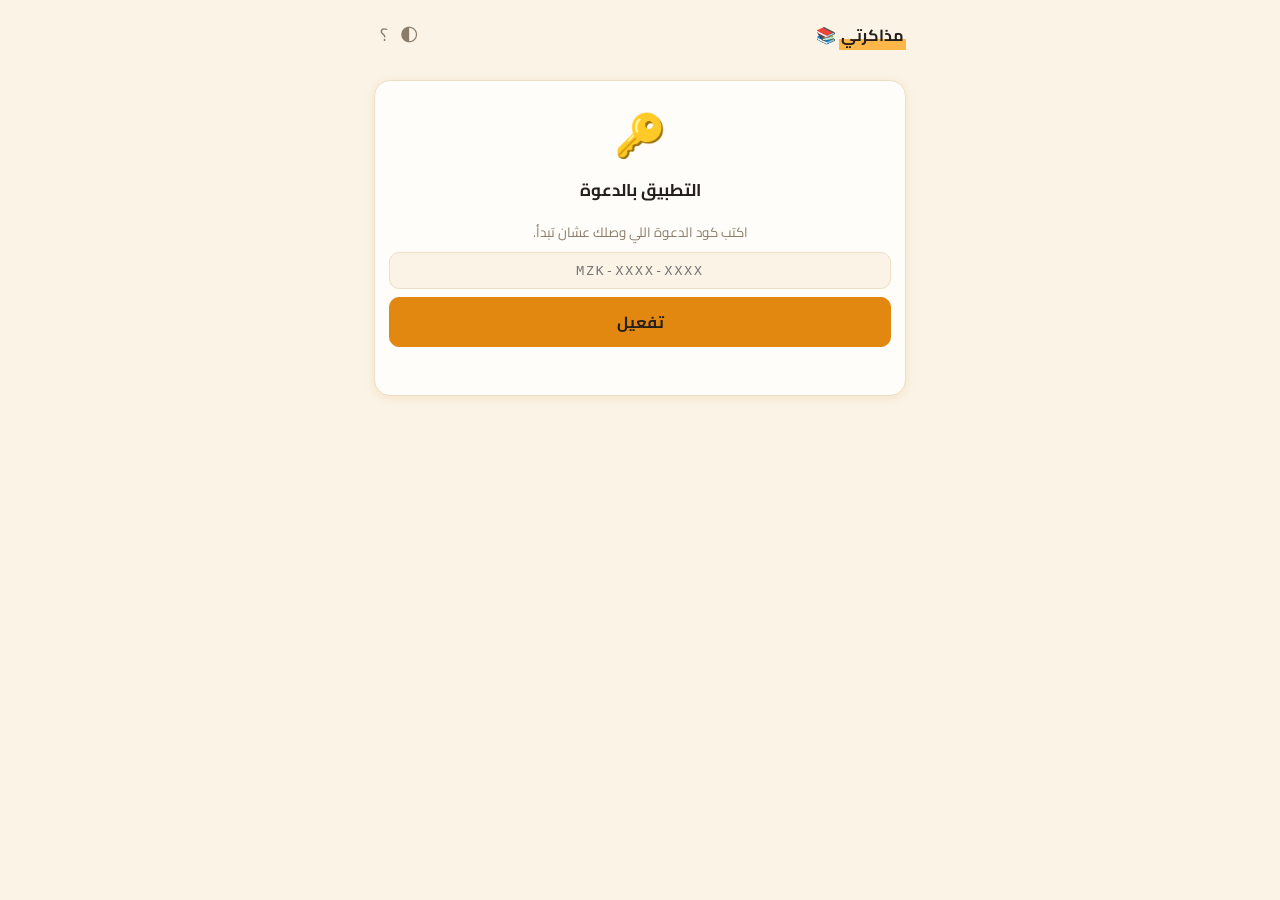
<file: mozakarty-friends-chat-updated-4.html>
<!DOCTYPE html><html lang="ar" dir="rtl"><head><meta charset="utf-8">
<meta name="viewport" content="width=device-width, initial-scale=1, viewport-fit=cover">
<title>مذاكرتي</title>
<!-- safe fixes: stable updatedAt, permission-denied handling, computed circle constant, min recorded session 60s -->
<link href="https://fonts.googleapis.com/css2?family=Cairo:wght@400;700;900&display=swap" rel="stylesheet">
<style>
:root{--bg:#faf3e6;--cd:#fffdf9;--tx:#241f1a;--mu:#8a7c68;--pr:#e2870f;--pr2:#ffb648;--pt:#241f1a;--am:#c2410c;--ok:#2f8f3e;--bad:#d43d3d;--bd:#ecdfc4;--shd:rgba(226,135,15,.14);box-sizing:border-box;padding-top:env(safe-area-inset-top,0px);padding-bottom:env(safe-area-inset-bottom,0px)}
@media(prefers-color-scheme:dark){:root:not([data-theme="light"]){--bg:#171310;--cd:#231d17;--tx:#f5ecdc;--mu:#b3a48c;--pr:#ffb648;--pr2:#ffd08a;--pt:#221806;--am:#ffb648;--ok:#4ade80;--bad:#f4726f;--bd:#392e22;--shd:rgba(255,182,72,.12)}}
:root[data-theme="dark"]{--bg:#171310;--cd:#231d17;--tx:#f5ecdc;--mu:#b3a48c;--pr:#ffb648;--pr2:#ffd08a;--pt:#221806;--am:#ffb648;--ok:#4ade80;--bad:#f4726f;--bd:#392e22;--shd:rgba(255,182,72,.12)}
html{scroll-padding-top:env(safe-area-inset-top,0px)}
*{box-sizing:border-box}
body{margin:0;background:var(--bg);color:var(--tx);font-family:Cairo,system-ui,sans-serif;padding:14px 14px 84px;max-width:560px;margin-inline:auto}
h1{font-size:24px;font-weight:900;margin:0}h2{font-size:17px;margin:0 0 10px;font-weight:700}
.c{background:var(--cd);border:1px solid var(--bd);border-radius:16px;padding:14px;margin-bottom:12px;box-shadow:0 2px 10px var(--shd)}
input,select,textarea{width:100%;font:inherit;color:var(--tx);background:var(--bg);border:1px solid var(--bd);border-radius:10px;padding:10px;margin-bottom:8px}
textarea{min-height:60px}
button{font:inherit;cursor:pointer;border:1px solid var(--bd);background:var(--bg);color:var(--tx);border-radius:10px;padding:9px 14px}
button.pr{background:var(--pr);color:var(--pt);border-color:var(--pr);font-weight:700;width:100%}
button.sec{background:var(--bg);color:var(--tx);border-color:var(--pr);font-weight:700;width:100%}
button.ok{color:var(--ok)}button.bad{color:var(--bad)}
.ch.on{background:var(--pr);color:var(--pt)}
.row{display:flex;gap:8px;flex-wrap:wrap;margin:8px 0}
.r{display:flex;align-items:center;gap:10px;padding:8px 0;border-bottom:1px solid var(--bd)}
.r>div{flex:1}.r small{display:block;color:var(--mu)}
.r input[type=checkbox]{width:22px;height:22px;margin:0}
.dn b{text-decoration:line-through;color:var(--mu)}
.x{border:0;background:none;color:var(--mu);padding:4px 8px}
.warn{border-color:var(--am)}
.warn b{color:var(--am)}
.big{font-size:64px;font-weight:900;text-align:center;font-variant-numeric:tabular-nums;margin:6px 0}
.big2{font-size:26px;letter-spacing:2px;margin:8px 0}
small{color:var(--mu)}
.g{display:grid;grid-template-columns:1fr 1fr;gap:10px;text-align:center}
.g big{display:block;font-size:30px;font-weight:900}
.bars{display:flex;align-items:flex-end;gap:6px;height:100px;margin-top:8px}
.bars i{flex:1;background:var(--pr);border-radius:5px 5px 0 0;min-height:3px}
.bars2{display:flex;gap:6px;text-align:center}.bars2 span{flex:1;font-size:12px;color:var(--mu)}
.bar{height:8px;background:var(--bd);border-radius:6px;overflow:hidden;margin:6px 0}.bar i{display:block;height:100%;background:var(--pr)}
details{margin:6px 0}p{margin:6px 0}
nav{position:fixed;bottom:0;left:0;right:0;display:flex;background:var(--cd);border-top:1px solid var(--bd);padding-bottom:env(safe-area-inset-bottom,0px);z-index:5}
nav button{flex:1;border:0;border-radius:0;background:none;padding:12px 0 10px;color:var(--mu);font-size:12px}
nav button.on{color:var(--pr);font-weight:700}
header{position:sticky;top:env(safe-area-inset-top,0px);z-index:4;background:var(--bg);padding-top:6px;margin-bottom:10px}
.mark{background:linear-gradient(transparent 62%,var(--pr2) 62%);padding:0 2px}
.hd{display:flex;align-items:center;gap:10px}
.lvl{width:38px;height:38px;border-radius:11px;background:linear-gradient(160deg,var(--pr),var(--pr2));color:var(--pt);display:flex;align-items:center;justify-content:center;font-weight:900;font-size:15px;flex-shrink:0}
.xpwrap{flex:1;min-width:0}
.xpbar{height:7px;background:var(--bd);border-radius:6px;overflow:hidden;margin-top:3px}
.xpbar i{display:block;height:100%;background:linear-gradient(90deg,var(--pr),var(--pr2))}
.flame{font-weight:900;color:var(--am);white-space:nowrap;font-size:13px}
.qbtn{border:0;background:none;color:var(--mu);padding:6px;font-size:18px;line-height:1}
.lb{display:flex;align-items:center;gap:10px;padding:9px 0;border-bottom:1px solid var(--bd)}
.lb b.rk{width:22px;text-align:center;color:var(--mu);font-weight:900;flex-shrink:0}
.lb.me{background:var(--shd);margin:0 -14px;padding-inline:14px;border-radius:10px}
.code{font-family:monospace;font-size:22px;letter-spacing:4px;font-weight:900;text-align:center;background:var(--bg);border:1px dashed var(--bd);border-radius:10px;padding:10px}
.toast{position:fixed;bottom:78px;left:50%;transform:translateX(-50%);background:var(--tx);color:var(--bg);padding:8px 16px;border-radius:20px;font-size:13px;font-weight:700;z-index:9;pointer-events:none}
.g3{display:grid;grid-template-columns:repeat(3,1fr);gap:8px;text-align:center}
.g3 b{display:block;font-size:24px;font-weight:900}
.cx{font-family:monospace;font-weight:900;letter-spacing:1px;direction:ltr;unicode-bidi:isolate}
.bdg{display:inline-block;font-size:12px;padding:1px 8px;border-radius:10px;border:1px solid var(--bd);font-weight:700}
.rowb{display:flex;gap:6px;flex-wrap:wrap;margin-top:6px}
.rowb button{padding:6px 10px;font-size:13px}
/* ===== واجهة الأصحاب والرسائل الجديدة ===== */
.friends-card{padding:0;overflow:hidden}.friends-head{padding:14px 14px 8px}.friend-row{display:flex;align-items:center;gap:11px;padding:12px 14px;border-top:1px solid var(--bd);cursor:pointer;transition:background .15s}.friend-row:hover{background:var(--shd)}.avatar{width:44px;height:44px;border-radius:50%;background:linear-gradient(145deg,var(--pr),var(--pr2));color:var(--pt);display:flex;align-items:center;justify-content:center;font-weight:900;font-size:16px;flex-shrink:0}.friend-main{min-width:0;flex:1}.friend-name{display:flex;align-items:center;gap:6px}.friend-preview{display:block;color:var(--mu);font-size:12px;white-space:nowrap;overflow:hidden;text-overflow:ellipsis;margin-top:2px}.friend-meta{text-align:left;direction:rtl;min-width:45px;font-size:11px;color:var(--mu)}.unread-dot{display:inline-flex;min-width:19px;height:19px;padding:0 5px;border-radius:10px;background:var(--pr);color:var(--pt);align-items:center;justify-content:center;font-size:10px;font-weight:900}.chat-shell{padding:0;overflow:hidden}.chat-top{padding:10px 12px;border-bottom:1px solid var(--bd);background:var(--cd);position:sticky;top:0;z-index:2}.chat-top .avatar{width:40px;height:40px}.chat-messages{height:calc(100vh - 290px);min-height:300px;max-height:620px;overflow-y:auto;padding:14px 12px;background:var(--bg);display:flex;flex-direction:column;gap:5px}.msg-bubble{max-width:82%;padding:8px 11px;border-radius:16px;border:1px solid var(--bd);box-shadow:0 1px 2px var(--shd);white-space:pre-wrap;word-break:break-word;line-height:1.55}.msg-me{align-self:flex-start;background:var(--pr);color:var(--pt);border-color:var(--pr)}.msg-other{align-self:flex-end;background:var(--cd)}.msg-time{font-size:10px;opacity:.65;margin-top:2px;text-align:left;direction:ltr}.chat-compose{display:flex;gap:7px;align-items:flex-end;padding:9px;background:var(--cd);border-top:1px solid var(--bd);position:sticky;bottom:0}.chat-compose textarea{margin:0;min-height:44px;max-height:110px;resize:none}.chat-compose button{min-width:46px;height:44px;padding:7px}.section-title{padding:14px 14px 8px;font-weight:900}.chat-date{align-self:center;background:var(--cd);border:1px solid var(--bd);color:var(--mu);font-size:10px;padding:4px 10px;border-radius:12px;margin:8px 0}.msg-line{display:flex;width:100%}.msg-line.mine{justify-content:flex-start}.msg-line.theirs{justify-content:flex-end}.msg-line.same .msg-bubble{border-radius:8px}.msg-line.mine.same .msg-bubble{border-top-right-radius:8px}.msg-line.theirs.same .msg-bubble{border-top-left-radius:8px}.friend-row:active{background:var(--shd);transform:scale(.995)}.friend-row{transition:background .12s,transform .08s}.chat-messages{scroll-behavior:smooth}.chat-compose textarea:focus{outline:2px solid var(--shd);border-color:var(--pr)}
</style></head><body>
<header><div class="hd" style="justify-content:space-between"><b id="ttl" onclick="admTap()" style="font-size:16px;user-select:none;-webkit-user-select:none;touch-action:manipulation"><span class="mark">مذاكرتي</span> 📚</b><div><button class="qbtn" id="thb" onclick="toggleTheme()">🌓</button><button class="qbtn" onclick="stopTest();tab='help';render()">؟</button></div></div></header>
<div id="v"></div>
<nav><button data-t="today">النهاردة</button><button data-t="mat">موادي</button><button data-t="mist">الحفظ</button><button data-t="chat">الأصحاب</button><button data-t="stats">إحصائياتي</button></nav>
<script>
const K='mozakarty';
function normState(x){
  if(!x||typeof x!=='object') x={};
  ['tasks','mist','sess','cards','lec','dk'].forEach(k=>{if(!Array.isArray(x[k]))x[k]=[]});
  ['slog','tch','sb'].forEach(k=>{if(!x[k]||typeof x[k]!=='object'||Array.isArray(x[k]))x[k]={}});
  if(!x.sl||typeof x.sl!=='object')x.sl={h:8,w:Array(7).fill('06:30')};
  if(!Array.isArray(x.sl.w)||x.sl.w.length!==7)x.sl.w=Array(7).fill('06:30');
  x.sl.h=Math.max(1,Math.min(24,+x.sl.h||8));
  x.sess=x.sess.map(v=>({d:v&&v.d||'',min:Math.max(0,+((v&&v.min)||0)),s:v&&v.s||''}));
  if(x.sw&&typeof x.sw!=='object')delete x.sw;
  if(x.sw){x.sw.st=+x.sw.st||Date.now();x.sw.acc=Math.max(0,+x.sw.acc||0);x.sw.p=x.sw.p?1:0;x.sw.s=x.sw.s||'';x.sw.d=x.sw.d||''}
  x.goal=Math.max(0,+x.goal||0);
  delete x.xp;
  return x;
}
let S=null;
try{S=normState(JSON.parse(localStorage.getItem(K)))}catch(e){}
S=S||{tasks:[],mist:[],sess:[],cap:120};
if(!S.bu){if(S.bm)S.bm*=60;S.bu=1}S.cards=S.cards||[];S.dk=S.dk||[];if(S.cards.length){S.dk.push({id:Date.now(),n:'بطاقاتي القديمة',cards:S.cards});S.cards=[]}S.lec=S.lec||[];S.tch=S.tch||{};S.expl=S.expl||[];S.slog=S.slog||{};S.sl=S.sl||{h:8,w:Array(7).fill('06:30')};
const save=()=>{if(VIEW)return;S.updatedAt=Date.now();try{localStorage.setItem(K,JSON.stringify(S))}catch(e){}cloudPush();fsPush()};
const $=i=>document.getElementById(i);
const day=(d=new Date())=>new Date(d.getTime()-d.getTimezoneOffset()*6e4).toISOString().slice(0,10);
const add=(s,n)=>{const d=new Date(s+'T12:00');d.setDate(d.getDate()+n);return day(d)};
const esc=s=>String(s).replace(/[&<>"]/g,c=>({'&':'&amp;','<':'&lt;','>':'&gt;','"':'&quot;'}[c]));
const fmt=s=>[Math.floor(s/3600),Math.floor(s/60)%60,s%60].map(x=>String(x).padStart(2,'0')).join(':');
const T=day();let tab='today',dur=1500,run=null,iv=null;
const RC=2*Math.PI*90,MIN_REC=60;
const mins=d=>S.sess.filter(x=>x.d==d).reduce((a,x)=>a+x.min,0);
const curStreak=()=>{let st=0,d=mins(T)?T:add(T,-1);while(mins(d)){st++;d=add(d,-1)}return st};
const weekMin=()=>[...Array(7)].reduce((a,_,i)=>a+mins(add(T,-i)),0);
function paintHeader(){const tb=$('thb');if(tb)tb.textContent=S.theme==='dark'?'☀️':(S.theme==='light'?'🌙':'🌓')}
function applyTheme(){if(S.theme)document.documentElement.setAttribute('data-theme',S.theme);else document.documentElement.removeAttribute('data-theme')}
function toggleTheme(){const dk=matchMedia('(prefers-color-scheme: dark)').matches,cur=S.theme||(dk?'dark':'light');S.theme=cur==='dark'?'light':'dark';save();applyTheme();paintHeader()}
const bk='';

const row=t=>`<div class="r ${t.done?'dn':''}"><input type="checkbox" ${t.done?'checked':''} onchange="tg(${t.id})"><div><b>${t.df==3?'🔥 ':''}${esc(t.n)}</b><small>${esc(t.s||'')}${t.min?' • '+t.min+' د':''}${t.date!=T?' • '+t.date:''}</small></div><button class="x" onclick="dl(${t.id})">✕</button></div>`;

let stid='',fmsg='',wz=0;
const rw=t=>`<div class="r ${t.done?'dn':''}"><input type="checkbox" ${t.done?'checked':''} onchange="tg(${t.id})"><div><b>${esc(t.n)}</b><small>${esc(t.s||'')}${t.date!=T?' • '+t.date:''}</small></div>${!t.done&&!run&&!S.sw?`<button onclick="stid=${t.id};go()">▶</button>`:''}<button class="x" onclick="dl(${t.id})">✕</button></div>`;
function vToday(){
 const LT=lecDue(),td=S.tasks.filter(t=>t.date==T).sort((a,b)=>(a.done-b.done)),todo=td.filter(t=>!t.done),od=S.tasks.filter(t=>!t.done&&t.date<T).length,up=S.tasks.filter(t=>!t.done&&t.date>T).sort((a,b)=>a.date.localeCompare(b.date)),tw=new Date().getDay();
 const rC=RC,rLeft=run?Math.max(0,(run.p?run.left:run.end-Date.now())/1e3):0,rFrac=run?Math.min(1,Math.max(0,1-rLeft/run.tot)):0,rOff=rC*rFrac;
 const tm=run?`<div class="c" style="text-align:center"><div style="position:relative;width:200px;height:200px;margin:0 auto"><svg width="200" height="200" viewBox="0 0 200 200" style="transform:rotate(-90deg)"><circle cx="100" cy="100" r="90" fill="none" stroke="var(--bd)" stroke-width="12"/><circle id="pr" cx="100" cy="100" r="90" fill="none" stroke="var(--pr)" stroke-width="12" stroke-linecap="round" stroke-dasharray="${RC}" stroke-dashoffset="${rOff}" style="transition:stroke-dashoffset .3s linear"/></svg><div class="big" id="tm" style="font-size:40px;position:absolute;inset:0;display:flex;align-items:center;justify-content:center">${fmt(Math.max(0,Math.ceil(rLeft)))}</div></div><p id="fm" style="text-align:center"><small>${run.p?'متوقف مؤقتاً ⏸':run.brk?'استرح شوية ☕':'ركز في جلستك 📚'}</small></p>${run.brk&&fmsg?`<div style="text-align:center">${fmsg}</div>`:''}<div class="row"><button class="pr" style="flex:1" onclick="pz()">${run.p?'▶ إكمال':'⏸ إيقاف مؤقت'}</button><button class="pr" style="flex:1" onclick="dn2()">✅ انتهيت</button></div></div>`:fmsg?`<div class="c"><p id="fm" style="text-align:center">${fmsg}</p><button style="width:100%" onclick="cm()">إغلاق</button></div>`:'';
 return (S.sw?vSw():tm)+vGoal()+(run||S.sw?'':`<div class="c" style="text-align:center"><h2>مطلوب منك النهاردة</h2><div class="big">${todo.length}</div><small>درس${LT.length?' + '+LT.length+' محاضرة':''}</small>${todo.length||LT.length?'<button class="pr" style="margin-top:10px" onclick="sb()">ابدأ ▶</button>':'<p>🎉 خلّصت كل دروس النهاردة</p>'}${durUI()}${swStartUI()}</div>`)
 +(LT.length?vLecToday(LT):'')+(od?`<div class="c warn"><b>⚠️ عندك ${od} درس متأخر</b><div class="row"><button onclick="tab='mat';render()">افتح موادي</button></div></div>`:'')
 +`<div class="c"><h2>دروس النهاردة</h2>${td.map(rw).join('')||'<p><small>مفيش دروس النهاردة.</small></p>'}</div>`
 +(up.length?`<details class="c"><summary><b>الجاي (${up.length})</b></summary>${up.map(rw).join('')}</details>`:'')
 +`<details class="c"><summary><b>➕ ضيف درس</b></summary><input id="n" placeholder="اسم الدرس"><input id="s" placeholder="المادة"><input id="dt" type="date" value="${T}"><button class="pr" onclick="at()">ضيف</button></details>`
 +`<div class="c"><small>🌙 نام الليلة الساعة</small> <b>${t12(bt(S.sl.w[tw],S.sl.h))}</b></div>`}
function sb(){const t=S.tasks.filter(x=>x.date==T&&!x.done)[0];stid=t?t.id:'';go()}
function cm(){stopAlarm();fmsg='';render()}
function vWiz(){
 const n=bkl().length;let t,b;
 if(wz==0){t=vImp()+(n?`<p>اتضاف ${n} درس متأخر ✓</p>`:'')+`<button class="pr" onclick="wz=${n?1:2};render()">${n?'التالي':'معنديش تراكمات، كمّل'}</button>`}
 else if(wz==1)t=`<div class="c"><h2>عايز تخلّصهم في كام يوم؟</h2><p>عندك ${n} درس متأخر.</p><input id="pn" type="number" min="1" max="30" value="7"><button class="pr" onclick="w1()">التالي</button></div>`;
 else t='<div class="c"><h2>بتصحى الساعة كام؟</h2><input id="wk" type="time" value="06:30"><button class="pr" onclick="w2()">خلّصت، يلا نبدأ</button></div>';
 return `<div class="c"><h2>أهلاً بيك 👋</h2><small>خطوة ${wz+1} من 3</small></div>${t}<button style="width:100%" onclick="hs()">تخطّي</button>`}
function w1(){mp();cf();wz=2;render()}
function w2(){const v=$('wk').value||'06:30';S.sl.w=Array(7).fill(v);hs()}
function hs(){S.seen=1;save();tab='today';render()}
function vStats(){
 const wk=[...Array(7)].map((_,i)=>{const d=add(T,i-6);return[d,mins(d)]}),mx=Math.max(...wk.map(w=>w[1]),1);
 const st=curStreak(),by={};S.sess.forEach(x=>{const k=x.s||'مذاكرة حرة';by[k]=(by[k]||0)+x.min});
 return `${wr()}<div class="c g"><div><big>${mins(T)}</big><small>دقيقة النهاردة</small></div><div><big style="color:var(--am)">🔥${st}</big><small>أيام متواصلة</small></div></div>
 ${vUserProfile()}
 <div class="c"><b>آخر 7 أيام (بالدقايق)</b><div class="bars">${wk.map(w=>`<i style="height:${w[1]/mx*100}%"></i>`).join('')}</div><div class="bars2">${wk.map(w=>`<span>${w[1]}</span>`).join('')}</div></div>
 <div class="c"><b>حسب المادة</b>${Object.entries(by).map(([k,v])=>`<div class="r"><div>${esc(k)}</div><span>${v} د</span></div>`).join('')||'<p><small>ابدأ جلسة مذاكرة وهتظهر بياناتك هنا.</small></p>'}</div>`}

document.addEventListener('visibilitychange',()=>{if(document.hidden)stopTest()});
function render(){if(gater())return;if(tab!=='chat'&&CH){stopConv();CH=null;CHM=[]}snap();if(S.sw&&!swIv)swRun();
 document.querySelectorAll('nav button').forEach(b=>b.classList.toggle('on',b.dataset.t==tab));
 $('v').innerHTML=({today:vToday,mat:vMat,plan:vPlan,mist:vMem,stats:()=>vStats()+'<details class="c"><summary><b>🌙 جدول النوم</b></summary>'+vSleep()+'</details><details class="c"><summary><b>🔔 نغمة التنبيه</b></summary>'+vRing()+'</details><details class="c"><summary><b>☁️ المزامنة والنسخ الاحتياطي</b></summary>'+vSync()+'</details>'+vKey(),help:vHelp,wiz:vWiz,chat:vChat})[tab]();if(tab==='chat')chatPost();if(VIEW)$('v').insertAdjacentHTML('afterbegin',vwBanner());
 paintHeader();
}
document.querySelector('nav').onclick=e=>{const t=e.target.dataset.t;if(t){stopTest();tab=t;if(t==='chat')msgInit();render()}};

function at(){const n=$('n').value.trim();if(!n)return;const me=$('m'),de=$('df');S.tasks.push({id:Date.now(),n,s:$('s').value.trim(),min:me?+me.value||30:30,date:$('dt').value||T,df:de?+de.value:0,done:false});save();render()}
function tg(id){const t=S.tasks.find(x=>x.id==id);t.done=!t.done;save();render()}
function dl(id){S.tasks=S.tasks.filter(x=>x.id!=id);save();render()}
function go(){if(run||S.sw)return;stopAlarm();stopTest();fmsg='';try{AC=AC||new (window.AudioContext||window.webkitAudioContext)();AC.resume()}catch(e){}
 run={end:Date.now()+dur*1e3,tot:dur,tid:stid};startAud(dur,0);iv=setInterval(tick,500);render()}
function tick(){if(!run)return;const l=Math.ceil((run.end-Date.now())/1e3);if(l<=0){fin();return}const e=$('tm');if(e)e.textContent=fmt(l);const p=$('pr');if(p)p.style.strokeDashoffset=RC*Math.min(1,Math.max(0,1-Math.max(0,(run.end-Date.now())/1e3)/run.tot))}
function fin(){const bg=NAT&&document.hidden;clearInterval(iv);stopAud(bg);if(run.brk){run=null;fmsg='⏰ الراحة خلصت. جاهز تبدأ جلسة تانية؟'+nxt();render();if(!bg)startAlarm('s');return}
 const sv=recS(run.tot);run=null;
 fmsg=(sv?'⏰ خلصت الجلسة.':'⏰ خلصت. الجلسة قصيرة أوي ومتسجلتش في إحصائياتك، جرب مدة أطول.')+' جاهز للراحة؟ '+bkb();render();if(!bg)startAlarm('b')}
function recS(el){const t=S.tasks.find(x=>x.id==run.tid);if(el<MIN_REC)return 0;S.sess.push({d:T,min:Math.max(1,Math.round(el/60)),s:t?t.s:''});if(S.sess.length>500)S.sess=S.sess.slice(-500);return 1}

function se(v){S.exam=v;save();render()}
/* ===== الستوب ووتش (عدّاد تصاعدي) ===== */
let swsv='',swIv=null,gcu=0,ged=0,lgm=-1;
const swEl=()=>S.sw?(S.sw.acc+(S.sw.p?0:Date.now()-S.sw.st)):0;
function swRun(){clearInterval(swIv);swIv=setInterval(swTick,500)}
function swRel(){try{if(WL){WL.release();WL=null}}catch(e){}}
function swGo(){if(run||S.sw)return;stopAlarm();stopTest();fmsg='';
 S.sw={st:Date.now(),acc:0,p:0,s:swsv,d:day()};lgm=-1;save();swRun();
 try{navigator.wakeLock&&navigator.wakeLock.request('screen').then(x=>WL=x).catch(()=>{})}catch(e){}
 render()}
function swPz(){const w=S.sw;if(!w)return;if(w.p){w.st=Date.now();w.p=0}else{w.acc+=Date.now()-w.st;w.p=1}save();render()}
function swEnd(){const w=S.sw;if(!w)return;const el=swEl()/1e3;clearInterval(swIv);swIv=null;S.sw=null;lgm=-1;swRel();
 let sv=0;if(el>=MIN_REC){S.sess.push({d:w.d||day(),min:Math.max(1,Math.round(el/60)),s:w.s||''});if(S.sess.length>500)S.sess=S.sess.slice(-500);sv=1}
 fmsg=(sv?`✅ خلصت. ذاكرت ${fd(el)} واتسجلت في إحصائياتك.`:`✅ خلصت. الجلسة قصيرة أوي (أقل من ${MIN_REC} ثانية) ومتسجلتش في إحصائياتك.`)+' جاهز للراحة؟ '+bkb();
 save();render()}
function swTick(){if(!S.sw){clearInterval(swIv);swIv=null;return}
 const el=swEl()/1e3,e=$('tm');if(e)e.textContent=fmt(Math.floor(el));
 const p=$('pr');if(p)p.style.strokeDashoffset=RC*(1-(el%3600)/3600);
 const gm=Math.floor(el/60);if(gm!==lgm){lgm=gm;const g=$('gc');if(g&&!ged&&!gcu)g.innerHTML=goalInner()}}
function vSw(){const w=S.sw,el=swEl()/1e3,fr=(el%3600)/3600;
 return `<div class="c" style="text-align:center"><div style="position:relative;width:200px;height:200px;margin:0 auto"><svg width="200" height="200" viewBox="0 0 200 200" style="transform:rotate(-90deg)"><circle cx="100" cy="100" r="90" fill="none" stroke="var(--bd)" stroke-width="12"/><circle id="pr" cx="100" cy="100" r="90" fill="none" stroke="var(--pr)" stroke-width="12" stroke-linecap="round" stroke-dasharray="${RC}" stroke-dashoffset="${RC*(1-fr)}" style="transition:stroke-dashoffset .3s linear"/></svg><div class="big" id="tm" style="font-size:36px;position:absolute;inset:0;display:flex;align-items:center;justify-content:center">${fmt(Math.floor(el))}</div></div><p style="text-align:center"><small>${w.p?'متوقف مؤقتاً ⏸':'⏱ عدّاد مفتوح • '+(w.s?esc(w.s):'مذاكرة حرة')}</small></p><div class="row"><button class="pr" style="flex:1" onclick="swPz()">${w.p?'▶ إكمال':'⏸ إيقاف مؤقت'}</button><button class="pr" style="flex:1" onclick="swEnd()">✅ انتهيت</button></div></div>`}
function swStartUI(){const ks=Object.keys(S.sb||{});if(swsv&&!ks.includes(swsv))swsv='';
 return `<div style="margin-top:12px;padding-top:12px;border-top:1px solid var(--bd)"><small>أو ذاكر من غير مدة محددة:</small>${ks.length?`<select onchange="swsv=this.value" style="margin-top:6px"><option value="">مذاكرة حرة</option>${ks.map(k=>`<option value="${esc(k)}" ${swsv==k?'selected':''}>${esc(k)}</option>`).join('')}</select>`:''}<button class="sec" style="margin-top:6px" onclick="swGo()">⏱ مذاكرة حرة (عدّاد تصاعدي)</button></div>`}
/* ===== الهدف اليومي ===== */
const fh=m=>{m=Math.max(0,Math.round(m));const h=Math.floor(m/60),r=m%60,hs=h==1?'ساعة':h==2?'ساعتين':h>=3&&h<=10?h+' ساعات':h+' ساعة';return h&&r?hs+' و'+r+' دقيقة':h?hs:r+' دقيقة'};
const gdone=()=>mins(T)+(S.sw?Math.floor(swEl()/6e4):0);
function sg(v){S.goal=Math.max(0,Math.round(+v||0));S.gq=1;ged=0;gcu=0;save();render()}
function sgc(){const m=Math.round((+$('gh').value||0)*60+(+$('gmn').value||0));sg(Math.min(m,960))}
function goalInner(){const g=S.goal||0,d=gdone();
 if(gcu)return `<h2>🎯 تخصيص الهدف</h2><div class="row"><input id="gh" type="number" min="0" max="16" placeholder="ساعات" value="${g?Math.floor(g/60):''}" style="width:90px;margin:0"><input id="gmn" type="number" min="0" max="59" placeholder="دقايق" value="${g%60||''}" style="width:90px;margin:0"></div><div class="row"><button class="pr" style="flex:1" onclick="sgc()">حفظ</button><button style="flex:1" onclick="gcu=0;render()">رجوع</button></div>`;
 if(ged||(!g&&!S.gq))return `<h2>🎯 ${g?'غيّر هدفك اليومي':'هل تريد تحديد هدف لليوم؟'}</h2><div class="row">${[2,4,6].map(h=>`<button class="ch ${g==h*60?'on':''}" onclick="sg(${h*60})">${h} س</button>`).join('')}<button class="ch" onclick="gcu=1;render()">تخصيص</button>${g?'<button class="bad" onclick="sg(0)">إلغاء الهدف</button>':'<button onclick="sg(0)">تخطي</button>'}</div>${ged?'<button style="width:100%" onclick="ged=0;render()">رجوع</button>':'<small>هيتحفظ ويتكرر كل يوم، وتقدر تغيّره في أي وقت.</small>'}`;
 if(!g)return `<div class="r" style="border:0;padding:0"><div>🎯 مفيش هدف يومي</div><button onclick="ged=1;render()">حدد هدف</button></div>`;
 const rm=Math.max(0,g-d),pc=Math.min(100,d/g*100);
 return `<div class="r" style="border:0;padding:0"><div><b>🎯 هدف اليوم: ${fh(g)}</b></div><button onclick="ged=1;render()">تغيير</button></div><div class="bar"><i style="width:${pc}%"></i></div><p>✅ أنجزت: <b>${fh(d)}</b></p><p>${rm?'⏳ المتبقي: <b>'+fh(rm)+'</b>':'🎉 حققت هدفك! كمّل لو عايز تزود.'}</p>`}
function vGoal(){return `<div class="c" id="gc">${goalInner()}</div>`}
function brk(sec){stopAlarm();stopTest();sec=sec||300;fmsg='';run={end:Date.now()+sec*1e3,tot:sec,brk:1};startAud(0,sec);iv=setInterval(tick,500);render()}
let sub='cards',fcs=0;
const ORD=[6,0,1,2,3,4,5],NM=['الأحد','الاثنين','الثلاثاء','الأربعاء','الخميس','الجمعة','السبت'];
const bt=(w,h)=>{const[a,b]=w.split(':').map(Number);const m=((a*60+b-Math.round(h*60)-15)%1440+1440)%1440;return String(Math.floor(m/60)).padStart(2,'0')+':'+String(m%60).padStart(2,'0')};
const t12=q=>{const[a,b]=q.split(':').map(Number);return (a%12||12)+':'+String(b).padStart(2,'0')+(a<12?' ص':' م')};
function vMem(){return `<div class="row">${[['cards','ملفات الحفظ'],['exam','امتحان']].map(([k,n])=>`<button class="ch ${sub==k?'on':''}" onclick="sub='${k}';render()">${n}</button>`).join('')}</div>`+({cards:vCards,exam:vExam})[sub]()}
let dk=0,Q=null,darm=0,led=0,ted=0;
const D=()=>S.dk.find(d=>d.id==dk),shf=a=>{a=a.slice();for(let i=a.length-1;i>0;i--){const j=Math.floor(Math.random()*(i+1));[a[i],a[j]]=[a[j],a[i]]}return a};
function vCards(){
 if(Q)return vQuiz();
 const d=D();
 if(!d)return `<div class="c"><h2>ملفات الحفظ</h2>${S.dk.map(x=>`<div class="r"><div><b>${esc(x.n)}</b><small>${x.cards.length} بطاقة • ${x.cards.filter(c=>c.nx<=T).length} للمراجعة</small></div><button onclick="dk=${x.id};fcs=0;render()">افتح</button></div>`).join('')||'<p><small>لسه مفيش ملفات. اعمل أول ملف.</small></p>'}</div><div class="c"><b>➕ ملف جديد</b><input id="dn" placeholder="اسم الملف (مثلاً: قوانين الفيزياء)"><button class="pr" onclick="nd()">اعمل الملف</button></div>`;
 const due=d.cards.filter(c=>c.nx<=T),c=due[0];
 return `<button style="margin-bottom:10px" onclick="dk=0;render()">← كل الملفات</button><div class="c"><h2>${esc(d.n)}</h2><small>${d.cards.length} بطاقة • ${due.length} للمراجعة النهاردة</small>${c?`<div class="big2" style="text-align:center;font-size:22px">${esc(c.f)}</div>${fcs?`<div class="c" style="background:var(--bg)">${esc(c.b)}</div><div class="row"><button class="ok" onclick="rc(${c.id},1)">عرفتها ✓</button><button class="bad" onclick="rc(${c.id},0)">لسه ✗</button></div>`:'<button class="pr" onclick="fcs=1;render()">اكشف الإجابة</button>'}`:'<p><small>مفيش بطاقات للمراجعة النهاردة 👌</small></p>'}</div>
 <div class="c"><b>➕ بطاقة جديدة</b><textarea id="cf" placeholder="الوش: سؤال أو مصطلح أو قانون"></textarea><textarea id="cb" placeholder="الضهر: الإجابة"></textarea><button class="pr" onclick="ac()">احفظ البطاقة</button></div>
 ${d.cards.length?`<div class="c"><b>📝 اختبار على الملف</b><div class="row"><small>عدد الأسئلة:</small><input id="qn" type="number" min="1" max="${d.cards.length}" value="${Math.min(10,d.cards.length)}" style="width:80px;margin:0"><small>من ${d.cards.length}</small></div><div class="row"><button class="pr" style="flex:1" onclick="qs(0)">أقيّم نفسي</button>${d.cards.length>=4?'<button class="pr" style="flex:1" onclick="qs(1)">اختيارات</button>':''}</div></div><details class="c"><summary><b>كل البطاقات (${d.cards.length})</b></summary>${d.cards.map(x=>`<div class="r"><div>${esc(x.f)}<small>${esc(x.b)}</small></div><button class="x" onclick="dc(${x.id})">✕</button></div>`).join('')}</details>`:''}
 <button class="bad" style="width:100%" onclick="dd()">${darm?'متأكد؟ اضغط تاني':'🗑 احذف الملف'}</button>`}
function nd(){const n=$('dn').value.trim();if(!n)return;const d={id:uid(),n,cards:[]};S.dk.push(d);dk=d.id;save();render()}
function ac(){const f=$('cf').value.trim();if(!f)return;D().cards.push({id:uid(),f,b:$('cb').value.trim(),st:0,nx:T});save();render()}
function rc(id,ok){const c=D().cards.find(x=>x.id==id);c.st=ok?Math.min(c.st+1,4):0;c.nx=ok?add(T,[1,3,7,14,30][c.st]):add(T,1);fcs=0;save();render()}
function dc(id){const d=D();d.cards=d.cards.filter(x=>x.id!=id);save();render()}
function dd(){if(!darm){darm=1;render();setTimeout(()=>{if(darm){darm=0;render()}},4000);return}S.dk=S.dk.filter(x=>x.id!=dk);dk=0;darm=0;save();render()}
const nz=t=>String(t).replace(/[\u064B-\u065F\u0640]/g,'').replace(/[أإآ]/g,'ا').replace(/ى/g,'ي').replace(/ة/g,'ه').replace(/\s+/g,' ').trim().toLowerCase();
const qc=()=>{const x=Q.it[Q.i],d=S.dk.find(y=>y.id==x.d);return[d,d.cards.find(c=>c.id==x.c),x]};
function qgo(it,pool){Q={it,pool,i:0,ok:0,bad:[],step:0};qo()}
function qs(mc){const d=D(),n=Math.max(1,Math.min(d.cards.length,+$('qn').value||1));qgo(shf(d.cards).slice(0,n).map(c=>({d:d.id,c:c.id,t:mc?'mc':'s'})),d.cards.map(c=>c.b).filter(Boolean))}
function qo(){const[d,c,x]=qc();if(x.t=='mc')Q.o=shf(shf([...new Set(Q.pool.filter(b=>b!=c.b))]).slice(0,3).concat([c.b]));render()}
function qrec(ok){const[d,c,x]=qc();if(ok){Q.ok++;c.st=Math.min(c.st+1,4);c.nx=add(T,[1,3,7,14,30][c.st])}else{Q.bad.push(x);c.st=0;c.nx=T}save()}
function qm(v){const[d,c]=qc();Q.pick=v;Q.fb=Q.o[v]===c.b;qrec(Q.fb);Q.step=2;render()}
function qrev(){Q.step=1;render()}
function qwd(){const[d,c]=qc();Q.ans=$('qw').value.trim();if(Q.ans&&nz(Q.ans)===nz(c.b)){Q.fb=1;qrec(1);Q.step=2}else Q.step=1;render()}
function qg(ok){qrec(ok);qx()}
function qx(){Q.i++;Q.step=0;if(Q.i>=Q.it.length){Q.done=1;render()}else qo()}
function qrv(){const u=[...new Set(Q.bad.map(x=>x.d))];dk=u.length==1?u[0]:0;sub='cards';Q=null;fcs=0;render()}
function vQuiz(){
 if(Q.done)return `<div class="c"><h2>نتيجتك</h2><div class="big">${Q.ok}/${Q.it.length}</div>${Q.bad.length?`<p>غلطت في ${Q.bad.length} سؤال، واتحطوا في المراجعة النهاردة:</p>${Q.bad.map(x=>{const d=S.dk.find(y=>y.id==x.d),c=d.cards.find(y=>y.id==x.c);return `<div class="r"><div>${esc(c.f)}<small>${esc(c.b)} • ${esc(d.n)}</small></div></div>`}).join('')}<button class="pr" onclick="qrv()">راجع الغلط دلوقتي</button>`:'<p>🎉 جاوبت كله صح!</p>'}<button style="width:100%;margin-top:8px" onclick="Q=null;render()">خلصت</button></div>`;
 const[d,c,x]=qc(),nx=`<button class="pr" onclick="qx()">${Q.i+1>=Q.it.length?'النتيجة':'التالي'}</button>`,bx=`<div class="c" style="background:var(--bg)">${esc(c.b)}</div>`;let b;
 if(x.t=='mc')b=Q.step==0?Q.o.map((o,k)=>`<button style="width:100%;margin-top:8px;text-align:right" onclick="qm(${k})">${esc(o)}</button>`).join(''):`<p>${Q.fb?'✅ صح':'❌ غلط. الإجابة الصح:'}</p>${Q.fb?'':bx}${nx}`;
 else if(x.t=='s')b=Q.step==0?'<button class="pr" onclick="qrev()">اعرض الإجابة</button>':`${bx}<div class="row"><button class="ok" onclick="qg(1)">جاوبت صح ✓</button><button class="bad" onclick="qg(0)">غلط ✗</button></div>`;
 else b=Q.step==0?'<textarea id="qw" placeholder="اكتب إجابتك"></textarea><button class="pr" onclick="qwd()">تأكيد</button>':Q.step==2?`<p>✅ إجابتك مطابقة</p>${nx}`:`<p><small>إجابتك:</small> ${esc(Q.ans||'—')}</p>${bx}<small>قارن بنفسك:</small><div class="row"><button class="ok" onclick="qg(1)">إجابتي صح ✓</button><button class="bad" onclick="qg(0)">غلط ✗</button></div>`;
 return `<div class="c"><small>${esc(d.n)} • سؤال ${Q.i+1} من ${Q.it.length} • ${x.t=='mc'?'اختيار':x.t=='w'?'كتابة':'قيّم نفسك'}</small><div class="big2" style="text-align:center;font-size:22px">${esc(c.f)}</div>${b}<button style="width:100%;margin-top:8px" onclick="Q=null;render()">إنهاء الاختبار</button></div>`}
let EX={};
function vExam(){
 if(Q)return vQuiz();
 if(!S.dk.length)return '<div class="c"><p><small>اعمل ملف بطاقات الأول من "ملفات الحفظ".</small></p></div>';
 return `<div class="c"><h2>📝 امتحان</h2><small>اختار الملفات اللي عايز الامتحان منها:</small>${S.dk.map(d=>`<label class="r"><input type="checkbox" id="xk${d.id}" ${EX[d.id]===0?'':'checked'} onchange="EX[${d.id}]=this.checked?1:0"><div>${esc(d.n)}<small>${d.cards.length} بطاقة</small></div></label>`).join('')}<div class="row"><div style="flex:1"><small>أسئلة اختيار</small><input id="xmc" type="number" min="0" value="5" style="margin:0"></div><div style="flex:1"><small>أسئلة كتابة</small><input id="xw" type="number" min="0" value="5" style="margin:0"></div></div><small>الأسئلة بتتوزع بالتساوي على الملفات اللي اخترتها، وبتتخلط.</small><button class="pr" style="margin-top:8px" onclick="xgo()">ابدأ الامتحان</button><p id="xm"></p></div>`}
function xgo(){
 const ds=S.dk.filter(d=>{const e=$('xk'+d.id);return e&&e.checked}),m=Math.max(0,+$('xmc').value||0),w=Math.max(0,+$('xw').value||0),n=m+w,tot=ds.reduce((a,d)=>a+d.cards.length,0);
 if(!ds.length||!n){$('xm').textContent='اختار ملف وحدد عدد الأسئلة.';return}
 if(n>tot){$('xm').textContent='الأسئلة ('+n+') أكتر من البطاقات المتاحة ('+tot+'). قلّل العدد.';return}
 const q=ds.map(d=>shf(d.cards).map(c=>({d:d.id,c:c.id}))),pk=[];
 for(let r=0;pk.length<n;r++)q.forEach(a=>{if(pk.length<n&&a[r])pk.push(a[r])});
 qgo(shf(shf(pk).map((x,i)=>Object.assign(x,{t:i<m?'mc':'w'}))),ds.flatMap(d=>d.cards.map(c=>c.b)).filter(Boolean))}
function les(id,i){const v=$('len').value.trim(),l=S.lec.find(x=>x.id==id);if(v)l.n=v;led=0;lop=i;save();render()}
function tes(id,i){const v=$('ten').value.trim(),t=S.tasks.find(x=>x.id==id);if(v)t.n=v;ted=0;lop=i;save();render()}
const hms=x=>[Math.floor(x/3600),Math.floor(x/60)%60,x%60];
const fd=x=>{const[h,m,z]=hms(Math.round(x));return[h?h+' س':'',m?m+' د':'',z?z+' ث':''].filter(Boolean).join(' ')||'0'};
function durUI(){const bm=S.bm||300,f=(k,v,p)=>`<input id="${k}" type="number" min="0" placeholder="${p}" value="${v||''}" style="width:72px;margin:0" onchange="sdt()">`,[dh,dm,dz]=hms(dur),[bh,bn,bz]=hms(bm);
 return `<small>مدة المذاكرة: ${fd(dur)}</small><div class="row" style="justify-content:center">${[15,25,45,60].map(m=>`<button class="ch ${m*60==dur?'on':''}" onclick="dur=${m*60};render()">${m} د</button>`).join('')}</div><div class="row" style="justify-content:center">${f('dh',dh,'ساعات')}${f('dmn',dm,'دقايق')}${f('dsc',dz,'ثواني')}</div><small>مدة الراحة: ${fd(bm)}</small><div class="row" style="justify-content:center">${[5,10,15].map(m=>`<button class="ch ${m*60==bm?'on':''}" onclick="S.bm=${m*60};save();render()">${m} د</button>`).join('')}</div><div class="row" style="justify-content:center">${f('bh',bh,'ساعات')}${f('bmn',bn,'دقايق')}${f('bsc',bz,'ثواني')}</div>`}
function sdt(){const g=k=>Math.max(0,+$(k).value||0),d=g('dh')*3600+g('dmn')*60+g('dsc'),b=g('bh')*3600+g('bmn')*60+g('bsc');if(d>0)dur=d;if(b>0)S.bm=b;save();render()}
function pz(){if(!run)return;if(run.p){run.end=Date.now()+run.left;run.p=0;iv=setInterval(tick,500);run.brk?startAud(0,run.left/1e3):startAud(run.left/1e3,0)}else{run.left=run.end-Date.now();run.p=1;clearInterval(iv);stopAud()}render()}
function dn2(){if(!run)return;const w=run.p?run.left:run.end-Date.now(),el=run.tot-w/1e3;clearInterval(iv);stopAud();
 if(run.brk){run=null;fmsg='☕ خلصت الراحة بدري. جاهز تبدأ جلسة تانية؟'+nxt();render();return}
 const sv=recS(el);run=null;
 fmsg=(sv?'✅ خلصت الجلسة.':'✅ خلصت. الجلسة قصيرة أوي ومتسجلتش في إحصائياتك، جرب مدة أطول.')+' جاهز للراحة؟ '+bkb();render()}
const NAT=!!(window.Capacitor&&Capacitor.isNativePlatform&&Capacitor.isNativePlatform());
let LN=null;if(NAT){try{LN=Capacitor.Plugins.LocalNotifications||Capacitor.registerPlugin('LocalNotifications')}catch(e){}}
async function nInit(){if(!LN)return;try{await LN.requestPermissions();try{for(const id of ['ends2','starts2','ends3','starts3','ends3v','starts3v','ends3n','starts3n'])await LN.deleteChannel({id})}catch(e){}
 await LN.createChannel({id:'ends3v',name:'انتهاء المذاكرة - اهتزاز',importance:5,sound:'ring_end.wav',vibration:true,visibility:1});
 await LN.createChannel({id:'starts3v',name:'انتهاء الراحة - اهتزاز',importance:5,sound:'ring_start.wav',vibration:true,visibility:1});
 await LN.createChannel({id:'ends3n',name:'انتهاء المذاكرة - بدون اهتزاز',importance:5,sound:'ring_end.wav',vibration:false,visibility:1});
 await LN.createChannel({id:'starts3n',name:'انتهاء الراحة - بدون اهتزاز',importance:5,sound:'ring_start.wav',vibration:false,visibility:1});
 const x=await LN.checkExactNotificationSetting();if(x.exact_alarm!=='granted'&&!S.exq){S.exq=1;save();await LN.changeExactNotificationSetting()}}catch(e){}}
function nSched(sec,ch,title,body){if(!LN)return;try{const id=(ch==='ends3'?'ends3':ch==='starts3'?'starts3':ch),channelId=S.vib===false?(id==='ends3'?'ends3n':'starts3n'):(id==='ends3'?'ends3v':'starts3v');LN.schedule({notifications:[{id:7,title,body,channelId,schedule:{at:new Date(Date.now()+sec*1000+2000),allowWhileIdle:true}}]}).catch(()=>{})}catch(e){}}
function nCancel(){if(LN)try{LN.cancel({notifications:[{id:7}]}).catch(()=>{})}catch(e){}}
function wr(){
 const r=(a,b)=>S.sess.filter(x=>x.d>=add(T,a)&&x.d<=add(T,b)),w=r(-6,0),p=r(-13,-7),sm=a=>a.reduce((x,y)=>x+y.min,0),m=sm(w),pm=sm(p);
 const dy={};w.forEach(x=>dy[x.d]=(dy[x.d]||0)+x.min);
 const bd=Object.entries(dy).sort((a,b)=>b[1]-a[1])[0],tk=S.tasks.filter(t=>t.date>=add(T,-6)&&t.date<=T),dn=tk.filter(t=>t.done).length;
 return `<div class="c"><h2>📋 مراجعة أسبوعك</h2><p>ذاكرت <b>${m}</b> دقيقة ${p.length?`(${m>=pm?'+':''}${m-pm} عن الأسبوع اللي فات)`:''}</p><p>دروس خلّصتها: <b>${dn}</b> من ${tk.length}</p>${bd?`<p>أحسن يوم: ${bd[0]} (${bd[1]} د)</p>`:''}</div>`}

function vSleep(){
 const g=S.sl,tw=new Date().getDay(),b=bt(g.w[tw],g.h),lg=[...Array(7)].map((_,i)=>S.slog[add(T,-i)]),ad=lg.filter(v=>v===1).length,n=lg.filter(v=>v!==undefined).length;
 return `<div class="c"><h2>🌙 الليلة</h2><div class="big">${t12(b)}</div><p style="text-align:center">نام الساعة دي عشان تصحى ${t12(g.w[tw])} بكرة.<br><small>اقفل الموبايل قبلها بنص ساعة (${t12(bt(g.w[tw],g.h+.5))}).</small></p>
 <b>نمت في ميعادك امبارح؟</b><div class="row"><button class="ok ${S.slog[T]===1?'on':''}" onclick="sl2(1)">أيوه ✓</button><button class="bad" onclick="sl2(0)">لأ ✗</button></div><small>${n?`التزمت ${ad} من ${n} ليالي آخر أسبوع`:'سجّل أول ليلة وهتتابع التزامك هنا'}</small></div>
 <div class="c"><h2>جدول نومك الأسبوعي</h2><div class="row"><small>ساعات النوم:</small><input type="number" step=".5" min="4" max="12" value="${g.h}" style="width:80px;margin:0" onchange="sh(this.value)"></div><small>المراهقين محتاجين من 8 لـ 10 ساعات تقريباً. حدد ميعاد صحيانك لكل يوم، وأنا أحسبلك ميعاد النوم (بحسبة 15 دقيقة عشان تنام).</small>
 ${ORD.map(d=>`<div class="r"><div><b>${NM[d]}</b><small>الصحيان</small></div><input type="time" value="${g.w[d]}" style="width:120px;margin:0" onchange="sw(${d},this.value)"><div style="text-align:left"><small>تنام</small><b>${t12(bt(g.w[d],g.h))}</b></div></div>`).join('')}</div>`}
function sh(v){S.sl.h=+v||8;save();render()}
function sw(d,v){S.sl.w[d]=v||'06:30';save();render()}
function sl2(v){S.slog[T]=v;save();render()}
let PV=null,pre=0,bm='paste',IMP=null;
const bkl=()=>S.tasks.filter(t=>!t.done&&t.bk);
function snap(){ensureSb();autoLec();applyPlan();S.tasks.forEach(t=>{if(!t.done&&t.date<T)t.bk=1})}
function mp(){const U=S.tasks.filter(t=>!t.done&&t.date<T).sort((a,b)=>a.date.localeCompare(b.date)),n=Math.max(1,Math.min(30,+$('pn').value||1)),per=Math.ceil(U.length/n),m={};U.forEach((t,i)=>m[t.id]=Math.min(n-1,Math.floor(i/per)));PV={n,m};render()}
function cf(){S.tasks.forEach(t=>{if(PV.m[t.id]!==undefined)t.date=add(T,PV.m[t.id])});PV=null;save();render()}
function vImp(){
 let b;
 if(IMP)b=`<p><b>${esc(IMP.s||'بدون مادة')}</b> • ${IMP.it.length} درس</p><small>علّم اللي ذاكرته فعلاً، والباقي هيتضاف كتراكم:</small>${IMP.it.map((n,i)=>`<label class="r"><input type="checkbox" id="ik${i}"><div>${esc(n)}</div></label>`).join('')}<button class="pr" onclick="ia()">أضف الباقي كتراكم</button><button style="width:100%;margin-top:8px" onclick="IMP=null;render()">إلغاء</button>`;
 else if(bm=='paste')b='<input id="bs" placeholder="المادة"><textarea id="bl" style="min-height:120px" placeholder="الصق الدروس هنا، كل درس في سطر"></textarea><button class="pr" onclick="ip()">جهّز القايمة</button>';
 else b='<input id="bs" placeholder="المادة"><div class="row"><input id="bc" type="number" placeholder="عدد الدروس المتأخرة" style="flex:1;margin:0"><input id="bo" type="number" placeholder="ذاكرت منهم كام" style="flex:1;margin:0"></div><button class="pr" onclick="ic()">أضف كتراكم</button><small>هتتسمى "المادة - درس 1" وهكذا.</small>';
 return `<div class="c"><h2>➕ ضيف تراكماتك</h2>${IMP?'':`<div class="row">${[['paste','لصق قايمة'],['count','بالعدد']].map(([k,n])=>`<button class="ch ${bm==k?'on':''}" onclick="bm='${k}';render()">${n}</button>`).join('')}</div>`}${b}</div>`}
function ip(){const it=$('bl').value.split('\n').map(x=>x.replace(/^[\s\d\u0660-\u0669\-\.\)\(•*]+/,'').trim()).filter(Boolean).slice(0,150);if(!it.length)return;IMP={s:$('bs').value.trim(),it};render()}
function ia(){const t0=Date.now();IMP.it.forEach((n,i)=>{if(!$('ik'+i).checked)S.tasks.push({id:t0+i,n,s:IMP.s,min:0,date:add(T,-1),done:false,bk:1})});S.la=S.tasks.filter(t=>t.id>=t0).map(t=>t.id);IMP=null;save();render()}
function ic(){const c=Math.min(100,+$('bc').value||0),o=+$('bo').value||0,s=$('bs').value.trim()||'مادة',t0=Date.now();for(let i=o+1;i<=c;i++)S.tasks.push({id:t0+i,n:s+' - درس '+i,s,min:0,date:add(T,-1),done:false,bk:1});S.la=S.tasks.filter(t=>t.id>=t0).map(t=>t.id);save();render()}
function vHelp(){
 const sec=(t,b,o)=>`<details class="c" ${o?'open':''}><summary><b>${t}</b></summary>${b}</details>`;
 return `<div class="c"><h2>طريقة استخدام مذاكرتي</h2><p>التطبيق بيساعدك تنظم مذاكرتك وتخلّص التراكمات. ارجع للصفحة دي من زرار ؟ فوق.</p></div>`
 +sec('أول مرة','<p>التطبيق بيسألك 3 أسئلة: دروسك المتأخرة، وتخلّصهم في كام يوم، وبتصحى الساعة كام. وبعدها الخطة بتطلع جاهزة.</p>',1)
 +sec('كل يوم','<p>افتح <b>النهاردة</b> وشوف الدروس. اضغط <b>ابدأ</b> وهيبدأ عدّاد على أول درس. لما تخلّص علّم على الدرس ✓.</p><p>لو عايز تذاكر من غير مدة محددة اضغط <b>مذاكرة حرة</b>: عدّاد بيزيد لحد ما تضغط انتهيت، وبيتسجل في إحصائياتك (الجلسات الأقل من 60 ثانية مبتتسجلش).</p><p>فوق الدروس هتلاقي كارت <b>هدف اليوم</b>: اختار 2 أو 4 أو 6 ساعات أو حدد رقمك، وبيتحفظ ويتكرر كل يوم، وبيعدّ كل جلساتك.</p><p>في <b>الحفظ</b> ذاكر ملفات البطاقات واعمل امتحانات.</p>')
 +sec('لو فاتك يوم','<p>هيظهرلك كارت "متأخر" في النهاردة. افتح <b>موادي</b> واضغط "اعمل الخطة" تاني.</p>')
 +sec('موادي','<p>لكل مادة ملف: اختار المادة، واكتب اسم الأستاذ، وحدد مستواك فيها. زوّد بـ + اللي متراكم عندك، وخلّصت واحد اضغط −. اختار أيام ما الأستاذ بينزل محاضرات وهتتضاف لوحدها. وبعدها اكتب كام تخلّص في اليوم واضغط "اعمل الخطة" وهتفتحلك صفحة فيها كل محاضرة ودرس مترتبين، رتّبهم بالأسهم.</p>')
 +sec('كل أسبوع','<p>في <b>إحصائياتي</b> هتلاقي مراجعة أسبوعك، وجدول النوم في آخر الصفحة.</p>')

 +sec('حاجات لازم تعرفها','<p>• لو داخل بحسابك، بياناتك بتتزامن أوتوماتيك بين أجهزتك (موبايل وكمبيوتر مثلاً). لو مش متاحة المزامنة، بياناتك بتفضل على الجهاز ده بس — وفيه نسخة احتياطية يدوية في إحصائياتي.</p><p>• بيبعتلك صوت تنبيه لما الجلسة أو الراحة تخلص وإنت فاتح التطبيق. في نسخة الموبايل بيوصلك إشعار حتى لو التطبيق مقفول، بس المتابعة اليومية للتراكمات محتاجة إنك تفتح التطبيق بنفسك.</p>')
 +sec('الأصحاب والرسائل','<p>من تاب <b>الأصحاب</b> دوّر على صاحبك بالـ username وابعتله طلب صداقة. لما يوافق تقدروا تبعتوا رسائل لبعض، وتشوف علامة ✓ للإرسال و ✓✓ لما يقرأ، و"بيكتب..." أثناء الكتابة.</p><p>تقدر تحظر أي حد أو تمسح الصداقة في أي وقت.</p><p>الإشعارات بتظهر جوه التطبيق وهو مفتوح بس.</p>')
 +'<button class="pr" onclick="hs()">فهمت</button>'}
let AC=null,lf=0,lm='paste',lop=-1;
function ring(k){if(!(AUD&&!AUD.paused))try{AC=AC||new (window.AudioContext||window.webkitAudioContext)();AC.resume();const ck=k=='s'?'s':'e',p=presetOf(ck),arr=p[ck],rep=arr.length*p.gap+p.dur+.3;for(let rp=0;rp<3;rp++)arr.forEach((f,j)=>{const o=AC.createOscillator(),g=AC.createGain();o.type=p.type;o.connect(g);g.connect(AC.destination);o.frequency.value=f;const a=AC.currentTime+rp*rep+j*p.gap;g.gain.setValueAtTime(.5,a);g.gain.exponentialRampToValueAtTime(.001,a+p.dur);o.start(a);o.stop(a+p.dur+.02)})}catch(e){}if(S.vib!==false)navigator.vibrate&&navigator.vibrate([500,200,500,200,500,200,500])}
let testOsc=[];
function stopTest(){testOsc.forEach(o=>{try{o.stop()}catch(e){}});testOsc=[];navigator.vibrate&&navigator.vibrate(0)}
function playTest(k){stopTest();try{AC=AC||new (window.AudioContext||window.webkitAudioContext)();AC.resume();const ck=k=='s'?'s':'e',p=presetOf(ck);p[ck].forEach((f,j)=>{const o=AC.createOscillator(),g=AC.createGain();o.type=p.type;o.connect(g);g.connect(AC.destination);o.frequency.value=f;const a=AC.currentTime+j*p.gap;g.gain.setValueAtTime(.5,a);g.gain.exponentialRampToValueAtTime(.001,a+p.dur);o.start(a);o.stop(a+p.dur+.02);testOsc.push(o)})}catch(e){}if(S.vib!==false)navigator.vibrate&&navigator.vibrate([500,200,500])}
const nxt=()=>`<div class="row" style="justify-content:center"><button class="pr" onclick="sb()">ابدأ مذاكرة (${fd(dur)})</button></div>`;
const lfin=l=>l.a&&l.h&&l.q,lst=l=>!l.a?1:!l.h?2:!l.q?3:0;
const lecDue=()=>S.lec.filter(l=>!lfin(l)&&l.d&&l.d<=T);
const lrow=(l,i,sub)=>`<div class="r ${lfin(l)?'dn':''}" style="display:block"><div>${led===l.id?`<input id="len" value="${esc(l.n)}" style="margin:0"><button class="pr" style="width:auto" onclick="les(${l.id},${i})">حفظ</button>`:`<b>${esc(l.n)}</b>`} <small>${sub?esc(l.s||'')+' • ':''}${l.d&&!lfin(l)?(l.d<T?'متأخرة':l.d==T?'النهاردة':l.d):''}</small></div><div class="row">${[['a','👁 شفت'],['h','✍️ الواجب'],['q','📝 الكويز']].map(([k,n])=>`<button class="ch ${l[k]?'on':''}" onclick="ltg(${l.id},'${k}',${i})">${n}</button>`).join('')}${i>=0?`<button class="x" onclick="led=${l.id};lop=${i};render()">✏️</button><button class="x" onclick="ld2(${l.id},${i})">✕</button>`:''}</div></div>`;
const vLecToday=LT=>`<div class="c"><h2>🎬 محاضرات النهاردة</h2>${LT.map(l=>lrow(l,-1,1)).join('')}</div>`;
function vLec(){
 const A=S.lec,cnt=[0,0,0,0],g={};A.forEach(l=>cnt[lst(l)]++);
 A.filter(l=>lf==0||lst(l)==lf).forEach(l=>{const k=l.s||'بدون مادة';(g[k]=g[k]||[]).push(l)});
 const ks=Object.keys(g),un=A.length-cnt[0];
 return `<div class="c"><h2>🎬 محاضراتك</h2>${A.length?`<p>خلّصت ${cnt[0]} من ${A.length} محاضرة.</p><div class="row">${[[0,'الكل '+A.length],[1,'لسه متشافتش '+cnt[1]],[2,'واجبات لسه '+cnt[2]],[3,'كويزات لسه '+cnt[3]]].map(([k,n])=>`<button class="ch ${lf==k?'on':''}" onclick="lf=${k};render()">${n}</button>`).join('')}</div>`:'<p><small>لسه مفيش محاضرات. ضيفهم من الكارت اللي تحت.</small></p>'}${ks.map((k,i)=>`<details class="c" style="margin:8px 0 0" ${lf||lop===i?'open':''}><summary><b>${esc(k)}</b> <small>${esc(S.tch[k]||'')} • ${g[k].length} محاضرة</small></summary>${g[k].map(l=>lrow(l,i)).join('')}</details>`).join('')}</div>
 <div class="c"><h2>➕ ضيف محاضرات</h2><div class="row">${[['paste','لصق عناوين'],['count','بالعدد']].map(([k,n])=>`<button class="ch ${lm==k?'on':''}" onclick="lm='${k}';render()">${n}</button>`).join('')}</div><input id="lsub" placeholder="المادة"><input id="ltch" placeholder="اسم المدرس (اختياري)">${lm=='paste'?'<textarea id="llist" style="min-height:100px" placeholder="الصق عناوين المحاضرات، كل محاضرة في سطر"></textarea>':'<input id="lcnt" type="number" placeholder="عدد المحاضرات">'}<small>وصلت لفين؟ (سيبها فاضية لو لسه)</small><div class="row"><input id="lna" type="number" placeholder="شفت كام" style="flex:1;margin:0"><input id="lnh" type="number" placeholder="واجب كام" style="flex:1;margin:0"><input id="lnq" type="number" placeholder="كويز كام" style="flex:1;margin:0"></div><button class="pr" onclick="lA()">ضيف</button></div>
 ${un?`<div class="c"><h2>خطة المحاضرات</h2><small>تحب تخلّص المحاضرات دي في كام يوم؟</small><div class="row"><input id="lnd" type="number" min="1" max="30" value="7" style="width:90px;margin:0"><button onclick="lp()">وزّع على الأيام</button></div><small>كل محاضرة هتظهر في النهاردة في يومها. تقدر تعيد التوزيع في أي وقت.</small></div>`:''}`}
function ltg(id,k,i){lop=i;const l=S.lec.find(x=>x.id==id);l[k]=l[k]?0:1;save();render()}
function ld2(id,i){lop=i;S.lec=S.lec.filter(x=>x.id!=id);save();render()}
function lA(){const s=$('lsub').value.trim()||'مادة',tc=$('ltch').value.trim();let it;
 if(lm=='paste')it=$('llist').value.split('\n').map(x=>x.replace(/^[\s\d\u0660-\u0669\-\.\)\(•*]+/,'').trim()).filter(Boolean);
 else{const c=Math.min(100,+$('lcnt').value||0);it=[...Array(c)].map((_,i)=>s+' - محاضرة '+(i+1))}
 it=it.slice(0,150);if(!it.length)return;
 const a=+$('lna').value||0,h=+$('lnh').value||0,q=+$('lnq').value||0,t0=Date.now();
 it.forEach((n,i)=>S.lec.push({id:t0+i,s,n,a:i<a?1:0,h:i<h?1:0,q:i<q?1:0,d:''}));
 if(tc)S.tch[s]=tc;save();render()}
function lp(){const U=S.lec.filter(l=>!lfin(l));if(!U.length)return;const n=Math.max(1,Math.min(30,+$('lnd').value||1)),per=Math.ceil(U.length/n);U.forEach((l,i)=>l.d=add(T,Math.min(n-1,Math.floor(i/per))));save();render()}
let KS=[],sarm=-1,pm='',uc=0;
const MAT=['عربي','إنجليزي','لغة ثانية','فيزياء','كيمياء','أحياء','جيولوجيا','تفاضل','تكامل','جبر','هندسة فراغية','ديناميكا','استاتيكا','جغرافيا','تاريخ'];
const uid=()=>Date.now()*100+(uc++%100),sk=x=>x.s||'بدون مادة';
function ensureSb(){S.sb=S.sb||{};const ns=new Set();S.tasks.forEach(t=>{if(t.bk&&!t.done)ns.add(sk(t))});S.lec.forEach(l=>ns.add(sk(l)));ns.forEach(k=>{if(!S.sb[k])S.sb[k]={t:S.tch[k]||'',lv:2,days:[],pd:1,la:T}})}
function autoLec(){let ch=0;Object.keys(S.sb).forEach(k=>{const f=S.sb[k];let d=add(f.la||T,1),g=0;while(d<=T&&g++<30){if(f.days.includes(new Date(d+'T12:00').getDay())){for(let i=0;i<(f.pd||1);i++){S.lec.push({id:uid(),s:k,n:k+' - محاضرة '+(S.lec.filter(l=>sk(l)==k).length+1),a:0,h:0,q:0,d,pk:'v:'+k+':'+d+':'+i});ch=1}}d=add(d,1)}if(f.la!==T){f.la=T;ch=1}});if(ch)save()}
function rep(){const cp=capAvg();let B=0,r=0;Object.keys(S.sb).forEach(k=>{const f=S.sb[k];B+=S.tasks.filter(t=>t.bk&&!t.done&&sk(t)==k).length+S.lec.filter(l=>sk(l)==k&&!lfin(l)).length;r+=f.days.length*(f.pd||1)});
 if(!B&&!r)return 'مفيش متراكم ولا محاضرات جاية.';const rd=r/7;
 return `الأساتذة بينزلوا ${r} محاضرة في الأسبوع وإنت بتخلّص ${Math.round(cp*7)}. `+(cp<=rd?`التراكم هيزيد. محتاج تخلّص ${Math.ceil(rd)+1} في اليوم على الأقل.`:`المتراكم ${B}، وهتخلّصه في حوالي ${Math.ceil(B/(cp-rd))} يوم.`)}
function vMat(){
 KS=Object.keys(S.sb);
 const cnt=k=>{const lc=[0,0,0,0];S.lec.filter(l=>sk(l)==k).forEach(l=>lc[lst(l)]++);return[S.tasks.filter(t=>t.bk&&!t.done&&sk(t)==k).length,lc[1],lc[2],lc[3]]};
 const ctr=(i,lab,st,c)=>`<div class="r"><div>${lab}</div><button onclick="cn(${i},${st},-1)">−</button><b style="min-width:28px;text-align:center">${c}</b><button onclick="cn(${i},${st},1)">+</button></div>`;
 const files=KS.map((k,i)=>{const f=S.sb[k],c=cnt(k),ls=S.lec.filter(l=>sk(l)==k),ts=S.tasks.filter(t=>t.bk&&!t.done&&sk(t)==k),op=lop===i?'open':'';
  return `<details class="c" ${op}><summary><b>${esc(k)}</b> <small>${esc(f.t)} • ${c[0]} درس • ${c[1]+c[2]+c[3]} محاضرة</small></summary>
 <input value="${esc(f.t)}" placeholder="اسم الأستاذ (اختياري)" onchange="st2(${i},this.value)">
 <div class="row">${[[1,'ضعيف'],[2,'متوسط'],[3,'قوي']].map(([v,n])=>`<button class="ch ${(f.lv||2)==v?'on':''}" onclick="sl(${i},${v})">${n}</button>`).join('')}</div>
 <small>اللي متراكم عندك (+ زوّد، − خلّصت واحد):</small>${ctr(i,'دروس متأخرة',0,c[0])}${ctr(i,'محاضرات لسه متشافتش',1,c[1])}${ctr(i,'واجبات لسه',2,c[2])}${ctr(i,'كويزات لسه',3,c[3])}
 <small>الأستاذ بينزل محاضرات يوم:</small><div class="row">${ORD.map(d=>`<button class="ch ${f.days.includes(d)?'on':''}" onclick="sdy(${i},${d})">${NM[d]}</button>`).join('')}</div>
 <div class="r"><div>عدد المحاضرات في اليوم</div><button onclick="spd(${i},-1)">−</button><b style="min-width:28px;text-align:center">${f.pd||1}</b><button onclick="spd(${i},1)">+</button></div>
 ${ls.length?`<details ${op}><summary>محاضرات المادة (${ls.length})</summary>${ls.map(l=>lrow(l,i)).join('')}</details>`:''}
 ${ts.length?`<details ${op}><summary>دروس متراكمة (${ts.length})</summary>${ts.map(t=>`<div class="r"><input type="checkbox" onchange="lop=${i};tg(${t.id})"><div>${ted===t.id?`<input id="ten" value="${esc(t.n)}" style="margin:0"><button class="pr" style="width:auto" onclick="tes(${t.id},${i})">حفظ</button>`:esc(t.n)}</div><button class="x" onclick="ted=${t.id};lop=${i};render()">✏️</button><button class="x" onclick="lop=${i};dl(${t.id})">✕</button></div>`).join('')}</details>`:''}
 <button class="bad" style="width:100%;margin-top:8px" onclick="dsub(${i})">${sarm===i?'متأكد؟ اضغط تاني':'🗑 احذف المادة وكل بياناتها'}</button></details>`}).join('');
 return `<div class="c"><h2>🗓 خطتي</h2><small>أقدر أخلّص كام (درس أو محاضرة) في كل يوم؟ (0 = إجازة)</small><div class="row">${ORD.map(d=>`<div style="text-align:center"><small>${NM[d].slice(0,4)}</small><input type="number" min="0" value="${(S.cd||[])[d]??(S.cp||3)}" style="width:52px;margin:0" onchange="scd(${d},this.value)"></div>`).join('')}</div><button class="pr" onclick="mplan()">اعمل الخطة</button>${S.po?'<button style="width:100%;margin-top:8px" onclick="op2()">📋 افتح خطتي</button>':''}<p>${rep()}</p>${pm?`<p><b>${pm}</b></p>`:''}</div>${files}<div class="c"><b>➕ مادة جديدة</b><div class="row">${MAT.filter(n=>!S.sb[n]).map(n=>`<button class="ch" onclick="asub('${n}')">${n}</button>`).join('')}</div><div class="row"><input id="nsub" placeholder="مادة تانية" style="flex:1;margin:0"><button onclick="asub2()">ضيف</button></div></div>`}
function cn(i,st,d){lop=i;const k=KS[i];
 if(st==0){if(d>0)S.tasks.push({id:uid(),n:k+' - درس '+(S.tasks.filter(t=>sk(t)==k).length+1),s:k,min:0,date:add(T,-1),done:false,bk:1});else{const t=S.tasks.find(t=>t.bk&&!t.done&&sk(t)==k);if(t)t.done=true}}
 else if(d>0)S.lec.push({id:uid(),s:k,n:k+' - محاضرة '+(S.lec.filter(l=>sk(l)==k).length+1),a:st>1?1:0,h:st>2?1:0,q:0,d:''});
 else{const l=S.lec.find(l=>sk(l)==k&&lst(l)==st);if(l)l[['','a','h','q'][st]]=1}
 save();render()}
function sl(i,v){lop=i;S.sb[KS[i]].lv=v;save();render()}
function st2(i,v){S.sb[KS[i]].t=v.trim();save()}
function sdy(i,d){lop=i;const f=S.sb[KS[i]];f.days=f.days.includes(d)?f.days.filter(x=>x!=d):[...f.days,d];f.la=T;save();render()}
function spd(i,x){lop=i;const f=S.sb[KS[i]];f.pd=Math.max(1,(f.pd||1)+x);save();render()}
function asub(n){if(!S.sb[n])S.sb[n]={t:'',lv:2,days:[],pd:1,la:T};lop=Object.keys(S.sb).indexOf(n);save();render()}
function asub2(){const n=$('nsub').value.trim();if(n)asub(n)}
function dsub(i){if(sarm!==i){sarm=i;lop=i;render();setTimeout(()=>{if(sarm===i){sarm=-1;render()}},4000);return}const k=KS[i];delete S.sb[k];S.tasks=S.tasks.filter(t=>!(t.bk&&sk(t)==k));S.lec=S.lec.filter(l=>sk(l)!=k);sarm=-1;lop=-1;save();render()}
function virt(){const v={};Object.keys(S.sb).forEach(k=>{const f=S.sb[k];let c=S.lec.filter(l=>sk(l)==k).length;for(let i=1;i<=30;i++){const d=add(T,i);if(f.days.includes(new Date(d+'T12:00').getDay())){for(let j=0;j<(f.pd||1);j++){c++;const key='v:'+k+':'+d+':'+j;v[key]={key,n:k+' - محاضرة '+c,s:k,rel:i,v:1}}}}});return v}
function planItems(){
 const all=Object.assign({},virt());
 S.tasks.filter(t=>t.bk&&!t.done).forEach(t=>{all['t:'+t.id]={key:'t:'+t.id,n:t.n,s:sk(t),x:t,rel:0}});
 S.lec.filter(l=>!lfin(l)).forEach(l=>{const k=l.pk||'l:'+l.id;all[k]={key:k,n:l.n,s:sk(l),x:l,rel:0}});
 const out=[],seen={};(S.po||[]).forEach(k=>{if(all[k]&&!seen[k]){seen[k]=1;out.push(all[k])}});
 Object.values(all).filter(o=>!seen[o.key]).sort((a,b)=>(a.v?1:0)-(b.v?1:0)||a.rel-b.rel).forEach(o=>out.push(o));return out}
function mplan(){
 const it=[];
 Object.keys(S.sb).forEach(k=>{const w=[0,3,2,1][S.sb[k].lv||2];[...S.tasks.filter(t=>t.bk&&!t.done&&sk(t)==k).map(t=>'t:'+t.id),...S.lec.filter(l=>sk(l)==k&&!lfin(l)).map(l=>l.pk||'l:'+l.id)].forEach((key,i)=>it.push({key,k:i/w}))});
 it.sort((a,b)=>a.k-b.k);
 S.po=[...it.map(o=>o.key),...Object.values(virt()).sort((a,b)=>a.rel-b.rel).map(o=>o.key)];
 applyPlan();save();tab='plan';render()}
function op2(){tab='plan';render()}
function vPlan(){
 const L=applyPlan()||[];S.po=L.map(o=>o.key);
 const nd=L.length?L[L.length-1].day+1:0,nv=L.filter(o=>o.v).length,byd={};L.forEach((o,i)=>{(byd[o.day]=byd[o.day]||[]).push([o,i])});
 const dn=d=>d==0?'النهاردة':d==1?'بكرة':NM[new Date(add(T,d)+'T12:00').getDay()]+' '+add(T,d);
 const dc=d=>`<div class="c"><b>${dn(d)}</b> <small>${byd[d].length}</small>${byd[d].map(([o,i])=>`<div class="r"><div><b>${esc(o.n)}</b>${o.v?' <small>🆕 هتنزل</small>':''}<small>${esc(o.s)}</small></div><button class="x" onclick="pmv(${i},-99)">⏫</button><button class="x" onclick="pmv(${i},-1)">↑</button><button class="x" onclick="pmv(${i},1)">↓</button><button class="x" onclick="mvi=${i};render()">📅</button></div>${mvi===i?`<select onchange="pto(${i},+this.value)"><option value="">انقله ليوم...</option>${[...Array(30)].map((_,d)=>`<option value="${d}">${dn(d)}</option>`).join('')}</select>`:''}`).join('')}</div>`;
 const ds=Object.keys(byd).map(Number).sort((a,b)=>a-b);
 return `<button style="margin-bottom:10px" onclick="tab='mat';render()">← رجوع لموادي</button><div class="c"><h2>📋 خطتي</h2>${L.length?`<p>${L.length} عنصر (منهم ${nv} هينزلوا من الأساتذة) هتخلّصهم في ${nd} يوم حسب سعتك في كل يوم.</p><small>اللي فوق بيتعمل الأول. ⏫ يخليه الأول، و↑ ↓ ينقلوه خطوة. المحاضرات 🆕 بتظهر في يوم نزولها أو بعده.</small>`:'<p>مفيش حاجة في الخطة دلوقتي.</p>'}</div>${ds.slice(0,7).map(dc).join('')}${ds.length>7?`<details class="c"><summary><b>باقي الأيام (${ds.length-7})</b></summary>${ds.slice(7).map(dc).join('')}</details>`:''}`}
function pmv(i,x){const a=S.po.slice(),j=x==-99?0:Math.max(0,Math.min(a.length-1,i+x)),k=a.splice(i,1)[0];a.splice(j,0,k);S.po=a;applyPlan();save();render()}
let AUD=null,WL=null,mvi=-1,barm=0;
const RINGS={classic:{type:'square',dur:.15,gap:.22,e:[988,1319,988,1319],s:[659,880,659,880]},bell:{type:'sine',dur:1.1,gap:.62,e:[1568,1245,988],s:[988,1245,1568]},chime:{type:'triangle',dur:.4,gap:.3,e:[1319,1568,1976,2349],s:[1047,1319,1568,1976]},soft:{type:'sawtooth',dur:.18,gap:.24,e:[220,220,220,220],s:[196,196,196,196]}};
const presetOf=k=>{const n=(S.rt&&S.rt[k])||'classic';return RINGS[n]||RINGS.classic};
function wsamp(type,ph){ph=ph-Math.floor(ph);if(type=='square')return ph<.5?1:-1;if(type=='sawtooth')return 2*ph-1;if(type=='triangle')return ph<.5?4*ph-1:3-4*ph;return Math.sin(2*Math.PI*ph)}
function setRing(k,v){S.rt=S.rt||{e:'classic',s:'classic'};S.rt[k]=v;save();stopTest()}
let alarmIv=null;
function startAlarm(k){stopAlarm();ring(k);alarmIv=setInterval(()=>ring(k),4200)}
function stopAlarm(){if(alarmIv){clearInterval(alarmIv);alarmIv=null}}
const bkb=()=>`<button class="pr" onclick="brk(S.bm||300)">ابدأ الراحة ☕ (${fd(S.bm||300)})</button>`;
function wav(secs,chs,sr){const n=Math.round(secs*sr),b=new Uint8Array(44+n),dv=new DataView(b.buffer),w=(o,t)=>{for(let i=0;i<t.length;i++)b[o+i]=t.charCodeAt(i)};
 w(0,'RIFF');dv.setUint32(4,36+n,true);w(8,'WAVEfmt ');dv.setUint32(16,16,true);dv.setUint16(20,1,true);dv.setUint16(22,1,true);dv.setUint32(24,sr,true);dv.setUint32(28,sr,true);dv.setUint16(32,1,true);dv.setUint16(34,8,true);w(36,'data');dv.setUint32(40,n,true);
 b.fill(128,44);for(let i=44;i<b.length;i+=2)b[i]=129;const k=sr>=2400?1:.6;
 chs.forEach(c=>{const p=presetOf(c.k),arr=p[c.k],rep=arr.length*p.gap+p.dur+.3;for(let rp=0;rp<3;rp++)arr.forEach((f0,j)=>{const f=f0*k,s0=Math.round((c.at+rp*rep+j*p.gap)*sr),len=Math.round(p.dur*sr);for(let i=0;i<len&&s0+i<n;i++){const t=i/sr,v=wsamp(p.type,f*t);b[44+s0+i]=128+Math.round(v*127*Math.min(1,i/60)*Math.min(1,(len-i)/150))}})});
 return new Blob([b],{type:'audio/wav'})}
function startAud(sess,b){stopAud();if(NAT){nSched(sess>0?sess:b,sess>0?'ends3':'starts3',sess>0?'⏰ خلصت المذاكرة':'⏰ الراحة خلصت',sess>0?'وقت الراحة. افتح التطبيق':'يلا نبدأ مذاكرة');return}try{const ch=[],sr=(sess+b)>3600?1600:2400;if(sess>0)ch.push({at:sess,k:'e'});if(b>0)ch.push({at:sess+b,k:'s'});
 AUD=new Audio(URL.createObjectURL(wav(sess+b+11,ch,sr)));AUD.volume=1;AUD.onended=()=>stopAud();AUD.play().catch(()=>{});
 if('mediaSession' in navigator)navigator.mediaSession.metadata=new MediaMetadata({title:sess>0?'جلسة تركيز':'راحة',artist:'مذاكرتي'});
 navigator.wakeLock&&navigator.wakeLock.request('screen').then(x=>WL=x).catch(()=>{})}catch(e){}}
function stopAud(keepN){if(!keepN)nCancel();try{if(AUD){AUD.pause();AUD=null}if(WL){WL.release();WL=null}}catch(e){}}
function scd(d,v){S.cd=S.cd||Array(7).fill(S.cp||3);S.cd[d]=Math.max(0,+v||0);save()}
function capOf(d){let c=S.cd||Array(7).fill(S.cp||3);if(!c.some(x=>x>0))c=Array(7).fill(3);return c[new Date(add(T,d)+'T12:00').getDay()]}
const capAvg=()=>(S.cd||Array(7).fill(S.cp||3)).reduce((a,b)=>a+b,0)/7;
function applyPlan(){if(!S.po)return;const L=planItems();let d=0,ld=0,ch=0;
 L.forEach(o=>{if(o.rel>d){d=o.rel;ld=0}while(ld>=capOf(d)){d++;ld=0}o.day=d;ld++;if(!o.v){const nd=add(T,d);if('date' in o.x){if(o.x.date!==nd){o.x.date=nd;ch=1}}else if(o.x.d!==nd){o.x.d=nd;ch=1}}});
 if(ch)save();return L}
function pto(i,d){if(isNaN(d))return;const L=applyPlan(),k=S.po[i],a=S.po.filter((_,x)=>x!=i),j=L.findIndex((o,x)=>x!=i&&o.day>=d);a.splice(j<0?a.length:(j>i?j-1:j),0,k);S.po=a;mvi=-1;applyPlan();save();render()}
function bkx(){const t=JSON.stringify(S),e=$('bkp');e.value=t;e.select();try{navigator.clipboard.writeText(t).then(()=>{$('bkm').textContent='اتنسخت ✓ الصقها في مكان آمن'},()=>{$('bkm').textContent='انسخ النص اللي في الخانة بإيدك'})}catch(x){$('bkm').textContent='انسخ النص اللي في الخانة بإيدك'}}
function bki(){if(!barm){barm=1;$('bkm').textContent='ده هيمسح بياناتك الحالية. اضغط تاني للتأكيد';setTimeout(()=>{barm=0},5000);return}
 try{const o=JSON.parse($('bkp').value);if(!o||typeof o!=='object'||!Array.isArray(o.tasks))throw 0;S=normState(o);barm=0;save();render()}catch(e){$('bkm').textContent='النص مش سليم'}}
let CDB=null,CUID=null,cloudOn=false,cloudPending=true,cloudTimer=null,stUnsub=null;
function cloudPush(){if(!cloudOn||!CDB||!CUID)return;clearTimeout(cloudTimer);cloudTimer=setTimeout(()=>{CDB.doc('data/users/'+CUID+'/state').set(S).catch(()=>{})},1200)}
async function cloudInit(){
 try{
  if(!window.claude||!claude.use){cloudPending=false;return}
  const user=await claude.use('user'),db=await claude.use('db');
  if(!user||!db){cloudPending=false;return}
  const uid=await user.id();
  if(!uid){cloudPending=false;return}
  CDB=db;CUID=uid;
  const ref=db.doc('data/users/'+uid+'/state'),snap=await ref.get();
  if(snap.exists){const r=snap.data();
   if(r&&(!S.updatedAt||(r.updatedAt&&r.updatedAt>S.updatedAt))){S=normState(r);try{localStorage.setItem(K,JSON.stringify(S))}catch(e){}}
  }else ref.set(Object.assign({},S,{updatedAt:Date.now()})).catch(()=>{});
  cloudOn=true;
  stUnsub=ref.onSnapshot(sn=>{
   if(!sn.exists||sn.metadata.hasPendingWrites)return;const r=sn.data();
   if(r&&r.updatedAt&&r.updatedAt>(S.updatedAt||0)){S=normState(r);if(S.seen&&tab=='wiz')tab='today';try{localStorage.setItem(K,JSON.stringify(S))}catch(e){}render()}
  },e=>{if(e.code=='revoked')cloudOn=false});
  cloudPending=false;if(S.seen&&tab=='wiz')tab='today';render()
 }catch(e){cloudPending=false;render()}
}
function vRing(){
 const names={classic:'منبه ⏰',bell:'جرس 🛎',chime:'إكسيلوفون 🎐',soft:'نبضة رقمية 🔊'};
 const opt=(sel)=>Object.keys(RINGS).map(k=>`<option value="${k}" ${sel==k?'selected':''}>${names[k]}</option>`).join('');
 const rt=S.rt||{e:'classic',s:'classic'};
 return `<small>اختار نغمة نهاية المذاكرة، ونغمة نهاية الراحة. تقدر تخليهم واحدة زي بعض لو حبيت.</small>
 <div class="r"><div>نغمة خلاص المذاكرة</div><select onchange="setRing('e',this.value)">${opt(rt.e)}</select></div>
 <div class="row"><button onclick="playTest('b')">🔊 جرب</button></div>
 <div class="r"><div>نغمة خلاص الراحة</div><select onchange="setRing('s',this.value)">${opt(rt.s)}</select></div>
 <div class="row"><button onclick="playTest('s')">🔊 جرب</button></div>
 <div class="r"><div>الاهتزاز مع التنبيه</div><button class="ch" id="vibbtn" onclick="toggleVib()">${S.vib!==false?'📳 شغال':'🔕 مقفول'}</button></div>
 <small>لما المذاكرة أو الراحة تخلص، الرنة هتفضل شغالة زي المنبه لحد ما تدوس على زرار "ابدأ" أو "إغلاق".</small>`}
function toggleVib(){S.vib=S.vib===false?true:false;save();const b=$('vibbtn');if(b)b.textContent=S.vib!==false?'📳 شغال':'🔕 مقفول'}
function vSync(){
 return `<small>انسخ بياناتك واحفظها يدويًا، أو سيبها تتزامن أوتوماتيك بين أجهزتك لما تكون داخل بنفس حسابك.</small>
 <div class="r"><div>حالة المزامنة</div><small>${cloudPending?'بيتفحص...':(cloudOn?'✅ متزامن مع حسابك':'غير متاحة دلوقتي — بياناتك محفوظة على الجهاز بس')}</small></div>
 <textarea id="bkp" style="min-height:90px"></textarea><div class="row"><button onclick="bkx()">انسخ بياناتي</button><button onclick="bki()">استرجع من النص</button></div><small id="bkm"></small>`}
/* ===== تسجيل بيانات المستخدم (Registration) ===== */

/* حالة المستخدم */
let USER=null;
let regBusy=0,regErr='';

try{const u=JSON.parse(localStorage.getItem('mzk_user')),a=JSON.parse(localStorage.getItem('mzk_act')||'null');if(u&&typeof u==='object'&&u.uid&&a&&(!u.code||u.code===a.c))USER=u;else localStorage.removeItem('mzk_user')}catch(e){}

/* بيانات المرحلة الثانوية */
const GRADES={'ثانوي':['أولى ثانوي','ثانية ثانوي','ثالثة ثانوي']};
const GENERAL_SECONDARY=['علمي','أدبي'];
const GENERAL_THIRD=['علمي علوم','علمي رياضة','أدبي'];
const BAC_TRACKS=['الطب وعلوم الحياة','الهندسة وعلوم الحاسب','الأعمال','الآداب والفنون'];

function needsEducationChoice(grade){
  return grade==='ثانية ثانوي'||grade==='ثالثة ثانوي';
}

function systemsForGrade(grade){
  if(grade==='ثانية ثانوي')return ['الثانوية العامة','البكالوريا المصرية'];
  if(grade==='ثالثة ثانوي')return ['الثانوية العامة'];
  return [];
}

function choicesForGrade(grade,system){
  if(grade==='ثانية ثانوي'&&system==='الثانوية العامة')return GENERAL_SECONDARY;
  if(grade==='ثانية ثانوي'&&system==='البكالوريا المصرية')return BAC_TRACKS;
  if(grade==='ثالثة ثانوي'&&system==='الثانوية العامة')return GENERAL_THIRD;
  return [];
}

function validateReg(name,age,stage,grade,system,branch,username){
  if(!name||name.trim().length<2)return 'اسمك لازم يكون فيه حرفين على الأقل';
  if(!age||age<8||age>80)return 'عمرك لازم يكون من 8 إلى 80 سنة';
  if(stage!=='ثانوي')return 'اختار المرحلة: ثانوي';
  if(!grade)return 'اختار صفك';
  if(needsEducationChoice(grade)&&!system)return 'اختار النظام';
  if(needsEducationChoice(grade)&&!branch)return grade==='ثالثة ثانوي'?'اختار الشعبة':'اختار الشعبة أو المسار';
  if(branch&&!choicesForGrade(grade,system).includes(branch))return 'الاختيار الدراسي غير صحيح';
  if(!username||username.trim().length<3)return 'Username لازم يكون فيه 3 أحرف على الأقل';
  if(!/^[a-zA-Z0-9_]+$/.test(username))return 'Username يقبل أحرف إنجليزي وأرقام و underscore بس';
  if(username.length>30)return 'Username طويل أوي';
  return null;
}

async function saveReg(){
  if(regBusy)return;

  const name=($('rn')&&$('rn').value||'').trim(),
        age=+($('ra')&&$('ra').value||0),
        stage='ثانوي',
        grade=$('rg')&&$('rg').value,
        system=$('rsy')&&$('rsy').value||'',
        branch=$('rb')&&$('rb').value||'',
        username=($('ru')&&$('ru').value||'').trim().toLowerCase();

  const err=validateReg(name,age,stage,grade,system,branch,username);
  if(err){regErr=err;render();return}

  if(!ACT){regErr='لم يتم تفعيل الكود';render();return}

  regBusy=1;regErr='';render();

  try{
    const U=await fbUser(),{au,fs}=U.m;
    let u=await authReady(U.m,U.auth);
    if(!u)u=(await au.signInAnonymously(U.auth)).user;

    /* تحقق إن اليوزرنيم متاح عبر collection منفصلة
       لأن قراءة users كلها ممنوعة في Firestore Rules. */
    const usernameRef=fs.doc(U.db,'usernames',username);
    const usernameSnap=await fs.getDoc(usernameRef);
    if(usernameSnap.exists()){
      regErr='اليوزرنيم ده مستخدم فعلاً، اختار واحد تاني';
      regBusy=0;render();return;
    }

    /* احفظ البيانات */
    const userData={
      uid:u.uid,
      name,
      age,
      stage,
      grade,
      system,
      branch,
      username,
      college:'',
      createdAt:fs.serverTimestamp(),
      updatedAt:fs.serverTimestamp(),
      code:ACT.c
    };

    /* احجز اليوزرنيم واحفظ البروفايل معًا */
    const batch=fs.writeBatch(U.db);
    batch.set(usernameRef,{uid:u.uid,username,createdAt:fs.serverTimestamp()});
    batch.set(fs.doc(U.db,'users',u.uid),userData);
    await batch.commit();

    USER={
      uid:u.uid,
      name,
      age,
      stage,
      grade,
      system,
      branch,
      username,
      college:'',
      code:ACT.c,
      createdAt:Date.now(),
      updatedAt:Date.now()
    };

    try{localStorage.setItem('mzk_user',JSON.stringify(USER))}catch(e){}
    regErr='';
    toast('أهلاً و سهلاً '+name+' 👋');
    msgInit();
    S.seen=1;
    save();
    render();
  }catch(e){
    console.error('saveReg error:',e);
    const code=String(e&&e.code||'');
    regErr=code==='permission-denied'?'التسجيل مرفوض من صلاحيات Firebase. راجع Firestore Rules.':code==='failed-precondition'?'Firebase محتاج إعداد/Index ناقص. راجع إعدادات Firestore.':'حصل خطأ أثناء حفظ البيانات. افتح Console لمعرفة السبب.';
    regBusy=0;render();
  }
}

function vReg(){
  const currentStage='ثانوي';
  const currentGrade=$('rg')&&$('rg').value||'';
  const currentSystem=$('rsy')&&$('rsy').value||'';
  const currentBranch=$('rb')&&$('rb').value||'';
  const currentName=$('rn')&&$('rn').value||'';
  const currentAge=$('ra')&&$('ra').value||'';
  const currentUsername=$('ru')&&$('ru').value||'';
  const systems=systemsForGrade(currentGrade);
  const choices=choicesForGrade(currentGrade,currentSystem);
  const showSystem=systems.length>0;
  const showBranch=choices.length>0;
  const branchLabel=currentGrade==='ثانية ثانوي'&&currentSystem==='البكالوريا المصرية'?'المسار':'الشعبة';
  return `<div class="c" style="margin-top:20px"><h2>أهلاً بيك 👋</h2><small>دخلت الدعوة بنجاح. قبل ما تبدأ، اكتب بياناتك الأساسية.</small>
  <input id="rn" value="${esc(currentName)}" placeholder="اسمك الكامل" maxlength="50">
  <input id="ra" type="number" value="${esc(currentAge)}" placeholder="عمرك" min="8" max="80">
  <select id="rs" disabled><option value="ثانوي" selected>ثانوي</option></select>
  <select id="rg" onchange="render()"><option value="">اختار صفك</option>${GRADES['ثانوي'].map(gr=>`<option value="${gr}" ${currentGrade===gr?'selected':''}>${gr}</option>`).join('')}</select>
  ${showSystem?`<select id="rsy" onchange="render()"><option value="">اختار النظام</option>${systems.map(x=>`<option value="${x}" ${currentSystem===x?'selected':''}>${x}</option>`).join('')}</select>`:''}
  ${showBranch?`<select id="rb"><option value="">اختار ${branchLabel}</option>${choices.map(b=>`<option value="${b}" ${currentBranch===b?'selected':''}>${b}</option>`).join('')}</select>`:''}
  <input id="ru" value="${esc(currentUsername)}" placeholder="@username (بدون مسافات)" maxlength="30" autocomplete="off">
  ${regErr?`<p style="color:var(--am)"><b>${esc(regErr)}</b></p>`:''}<button class="pr" onclick="saveReg()" ${regBusy?'disabled':''} style="${regBusy?'opacity:.5':''}">
  ${regBusy?'بيحفظ...':'التالي →'}</button></div>`;
}

async function checkRegDone(){
  if(!ACT||USER)return true;

  try{
    const U=await fbUser(),{fs}=U.m,u=await authReady(U.m,U.auth);
    if(!u)return false;

    const snap=await fs.getDoc(fs.doc(U.db,'users',u.uid));
    if(snap.exists()){
      const d=snap.data();
      if(d&&d.uid&&(!d.code||d.code===ACT.c)){
        USER={
          uid:d.uid,
          name:d.name||'',
          age:d.age||0,
          stage:d.stage||'',
          grade:d.grade||'',
          system:d.system||'',
          branch:d.branch||'',
          username:d.username||'',
          college:d.college||'',
          code:d.code||ACT.c,
          createdAt:d.createdAt&&d.createdAt.toMillis?d.createdAt.toMillis():Date.now(),
          updatedAt:d.updatedAt&&d.updatedAt.toMillis?d.updatedAt.toMillis():Date.now()
        };
        try{localStorage.setItem('mzk_user',JSON.stringify(USER))}catch(e){}
        render();
        return true;
      }
    }
    return false;
  }catch(e){
    return false;
  }
}

function vUserProfile(){
  if(!USER)return '';
  return `<details class="c"><summary><b>👤 ملفي الشخصي</b></summary>
  <div class="r"><div>الاسم</div><b>${esc(USER.name)}</b></div>
  <div class="r"><div>العمر</div><small>${USER.age} سنة</small></div>
  <div class="r"><div>المرحلة</div><small>${USER.stage} • ${USER.grade}</small></div>
  ${USER.system?`<div class="r"><div>النظام</div><small>${esc(USER.system)}</small></div>`:''}
  ${USER.branch?`<div class="r"><div>${USER.system==='البكالوريا المصرية'?'المسار':'الشعبة'}</div><small>${esc(USER.branch)}</small></div>`:''}
  <div class="r"><div>Username</div><span class="cx">@${USER.username}</span></div>
  </details>`;
}

/* ===== بوابة الدعوة + لوحة المطور (Firebase) ===== */
const GATE=true; /* غيّرها لـ false عشان تقفل البوابة خالص */
const FBC={apiKey:"AIzaSyDzJrYztpeegyPy7c9F2T5ZnIsSYCATThY",authDomain:"eren-af986.firebaseapp.com",projectId:"eren-af986",storageBucket:"eren-af986.firebasestorage.app",messagingSenderId:"903287938956",appId:"1:903287938956:web:cda6d94f5f664d19c300a9"};
const ADM_UID='6NEqI6v1M4NLYULR9IK9e3bwTWM2',FBV='10.12.2',CODE_RE=/^MZK-[A-Z0-9]{4}-[A-Z0-9]{4}$/,ALPH='ABCDEFGHJKLMNPQRSTUVWXYZ23456789';
let ACT=null,ADMF=false,admLogin=false,admOn=false,GMSG='',glv=0,gtBusy=0,gtFail=0,gtLock=0,atp=0,atT=null,lastChk=Date.now();
try{const a=JSON.parse(localStorage.getItem('mzk_act'));if(a&&typeof a.c==='string'&&typeof a.u==='string')ACT=a}catch(e){}
try{ADMF=localStorage.getItem('mzk_adm')==='1'}catch(e){}
const ADM={codes:[],flt:'all',busy:0,err:'',nw:[],ed:'',del:''};
const gtOK=()=>!GATE||!!ACT||ADMF;
let FBMp=null,FBUp=null,FBAp=null;
function fbMods(){return FBMp||(FBMp=(async()=>{const b='https://www.gstatic.com/firebasejs/'+FBV+'/',[a,au,fs]=await Promise.all([import(b+'firebase-app.js'),import(b+'firebase-auth.js'),import(b+'firebase-firestore.js')]);return{a,au,fs}})().catch(e=>{FBMp=null;throw e}))}
async function mkApp(name){const m=await fbMods(),app=name?m.a.initializeApp(FBC,name):m.a.initializeApp(FBC);return{m,auth:m.au.getAuth(app),db:m.fs.initializeFirestore(app,{experimentalAutoDetectLongPolling:true})}}
function fbUser(){return FBUp||(FBUp=mkApp('').catch(e=>{FBUp=null;throw e}))}
function fbAdmin(){return FBAp||(FBAp=mkApp('admin').catch(e=>{FBAp=null;throw e}))}
const authReady=(m,auth)=>new Promise(r=>{let u=null;u=m.au.onAuthStateChanged(auth,x=>{try{u&&u()}catch(e){}r(x)})});
function toast(t){const d=document.createElement('div');d.className='toast';d.textContent=t;document.body.appendChild(d);setTimeout(()=>d.remove(),2000)}
function ccopy(t,m){const ok=()=>toast(m||'اتنسخ ✓'),fb=()=>{const a=document.createElement('textarea');a.value=t;a.style.cssText='position:fixed;opacity:0';document.body.appendChild(a);a.select();try{document.execCommand('copy');ok()}catch(e){}a.remove()};try{navigator.clipboard.writeText(t).then(ok,fb)}catch(e){fb()}}
const normCode=raw=>{let s=String(raw||'').toUpperCase().replace(/[^A-Z0-9]/g,'');if(s.startsWith('MZK'))s=s.slice(3);return s.length===8?'MZK-'+s.slice(0,4)+'-'+s.slice(4):''};
function genCode(){const a=new Uint8Array(8);crypto.getRandomValues(a);let s='';a.forEach(v=>s+=ALPH[v%32]);return 'MZK-'+s.slice(0,4)+'-'+s.slice(4)}

/* ---- العرض: البوابة / دخول المطور / لوحة المطور ---- */
function gater(){
 const nv=document.querySelector('nav');
 if(tab==='adm'&&!admOn)tab='today';
 const show=h=>{nv.style.display='none';$('v').innerHTML=h;paintHeader();return true};
 if(admLogin)return show(vAdmLogin());
 if(tab==='adm'&&admOn)return show(vAdm());
 if(DIS&&ACT)return show(vDis());
 if(!gtOK())return show(vGate());
 if(ACT&&(!USER||USER.code!==ACT.c))return show(vReg());
 nv.style.display='';return false}
const vGate=()=>`<div class="c" style="text-align:center;margin-top:30px"><div style="font-size:42px">🔑</div><h2>التطبيق بالدعوة</h2><p><small>اكتب كود الدعوة اللي وصلك عشان تبدأ.</small></p>${GMSG?`<p style="color:var(--am)"><b>${esc(GMSG)}</b></p>`:''}<input id="gcode" placeholder="MZK-XXXX-XXXX" autocapitalize="characters" autocomplete="off" spellcheck="false" style="text-align:center;font-family:monospace;letter-spacing:2px;direction:ltr" onkeydown="if(event.key==='Enter')gtGo()"><button class="pr" onclick="gtGo()">تفعيل</button><p id="gtm" style="min-height:22px"><small></small></p></div>`;
const vAdmLogin=()=>`<div class="c" style="margin-top:20px"><h2>🛠 دخول المطور</h2><input id="ae" type="email" placeholder="الإيميل" autocomplete="username" style="direction:ltr"><input id="ap" type="password" placeholder="الباسورد" autocomplete="current-password" style="direction:ltr" onkeydown="if(event.key==='Enter')admLoginGo()"><button class="pr" onclick="admLoginGo()">دخول</button><p id="am" style="min-height:22px;color:var(--bad)"></p><button style="width:100%" onclick="admLogin=false;render()">رجوع</button></div>`;
const vKey=()=>ACT?`<details class="c" ${glv?'open':''}><summary><b>🔑 كود الدعوة</b></summary><div class="r"><div>كودك</div><span class="cx">${esc(ACT.c)}</span></div><small>لو خرجت، التطبيق هيتقفل على الجهاز ده، والكود مش هيرجع متاح غير لما اللي إداك الكود يحرره. بياناتك هتفضل على الجهاز.</small><button class="bad" style="width:100%;margin-top:8px" onclick="gtLeave()">${glv?'متأكد؟ اضغط تاني':'🚪 خروج'}</button></details>`:'';

/* ---- تفعيل / خروج / فحص ---- */
async function claim(code){
 const U=await fbUser(),{au,fs}=U.m;
 let u=await authReady(U.m,U.auth);if(!u)u=(await au.signInAnonymously(U.auth)).user;
 const ref=fs.doc(U.db,'codes',code);
 const res=await fs.runTransaction(U.db,async tx=>{
  const s=await tx.get(ref);if(!s.exists())return 'no';
  const d=s.data();
  if(d.status==='used'&&d.uid===u.uid)return 'ok';
  if(d.status!=='free')return 'na';
  tx.update(ref,{status:'used',uid:u.uid,usedAt:fs.serverTimestamp(),lastSeen:fs.serverTimestamp()});
  return 'ok'});
 return{res,uid:u.uid}}
async function gtGo(){
 if(gtBusy)return;
 const say=t=>{const m=$('gtm');if(m)m.textContent=t},c=normCode($('gcode')&&$('gcode').value);
 if(!c){say('اكتب الكود زي ما وصلك (MZK-XXXX-XXXX).');return}
 if(Date.now()<gtLock){say('استنى شوية وحاول تاني.');return}
 if(navigator.onLine===false){say('محتاج نت عشان تفعّل الكود.');return}
 gtBusy=1;say('بيتحقق...');
 try{const r=await claim(c);
  if(r.res==='ok'){ACT={c,u:r.uid};try{localStorage.setItem('mzk_act',JSON.stringify(ACT));localStorage.setItem('mzk_hb',String(Date.now()))}catch(e){}GMSG='';gtFail=0;render();toast('اتفعّل ✓')}
  else{gtFail++;if(gtFail>=5){gtLock=Date.now()+6e4;gtFail=0}say(r.res==='no'?'الكود غلط.':'الكود ده مش متاح (مستخدم أو متوقف). كلّم اللي بعتهولك.')}
 }catch(e){say(e&&e.code==='permission-denied'?'الكود ده مش متاح.':'مقدرتش أوصل للسيرفر. اتأكد من النت وحاول تاني.')}
 gtBusy=0}
function gtClear(msg){msgStop();try{localStorage.removeItem('mzk_act');localStorage.removeItem('mzk_user');localStorage.removeItem('mzk_hb')}catch(e){}ACT=null;USER=null;GMSG=msg||'';
 fbUser().then(U=>U.m.au.signOut(U.auth)).catch(()=>{});render()}
async function gtLeave(){
 if(!glv){glv=1;render();setTimeout(()=>{if(glv){glv=0;render()}},4000);return}
 glv=0;
 if(navigator.onLine===false){toast('محتاج نت عشان تخرج');render();return}
 try{const U=await fbUser(),{au,fs}=U.m,u=await authReady(U.m,U.auth);
  if(u&&ACT&&u.uid===ACT.u)await fs.updateDoc(fs.doc(U.db,'codes',ACT.c),{status:'left',leftAt:fs.serverTimestamp()});
  if(u&&ACT&&u.uid===ACT.u)await selfPurge(U,u.uid);
  try{await au.signOut(U.auth)}catch(e){}
  gtClear('تم الخروج.')
 }catch(e){toast('مقدرتش أخرج. اتأكد من النت');render()}}
async function gtCheck(){
 if(!ACT||navigator.onLine===false)return;
 try{const U=await fbUser(),{fs}=U.m,u=await authReady(U.m,U.auth);if(!u||!ACT)return;
  const s=await fs.getDoc(fs.doc(U.db,'codes',ACT.c));if(!ACT)return;
  if(s.exists()&&s.data().status==='disabled'&&s.data().uid===ACT.u){if(!DIS){DIS=1;render()}return}
  if(DIS){DIS=0;render()}
  if(!s.exists()||s.data().status!=='used'||s.data().uid!==ACT.u){gtClear('الكود ده اتوقف أو اتحرر. لو محتاج تكمل كلّم اللي إداك الكود.');return}
  if(u.uid===ACT.u){let hb=0;try{hb=+localStorage.getItem('mzk_hb')||0}catch(e){}
   if(Date.now()-hb>72e6){await fs.updateDoc(fs.doc(U.db,'codes',ACT.c),{lastSeen:fs.serverTimestamp()});try{localStorage.setItem('mzk_hb',String(Date.now()))}catch(e){}}}
 }catch(e){}}
document.addEventListener('visibilitychange',()=>{if(!document.hidden&&(DIS||Date.now()-lastChk>36e5)){lastChk=Date.now();gtCheck()}});

/* ---- المطور: الحركة المخفية والدخول ---- */
function admTap(){atp++;clearTimeout(atT);atT=setTimeout(()=>{atp=0},2500);if(atp>=7){atp=0;admOpen()}}
async function admRestore(){
 if(!ADMF)return;
 try{const U=await fbAdmin(),u=await authReady(U.m,U.auth);
  if(u&&u.uid===ADM_UID){admOn=true;return}
  admOn=false;ADMF=false;try{localStorage.removeItem('mzk_adm')}catch(e){}render()
 }catch(e){}}
async function admOpen(){
 if(VIEW)return;
 if(!admOn&&ADMF){try{await admRestore()}catch(e){}}
 if(admOn){tab='adm';render();admLoad();return}
 admLogin=true;render()}
async function admLoginGo(){
 const e=($('ae').value||'').trim(),p=$('ap').value||'',say=t=>{const m=$('am');if(m)m.textContent=t};
 if(!e||!p)return;say('بيتحقق...');
 try{const U=await fbAdmin(),cr=await U.m.au.signInWithEmailAndPassword(U.auth,e,p);
  if(cr.user.uid!==ADM_UID){try{await U.m.au.signOut(U.auth)}catch(x){}throw{code:'x'}}
  ADMF=true;try{localStorage.setItem('mzk_adm','1')}catch(x){}
  admOn=true;admLogin=false;tab='adm';render();admLoad()
 }catch(x){say(x&&/network/.test(x.code||'')?'محتاج نت.':'بيانات غير صحيحة.')}}
async function admOut(){
 try{const U=await fbAdmin();await U.m.au.signOut(U.auth)}catch(e){}
 ADMF=false;admOn=false;try{localStorage.removeItem('mzk_adm')}catch(e){}
 tab='today';render()}

/* ---- لوحة المطور ---- */
const ST={free:['⚪','لسه مستخدمش','mu'],used:['🟢','مستخدم','ok'],left:['🚪','خرج','am'],disabled:['⛔','معطّل','bad']};
const zfdt=ms=>ms?new Date(ms).toLocaleString('ar-EG',{day:'numeric',month:'short',hour:'numeric',minute:'2-digit'}):'—';
const zago=ms=>{if(!ms)return 'لسه';const m=Math.floor((Date.now()-ms)/6e4);if(m<2)return 'دلوقتي';if(m<60)return 'من '+m+' د';const h=Math.floor(m/60);return h<24?'من '+h+' س':'من '+Math.floor(h/24)+' يوم'};
async function admLoad(){
 ADM.busy=1;ADM.err='';
 try{const U=await fbAdmin(),{fs}=U.m,s=await fs.getDocs(fs.collection(U.db,'codes')),t=x=>x&&x.toMillis?x.toMillis():0;
  ADM.us={};try{const us=await fs.getDocs(fs.collection(U.db,'users'));us.docs.forEach(d=>{ADM.us[d.id]=d.data()})}catch(e){}
  ADM.codes=s.docs.filter(d=>CODE_RE.test(d.id)).map(d=>{const v=d.data();return{id:d.id,status:v.status||'free',uid:v.uid||'',label:v.label||'',createdAt:t(v.createdAt),usedAt:t(v.usedAt),lastSeen:t(v.lastSeen),leftAt:t(v.leftAt)}}).sort((a,b)=>b.createdAt-a.createdAt||a.id.localeCompare(b.id))
 }catch(e){ADM.err='مقدرتش أحمّل الأكواد. اتأكد من النت ومن قواعد Firestore.'}
 ADM.busy=0;if(tab==='adm'&&admOn)render()}
async function admGen(){
 const n=Math.max(1,Math.min(100,Math.floor(+$('agn').value||0))),lb=($('agl').value||'').trim().slice(0,60);
 try{const U=await fbAdmin(),{fs}=U.m,b=fs.writeBatch(U.db),have=new Set(ADM.codes.map(c=>c.id)),nw=[];
  while(nw.length<n){const c=genCode();if(have.has(c)||nw.includes(c))continue;nw.push(c);b.set(fs.doc(U.db,'codes',c),{status:'free',uid:'',label:lb,createdAt:fs.serverTimestamp()})}
  await b.commit();ADM.nw=nw;toast('اتعملوا '+n+' كود ✓');await admLoad()
 }catch(e){ADM.err='فشل عمل الأكواد. اتأكد من النت.';render()}}
async function admAct(id,a){
 if(!CODE_RE.test(id))return;
 {const c1=ADM.codes.find(x=>x.id===id)||{};if(a==='rel'&&c1.uid){if(ADM.rl!==id){ADM.rl=id;render();setTimeout(()=>{if(ADM.rl===id){ADM.rl='';render()}},4000);return}ADM.rl=''}}
 if(a==='del'){if(ADM.del!==id){ADM.del=id;render();setTimeout(()=>{if(ADM.del===id){ADM.del='';render()}},4000);return}ADM.del=''}
 try{const U=await fbAdmin(),{fs}=U.m,ref=fs.doc(U.db,'codes',id);
  const c0=ADM.codes.find(x=>x.id===id)||{};
  if((a==='rel'||a==='del')&&c0.uid)await admPurge(U,c0.uid);
  if(a==='del')await fs.deleteDoc(ref);
  else if(a==='dis')await fs.updateDoc(ref,{status:'disabled'});
  else if(a==='ena')await fs.updateDoc(ref,{status:'used'});
  else if(a==='rel')await fs.updateDoc(ref,{status:'free',uid:'',usedAt:null,lastSeen:null,leftAt:null});
  await admLoad()
 }catch(e){ADM.err='فشلت العملية. اتأكد من النت.';render()}}
async function admEs(id){
 if(!CODE_RE.test(id))return;const v=($('ael').value||'').trim().slice(0,60);
 try{const U=await fbAdmin();await U.m.fs.updateDoc(U.m.fs.doc(U.db,'codes',id),{label:v});ADM.ed='';await admLoad()}catch(e){ADM.err='فشل الحفظ.';render()}}
function admSh(id){const t='كود دعوة تطبيق مذاكرتي: '+id;if(navigator.share)navigator.share({text:t}).catch(()=>{});else ccopy(t,'اتنسخ، الصقه في واتساب')}
function admCopyFree(){const f=ADM.codes.filter(c=>c.status==='free').map(c=>c.id);if(f.length)ccopy(f.join('\n'),'اتنسخ '+f.length+' كود ✓')}
function vAdm(){
 const A=ADM.codes,cn=s=>A.filter(c=>c.status===s).length,now=Date.now(),
  act=A.filter(c=>c.status==='used'&&c.lastSeen&&now-c.lastSeen<6048e5).length,
  fl=ADM.flt==='all'?A:A.filter(c=>c.status===ADM.flt),
  tile=(v,l,col)=>`<div><b ${col?`style="color:var(--${col})"`:''}>${v}</b><small>${l}</small></div>`,
  chips=[['all','الكل '+A.length],['free','لسه '+cn('free')],['used','مستخدم '+cn('used')],['left','خرج '+cn('left')],['disabled','معطّل '+cn('disabled')]];
 const row=c=>{const s=ST[c.status]||ST.free,
   info=c.status==='free'?'اتعمل '+zfdt(c.createdAt):c.status==='left'?'اتفعّل '+zfdt(c.usedAt)+' • خرج '+zfdt(c.leftAt):'اتفعّل '+zfdt(c.usedAt)+' • آخر ظهور '+zago(c.lastSeen),
   b=(t,a,cls)=>`<button ${cls?`class="${cls}"`:''} onclick="admAct('${c.id}','${a}')">${t}</button>`,
   acts=[(c.status==='free'||c.status==='used')?b('⛔ تعطيل','dis'):'',c.status==='disabled'?b('✅ تفعيل','ena'):'',c.status!=='free'?b(ADM.rl===c.id?'متأكد؟ هيمسح حساب صاحبه':'♻️ تحرير','rel'):'',b(ADM.del===c.id?'متأكد؟ اضغط تاني':'🗑 حذف','del','bad')].join('');
  const pu=(ADM.us||{})[c.uid];
  return `<div class="r" style="display:block"><div onclick="admSel('${c.id}')" style="display:flex;align-items:center;gap:8px;flex-wrap:wrap;cursor:pointer"><span class="cx">${c.id}</span>${pu?`<b>${esc(pu.name||'')}</b>`:''}<span class="bdg" style="color:var(--${s[2]})">${s[0]} ${s[1]}</span><small>${ADM.sel===c.id?'▲':'▼'}</small></div>${ADM.sel===c.id?vDet(c):''}${ADM.ed===c.id?`<div class="row"><input id="ael" value="${esc(c.label)}" placeholder="ملاحظة" style="flex:1;margin:0"><button class="pr" style="width:auto" onclick="admEs('${c.id}')">حفظ</button></div>`:(c.label?`<div><b>${esc(c.label)}</b></div>`:'')}<small>${info}</small><div class="rowb"><button onclick="ccopy('${c.id}')">📋 نسخ</button><button onclick="admSh('${c.id}')">📤 مشاركة</button><button onclick="ADM.ed=ADM.ed==='${c.id}'?'':'${c.id}';render()">✏️</button>${acts}</div></div>`};
 return `<button style="margin-bottom:10px" onclick="tab='today';render()">← رجوع للتطبيق</button>
 <div class="c"><h2>🛠 لوحة المطور</h2><div class="g3">${tile(A.length,'إجمالي الأكواد')}${tile(cn('used'),'مستخدم','ok')}${tile(cn('free'),'لسه مستخدمش')}${tile(cn('left'),'خرج','am')}${tile(cn('disabled'),'معطّل','bad')}${tile(act,'نشط آخر 7 أيام','pr')}</div>${ADM.err?`<p style="color:var(--bad)">${esc(ADM.err)}</p>`:''}<div class="row"><button style="flex:1" onclick="admLoad()">🔄 تحديث</button></div></div>
 <div class="c"><b>➕ اعمل أكواد جديدة</b><div class="row"><input id="agn" type="number" min="1" max="100" value="5" style="width:90px;margin:0"><input id="agl" placeholder="ملاحظة (اختياري)" style="flex:1;margin:0"></div><button class="pr" onclick="admGen()">اعمل الأكواد</button>${ADM.nw.length?`<textarea readonly style="margin-top:8px;direction:ltr;font-family:monospace">${ADM.nw.join('\n')}</textarea><button style="width:100%" onclick="ccopy(ADM.nw.join('\\n'))">📋 نسخ الأكواد الجديدة</button>`:''}</div>
 <div class="c"><b>🔑 الأكواد</b><div class="row">${chips.map(([k,n])=>`<button class="ch ${ADM.flt==k?'on':''}" onclick="ADM.flt='${k}';render()">${n}</button>`).join('')}</div>${cn('free')?`<button style="width:100%;margin-bottom:6px" onclick="admCopyFree()">📋 نسخ كل الأكواد المتاحة (${cn('free')})</button>`:''}${ADM.busy?'<p><small>بيحمّل...</small></p>':''}${fl.map(row).join('')||'<p><small>مفيش أكواد هنا.</small></p>'}</div>
 ${vOrph()}
 <button class="bad" style="width:100%" onclick="admOut()">🚪 تسجيل خروج المطور</button>`}
/* ---- أسماء محجوزة ومفيش حد فيها ---- */
async function admOrphScan(){
 if(ADM.busy||!ADM.codes.length){ADM.orphm='دوس تحديث الأول عشان الأكواد تتحمّل.';render();return}
 try{
  const U=await fbAdmin(),{fs}=U.m,s=await fs.getDocs(fs.collection(U.db,'usernames')),
   keep=new Set(ADM.codes.filter(c=>(c.status==='used'||c.status==='disabled')&&c.uid).map(c=>c.uid));
  ADM.orph=s.docs.map(d=>d.data()).filter(x=>x&&x.uid&&!keep.has(x.uid)).map(x=>({u:x.username,uid:x.uid}));ADM.orphm=''
 }catch(e){ADM.orphm='فشل الفحص. اتأكد من النت.'}
 render()}
async function admOrphFree(){
 if(!ADM.orph||!ADM.orph.length)return;
 try{
  const U=await fbAdmin(),{fs}=U.m;
  for(const o of ADM.orph){await admPurge(U,o.uid);try{await fs.deleteDoc(fs.doc(U.db,'usernames',o.u))}catch(e){}}
  toast('اتحرر '+ADM.orph.length+' اسم ✓');ADM.orph=null;ADM.orphm=''
 }catch(e){ADM.orphm='فشل التحرير. اتأكد من النت.'}
 render()}
function vOrph(){
 const o=ADM.orph;
 return `<div class="c"><b>🧹 أسماء محجوزة ومفيش حد فيها</b><p><small>أي username صاحبه كوده اتحرر أو اتمسح. التعطيل مش بيتحسب.</small></p>${ADM.orphm?`<p style="color:var(--bad)">${esc(ADM.orphm)}</p>`:''}<button style="width:100%" onclick="admOrphScan()">🔍 افحص</button>${o?(o.length?`<p>لقيت <b>${o.length}</b>:</p><p class="cx" style="white-space:normal">${o.map(x=>'@'+esc(x.u)).join(' ')}</p><button class="pr" onclick="admOrphFree()">حرّر الكل (${o.length})</button>`:'<p>✅ مفيش أسماء يتيمة.</p>'):''}</div>`}
/* ---- مراقبة مستخدم (قراءة فقط) ---- */
async function admSel(id){
 if(ADM.sel===id){ADM.sel='';ADM.v=null;render();return}
 ADM.sel=id;ADM.v=null;ADM.vm='';
 const c=ADM.codes.find(x=>x.id===id);
 if(!c||!c.uid){render();return}
 render();
 try{
  const U=await fbAdmin(),{fs}=U.m,fr=await fs.getDocs(fs.query(fs.collection(U.db,'friendships'),fs.where('m','array-contains',c.uid)));
  ADM.v={uid:c.uid,frs:fr.docs.map(d=>Object.assign({id:d.id},d.data())),cv:null,ms:[]}
 }catch(e){ADM.vm='مقدرتش أحمّل الأصحاب.'}
 if(ADM.sel===id)render()}
async function admConv(id){
 try{
  const U=await fbAdmin(),{fs}=U.m,s=await fs.getDocs(fs.query(fs.collection(U.db,'friendships',id,'messages'),fs.orderBy('createdAt','desc'),fs.limit(200)));
  ADM.v.cv=id;ADM.v.ms=s.docs.map(d=>d.data()).reverse()
 }catch(e){ADM.vm='مقدرتش أفتح المحادثة'}
 render()}
function vDet(c){
 if(!c.uid)return '<div class="c" style="background:var(--bg);margin-top:8px"><small>الكود لسه محدش استخدمه.</small></div>';
 const p=(ADM.us||{})[c.uid],v=ADM.v&&ADM.v.uid===c.uid?ADM.v:null,stl={pending:'⏳ طلب معلّق',accepted:'✅ أصحاب',blocked:'🚫 محظور'};
 let h='<div class="c" style="background:var(--bg);margin-top:8px">';
 h+=p?`<div class="r"><div>الاسم</div><b>${esc(p.name||'')}</b></div><div class="r"><div>العمر</div><span>${esc(p.age||'')} سنة</span></div><div class="r"><div>المرحلة</div><span>${esc(p.stage||'')} • ${esc(p.grade||'')}</span></div>${p.system?`<div class="r"><div>النظام</div><span>${esc(p.system)}</span></div>`:''}${p.branch?`<div class="r"><div>الشعبة / المسار</div><span>${esc(p.branch)}</span></div>`:''}<div class="r"><div>Username</div><span class="cx">@${esc(p.username||'')}</span></div>`:'<p><small>الشخص ده لسه ما سجّلش بياناته.</small></p>';
 h+=`<button class="pr" style="margin-top:8px" onclick="admEnter('${esc(c.uid)}','${esc(p&&p.username||'')}')">👁 ادخل الحساب (مشاهدة فقط)</button>${ADM.vm?`<p style="color:var(--bad)"><small>${esc(ADM.vm)}</small></p>`:''}`;
 if(v){
  h+=`<p><b>الأصحاب والمحادثات (${v.frs.length})</b></p>`;
  h+=v.frs.map(f=>{const mine=f.from===v.uid,ou=mine?f.ut:f.uf,on=mine?f.nt:f.nf;
   return `<div class="r" style="display:block"><div><b>${esc(on||'')} @${esc(ou||'')}</b> <span class="bdg">${stl[f.status]||esc(f.status)}</span></div><div class="rowb"><button onclick="admConv('${esc(f.id)}')">📖 افتح الرسايل</button></div>${v.cv===f.id?`<div class="c" style="margin-top:8px;max-height:340px;overflow-y:auto">${v.ms.length?v.ms.map(m=>`<p style="white-space:pre-wrap;word-break:break-word"><b>${m.from===v.uid?'هو':'@'+esc(ou||'')}</b> <small>${zfdt(tms(m.createdAt))}${m.read?' ✓✓':' ✓'}</small><br>${esc(m.text)}</p>`).join(''):'<small>مفيش رسايل.</small>'}</div>`:''}</div>`}).join('')||'<p><small>مفيش أصحاب.</small></p>'
 }
 return h+'</div>'}
/* ---- وضع المشاهدة: بيفتح التطبيق ببيانات الطالب، ومفيش حاجة بتتحفظ ولا بتتعدّل ---- */
var VIEW=0,VBK=null,VU='';
let fsT=null;
function fsPush(){
 if(VIEW||!USER||!ACT)return;
 clearTimeout(fsT);
 fsT=setTimeout(async()=>{
  try{
   const U=await fbUser(),{fs}=U.m,u=await authReady(U.m,U.auth);
   if(!u||!USER||u.uid!==USER.uid)return;
   const data=JSON.stringify(S);if(data.length>900000)return;
   await fs.setDoc(fs.doc(U.db,'states',u.uid),{data,updatedAt:fs.serverTimestamp()})
  }catch(e){}
 },3000)}
async function admEnter(uid,un){
 try{
  const U=await fbAdmin(),{fs}=U.m,s=await fs.getDoc(fs.doc(U.db,'states',uid));
  if(!s.exists()){toast('الطالب لسه ما رفعش بياناته. لازم يفتح التطبيق مرة.');return}
  const st=normState(JSON.parse(s.data().data));
  const frs=await fs.getDocs(fs.query(fs.collection(U.db,'friendships'),fs.where('m','array-contains',uid)));
  FR=frs.docs.map(d=>Object.assign({id:d.id},d.data({serverTimestamps:'estimate'}))); ME=uid; MSG_ON=true;
  CH=null;CHM=[];stopConv();
  stopTest();clearInterval(iv);iv=null;clearInterval(swIv);swIv=null;
  VBK={S,run,ME,FR,MSG_ON};VIEW=1;VU=un;S=st;run=null;Q=null;dk=0;ME=uid;FR=[];MSG_ON=true;try{const fq=fs.query(fs.collection(U.db,'friendships'),fs.where('m','array-contains',uid)),fsn=await fs.getDocs(fq);FR=fsn.docs.map(d=>Object.assign({id:d.id},d.data()))}catch(e){}tab='today';applyTheme();render()
 }catch(e){toast('مقدرتش أفتح الحساب')}}
function admExit(){
 if(!VIEW)return;
 VIEW=0;clearInterval(swIv);swIv=null;clearInterval(iv);iv=null;
 if(VBK){S=VBK.S;run=VBK.run;ME=VBK.ME;FR=VBK.FR||[];MSG_ON=VBK.MSG_ON||false}
 VBK=null;Q=null;dk=0;applyTheme();tab='adm';render();admLoad()}
const vwBanner=()=>`<div id="vwb" class="c warn" style="position:sticky;top:52px;z-index:6;padding:8px 12px;display:flex;align-items:center;gap:8px"><div style="flex:1"><b>👁 وضع المشاهدة</b> <small>@${esc(VU)} • مفيش حاجة بتتحفظ</small></div><button class="bad" onclick="admExit()">خروج ✕</button></div>`;
['click','change','input'].forEach(ev=>document.addEventListener(ev,e=>{
 if(!VIEW)return;
 const t=e.target;if(!t||!t.closest||t.closest('nav,header,#vwb,summary'))return;
 const el=t.closest('button,input,select,textarea,label');if(!el)return;
 if(el.tagName==='BUTTON'&&/^(sub=|tab=|dk=|lf=|stopTest\(\);tab=|closeChat\(\))/ .test(el.getAttribute('onclick')||''))return;
 e.stopPropagation();e.preventDefault()},true));

/* ===== الأصحاب والرسائل ===== */
let ME='',MSG_ON=false,FR=[],frUnsub=null,frFirst=true,CH=null,CHM=[],chUnsub=null,tyUnsub=null,tyShow=0,tyTimer=null,lastTy=0,msgBusy=0,MS=null,fcf='',sendLock=0,scr=0;
let LR={};try{LR=JSON.parse(localStorage.getItem('mzk_lr')||'{}')||{}}catch(e){}
const saveLR=()=>{try{localStorage.setItem('mzk_lr',JSON.stringify(LR))}catch(e){}};
const tms=v=>v&&v.toMillis?v.toMillis():(+v||0);
const pairId=(a,b)=>a<b?a+'_'+b:b+'_'+a;
const peer=f=>f.from===ME?{uid:f.to,u:f.ut,n:f.nt}:{uid:f.from,u:f.uf,n:f.nf};
const pname=f=>{const p=peer(f);return p.n?esc(p.n):'@'+esc(p.u)};
const lastMs=f=>tms(f.lastAt);
const unr=f=>f.status==='accepted'&&f.lastBy&&f.lastBy!==ME&&lastMs(f)>(LR[f.id]||0);
const hmt=ms=>ms?new Date(ms).toLocaleTimeString('ar-EG',{hour:'numeric',minute:'2-digit'}):'';
async function fbx(){const U=await fbUser();return{U,fs:U.m.fs}}
function paintNav(){const n=FR.filter(unr).length+FR.filter(f=>f.status==='pending'&&f.to===ME).length,b=document.querySelector('nav button[data-t=chat]');if(b)b.textContent=n?'الأصحاب ('+n+')':'الأصحاب'}
async function msgInit(){
 if(MSG_ON||!USER||!ACT)return;
 try{
  const U=await fbUser(),{fs}=U.m,u=await authReady(U.m,U.auth);
  if(!u||!USER||u.uid!==USER.uid||MSG_ON)return;
  ME=u.uid;frFirst=true;
  const q=fs.query(fs.collection(U.db,'friendships'),fs.where('m','array-contains',ME));
  frUnsub=fs.onSnapshot(q,sn=>{
   FR=sn.docs.map(d=>Object.assign({id:d.id},d.data({serverTimestamps:'estimate'})));
   if(!frFirst)sn.docChanges().forEach(c=>{
    if(c.doc.metadata.hasPendingWrites)return;
    const f=Object.assign({id:c.doc.id},c.doc.data());
    if(c.type==='added'&&f.status==='pending'&&f.to===ME)toast('👋 طلب صداقة جديد من @'+f.uf);
    else if(c.type==='modified'&&f.status==='accepted'&&f.lastBy&&f.lastBy!==ME&&(CH!==f.id||document.hidden))toast('💬 رسالة جديدة من @'+peer(f).u)});
   frFirst=false;paintNav();
   if(CH&&!FR.some(f=>f.id===CH&&f.status==='accepted')){closeChat();return}
   if(tab==='chat'&&!CH)paintFr()
  },e=>{});
  MSG_ON=true;if(tab==='chat')render()
 }catch(e){}}
function msgStop(){try{frUnsub&&frUnsub();stopConv()}catch(e){}frUnsub=null;MSG_ON=false;FR=[];CH=null;CHM=[];ME='';MS=null;paintNav()}
function vChat(){
 if(!USER&&!VIEW)return '<div class="c"><p><small>لازم تفعّل الكود وتسجّل بياناتك الأول.</small></p></div>';
 if(!MSG_ON&&!VIEW)return '<div class="c"><p><small>بيتصل بالسيرفر... لو فضل كده اتأكد من النت.</small></p></div>';
 if(CH)return vConv();
 return `<div class="c" style="padding:10px"><div class="row" style="margin:0;flex-wrap:nowrap"><input id="msq" placeholder="دوّر بالـ username" autocapitalize="none" autocomplete="off" spellcheck="false" style="direction:ltr;margin:0" onkeydown="if(event.key==='Enter')msearch()"><button class="pr" style="width:auto;min-width:76px" onclick="msearch()">بحث</button></div><div id="msr"></div></div><div id="frl">${vFr()}</div>`}
function paintFr(){const e=$('frl');if(e)e.innerHTML=vFr()}
const rfr=()=>CH?render():paintFr();
const avLetter=f=>{const p=peer(f);return String(p.n||p.u||'?').trim().charAt(0).toUpperCase()||'?'};
const fTime=f=>{const ms=lastMs(f);if(!ms)return '';const d=new Date(ms),now=new Date();return d.toDateString()===now.toDateString()?hmt(ms):d.toLocaleDateString('ar-EG',{day:'numeric',month:'short'})};
function vFr(){
 const inc=FR.filter(f=>f.status==='pending'&&f.to===ME),out=FR.filter(f=>f.status==='pending'&&f.from===ME),ac=FR.filter(f=>f.status==='accepted').sort((a,b)=>lastMs(b)-lastMs(a)),bl=FR.filter(f=>f.status==='blocked'&&f.blockedBy===ME),cq=(k,t,t2)=>fcf===k?t2:t;
 let h='';
 if(inc.length)h+=`<div class="c warn"><h2>📨 طلبات صداقة (${inc.length})</h2>${inc.map(f=>`<div class="r"><div class="avatar" style="width:38px;height:38px">${avLetter(f)}</div><div><b>${pname(f)}</b><small>@${esc(peer(f).u)}</small></div><button class="ok" onclick="frAcc('${esc(f.id)}')">قبول</button><button class="bad" onclick="frDel('${esc(f.id)}')">${cq('d'+f.id,'رفض','متأكد؟')}</button></div>`).join('')}</div>`;
 h+=`<div class="c friends-card"><div class="friends-head"><h2 style="margin:0">💬 الأصحاب <small style="font-weight:400">${ac.length}</small></h2></div>${ac.map(f=>{const p=peer(f),un=unr(f),preview=f.lastText||(f.lastBy?(f.lastBy===ME?'أنت أرسلت رسالة':'رسالة جديدة'):'ابدأوا المحادثة 👋');return `<div class="friend-row" onclick="openChat('${esc(f.id)}')"><div class="avatar">${avLetter(f)}</div><div class="friend-main"><div class="friend-name"><b>${pname(f)}</b>${un?'<span class="unread-dot">جديد</span>':''}</div><small class="friend-preview">${esc(preview)}</small></div><div class="friend-meta">${fTime(f)}<br>${un?'●':''}</div></div>`}).join('')||'<div style="padding:18px;text-align:center"><div style="font-size:34px">👥</div><b>لسه مفيش أصحاب</b><small style="display:block;margin-top:4px">دوّر بالـ username وابعت طلب صداقة.</small></div>'}</div>`;
 if(out.length)h+=`<details class="c"><summary><b>طلبات مستنية رد (${out.length})</b></summary>${out.map(f=>`<div class="r"><div><b>@${esc(peer(f).u)}</b></div><button class="x" onclick="frDel('${esc(f.id)}')">${cq('d'+f.id,'إلغاء','متأكد؟')}</button></div>`).join('')}</details>`;
 if(bl.length)h+=`<details class="c"><summary><b>المحظورين (${bl.length})</b></summary>${bl.map(f=>`<div class="r"><div><b>${pname(f)}</b></div><button onclick="frUnb('${esc(f.id)}')">فك الحظر</button></div>`).join('')}</details>`;
 return h}
async function msearch(){
 const r=$('msr');if(!r)return;
 const u=($('msq').value||'').trim().replace(/^@/,'').toLowerCase();
 if(!/^[a-z0-9_]{3,30}$/.test(u)){r.innerHTML='<p><small>اكتب username صح (حروف إنجليزي وأرقام و _).</small></p>';return}
 if(u===USER.username){r.innerHTML='<p><small>ده أنت 😄</small></p>';return}
 r.innerHTML='<p><small>بيدوّر...</small></p>';
 try{
  const{U,fs}=await fbx(),s=await fs.getDoc(fs.doc(U.db,'usernames',u));
  if(!s.exists()){r.innerHTML='<p><small>مفيش مستخدم بالاسم ده.</small></p>';return}
  const uid=s.data().uid,ex=FR.find(f=>f.m.includes(uid));
  if(ex&&ex.status==='blocked'){r.innerHTML='<p><small>مش متاح.</small></p>';return}
  if(ex){r.innerHTML=`<p><small>${ex.status==='accepted'?'انتوا أصحاب بالفعل.':'فيه طلب صداقة معلّق بينكم.'}</small></p>`;return}
  MS={u,uid};
  r.innerHTML=`<div class="r"><div><b>@${esc(u)}</b></div><button class="pr" style="width:auto" onclick="frSend()">ابعت طلب صداقة</button></div>`
 }catch(e){r.innerHTML='<p><small>حصل خطأ. اتأكد من النت.</small></p>'}}
async function frSend(){
 if(!MS||msgBusy)return;msgBusy=1;
 try{
  const{U,fs}=await fbx(),now=fs.serverTimestamp();
  await fs.setDoc(fs.doc(U.db,'friendships',pairId(ME,MS.uid)),{m:[ME,MS.uid],from:ME,to:MS.uid,status:'pending',uf:USER.username,nf:USER.name,ut:MS.u,nt:'',createdAt:now,updatedAt:now});
  toast('اتبعت الطلب ✓');MS=null;const r=$('msr');if(r)r.innerHTML='';const q=$('msq');if(q)q.value=''
 }catch(e){toast('مقدرتش أبعت الطلب. ممكن الحساب يكون اتقفل.')}
 msgBusy=0}
async function frUp(id,data,okMsg){
 try{const{U,fs}=await fbx();await fs.updateDoc(fs.doc(U.db,'friendships',id),Object.assign({updatedAt:fs.serverTimestamp()},data));if(okMsg)toast(okMsg)}
 catch(e){toast('فشلت العملية. حاول تاني')}}
const frAcc=id=>frUp(id,{status:'accepted',nt:USER.name},'بقيتوا أصحاب ✓');
function frUnb(id){const f=FR.find(x=>x.id===id);frUp(id,{status:f&&f.nt?'accepted':'pending',blockedBy:''},'اتفك الحظر')}
function frArm(k){fcf=k;rfr();setTimeout(()=>{if(fcf===k){fcf='';rfr()}},4000)}
function frBlk(id){if(fcf!=='b'+id){frArm('b'+id);return}fcf='';frUp(id,{status:'blocked',blockedBy:ME},'اتحظر ✓')}
async function frDel(id){
 if(fcf!=='d'+id){frArm('d'+id);return}
 fcf='';
 try{const{U,fs}=await fbx();await fs.deleteDoc(fs.doc(U.db,'friendships',id));toast('تم')}catch(e){toast('فشلت العملية')}}
function vConv(){
 const f=FR.find(x=>x.id===CH);if(!f)return '';const p=peer(f);
 return `<div class="c chat-shell"><div class="chat-top"><div class="hd"><button class="x" onclick="closeChat()">→</button><div class="avatar">${avLetter(f)}</div><div class="xpwrap"><b>${pname(f)}</b><small style="display:block" id="cty">@${esc(p.u)}</small></div>${!VIEW?`<button class="x" onclick="frBlk('${esc(f.id)}')">${fcf==='b'+f.id?'متأكد؟ حظر':'🚫'}</button><button class="x" onclick="frDel('${esc(f.id)}')">${fcf==='d'+f.id?'متأكد؟':'🗑'}</button>`:''}</div></div><div class="chat-messages" id="cm"></div>${VIEW?'<div style="padding:9px;text-align:center;background:var(--cd);border-top:1px solid var(--bd)"><small>👁 وضع المشاهدة • الرسائل للعرض فقط</small></div>':`<div class="chat-compose"><textarea id="mi" maxlength="1000" placeholder="اكتب رسالة..." oninput="typ()" onkeydown="if(event.key==='Enter'&&!event.shiftKey){event.preventDefault();sendMsg()}"></textarea><button class="pr" onclick="sendMsg()">➤</button></div>`}</div>`}
function chatPost(){if(!CH)return;paintMsgs();paintTy()}
function paintTy(){const e=$('cty'),f=FR.find(x=>x.id===CH);if(e&&f)e.textContent=tyShow?'بيكتب...':'@'+peer(f).u}
function paintMsgs(){
 const b=$('cm');if(!b)return;const near=b.scrollHeight-b.scrollTop-b.clientHeight<80;
 b.innerHTML=CHM.length?CHM.map((m,i)=>{const me=m.from===ME,ms=tms(m.createdAt),d=ms?new Date(ms).toLocaleDateString('ar-EG',{day:'numeric',month:'long',year:'numeric'}):'',prev=CHM[i-1],same=prev&&prev.from===m.from&&ms-tms(prev.createdAt)<300000,sep=!i||d!==(tms(prev&&prev.createdAt)?new Date(tms(prev.createdAt)).toLocaleDateString('ar-EG',{day:'numeric',month:'long',year:'numeric'}):'');return `${sep?`<div class="chat-date">${d||'اليوم'}</div>`:''}<div class="msg-line ${me?'mine':'theirs'} ${same?'same':''}"><div class="msg-bubble ${me?'msg-me':'msg-other'}">${esc(m.text)}<div class="msg-time">${hmt(ms)}${me?(m.read?' ✓✓':' ✓'):''}</div></div></div>`}).join(''):'<div style="margin:auto;text-align:center"><div style="font-size:38px">💬</div><b>مفيش رسائل لسه</b><small style="display:block;margin-top:4px">ابدأوا المحادثة 👋</small></div>';
 if(near||scr){b.scrollTop=b.scrollHeight;if(CHM.length)scr=0}}
function stopConv(){try{chUnsub&&chUnsub();tyUnsub&&tyUnsub()}catch(e){}chUnsub=tyUnsub=null;clearTimeout(tyTimer);tyShow=0}
function closeChat(){stopConv();CH=null;CHM=[];fcf='';render()}
async function openChat(id){
 const f=FR.find(x=>x.id===id);if(!f||f.status!=='accepted')return;
 stopConv();CH=id;CHM=[];scr=1;fcf='';LR[id]=Math.max(Date.now(),lastMs(f));saveLR();paintNav();render();
 try{
  const{U,fs}=VIEW?await fbAdmin():await fbx(),p=peer(f);
  const q=fs.query(fs.collection(U.db,'friendships',id,'messages'),fs.orderBy('createdAt','desc'),fs.limit(100));
  chUnsub=fs.onSnapshot(q,sn=>{
   if(CH!==id)return;
   CHM=sn.docs.map(d=>Object.assign({id:d.id},d.data({serverTimestamps:'estimate'}))).reverse();
   const l=CHM[CHM.length-1];
   if(l){LR[id]=Math.max(Date.now(),tms(l.createdAt));saveLR();if(l.from!==ME)tyShow=0}
   paintNav();paintMsgs();paintTy();markRead(id)
  },e=>toast('مقدرتش أحمّل الرسائل'));
  let first=true;
  tyUnsub=fs.onSnapshot(fs.doc(U.db,'friendships',id,'typing',p.uid),sn=>{
   if(sn.metadata.fromCache)return;
   if(first){first=false;return}
   if(CH!==id||!sn.exists()||sn.metadata.hasPendingWrites)return;
   tyShow=1;paintTy();clearTimeout(tyTimer);tyTimer=setTimeout(()=>{tyShow=0;paintTy()},5000)
  },e=>{})
 }catch(e){}}
async function markRead(id){
 if(VIEW||document.hidden||CH!==id)return;
 const un=CHM.filter(m=>m.from!==ME&&!m.read).slice(0,100);if(!un.length)return;
 try{const{U,fs}=await fbx(),b=fs.writeBatch(U.db);un.forEach(m=>b.update(fs.doc(U.db,'friendships',id,'messages',m.id),{read:true}));await b.commit()}catch(e){}}
document.addEventListener('visibilitychange',()=>{if(!document.hidden&&CH)markRead(CH)});
function sendMsg(){
 if(VIEW)return;
 const el=$('mi');if(!el||!CH||sendLock)return;
 const text=el.value.trim();if(!text)return;
 if(text.length>1000){toast('الرسالة طويلة (الحد 1000 حرف)');return}
 sendLock=1;el.value='';setTimeout(()=>{sendLock=0},600);
 const id=CH;
 fbx().then(({U,fs})=>{
  const b=fs.writeBatch(U.db),now=fs.serverTimestamp();
  b.set(fs.doc(fs.collection(U.db,'friendships',id,'messages')),{from:ME,text,createdAt:now,read:false});
  b.update(fs.doc(U.db,'friendships',id),{lastBy:ME,lastAt:now,lastText:text,updatedAt:now});
  return b.commit()
 }).catch(()=>toast('الرسالة ما اتبعتتش'))}
function typ(){
 if(!CH||Date.now()-lastTy<2500)return;lastTy=Date.now();const id=CH;
 fbx().then(({U,fs})=>fs.setDoc(fs.doc(U.db,'friendships',id,'typing',ME),{at:fs.serverTimestamp()})).catch(()=>{})}

let DIS=0;
const vDis=()=>`<div class="c" style="text-align:center;margin-top:30px"><div style="font-size:42px">⏸</div><h2>حسابك متوقف مؤقتاً</h2><p><small>بياناتك محفوظة. كلّم اللي إداك الكود عشان يرجّعه، وبعدها دوس جرّب تاني.</small></p><button class="pr" onclick="gtCheck()">جرّب تاني</button></div>`;
/* مسح بيانات الحساب عند الخروج: الصداقات + الـ username + ملف المستخدم (بيحرر الـ username) */
async function selfPurge(U,uid){
 msgStop();const{fs}=U.m;
 try{const fr=await fs.getDocs(fs.query(fs.collection(U.db,'friendships'),fs.where('m','array-contains',uid)));
  for(const d of fr.docs){try{await fs.deleteDoc(d.ref)}catch(e){}}}catch(e){}
 try{if(USER&&USER.username)await fs.deleteDoc(fs.doc(U.db,'usernames',USER.username))}catch(e){}
 try{await fs.deleteDoc(fs.doc(U.db,'states',uid))}catch(e){}
 try{await fs.deleteDoc(fs.doc(U.db,'users',uid))}catch(e){}}
/* مسح الأدمن لحساب بالكامل: الرسايل + الصداقات + الـ username + ملف المستخدم */
async function admPurge(U,uid){
 const{fs}=U.m,ud=await fs.getDoc(fs.doc(U.db,'users',uid)),
  fr=await fs.getDocs(fs.query(fs.collection(U.db,'friendships'),fs.where('m','array-contains',uid)));
 for(const f of fr.docs){
  for(const sub of ['messages','typing']){
   const ms=await fs.getDocs(fs.collection(U.db,'friendships',f.id,sub));
   for(let i=0;i<ms.docs.length;i+=400){const b=fs.writeBatch(U.db);ms.docs.slice(i,i+400).forEach(d=>b.delete(d.ref));await b.commit()}
  }
  await fs.deleteDoc(f.ref)
 }
 const un=ud.exists()?ud.data().username:'';
 if(un)await fs.deleteDoc(fs.doc(U.db,'usernames',un));
 try{await fs.deleteDoc(fs.doc(U.db,'states',uid))}catch(e){}
 if(ud.exists())await fs.deleteDoc(ud.ref)}

applyTheme();if(!S.seen)tab='wiz';render();nInit();cloudInit();gtCheck();admRestore();checkRegDone().then(ok=>{if(ok){msgInit();fsPush()}}).catch(()=>{});
</script></body></html>
</file>
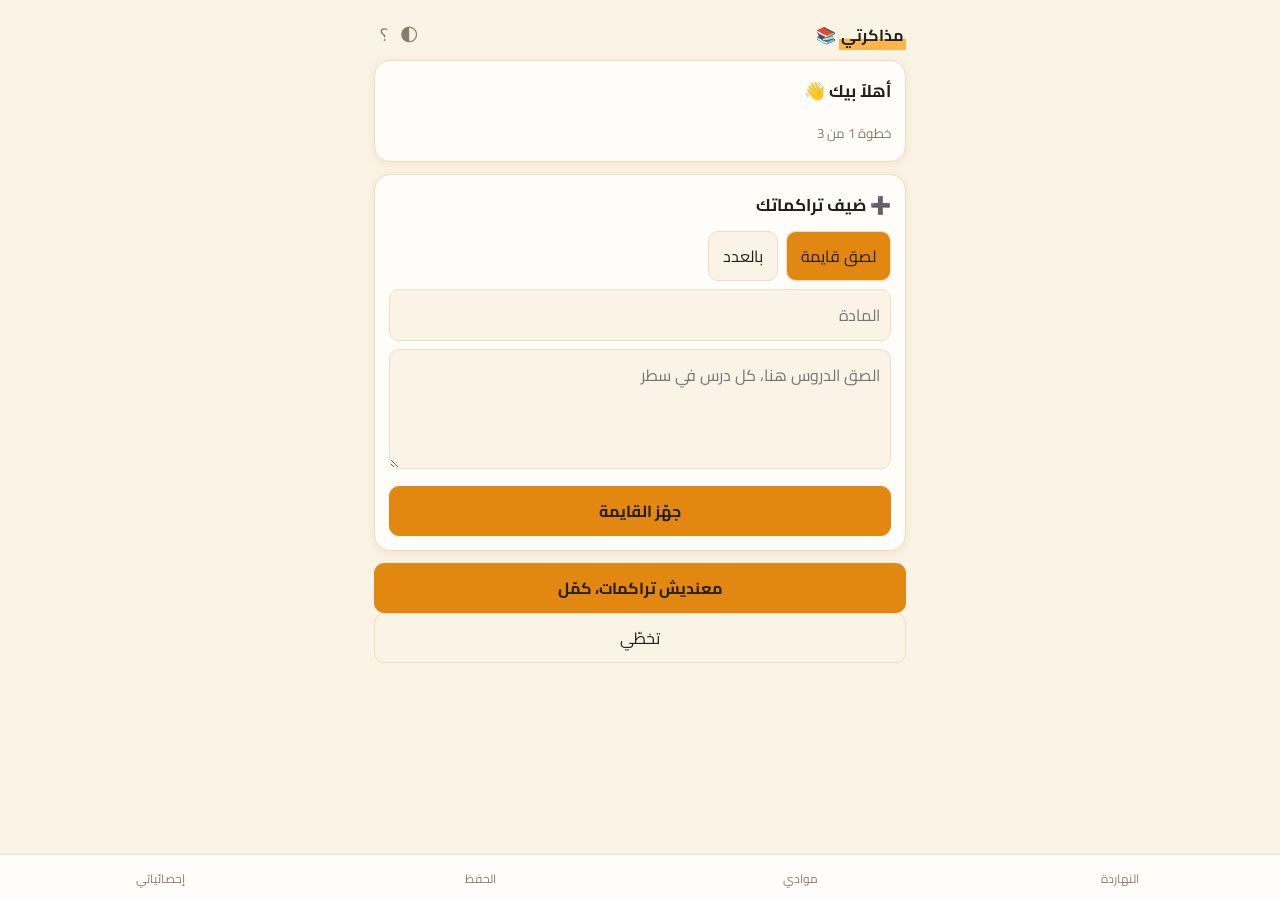
<file: مذاكرتي-مُصلح-7.html>
<!DOCTYPE html><html lang="ar" dir="rtl"><head><meta charset="utf-8">
<meta name="viewport" content="width=device-width, initial-scale=1, viewport-fit=cover">
<title>مذاكرتي</title>
<link href="https://fonts.googleapis.com/css2?family=Cairo:wght@400;700;900&display=swap" rel="stylesheet">
<style>
:root{--bg:#faf3e6;--cd:#fffdf9;--tx:#241f1a;--mu:#8a7c68;--pr:#e2870f;--pr2:#ffb648;--pt:#241f1a;--am:#c2410c;--ok:#2f8f3e;--bad:#d43d3d;--bd:#ecdfc4;--shd:rgba(226,135,15,.14);box-sizing:border-box;padding-top:env(safe-area-inset-top,0px);padding-bottom:env(safe-area-inset-bottom,0px)}
@media(prefers-color-scheme:dark){:root:not([data-theme="light"]){--bg:#171310;--cd:#231d17;--tx:#f5ecdc;--mu:#b3a48c;--pr:#ffb648;--pr2:#ffd08a;--pt:#221806;--am:#ffb648;--ok:#4ade80;--bad:#f4726f;--bd:#392e22;--shd:rgba(255,182,72,.12)}}
:root[data-theme="dark"]{--bg:#171310;--cd:#231d17;--tx:#f5ecdc;--mu:#b3a48c;--pr:#ffb648;--pr2:#ffd08a;--pt:#221806;--am:#ffb648;--ok:#4ade80;--bad:#f4726f;--bd:#392e22;--shd:rgba(255,182,72,.12)}
html{scroll-padding-top:env(safe-area-inset-top,0px)}
*{box-sizing:border-box}
body{margin:0;background:var(--bg);color:var(--tx);font-family:Cairo,system-ui,sans-serif;padding:14px 14px 84px;max-width:560px;margin-inline:auto}
h1{font-size:24px;font-weight:900;margin:0}h2{font-size:17px;margin:0 0 10px;font-weight:700}
.c{background:var(--cd);border:1px solid var(--bd);border-radius:16px;padding:14px;margin-bottom:12px;box-shadow:0 2px 10px var(--shd)}
input,select,textarea{width:100%;font:inherit;color:var(--tx);background:var(--bg);border:1px solid var(--bd);border-radius:10px;padding:10px;margin-bottom:8px}
textarea{min-height:60px}
button{font:inherit;cursor:pointer;border:1px solid var(--bd);background:var(--bg);color:var(--tx);border-radius:10px;padding:9px 14px}
button.pr{background:var(--pr);color:var(--pt);border-color:var(--pr);font-weight:700;width:100%}
button.ok{color:var(--ok)}button.bad{color:var(--bad)}
.ch.on{background:var(--pr);color:var(--pt)}
.row{display:flex;gap:8px;flex-wrap:wrap;margin:8px 0}
.r{display:flex;align-items:center;gap:10px;padding:8px 0;border-bottom:1px solid var(--bd)}
.r>div{flex:1}.r small{display:block;color:var(--mu)}
.r input[type=checkbox]{width:22px;height:22px;margin:0}
.dn b{text-decoration:line-through;color:var(--mu)}
.x{border:0;background:none;color:var(--mu);padding:4px 8px}
.warn{border-color:var(--am)}
.warn b{color:var(--am)}
.big{font-size:64px;font-weight:900;text-align:center;font-variant-numeric:tabular-nums;margin:6px 0}
.big2{font-size:26px;letter-spacing:2px;margin:8px 0}
small{color:var(--mu)}
.g{display:grid;grid-template-columns:1fr 1fr;gap:10px;text-align:center}
.g big{display:block;font-size:30px;font-weight:900}
.bars{display:flex;align-items:flex-end;gap:6px;height:100px;margin-top:8px}
.bars i{flex:1;background:var(--pr);border-radius:5px 5px 0 0;min-height:3px}
.bars2{display:flex;gap:6px;text-align:center}.bars2 span{flex:1;font-size:12px;color:var(--mu)}
.bar{height:8px;background:var(--bd);border-radius:6px;overflow:hidden;margin:6px 0}.bar i{display:block;height:100%;background:var(--pr)}
details{margin:6px 0}p{margin:6px 0}
nav{position:fixed;bottom:0;left:0;right:0;display:flex;background:var(--cd);border-top:1px solid var(--bd);padding-bottom:env(safe-area-inset-bottom,0px);z-index:5}
nav button{flex:1;border:0;border-radius:0;background:none;padding:12px 0 10px;color:var(--mu);font-size:12px}
nav button.on{color:var(--pr);font-weight:700}
header{position:sticky;top:env(safe-area-inset-top,0px);z-index:4;background:var(--bg);padding-top:6px;margin-bottom:10px}
.mark{background:linear-gradient(transparent 62%,var(--pr2) 62%);padding:0 2px}
.hd{display:flex;align-items:center;gap:10px}
.lvl{width:38px;height:38px;border-radius:11px;background:linear-gradient(160deg,var(--pr),var(--pr2));color:var(--pt);display:flex;align-items:center;justify-content:center;font-weight:900;font-size:15px;flex-shrink:0}
.xpwrap{flex:1;min-width:0}
.xpbar{height:7px;background:var(--bd);border-radius:6px;overflow:hidden;margin-top:3px}
.xpbar i{display:block;height:100%;background:linear-gradient(90deg,var(--pr),var(--pr2))}
.flame{font-weight:900;color:var(--am);white-space:nowrap;font-size:13px}
.qbtn{border:0;background:none;color:var(--mu);padding:6px;font-size:18px;line-height:1}
.lb{display:flex;align-items:center;gap:10px;padding:9px 0;border-bottom:1px solid var(--bd)}
.lb b.rk{width:22px;text-align:center;color:var(--mu);font-weight:900;flex-shrink:0}
.lb.me{background:var(--shd);margin:0 -14px;padding-inline:14px;border-radius:10px}
.code{font-family:monospace;font-size:22px;letter-spacing:4px;font-weight:900;text-align:center;background:var(--bg);border:1px dashed var(--bd);border-radius:10px;padding:10px}
.toast{position:fixed;bottom:78px;left:50%;transform:translateX(-50%);background:var(--tx);color:var(--bg);padding:8px 16px;border-radius:20px;font-size:13px;font-weight:700;z-index:9;pointer-events:none}
</style></head><body>
<header><div class="hd" style="justify-content:space-between"><b style="font-size:16px"><span class="mark">مذاكرتي</span> 📚</b><div><button class="qbtn" id="thb" onclick="toggleTheme()">🌓</button><button class="qbtn" onclick="tab='help';render()">؟</button></div></div></header>
<div id="v"></div>
<nav><button data-t="today">النهاردة</button><button data-t="mat">موادي</button><button data-t="mist">الحفظ</button><button data-t="stats">إحصائياتي</button></nav>
<script>
const K='mozakarty';
function normState(x){
  if(!x||typeof x!=='object') x={};
  ['tasks','mist','sess','cards','lec','dk'].forEach(k=>{if(!Array.isArray(x[k]))x[k]=[]});
  ['slog','tch','sb'].forEach(k=>{if(!x[k]||typeof x[k]!=='object'||Array.isArray(x[k]))x[k]={}});
  if(!x.sl||typeof x.sl!=='object')x.sl={h:8,w:Array(7).fill('06:30')};
  if(!Array.isArray(x.sl.w)||x.sl.w.length!==7)x.sl.w=Array(7).fill('06:30');
  x.sl.h=Math.max(1,Math.min(24,+x.sl.h||8));
  x.sess=x.sess.map(v=>({d:v&&v.d||'',min:Math.max(0,+((v&&v.min)||0)),s:v&&v.s||''}));
  delete x.xp;
  return x;
}
let S=null;
try{S=normState(JSON.parse(localStorage.getItem(K)))}catch(e){}
S=S||{tasks:[],mist:[],sess:[],cap:120};
if(!S.bu){if(S.bm)S.bm*=60;S.bu=1}S.cards=S.cards||[];S.dk=S.dk||[];if(S.cards.length){S.dk.push({id:Date.now(),n:'بطاقاتي القديمة',cards:S.cards});S.cards=[]}S.lec=S.lec||[];S.tch=S.tch||{};S.expl=S.expl||[];S.slog=S.slog||{};S.sl=S.sl||{h:8,w:Array(7).fill('06:30')};
const save=()=>{try{localStorage.setItem(K,JSON.stringify(S))}catch(e){}cloudPush()};
const $=i=>document.getElementById(i);
const day=(d=new Date())=>new Date(d.getTime()-d.getTimezoneOffset()*6e4).toISOString().slice(0,10);
const add=(s,n)=>{const d=new Date(s+'T12:00');d.setDate(d.getDate()+n);return day(d)};
const esc=s=>String(s).replace(/[&<>"]/g,c=>({'&':'&amp;','<':'&lt;','>':'&gt;','"':'&quot;'}[c]));
const fmt=s=>[Math.floor(s/3600),Math.floor(s/60)%60,s%60].map(x=>String(x).padStart(2,'0')).join(':');
const T=day();let tab='today',dur=1500,run=null,iv=null;
const mins=d=>S.sess.filter(x=>x.d==d).reduce((a,x)=>a+x.min,0);
const curStreak=()=>{let st=0,d=mins(T)?T:add(T,-1);while(mins(d)){st++;d=add(d,-1)}return st};
const weekMin=()=>[...Array(7)].reduce((a,_,i)=>a+mins(add(T,-i)),0);
function paintHeader(){const tb=$('thb');if(tb)tb.textContent=S.theme==='dark'?'☀️':(S.theme==='light'?'🌙':'🌓')}
function applyTheme(){if(S.theme)document.documentElement.setAttribute('data-theme',S.theme);else document.documentElement.removeAttribute('data-theme')}
function toggleTheme(){const dk=matchMedia('(prefers-color-scheme: dark)').matches,cur=S.theme||(dk?'dark':'light');S.theme=cur==='dark'?'light':'dark';save();applyTheme();paintHeader()}
const bk='';

const row=t=>`<div class="r ${t.done?'dn':''}"><input type="checkbox" ${t.done?'checked':''} onchange="tg(${t.id})"><div><b>${t.df==3?'🔥 ':''}${esc(t.n)}</b><small>${esc(t.s||'')}${t.min?' • '+t.min+' د':''}${t.date!=T?' • '+t.date:''}</small></div><button class="x" onclick="dl(${t.id})">✕</button></div>`;

let stid='',fmsg='',wz=0;
const rw=t=>`<div class="r ${t.done?'dn':''}"><input type="checkbox" ${t.done?'checked':''} onchange="tg(${t.id})"><div><b>${esc(t.n)}</b><small>${esc(t.s||'')}${t.date!=T?' • '+t.date:''}</small></div>${!t.done&&!run?`<button onclick="stid=${t.id};go()">▶</button>`:''}<button class="x" onclick="dl(${t.id})">✕</button></div>`;
function vToday(){
 const LT=lecDue(),td=S.tasks.filter(t=>t.date==T).sort((a,b)=>(a.done-b.done)),todo=td.filter(t=>!t.done),od=S.tasks.filter(t=>!t.done&&t.date<T).length,up=S.tasks.filter(t=>!t.done&&t.date>T).sort((a,b)=>a.date.localeCompare(b.date)),tw=new Date().getDay();
 const tm=run?`<div class="c"><div class="big" id="tm" style="font-size:54px">${fmt(Math.max(0,Math.ceil((run.p?run.left:run.end-Date.now())/1e3)))}</div><p id="fm" style="text-align:center"><small>${run.p?'متوقف مؤقتاً ⏸':run.brk?'استرح شوية ☕':'ركز في جلستك 📚'}</small></p>${run.brk&&fmsg?`<div style="text-align:center">${fmsg}</div>`:''}<div class="row"><button class="pr" style="flex:1" onclick="pz()">${run.p?'▶ إكمال':'⏸ إيقاف مؤقت'}</button><button class="pr" style="flex:1" onclick="dn2()">✅ انتهيت</button></div></div>`:fmsg?`<div class="c"><p id="fm" style="text-align:center">${fmsg}</p><button style="width:100%" onclick="cm()">إغلاق</button></div>`:'';
 return tm+(run?'':`<div class="c" style="text-align:center"><h2>مطلوب منك النهاردة</h2><div class="big">${todo.length}</div><small>درس${LT.length?' + '+LT.length+' محاضرة':''}</small>${todo.length||LT.length?'<button class="pr" style="margin-top:10px" onclick="sb()">ابدأ ▶</button>':'<p>🎉 خلّصت كل دروس النهاردة</p>'}${durUI()}</div>`)
 +(LT.length?vLecToday(LT):'')+(od?`<div class="c warn"><b>⚠️ عندك ${od} درس متأخر</b><div class="row"><button onclick="tab='mat';render()">افتح موادي</button></div></div>`:'')
 +`<div class="c"><h2>دروس النهاردة</h2>${td.map(rw).join('')||'<p><small>مفيش دروس النهاردة.</small></p>'}</div>`
 +(up.length?`<details class="c"><summary><b>الجاي (${up.length})</b></summary>${up.map(rw).join('')}</details>`:'')
 +`<details class="c"><summary><b>➕ ضيف درس</b></summary><input id="n" placeholder="اسم الدرس"><input id="s" placeholder="المادة"><input id="dt" type="date" value="${T}"><button class="pr" onclick="at()">ضيف</button></details>`
 +`<div class="c"><small>🌙 نام الليلة الساعة</small> <b>${t12(bt(S.sl.w[tw],S.sl.h))}</b></div>`}
function sb(){const t=S.tasks.filter(x=>x.date==T&&!x.done)[0];stid=t?t.id:'';go()}
function cm(){stopAlarm();fmsg='';render()}
function vWiz(){
 const n=bkl().length;let t,b;
 if(wz==0){t=vImp()+(n?`<p>اتضاف ${n} درس متأخر ✓</p>`:'')+`<button class="pr" onclick="wz=${n?1:2};render()">${n?'التالي':'معنديش تراكمات، كمّل'}</button>`}
 else if(wz==1)t=`<div class="c"><h2>عايز تخلّصهم في كام يوم؟</h2><p>عندك ${n} درس متأخر.</p><input id="pn" type="number" min="1" max="30" value="7"><button class="pr" onclick="w1()">التالي</button></div>`;
 else t='<div class="c"><h2>بتصحى الساعة كام؟</h2><input id="wk" type="time" value="06:30"><button class="pr" onclick="w2()">خلّصت، يلا نبدأ</button></div>';
 return `<div class="c"><h2>أهلاً بيك 👋</h2><small>خطوة ${wz+1} من 3</small></div>${t}<button style="width:100%" onclick="hs()">تخطّي</button>`}
function w1(){mp();cf();wz=2;render()}
function w2(){const v=$('wk').value||'06:30';S.sl.w=Array(7).fill(v);hs()}
function hs(){S.seen=1;save();tab='today';render()}
function vStats(){
 const wk=[...Array(7)].map((_,i)=>{const d=add(T,i-6);return[d,mins(d)]}),mx=Math.max(...wk.map(w=>w[1]),1);
 const st=curStreak(),by={};S.sess.forEach(x=>{const k=x.s||'مذاكرة حرة';by[k]=(by[k]||0)+x.min});
 return `${wr()}<div class="c g"><div><big>${mins(T)}</big><small>دقيقة النهاردة</small></div><div><big style="color:var(--am)">🔥${st}</big><small>أيام متواصلة</small></div></div>
 <div class="c"><b>آخر 7 أيام (بالدقايق)</b><div class="bars">${wk.map(w=>`<i style="height:${w[1]/mx*100}%"></i>`).join('')}</div><div class="bars2">${wk.map(w=>`<span>${w[1]}</span>`).join('')}</div></div>
 <div class="c"><b>حسب المادة</b>${Object.entries(by).map(([k,v])=>`<div class="r"><div>${esc(k)}</div><span>${v} د</span></div>`).join('')||'<p><small>ابدأ جلسة مذاكرة وهتظهر بياناتك هنا.</small></p>'}</div>`}

function render(){snap();
 document.querySelectorAll('nav button').forEach(b=>b.classList.toggle('on',b.dataset.t==tab));
 $('v').innerHTML=({today:vToday,mat:vMat,plan:vPlan,mist:vMem,stats:()=>vStats()+'<details class="c"><summary><b>🌙 جدول النوم</b></summary>'+vSleep()+'</details><details class="c"><summary><b>🔔 نغمة التنبيه</b></summary>'+vRing()+'</details><details class="c"><summary><b>☁️ المزامنة والنسخ الاحتياطي</b></summary>'+vSync()+'</details>',help:vHelp,wiz:vWiz})[tab]();
 paintHeader();
}
document.querySelector('nav').onclick=e=>{const t=e.target.dataset.t;if(t){tab=t;render()}};

function at(){const n=$('n').value.trim();if(!n)return;const me=$('m'),de=$('df');S.tasks.push({id:Date.now(),n,s:$('s').value.trim(),min:me?+me.value||30:30,date:$('dt').value||T,df:de?+de.value:0,done:false});save();render()}
function tg(id){const t=S.tasks.find(x=>x.id==id);t.done=!t.done;save();render()}
function dl(id){S.tasks=S.tasks.filter(x=>x.id!=id);save();render()}
function go(){if(run)return;stopAlarm();fmsg='';try{AC=AC||new (window.AudioContext||window.webkitAudioContext)();AC.resume()}catch(e){}
 run={end:Date.now()+dur*1e3,tot:dur,tid:stid};startAud(dur,0);iv=setInterval(tick,500);render()}
function tick(){if(!run)return;const l=Math.ceil((run.end-Date.now())/1e3);if(l<=0){fin();return}const e=$('tm');if(e)e.textContent=fmt(l)}
function fin(){clearInterval(iv);if(run.brk){run=null;fmsg='⏰ الراحة خلصت. جاهز تبدأ جلسة تانية؟'+nxt();render();startAlarm('s');return}
 const sv=recS(run.tot);run=null;
 fmsg=!sv?'⏰ خلصت. الجلسة قصيرة أوي ومتسجلتش في إحصائياتك، جرب مدة أطول.<br>'+bkb():'⏰ خلصت الجلسة. جاهز للراحة؟ '+bkb();render();startAlarm('b')}
function recS(el){const t=S.tasks.find(x=>x.id==run.tid);if(el<30)return 0;S.sess.push({d:T,min:Math.max(1,Math.round(el/60)),s:t?t.s:''});if(S.sess.length>500)S.sess=S.sess.slice(-500);return 1}

function se(v){S.exam=v;save();render()}
function sg(v){S.goal=+v||120;save();render()}
function brk(sec){stopAlarm();sec=sec||300;fmsg='';run={end:Date.now()+sec*1e3,tot:sec,brk:1};startAud(0,sec);iv=setInterval(tick,500);render()}
let sub='cards',fcs=0;
const ORD=[6,0,1,2,3,4,5],NM=['الأحد','الاثنين','الثلاثاء','الأربعاء','الخميس','الجمعة','السبت'];
const bt=(w,h)=>{const[a,b]=w.split(':').map(Number);const m=((a*60+b-Math.round(h*60)-15)%1440+1440)%1440;return String(Math.floor(m/60)).padStart(2,'0')+':'+String(m%60).padStart(2,'0')};
const t12=q=>{const[a,b]=q.split(':').map(Number);return (a%12||12)+':'+String(b).padStart(2,'0')+(a<12?' ص':' م')};
function vMem(){return `<div class="row">${[['cards','ملفات الحفظ'],['exam','امتحان']].map(([k,n])=>`<button class="ch ${sub==k?'on':''}" onclick="sub='${k}';render()">${n}</button>`).join('')}</div>`+({cards:vCards,exam:vExam})[sub]()}
let dk=0,Q=null,darm=0,led=0,ted=0;
const D=()=>S.dk.find(d=>d.id==dk),shf=a=>{a=a.slice();for(let i=a.length-1;i>0;i--){const j=Math.floor(Math.random()*(i+1));[a[i],a[j]]=[a[j],a[i]]}return a};
function vCards(){
 if(Q)return vQuiz();
 const d=D();
 if(!d)return `<div class="c"><h2>ملفات الحفظ</h2>${S.dk.map(x=>`<div class="r"><div><b>${esc(x.n)}</b><small>${x.cards.length} بطاقة • ${x.cards.filter(c=>c.nx<=T).length} للمراجعة</small></div><button onclick="dk=${x.id};fcs=0;render()">افتح</button></div>`).join('')||'<p><small>لسه مفيش ملفات. اعمل أول ملف.</small></p>'}</div><div class="c"><b>➕ ملف جديد</b><input id="dn" placeholder="اسم الملف (مثلاً: قوانين الفيزياء)"><button class="pr" onclick="nd()">اعمل الملف</button></div>`;
 const due=d.cards.filter(c=>c.nx<=T),c=due[0];
 return `<button style="margin-bottom:10px" onclick="dk=0;render()">← كل الملفات</button><div class="c"><h2>${esc(d.n)}</h2><small>${d.cards.length} بطاقة • ${due.length} للمراجعة النهاردة</small>${c?`<div class="big2" style="text-align:center;font-size:22px">${esc(c.f)}</div>${fcs?`<div class="c" style="background:var(--bg)">${esc(c.b)}</div><div class="row"><button class="ok" onclick="rc(${c.id},1)">عرفتها ✓</button><button class="bad" onclick="rc(${c.id},0)">لسه ✗</button></div>`:'<button class="pr" onclick="fcs=1;render()">اكشف الإجابة</button>'}`:'<p><small>مفيش بطاقات للمراجعة النهاردة 👌</small></p>'}</div>
 <div class="c"><b>➕ بطاقة جديدة</b><textarea id="cf" placeholder="الوش: سؤال أو مصطلح أو قانون"></textarea><textarea id="cb" placeholder="الضهر: الإجابة"></textarea><button class="pr" onclick="ac()">احفظ البطاقة</button></div>
 ${d.cards.length?`<div class="c"><b>📝 اختبار على الملف</b><div class="row"><small>عدد الأسئلة:</small><input id="qn" type="number" min="1" max="${d.cards.length}" value="${Math.min(10,d.cards.length)}" style="width:80px;margin:0"><small>من ${d.cards.length}</small></div><div class="row"><button class="pr" style="flex:1" onclick="qs(0)">أقيّم نفسي</button>${d.cards.length>=4?'<button class="pr" style="flex:1" onclick="qs(1)">اختيارات</button>':''}</div></div><details class="c"><summary><b>كل البطاقات (${d.cards.length})</b></summary>${d.cards.map(x=>`<div class="r"><div>${esc(x.f)}<small>${esc(x.b)}</small></div><button class="x" onclick="dc(${x.id})">✕</button></div>`).join('')}</details>`:''}
 <button class="bad" style="width:100%" onclick="dd()">${darm?'متأكد؟ اضغط تاني':'🗑 احذف الملف'}</button>`}
function nd(){const n=$('dn').value.trim();if(!n)return;const d={id:uid(),n,cards:[]};S.dk.push(d);dk=d.id;save();render()}
function ac(){const f=$('cf').value.trim();if(!f)return;D().cards.push({id:uid(),f,b:$('cb').value.trim(),st:0,nx:T});save();render()}
function rc(id,ok){const c=D().cards.find(x=>x.id==id);c.st=ok?Math.min(c.st+1,4):0;c.nx=ok?add(T,[1,3,7,14,30][c.st]):add(T,1);fcs=0;save();render()}
function dc(id){const d=D();d.cards=d.cards.filter(x=>x.id!=id);save();render()}
function dd(){if(!darm){darm=1;render();setTimeout(()=>{if(darm){darm=0;render()}},4000);return}S.dk=S.dk.filter(x=>x.id!=dk);dk=0;darm=0;save();render()}
const nz=t=>String(t).replace(/[\u064B-\u065F\u0640]/g,'').replace(/[أإآ]/g,'ا').replace(/ى/g,'ي').replace(/ة/g,'ه').replace(/\s+/g,' ').trim().toLowerCase();
const qc=()=>{const x=Q.it[Q.i],d=S.dk.find(y=>y.id==x.d);return[d,d.cards.find(c=>c.id==x.c),x]};
function qgo(it,pool){Q={it,pool,i:0,ok:0,bad:[],step:0};qo()}
function qs(mc){const d=D(),n=Math.max(1,Math.min(d.cards.length,+$('qn').value||1));qgo(shf(d.cards).slice(0,n).map(c=>({d:d.id,c:c.id,t:mc?'mc':'s'})),d.cards.map(c=>c.b).filter(Boolean))}
function qo(){const[d,c,x]=qc();if(x.t=='mc')Q.o=shf(shf([...new Set(Q.pool.filter(b=>b!=c.b))]).slice(0,3).concat([c.b]));render()}
function qrec(ok){const[d,c,x]=qc();if(ok){Q.ok++;c.st=Math.min(c.st+1,4);c.nx=add(T,[1,3,7,14,30][c.st])}else{Q.bad.push(x);c.st=0;c.nx=T}save()}
function qm(v){const[d,c]=qc();Q.pick=v;Q.fb=Q.o[v]===c.b;qrec(Q.fb);Q.step=2;render()}
function qrev(){Q.step=1;render()}
function qwd(){const[d,c]=qc();Q.ans=$('qw').value.trim();if(Q.ans&&nz(Q.ans)===nz(c.b)){Q.fb=1;qrec(1);Q.step=2}else Q.step=1;render()}
function qg(ok){qrec(ok);qx()}
function qx(){Q.i++;Q.step=0;if(Q.i>=Q.it.length){Q.done=1;render()}else qo()}
function qrv(){const u=[...new Set(Q.bad.map(x=>x.d))];dk=u.length==1?u[0]:0;sub='cards';Q=null;fcs=0;render()}
function vQuiz(){
 if(Q.done)return `<div class="c"><h2>نتيجتك</h2><div class="big">${Q.ok}/${Q.it.length}</div>${Q.bad.length?`<p>غلطت في ${Q.bad.length} سؤال، واتحطوا في المراجعة النهاردة:</p>${Q.bad.map(x=>{const d=S.dk.find(y=>y.id==x.d),c=d.cards.find(y=>y.id==x.c);return `<div class="r"><div>${esc(c.f)}<small>${esc(c.b)} • ${esc(d.n)}</small></div></div>`}).join('')}<button class="pr" onclick="qrv()">راجع الغلط دلوقتي</button>`:'<p>🎉 جاوبت كله صح!</p>'}<button style="width:100%;margin-top:8px" onclick="Q=null;render()">خلصت</button></div>`;
 const[d,c,x]=qc(),nx=`<button class="pr" onclick="qx()">${Q.i+1>=Q.it.length?'النتيجة':'التالي'}</button>`,bx=`<div class="c" style="background:var(--bg)">${esc(c.b)}</div>`;let b;
 if(x.t=='mc')b=Q.step==0?Q.o.map((o,k)=>`<button style="width:100%;margin-top:8px;text-align:right" onclick="qm(${k})">${esc(o)}</button>`).join(''):`<p>${Q.fb?'✅ صح':'❌ غلط. الإجابة الصح:'}</p>${Q.fb?'':bx}${nx}`;
 else if(x.t=='s')b=Q.step==0?'<button class="pr" onclick="qrev()">اعرض الإجابة</button>':`${bx}<div class="row"><button class="ok" onclick="qg(1)">جاوبت صح ✓</button><button class="bad" onclick="qg(0)">غلط ✗</button></div>`;
 else b=Q.step==0?'<textarea id="qw" placeholder="اكتب إجابتك"></textarea><button class="pr" onclick="qwd()">تأكيد</button>':Q.step==2?`<p>✅ إجابتك مطابقة</p>${nx}`:`<p><small>إجابتك:</small> ${esc(Q.ans||'—')}</p>${bx}<small>قارن بنفسك:</small><div class="row"><button class="ok" onclick="qg(1)">إجابتي صح ✓</button><button class="bad" onclick="qg(0)">غلط ✗</button></div>`;
 return `<div class="c"><small>${esc(d.n)} • سؤال ${Q.i+1} من ${Q.it.length} • ${x.t=='mc'?'اختيار':x.t=='w'?'كتابة':'قيّم نفسك'}</small><div class="big2" style="text-align:center;font-size:22px">${esc(c.f)}</div>${b}<button style="width:100%;margin-top:8px" onclick="Q=null;render()">إنهاء الاختبار</button></div>`}
let EX={};
function vExam(){
 if(Q)return vQuiz();
 if(!S.dk.length)return '<div class="c"><p><small>اعمل ملف بطاقات الأول من "ملفات الحفظ".</small></p></div>';
 return `<div class="c"><h2>📝 امتحان</h2><small>اختار الملفات اللي عايز الامتحان منها:</small>${S.dk.map(d=>`<label class="r"><input type="checkbox" id="xk${d.id}" ${EX[d.id]===0?'':'checked'} onchange="EX[${d.id}]=this.checked?1:0"><div>${esc(d.n)}<small>${d.cards.length} بطاقة</small></div></label>`).join('')}<div class="row"><div style="flex:1"><small>أسئلة اختيار</small><input id="xmc" type="number" min="0" value="5" style="margin:0"></div><div style="flex:1"><small>أسئلة كتابة</small><input id="xw" type="number" min="0" value="5" style="margin:0"></div></div><small>الأسئلة بتتوزع بالتساوي على الملفات اللي اخترتها، وبتتخلط.</small><button class="pr" style="margin-top:8px" onclick="xgo()">ابدأ الامتحان</button><p id="xm"></p></div>`}
function xgo(){
 const ds=S.dk.filter(d=>{const e=$('xk'+d.id);return e&&e.checked}),m=Math.max(0,+$('xmc').value||0),w=Math.max(0,+$('xw').value||0),n=m+w,tot=ds.reduce((a,d)=>a+d.cards.length,0);
 if(!ds.length||!n){$('xm').textContent='اختار ملف وحدد عدد الأسئلة.';return}
 if(n>tot){$('xm').textContent='الأسئلة ('+n+') أكتر من البطاقات المتاحة ('+tot+'). قلّل العدد.';return}
 const q=ds.map(d=>shf(d.cards).map(c=>({d:d.id,c:c.id}))),pk=[];
 for(let r=0;pk.length<n;r++)q.forEach(a=>{if(pk.length<n&&a[r])pk.push(a[r])});
 qgo(shf(shf(pk).map((x,i)=>Object.assign(x,{t:i<m?'mc':'w'}))),ds.flatMap(d=>d.cards.map(c=>c.b)).filter(Boolean))}
function les(id,i){const v=$('len').value.trim(),l=S.lec.find(x=>x.id==id);if(v)l.n=v;led=0;lop=i;save();render()}
function tes(id,i){const v=$('ten').value.trim(),t=S.tasks.find(x=>x.id==id);if(v)t.n=v;ted=0;lop=i;save();render()}
const hms=x=>[Math.floor(x/3600),Math.floor(x/60)%60,x%60];
const fd=x=>{const[h,m,z]=hms(Math.round(x));return[h?h+' س':'',m?m+' د':'',z?z+' ث':''].filter(Boolean).join(' ')||'0'};
function durUI(){const bm=S.bm||300,f=(k,v,p)=>`<input id="${k}" type="number" min="0" placeholder="${p}" value="${v||''}" style="width:72px;margin:0" onchange="sdt()">`,[dh,dm,dz]=hms(dur),[bh,bn,bz]=hms(bm);
 return `<small>مدة المذاكرة: ${fd(dur)}</small><div class="row" style="justify-content:center">${[15,25,45,60].map(m=>`<button class="ch ${m*60==dur?'on':''}" onclick="dur=${m*60};render()">${m} د</button>`).join('')}</div><div class="row" style="justify-content:center">${f('dh',dh,'ساعات')}${f('dmn',dm,'دقايق')}${f('dsc',dz,'ثواني')}</div><small>مدة الراحة: ${fd(bm)}</small><div class="row" style="justify-content:center">${[5,10,15].map(m=>`<button class="ch ${m*60==bm?'on':''}" onclick="S.bm=${m*60};save();render()">${m} د</button>`).join('')}</div><div class="row" style="justify-content:center">${f('bh',bh,'ساعات')}${f('bmn',bn,'دقايق')}${f('bsc',bz,'ثواني')}</div>`}
function sdt(){const g=k=>Math.max(0,+$(k).value||0),d=g('dh')*3600+g('dmn')*60+g('dsc'),b=g('bh')*3600+g('bmn')*60+g('bsc');if(d>0)dur=d;if(b>0)S.bm=b;save();render()}
function pz(){if(!run)return;if(run.p){run.end=Date.now()+run.left;run.p=0;iv=setInterval(tick,500);run.brk?startAud(0,run.left/1e3):startAud(run.left/1e3,0)}else{run.left=run.end-Date.now();run.p=1;clearInterval(iv);stopAud()}render()}
function dn2(){if(!run)return;const w=run.p?run.left:run.end-Date.now(),el=run.tot-w/1e3;clearInterval(iv);stopAud();
 if(run.brk){run=null;fmsg='☕ خلصت الراحة بدري. جاهز تبدأ جلسة تانية؟'+nxt();render();return}
 const sv=recS(el);run=null;
 fmsg=!sv?'✅ خلصت. الجلسة قصيرة أوي ومتسجلتش في إحصائياتك، جرب مدة أطول.<br>'+bkb():'✅ خلصت الجلسة. جاهز للراحة؟ '+bkb();render()}
const NAT=!!(window.Capacitor&&Capacitor.isNativePlatform&&Capacitor.isNativePlatform());
let LN=null;if(NAT){try{LN=Capacitor.Plugins.LocalNotifications||Capacitor.registerPlugin('LocalNotifications')}catch(e){}}
async function nInit(){if(!LN)return;try{await LN.requestPermissions();
 await LN.createChannel({id:'ends',name:'انتهاء المذاكرة',importance:5,sound:'ring_end.wav',vibration:true,visibility:1});
 await LN.createChannel({id:'starts',name:'انتهاء الراحة',importance:5,sound:'ring_start.wav',vibration:true,visibility:1});
 const x=await LN.checkExactNotificationSetting();if(x.exact_alarm!=='granted'&&!S.exq){S.exq=1;save();await LN.changeExactNotificationSetting()}}catch(e){}}
function nSched(sec,ch,title,body){if(!LN)return;try{LN.schedule({notifications:[{id:7,title,body,channelId:ch,schedule:{at:new Date(Date.now()+sec*1000),allowWhileIdle:true}}]}).catch(()=>{})}catch(e){}}
function nCancel(){if(LN)try{LN.cancel({notifications:[{id:7}]}).catch(()=>{})}catch(e){}}
function wr(){
 const r=(a,b)=>S.sess.filter(x=>x.d>=add(T,a)&&x.d<=add(T,b)),w=r(-6,0),p=r(-13,-7),sm=a=>a.reduce((x,y)=>x+y.min,0),m=sm(w),pm=sm(p);
 const dy={};w.forEach(x=>dy[x.d]=(dy[x.d]||0)+x.min);
 const bd=Object.entries(dy).sort((a,b)=>b[1]-a[1])[0],tk=S.tasks.filter(t=>t.date>=add(T,-6)&&t.date<=T),dn=tk.filter(t=>t.done).length;
 return `<div class="c"><h2>📋 مراجعة أسبوعك</h2><p>ذاكرت <b>${m}</b> دقيقة ${p.length?`(${m>=pm?'+':''}${m-pm} عن الأسبوع اللي فات)`:''}</p><p>دروس خلّصتها: <b>${dn}</b> من ${tk.length}</p>${bd?`<p>أحسن يوم: ${bd[0]} (${bd[1]} د)</p>`:''}</div>`}

function vSleep(){
 const g=S.sl,tw=new Date().getDay(),b=bt(g.w[tw],g.h),lg=[...Array(7)].map((_,i)=>S.slog[add(T,-i)]),ad=lg.filter(v=>v===1).length,n=lg.filter(v=>v!==undefined).length;
 return `<div class="c"><h2>🌙 الليلة</h2><div class="big">${t12(b)}</div><p style="text-align:center">نام الساعة دي عشان تصحى ${t12(g.w[tw])} بكرة.<br><small>اقفل الموبايل قبلها بنص ساعة (${t12(bt(g.w[tw],g.h+.5))}).</small></p>
 <b>نمت في ميعادك امبارح؟</b><div class="row"><button class="ok ${S.slog[T]===1?'on':''}" onclick="sl2(1)">أيوه ✓</button><button class="bad" onclick="sl2(0)">لأ ✗</button></div><small>${n?`التزمت ${ad} من ${n} ليالي آخر أسبوع`:'سجّل أول ليلة وهتتابع التزامك هنا'}</small></div>
 <div class="c"><h2>جدول نومك الأسبوعي</h2><div class="row"><small>ساعات النوم:</small><input type="number" step=".5" min="4" max="12" value="${g.h}" style="width:80px;margin:0" onchange="sh(this.value)"></div><small>المراهقين محتاجين من 8 لـ 10 ساعات تقريباً. حدد ميعاد صحيانك لكل يوم، وأنا أحسبلك ميعاد النوم (بحسبة 15 دقيقة عشان تنام).</small>
 ${ORD.map(d=>`<div class="r"><div><b>${NM[d]}</b><small>الصحيان</small></div><input type="time" value="${g.w[d]}" style="width:120px;margin:0" onchange="sw(${d},this.value)"><div style="text-align:left"><small>تنام</small><b>${t12(bt(g.w[d],g.h))}</b></div></div>`).join('')}</div>`}
function sh(v){S.sl.h=+v||8;save();render()}
function sw(d,v){S.sl.w[d]=v||'06:30';save();render()}
function sl2(v){S.slog[T]=v;save();render()}
let PV=null,pre=0,bm='paste',IMP=null;
const bkl=()=>S.tasks.filter(t=>!t.done&&t.bk);
function snap(){ensureSb();autoLec();applyPlan();S.tasks.forEach(t=>{if(!t.done&&t.date<T)t.bk=1})}
function mp(){const U=S.tasks.filter(t=>!t.done&&t.date<T).sort((a,b)=>a.date.localeCompare(b.date)),n=Math.max(1,Math.min(30,+$('pn').value||1)),per=Math.ceil(U.length/n),m={};U.forEach((t,i)=>m[t.id]=Math.min(n-1,Math.floor(i/per)));PV={n,m};render()}
function cf(){S.tasks.forEach(t=>{if(PV.m[t.id]!==undefined)t.date=add(T,PV.m[t.id])});PV=null;save();render()}
function vImp(){
 let b;
 if(IMP)b=`<p><b>${esc(IMP.s||'بدون مادة')}</b> • ${IMP.it.length} درس</p><small>علّم اللي ذاكرته فعلاً، والباقي هيتضاف كتراكم:</small>${IMP.it.map((n,i)=>`<label class="r"><input type="checkbox" id="ik${i}"><div>${esc(n)}</div></label>`).join('')}<button class="pr" onclick="ia()">أضف الباقي كتراكم</button><button style="width:100%;margin-top:8px" onclick="IMP=null;render()">إلغاء</button>`;
 else if(bm=='paste')b='<input id="bs" placeholder="المادة"><textarea id="bl" style="min-height:120px" placeholder="الصق الدروس هنا، كل درس في سطر"></textarea><button class="pr" onclick="ip()">جهّز القايمة</button>';
 else b='<input id="bs" placeholder="المادة"><div class="row"><input id="bc" type="number" placeholder="عدد الدروس المتأخرة" style="flex:1;margin:0"><input id="bo" type="number" placeholder="ذاكرت منهم كام" style="flex:1;margin:0"></div><button class="pr" onclick="ic()">أضف كتراكم</button><small>هتتسمى "المادة - درس 1" وهكذا.</small>';
 return `<div class="c"><h2>➕ ضيف تراكماتك</h2>${IMP?'':`<div class="row">${[['paste','لصق قايمة'],['count','بالعدد']].map(([k,n])=>`<button class="ch ${bm==k?'on':''}" onclick="bm='${k}';render()">${n}</button>`).join('')}</div>`}${b}</div>`}
function ip(){const it=$('bl').value.split('\n').map(x=>x.replace(/^[\s\d\u0660-\u0669\-\.\)\(•*]+/,'').trim()).filter(Boolean).slice(0,150);if(!it.length)return;IMP={s:$('bs').value.trim(),it};render()}
function ia(){const t0=Date.now();IMP.it.forEach((n,i)=>{if(!$('ik'+i).checked)S.tasks.push({id:t0+i,n,s:IMP.s,min:0,date:add(T,-1),done:false,bk:1})});S.la=S.tasks.filter(t=>t.id>=t0).map(t=>t.id);IMP=null;save();render()}
function ic(){const c=Math.min(100,+$('bc').value||0),o=+$('bo').value||0,s=$('bs').value.trim()||'مادة',t0=Date.now();for(let i=o+1;i<=c;i++)S.tasks.push({id:t0+i,n:s+' - درس '+i,s,min:0,date:add(T,-1),done:false,bk:1});S.la=S.tasks.filter(t=>t.id>=t0).map(t=>t.id);save();render()}
function vHelp(){
 const sec=(t,b,o)=>`<details class="c" ${o?'open':''}><summary><b>${t}</b></summary>${b}</details>`;
 return `<div class="c"><h2>طريقة استخدام مذاكرتي</h2><p>التطبيق بيساعدك تنظم مذاكرتك وتخلّص التراكمات. ارجع للصفحة دي من زرار ؟ فوق.</p></div>`
 +sec('أول مرة','<p>التطبيق بيسألك 3 أسئلة: دروسك المتأخرة، وتخلّصهم في كام يوم، وبتصحى الساعة كام. وبعدها الخطة بتطلع جاهزة.</p>',1)
 +sec('كل يوم','<p>افتح <b>النهاردة</b> وشوف الدروس. اضغط <b>ابدأ</b> وهيبدأ عدّاد على أول درس. لما تخلّص علّم على الدرس ✓.</p><p>في <b>الحفظ</b> ذاكر ملفات البطاقات واعمل امتحانات.</p>')
 +sec('لو فاتك يوم','<p>هيظهرلك كارت "متأخر" في النهاردة. افتح <b>موادي</b> واضغط "اعمل الخطة" تاني.</p>')
 +sec('موادي','<p>لكل مادة ملف: اختار المادة، واكتب اسم الأستاذ، وحدد مستواك فيها. زوّد بـ + اللي متراكم عندك، وخلّصت واحد اضغط −. اختار أيام ما الأستاذ بينزل محاضرات وهتتضاف لوحدها. وبعدها اكتب كام تخلّص في اليوم واضغط "اعمل الخطة" وهتفتحلك صفحة فيها كل محاضرة ودرس مترتبين، رتّبهم بالأسهم.</p>')
 +sec('كل أسبوع','<p>في <b>إحصائياتي</b> هتلاقي مراجعة أسبوعك، وجدول النوم في آخر الصفحة.</p>')

 +sec('حاجات لازم تعرفها','<p>• لو داخل بحسابك، بياناتك بتتزامن أوتوماتيك بين أجهزتك (موبايل وكمبيوتر مثلاً). لو مش متاحة المزامنة، بياناتك بتفضل على الجهاز ده بس — وفيه نسخة احتياطية يدوية في إحصائياتي.</p><p>• بيبعتلك صوت تنبيه لما الجلسة أو الراحة تخلص وإنت فاتح التطبيق. في نسخة الموبايل بيوصلك إشعار حتى لو التطبيق مقفول، بس المتابعة اليومية للتراكمات محتاجة إنك تفتح التطبيق بنفسك.</p>')
 +'<button class="pr" onclick="hs()">فهمت</button>'}
let AC=null,lf=0,lm='paste',lop=-1;
function ring(k){if(NAT)return;if(!(AUD&&!AUD.paused))try{AC=AC||new (window.AudioContext||window.webkitAudioContext)();AC.resume();for(let rp=0;rp<3;rp++)rtOf(k=='s'?'s':'e').forEach((f,j)=>{const o=AC.createOscillator(),g=AC.createGain();o.type='square';o.connect(g);g.connect(AC.destination);o.frequency.value=f;const a=AC.currentTime+rp*3+j*.42;g.gain.setValueAtTime(.5,a);g.gain.exponentialRampToValueAtTime(.001,a+.38);o.start(a);o.stop(a+.4)})}catch(e){}navigator.vibrate&&navigator.vibrate([500,200,500,200,500,200,500])}
const nxt=()=>`<div class="row" style="justify-content:center"><button class="pr" onclick="sb()">ابدأ مذاكرة (${fd(dur)})</button></div>`;
const lfin=l=>l.a&&l.h&&l.q,lst=l=>!l.a?1:!l.h?2:!l.q?3:0;
const lecDue=()=>S.lec.filter(l=>!lfin(l)&&l.d&&l.d<=T);
const lrow=(l,i,sub)=>`<div class="r ${lfin(l)?'dn':''}" style="display:block"><div>${led===l.id?`<input id="len" value="${esc(l.n)}" style="margin:0"><button class="pr" style="width:auto" onclick="les(${l.id},${i})">حفظ</button>`:`<b>${esc(l.n)}</b>`} <small>${sub?esc(l.s||'')+' • ':''}${l.d&&!lfin(l)?(l.d<T?'متأخرة':l.d==T?'النهاردة':l.d):''}</small></div><div class="row">${[['a','👁 شفت'],['h','✍️ الواجب'],['q','📝 الكويز']].map(([k,n])=>`<button class="ch ${l[k]?'on':''}" onclick="ltg(${l.id},'${k}',${i})">${n}</button>`).join('')}${i>=0?`<button class="x" onclick="led=${l.id};lop=${i};render()">✏️</button><button class="x" onclick="ld2(${l.id},${i})">✕</button>`:''}</div></div>`;
const vLecToday=LT=>`<div class="c"><h2>🎬 محاضرات النهاردة</h2>${LT.map(l=>lrow(l,-1,1)).join('')}</div>`;
function vLec(){
 const A=S.lec,cnt=[0,0,0,0],g={};A.forEach(l=>cnt[lst(l)]++);
 A.filter(l=>lf==0||lst(l)==lf).forEach(l=>{const k=l.s||'بدون مادة';(g[k]=g[k]||[]).push(l)});
 const ks=Object.keys(g),un=A.length-cnt[0];
 return `<div class="c"><h2>🎬 محاضراتك</h2>${A.length?`<p>خلّصت ${cnt[0]} من ${A.length} محاضرة.</p><div class="row">${[[0,'الكل '+A.length],[1,'لسه متشافتش '+cnt[1]],[2,'واجبات لسه '+cnt[2]],[3,'كويزات لسه '+cnt[3]]].map(([k,n])=>`<button class="ch ${lf==k?'on':''}" onclick="lf=${k};render()">${n}</button>`).join('')}</div>`:'<p><small>لسه مفيش محاضرات. ضيفهم من الكارت اللي تحت.</small></p>'}${ks.map((k,i)=>`<details class="c" style="margin:8px 0 0" ${lf||lop===i?'open':''}><summary><b>${esc(k)}</b> <small>${esc(S.tch[k]||'')} • ${g[k].length} محاضرة</small></summary>${g[k].map(l=>lrow(l,i)).join('')}</details>`).join('')}</div>
 <div class="c"><h2>➕ ضيف محاضرات</h2><div class="row">${[['paste','لصق عناوين'],['count','بالعدد']].map(([k,n])=>`<button class="ch ${lm==k?'on':''}" onclick="lm='${k}';render()">${n}</button>`).join('')}</div><input id="lsub" placeholder="المادة"><input id="ltch" placeholder="اسم المدرس (اختياري)">${lm=='paste'?'<textarea id="llist" style="min-height:100px" placeholder="الصق عناوين المحاضرات، كل محاضرة في سطر"></textarea>':'<input id="lcnt" type="number" placeholder="عدد المحاضرات">'}<small>وصلت لفين؟ (سيبها فاضية لو لسه)</small><div class="row"><input id="lna" type="number" placeholder="شفت كام" style="flex:1;margin:0"><input id="lnh" type="number" placeholder="واجب كام" style="flex:1;margin:0"><input id="lnq" type="number" placeholder="كويز كام" style="flex:1;margin:0"></div><button class="pr" onclick="lA()">ضيف</button></div>
 ${un?`<div class="c"><h2>خطة المحاضرات</h2><small>تحب تخلّص المحاضرات دي في كام يوم؟</small><div class="row"><input id="lnd" type="number" min="1" max="30" value="7" style="width:90px;margin:0"><button onclick="lp()">وزّع على الأيام</button></div><small>كل محاضرة هتظهر في النهاردة في يومها. تقدر تعيد التوزيع في أي وقت.</small></div>`:''}`}
function ltg(id,k,i){lop=i;const l=S.lec.find(x=>x.id==id);l[k]=l[k]?0:1;save();render()}
function ld2(id,i){lop=i;S.lec=S.lec.filter(x=>x.id!=id);save();render()}
function lA(){const s=$('lsub').value.trim()||'مادة',tc=$('ltch').value.trim();let it;
 if(lm=='paste')it=$('llist').value.split('\n').map(x=>x.replace(/^[\s\d\u0660-\u0669\-\.\)\(•*]+/,'').trim()).filter(Boolean);
 else{const c=Math.min(100,+$('lcnt').value||0);it=[...Array(c)].map((_,i)=>s+' - محاضرة '+(i+1))}
 it=it.slice(0,150);if(!it.length)return;
 const a=+$('lna').value||0,h=+$('lnh').value||0,q=+$('lnq').value||0,t0=Date.now();
 it.forEach((n,i)=>S.lec.push({id:t0+i,s,n,a:i<a?1:0,h:i<h?1:0,q:i<q?1:0,d:''}));
 if(tc)S.tch[s]=tc;save();render()}
function lp(){const U=S.lec.filter(l=>!lfin(l));if(!U.length)return;const n=Math.max(1,Math.min(30,+$('lnd').value||1)),per=Math.ceil(U.length/n);U.forEach((l,i)=>l.d=add(T,Math.min(n-1,Math.floor(i/per))));save();render()}
let KS=[],sarm=-1,pm='',uc=0;
const MAT=['عربي','إنجليزي','لغة ثانية','فيزياء','كيمياء','أحياء','جيولوجيا','تفاضل','تكامل','جبر','هندسة فراغية','ديناميكا','استاتيكا','جغرافيا','تاريخ'];
const uid=()=>Date.now()*100+(uc++%100),sk=x=>x.s||'بدون مادة';
function ensureSb(){S.sb=S.sb||{};const ns=new Set();S.tasks.forEach(t=>{if(t.bk&&!t.done)ns.add(sk(t))});S.lec.forEach(l=>ns.add(sk(l)));ns.forEach(k=>{if(!S.sb[k])S.sb[k]={t:S.tch[k]||'',lv:2,days:[],pd:1,la:T}})}
function autoLec(){let ch=0;Object.keys(S.sb).forEach(k=>{const f=S.sb[k];let d=add(f.la||T,1),g=0;while(d<=T&&g++<30){if(f.days.includes(new Date(d+'T12:00').getDay())){for(let i=0;i<(f.pd||1);i++){S.lec.push({id:uid(),s:k,n:k+' - محاضرة '+(S.lec.filter(l=>sk(l)==k).length+1),a:0,h:0,q:0,d,pk:'v:'+k+':'+d+':'+i});ch=1}}d=add(d,1)}if(f.la!==T){f.la=T;ch=1}});if(ch)save()}
function rep(){const cp=capAvg();let B=0,r=0;Object.keys(S.sb).forEach(k=>{const f=S.sb[k];B+=S.tasks.filter(t=>t.bk&&!t.done&&sk(t)==k).length+S.lec.filter(l=>sk(l)==k&&!lfin(l)).length;r+=f.days.length*(f.pd||1)});
 if(!B&&!r)return 'مفيش متراكم ولا محاضرات جاية.';const rd=r/7;
 return `الأساتذة بينزلوا ${r} محاضرة في الأسبوع وإنت بتخلّص ${Math.round(cp*7)}. `+(cp<=rd?`التراكم هيزيد. محتاج تخلّص ${Math.ceil(rd)+1} في اليوم على الأقل.`:`المتراكم ${B}، وهتخلّصه في حوالي ${Math.ceil(B/(cp-rd))} يوم.`)}
function vMat(){
 KS=Object.keys(S.sb);
 const cnt=k=>{const lc=[0,0,0,0];S.lec.filter(l=>sk(l)==k).forEach(l=>lc[lst(l)]++);return[S.tasks.filter(t=>t.bk&&!t.done&&sk(t)==k).length,lc[1],lc[2],lc[3]]};
 const ctr=(i,lab,st,c)=>`<div class="r"><div>${lab}</div><button onclick="cn(${i},${st},-1)">−</button><b style="min-width:28px;text-align:center">${c}</b><button onclick="cn(${i},${st},1)">+</button></div>`;
 const files=KS.map((k,i)=>{const f=S.sb[k],c=cnt(k),ls=S.lec.filter(l=>sk(l)==k),ts=S.tasks.filter(t=>t.bk&&!t.done&&sk(t)==k),op=lop===i?'open':'';
  return `<details class="c" ${op}><summary><b>${esc(k)}</b> <small>${esc(f.t)} • ${c[0]} درس • ${c[1]+c[2]+c[3]} محاضرة</small></summary>
 <input value="${esc(f.t)}" placeholder="اسم الأستاذ (اختياري)" onchange="st2(${i},this.value)">
 <div class="row">${[[1,'ضعيف'],[2,'متوسط'],[3,'قوي']].map(([v,n])=>`<button class="ch ${(f.lv||2)==v?'on':''}" onclick="sl(${i},${v})">${n}</button>`).join('')}</div>
 <small>اللي متراكم عندك (+ زوّد، − خلّصت واحد):</small>${ctr(i,'دروس متأخرة',0,c[0])}${ctr(i,'محاضرات لسه متشافتش',1,c[1])}${ctr(i,'واجبات لسه',2,c[2])}${ctr(i,'كويزات لسه',3,c[3])}
 <small>الأستاذ بينزل محاضرات يوم:</small><div class="row">${ORD.map(d=>`<button class="ch ${f.days.includes(d)?'on':''}" onclick="sdy(${i},${d})">${NM[d]}</button>`).join('')}</div>
 <div class="r"><div>عدد المحاضرات في اليوم</div><button onclick="spd(${i},-1)">−</button><b style="min-width:28px;text-align:center">${f.pd||1}</b><button onclick="spd(${i},1)">+</button></div>
 ${ls.length?`<details ${op}><summary>محاضرات المادة (${ls.length})</summary>${ls.map(l=>lrow(l,i)).join('')}</details>`:''}
 ${ts.length?`<details ${op}><summary>دروس متراكمة (${ts.length})</summary>${ts.map(t=>`<div class="r"><input type="checkbox" onchange="lop=${i};tg(${t.id})"><div>${ted===t.id?`<input id="ten" value="${esc(t.n)}" style="margin:0"><button class="pr" style="width:auto" onclick="tes(${t.id},${i})">حفظ</button>`:esc(t.n)}</div><button class="x" onclick="ted=${t.id};lop=${i};render()">✏️</button><button class="x" onclick="lop=${i};dl(${t.id})">✕</button></div>`).join('')}</details>`:''}
 <button class="bad" style="width:100%;margin-top:8px" onclick="dsub(${i})">${sarm===i?'متأكد؟ اضغط تاني':'🗑 احذف المادة وكل بياناتها'}</button></details>`}).join('');
 return `<div class="c"><h2>🗓 خطتي</h2><small>أقدر أخلّص كام (درس أو محاضرة) في كل يوم؟ (0 = إجازة)</small><div class="row">${ORD.map(d=>`<div style="text-align:center"><small>${NM[d].slice(0,4)}</small><input type="number" min="0" value="${(S.cd||[])[d]??(S.cp||3)}" style="width:52px;margin:0" onchange="scd(${d},this.value)"></div>`).join('')}</div><button class="pr" onclick="mplan()">اعمل الخطة</button>${S.po?'<button style="width:100%;margin-top:8px" onclick="op2()">📋 افتح خطتي</button>':''}<p>${rep()}</p>${pm?`<p><b>${pm}</b></p>`:''}</div>${files}<div class="c"><b>➕ مادة جديدة</b><div class="row">${MAT.filter(n=>!S.sb[n]).map(n=>`<button class="ch" onclick="asub('${n}')">${n}</button>`).join('')}</div><div class="row"><input id="nsub" placeholder="مادة تانية" style="flex:1;margin:0"><button onclick="asub2()">ضيف</button></div></div>`}
function cn(i,st,d){lop=i;const k=KS[i];
 if(st==0){if(d>0)S.tasks.push({id:uid(),n:k+' - درس '+(S.tasks.filter(t=>sk(t)==k).length+1),s:k,min:0,date:add(T,-1),done:false,bk:1});else{const t=S.tasks.find(t=>t.bk&&!t.done&&sk(t)==k);if(t)t.done=true}}
 else if(d>0)S.lec.push({id:uid(),s:k,n:k+' - محاضرة '+(S.lec.filter(l=>sk(l)==k).length+1),a:st>1?1:0,h:st>2?1:0,q:0,d:''});
 else{const l=S.lec.find(l=>sk(l)==k&&lst(l)==st);if(l)l[['','a','h','q'][st]]=1}
 save();render()}
function sl(i,v){lop=i;S.sb[KS[i]].lv=v;save();render()}
function st2(i,v){S.sb[KS[i]].t=v.trim();save()}
function sdy(i,d){lop=i;const f=S.sb[KS[i]];f.days=f.days.includes(d)?f.days.filter(x=>x!=d):[...f.days,d];f.la=T;save();render()}
function spd(i,x){lop=i;const f=S.sb[KS[i]];f.pd=Math.max(1,(f.pd||1)+x);save();render()}
function asub(n){if(!S.sb[n])S.sb[n]={t:'',lv:2,days:[],pd:1,la:T};lop=Object.keys(S.sb).indexOf(n);save();render()}
function asub2(){const n=$('nsub').value.trim();if(n)asub(n)}
function dsub(i){if(sarm!==i){sarm=i;lop=i;render();setTimeout(()=>{if(sarm===i){sarm=-1;render()}},4000);return}const k=KS[i];delete S.sb[k];S.tasks=S.tasks.filter(t=>!(t.bk&&sk(t)==k));S.lec=S.lec.filter(l=>sk(l)!=k);sarm=-1;lop=-1;save();render()}
function virt(){const v={};Object.keys(S.sb).forEach(k=>{const f=S.sb[k];let c=S.lec.filter(l=>sk(l)==k).length;for(let i=1;i<=30;i++){const d=add(T,i);if(f.days.includes(new Date(d+'T12:00').getDay())){for(let j=0;j<(f.pd||1);j++){c++;const key='v:'+k+':'+d+':'+j;v[key]={key,n:k+' - محاضرة '+c,s:k,rel:i,v:1}}}}});return v}
function planItems(){
 const all=Object.assign({},virt());
 S.tasks.filter(t=>t.bk&&!t.done).forEach(t=>{all['t:'+t.id]={key:'t:'+t.id,n:t.n,s:sk(t),x:t,rel:0}});
 S.lec.filter(l=>!lfin(l)).forEach(l=>{const k=l.pk||'l:'+l.id;all[k]={key:k,n:l.n,s:sk(l),x:l,rel:0}});
 const out=[],seen={};(S.po||[]).forEach(k=>{if(all[k]&&!seen[k]){seen[k]=1;out.push(all[k])}});
 Object.values(all).filter(o=>!seen[o.key]).sort((a,b)=>(a.v?1:0)-(b.v?1:0)||a.rel-b.rel).forEach(o=>out.push(o));return out}
function mplan(){
 const it=[];
 Object.keys(S.sb).forEach(k=>{const w=[0,3,2,1][S.sb[k].lv||2];[...S.tasks.filter(t=>t.bk&&!t.done&&sk(t)==k).map(t=>'t:'+t.id),...S.lec.filter(l=>sk(l)==k&&!lfin(l)).map(l=>l.pk||'l:'+l.id)].forEach((key,i)=>it.push({key,k:i/w}))});
 it.sort((a,b)=>a.k-b.k);
 S.po=[...it.map(o=>o.key),...Object.values(virt()).sort((a,b)=>a.rel-b.rel).map(o=>o.key)];
 applyPlan();save();tab='plan';render()}
function op2(){tab='plan';render()}
function vPlan(){
 const L=applyPlan()||[];S.po=L.map(o=>o.key);
 const nd=L.length?L[L.length-1].day+1:0,nv=L.filter(o=>o.v).length,byd={};L.forEach((o,i)=>{(byd[o.day]=byd[o.day]||[]).push([o,i])});
 const dn=d=>d==0?'النهاردة':d==1?'بكرة':NM[new Date(add(T,d)+'T12:00').getDay()]+' '+add(T,d);
 const dc=d=>`<div class="c"><b>${dn(d)}</b> <small>${byd[d].length}</small>${byd[d].map(([o,i])=>`<div class="r"><div><b>${esc(o.n)}</b>${o.v?' <small>🆕 هتنزل</small>':''}<small>${esc(o.s)}</small></div><button class="x" onclick="pmv(${i},-99)">⏫</button><button class="x" onclick="pmv(${i},-1)">↑</button><button class="x" onclick="pmv(${i},1)">↓</button><button class="x" onclick="mvi=${i};render()">📅</button></div>${mvi===i?`<select onchange="pto(${i},+this.value)"><option value="">انقله ليوم...</option>${[...Array(30)].map((_,d)=>`<option value="${d}">${dn(d)}</option>`).join('')}</select>`:''}`).join('')}</div>`;
 const ds=Object.keys(byd).map(Number).sort((a,b)=>a-b);
 return `<button style="margin-bottom:10px" onclick="tab='mat';render()">← رجوع لموادي</button><div class="c"><h2>📋 خطتي</h2>${L.length?`<p>${L.length} عنصر (منهم ${nv} هينزلوا من الأساتذة) هتخلّصهم في ${nd} يوم حسب سعتك في كل يوم.</p><small>اللي فوق بيتعمل الأول. ⏫ يخليه الأول، و↑ ↓ ينقلوه خطوة. المحاضرات 🆕 بتظهر في يوم نزولها أو بعده.</small>`:'<p>مفيش حاجة في الخطة دلوقتي.</p>'}</div>${ds.slice(0,7).map(dc).join('')}${ds.length>7?`<details class="c"><summary><b>باقي الأيام (${ds.length-7})</b></summary>${ds.slice(7).map(dc).join('')}</details>`:''}`}
function pmv(i,x){const a=S.po.slice(),j=x==-99?0:Math.max(0,Math.min(a.length-1,i+x)),k=a.splice(i,1)[0];a.splice(j,0,k);S.po=a;applyPlan();save();render()}
let AUD=null,WL=null,mvi=-1,barm=0;
const RINGS={classic:{e:[1047,880,784,659,523,659,523],s:[523,659,784,1047,784,1047,1047]},bell:{e:[988,784,659,784,988],s:[659,784,988,784,659]},chime:{e:[1319,1047,880,659],s:[659,880,1047,1319]},soft:{e:[784,659,523,659],s:[523,659,784,659]}};
const rtOf=k=>{const n=(S.rt&&S.rt[k])||'classic';return(RINGS[n]||RINGS.classic)[k]};
function setRing(k,v){S.rt=S.rt||{e:'classic',s:'classic'};S.rt[k]=v;save()}
let alarmIv=null;
function startAlarm(k){stopAlarm();if(NAT)return;ring(k);alarmIv=setInterval(()=>ring(k),4200)}
function stopAlarm(){if(alarmIv){clearInterval(alarmIv);alarmIv=null}}
const bkb=()=>`<div class="c" style="margin-top:10px;text-align:center"><b>☕ هل تريد بدء فترة راحة؟</b><small style="display:block;margin-top:5px">مدة الراحة المحددة: ${fd(S.bm||300)}</small><div class="row" style="justify-content:center;margin-top:8px"><button class="pr" onclick="brk(S.bm||300)">ابدأ الراحة ☕</button><button onclick="cm()">مش دلوقتي</button></div></div>`;
function wav(secs,chs,sr){const n=Math.round(secs*sr),b=new Uint8Array(44+n),dv=new DataView(b.buffer),w=(o,t)=>{for(let i=0;i<t.length;i++)b[o+i]=t.charCodeAt(i)};
 w(0,'RIFF');dv.setUint32(4,36+n,true);w(8,'WAVEfmt ');dv.setUint32(16,16,true);dv.setUint16(20,1,true);dv.setUint16(22,1,true);dv.setUint32(24,sr,true);dv.setUint32(28,sr,true);dv.setUint16(32,1,true);dv.setUint16(34,8,true);w(36,'data');dv.setUint32(40,n,true);
 b.fill(128,44);for(let i=44;i<b.length;i+=2)b[i]=129;const k=sr>=2400?1:.6;
 chs.forEach(c=>{for(let rp=0;rp<3;rp++)rtOf(c.k).forEach((f0,j)=>{const f=f0*k,s0=Math.round((c.at+rp*3+j*.42)*sr),len=Math.round(.38*sr);for(let i=0;i<len&&s0+i<n;i++){const t=i/sr,h=2*f<sr*.4,v=(Math.sin(2*Math.PI*f*t)+(h?.5*Math.sin(4*Math.PI*f*t):0))/(h?1.5:1);b[44+s0+i]=128+Math.round(v*127*Math.min(1,i/60)*Math.min(1,(len-i)/150))}})});
 return new Blob([b],{type:'audio/wav'})}
function startAud(sess,b){stopAud();if(NAT){nSched(sess>0?sess:b,sess>0?'ends':'starts',sess>0?'⏰ خلصت المذاكرة':'⏰ الراحة خلصت',sess>0?'وقت الراحة. افتح التطبيق':'يلا نبدأ مذاكرة');return}try{const ch=[],sr=(sess+b)>3600?1600:2400;if(sess>0)ch.push({at:sess,k:'e'});if(b>0)ch.push({at:sess+b,k:'s'});
 AUD=new Audio(URL.createObjectURL(wav(sess+b+11,ch,sr)));AUD.volume=1;AUD.onended=()=>stopAud();AUD.play().catch(()=>{});
 if('mediaSession' in navigator)navigator.mediaSession.metadata=new MediaMetadata({title:sess>0?'جلسة تركيز':'راحة',artist:'مذاكرتي'});
 navigator.wakeLock&&navigator.wakeLock.request('screen').then(x=>WL=x).catch(()=>{})}catch(e){}}
function stopAud(){nCancel();try{if(AUD){AUD.pause();AUD=null}if(WL){WL.release();WL=null}}catch(e){}}
function scd(d,v){S.cd=S.cd||Array(7).fill(S.cp||3);S.cd[d]=Math.max(0,+v||0);save()}
function capOf(d){let c=S.cd||Array(7).fill(S.cp||3);if(!c.some(x=>x>0))c=Array(7).fill(3);return c[new Date(add(T,d)+'T12:00').getDay()]}
const capAvg=()=>(S.cd||Array(7).fill(S.cp||3)).reduce((a,b)=>a+b,0)/7;
function applyPlan(){if(!S.po)return;const L=planItems();let d=0,ld=0,ch=0;
 L.forEach(o=>{if(o.rel>d){d=o.rel;ld=0}while(ld>=capOf(d)){d++;ld=0}o.day=d;ld++;if(!o.v){const nd=add(T,d);if('date' in o.x){if(o.x.date!==nd){o.x.date=nd;ch=1}}else if(o.x.d!==nd){o.x.d=nd;ch=1}}});
 if(ch)save();return L}
function pto(i,d){if(isNaN(d))return;const L=applyPlan(),k=S.po[i],a=S.po.filter((_,x)=>x!=i),j=L.findIndex((o,x)=>x!=i&&o.day>=d);a.splice(j<0?a.length:(j>i?j-1:j),0,k);S.po=a;mvi=-1;applyPlan();save();render()}
function bkx(){const t=JSON.stringify(S),e=$('bkp');e.value=t;e.select();try{navigator.clipboard.writeText(t).then(()=>{$('bkm').textContent='اتنسخت ✓ الصقها في مكان آمن'},()=>{$('bkm').textContent='انسخ النص اللي في الخانة بإيدك'})}catch(x){$('bkm').textContent='انسخ النص اللي في الخانة بإيدك'}}
function bki(){if(!barm){barm=1;$('bkm').textContent='ده هيمسح بياناتك الحالية. اضغط تاني للتأكيد';setTimeout(()=>{barm=0},5000);return}
 try{const o=JSON.parse($('bkp').value);if(!o||typeof o!=='object'||!Array.isArray(o.tasks))throw 0;S=normState(o);barm=0;save();render()}catch(e){$('bkm').textContent='النص مش سليم'}}
let CDB=null,CUID=null,cloudOn=false,cloudPending=true,cloudTimer=null,stUnsub=null;
function cloudPush(){if(!cloudOn||!CDB||!CUID)return;clearTimeout(cloudTimer);cloudTimer=setTimeout(()=>{S.updatedAt=Date.now();CDB.doc('data/users/'+CUID+'/state').set(S).catch(()=>{})},1200)}
async function cloudInit(){
 try{
  if(!window.claude||!claude.use){cloudPending=false;return}
  const user=await claude.use('user'),db=await claude.use('db');
  if(!user||!db){cloudPending=false;return}
  const uid=await user.id();
  if(!uid){cloudPending=false;return}
  CDB=db;CUID=uid;
  const ref=db.doc('data/users/'+uid+'/state'),snap=await ref.get();
  if(snap.exists){const r=snap.data();
   if(r&&(!S.updatedAt||(r.updatedAt&&r.updatedAt>S.updatedAt))){S=normState(r);try{localStorage.setItem(K,JSON.stringify(S))}catch(e){}}
  }else ref.set(Object.assign({},S,{updatedAt:Date.now()})).catch(()=>{});
  cloudOn=true;
  stUnsub=ref.onSnapshot(sn=>{
   if(!sn.exists||sn.metadata.hasPendingWrites)return;const r=sn.data();
   if(r&&r.updatedAt&&r.updatedAt>(S.updatedAt||0)){S=normState(r);if(S.seen&&tab=='wiz')tab='today';try{localStorage.setItem(K,JSON.stringify(S))}catch(e){}render()}
  },e=>{if(e.code=='revoked')cloudOn=false});
  cloudPending=false;if(S.seen&&tab=='wiz')tab='today';render()
 }catch(e){cloudPending=false;render()}
}
function vRing(){
 const names={classic:'كلاسيك 🔔',bell:'جرس 🛎',chime:'رنين هادي 🎐',soft:'ناعمة 🌙'};
 const opt=(sel)=>Object.keys(RINGS).map(k=>`<option value="${k}" ${sel==k?'selected':''}>${names[k]}</option>`).join('');
 const rt=S.rt||{e:'classic',s:'classic'};
 return `<small>اختار نغمة نهاية المذاكرة، ونغمة نهاية الراحة. تقدر تخليهم واحدة زي بعض لو حبيت.</small>
 <div class="r"><div>نغمة خلاص المذاكرة</div><select onchange="setRing('e',this.value)">${opt(rt.e)}</select></div>
 <div class="row"><button onclick="ring('b')">🔊 جرب</button></div>
 <div class="r"><div>نغمة خلاص الراحة</div><select onchange="setRing('s',this.value)">${opt(rt.s)}</select></div>
 <div class="row"><button onclick="ring('s')">🔊 جرب</button></div>
 <small>لما المذاكرة أو الراحة تخلص، الرنة هتفضل شغالة زي المنبه لحد ما تدوس على زرار "ابدأ" أو "إغلاق".</small>`}
function vSync(){
 return `<small>انسخ بياناتك واحفظها يدويًا، أو سيبها تتزامن أوتوماتيك بين أجهزتك لما تكون داخل بنفس حسابك.</small>
 <div class="r"><div>حالة المزامنة</div><small>${cloudPending?'بيتفحص...':(cloudOn?'✅ متزامن مع حسابك':'غير متاحة دلوقتي — بياناتك محفوظة على الجهاز بس')}</small></div>
 <textarea id="bkp" style="min-height:90px"></textarea><div class="row"><button onclick="bkx()">انسخ بياناتي</button><button onclick="bki()">استرجع من النص</button></div><small id="bkm"></small>`}
applyTheme();if(!S.seen)tab='wiz';render();nInit();cloudInit();
</script></body></html>
</file>
<file: main.css>
:root{--bg:#faf3e6;--cd:#fffdf9;--tx:#241f1a;--mu:#8a7c68;--pr:#e2870f;--pr2:#ffb648;--pt:#241f1a;--am:#c2410c;--ok:#2f8f3e;--bad:#d43d3d;--bd:#ecdfc4;--shd:rgba(226,135,15,.14);box-sizing:border-box;padding-top:env(safe-area-inset-top,0px);padding-bottom:env(safe-area-inset-bottom,0px)}
@media(prefers-color-scheme:dark){:root:not([data-theme="light"]){--bg:#171310;--cd:#231d17;--tx:#f5ecdc;--mu:#b3a48c;--pr:#ffb648;--pr2:#ffd08a;--pt:#221806;--am:#ffb648;--ok:#4ade80;--bad:#f4726f;--bd:#392e22;--shd:rgba(255,182,72,.12)}}
:root[data-theme="dark"]{--bg:#171310;--cd:#231d17;--tx:#f5ecdc;--mu:#b3a48c;--pr:#ffb648;--pr2:#ffd08a;--pt:#221806;--am:#ffb648;--ok:#4ade80;--bad:#f4726f;--bd:#392e22;--shd:rgba(255,182,72,.12)}
html{scroll-padding-top:env(safe-area-inset-top,0px)}
*{box-sizing:border-box}
body{margin:0;background:var(--bg);color:var(--tx);font-family:Cairo,system-ui,sans-serif;padding:14px 14px 84px;max-width:560px;margin-inline:auto}
h1{font-size:24px;font-weight:900;margin:0}h2{font-size:17px;margin:0 0 10px;font-weight:700}
.c{background:var(--cd);border:1px solid var(--bd);border-radius:16px;padding:14px;margin-bottom:12px;box-shadow:0 2px 10px var(--shd)}
input,select,textarea{width:100%;font:inherit;color:var(--tx);background:var(--bg);border:1px solid var(--bd);border-radius:10px;padding:10px;margin-bottom:8px}
textarea{min-height:60px}
button{font:inherit;cursor:pointer;border:1px solid var(--bd);background:var(--bg);color:var(--tx);border-radius:10px;padding:9px 14px}
button.pr{background:var(--pr);color:var(--pt);border-color:var(--pr);font-weight:700;width:100%}
button.sec{background:var(--bg);color:var(--tx);border-color:var(--pr);font-weight:700;width:100%}
button.ok{color:var(--ok)}button.bad{color:var(--bad)}
.ch.on{background:var(--pr);color:var(--pt)}
.row{display:flex;gap:8px;flex-wrap:wrap;margin:8px 0}
.r{display:flex;align-items:center;gap:10px;padding:8px 0;border-bottom:1px solid var(--bd)}
.r>div{flex:1}.r small{display:block;color:var(--mu)}
.r input[type=checkbox]{width:22px;height:22px;margin:0}
.dn b{text-decoration:line-through;color:var(--mu)}
.x{border:0;background:none;color:var(--mu);padding:4px 8px}
.warn{border-color:var(--am)}
.warn b{color:var(--am)}
.big{font-size:64px;font-weight:900;text-align:center;font-variant-numeric:tabular-nums;margin:6px 0}
.big2{font-size:26px;letter-spacing:2px;margin:8px 0}
small{color:var(--mu)}
.g{display:grid;grid-template-columns:1fr 1fr;gap:10px;text-align:center}
.g big{display:block;font-size:30px;font-weight:900}
.bars{display:flex;align-items:flex-end;gap:6px;height:100px;margin-top:8px}
.bars i{flex:1;background:var(--pr);border-radius:5px 5px 0 0;min-height:3px}
.bars2{display:flex;gap:6px;text-align:center}.bars2 span{flex:1;font-size:12px;color:var(--mu)}
.bar{height:8px;background:var(--bd);border-radius:6px;overflow:hidden;margin:6px 0}.bar i{display:block;height:100%;background:var(--pr)}
details{margin:6px 0}p{margin:6px 0}
nav{position:fixed;bottom:0;left:0;right:0;display:flex;background:var(--cd);border-top:1px solid var(--bd);padding-bottom:env(safe-area-inset-bottom,0px);z-index:5}
nav button{flex:1;border:0;border-radius:0;background:none;padding:12px 0 10px;color:var(--mu);font-size:12px}
nav button.on{color:var(--pr);font-weight:700}
header{position:sticky;top:env(safe-area-inset-top,0px);z-index:4;background:var(--bg);padding-top:6px;margin-bottom:10px}
.mark{background:linear-gradient(transparent 62%,var(--pr2) 62%);padding:0 2px}
.hd{display:flex;align-items:center;gap:10px}
.lvl{width:38px;height:38px;border-radius:11px;background:linear-gradient(160deg,var(--pr),var(--pr2));color:var(--pt);display:flex;align-items:center;justify-content:center;font-weight:900;font-size:15px;flex-shrink:0}
.xpwrap{flex:1;min-width:0}
.xpbar{height:7px;background:var(--bd);border-radius:6px;overflow:hidden;margin-top:3px}
.xpbar i{display:block;height:100%;background:linear-gradient(90deg,var(--pr),var(--pr2))}
.flame{font-weight:900;color:var(--am);white-space:nowrap;font-size:13px}
.qbtn{border:0;background:none;color:var(--mu);padding:6px;font-size:18px;line-height:1}
.lb{display:flex;align-items:center;gap:10px;padding:9px 0;border-bottom:1px solid var(--bd)}
.lb b.rk{width:22px;text-align:center;color:var(--mu);font-weight:900;flex-shrink:0}
.lb.me{background:var(--shd);margin:0 -14px;padding-inline:14px;border-radius:10px}
.code{font-family:monospace;font-size:22px;letter-spacing:4px;font-weight:900;text-align:center;background:var(--bg);border:1px dashed var(--bd);border-radius:10px;padding:10px}
.toast{position:fixed;bottom:78px;left:50%;transform:translateX(-50%);background:var(--tx);color:var(--bg);padding:8px 16px;border-radius:20px;font-size:13px;font-weight:700;z-index:9;pointer-events:none}
.g3{display:grid;grid-template-columns:repeat(3,1fr);gap:8px;text-align:center}
.g3 b{display:block;font-size:24px;font-weight:900}
.cx{font-family:monospace;font-weight:900;letter-spacing:1px;direction:ltr;unicode-bidi:isolate}
.bdg{display:inline-block;font-size:12px;padding:1px 8px;border-radius:10px;border:1px solid var(--bd);font-weight:700}
.rowb{display:flex;gap:6px;flex-wrap:wrap;margin-top:6px}
.rowb button{padding:6px 10px;font-size:13px}
/* ===== واجهة الأصحاب والرسائل الجديدة ===== */
.friends-card{padding:0;overflow:hidden}.friends-head{padding:14px 14px 8px}.friend-row{display:flex;align-items:center;gap:11px;padding:12px 14px;border-top:1px solid var(--bd);cursor:pointer;transition:background .15s}.friend-row:hover{background:var(--shd)}.avatar{width:44px;height:44px;border-radius:50%;background:linear-gradient(145deg,var(--pr),var(--pr2));color:var(--pt);display:flex;align-items:center;justify-content:center;font-weight:900;font-size:16px;flex-shrink:0}.friend-main{min-width:0;flex:1}.friend-name{display:flex;align-items:center;gap:6px}.friend-preview{display:block;color:var(--mu);font-size:12px;white-space:nowrap;overflow:hidden;text-overflow:ellipsis;margin-top:2px}.friend-meta{text-align:left;direction:rtl;min-width:45px;font-size:11px;color:var(--mu)}.unread-dot{display:inline-flex;min-width:19px;height:19px;padding:0 5px;border-radius:10px;background:var(--pr);color:var(--pt);align-items:center;justify-content:center;font-size:10px;font-weight:900}.chat-shell{padding:0;overflow:hidden}.chat-top{padding:10px 12px;border-bottom:1px solid var(--bd);background:var(--cd);position:sticky;top:0;z-index:2}.chat-top .avatar{width:40px;height:40px}.chat-messages{height:calc(100vh - 290px);min-height:300px;max-height:620px;overflow-y:auto;padding:14px 12px;background:var(--bg);display:flex;flex-direction:column;gap:5px}.msg-bubble{max-width:82%;padding:8px 11px;border-radius:16px;border:1px solid var(--bd);box-shadow:0 1px 2px var(--shd);white-space:pre-wrap;word-break:break-word;line-height:1.55}.msg-me{align-self:flex-start;background:var(--pr);color:var(--pt);border-color:var(--pr)}.msg-other{align-self:flex-end;background:var(--cd)}.msg-time{font-size:10px;opacity:.65;margin-top:2px;text-align:left;direction:ltr}.chat-compose{display:flex;gap:7px;align-items:flex-end;padding:9px;background:var(--cd);border-top:1px solid var(--bd);position:sticky;bottom:0}.chat-compose textarea{margin:0;min-height:44px;max-height:110px;resize:none}.chat-compose button{min-width:46px;height:44px;padding:7px}.section-title{padding:14px 14px 8px;font-weight:900}.chat-date{align-self:center;background:var(--cd);border:1px solid var(--bd);color:var(--mu);font-size:10px;padding:4px 10px;border-radius:12px;margin:8px 0}.msg-line{display:flex;width:100%}.msg-line.mine{justify-content:flex-start}.msg-line.theirs{justify-content:flex-end}.msg-line.same .msg-bubble{border-radius:8px}.msg-line.mine.same .msg-bubble{border-top-right-radius:8px}.msg-line.theirs.same .msg-bubble{border-top-left-radius:8px}.friend-row:active{background:var(--shd);transform:scale(.995)}.friend-row{transition:background .12s,transform .08s}.chat-messages{scroll-behavior:smooth}.chat-compose textarea:focus{outline:2px solid var(--shd);border-color:var(--pr)}

.msg-actions{display:flex;justify-content:flex-start;margin-top:3px}.msg-actions button{border:0;background:none;color:var(--mu);font-size:10px;padding:1px 0;cursor:pointer}.report-sheet{position:fixed;inset:0;background:rgba(36,31,26,.42);z-index:20;display:flex;align-items:flex-end;justify-content:center;padding:12px}.report-card{width:min(560px,100%);max-height:90vh;overflow:auto;margin:0;background:var(--cd);box-shadow:0 8px 30px rgba(0,0,0,.25)}.report-card h2{margin:0}.report-card select{margin-top:8px}.report-card textarea{min-height:100px}
.group-list{padding:10px;overflow:hidden}.group-row{display:flex;align-items:center;gap:11px;padding:12px 4px;border-top:1px solid var(--bd);cursor:pointer}.group-avatar{width:44px;height:44px;border-radius:14px;background:linear-gradient(145deg,var(--pr),var(--pr2));color:var(--pt);display:flex;align-items:center;justify-content:center;font-weight:900;font-size:17px;flex-shrink:0}.empty-group{text-align:center;padding:25px;color:var(--mu)}.group-chat{padding:0;overflow:hidden}.group-messages{height:calc(100vh - 300px);min-height:300px;max-height:620px;overflow-y:auto;padding:12px;background:var(--bg)}.group-msg{background:var(--cd);border:1px solid var(--bd);border-radius:13px;padding:8px 10px;margin:7px 0;line-height:1.6}.group-msg small{display:block;color:var(--mu)}.group-msg a{color:var(--am);font-weight:700}.view-only{text-align:center;background:var(--cd);padding:10px;border-top:1px solid var(--bd)}
.attach-sheet{position:fixed;inset:0;background:rgba(36,31,26,.42);z-index:20;display:flex;align-items:flex-end;justify-content:center;padding:12px}.attach-sheet>.c{width:min(560px,100%);max-height:85vh;overflow:auto;margin:0}.saved-file{display:block;width:100%;text-align:right;background:var(--bg);border:1px solid var(--bd);margin-top:6px;padding:8px 10px}.saved-file small{display:block}.chat-attachment{display:block;background:var(--bg);border:1px solid var(--bd);border-radius:9px;padding:7px;color:var(--am);font-weight:700;text-decoration:none;word-break:break-word}

/* ===== المرفقات والجروبات (إضافات) ===== */
.att-img{display:block;max-width:100%;max-height:260px;border-radius:12px;margin-top:4px;cursor:zoom-in;object-fit:cover}
.att-card{display:flex;flex-direction:column;gap:2px;margin-top:4px;padding:8px 10px;border-radius:12px;background:rgba(0,0,0,.06);color:inherit;text-decoration:none;border:1px solid var(--bd)}
.att-card small{opacity:.75}.att-card button{margin-top:6px;width:100%}
.att-bad{font-size:12px;opacity:.7;margin-top:4px}
.att-menu{display:flex;gap:6px;padding:8px;background:var(--cd);border-top:1px solid var(--bd);flex-wrap:wrap}.att-menu button{flex:1;min-width:90px}.att-menu.col{flex-direction:column;max-height:220px;overflow-y:auto}
.att-chip{display:flex;align-items:center;gap:8px;padding:8px 10px;background:var(--cd);border-top:1px solid var(--bd)}.att-chip img{width:44px;height:44px;border-radius:8px;object-fit:cover}
.att-zoom{position:fixed;inset:0;z-index:50;background:rgba(0,0,0,.88);display:flex;align-items:center;justify-content:center;padding:12px}.att-zoom img{max-width:100%;max-height:100%;border-radius:8px}
.gname{font-size:11px;font-weight:700;opacity:.8;margin-bottom:2px}

/* ===== واجهة الأصحاب الموحدة ===== */
.friends-page{max-width:760px;margin:0 auto;padding:8px 0 18px}.friends-toolbar{display:flex;align-items:center;justify-content:space-between;gap:12px;padding:10px 14px 16px}.friends-title h2{margin:0;font-size:24px;font-weight:900}.friends-title small{display:block;color:var(--mu);margin-top:3px}.friends-add{width:44px;height:44px;min-width:44px;border-radius:50%;background:var(--pr);color:var(--pt);font-size:28px;line-height:1;border:0;box-shadow:0 3px 10px var(--shd)}.friend-tools{margin:0 10px 12px;padding:12px}.friend-requests{margin:0 10px 12px}.friend-requests h2{font-size:15px;margin:0 0 8px}.unified-list{margin:0 10px;padding:0 0 8px;border-radius:16px}.unified-list .friends-head{display:flex;align-items:center;justify-content:space-between;padding:15px 14px 10px}.unified-list .friends-head small{color:var(--mu);font-size:11px}.unified-list .friend-row{padding:12px 14px;min-height:72px}.unified-list .friend-meta{align-self:flex-start;padding-top:3px;white-space:nowrap}.unified-list .group-avatar{border-radius:50%;background:var(--shd);color:var(--pr)}.archived-row{opacity:.88}.archived-avatar{background:var(--shd)!important;color:var(--mu)!important}.left-badge{display:inline-flex;align-items:center;border-radius:5px;padding:2px 6px;background:var(--shd);color:var(--mu);font-size:10px;font-weight:700;white-space:nowrap}.left-group-notice{position:sticky;bottom:0;display:flex;flex-direction:column;gap:3px;text-align:center;padding:13px 12px calc(13px + env(safe-area-inset-bottom));background:var(--cd);border-top:1px solid var(--bd);color:var(--mu)}.left-group-notice b{color:var(--tx);font-size:13px}.left-group-notice small{font-size:11px}.archive-messages{height:calc(100vh - 365px);min-height:230px}.archived-chat .chat-top{top:0}.friend-preview{max-width:100%}@media(max-width:480px){.friends-title h2{font-size:22px}.friends-toolbar{padding:8px 12px 13px}.unified-list{margin:0 7px}.unified-list .friend-row{padding:11px 10px;gap:9px}.unified-list .avatar,.unified-list .group-avatar{width:43px;height:43px}.left-group-notice{padding-bottom:calc(12px + env(safe-area-inset-bottom))}}
.group-create-card h3{margin:12px 0 2px;font-size:15px}.group-friend-picks{display:flex;flex-direction:column;gap:4px;margin:10px 0 14px;max-height:260px;overflow:auto}.group-friend-pick{display:flex;align-items:center;gap:10px;padding:8px;border:1px solid var(--bd);border-radius:10px;cursor:pointer}.group-friend-pick input{width:18px;height:18px;margin:0;flex-shrink:0}.group-friend-pick .avatar{width:38px;height:38px;font-size:14px}.group-friend-pick span:last-child{display:flex;flex-direction:column;min-width:0}.group-friend-pick small{color:var(--mu);font-size:11px}

/* ===== تحسينات واجهة المحادثات وإرسال الملفات ===== */
.friends-filters{display:flex;gap:7px;overflow-x:auto;padding:0 13px 11px;scrollbar-width:none}.friends-filters button{white-space:nowrap;border:0;border-radius:18px;padding:7px 13px;background:var(--shd);color:var(--mu);font-size:12px;font-weight:700}.friends-filters button.active{background:var(--pr);color:var(--pt)}.archive-row-menu{align-self:center;min-width:28px;padding:4px!important}.archive-list .archive-help{color:var(--mu);font-size:12px;margin:0 0 10px}.archive-item{gap:6px}.archive-open{display:flex;align-items:center;gap:10px;flex:1;min-width:0;cursor:pointer}.archive-item .x{flex-shrink:0}.att-card-picker{max-height:55vh;overflow:auto}.att-select-row{display:flex;gap:10px;align-items:flex-start;padding:10px;border-bottom:1px solid var(--bd);background:var(--cd);border-radius:8px}.att-select-row input{margin-top:4px;flex-shrink:0}.att-select-row span{display:flex;flex-direction:column;min-width:0}.att-select-row small{color:var(--mu);font-size:11px;white-space:pre-wrap;max-height:44px;overflow:hidden}.att-deck-panel,.att-file-panel{width:min(620px,100%);max-height:88vh;overflow:auto;background:var(--cd);color:var(--tx);border-radius:18px;padding:14px;box-shadow:0 10px 40px rgba(0,0,0,.3)}.att-deck-view,.att-file-view{z-index:80}.att-deck-cards{max-height:65vh;overflow:auto;margin:12px 0;display:flex;flex-direction:column;gap:8px}.att-deck-cards article{padding:12px;border:1px solid var(--bd);border-radius:12px;background:var(--bg)}.att-deck-cards p{white-space:pre-wrap;overflow-wrap:anywhere;margin:6px 0 0}.att-file-frame{width:100%;height:65vh;border:1px solid var(--bd);border-radius:10px;background:white}.att-file-panel .pr{display:block;text-align:center;margin:12px 0}.att-file-panel small{display:block;margin-top:8px;color:var(--mu)}
</file>
